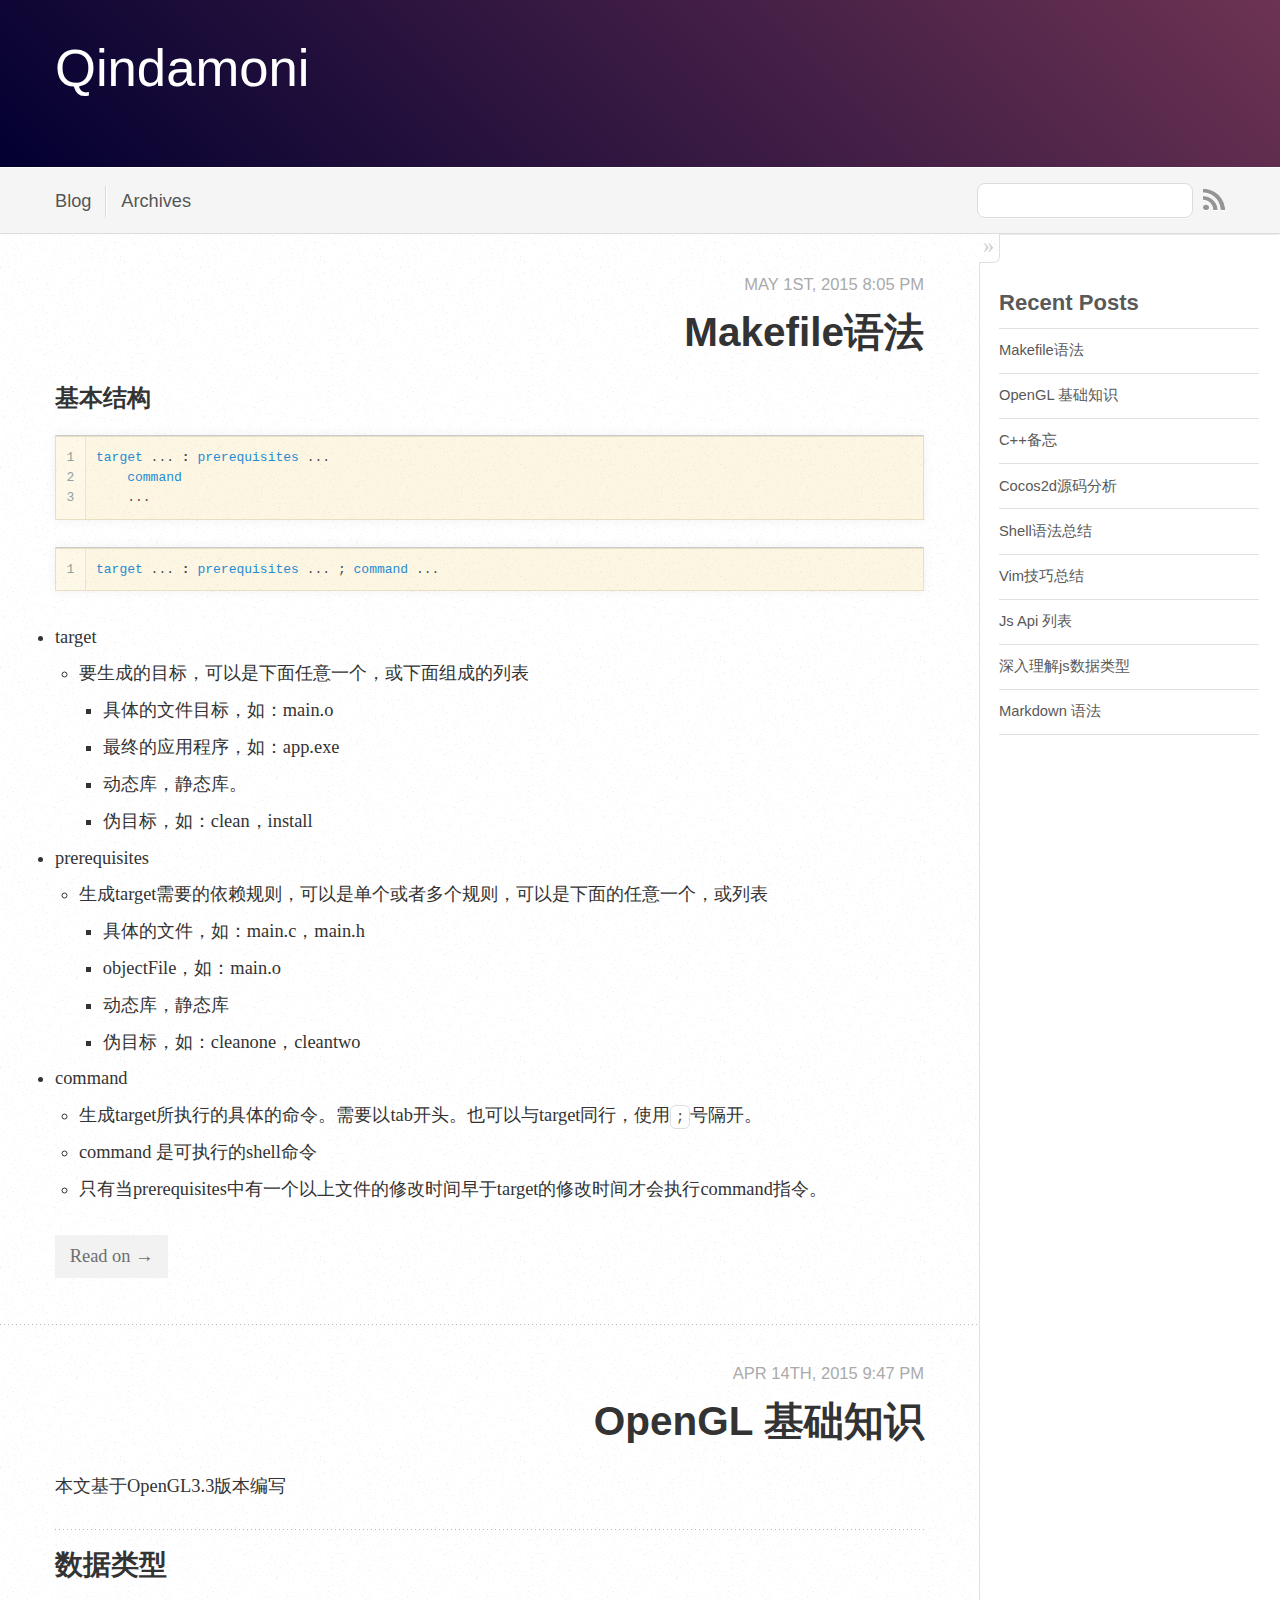
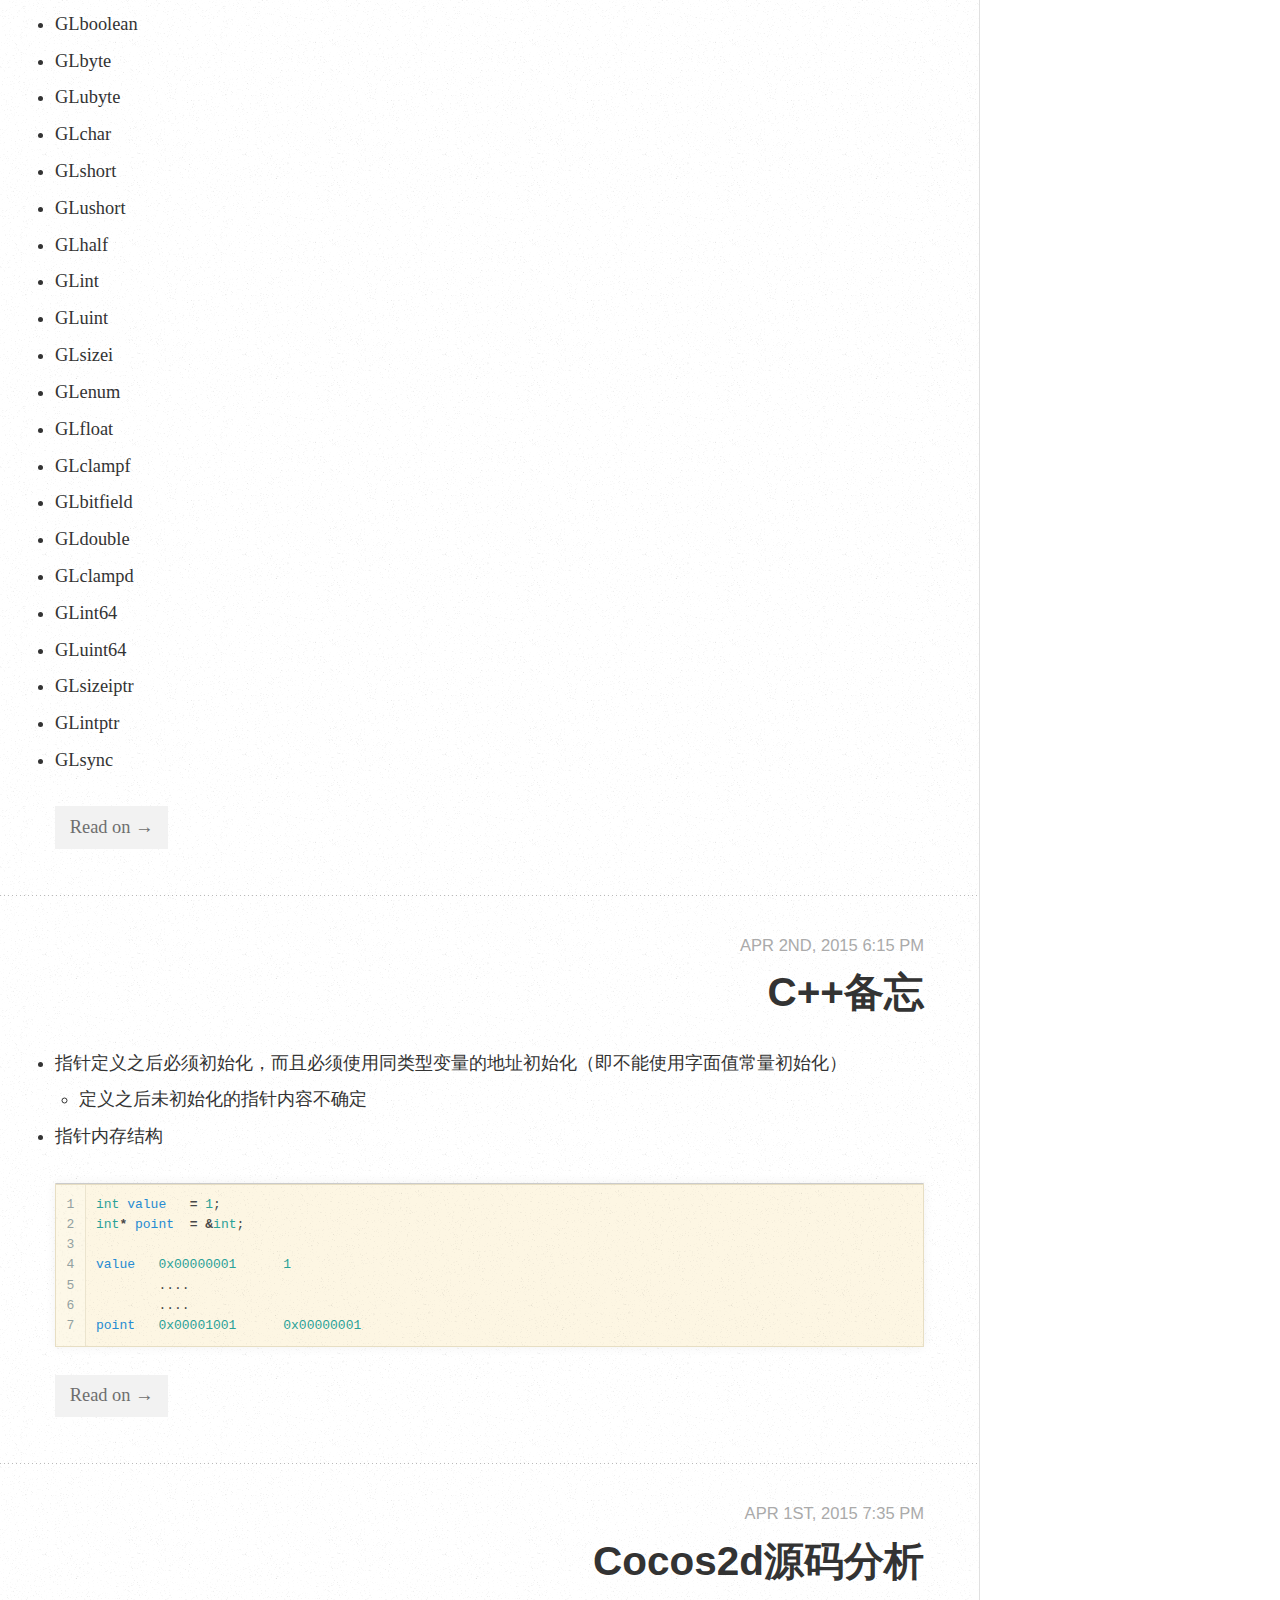
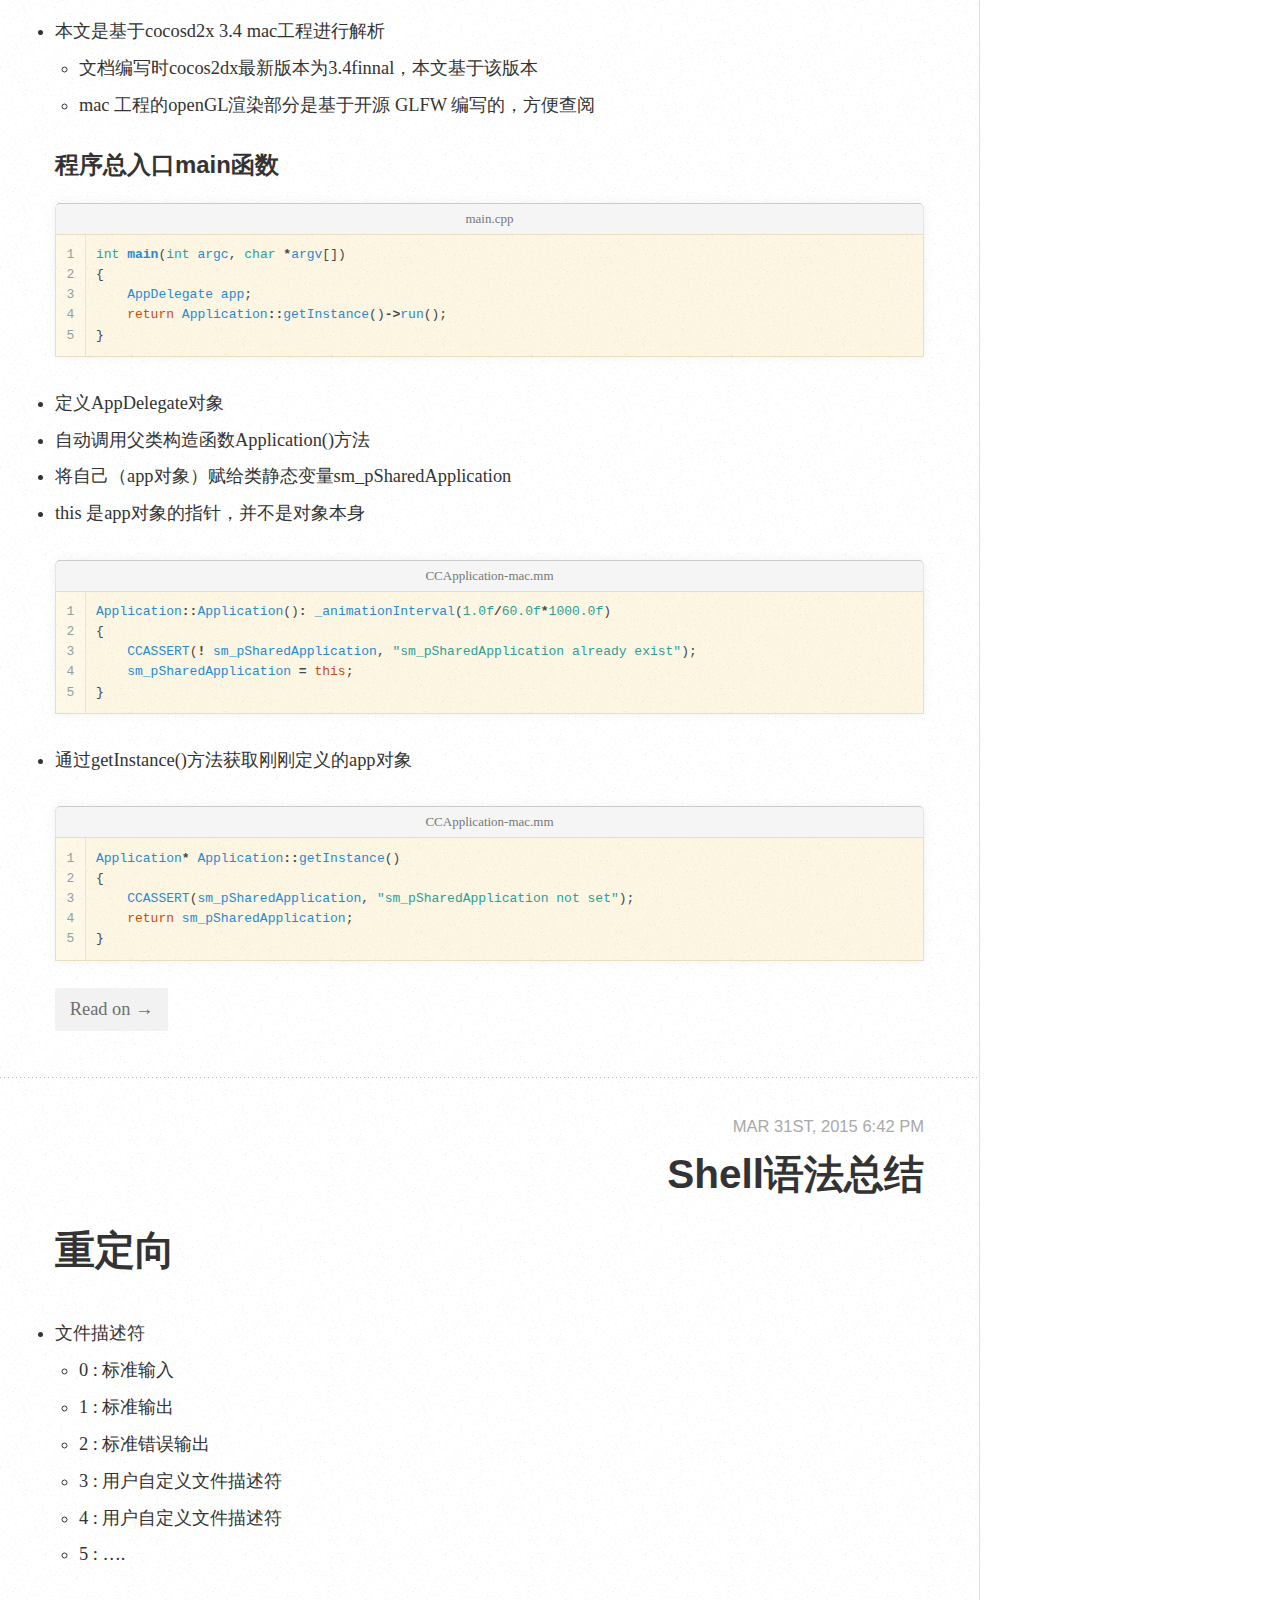
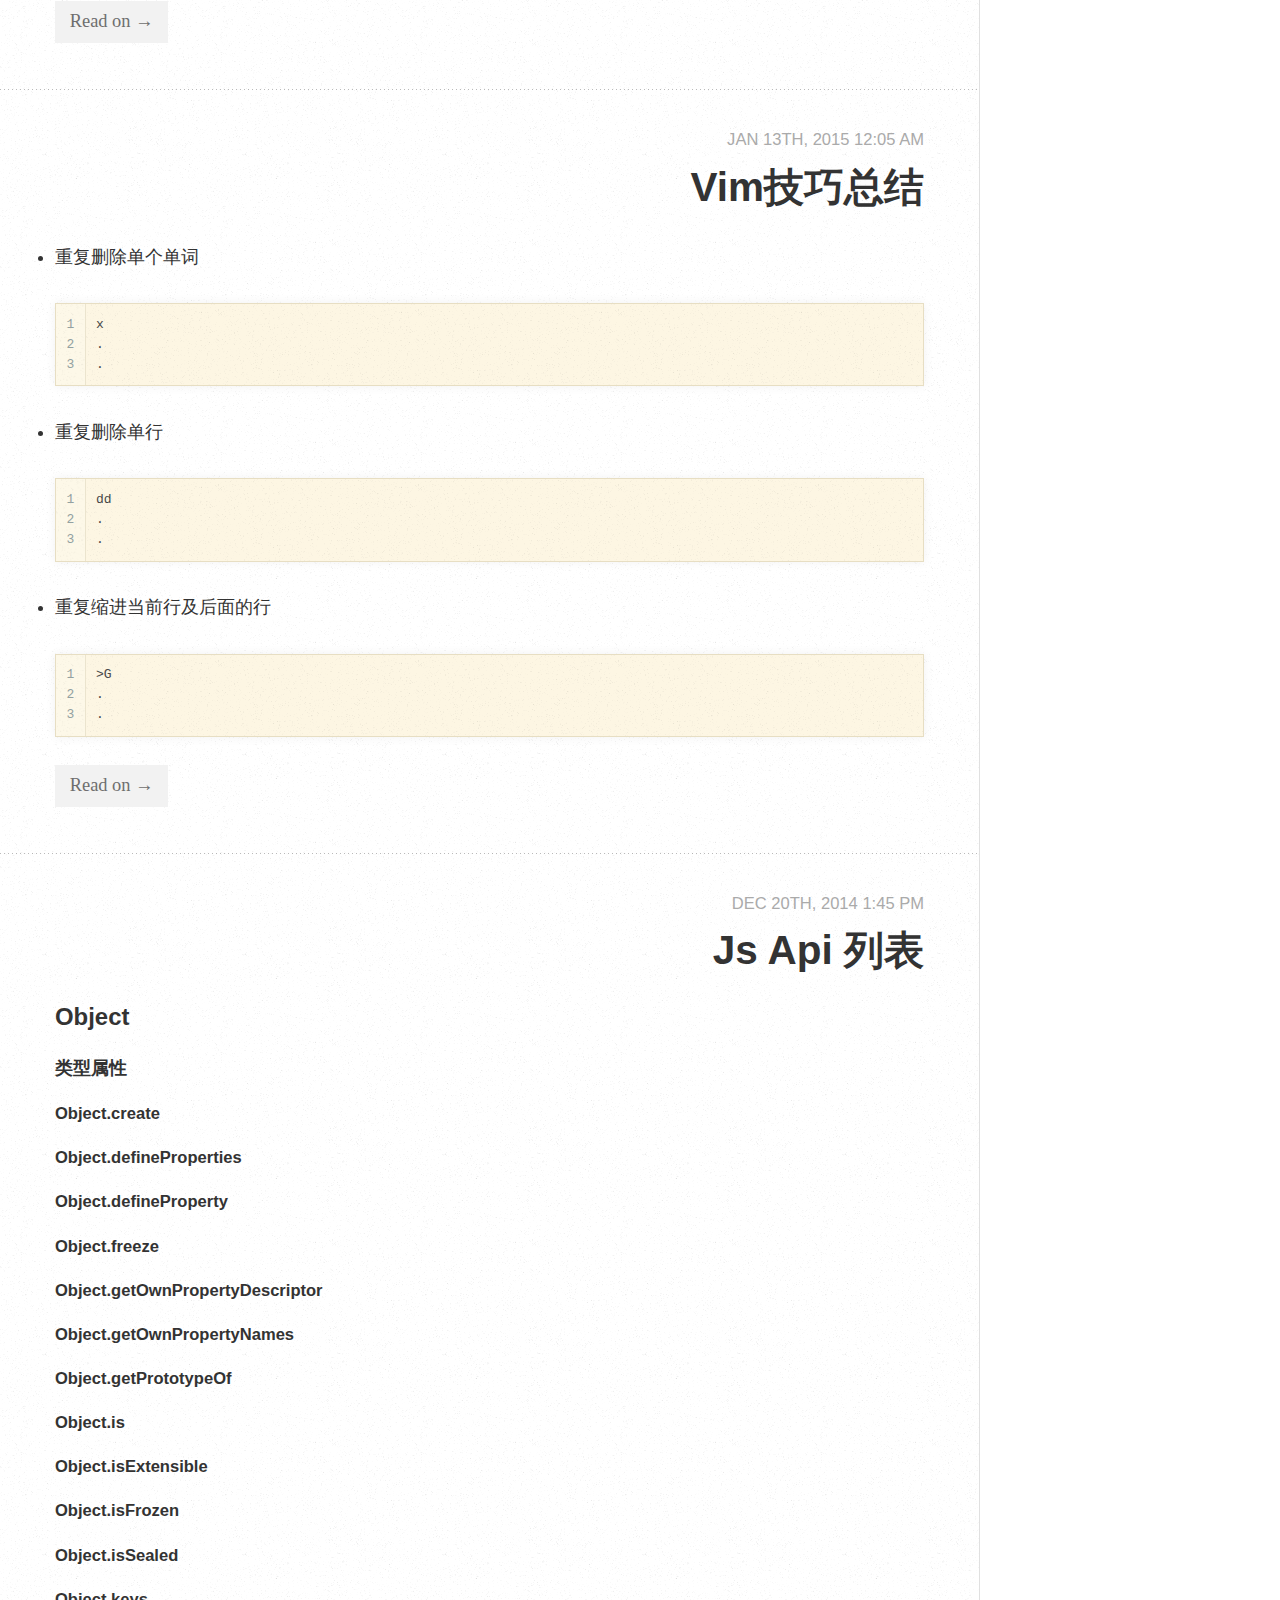
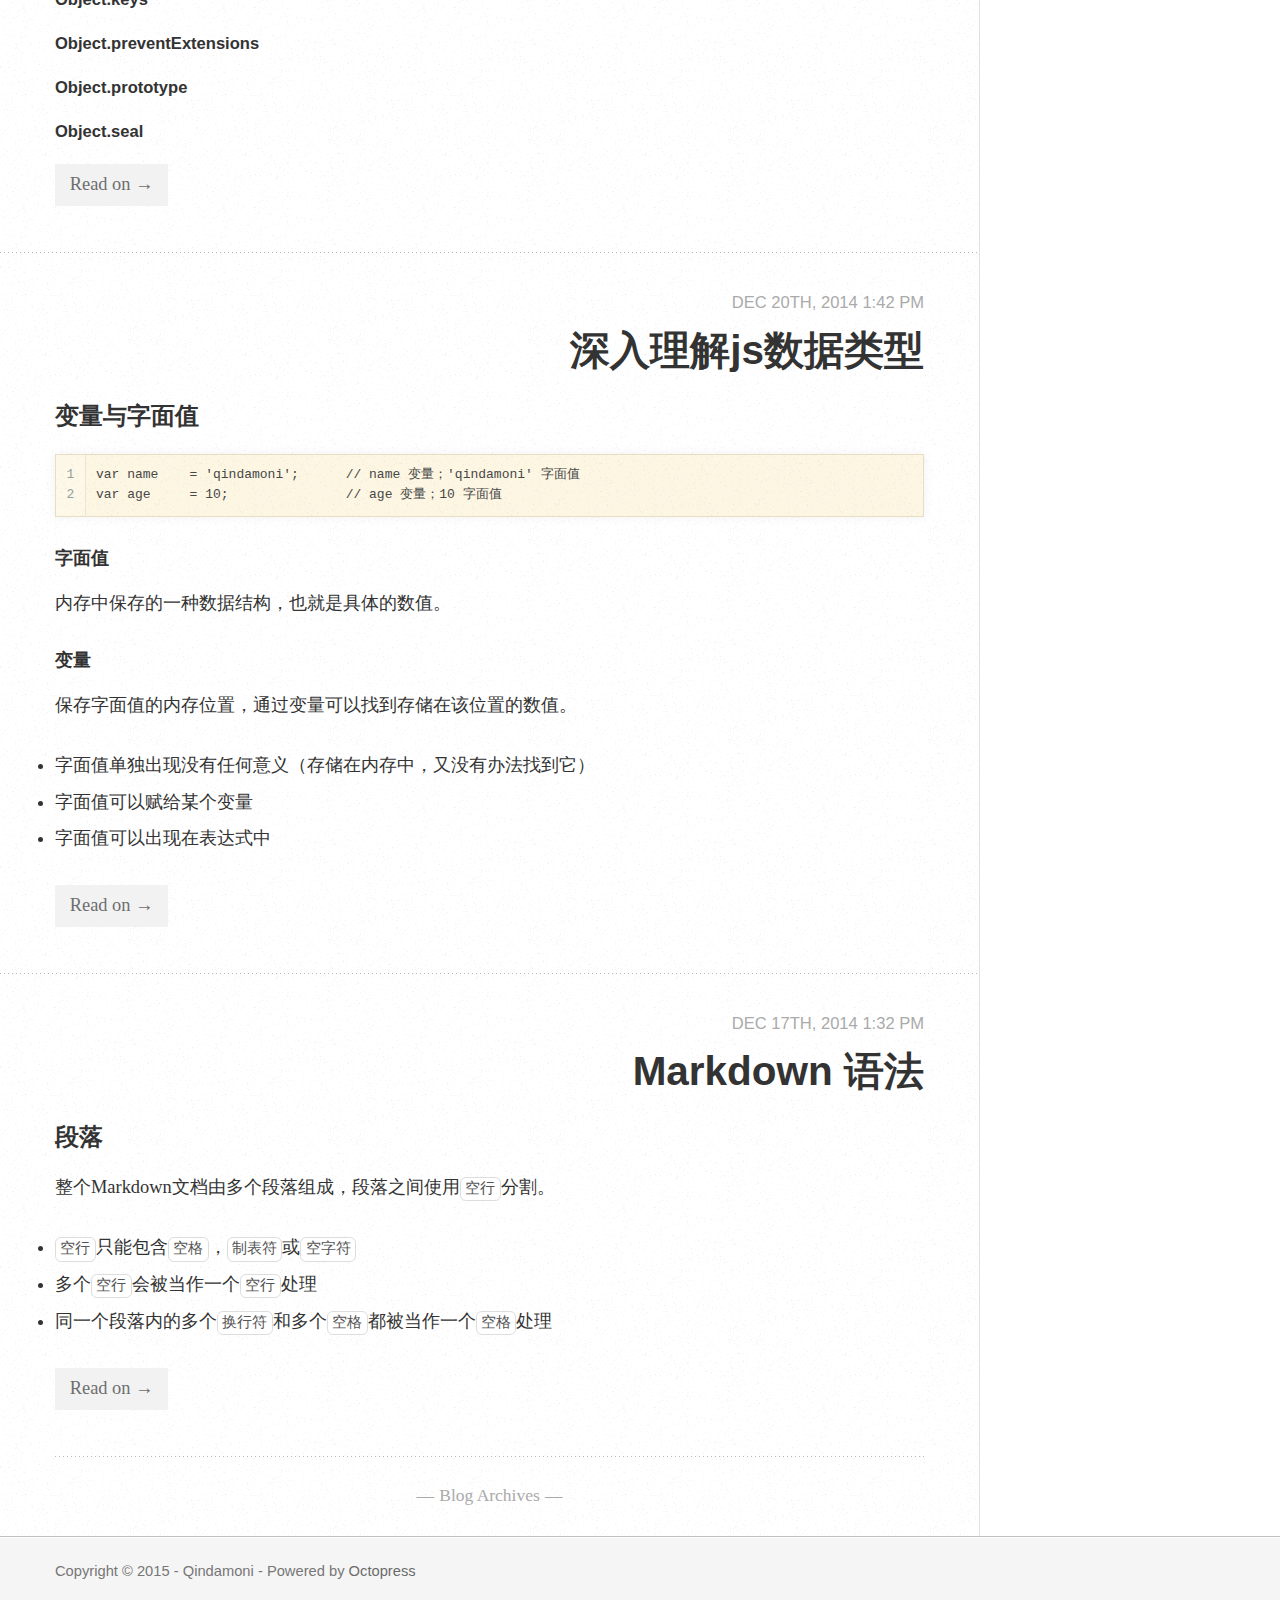
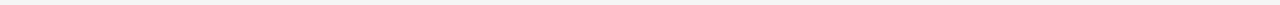
<file: index.html>
<!DOCTYPE html>
<!--[if IEMobile 7 ]><html class="no-js iem7"><![endif]-->
<!--[if lt IE 9]><html class="no-js lte-ie8"><![endif]-->
<!--[if (gt IE 8)|(gt IEMobile 7)|!(IEMobile)|!(IE)]><!--><html class="no-js" lang="en"><!--<![endif]-->
<head>
  <meta charset="utf-8">
  <title>Qindamoni</title>
  <meta name="author" content="Qindamoni">

  
  <meta name="description" content="基本结构 1
2
3
target ... : prerequisites ... command ... 1
target ... : prerequisites ... ; command ... target 要生成的目标，可以是下面任意一个，或下面组成的列表 具体的文件目标，如：main. &hellip;">
  

  <!-- http://t.co/dKP3o1e -->
  <meta name="HandheldFriendly" content="True">
  <meta name="MobileOptimized" content="320">
  <meta name="viewport" content="width=device-width, initial-scale=1">

  
  <link rel="canonical" href="http://qindamoni.com">
  <link href="/favicon.png" rel="icon">
  <link href="/stylesheets/screen.css" media="screen, projection" rel="stylesheet" type="text/css">
  <link href="/atom.xml" rel="alternate" title="Qindamoni" type="application/atom+xml">
  <script src="/javascripts/modernizr-2.0.js"></script>
  <!-- qindamoni script src="//ajax.googleapis.com/ajax/libs/jquery/1.9.1/jquery.min.js"></script-->
  <script src="/javascripts/libs/jquery.min.js"></script>
  <script src="/javascripts/octopress.js" type="text/javascript"></script>
  <!--Fonts from Google"s Web font directory at http://google.com/webfonts -->
<!--qindamoni link href="//fonts.googleapis.com/css?family=PT+Serif:regular,italic,bold,bolditalic" rel="stylesheet" type="text/css"-->
<!--qindamoni link href="//fonts.googleapis.com/css?family=PT+Sans:regular,italic,bold,bolditalic" rel="stylesheet" type="text/css"-->

  

</head>

<body   >
  <header role="banner"><hgroup>
  <h1><a href="/">Qindamoni</a></h1>
  
    <h2>&nbsp;</h2>
  
</hgroup>

</header>
  <nav role="navigation"><ul class="subscription" data-subscription="rss">
  <li><a href="/atom.xml" rel="subscribe-rss" title="subscribe via RSS">RSS</a></li>
  
</ul>
  
<form action="https://www.google.com/search" method="get">
  <fieldset role="search">
    <input type="hidden" name="q" value="site:qindamoni.com" />
    <input class="search" type="text" name="q" results="0"/>
  </fieldset>
</form>
  
<ul class="main-navigation">
  <li><a href="/">Blog</a></li>
  <li><a href="/blog/archives">Archives</a></li>
</ul>

</nav>
  <div id="main">
    <div id="content">
      <div class="blog-index">
  
  
  
    <article>
      
  <header>
    
      <h1 class="entry-title"><a href="/blog/2015/05/01/makefileyu-fa/">Makefile语法</a></h1>
    
    
      <p class="meta">
        




<time class='entry-date' datetime='2015-05-01T20:05:54+08:00'><span class='date'><span class='date-month'>May</span> <span class='date-day'>1</span><span class='date-suffix'>st</span>, <span class='date-year'>2015</span></span> <span class='time'>8:05 pm</span></time>
        
      </p>
    
  </header>


  <div class="entry-content"><h3>基本结构</h3>

<figure class='code'><figcaption><span></span></figcaption><div class="highlight"><table><tr><td class="gutter"><pre class="line-numbers"><span class='line-number'>1</span>
<span class='line-number'>2</span>
<span class='line-number'>3</span>
</pre></td><td class='code'><pre><code class='c'><span class='line'><span class="n">target</span> <span class="p">...</span> <span class="o">:</span> <span class="n">prerequisites</span> <span class="p">...</span>
</span><span class='line'>    <span class="n">command</span>
</span><span class='line'>    <span class="p">...</span>
</span></code></pre></td></tr></table></div></figure>


<figure class='code'><figcaption><span></span></figcaption><div class="highlight"><table><tr><td class="gutter"><pre class="line-numbers"><span class='line-number'>1</span>
</pre></td><td class='code'><pre><code class='c'><span class='line'><span class="n">target</span> <span class="p">...</span> <span class="o">:</span> <span class="n">prerequisites</span> <span class="p">...</span> <span class="p">;</span> <span class="n">command</span> <span class="p">...</span>
</span></code></pre></td></tr></table></div></figure>


<ul>
<li>target

<ul>
<li>要生成的目标，可以是下面任意一个，或下面组成的列表

<ul>
<li>具体的文件目标，如：main.o</li>
<li>最终的应用程序，如：app.exe</li>
<li>动态库，静态库。</li>
<li>伪目标，如：clean，install</li>
</ul>
</li>
</ul>
</li>
<li>prerequisites

<ul>
<li>生成target需要的依赖规则，可以是单个或者多个规则，可以是下面的任意一个，或列表

<ul>
<li>具体的文件，如：main.c，main.h</li>
<li>objectFile，如：main.o</li>
<li>动态库，静态库</li>
<li>伪目标，如：cleanone，cleantwo</li>
</ul>
</li>
</ul>
</li>
<li>command

<ul>
<li>生成target所执行的具体的命令。需要以tab开头。也可以与target同行，使用<code>;</code>号隔开。</li>
<li>command 是可执行的shell命令</li>
<li>只有当prerequisites中有一个以上文件的修改时间早于target的修改时间才会执行command指令。</li>
</ul>
</li>
</ul>


</div>
  
  
    <footer>
      <a rel="full-article" href="/blog/2015/05/01/makefileyu-fa/">Read on &rarr;</a>
    </footer>
  


    </article>
  
  
    <article>
      
  <header>
    
      <h1 class="entry-title"><a href="/blog/2015/04/14/opengl-ji-chu-zhi-shi/">OpenGL 基础知识</a></h1>
    
    
      <p class="meta">
        




<time class='entry-date' datetime='2015-04-14T21:47:28+08:00'><span class='date'><span class='date-month'>Apr</span> <span class='date-day'>14</span><span class='date-suffix'>th</span>, <span class='date-year'>2015</span></span> <span class='time'>9:47 pm</span></time>
        
      </p>
    
  </header>


  <div class="entry-content"><p>本文基于OpenGL3.3版本编写</p>

<h2>数据类型</h2>

<ul>
<li>GLboolean</li>
<li>GLbyte</li>
<li>GLubyte</li>
<li>GLchar</li>
<li>GLshort</li>
<li>GLushort</li>
<li>GLhalf</li>
<li>GLint</li>
<li>GLuint</li>
<li>GLsizei</li>
<li>GLenum</li>
<li>GLfloat</li>
<li>GLclampf</li>
<li>GLbitfield</li>
<li>GLdouble</li>
<li>GLclampd</li>
<li>GLint64</li>
<li>GLuint64</li>
<li>GLsizeiptr</li>
<li>GLintptr</li>
<li>GLsync</li>
</ul>


</div>
  
  
    <footer>
      <a rel="full-article" href="/blog/2015/04/14/opengl-ji-chu-zhi-shi/">Read on &rarr;</a>
    </footer>
  


    </article>
  
  
    <article>
      
  <header>
    
      <h1 class="entry-title"><a href="/blog/2015/04/02/c-plus-plus-bei-wang/">C++备忘</a></h1>
    
    
      <p class="meta">
        




<time class='entry-date' datetime='2015-04-02T18:15:36+08:00'><span class='date'><span class='date-month'>Apr</span> <span class='date-day'>2</span><span class='date-suffix'>nd</span>, <span class='date-year'>2015</span></span> <span class='time'>6:15 pm</span></time>
        
      </p>
    
  </header>


  <div class="entry-content"><ul>
<li>指针定义之后必须初始化，而且必须使用同类型变量的地址初始化（即不能使用字面值常量初始化）

<ul>
<li>定义之后未初始化的指针内容不确定</li>
</ul>
</li>
<li>指针内存结构</li>
</ul>


<figure class='code'><figcaption><span></span></figcaption><div class="highlight"><table><tr><td class="gutter"><pre class="line-numbers"><span class='line-number'>1</span>
<span class='line-number'>2</span>
<span class='line-number'>3</span>
<span class='line-number'>4</span>
<span class='line-number'>5</span>
<span class='line-number'>6</span>
<span class='line-number'>7</span>
</pre></td><td class='code'><pre><code class='cpp'><span class='line'><span class="kt">int</span> <span class="n">value</span>   <span class="o">=</span> <span class="mi">1</span><span class="p">;</span>
</span><span class='line'><span class="kt">int</span><span class="o">*</span> <span class="n">point</span>  <span class="o">=</span> <span class="o">&amp;</span><span class="kt">int</span><span class="p">;</span>
</span><span class='line'>
</span><span class='line'><span class="n">value</span>   <span class="mh">0x00000001</span>      <span class="mi">1</span>
</span><span class='line'>        <span class="p">....</span>
</span><span class='line'>        <span class="p">....</span>
</span><span class='line'><span class="n">point</span>   <span class="mh">0x00001001</span>      <span class="mh">0x00000001</span>
</span></code></pre></td></tr></table></div></figure>


</div>
  
  
    <footer>
      <a rel="full-article" href="/blog/2015/04/02/c-plus-plus-bei-wang/">Read on &rarr;</a>
    </footer>
  


    </article>
  
  
    <article>
      
  <header>
    
      <h1 class="entry-title"><a href="/blog/2015/04/01/cocos2dyuan-ma-fen-xi/">Cocos2d源码分析</a></h1>
    
    
      <p class="meta">
        




<time class='entry-date' datetime='2015-04-01T19:35:01+08:00'><span class='date'><span class='date-month'>Apr</span> <span class='date-day'>1</span><span class='date-suffix'>st</span>, <span class='date-year'>2015</span></span> <span class='time'>7:35 pm</span></time>
        
      </p>
    
  </header>


  <div class="entry-content"><ul>
<li>本文是基于cocosd2x 3.4 mac工程进行解析

<ul>
<li>文档编写时cocos2dx最新版本为3.4finnal，本文基于该版本</li>
<li>mac 工程的openGL渲染部分是基于开源 GLFW 编写的，方便查阅</li>
</ul>
</li>
</ul>


<h3>程序总入口main函数</h3>

<figure class='code'><figcaption><span>main.cpp</span></figcaption><div class="highlight"><table><tr><td class="gutter"><pre class="line-numbers"><span class='line-number'>1</span>
<span class='line-number'>2</span>
<span class='line-number'>3</span>
<span class='line-number'>4</span>
<span class='line-number'>5</span>
</pre></td><td class='code'><pre><code class='cpp'><span class='line'><span class="kt">int</span> <span class="nf">main</span><span class="p">(</span><span class="kt">int</span> <span class="n">argc</span><span class="p">,</span> <span class="kt">char</span> <span class="o">*</span><span class="n">argv</span><span class="p">[])</span>
</span><span class='line'><span class="p">{</span>
</span><span class='line'>    <span class="n">AppDelegate</span> <span class="n">app</span><span class="p">;</span>
</span><span class='line'>    <span class="k">return</span> <span class="n">Application</span><span class="o">::</span><span class="n">getInstance</span><span class="p">()</span><span class="o">-&gt;</span><span class="n">run</span><span class="p">();</span>
</span><span class='line'><span class="p">}</span>
</span></code></pre></td></tr></table></div></figure>


<ul>
<li>定义AppDelegate对象</li>
<li>自动调用父类构造函数Application()方法</li>
<li>将自己（app对象）赋给类静态变量sm_pSharedApplication</li>
<li>this 是app对象的指针，并不是对象本身</li>
</ul>


<figure class='code'><figcaption><span>CCApplication-mac.mm</span></figcaption><div class="highlight"><table><tr><td class="gutter"><pre class="line-numbers"><span class='line-number'>1</span>
<span class='line-number'>2</span>
<span class='line-number'>3</span>
<span class='line-number'>4</span>
<span class='line-number'>5</span>
</pre></td><td class='code'><pre><code class='cpp'><span class='line'><span class="n">Application</span><span class="o">::</span><span class="n">Application</span><span class="p">()</span><span class="o">:</span> <span class="n">_animationInterval</span><span class="p">(</span><span class="mf">1.0f</span><span class="o">/</span><span class="mf">60.0f</span><span class="o">*</span><span class="mf">1000.0f</span><span class="p">)</span>
</span><span class='line'><span class="p">{</span>
</span><span class='line'>    <span class="n">CCASSERT</span><span class="p">(</span><span class="o">!</span> <span class="n">sm_pSharedApplication</span><span class="p">,</span> <span class="s">&quot;sm_pSharedApplication already exist&quot;</span><span class="p">);</span>
</span><span class='line'>    <span class="n">sm_pSharedApplication</span> <span class="o">=</span> <span class="k">this</span><span class="p">;</span>
</span><span class='line'><span class="p">}</span>
</span></code></pre></td></tr></table></div></figure>


<ul>
<li>通过getInstance()方法获取刚刚定义的app对象</li>
</ul>


<figure class='code'><figcaption><span>CCApplication-mac.mm</span></figcaption><div class="highlight"><table><tr><td class="gutter"><pre class="line-numbers"><span class='line-number'>1</span>
<span class='line-number'>2</span>
<span class='line-number'>3</span>
<span class='line-number'>4</span>
<span class='line-number'>5</span>
</pre></td><td class='code'><pre><code class='cpp'><span class='line'><span class="n">Application</span><span class="o">*</span> <span class="n">Application</span><span class="o">::</span><span class="n">getInstance</span><span class="p">()</span>
</span><span class='line'><span class="p">{</span>
</span><span class='line'>    <span class="n">CCASSERT</span><span class="p">(</span><span class="n">sm_pSharedApplication</span><span class="p">,</span> <span class="s">&quot;sm_pSharedApplication not set&quot;</span><span class="p">);</span>
</span><span class='line'>    <span class="k">return</span> <span class="n">sm_pSharedApplication</span><span class="p">;</span>
</span><span class='line'><span class="p">}</span>
</span></code></pre></td></tr></table></div></figure>


</div>
  
  
    <footer>
      <a rel="full-article" href="/blog/2015/04/01/cocos2dyuan-ma-fen-xi/">Read on &rarr;</a>
    </footer>
  


    </article>
  
  
    <article>
      
  <header>
    
      <h1 class="entry-title"><a href="/blog/2015/03/31/shellyu-fa-zong-jie/">Shell语法总结</a></h1>
    
    
      <p class="meta">
        




<time class='entry-date' datetime='2015-03-31T18:42:47+08:00'><span class='date'><span class='date-month'>Mar</span> <span class='date-day'>31</span><span class='date-suffix'>st</span>, <span class='date-year'>2015</span></span> <span class='time'>6:42 pm</span></time>
        
      </p>
    
  </header>


  <div class="entry-content"><h1>重定向</h1>

<ul>
<li>文件描述符

<ul>
<li>0 : 标准输入</li>
<li>1 : 标准输出</li>
<li>2 : 标准错误输出</li>
<li>3 : 用户自定义文件描述符</li>
<li>4 : 用户自定义文件描述符</li>
<li>5 : &hellip;.</li>
</ul>
</li>
</ul>


</div>
  
  
    <footer>
      <a rel="full-article" href="/blog/2015/03/31/shellyu-fa-zong-jie/">Read on &rarr;</a>
    </footer>
  


    </article>
  
  
    <article>
      
  <header>
    
      <h1 class="entry-title"><a href="/blog/2015/01/13/vimji-qiao-zong-jie/">Vim技巧总结</a></h1>
    
    
      <p class="meta">
        




<time class='entry-date' datetime='2015-01-13T00:05:40+08:00'><span class='date'><span class='date-month'>Jan</span> <span class='date-day'>13</span><span class='date-suffix'>th</span>, <span class='date-year'>2015</span></span> <span class='time'>12:05 am</span></time>
        
      </p>
    
  </header>


  <div class="entry-content"><ul>
<li>重复删除单个单词</li>
</ul>


<figure class='code'><div class="highlight"><table><tr><td class="gutter"><pre class="line-numbers"><span class='line-number'>1</span>
<span class='line-number'>2</span>
<span class='line-number'>3</span>
</pre></td><td class='code'><pre><code class=''><span class='line'>x
</span><span class='line'>.
</span><span class='line'>.</span></code></pre></td></tr></table></div></figure>


<ul>
<li>重复删除单行</li>
</ul>


<figure class='code'><div class="highlight"><table><tr><td class="gutter"><pre class="line-numbers"><span class='line-number'>1</span>
<span class='line-number'>2</span>
<span class='line-number'>3</span>
</pre></td><td class='code'><pre><code class=''><span class='line'>dd
</span><span class='line'>.
</span><span class='line'>.</span></code></pre></td></tr></table></div></figure>


<ul>
<li>重复缩进当前行及后面的行</li>
</ul>


<figure class='code'><div class="highlight"><table><tr><td class="gutter"><pre class="line-numbers"><span class='line-number'>1</span>
<span class='line-number'>2</span>
<span class='line-number'>3</span>
</pre></td><td class='code'><pre><code class=''><span class='line'>&gt;G
</span><span class='line'>.
</span><span class='line'>.</span></code></pre></td></tr></table></div></figure>




</div>
  
  
    <footer>
      <a rel="full-article" href="/blog/2015/01/13/vimji-qiao-zong-jie/">Read on &rarr;</a>
    </footer>
  


    </article>
  
  
    <article>
      
  <header>
    
      <h1 class="entry-title"><a href="/blog/2014/12/20/js-api-lie-biao/">Js Api 列表</a></h1>
    
    
      <p class="meta">
        




<time class='entry-date' datetime='2014-12-20T13:45:21+08:00'><span class='date'><span class='date-month'>Dec</span> <span class='date-day'>20</span><span class='date-suffix'>th</span>, <span class='date-year'>2014</span></span> <span class='time'>1:45 pm</span></time>
        
      </p>
    
  </header>


  <div class="entry-content"><h3>Object</h3>

<h4>类型属性</h4>

<h5>Object.create</h5>

<h5>Object.defineProperties</h5>

<h5>Object.defineProperty</h5>

<h5>Object.freeze</h5>

<h5>Object.getOwnPropertyDescriptor</h5>

<h5>Object.getOwnPropertyNames</h5>

<h5>Object.getPrototypeOf</h5>

<h5>Object.is</h5>

<h5>Object.isExtensible</h5>

<h5>Object.isFrozen</h5>

<h5>Object.isSealed</h5>

<h5>Object.keys</h5>

<h5>Object.preventExtensions</h5>

<h5>Object.prototype</h5>

<h5>Object.seal</h5>

</div>
  
  
    <footer>
      <a rel="full-article" href="/blog/2014/12/20/js-api-lie-biao/">Read on &rarr;</a>
    </footer>
  


    </article>
  
  
    <article>
      
  <header>
    
      <h1 class="entry-title"><a href="/blog/2014/12/20/shen-ru-li-jie-jsshu-ju-lei-xing/">深入理解js数据类型</a></h1>
    
    
      <p class="meta">
        




<time class='entry-date' datetime='2014-12-20T13:42:36+08:00'><span class='date'><span class='date-month'>Dec</span> <span class='date-day'>20</span><span class='date-suffix'>th</span>, <span class='date-year'>2014</span></span> <span class='time'>1:42 pm</span></time>
        
      </p>
    
  </header>


  <div class="entry-content"><h3>变量与字面值</h3>

<figure class='code'><div class="highlight"><table><tr><td class="gutter"><pre class="line-numbers"><span class='line-number'>1</span>
<span class='line-number'>2</span>
</pre></td><td class='code'><pre><code class=''><span class='line'>var name    = 'qindamoni';      // name 变量；'qindamoni' 字面值
</span><span class='line'>var age     = 10;               // age 变量；10 字面值</span></code></pre></td></tr></table></div></figure>


<h4>字面值</h4>

<p>内存中保存的一种数据结构，也就是具体的数值。</p>

<h4>变量</h4>

<p>保存字面值的内存位置，通过变量可以找到存储在该位置的数值。</p>

<ul>
<li>字面值单独出现没有任何意义（存储在内存中，又没有办法找到它）</li>
<li>字面值可以赋给某个变量</li>
<li>字面值可以出现在表达式中</li>
</ul>


</div>
  
  
    <footer>
      <a rel="full-article" href="/blog/2014/12/20/shen-ru-li-jie-jsshu-ju-lei-xing/">Read on &rarr;</a>
    </footer>
  


    </article>
  
  
    <article>
      
  <header>
    
      <h1 class="entry-title"><a href="/blog/2014/12/17/markdown-yu-fa/">Markdown 语法</a></h1>
    
    
      <p class="meta">
        




<time class='entry-date' datetime='2014-12-17T13:32:39+08:00'><span class='date'><span class='date-month'>Dec</span> <span class='date-day'>17</span><span class='date-suffix'>th</span>, <span class='date-year'>2014</span></span> <span class='time'>1:32 pm</span></time>
        
      </p>
    
  </header>


  <div class="entry-content"><h3>段落</h3>

<p>整个Markdown文档由多个段落组成，段落之间使用<code>空行</code>分割。</p>

<ul>
<li><code>空行</code>只能包含<code>空格</code>，<code>制表符</code>或<code>空字符</code></li>
<li>多个<code>空行</code>会被当作一个<code>空行</code>处理</li>
<li>同一个段落内的多个<code>换行符</code>和多个<code>空格</code>都被当作一个<code>空格</code>处理</li>
</ul>


</div>
  
  
    <footer>
      <a rel="full-article" href="/blog/2014/12/17/markdown-yu-fa/">Read on &rarr;</a>
    </footer>
  


    </article>
  
  <div class="pagination">
    
    <a href="/blog/archives">Blog Archives</a>
    
  </div>
</div>
<aside class="sidebar">
  
    <section>
  <h1>Recent Posts</h1>
  <ul id="recent_posts">
    
      <li class="post">
        <a href="/blog/2015/05/01/makefileyu-fa/">Makefile语法</a>
      </li>
    
      <li class="post">
        <a href="/blog/2015/04/14/opengl-ji-chu-zhi-shi/">OpenGL 基础知识</a>
      </li>
    
      <li class="post">
        <a href="/blog/2015/04/02/c-plus-plus-bei-wang/">C++备忘</a>
      </li>
    
      <li class="post">
        <a href="/blog/2015/04/01/cocos2dyuan-ma-fen-xi/">Cocos2d源码分析</a>
      </li>
    
      <li class="post">
        <a href="/blog/2015/03/31/shellyu-fa-zong-jie/">Shell语法总结</a>
      </li>
    
      <li class="post">
        <a href="/blog/2015/01/13/vimji-qiao-zong-jie/">Vim技巧总结</a>
      </li>
    
      <li class="post">
        <a href="/blog/2014/12/20/js-api-lie-biao/">Js Api 列表</a>
      </li>
    
      <li class="post">
        <a href="/blog/2014/12/20/shen-ru-li-jie-jsshu-ju-lei-xing/">深入理解js数据类型</a>
      </li>
    
      <li class="post">
        <a href="/blog/2014/12/17/markdown-yu-fa/">Markdown 语法</a>
      </li>
    
  </ul>
</section>





  
</aside>

    </div>
  </div>
  <footer role="contentinfo"><p>
  Copyright &copy; 2015 - Qindamoni -
  <span class="credit">Powered by <a href="http://octopress.org">Octopress</a></span>
</p>

</footer>
  











</body>
</html>
</file>
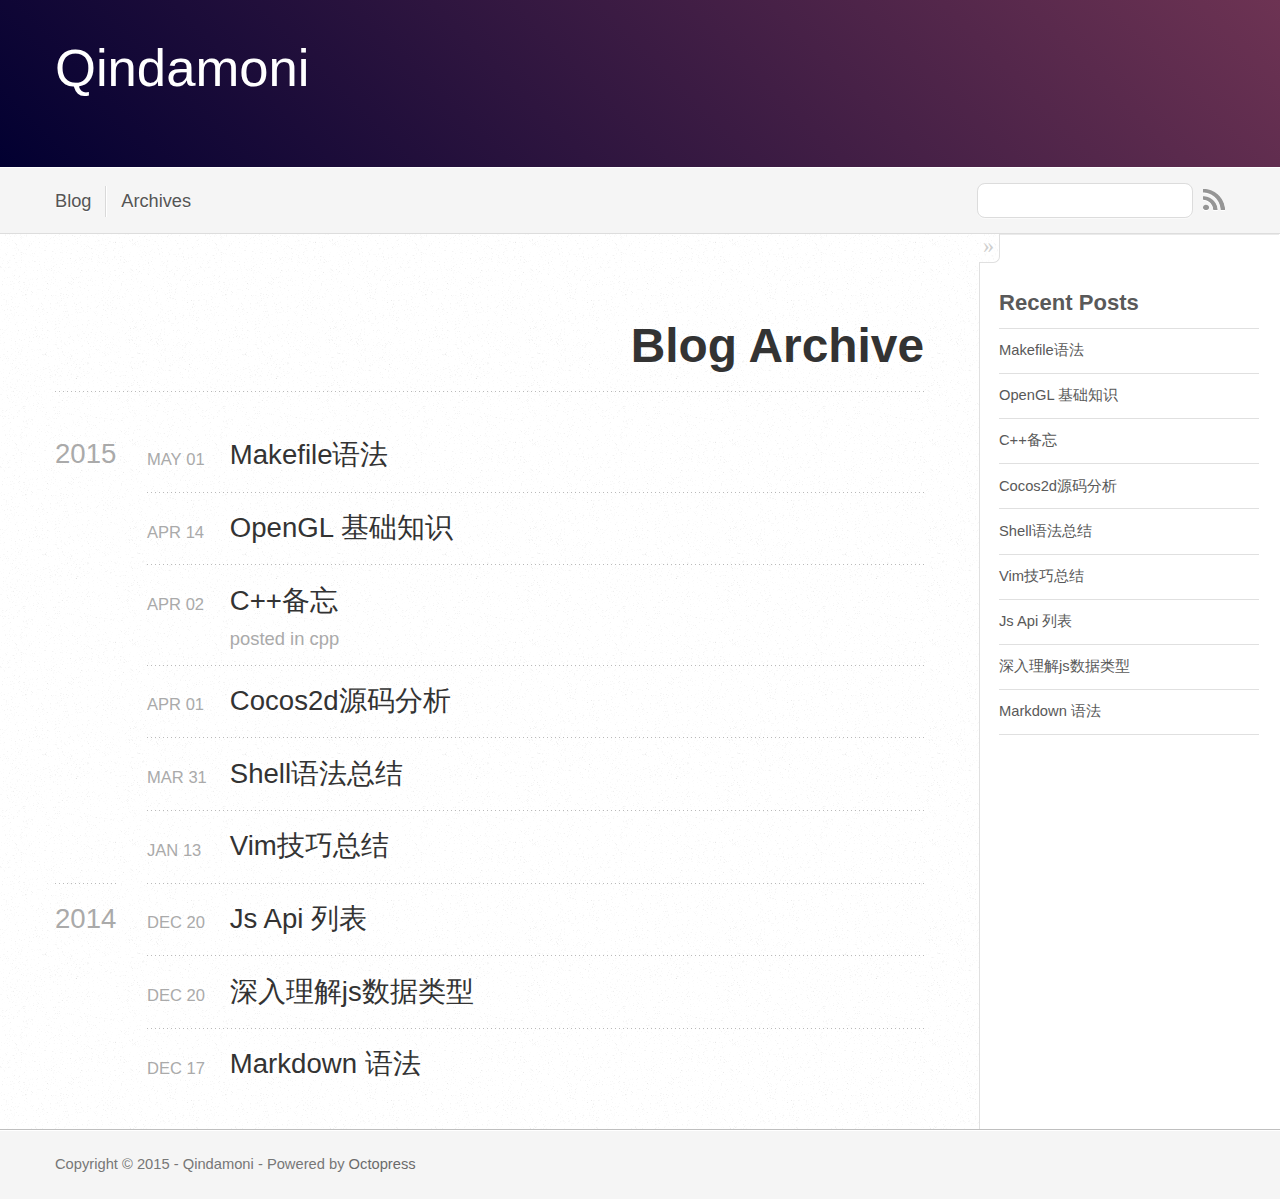
<file: blog/archives/index.html>
<!DOCTYPE html>
<!--[if IEMobile 7 ]><html class="no-js iem7"><![endif]-->
<!--[if lt IE 9]><html class="no-js lte-ie8"><![endif]-->
<!--[if (gt IE 8)|(gt IEMobile 7)|!(IEMobile)|!(IE)]><!--><html class="no-js" lang="en"><!--<![endif]-->
<head>
  <meta charset="utf-8">
  <title>Blog Archive - Qindamoni</title>
  <meta name="author" content="Qindamoni">

  
  <meta name="description" content="Blog Archive 2015 Makefile语法
May 01 2015 OpenGL 基础知识
Apr 14 2015 C++备忘
Apr 02 2015 posted in cpp Cocos2d源码分析
Apr 01 2015 Shell语法总结
Mar 31 2015 &hellip;">
  

  <!-- http://t.co/dKP3o1e -->
  <meta name="HandheldFriendly" content="True">
  <meta name="MobileOptimized" content="320">
  <meta name="viewport" content="width=device-width, initial-scale=1">

  
  <link rel="canonical" href="http://qindamoni.com/blog/archives">
  <link href="/favicon.png" rel="icon">
  <link href="/stylesheets/screen.css" media="screen, projection" rel="stylesheet" type="text/css">
  <link href="/atom.xml" rel="alternate" title="Qindamoni" type="application/atom+xml">
  <script src="/javascripts/modernizr-2.0.js"></script>
  <!-- qindamoni script src="//ajax.googleapis.com/ajax/libs/jquery/1.9.1/jquery.min.js"></script-->
  <script src="/javascripts/libs/jquery.min.js"></script>
  <script src="/javascripts/octopress.js" type="text/javascript"></script>
  <!--Fonts from Google"s Web font directory at http://google.com/webfonts -->
<!--qindamoni link href="//fonts.googleapis.com/css?family=PT+Serif:regular,italic,bold,bolditalic" rel="stylesheet" type="text/css"-->
<!--qindamoni link href="//fonts.googleapis.com/css?family=PT+Sans:regular,italic,bold,bolditalic" rel="stylesheet" type="text/css"-->

  

</head>

<body   >
  <header role="banner"><hgroup>
  <h1><a href="/">Qindamoni</a></h1>
  
    <h2>&nbsp;</h2>
  
</hgroup>

</header>
  <nav role="navigation"><ul class="subscription" data-subscription="rss">
  <li><a href="/atom.xml" rel="subscribe-rss" title="subscribe via RSS">RSS</a></li>
  
</ul>
  
<form action="https://www.google.com/search" method="get">
  <fieldset role="search">
    <input type="hidden" name="q" value="site:qindamoni.com" />
    <input class="search" type="text" name="q" results="0"/>
  </fieldset>
</form>
  
<ul class="main-navigation">
  <li><a href="/">Blog</a></li>
  <li><a href="/blog/archives">Archives</a></li>
</ul>

</nav>
  <div id="main">
    <div id="content">
      <div>
<article role="article">
  
  <header>
    <h1 class="entry-title">Blog Archive</h1>
    
  </header>
  
  <div id="blog-archives">



  
  <h2>2015</h2>

<article>
  
<h1><a href="/blog/2015/05/01/makefileyu-fa/">Makefile语法</a></h1>
<time datetime="2015-05-01T20:05:54+08:00" pubdate><span class='month'>May</span> <span class='day'>01</span> <span class='year'>2015</span></time>


</article>



<article>
  
<h1><a href="/blog/2015/04/14/opengl-ji-chu-zhi-shi/">OpenGL 基础知识</a></h1>
<time datetime="2015-04-14T21:47:28+08:00" pubdate><span class='month'>Apr</span> <span class='day'>14</span> <span class='year'>2015</span></time>


</article>



<article>
  
<h1><a href="/blog/2015/04/02/c-plus-plus-bei-wang/">C++备忘</a></h1>
<time datetime="2015-04-02T18:15:36+08:00" pubdate><span class='month'>Apr</span> <span class='day'>02</span> <span class='year'>2015</span></time>

<footer>
  <span class="categories">posted in <a class='category' href='/blog/categories/cpp/'>cpp</a></span>
</footer>


</article>



<article>
  
<h1><a href="/blog/2015/04/01/cocos2dyuan-ma-fen-xi/">Cocos2d源码分析</a></h1>
<time datetime="2015-04-01T19:35:01+08:00" pubdate><span class='month'>Apr</span> <span class='day'>01</span> <span class='year'>2015</span></time>


</article>



<article>
  
<h1><a href="/blog/2015/03/31/shellyu-fa-zong-jie/">Shell语法总结</a></h1>
<time datetime="2015-03-31T18:42:47+08:00" pubdate><span class='month'>Mar</span> <span class='day'>31</span> <span class='year'>2015</span></time>


</article>



<article>
  
<h1><a href="/blog/2015/01/13/vimji-qiao-zong-jie/">Vim技巧总结</a></h1>
<time datetime="2015-01-13T00:05:40+08:00" pubdate><span class='month'>Jan</span> <span class='day'>13</span> <span class='year'>2015</span></time>


</article>



  
  <h2>2014</h2>

<article>
  
<h1><a href="/blog/2014/12/20/js-api-lie-biao/">Js Api 列表</a></h1>
<time datetime="2014-12-20T13:45:21+08:00" pubdate><span class='month'>Dec</span> <span class='day'>20</span> <span class='year'>2014</span></time>


</article>



<article>
  
<h1><a href="/blog/2014/12/20/shen-ru-li-jie-jsshu-ju-lei-xing/">深入理解js数据类型</a></h1>
<time datetime="2014-12-20T13:42:36+08:00" pubdate><span class='month'>Dec</span> <span class='day'>20</span> <span class='year'>2014</span></time>


</article>



<article>
  
<h1><a href="/blog/2014/12/17/markdown-yu-fa/">Markdown 语法</a></h1>
<time datetime="2014-12-17T13:32:39+08:00" pubdate><span class='month'>Dec</span> <span class='day'>17</span> <span class='year'>2014</span></time>


</article>

</div>

  
</article>

</div>

<aside class="sidebar">
  
    <section>
  <h1>Recent Posts</h1>
  <ul id="recent_posts">
    
      <li class="post">
        <a href="/blog/2015/05/01/makefileyu-fa/">Makefile语法</a>
      </li>
    
      <li class="post">
        <a href="/blog/2015/04/14/opengl-ji-chu-zhi-shi/">OpenGL 基础知识</a>
      </li>
    
      <li class="post">
        <a href="/blog/2015/04/02/c-plus-plus-bei-wang/">C++备忘</a>
      </li>
    
      <li class="post">
        <a href="/blog/2015/04/01/cocos2dyuan-ma-fen-xi/">Cocos2d源码分析</a>
      </li>
    
      <li class="post">
        <a href="/blog/2015/03/31/shellyu-fa-zong-jie/">Shell语法总结</a>
      </li>
    
      <li class="post">
        <a href="/blog/2015/01/13/vimji-qiao-zong-jie/">Vim技巧总结</a>
      </li>
    
      <li class="post">
        <a href="/blog/2014/12/20/js-api-lie-biao/">Js Api 列表</a>
      </li>
    
      <li class="post">
        <a href="/blog/2014/12/20/shen-ru-li-jie-jsshu-ju-lei-xing/">深入理解js数据类型</a>
      </li>
    
      <li class="post">
        <a href="/blog/2014/12/17/markdown-yu-fa/">Markdown 语法</a>
      </li>
    
  </ul>
</section>





  
</aside>


    </div>
  </div>
  <footer role="contentinfo"><p>
  Copyright &copy; 2015 - Qindamoni -
  <span class="credit">Powered by <a href="http://octopress.org">Octopress</a></span>
</p>

</footer>
  











</body>
</html>
</file>
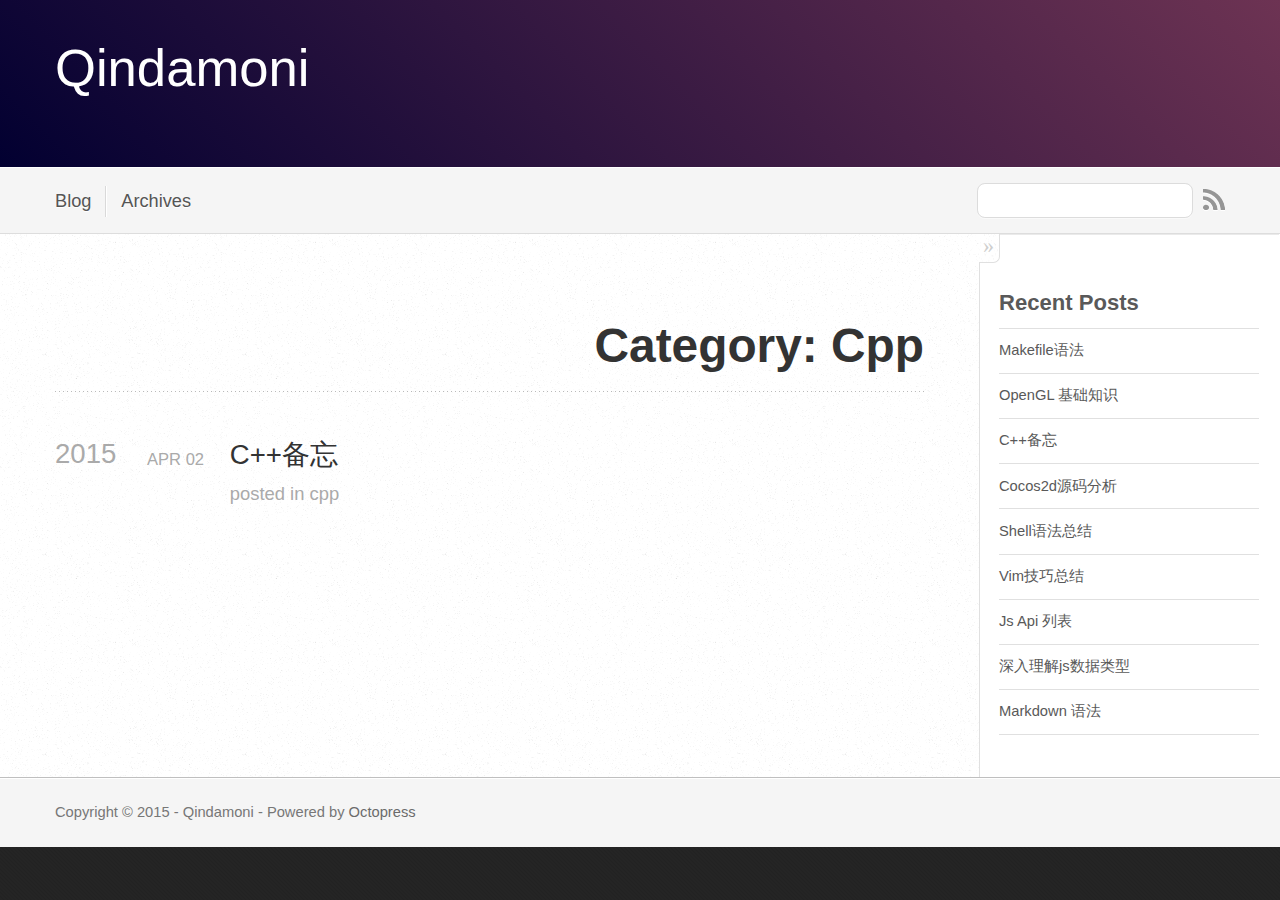
<file: blog/categories/cpp/index.html>
<!DOCTYPE html>
<!--[if IEMobile 7 ]><html class="no-js iem7"><![endif]-->
<!--[if lt IE 9]><html class="no-js lte-ie8"><![endif]-->
<!--[if (gt IE 8)|(gt IEMobile 7)|!(IEMobile)|!(IE)]><!--><html class="no-js" lang="en"><!--<![endif]-->
<head>
  <meta charset="utf-8">
  <title>Category: Cpp - Qindamoni</title>
  <meta name="author" content="Qindamoni">

  
  <meta name="description" content="Category: cpp">
  

  <!-- http://t.co/dKP3o1e -->
  <meta name="HandheldFriendly" content="True">
  <meta name="MobileOptimized" content="320">
  <meta name="viewport" content="width=device-width, initial-scale=1">

  
  <link rel="canonical" href="http://qindamoni.com/blog/categories/cpp">
  <link href="/favicon.png" rel="icon">
  <link href="/stylesheets/screen.css" media="screen, projection" rel="stylesheet" type="text/css">
  <link href="/atom.xml" rel="alternate" title="Qindamoni" type="application/atom+xml">
  <script src="/javascripts/modernizr-2.0.js"></script>
  <!-- qindamoni script src="//ajax.googleapis.com/ajax/libs/jquery/1.9.1/jquery.min.js"></script-->
  <script src="/javascripts/libs/jquery.min.js"></script>
  <script src="/javascripts/octopress.js" type="text/javascript"></script>
  <!--Fonts from Google"s Web font directory at http://google.com/webfonts -->
<!--qindamoni link href="//fonts.googleapis.com/css?family=PT+Serif:regular,italic,bold,bolditalic" rel="stylesheet" type="text/css"-->
<!--qindamoni link href="//fonts.googleapis.com/css?family=PT+Sans:regular,italic,bold,bolditalic" rel="stylesheet" type="text/css"-->

  

</head>

<body   >
  <header role="banner"><hgroup>
  <h1><a href="/">Qindamoni</a></h1>
  
    <h2>&nbsp;</h2>
  
</hgroup>

</header>
  <nav role="navigation"><ul class="subscription" data-subscription="rss">
  <li><a href="/atom.xml" rel="subscribe-rss" title="subscribe via RSS">RSS</a></li>
  
</ul>
  
<form action="https://www.google.com/search" method="get">
  <fieldset role="search">
    <input type="hidden" name="q" value="site:qindamoni.com" />
    <input class="search" type="text" name="q" results="0"/>
  </fieldset>
</form>
  
<ul class="main-navigation">
  <li><a href="/">Blog</a></li>
  <li><a href="/blog/archives">Archives</a></li>
</ul>

</nav>
  <div id="main">
    <div id="content">
      <div>
<article role="article">
  
  <header>
    <h1 class="entry-title">Category: Cpp</h1>
    
  </header>
  
  <div id="blog-archives" class="category">



  
  <h2>2015</h2>

<article>
  
<h1><a href="/blog/2015/04/02/c-plus-plus-bei-wang/">C++备忘</a></h1>
<time datetime="2015-04-02T18:15:36+08:00" pubdate><span class='month'>Apr</span> <span class='day'>02</span> <span class='year'>2015</span></time>

<footer>
  <span class="categories">posted in <a class='category' href='/blog/categories/cpp/'>cpp</a></span>
</footer>


</article>

</div>

  
</article>

</div>

<aside class="sidebar">
  
    <section>
  <h1>Recent Posts</h1>
  <ul id="recent_posts">
    
      <li class="post">
        <a href="/blog/2015/05/01/makefileyu-fa/">Makefile语法</a>
      </li>
    
      <li class="post">
        <a href="/blog/2015/04/14/opengl-ji-chu-zhi-shi/">OpenGL 基础知识</a>
      </li>
    
      <li class="post">
        <a href="/blog/2015/04/02/c-plus-plus-bei-wang/">C++备忘</a>
      </li>
    
      <li class="post">
        <a href="/blog/2015/04/01/cocos2dyuan-ma-fen-xi/">Cocos2d源码分析</a>
      </li>
    
      <li class="post">
        <a href="/blog/2015/03/31/shellyu-fa-zong-jie/">Shell语法总结</a>
      </li>
    
      <li class="post">
        <a href="/blog/2015/01/13/vimji-qiao-zong-jie/">Vim技巧总结</a>
      </li>
    
      <li class="post">
        <a href="/blog/2014/12/20/js-api-lie-biao/">Js Api 列表</a>
      </li>
    
      <li class="post">
        <a href="/blog/2014/12/20/shen-ru-li-jie-jsshu-ju-lei-xing/">深入理解js数据类型</a>
      </li>
    
      <li class="post">
        <a href="/blog/2014/12/17/markdown-yu-fa/">Markdown 语法</a>
      </li>
    
  </ul>
</section>





  
</aside>


    </div>
  </div>
  <footer role="contentinfo"><p>
  Copyright &copy; 2015 - Qindamoni -
  <span class="credit">Powered by <a href="http://octopress.org">Octopress</a></span>
</p>

</footer>
  











</body>
</html>
</file>
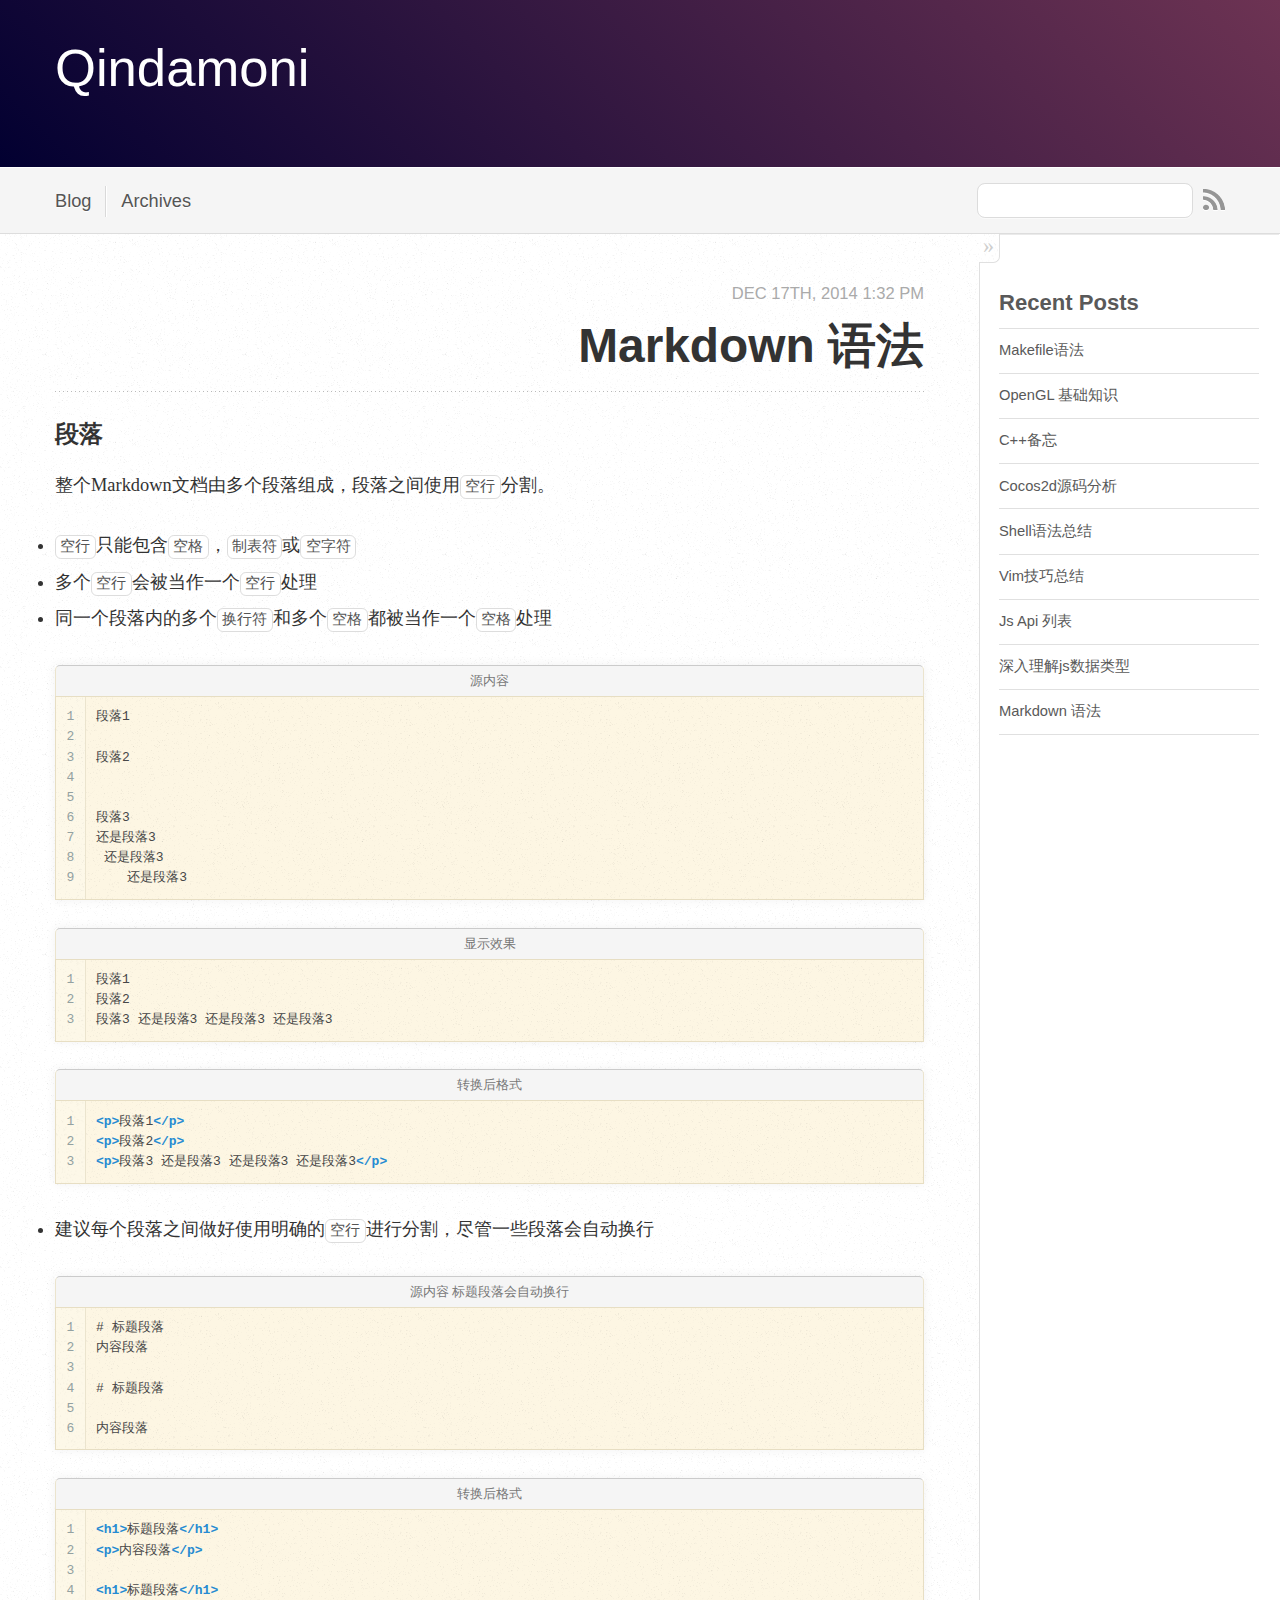
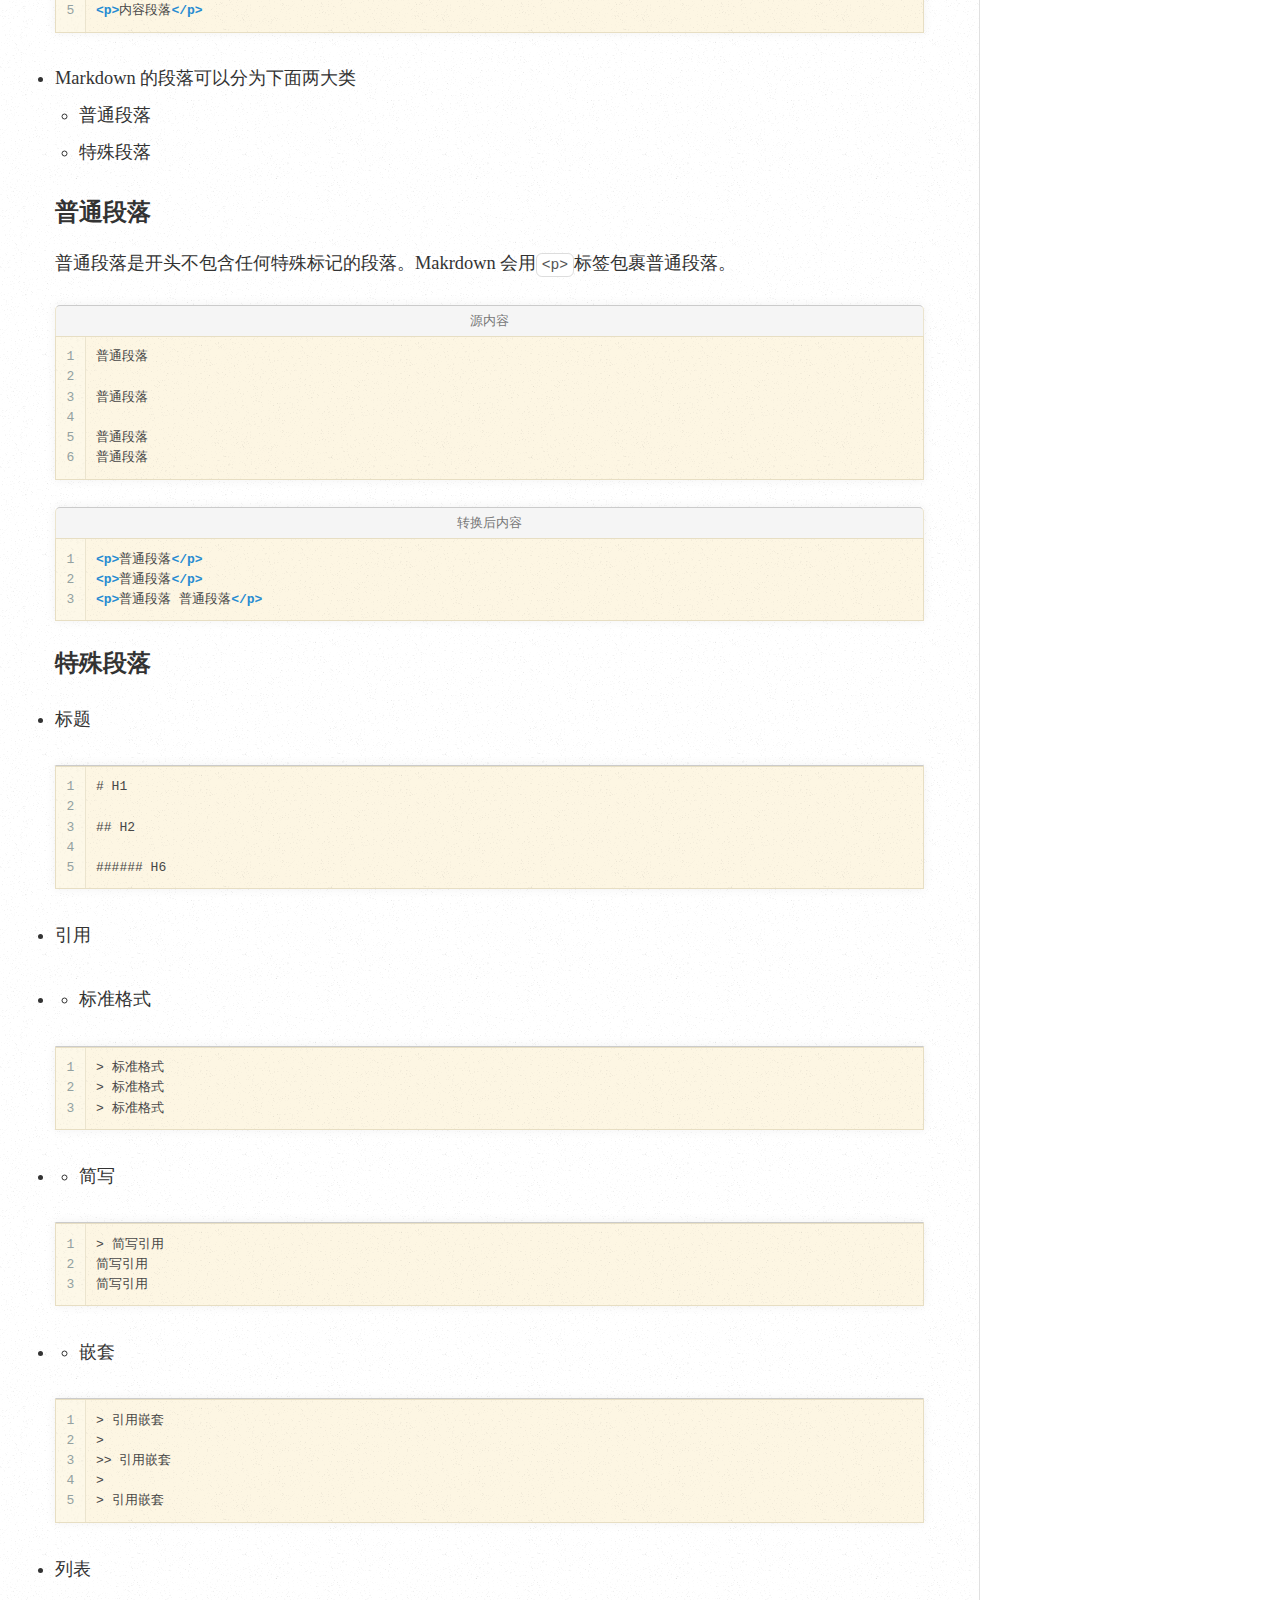
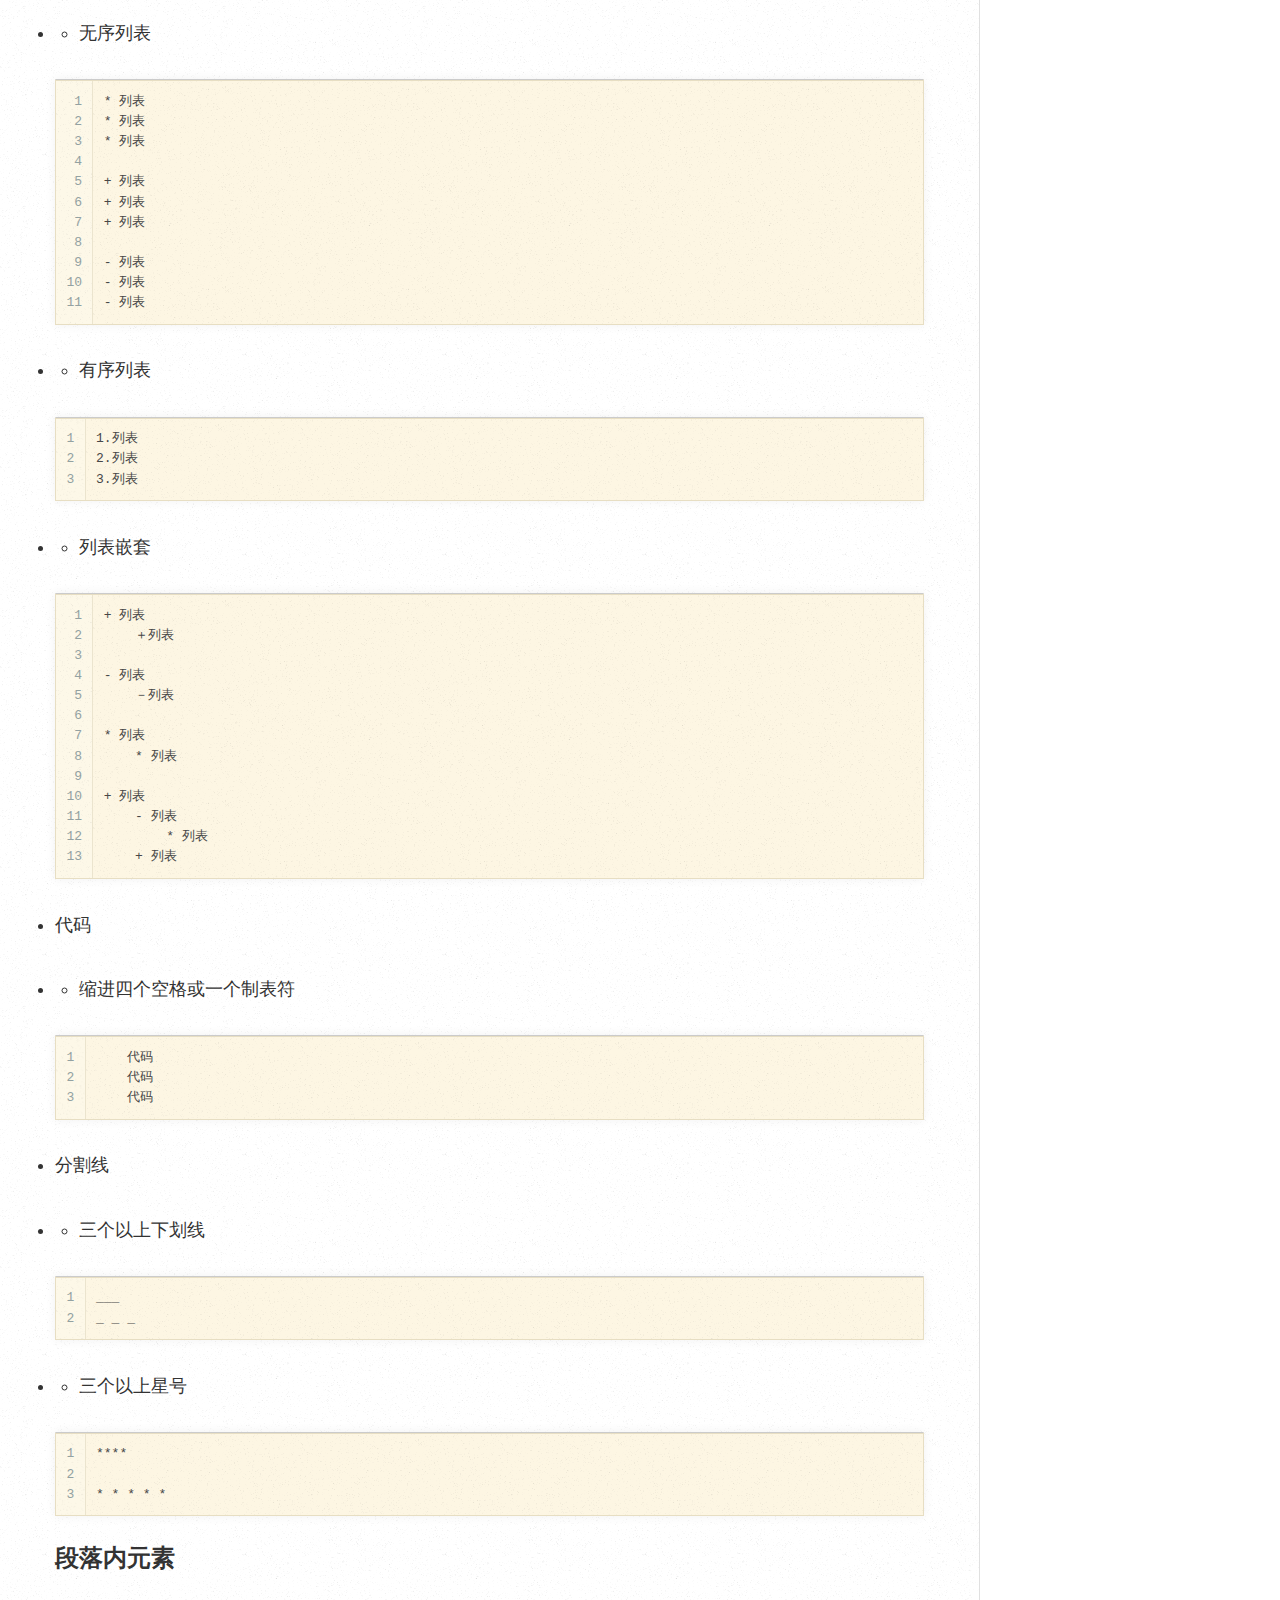
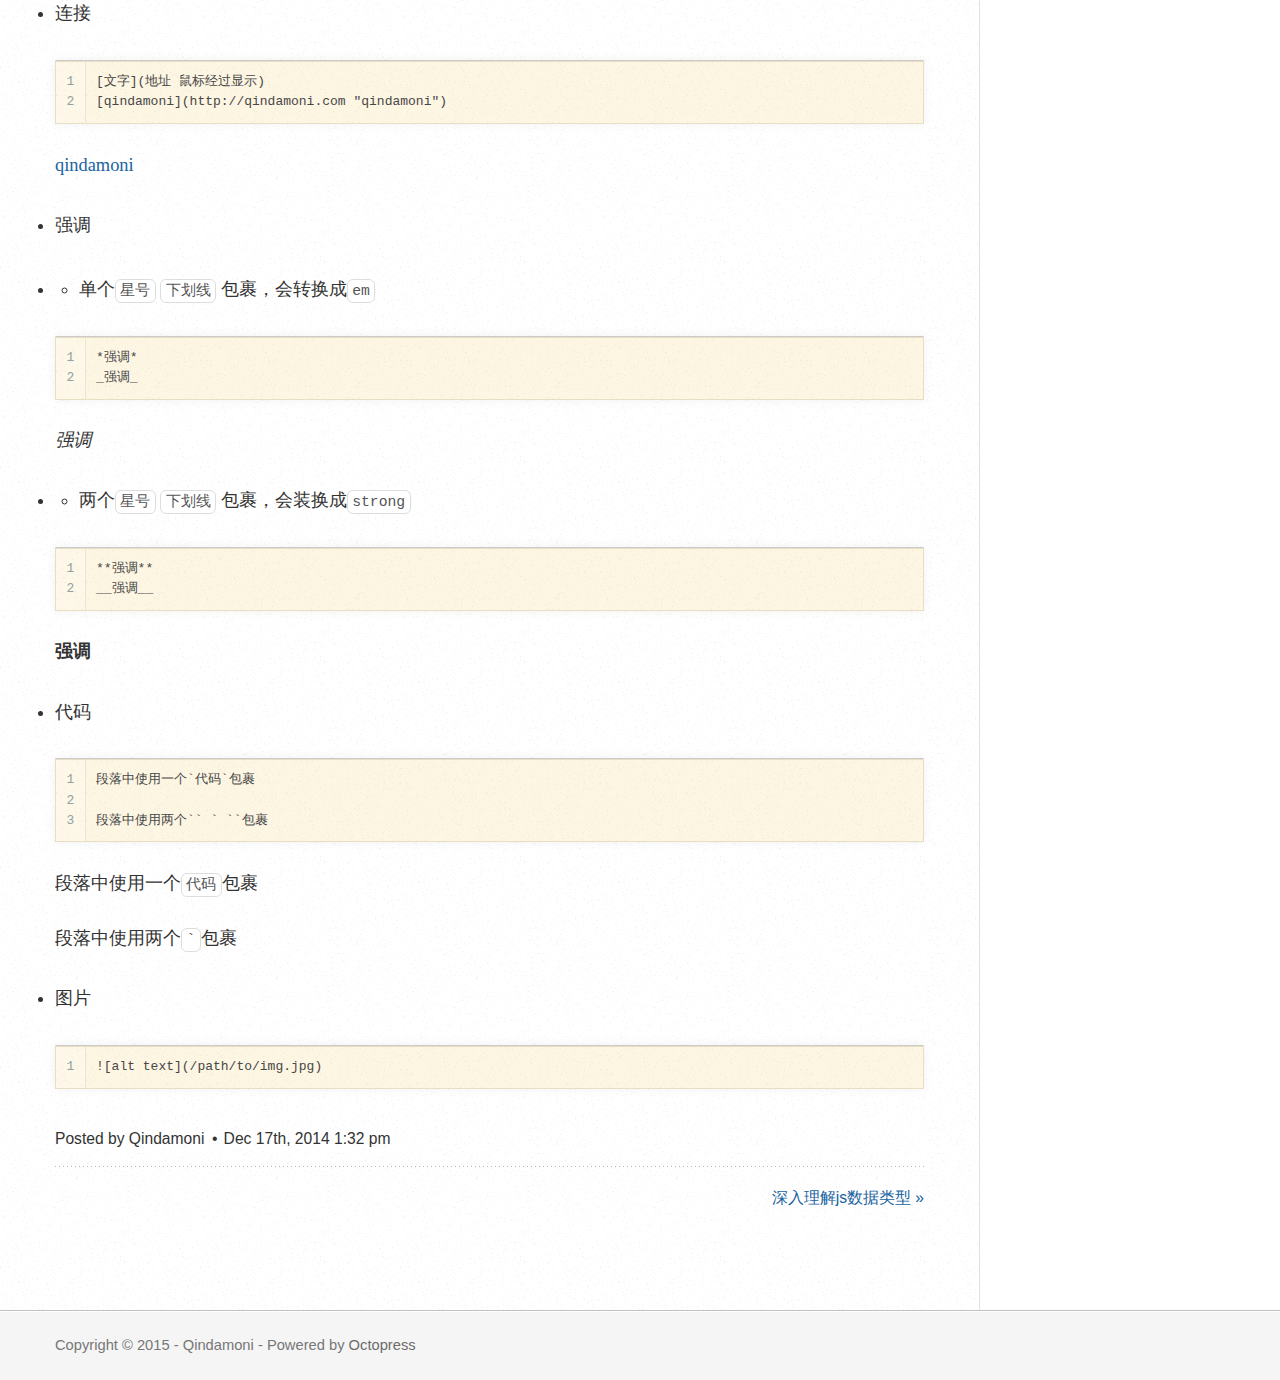
<file: blog/2014/12/17/markdown-yu-fa/index.html>
<!DOCTYPE html>
<!--[if IEMobile 7 ]><html class="no-js iem7"><![endif]-->
<!--[if lt IE 9]><html class="no-js lte-ie8"><![endif]-->
<!--[if (gt IE 8)|(gt IEMobile 7)|!(IEMobile)|!(IE)]><!--><html class="no-js" lang="en"><!--<![endif]-->
<head>
  <meta charset="utf-8">
  <title>Markdown 语法 - Qindamoni</title>
  <meta name="author" content="Qindamoni">

  
  <meta name="description" content="段落 整个Markdown文档由多个段落组成，段落之间使用空行分割。 空行只能包含空格，制表符或空字符
多个空行会被当作一个空行处理
同一个段落内的多个换行符和多个空格都被当作一个空格处理 源内容1
2
3
4
5
6
7
8
9
段落1 段落2 段落3
还是段落3 还是段落3 还是段落3 &hellip;">
  

  <!-- http://t.co/dKP3o1e -->
  <meta name="HandheldFriendly" content="True">
  <meta name="MobileOptimized" content="320">
  <meta name="viewport" content="width=device-width, initial-scale=1">

  
  <link rel="canonical" href="http://qindamoni.com/blog/2014/12/17/markdown-yu-fa">
  <link href="/favicon.png" rel="icon">
  <link href="/stylesheets/screen.css" media="screen, projection" rel="stylesheet" type="text/css">
  <link href="/atom.xml" rel="alternate" title="Qindamoni" type="application/atom+xml">
  <script src="/javascripts/modernizr-2.0.js"></script>
  <!-- qindamoni script src="//ajax.googleapis.com/ajax/libs/jquery/1.9.1/jquery.min.js"></script-->
  <script src="/javascripts/libs/jquery.min.js"></script>
  <script src="/javascripts/octopress.js" type="text/javascript"></script>
  <!--Fonts from Google"s Web font directory at http://google.com/webfonts -->
<!--qindamoni link href="//fonts.googleapis.com/css?family=PT+Serif:regular,italic,bold,bolditalic" rel="stylesheet" type="text/css"-->
<!--qindamoni link href="//fonts.googleapis.com/css?family=PT+Sans:regular,italic,bold,bolditalic" rel="stylesheet" type="text/css"-->

  

</head>

<body   >
  <header role="banner"><hgroup>
  <h1><a href="/">Qindamoni</a></h1>
  
    <h2>&nbsp;</h2>
  
</hgroup>

</header>
  <nav role="navigation"><ul class="subscription" data-subscription="rss">
  <li><a href="/atom.xml" rel="subscribe-rss" title="subscribe via RSS">RSS</a></li>
  
</ul>
  
<form action="https://www.google.com/search" method="get">
  <fieldset role="search">
    <input type="hidden" name="q" value="site:qindamoni.com" />
    <input class="search" type="text" name="q" results="0"/>
  </fieldset>
</form>
  
<ul class="main-navigation">
  <li><a href="/">Blog</a></li>
  <li><a href="/blog/archives">Archives</a></li>
</ul>

</nav>
  <div id="main">
    <div id="content">
      <div>
<article class="hentry" role="article">
  
  <header>
    
      <h1 class="entry-title">Markdown 语法</h1>
    
    
      <p class="meta">
        




<time class='entry-date' datetime='2014-12-17T13:32:39+08:00'><span class='date'><span class='date-month'>Dec</span> <span class='date-day'>17</span><span class='date-suffix'>th</span>, <span class='date-year'>2014</span></span> <span class='time'>1:32 pm</span></time>
        
      </p>
    
  </header>


<div class="entry-content"><h3>段落</h3>

<p>整个Markdown文档由多个段落组成，段落之间使用<code>空行</code>分割。</p>

<ul>
<li><code>空行</code>只能包含<code>空格</code>，<code>制表符</code>或<code>空字符</code></li>
<li>多个<code>空行</code>会被当作一个<code>空行</code>处理</li>
<li>同一个段落内的多个<code>换行符</code>和多个<code>空格</code>都被当作一个<code>空格</code>处理</li>
</ul>


<!-- more -->


<figure class='code'><figcaption><span>源内容</span></figcaption><div class="highlight"><table><tr><td class="gutter"><pre class="line-numbers"><span class='line-number'>1</span>
<span class='line-number'>2</span>
<span class='line-number'>3</span>
<span class='line-number'>4</span>
<span class='line-number'>5</span>
<span class='line-number'>6</span>
<span class='line-number'>7</span>
<span class='line-number'>8</span>
<span class='line-number'>9</span>
</pre></td><td class='code'><pre><code class='html'><span class='line'>段落1
</span><span class='line'>
</span><span class='line'>段落2
</span><span class='line'>
</span><span class='line'>
</span><span class='line'>段落3
</span><span class='line'>还是段落3
</span><span class='line'> 还是段落3
</span><span class='line'>    还是段落3
</span></code></pre></td></tr></table></div></figure>




<figure class='code'><figcaption><span>显示效果</span></figcaption><div class="highlight"><table><tr><td class="gutter"><pre class="line-numbers"><span class='line-number'>1</span>
<span class='line-number'>2</span>
<span class='line-number'>3</span>
</pre></td><td class='code'><pre><code class='html'><span class='line'>段落1
</span><span class='line'>段落2
</span><span class='line'>段落3 还是段落3 还是段落3 还是段落3
</span></code></pre></td></tr></table></div></figure>




<figure class='code'><figcaption><span>转换后格式</span></figcaption><div class="highlight"><table><tr><td class="gutter"><pre class="line-numbers"><span class='line-number'>1</span>
<span class='line-number'>2</span>
<span class='line-number'>3</span>
</pre></td><td class='code'><pre><code class='html'><span class='line'><span class="nt">&lt;p&gt;</span>段落1<span class="nt">&lt;/p&gt;</span>
</span><span class='line'><span class="nt">&lt;p&gt;</span>段落2<span class="nt">&lt;/p&gt;</span>
</span><span class='line'><span class="nt">&lt;p&gt;</span>段落3 还是段落3 还是段落3 还是段落3<span class="nt">&lt;/p&gt;</span>
</span></code></pre></td></tr></table></div></figure>


<ul>
<li>建议每个段落之间做好使用明确的<code>空行</code>进行分割，尽管一些段落会自动换行</li>
</ul>


<figure class='code'><figcaption><span>源内容 标题段落会自动换行</span></figcaption><div class="highlight"><table><tr><td class="gutter"><pre class="line-numbers"><span class='line-number'>1</span>
<span class='line-number'>2</span>
<span class='line-number'>3</span>
<span class='line-number'>4</span>
<span class='line-number'>5</span>
<span class='line-number'>6</span>
</pre></td><td class='code'><pre><code class='html'><span class='line'># 标题段落
</span><span class='line'>内容段落
</span><span class='line'>
</span><span class='line'># 标题段落
</span><span class='line'>
</span><span class='line'>内容段落
</span></code></pre></td></tr></table></div></figure>




<figure class='code'><figcaption><span>转换后格式</span></figcaption><div class="highlight"><table><tr><td class="gutter"><pre class="line-numbers"><span class='line-number'>1</span>
<span class='line-number'>2</span>
<span class='line-number'>3</span>
<span class='line-number'>4</span>
<span class='line-number'>5</span>
</pre></td><td class='code'><pre><code class='html'><span class='line'><span class="nt">&lt;h1&gt;</span>标题段落<span class="nt">&lt;/h1&gt;</span>
</span><span class='line'><span class="nt">&lt;p&gt;</span>内容段落<span class="nt">&lt;/p&gt;</span>
</span><span class='line'>
</span><span class='line'><span class="nt">&lt;h1&gt;</span>标题段落<span class="nt">&lt;/h1&gt;</span>
</span><span class='line'><span class="nt">&lt;p&gt;</span>内容段落<span class="nt">&lt;/p&gt;</span>
</span></code></pre></td></tr></table></div></figure>


<ul>
<li>Markdown 的段落可以分为下面两大类

<ul>
<li>普通段落</li>
<li>特殊段落</li>
</ul>
</li>
</ul>


<h3>普通段落</h3>

<p>普通段落是开头不包含任何特殊标记的段落。Makrdown 会用<code>&lt;p&gt;</code>标签包裹普通段落。</p>

<figure class='code'><figcaption><span>源内容</span></figcaption><div class="highlight"><table><tr><td class="gutter"><pre class="line-numbers"><span class='line-number'>1</span>
<span class='line-number'>2</span>
<span class='line-number'>3</span>
<span class='line-number'>4</span>
<span class='line-number'>5</span>
<span class='line-number'>6</span>
</pre></td><td class='code'><pre><code class='html'><span class='line'>普通段落
</span><span class='line'>
</span><span class='line'>普通段落
</span><span class='line'>
</span><span class='line'>普通段落
</span><span class='line'>普通段落
</span></code></pre></td></tr></table></div></figure>




<figure class='code'><figcaption><span>转换后内容</span></figcaption><div class="highlight"><table><tr><td class="gutter"><pre class="line-numbers"><span class='line-number'>1</span>
<span class='line-number'>2</span>
<span class='line-number'>3</span>
</pre></td><td class='code'><pre><code class='html'><span class='line'><span class="nt">&lt;p&gt;</span>普通段落<span class="nt">&lt;/p&gt;</span>
</span><span class='line'><span class="nt">&lt;p&gt;</span>普通段落<span class="nt">&lt;/p&gt;</span>
</span><span class='line'><span class="nt">&lt;p&gt;</span>普通段落 普通段落<span class="nt">&lt;/p&gt;</span>
</span></code></pre></td></tr></table></div></figure>


<h3>特殊段落</h3>

<ul>
<li>标题</li>
</ul>


<figure class='code'><figcaption><span></span></figcaption><div class="highlight"><table><tr><td class="gutter"><pre class="line-numbers"><span class='line-number'>1</span>
<span class='line-number'>2</span>
<span class='line-number'>3</span>
<span class='line-number'>4</span>
<span class='line-number'>5</span>
</pre></td><td class='code'><pre><code class='html'><span class='line'># H1
</span><span class='line'>
</span><span class='line'>## H2
</span><span class='line'>
</span><span class='line'>###### H6
</span></code></pre></td></tr></table></div></figure>


<ul>
<li><p>引用</p></li>
<li><ul>
<li>标准格式</li>
</ul>
</li>
</ul>


<figure class='code'><figcaption><span></span></figcaption><div class="highlight"><table><tr><td class="gutter"><pre class="line-numbers"><span class='line-number'>1</span>
<span class='line-number'>2</span>
<span class='line-number'>3</span>
</pre></td><td class='code'><pre><code class='html'><span class='line'>&gt; 标准格式
</span><span class='line'>&gt; 标准格式
</span><span class='line'>&gt; 标准格式
</span></code></pre></td></tr></table></div></figure>


<ul>
<li><ul>
<li>简写</li>
</ul>
</li>
</ul>


<figure class='code'><figcaption><span></span></figcaption><div class="highlight"><table><tr><td class="gutter"><pre class="line-numbers"><span class='line-number'>1</span>
<span class='line-number'>2</span>
<span class='line-number'>3</span>
</pre></td><td class='code'><pre><code class='html'><span class='line'>&gt; 简写引用
</span><span class='line'>简写引用
</span><span class='line'>简写引用
</span></code></pre></td></tr></table></div></figure>


<ul>
<li><ul>
<li>嵌套</li>
</ul>
</li>
</ul>


<figure class='code'><figcaption><span></span></figcaption><div class="highlight"><table><tr><td class="gutter"><pre class="line-numbers"><span class='line-number'>1</span>
<span class='line-number'>2</span>
<span class='line-number'>3</span>
<span class='line-number'>4</span>
<span class='line-number'>5</span>
</pre></td><td class='code'><pre><code class='html'><span class='line'>&gt; 引用嵌套
</span><span class='line'>&gt;
</span><span class='line'>&gt;&gt; 引用嵌套
</span><span class='line'>&gt;
</span><span class='line'>&gt; 引用嵌套
</span></code></pre></td></tr></table></div></figure>


<ul>
<li><p>列表</p></li>
<li><ul>
<li>无序列表</li>
</ul>
</li>
</ul>


<figure class='code'><figcaption><span></span></figcaption><div class="highlight"><table><tr><td class="gutter"><pre class="line-numbers"><span class='line-number'>1</span>
<span class='line-number'>2</span>
<span class='line-number'>3</span>
<span class='line-number'>4</span>
<span class='line-number'>5</span>
<span class='line-number'>6</span>
<span class='line-number'>7</span>
<span class='line-number'>8</span>
<span class='line-number'>9</span>
<span class='line-number'>10</span>
<span class='line-number'>11</span>
</pre></td><td class='code'><pre><code class='html'><span class='line'>* 列表
</span><span class='line'>* 列表
</span><span class='line'>* 列表
</span><span class='line'>
</span><span class='line'>+ 列表
</span><span class='line'>+ 列表
</span><span class='line'>+ 列表
</span><span class='line'>
</span><span class='line'>- 列表
</span><span class='line'>- 列表
</span><span class='line'>- 列表
</span></code></pre></td></tr></table></div></figure>


<ul>
<li><ul>
<li>有序列表</li>
</ul>
</li>
</ul>


<figure class='code'><figcaption><span></span></figcaption><div class="highlight"><table><tr><td class="gutter"><pre class="line-numbers"><span class='line-number'>1</span>
<span class='line-number'>2</span>
<span class='line-number'>3</span>
</pre></td><td class='code'><pre><code class='html'><span class='line'>1.列表
</span><span class='line'>2.列表
</span><span class='line'>3.列表
</span></code></pre></td></tr></table></div></figure>


<ul>
<li><ul>
<li>列表嵌套</li>
</ul>
</li>
</ul>


<figure class='code'><figcaption><span></span></figcaption><div class="highlight"><table><tr><td class="gutter"><pre class="line-numbers"><span class='line-number'>1</span>
<span class='line-number'>2</span>
<span class='line-number'>3</span>
<span class='line-number'>4</span>
<span class='line-number'>5</span>
<span class='line-number'>6</span>
<span class='line-number'>7</span>
<span class='line-number'>8</span>
<span class='line-number'>9</span>
<span class='line-number'>10</span>
<span class='line-number'>11</span>
<span class='line-number'>12</span>
<span class='line-number'>13</span>
</pre></td><td class='code'><pre><code class='html'><span class='line'>+ 列表
</span><span class='line'>    ＋列表
</span><span class='line'>
</span><span class='line'>- 列表
</span><span class='line'>    －列表
</span><span class='line'>
</span><span class='line'>* 列表
</span><span class='line'>    * 列表
</span><span class='line'>
</span><span class='line'>+ 列表
</span><span class='line'>    - 列表
</span><span class='line'>        * 列表
</span><span class='line'>    + 列表
</span></code></pre></td></tr></table></div></figure>


<ul>
<li><p>代码</p></li>
<li><ul>
<li>缩进四个空格或一个制表符</li>
</ul>
</li>
</ul>


<figure class='code'><figcaption><span></span></figcaption><div class="highlight"><table><tr><td class="gutter"><pre class="line-numbers"><span class='line-number'>1</span>
<span class='line-number'>2</span>
<span class='line-number'>3</span>
</pre></td><td class='code'><pre><code class='html'><span class='line'>    代码
</span><span class='line'>    代码
</span><span class='line'>    代码
</span></code></pre></td></tr></table></div></figure>


<ul>
<li><p>分割线</p></li>
<li><ul>
<li>三个以上下划线</li>
</ul>
</li>
</ul>


<figure class='code'><figcaption><span></span></figcaption><div class="highlight"><table><tr><td class="gutter"><pre class="line-numbers"><span class='line-number'>1</span>
<span class='line-number'>2</span>
</pre></td><td class='code'><pre><code class='html'><span class='line'>___
</span><span class='line'>_ _ _
</span></code></pre></td></tr></table></div></figure>


<ul>
<li><ul>
<li>三个以上星号</li>
</ul>
</li>
</ul>


<figure class='code'><figcaption><span></span></figcaption><div class="highlight"><table><tr><td class="gutter"><pre class="line-numbers"><span class='line-number'>1</span>
<span class='line-number'>2</span>
<span class='line-number'>3</span>
</pre></td><td class='code'><pre><code class='html'><span class='line'>****
</span><span class='line'>
</span><span class='line'>* * * * *
</span></code></pre></td></tr></table></div></figure>


<h3>段落内元素</h3>

<ul>
<li>连接</li>
</ul>


<figure class='code'><figcaption><span></span></figcaption><div class="highlight"><table><tr><td class="gutter"><pre class="line-numbers"><span class='line-number'>1</span>
<span class='line-number'>2</span>
</pre></td><td class='code'><pre><code class='html'><span class='line'>[文字](地址 鼠标经过显示)
</span><span class='line'>[qindamoni](http://qindamoni.com &quot;qindamoni&quot;)
</span></code></pre></td></tr></table></div></figure>


<p><a href="http://qindamoni.com" title="qindamoni">qindamoni</a></p>

<ul>
<li><p>强调</p></li>
<li><ul>
<li>单个<code>星号</code> <code>下划线</code> 包裹，会转换成<code>em</code></li>
</ul>
</li>
</ul>


<figure class='code'><figcaption><span></span></figcaption><div class="highlight"><table><tr><td class="gutter"><pre class="line-numbers"><span class='line-number'>1</span>
<span class='line-number'>2</span>
</pre></td><td class='code'><pre><code class='html'><span class='line'>*强调*
</span><span class='line'>_强调_
</span></code></pre></td></tr></table></div></figure>


<p><em>强调</em></p>

<ul>
<li><ul>
<li>两个<code>星号</code> <code>下划线</code> 包裹，会装换成<code>strong</code></li>
</ul>
</li>
</ul>


<figure class='code'><figcaption><span></span></figcaption><div class="highlight"><table><tr><td class="gutter"><pre class="line-numbers"><span class='line-number'>1</span>
<span class='line-number'>2</span>
</pre></td><td class='code'><pre><code class='html'><span class='line'>**强调**
</span><span class='line'>__强调__
</span></code></pre></td></tr></table></div></figure>


<p><strong>强调</strong></p>

<ul>
<li>代码</li>
</ul>


<figure class='code'><figcaption><span></span></figcaption><div class="highlight"><table><tr><td class="gutter"><pre class="line-numbers"><span class='line-number'>1</span>
<span class='line-number'>2</span>
<span class='line-number'>3</span>
</pre></td><td class='code'><pre><code class='html'><span class='line'>段落中使用一个`代码`包裹
</span><span class='line'>
</span><span class='line'>段落中使用两个`` ` ``包裹
</span></code></pre></td></tr></table></div></figure>


<p>段落中使用一个<code>代码</code>包裹</p>

<p>段落中使用两个<code>`</code>包裹</p>

<ul>
<li>图片</li>
</ul>


<figure class='code'><figcaption><span></span></figcaption><div class="highlight"><table><tr><td class="gutter"><pre class="line-numbers"><span class='line-number'>1</span>
</pre></td><td class='code'><pre><code class='html'><span class='line'>![alt text](/path/to/img.jpg)
</span></code></pre></td></tr></table></div></figure>

</div>


  <footer>
    <p class="meta">
      
  

<span class="byline author vcard">Posted by <span class="fn">Qindamoni</span></span>

      




<time class='entry-date' datetime='2014-12-17T13:32:39+08:00'><span class='date'><span class='date-month'>Dec</span> <span class='date-day'>17</span><span class='date-suffix'>th</span>, <span class='date-year'>2014</span></span> <span class='time'>1:32 pm</span></time>
      


    </p>
    
      <div class="sharing">
  
  
  
</div>

    
    <p class="meta">
      
      
        <a class="basic-alignment right" href="/blog/2014/12/20/shen-ru-li-jie-jsshu-ju-lei-xing/" title="Next Post: 深入理解js数据类型">深入理解js数据类型 &raquo;</a>
      
    </p>
  </footer>
</article>

</div>

<aside class="sidebar">
  
    <section>
  <h1>Recent Posts</h1>
  <ul id="recent_posts">
    
      <li class="post">
        <a href="/blog/2015/05/01/makefileyu-fa/">Makefile语法</a>
      </li>
    
      <li class="post">
        <a href="/blog/2015/04/14/opengl-ji-chu-zhi-shi/">OpenGL 基础知识</a>
      </li>
    
      <li class="post">
        <a href="/blog/2015/04/02/c-plus-plus-bei-wang/">C++备忘</a>
      </li>
    
      <li class="post">
        <a href="/blog/2015/04/01/cocos2dyuan-ma-fen-xi/">Cocos2d源码分析</a>
      </li>
    
      <li class="post">
        <a href="/blog/2015/03/31/shellyu-fa-zong-jie/">Shell语法总结</a>
      </li>
    
      <li class="post">
        <a href="/blog/2015/01/13/vimji-qiao-zong-jie/">Vim技巧总结</a>
      </li>
    
      <li class="post">
        <a href="/blog/2014/12/20/js-api-lie-biao/">Js Api 列表</a>
      </li>
    
      <li class="post">
        <a href="/blog/2014/12/20/shen-ru-li-jie-jsshu-ju-lei-xing/">深入理解js数据类型</a>
      </li>
    
      <li class="post">
        <a href="/blog/2014/12/17/markdown-yu-fa/">Markdown 语法</a>
      </li>
    
  </ul>
</section>





  
</aside>


    </div>
  </div>
  <footer role="contentinfo"><p>
  Copyright &copy; 2015 - Qindamoni -
  <span class="credit">Powered by <a href="http://octopress.org">Octopress</a></span>
</p>

</footer>
  











</body>
</html>
</file>
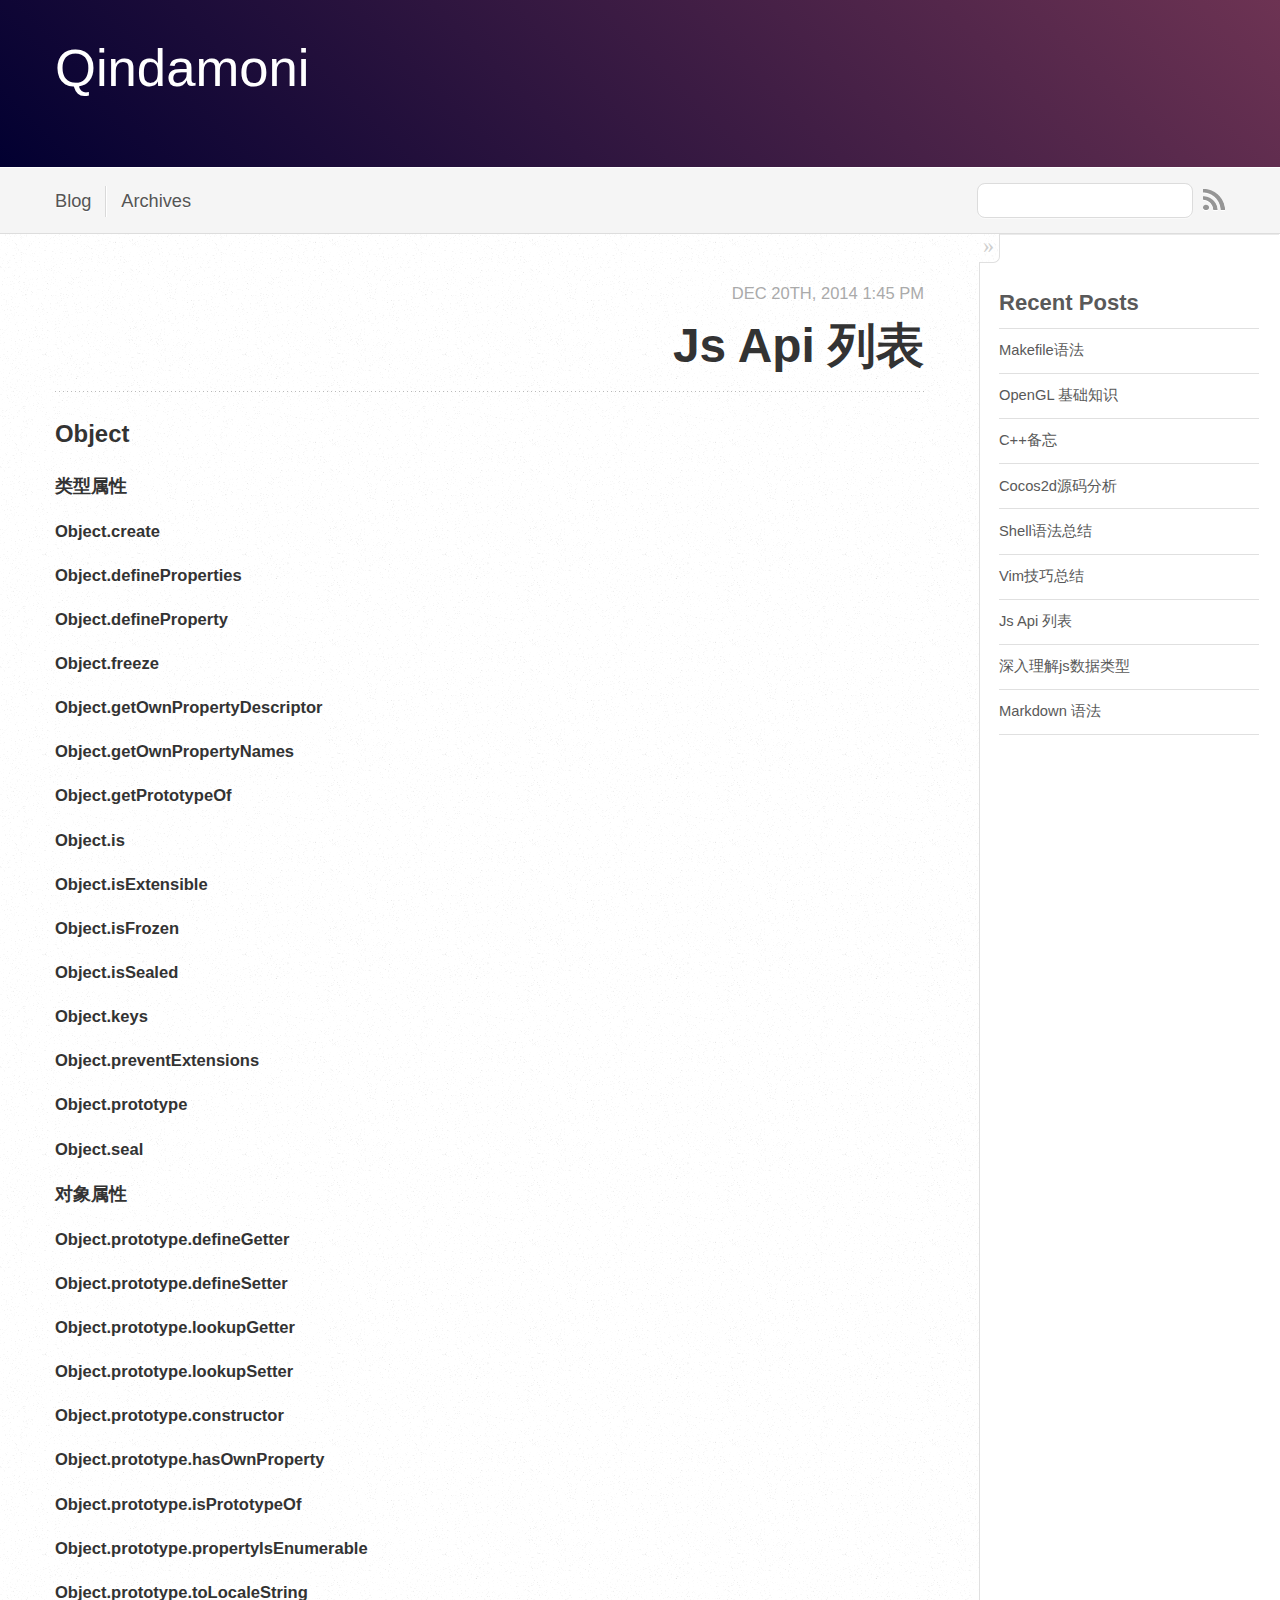
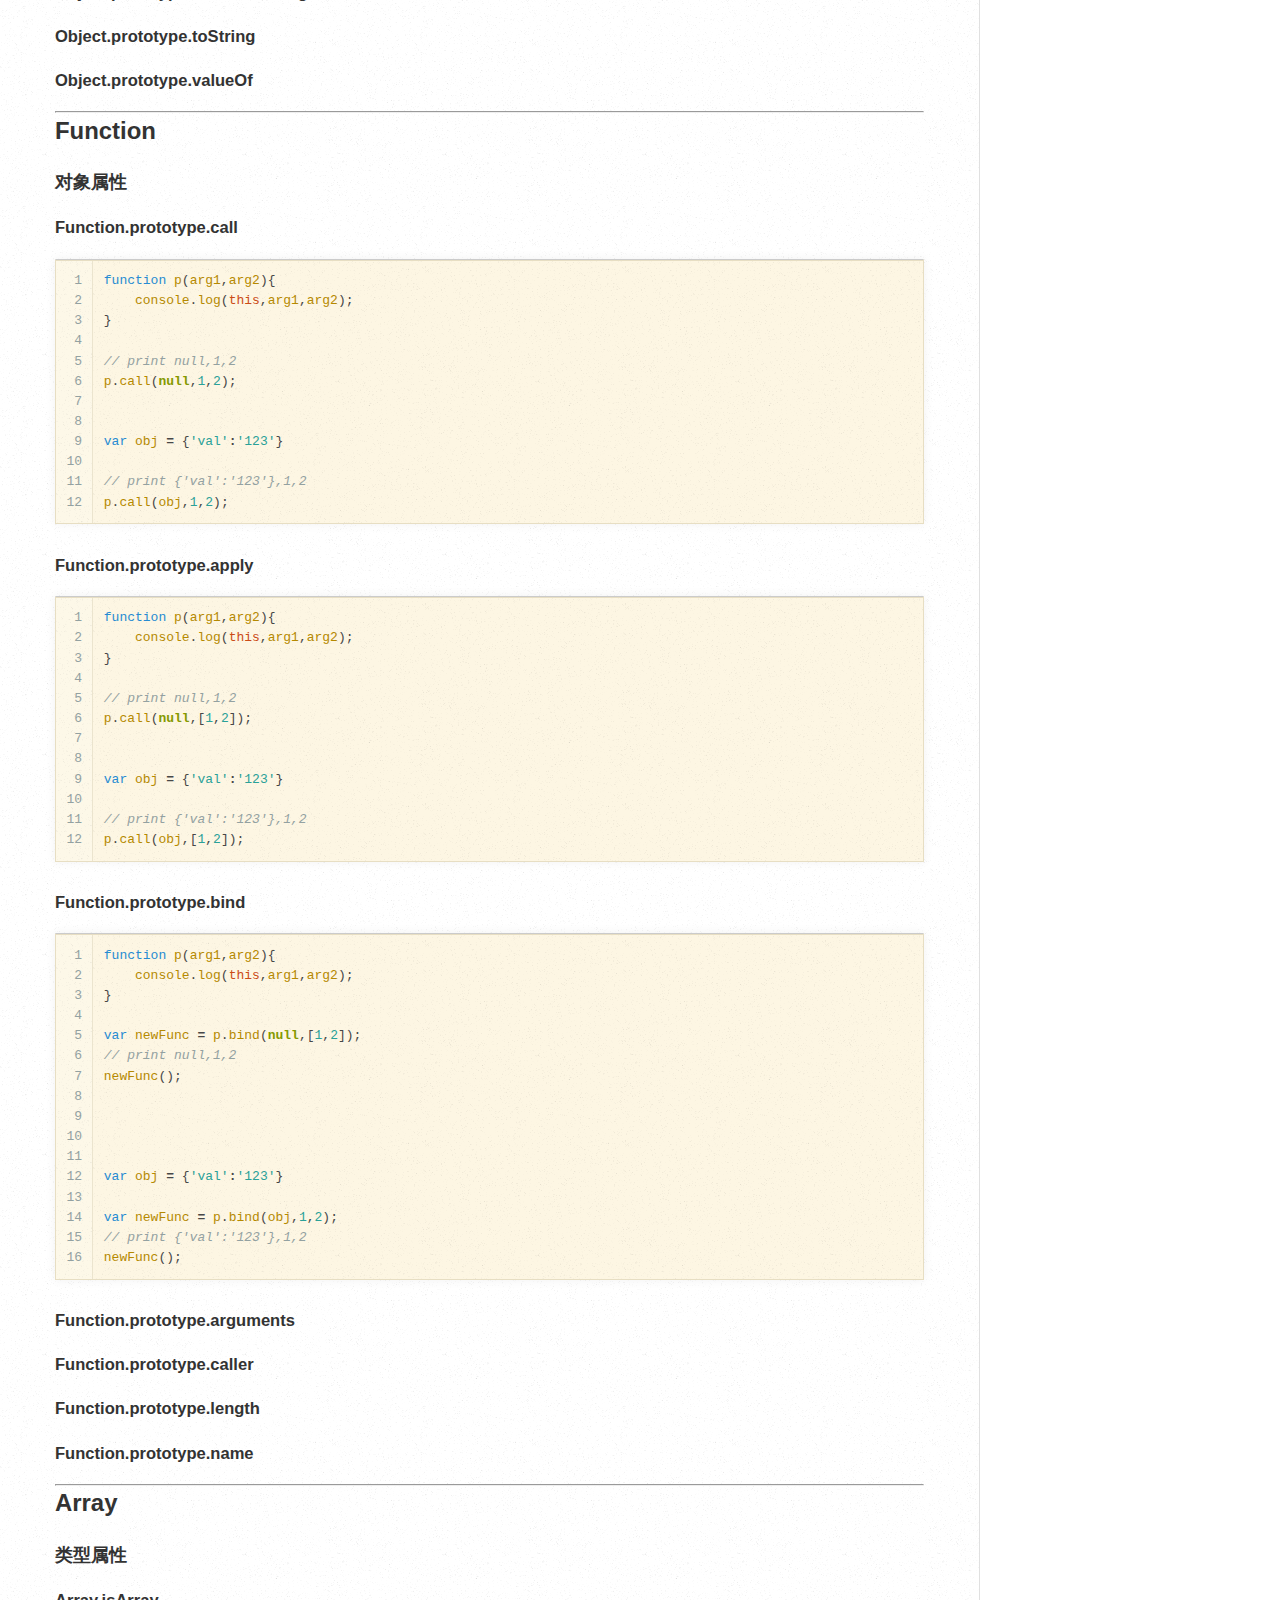
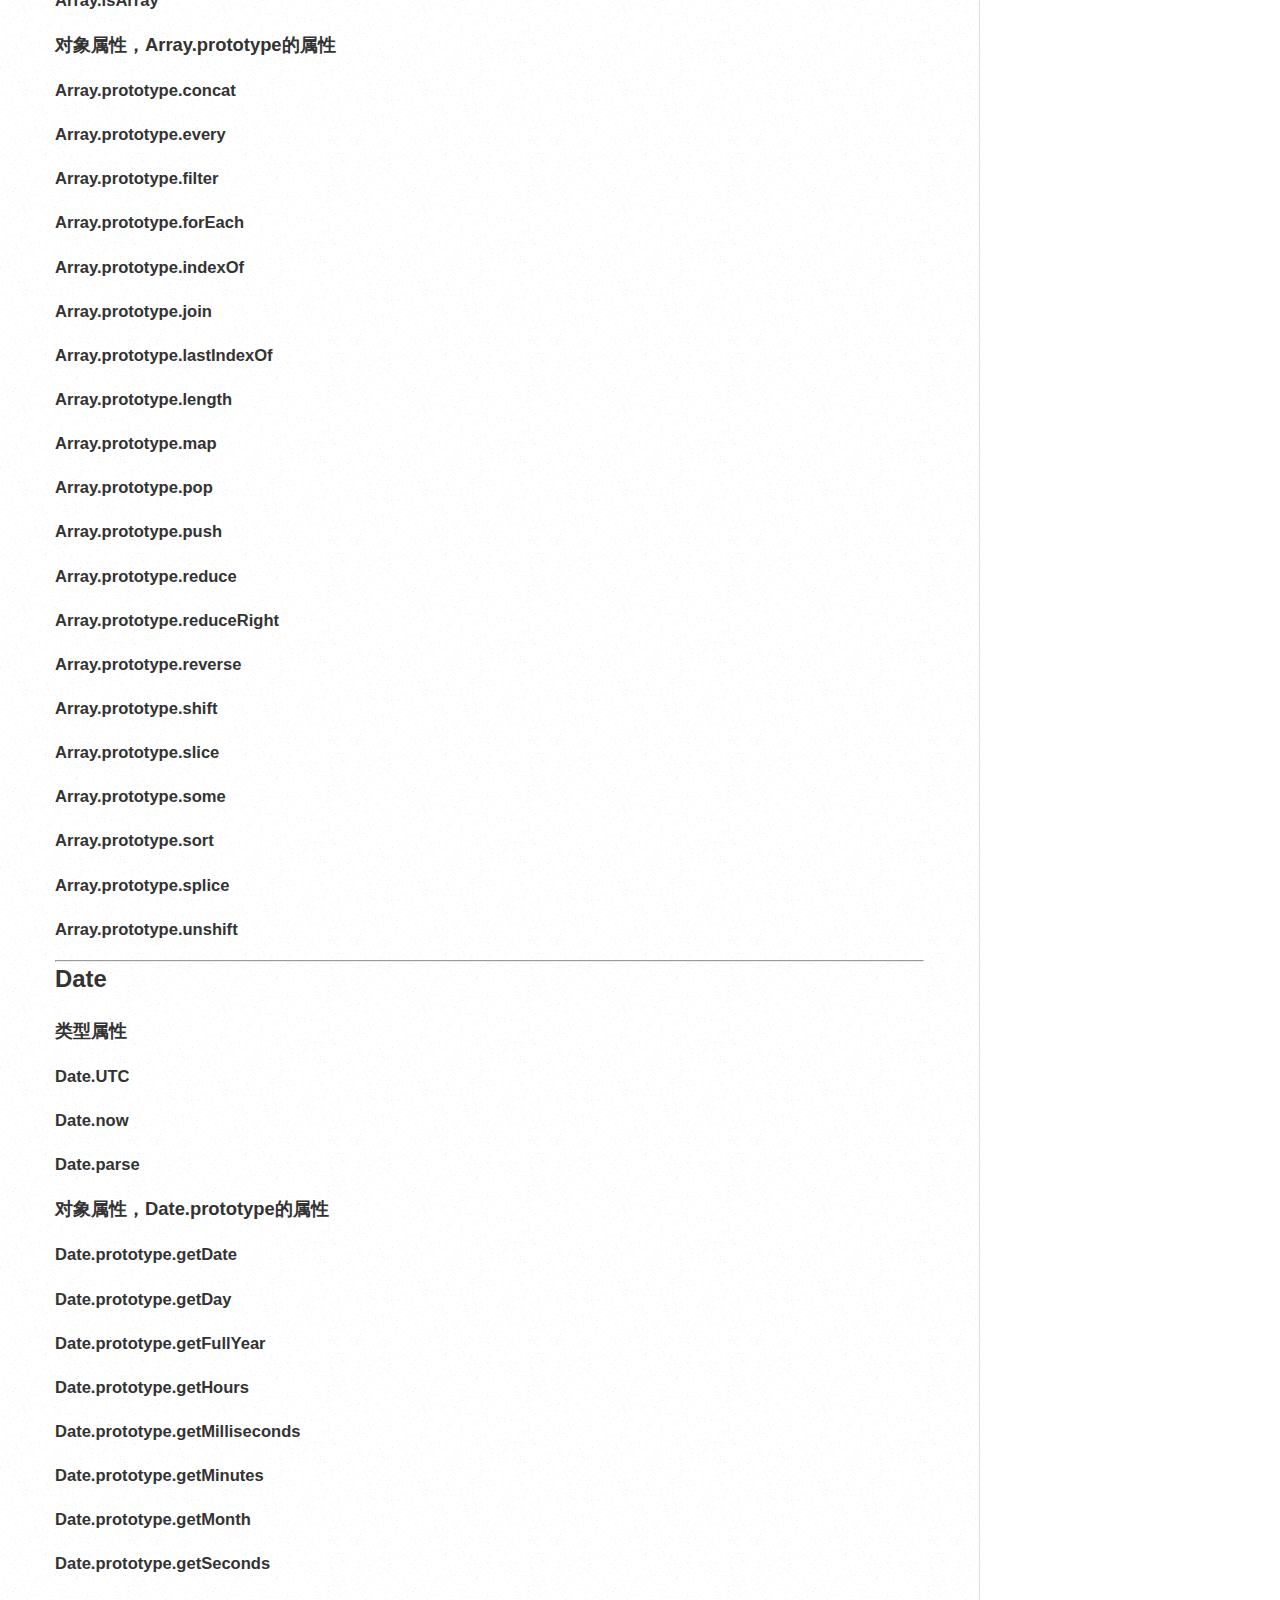
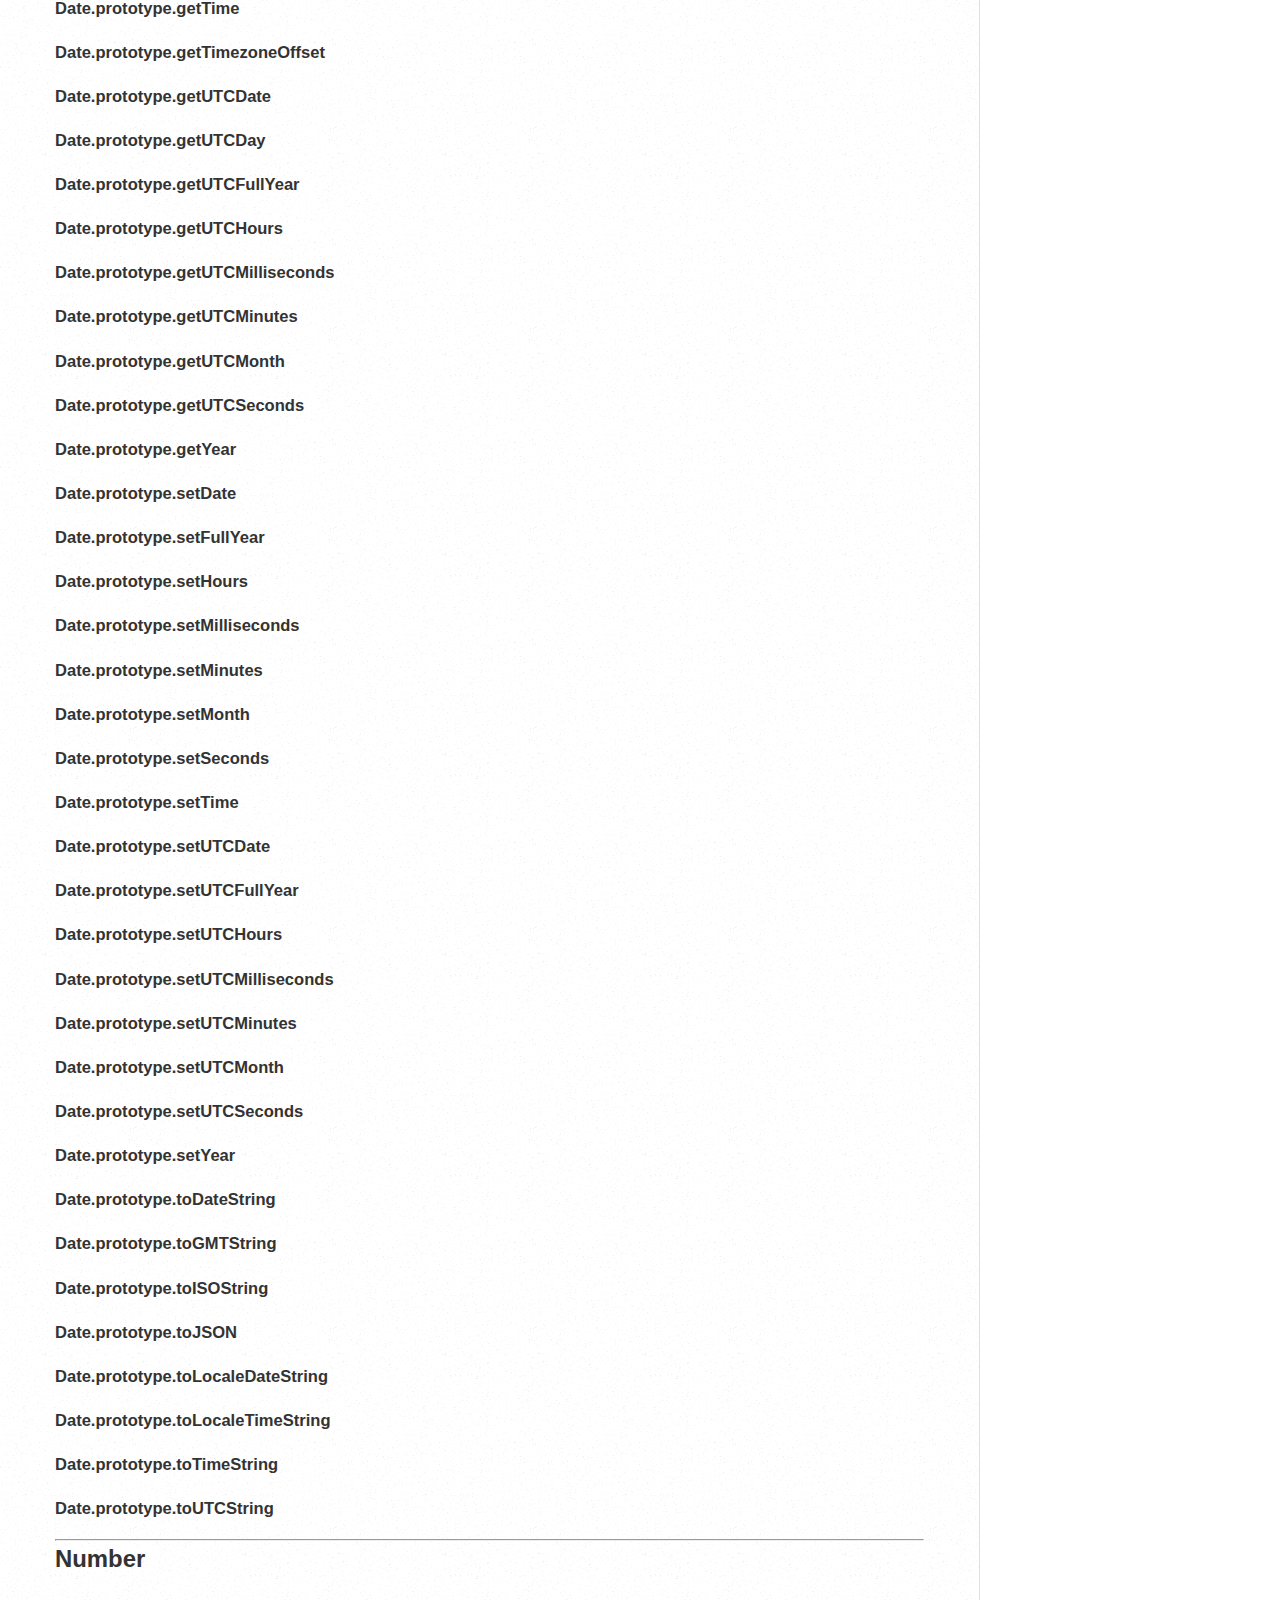
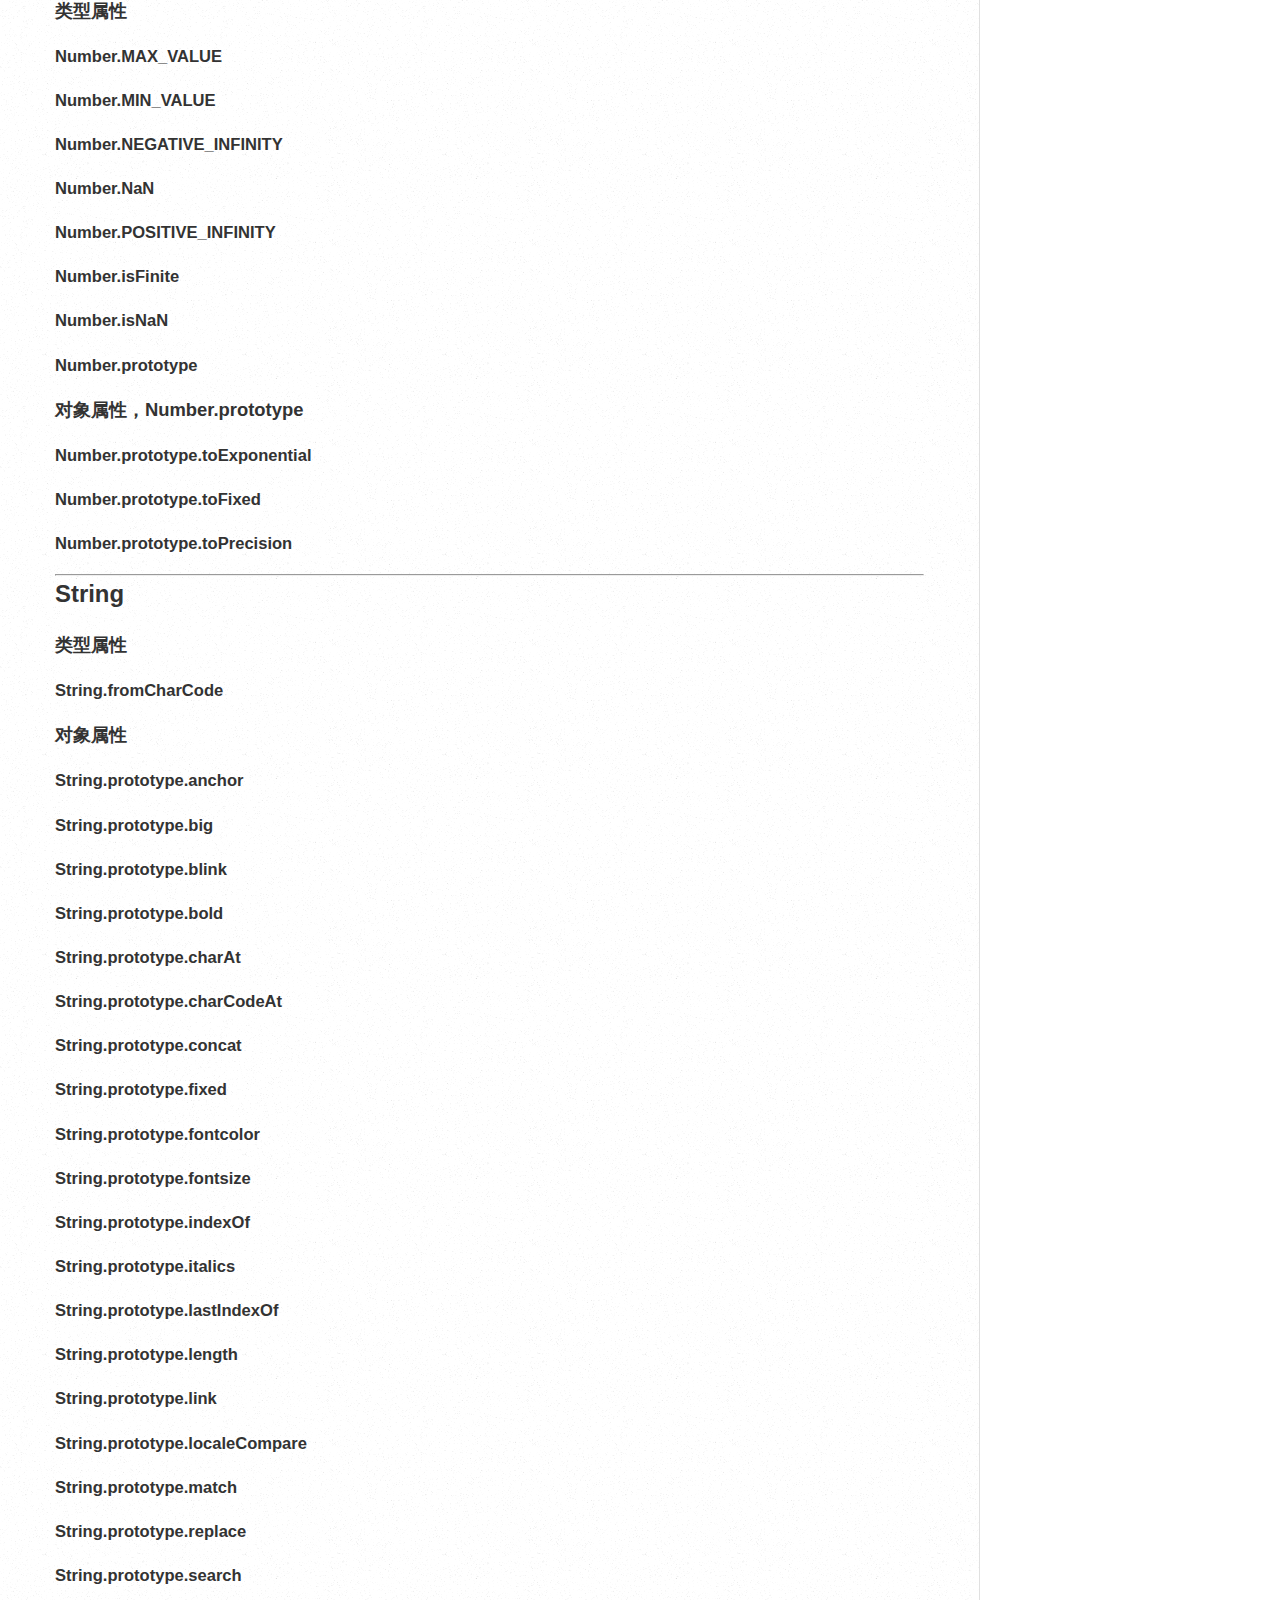
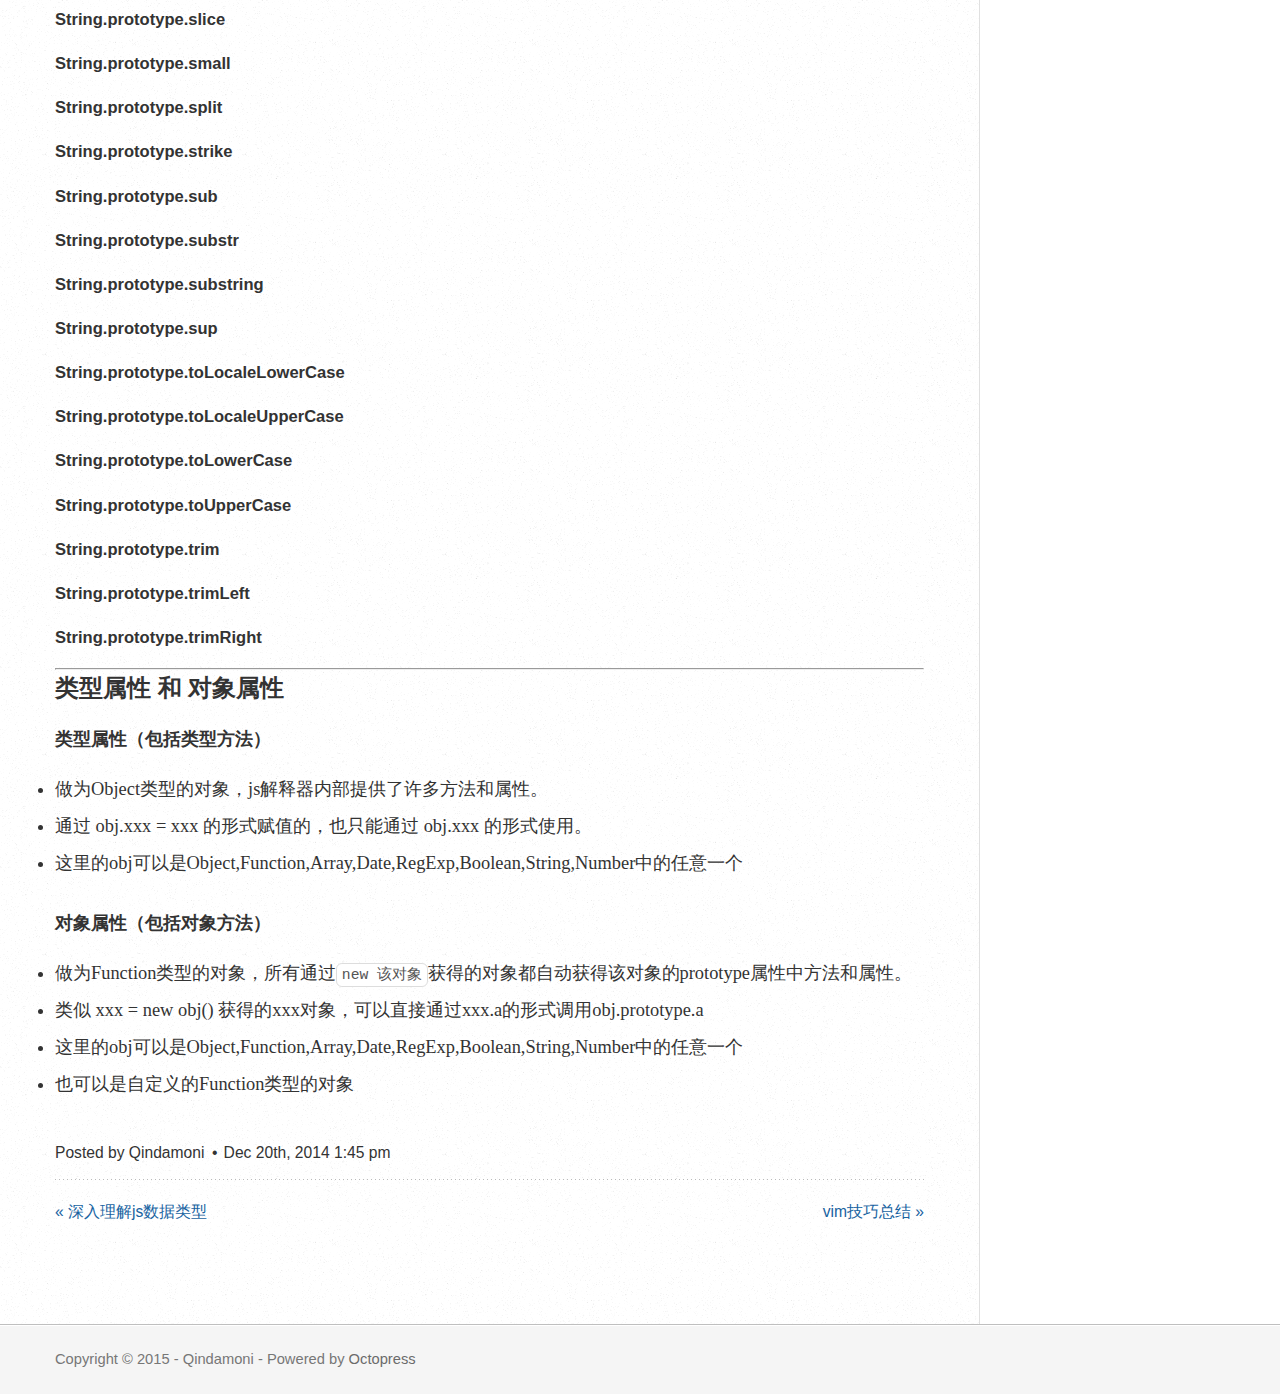
<file: blog/2014/12/20/js-api-lie-biao/index.html>
<!DOCTYPE html>
<!--[if IEMobile 7 ]><html class="no-js iem7"><![endif]-->
<!--[if lt IE 9]><html class="no-js lte-ie8"><![endif]-->
<!--[if (gt IE 8)|(gt IEMobile 7)|!(IEMobile)|!(IE)]><!--><html class="no-js" lang="en"><!--<![endif]-->
<head>
  <meta charset="utf-8">
  <title>Js Api 列表 - Qindamoni</title>
  <meta name="author" content="Qindamoni">

  
  <meta name="description" content="Object 类型属性 Object.create Object.defineProperties Object.defineProperty Object.freeze Object.getOwnPropertyDescriptor Object.getOwnPropertyNames &hellip;">
  

  <!-- http://t.co/dKP3o1e -->
  <meta name="HandheldFriendly" content="True">
  <meta name="MobileOptimized" content="320">
  <meta name="viewport" content="width=device-width, initial-scale=1">

  
  <link rel="canonical" href="http://qindamoni.com/blog/2014/12/20/js-api-lie-biao">
  <link href="/favicon.png" rel="icon">
  <link href="/stylesheets/screen.css" media="screen, projection" rel="stylesheet" type="text/css">
  <link href="/atom.xml" rel="alternate" title="Qindamoni" type="application/atom+xml">
  <script src="/javascripts/modernizr-2.0.js"></script>
  <!-- qindamoni script src="//ajax.googleapis.com/ajax/libs/jquery/1.9.1/jquery.min.js"></script-->
  <script src="/javascripts/libs/jquery.min.js"></script>
  <script src="/javascripts/octopress.js" type="text/javascript"></script>
  <!--Fonts from Google"s Web font directory at http://google.com/webfonts -->
<!--qindamoni link href="//fonts.googleapis.com/css?family=PT+Serif:regular,italic,bold,bolditalic" rel="stylesheet" type="text/css"-->
<!--qindamoni link href="//fonts.googleapis.com/css?family=PT+Sans:regular,italic,bold,bolditalic" rel="stylesheet" type="text/css"-->

  

</head>

<body   >
  <header role="banner"><hgroup>
  <h1><a href="/">Qindamoni</a></h1>
  
    <h2>&nbsp;</h2>
  
</hgroup>

</header>
  <nav role="navigation"><ul class="subscription" data-subscription="rss">
  <li><a href="/atom.xml" rel="subscribe-rss" title="subscribe via RSS">RSS</a></li>
  
</ul>
  
<form action="https://www.google.com/search" method="get">
  <fieldset role="search">
    <input type="hidden" name="q" value="site:qindamoni.com" />
    <input class="search" type="text" name="q" results="0"/>
  </fieldset>
</form>
  
<ul class="main-navigation">
  <li><a href="/">Blog</a></li>
  <li><a href="/blog/archives">Archives</a></li>
</ul>

</nav>
  <div id="main">
    <div id="content">
      <div>
<article class="hentry" role="article">
  
  <header>
    
      <h1 class="entry-title">Js Api 列表</h1>
    
    
      <p class="meta">
        




<time class='entry-date' datetime='2014-12-20T13:45:21+08:00'><span class='date'><span class='date-month'>Dec</span> <span class='date-day'>20</span><span class='date-suffix'>th</span>, <span class='date-year'>2014</span></span> <span class='time'>1:45 pm</span></time>
        
      </p>
    
  </header>


<div class="entry-content"><h3>Object</h3>

<h4>类型属性</h4>

<h5>Object.create</h5>

<h5>Object.defineProperties</h5>

<h5>Object.defineProperty</h5>

<h5>Object.freeze</h5>

<h5>Object.getOwnPropertyDescriptor</h5>

<h5>Object.getOwnPropertyNames</h5>

<h5>Object.getPrototypeOf</h5>

<h5>Object.is</h5>

<h5>Object.isExtensible</h5>

<h5>Object.isFrozen</h5>

<h5>Object.isSealed</h5>

<h5>Object.keys</h5>

<h5>Object.preventExtensions</h5>

<h5>Object.prototype</h5>

<h5>Object.seal</h5>

<!--more-->


<h4>对象属性</h4>

<h5>Object.prototype.<strong>defineGetter</strong></h5>

<h5>Object.prototype.<strong>defineSetter</strong></h5>

<h5>Object.prototype.<strong>lookupGetter</strong></h5>

<h5>Object.prototype.<strong>lookupSetter</strong></h5>

<h5>Object.prototype.constructor</h5>

<h5>Object.prototype.hasOwnProperty</h5>

<h5>Object.prototype.isPrototypeOf</h5>

<h5>Object.prototype.propertyIsEnumerable</h5>

<h5>Object.prototype.toLocaleString</h5>

<h5>Object.prototype.toString</h5>

<h5>Object.prototype.valueOf</h5>

<hr />

<h3>Function</h3>

<h4>对象属性</h4>

<h5>Function.prototype.call</h5>

<figure class='code'><figcaption><span></span></figcaption><div class="highlight"><table><tr><td class="gutter"><pre class="line-numbers"><span class='line-number'>1</span>
<span class='line-number'>2</span>
<span class='line-number'>3</span>
<span class='line-number'>4</span>
<span class='line-number'>5</span>
<span class='line-number'>6</span>
<span class='line-number'>7</span>
<span class='line-number'>8</span>
<span class='line-number'>9</span>
<span class='line-number'>10</span>
<span class='line-number'>11</span>
<span class='line-number'>12</span>
</pre></td><td class='code'><pre><code class='js'><span class='line'><span class="kd">function</span> <span class="nx">p</span><span class="p">(</span><span class="nx">arg1</span><span class="p">,</span><span class="nx">arg2</span><span class="p">){</span>
</span><span class='line'>    <span class="nx">console</span><span class="p">.</span><span class="nx">log</span><span class="p">(</span><span class="k">this</span><span class="p">,</span><span class="nx">arg1</span><span class="p">,</span><span class="nx">arg2</span><span class="p">);</span>
</span><span class='line'><span class="p">}</span>
</span><span class='line'>
</span><span class='line'><span class="c1">// print null,1,2</span>
</span><span class='line'><span class="nx">p</span><span class="p">.</span><span class="nx">call</span><span class="p">(</span><span class="kc">null</span><span class="p">,</span><span class="mi">1</span><span class="p">,</span><span class="mi">2</span><span class="p">);</span>
</span><span class='line'>
</span><span class='line'>
</span><span class='line'><span class="kd">var</span> <span class="nx">obj</span> <span class="o">=</span> <span class="p">{</span><span class="s1">&#39;val&#39;</span><span class="o">:</span><span class="s1">&#39;123&#39;</span><span class="p">}</span>
</span><span class='line'>
</span><span class='line'><span class="c1">// print {&#39;val&#39;:&#39;123&#39;},1,2</span>
</span><span class='line'><span class="nx">p</span><span class="p">.</span><span class="nx">call</span><span class="p">(</span><span class="nx">obj</span><span class="p">,</span><span class="mi">1</span><span class="p">,</span><span class="mi">2</span><span class="p">);</span>
</span></code></pre></td></tr></table></div></figure>


<h5>Function.prototype.apply</h5>

<figure class='code'><figcaption><span></span></figcaption><div class="highlight"><table><tr><td class="gutter"><pre class="line-numbers"><span class='line-number'>1</span>
<span class='line-number'>2</span>
<span class='line-number'>3</span>
<span class='line-number'>4</span>
<span class='line-number'>5</span>
<span class='line-number'>6</span>
<span class='line-number'>7</span>
<span class='line-number'>8</span>
<span class='line-number'>9</span>
<span class='line-number'>10</span>
<span class='line-number'>11</span>
<span class='line-number'>12</span>
</pre></td><td class='code'><pre><code class='js'><span class='line'><span class="kd">function</span> <span class="nx">p</span><span class="p">(</span><span class="nx">arg1</span><span class="p">,</span><span class="nx">arg2</span><span class="p">){</span>
</span><span class='line'>    <span class="nx">console</span><span class="p">.</span><span class="nx">log</span><span class="p">(</span><span class="k">this</span><span class="p">,</span><span class="nx">arg1</span><span class="p">,</span><span class="nx">arg2</span><span class="p">);</span>
</span><span class='line'><span class="p">}</span>
</span><span class='line'>
</span><span class='line'><span class="c1">// print null,1,2</span>
</span><span class='line'><span class="nx">p</span><span class="p">.</span><span class="nx">call</span><span class="p">(</span><span class="kc">null</span><span class="p">,[</span><span class="mi">1</span><span class="p">,</span><span class="mi">2</span><span class="p">]);</span>
</span><span class='line'>
</span><span class='line'>
</span><span class='line'><span class="kd">var</span> <span class="nx">obj</span> <span class="o">=</span> <span class="p">{</span><span class="s1">&#39;val&#39;</span><span class="o">:</span><span class="s1">&#39;123&#39;</span><span class="p">}</span>
</span><span class='line'>
</span><span class='line'><span class="c1">// print {&#39;val&#39;:&#39;123&#39;},1,2</span>
</span><span class='line'><span class="nx">p</span><span class="p">.</span><span class="nx">call</span><span class="p">(</span><span class="nx">obj</span><span class="p">,[</span><span class="mi">1</span><span class="p">,</span><span class="mi">2</span><span class="p">]);</span>
</span></code></pre></td></tr></table></div></figure>


<h5>Function.prototype.bind</h5>

<figure class='code'><figcaption><span></span></figcaption><div class="highlight"><table><tr><td class="gutter"><pre class="line-numbers"><span class='line-number'>1</span>
<span class='line-number'>2</span>
<span class='line-number'>3</span>
<span class='line-number'>4</span>
<span class='line-number'>5</span>
<span class='line-number'>6</span>
<span class='line-number'>7</span>
<span class='line-number'>8</span>
<span class='line-number'>9</span>
<span class='line-number'>10</span>
<span class='line-number'>11</span>
<span class='line-number'>12</span>
<span class='line-number'>13</span>
<span class='line-number'>14</span>
<span class='line-number'>15</span>
<span class='line-number'>16</span>
</pre></td><td class='code'><pre><code class='js'><span class='line'><span class="kd">function</span> <span class="nx">p</span><span class="p">(</span><span class="nx">arg1</span><span class="p">,</span><span class="nx">arg2</span><span class="p">){</span>
</span><span class='line'>    <span class="nx">console</span><span class="p">.</span><span class="nx">log</span><span class="p">(</span><span class="k">this</span><span class="p">,</span><span class="nx">arg1</span><span class="p">,</span><span class="nx">arg2</span><span class="p">);</span>
</span><span class='line'><span class="p">}</span>
</span><span class='line'>
</span><span class='line'><span class="kd">var</span> <span class="nx">newFunc</span> <span class="o">=</span> <span class="nx">p</span><span class="p">.</span><span class="nx">bind</span><span class="p">(</span><span class="kc">null</span><span class="p">,[</span><span class="mi">1</span><span class="p">,</span><span class="mi">2</span><span class="p">]);</span>
</span><span class='line'><span class="c1">// print null,1,2</span>
</span><span class='line'><span class="nx">newFunc</span><span class="p">();</span>
</span><span class='line'>
</span><span class='line'>
</span><span class='line'>
</span><span class='line'>
</span><span class='line'><span class="kd">var</span> <span class="nx">obj</span> <span class="o">=</span> <span class="p">{</span><span class="s1">&#39;val&#39;</span><span class="o">:</span><span class="s1">&#39;123&#39;</span><span class="p">}</span>
</span><span class='line'>
</span><span class='line'><span class="kd">var</span> <span class="nx">newFunc</span> <span class="o">=</span> <span class="nx">p</span><span class="p">.</span><span class="nx">bind</span><span class="p">(</span><span class="nx">obj</span><span class="p">,</span><span class="mi">1</span><span class="p">,</span><span class="mi">2</span><span class="p">);</span>
</span><span class='line'><span class="c1">// print {&#39;val&#39;:&#39;123&#39;},1,2</span>
</span><span class='line'><span class="nx">newFunc</span><span class="p">();</span>
</span></code></pre></td></tr></table></div></figure>


<h5>Function.prototype.arguments</h5>

<h5>Function.prototype.caller</h5>

<h5>Function.prototype.length</h5>

<h5>Function.prototype.name</h5>

<hr />

<h3>Array</h3>

<h4>类型属性</h4>

<h5>Array.isArray</h5>

<h4>对象属性，Array.prototype的属性</h4>

<h5>Array.prototype.concat</h5>

<h5>Array.prototype.every</h5>

<h5>Array.prototype.filter</h5>

<h5>Array.prototype.forEach</h5>

<h5>Array.prototype.indexOf</h5>

<h5>Array.prototype.join</h5>

<h5>Array.prototype.lastIndexOf</h5>

<h5>Array.prototype.length</h5>

<h5>Array.prototype.map</h5>

<h5>Array.prototype.pop</h5>

<h5>Array.prototype.push</h5>

<h5>Array.prototype.reduce</h5>

<h5>Array.prototype.reduceRight</h5>

<h5>Array.prototype.reverse</h5>

<h5>Array.prototype.shift</h5>

<h5>Array.prototype.slice</h5>

<h5>Array.prototype.some</h5>

<h5>Array.prototype.sort</h5>

<h5>Array.prototype.splice</h5>

<h5>Array.prototype.unshift</h5>

<hr />

<h3>Date</h3>

<h4>类型属性</h4>

<h5>Date.UTC</h5>

<h5>Date.now</h5>

<h5>Date.parse</h5>

<h4>对象属性，Date.prototype的属性</h4>

<h5>Date.prototype.getDate</h5>

<h5>Date.prototype.getDay</h5>

<h5>Date.prototype.getFullYear</h5>

<h5>Date.prototype.getHours</h5>

<h5>Date.prototype.getMilliseconds</h5>

<h5>Date.prototype.getMinutes</h5>

<h5>Date.prototype.getMonth</h5>

<h5>Date.prototype.getSeconds</h5>

<h5>Date.prototype.getTime</h5>

<h5>Date.prototype.getTimezoneOffset</h5>

<h5>Date.prototype.getUTCDate</h5>

<h5>Date.prototype.getUTCDay</h5>

<h5>Date.prototype.getUTCFullYear</h5>

<h5>Date.prototype.getUTCHours</h5>

<h5>Date.prototype.getUTCMilliseconds</h5>

<h5>Date.prototype.getUTCMinutes</h5>

<h5>Date.prototype.getUTCMonth</h5>

<h5>Date.prototype.getUTCSeconds</h5>

<h5>Date.prototype.getYear</h5>

<h5>Date.prototype.setDate</h5>

<h5>Date.prototype.setFullYear</h5>

<h5>Date.prototype.setHours</h5>

<h5>Date.prototype.setMilliseconds</h5>

<h5>Date.prototype.setMinutes</h5>

<h5>Date.prototype.setMonth</h5>

<h5>Date.prototype.setSeconds</h5>

<h5>Date.prototype.setTime</h5>

<h5>Date.prototype.setUTCDate</h5>

<h5>Date.prototype.setUTCFullYear</h5>

<h5>Date.prototype.setUTCHours</h5>

<h5>Date.prototype.setUTCMilliseconds</h5>

<h5>Date.prototype.setUTCMinutes</h5>

<h5>Date.prototype.setUTCMonth</h5>

<h5>Date.prototype.setUTCSeconds</h5>

<h5>Date.prototype.setYear</h5>

<h5>Date.prototype.toDateString</h5>

<h5>Date.prototype.toGMTString</h5>

<h5>Date.prototype.toISOString</h5>

<h5>Date.prototype.toJSON</h5>

<h5>Date.prototype.toLocaleDateString</h5>

<h5>Date.prototype.toLocaleTimeString</h5>

<h5>Date.prototype.toTimeString</h5>

<h5>Date.prototype.toUTCString</h5>

<hr />

<h3>Number</h3>

<h4>类型属性</h4>

<h5>Number.MAX_VALUE</h5>

<h5>Number.MIN_VALUE</h5>

<h5>Number.NEGATIVE_INFINITY</h5>

<h5>Number.NaN</h5>

<h5>Number.POSITIVE_INFINITY</h5>

<h5>Number.isFinite</h5>

<h5>Number.isNaN</h5>

<h5>Number.prototype</h5>

<h4>对象属性，Number.prototype</h4>

<h5>Number.prototype.toExponential</h5>

<h5>Number.prototype.toFixed</h5>

<h5>Number.prototype.toPrecision</h5>

<hr />

<h3>String</h3>

<h4>类型属性</h4>

<h5>String.fromCharCode</h5>

<h4>对象属性</h4>

<h5>String.prototype.anchor</h5>

<h5>String.prototype.big</h5>

<h5>String.prototype.blink</h5>

<h5>String.prototype.bold</h5>

<h5>String.prototype.charAt</h5>

<h5>String.prototype.charCodeAt</h5>

<h5>String.prototype.concat</h5>

<h5>String.prototype.fixed</h5>

<h5>String.prototype.fontcolor</h5>

<h5>String.prototype.fontsize</h5>

<h5>String.prototype.indexOf</h5>

<h5>String.prototype.italics</h5>

<h5>String.prototype.lastIndexOf</h5>

<h5>String.prototype.length</h5>

<h5>String.prototype.link</h5>

<h5>String.prototype.localeCompare</h5>

<h5>String.prototype.match</h5>

<h5>String.prototype.replace</h5>

<h5>String.prototype.search</h5>

<h5>String.prototype.slice</h5>

<h5>String.prototype.small</h5>

<h5>String.prototype.split</h5>

<h5>String.prototype.strike</h5>

<h5>String.prototype.sub</h5>

<h5>String.prototype.substr</h5>

<h5>String.prototype.substring</h5>

<h5>String.prototype.sup</h5>

<h5>String.prototype.toLocaleLowerCase</h5>

<h5>String.prototype.toLocaleUpperCase</h5>

<h5>String.prototype.toLowerCase</h5>

<h5>String.prototype.toUpperCase</h5>

<h5>String.prototype.trim</h5>

<h5>String.prototype.trimLeft</h5>

<h5>String.prototype.trimRight</h5>

<hr />

<h3>类型属性 和 对象属性</h3>

<h4>类型属性（包括类型方法）</h4>

<ul>
<li>做为Object类型的对象，js解释器内部提供了许多方法和属性。</li>
<li>通过 obj.xxx = xxx 的形式赋值的，也只能通过 obj.xxx 的形式使用。</li>
<li>这里的obj可以是Object,Function,Array,Date,RegExp,Boolean,String,Number中的任意一个</li>
</ul>


<h4>对象属性（包括对象方法）</h4>

<ul>
<li>做为Function类型的对象，所有通过<code>new 该对象</code>获得的对象都自动获得该对象的prototype属性中方法和属性。</li>
<li>类似 xxx = new obj() 获得的xxx对象，可以直接通过xxx.a的形式调用obj.prototype.a</li>
<li>这里的obj可以是Object,Function,Array,Date,RegExp,Boolean,String,Number中的任意一个</li>
<li>也可以是自定义的Function类型的对象</li>
</ul>

</div>


  <footer>
    <p class="meta">
      
  

<span class="byline author vcard">Posted by <span class="fn">Qindamoni</span></span>

      




<time class='entry-date' datetime='2014-12-20T13:45:21+08:00'><span class='date'><span class='date-month'>Dec</span> <span class='date-day'>20</span><span class='date-suffix'>th</span>, <span class='date-year'>2014</span></span> <span class='time'>1:45 pm</span></time>
      


    </p>
    
      <div class="sharing">
  
  
  
</div>

    
    <p class="meta">
      
        <a class="basic-alignment left" href="/blog/2014/12/20/shen-ru-li-jie-jsshu-ju-lei-xing/" title="Previous Post: 深入理解js数据类型">&laquo; 深入理解js数据类型</a>
      
      
        <a class="basic-alignment right" href="/blog/2015/01/13/vimji-qiao-zong-jie/" title="Next Post: vim技巧总结">vim技巧总结 &raquo;</a>
      
    </p>
  </footer>
</article>

</div>

<aside class="sidebar">
  
    <section>
  <h1>Recent Posts</h1>
  <ul id="recent_posts">
    
      <li class="post">
        <a href="/blog/2015/05/01/makefileyu-fa/">Makefile语法</a>
      </li>
    
      <li class="post">
        <a href="/blog/2015/04/14/opengl-ji-chu-zhi-shi/">OpenGL 基础知识</a>
      </li>
    
      <li class="post">
        <a href="/blog/2015/04/02/c-plus-plus-bei-wang/">C++备忘</a>
      </li>
    
      <li class="post">
        <a href="/blog/2015/04/01/cocos2dyuan-ma-fen-xi/">Cocos2d源码分析</a>
      </li>
    
      <li class="post">
        <a href="/blog/2015/03/31/shellyu-fa-zong-jie/">Shell语法总结</a>
      </li>
    
      <li class="post">
        <a href="/blog/2015/01/13/vimji-qiao-zong-jie/">Vim技巧总结</a>
      </li>
    
      <li class="post">
        <a href="/blog/2014/12/20/js-api-lie-biao/">Js Api 列表</a>
      </li>
    
      <li class="post">
        <a href="/blog/2014/12/20/shen-ru-li-jie-jsshu-ju-lei-xing/">深入理解js数据类型</a>
      </li>
    
      <li class="post">
        <a href="/blog/2014/12/17/markdown-yu-fa/">Markdown 语法</a>
      </li>
    
  </ul>
</section>





  
</aside>


    </div>
  </div>
  <footer role="contentinfo"><p>
  Copyright &copy; 2015 - Qindamoni -
  <span class="credit">Powered by <a href="http://octopress.org">Octopress</a></span>
</p>

</footer>
  











</body>
</html>
</file>
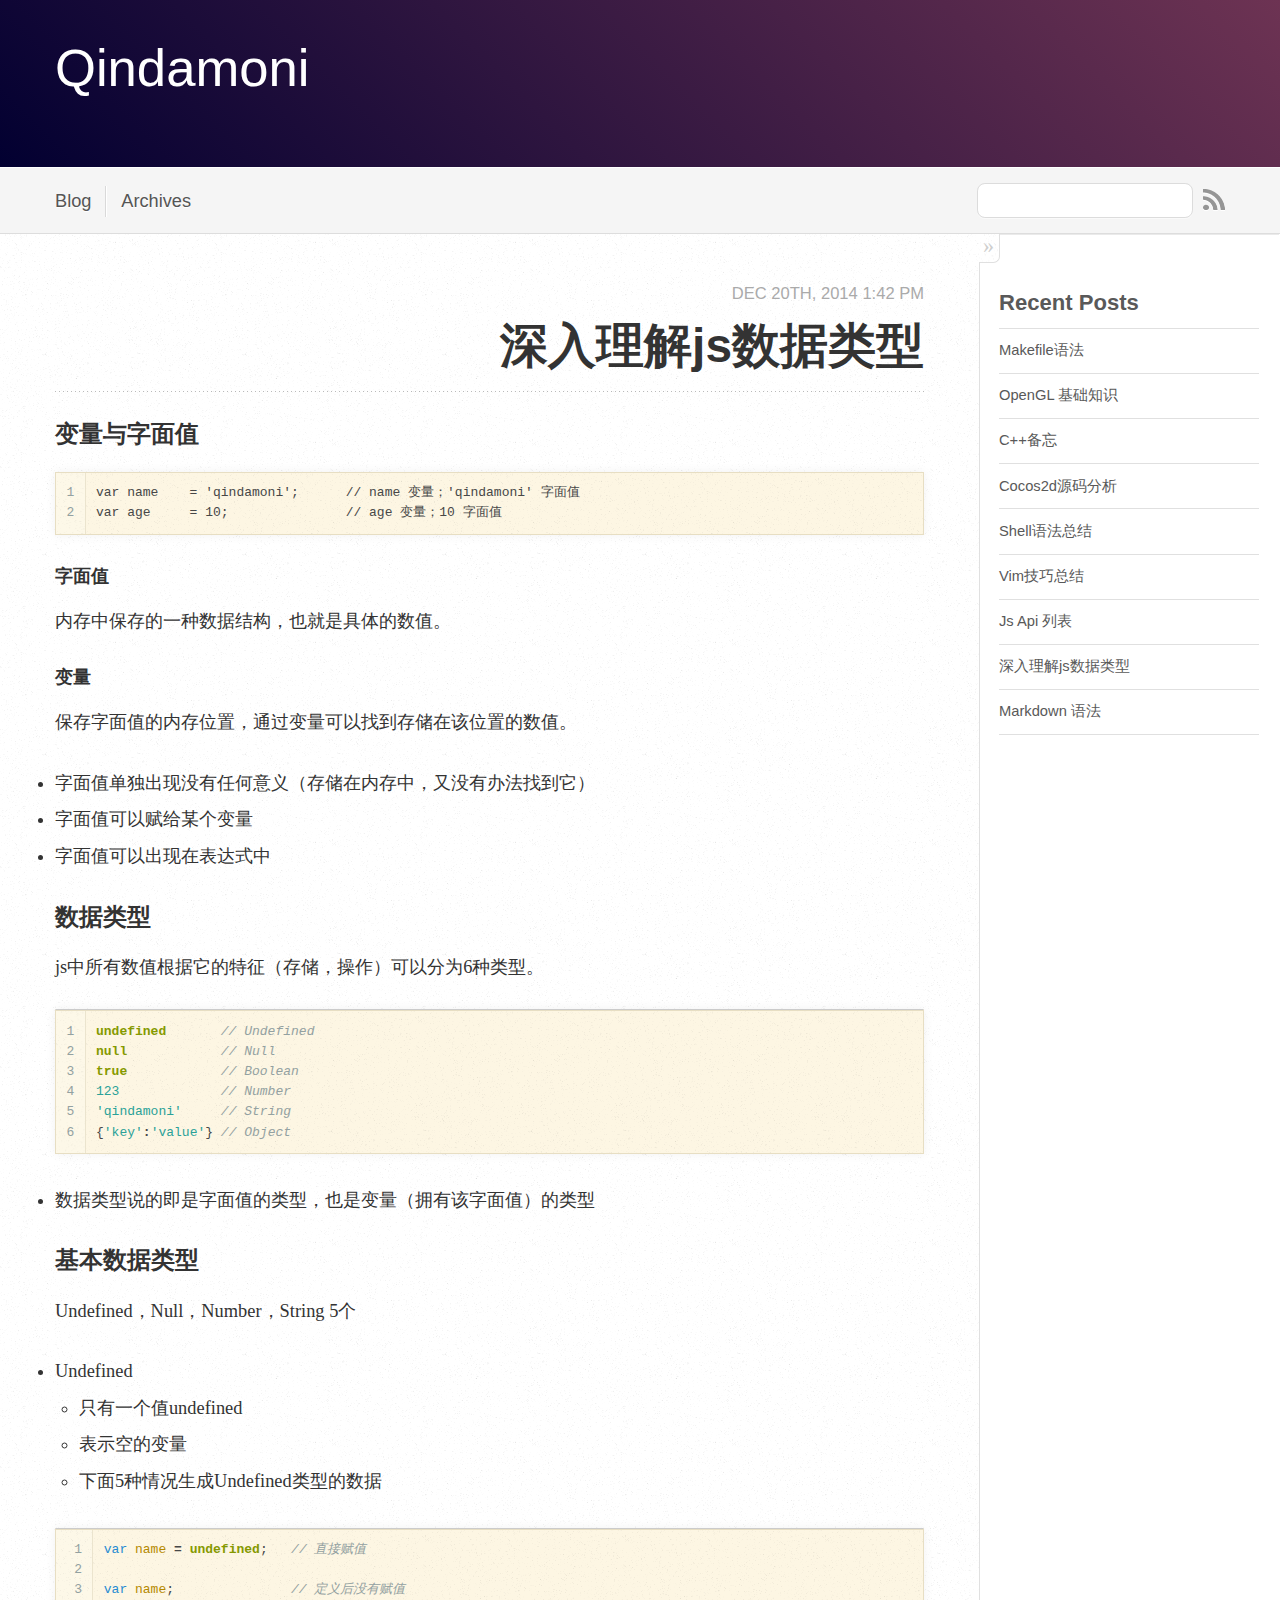
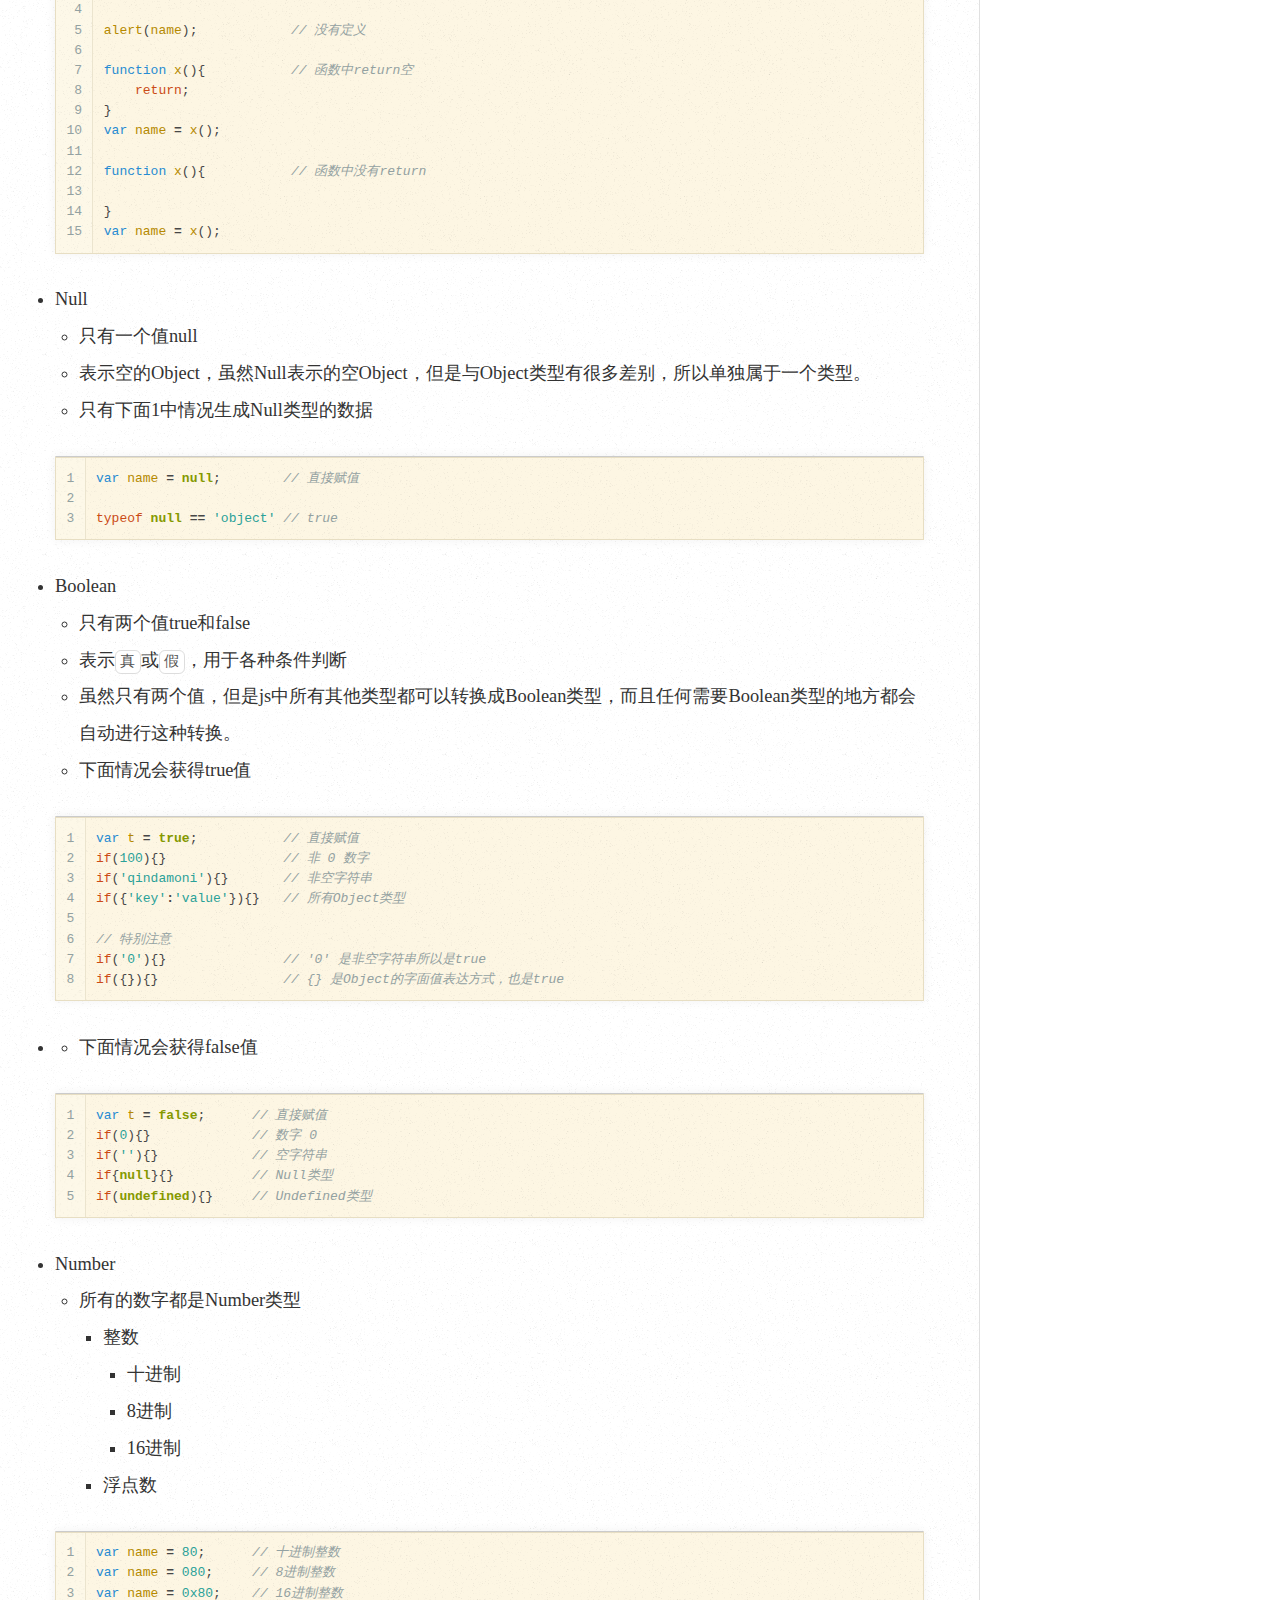
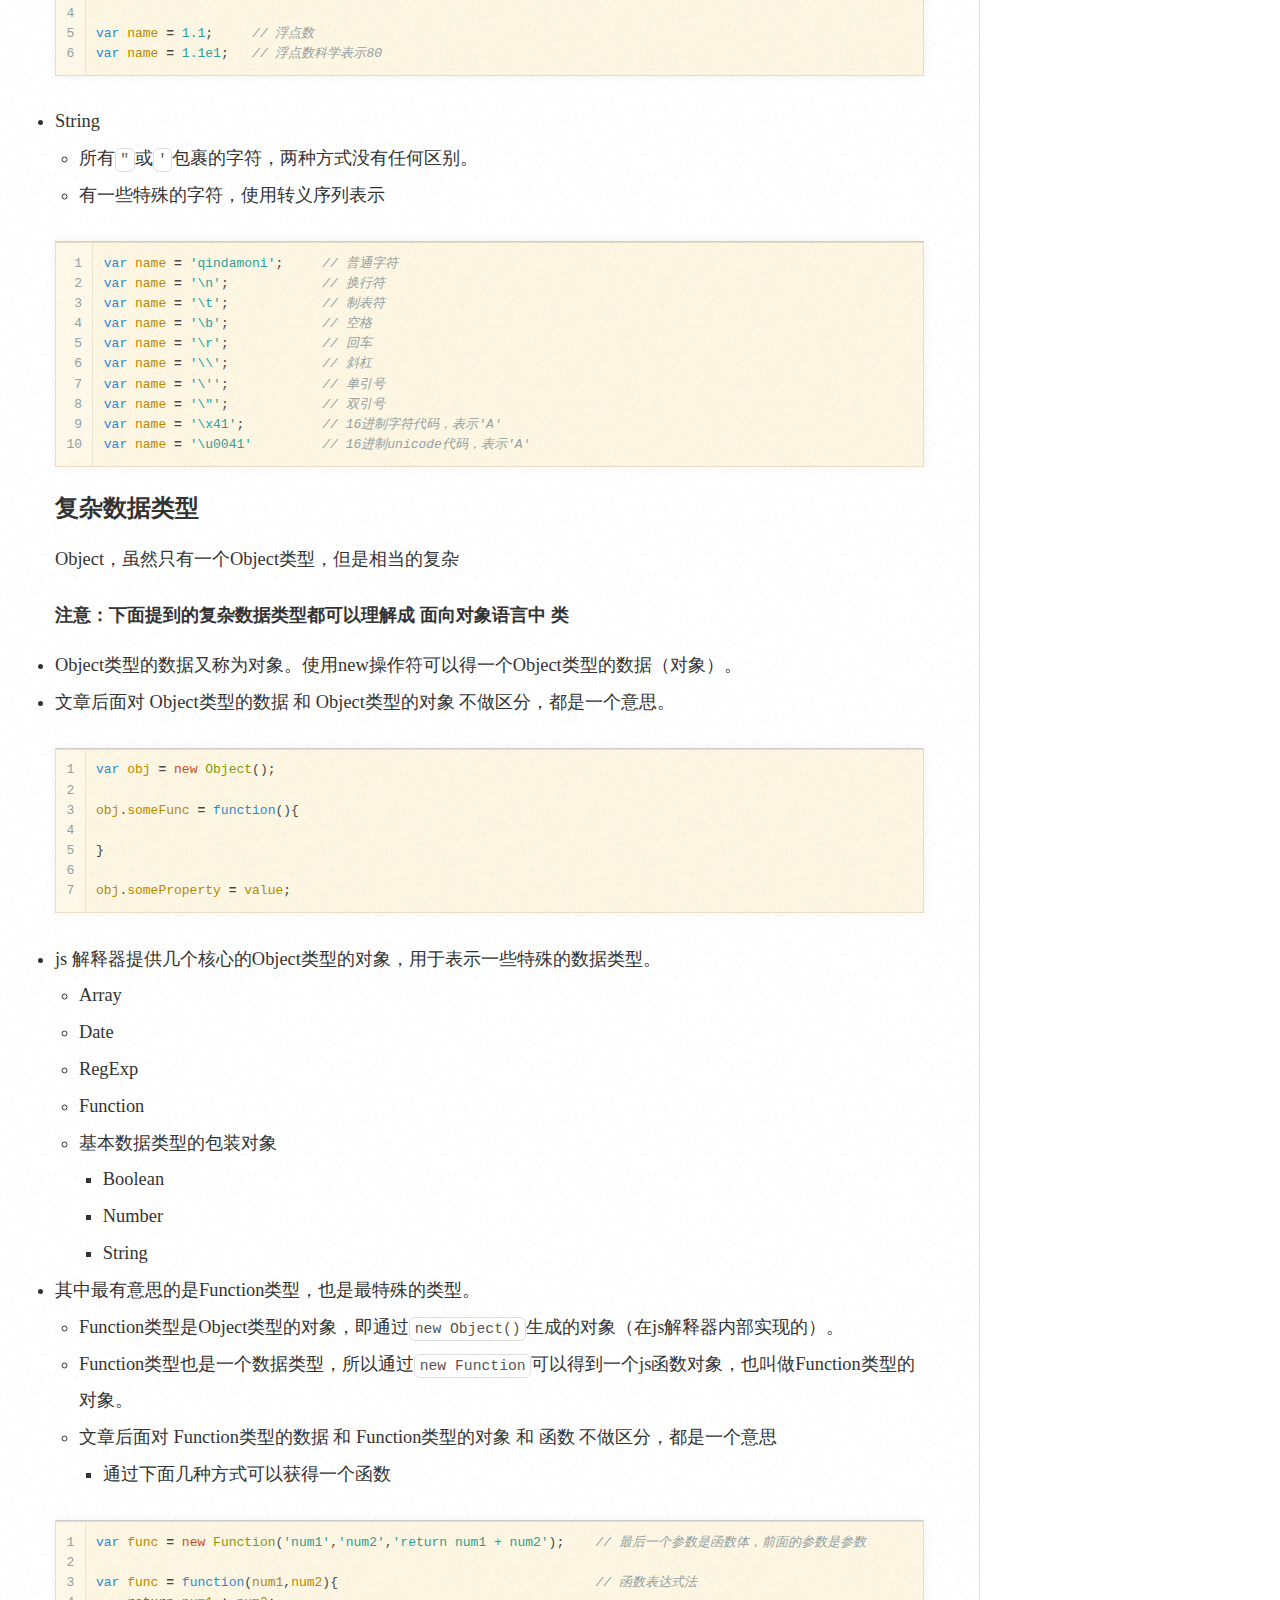
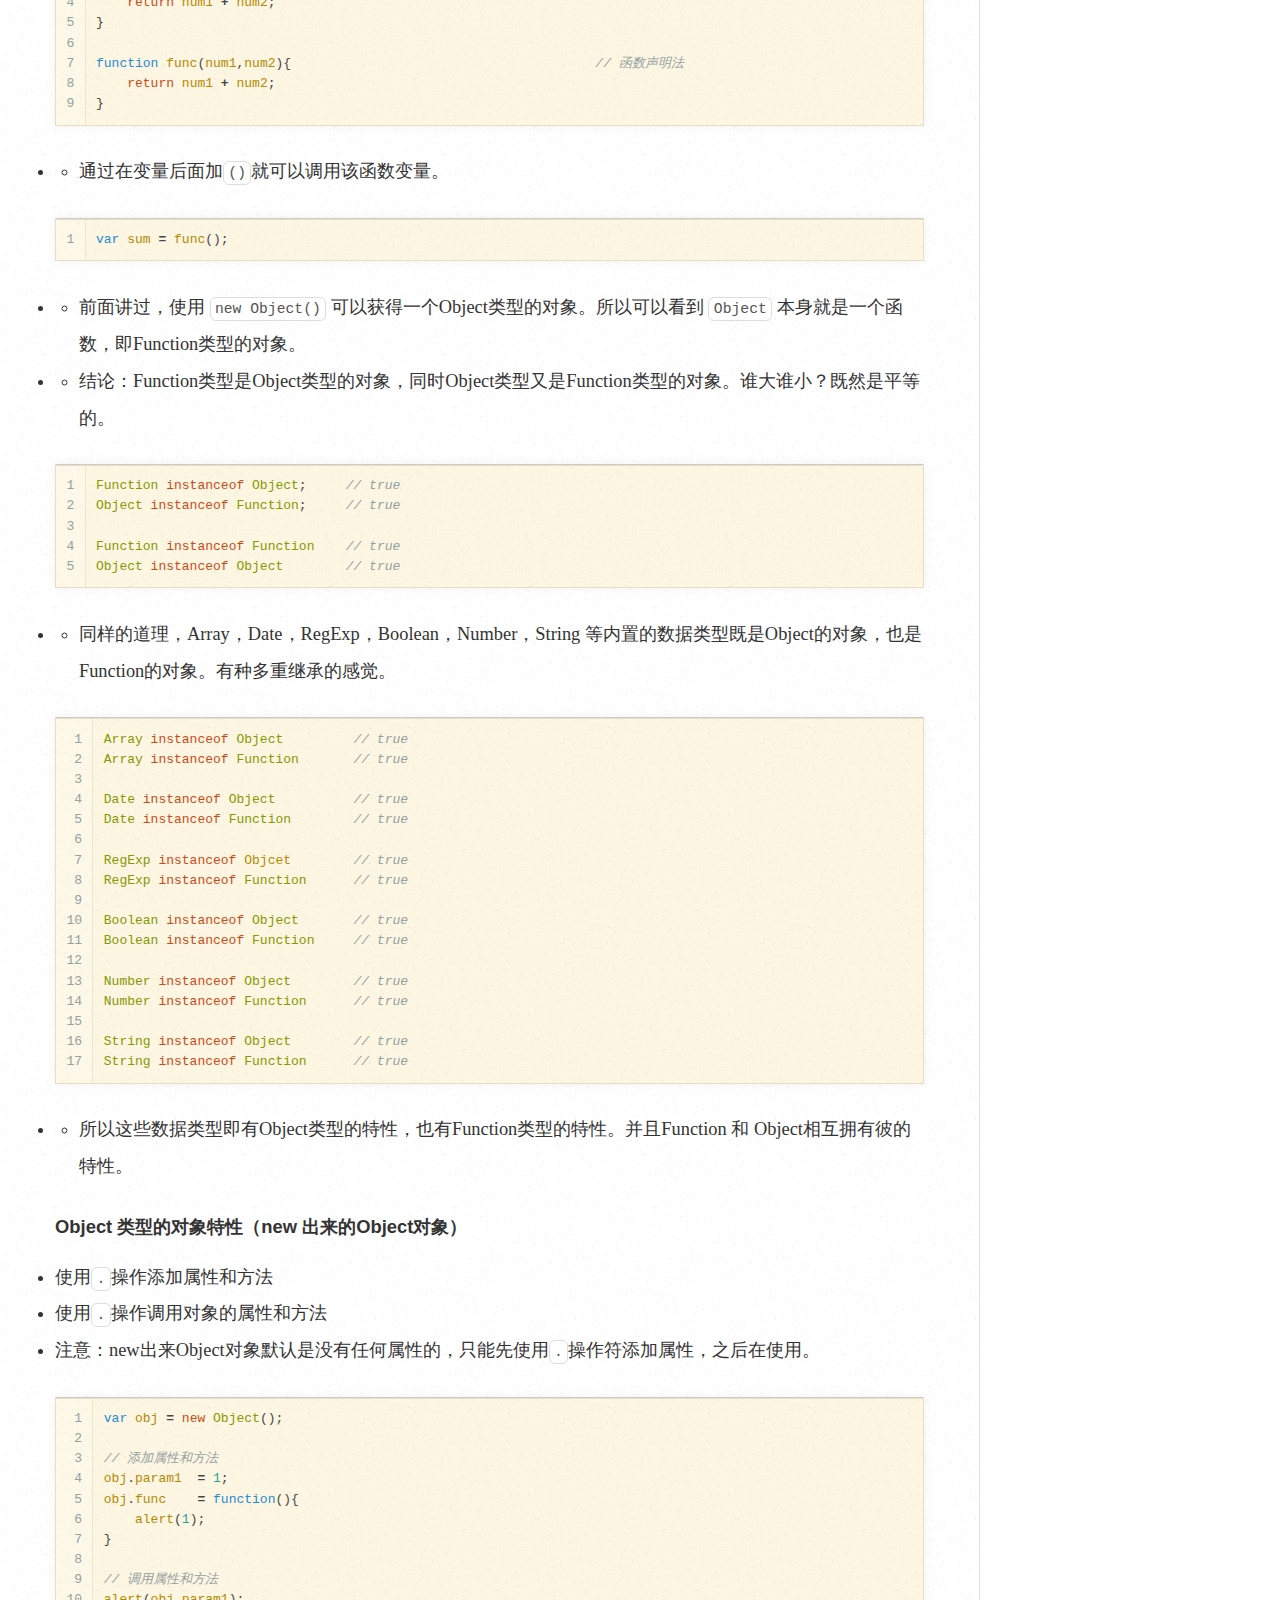
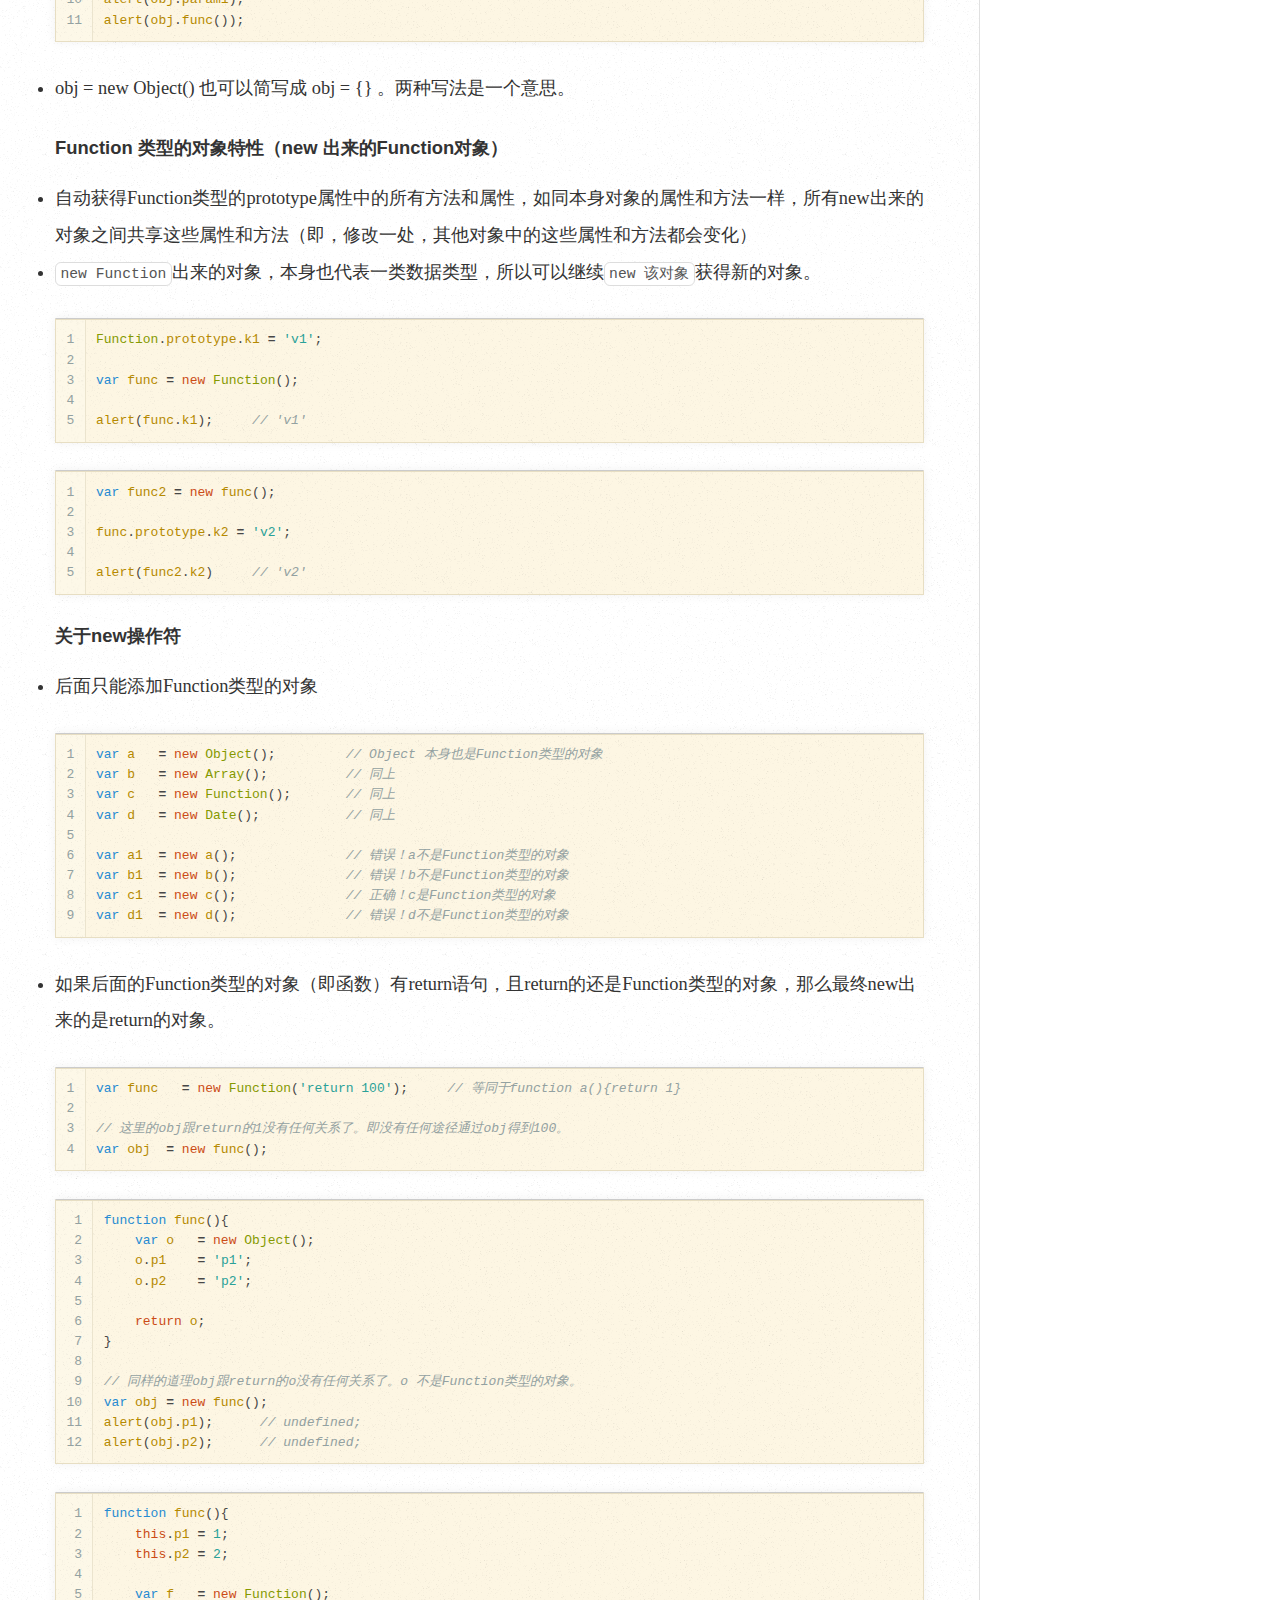
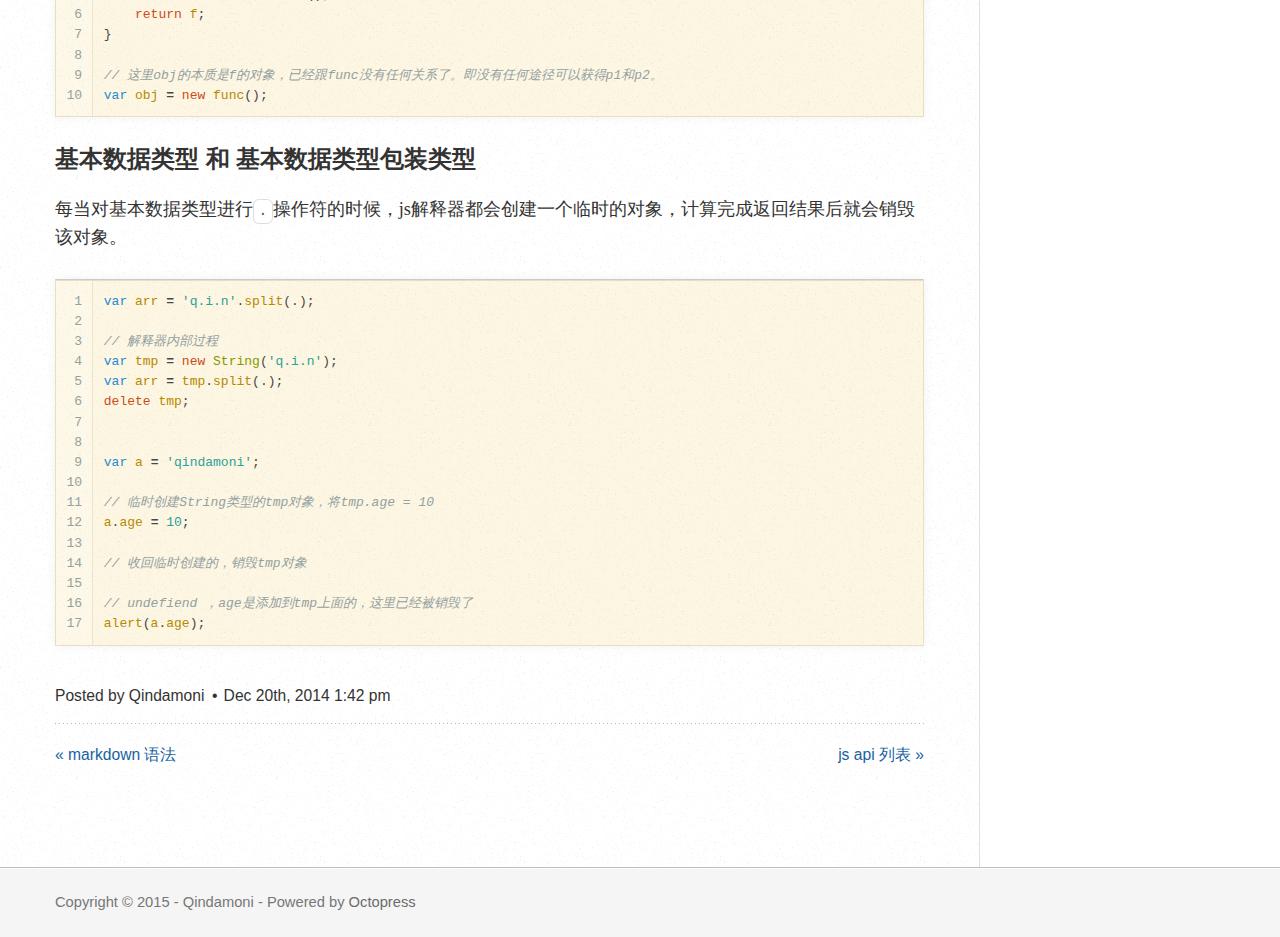
<file: blog/2014/12/20/shen-ru-li-jie-jsshu-ju-lei-xing/index.html>
<!DOCTYPE html>
<!--[if IEMobile 7 ]><html class="no-js iem7"><![endif]-->
<!--[if lt IE 9]><html class="no-js lte-ie8"><![endif]-->
<!--[if (gt IE 8)|(gt IEMobile 7)|!(IEMobile)|!(IE)]><!--><html class="no-js" lang="en"><!--<![endif]-->
<head>
  <meta charset="utf-8">
  <title>深入理解js数据类型 - Qindamoni</title>
  <meta name="author" content="Qindamoni">

  
  <meta name="description" content="变量与字面值 1
2
var name = 'qindamoni'; // name 变量；'qindamoni' 字面值
var age = 10; // age 变量；10 字面值 字面值 内存中保存的一种数据结构，也就是具体的数值。 变量 保存字面值的内存位置， &hellip;">
  

  <!-- http://t.co/dKP3o1e -->
  <meta name="HandheldFriendly" content="True">
  <meta name="MobileOptimized" content="320">
  <meta name="viewport" content="width=device-width, initial-scale=1">

  
  <link rel="canonical" href="http://qindamoni.com/blog/2014/12/20/shen-ru-li-jie-jsshu-ju-lei-xing">
  <link href="/favicon.png" rel="icon">
  <link href="/stylesheets/screen.css" media="screen, projection" rel="stylesheet" type="text/css">
  <link href="/atom.xml" rel="alternate" title="Qindamoni" type="application/atom+xml">
  <script src="/javascripts/modernizr-2.0.js"></script>
  <!-- qindamoni script src="//ajax.googleapis.com/ajax/libs/jquery/1.9.1/jquery.min.js"></script-->
  <script src="/javascripts/libs/jquery.min.js"></script>
  <script src="/javascripts/octopress.js" type="text/javascript"></script>
  <!--Fonts from Google"s Web font directory at http://google.com/webfonts -->
<!--qindamoni link href="//fonts.googleapis.com/css?family=PT+Serif:regular,italic,bold,bolditalic" rel="stylesheet" type="text/css"-->
<!--qindamoni link href="//fonts.googleapis.com/css?family=PT+Sans:regular,italic,bold,bolditalic" rel="stylesheet" type="text/css"-->

  

</head>

<body   >
  <header role="banner"><hgroup>
  <h1><a href="/">Qindamoni</a></h1>
  
    <h2>&nbsp;</h2>
  
</hgroup>

</header>
  <nav role="navigation"><ul class="subscription" data-subscription="rss">
  <li><a href="/atom.xml" rel="subscribe-rss" title="subscribe via RSS">RSS</a></li>
  
</ul>
  
<form action="https://www.google.com/search" method="get">
  <fieldset role="search">
    <input type="hidden" name="q" value="site:qindamoni.com" />
    <input class="search" type="text" name="q" results="0"/>
  </fieldset>
</form>
  
<ul class="main-navigation">
  <li><a href="/">Blog</a></li>
  <li><a href="/blog/archives">Archives</a></li>
</ul>

</nav>
  <div id="main">
    <div id="content">
      <div>
<article class="hentry" role="article">
  
  <header>
    
      <h1 class="entry-title">深入理解js数据类型</h1>
    
    
      <p class="meta">
        




<time class='entry-date' datetime='2014-12-20T13:42:36+08:00'><span class='date'><span class='date-month'>Dec</span> <span class='date-day'>20</span><span class='date-suffix'>th</span>, <span class='date-year'>2014</span></span> <span class='time'>1:42 pm</span></time>
        
      </p>
    
  </header>


<div class="entry-content"><h3>变量与字面值</h3>

<figure class='code'><div class="highlight"><table><tr><td class="gutter"><pre class="line-numbers"><span class='line-number'>1</span>
<span class='line-number'>2</span>
</pre></td><td class='code'><pre><code class=''><span class='line'>var name    = 'qindamoni';      // name 变量；'qindamoni' 字面值
</span><span class='line'>var age     = 10;               // age 变量；10 字面值</span></code></pre></td></tr></table></div></figure>


<h4>字面值</h4>

<p>内存中保存的一种数据结构，也就是具体的数值。</p>

<h4>变量</h4>

<p>保存字面值的内存位置，通过变量可以找到存储在该位置的数值。</p>

<ul>
<li>字面值单独出现没有任何意义（存储在内存中，又没有办法找到它）</li>
<li>字面值可以赋给某个变量</li>
<li>字面值可以出现在表达式中</li>
</ul>


<!--more-->


<h3>数据类型</h3>

<p>js中所有数值根据它的特征（存储，操作）可以分为6种类型。</p>

<figure class='code'><figcaption><span></span></figcaption><div class="highlight"><table><tr><td class="gutter"><pre class="line-numbers"><span class='line-number'>1</span>
<span class='line-number'>2</span>
<span class='line-number'>3</span>
<span class='line-number'>4</span>
<span class='line-number'>5</span>
<span class='line-number'>6</span>
</pre></td><td class='code'><pre><code class='javascript'><span class='line'><span class="kc">undefined</span>       <span class="c1">// Undefined</span>
</span><span class='line'><span class="kc">null</span>            <span class="c1">// Null</span>
</span><span class='line'><span class="kc">true</span>            <span class="c1">// Boolean</span>
</span><span class='line'><span class="mi">123</span>             <span class="c1">// Number</span>
</span><span class='line'><span class="s1">&#39;qindamoni&#39;</span>     <span class="c1">// String</span>
</span><span class='line'><span class="p">{</span><span class="s1">&#39;key&#39;</span><span class="o">:</span><span class="s1">&#39;value&#39;</span><span class="p">}</span> <span class="c1">// Object</span>
</span></code></pre></td></tr></table></div></figure>


<ul>
<li>数据类型说的即是字面值的类型，也是变量（拥有该字面值）的类型</li>
</ul>


<h3>基本数据类型</h3>

<p>Undefined，Null，Number，String 5个</p>

<ul>
<li>Undefined

<ul>
<li>只有一个值undefined</li>
<li>表示空的变量</li>
<li>下面5种情况生成Undefined类型的数据</li>
</ul>
</li>
</ul>


<figure class='code'><figcaption><span></span></figcaption><div class="highlight"><table><tr><td class="gutter"><pre class="line-numbers"><span class='line-number'>1</span>
<span class='line-number'>2</span>
<span class='line-number'>3</span>
<span class='line-number'>4</span>
<span class='line-number'>5</span>
<span class='line-number'>6</span>
<span class='line-number'>7</span>
<span class='line-number'>8</span>
<span class='line-number'>9</span>
<span class='line-number'>10</span>
<span class='line-number'>11</span>
<span class='line-number'>12</span>
<span class='line-number'>13</span>
<span class='line-number'>14</span>
<span class='line-number'>15</span>
</pre></td><td class='code'><pre><code class='javascript'><span class='line'><span class="kd">var</span> <span class="nx">name</span> <span class="o">=</span> <span class="kc">undefined</span><span class="p">;</span>   <span class="c1">// 直接赋值</span>
</span><span class='line'>
</span><span class='line'><span class="kd">var</span> <span class="nx">name</span><span class="p">;</span>               <span class="c1">// 定义后没有赋值</span>
</span><span class='line'>
</span><span class='line'><span class="nx">alert</span><span class="p">(</span><span class="nx">name</span><span class="p">);</span>            <span class="c1">// 没有定义</span>
</span><span class='line'>
</span><span class='line'><span class="kd">function</span> <span class="nx">x</span><span class="p">(){</span>           <span class="c1">// 函数中return空</span>
</span><span class='line'>    <span class="k">return</span><span class="p">;</span>
</span><span class='line'><span class="p">}</span>
</span><span class='line'><span class="kd">var</span> <span class="nx">name</span> <span class="o">=</span> <span class="nx">x</span><span class="p">();</span>
</span><span class='line'>
</span><span class='line'><span class="kd">function</span> <span class="nx">x</span><span class="p">(){</span>           <span class="c1">// 函数中没有return</span>
</span><span class='line'>
</span><span class='line'><span class="p">}</span>
</span><span class='line'><span class="kd">var</span> <span class="nx">name</span> <span class="o">=</span> <span class="nx">x</span><span class="p">();</span>
</span></code></pre></td></tr></table></div></figure>


<ul>
<li>Null

<ul>
<li>只有一个值null</li>
<li>表示空的Object，虽然Null表示的空Object，但是与Object类型有很多差别，所以单独属于一个类型。</li>
<li>只有下面1中情况生成Null类型的数据</li>
</ul>
</li>
</ul>


<figure class='code'><figcaption><span></span></figcaption><div class="highlight"><table><tr><td class="gutter"><pre class="line-numbers"><span class='line-number'>1</span>
<span class='line-number'>2</span>
<span class='line-number'>3</span>
</pre></td><td class='code'><pre><code class='javascript'><span class='line'><span class="kd">var</span> <span class="nx">name</span> <span class="o">=</span> <span class="kc">null</span><span class="p">;</span>        <span class="c1">// 直接赋值        </span>
</span><span class='line'>
</span><span class='line'><span class="k">typeof</span> <span class="kc">null</span> <span class="o">==</span> <span class="s1">&#39;object&#39;</span> <span class="c1">// true</span>
</span></code></pre></td></tr></table></div></figure>


<ul>
<li>Boolean

<ul>
<li>只有两个值true和false</li>
<li>表示<code>真</code>或<code>假</code>，用于各种条件判断</li>
<li>虽然只有两个值，但是js中所有其他类型都可以转换成Boolean类型，而且任何需要Boolean类型的地方都会自动进行这种转换。</li>
<li>下面情况会获得true值</li>
</ul>
</li>
</ul>


<figure class='code'><figcaption><span></span></figcaption><div class="highlight"><table><tr><td class="gutter"><pre class="line-numbers"><span class='line-number'>1</span>
<span class='line-number'>2</span>
<span class='line-number'>3</span>
<span class='line-number'>4</span>
<span class='line-number'>5</span>
<span class='line-number'>6</span>
<span class='line-number'>7</span>
<span class='line-number'>8</span>
</pre></td><td class='code'><pre><code class='javascript'><span class='line'><span class="kd">var</span> <span class="nx">t</span> <span class="o">=</span> <span class="kc">true</span><span class="p">;</span>           <span class="c1">// 直接赋值</span>
</span><span class='line'><span class="k">if</span><span class="p">(</span><span class="mi">100</span><span class="p">){}</span>               <span class="c1">// 非 0 数字</span>
</span><span class='line'><span class="k">if</span><span class="p">(</span><span class="s1">&#39;qindamoni&#39;</span><span class="p">){}</span>       <span class="c1">// 非空字符串</span>
</span><span class='line'><span class="k">if</span><span class="p">({</span><span class="s1">&#39;key&#39;</span><span class="o">:</span><span class="s1">&#39;value&#39;</span><span class="p">}){}</span>   <span class="c1">// 所有Object类型</span>
</span><span class='line'>
</span><span class='line'><span class="c1">// 特别注意</span>
</span><span class='line'><span class="k">if</span><span class="p">(</span><span class="s1">&#39;0&#39;</span><span class="p">){}</span>               <span class="c1">// &#39;0&#39; 是非空字符串所以是true</span>
</span><span class='line'><span class="k">if</span><span class="p">({}){}</span>                <span class="c1">// {} 是Object的字面值表达方式，也是true</span>
</span></code></pre></td></tr></table></div></figure>


<ul>
<li><ul>
<li>下面情况会获得false值</li>
</ul>
</li>
</ul>


<figure class='code'><figcaption><span></span></figcaption><div class="highlight"><table><tr><td class="gutter"><pre class="line-numbers"><span class='line-number'>1</span>
<span class='line-number'>2</span>
<span class='line-number'>3</span>
<span class='line-number'>4</span>
<span class='line-number'>5</span>
</pre></td><td class='code'><pre><code class='javascript'><span class='line'><span class="kd">var</span> <span class="nx">t</span> <span class="o">=</span> <span class="kc">false</span><span class="p">;</span>      <span class="c1">// 直接赋值</span>
</span><span class='line'><span class="k">if</span><span class="p">(</span><span class="mi">0</span><span class="p">){}</span>             <span class="c1">// 数字 0</span>
</span><span class='line'><span class="k">if</span><span class="p">(</span><span class="s1">&#39;&#39;</span><span class="p">){}</span>            <span class="c1">// 空字符串</span>
</span><span class='line'><span class="k">if</span><span class="p">{</span><span class="kc">null</span><span class="p">}{}</span>          <span class="c1">// Null类型</span>
</span><span class='line'><span class="k">if</span><span class="p">(</span><span class="kc">undefined</span><span class="p">){}</span>     <span class="c1">// Undefined类型</span>
</span></code></pre></td></tr></table></div></figure>


<ul>
<li>Number

<ul>
<li>所有的数字都是Number类型

<ul>
<li>整数

<ul>
<li>十进制</li>
<li>8进制</li>
<li>16进制</li>
</ul>
</li>
<li>浮点数</li>
</ul>
</li>
</ul>
</li>
</ul>


<figure class='code'><figcaption><span></span></figcaption><div class="highlight"><table><tr><td class="gutter"><pre class="line-numbers"><span class='line-number'>1</span>
<span class='line-number'>2</span>
<span class='line-number'>3</span>
<span class='line-number'>4</span>
<span class='line-number'>5</span>
<span class='line-number'>6</span>
</pre></td><td class='code'><pre><code class='javascript'><span class='line'><span class="kd">var</span> <span class="nx">name</span> <span class="o">=</span> <span class="mi">80</span><span class="p">;</span>      <span class="c1">// 十进制整数</span>
</span><span class='line'><span class="kd">var</span> <span class="nx">name</span> <span class="o">=</span> <span class="mi">080</span><span class="p">;</span>     <span class="c1">// 8进制整数</span>
</span><span class='line'><span class="kd">var</span> <span class="nx">name</span> <span class="o">=</span> <span class="mh">0x80</span><span class="p">;</span>    <span class="c1">// 16进制整数</span>
</span><span class='line'>
</span><span class='line'><span class="kd">var</span> <span class="nx">name</span> <span class="o">=</span> <span class="mf">1.1</span><span class="p">;</span>     <span class="c1">// 浮点数</span>
</span><span class='line'><span class="kd">var</span> <span class="nx">name</span> <span class="o">=</span> <span class="mf">1.1e1</span><span class="p">;</span>   <span class="c1">// 浮点数科学表示80</span>
</span></code></pre></td></tr></table></div></figure>


<ul>
<li>String

<ul>
<li>所有<code>"</code>或<code>'</code>包裹的字符，两种方式没有任何区别。</li>
<li>有一些特殊的字符，使用转义序列表示</li>
</ul>
</li>
</ul>


<figure class='code'><figcaption><span></span></figcaption><div class="highlight"><table><tr><td class="gutter"><pre class="line-numbers"><span class='line-number'>1</span>
<span class='line-number'>2</span>
<span class='line-number'>3</span>
<span class='line-number'>4</span>
<span class='line-number'>5</span>
<span class='line-number'>6</span>
<span class='line-number'>7</span>
<span class='line-number'>8</span>
<span class='line-number'>9</span>
<span class='line-number'>10</span>
</pre></td><td class='code'><pre><code class='javascript'><span class='line'><span class="kd">var</span> <span class="nx">name</span> <span class="o">=</span> <span class="s1">&#39;qindamoni&#39;</span><span class="p">;</span>     <span class="c1">// 普通字符</span>
</span><span class='line'><span class="kd">var</span> <span class="nx">name</span> <span class="o">=</span> <span class="s1">&#39;\n&#39;</span><span class="p">;</span>            <span class="c1">// 换行符</span>
</span><span class='line'><span class="kd">var</span> <span class="nx">name</span> <span class="o">=</span> <span class="s1">&#39;\t&#39;</span><span class="p">;</span>            <span class="c1">// 制表符</span>
</span><span class='line'><span class="kd">var</span> <span class="nx">name</span> <span class="o">=</span> <span class="s1">&#39;\b&#39;</span><span class="p">;</span>            <span class="c1">// 空格</span>
</span><span class='line'><span class="kd">var</span> <span class="nx">name</span> <span class="o">=</span> <span class="s1">&#39;\r&#39;</span><span class="p">;</span>            <span class="c1">// 回车</span>
</span><span class='line'><span class="kd">var</span> <span class="nx">name</span> <span class="o">=</span> <span class="s1">&#39;\\&#39;</span><span class="p">;</span>            <span class="c1">// 斜杠</span>
</span><span class='line'><span class="kd">var</span> <span class="nx">name</span> <span class="o">=</span> <span class="s1">&#39;\&#39;&#39;</span><span class="p">;</span>            <span class="c1">// 单引号</span>
</span><span class='line'><span class="kd">var</span> <span class="nx">name</span> <span class="o">=</span> <span class="s1">&#39;\&quot;&#39;</span><span class="p">;</span>            <span class="c1">// 双引号</span>
</span><span class='line'><span class="kd">var</span> <span class="nx">name</span> <span class="o">=</span> <span class="s1">&#39;\x41&#39;</span><span class="p">;</span>          <span class="c1">// 16进制字符代码，表示&#39;A&#39;</span>
</span><span class='line'><span class="kd">var</span> <span class="nx">name</span> <span class="o">=</span> <span class="s1">&#39;\u0041&#39;</span>         <span class="c1">// 16进制unicode代码，表示&#39;A&#39;</span>
</span></code></pre></td></tr></table></div></figure>


<h3>复杂数据类型</h3>

<p>Object，虽然只有一个Object类型，但是相当的复杂</p>

<h4>注意：下面提到的复杂数据类型都可以理解成 面向对象语言中 类</h4>

<ul>
<li>Object类型的数据又称为对象。使用new操作符可以得一个Object类型的数据（对象）。</li>
<li>文章后面对 Object类型的数据 和 Object类型的对象 不做区分，都是一个意思。</li>
</ul>


<figure class='code'><figcaption><span></span></figcaption><div class="highlight"><table><tr><td class="gutter"><pre class="line-numbers"><span class='line-number'>1</span>
<span class='line-number'>2</span>
<span class='line-number'>3</span>
<span class='line-number'>4</span>
<span class='line-number'>5</span>
<span class='line-number'>6</span>
<span class='line-number'>7</span>
</pre></td><td class='code'><pre><code class='javascript'><span class='line'><span class="kd">var</span> <span class="nx">obj</span> <span class="o">=</span> <span class="k">new</span> <span class="nb">Object</span><span class="p">();</span>
</span><span class='line'>
</span><span class='line'><span class="nx">obj</span><span class="p">.</span><span class="nx">someFunc</span> <span class="o">=</span> <span class="kd">function</span><span class="p">(){</span>
</span><span class='line'>
</span><span class='line'><span class="p">}</span>
</span><span class='line'>
</span><span class='line'><span class="nx">obj</span><span class="p">.</span><span class="nx">someProperty</span> <span class="o">=</span> <span class="nx">value</span><span class="p">;</span>
</span></code></pre></td></tr></table></div></figure>


<ul>
<li>js 解释器提供几个核心的Object类型的对象，用于表示一些特殊的数据类型。

<ul>
<li>Array</li>
<li>Date</li>
<li>RegExp</li>
<li>Function</li>
<li>基本数据类型的包装对象

<ul>
<li>Boolean</li>
<li>Number</li>
<li>String</li>
</ul>
</li>
</ul>
</li>
<li>其中最有意思的是Function类型，也是最特殊的类型。

<ul>
<li>Function类型是Object类型的对象，即通过<code>new Object()</code>生成的对象（在js解释器内部实现的）。</li>
<li>Function类型也是一个数据类型，所以通过<code>new Function</code>可以得到一个js函数对象，也叫做Function类型的对象。</li>
<li>文章后面对 Function类型的数据 和 Function类型的对象 和 函数 不做区分，都是一个意思

<ul>
<li>通过下面几种方式可以获得一个函数</li>
</ul>
</li>
</ul>
</li>
</ul>


<figure class='code'><figcaption><span></span></figcaption><div class="highlight"><table><tr><td class="gutter"><pre class="line-numbers"><span class='line-number'>1</span>
<span class='line-number'>2</span>
<span class='line-number'>3</span>
<span class='line-number'>4</span>
<span class='line-number'>5</span>
<span class='line-number'>6</span>
<span class='line-number'>7</span>
<span class='line-number'>8</span>
<span class='line-number'>9</span>
</pre></td><td class='code'><pre><code class='javascript'><span class='line'><span class="kd">var</span> <span class="nx">func</span> <span class="o">=</span> <span class="k">new</span> <span class="nb">Function</span><span class="p">(</span><span class="s1">&#39;num1&#39;</span><span class="p">,</span><span class="s1">&#39;num2&#39;</span><span class="p">,</span><span class="s1">&#39;return num1 + num2&#39;</span><span class="p">);</span>    <span class="c1">// 最后一个参数是函数体，前面的参数是参数</span>
</span><span class='line'>
</span><span class='line'><span class="kd">var</span> <span class="nx">func</span> <span class="o">=</span> <span class="kd">function</span><span class="p">(</span><span class="nx">num1</span><span class="p">,</span><span class="nx">num2</span><span class="p">){</span>                                 <span class="c1">// 函数表达式法 </span>
</span><span class='line'>    <span class="k">return</span> <span class="nx">num1</span> <span class="o">+</span> <span class="nx">num2</span><span class="p">;</span>
</span><span class='line'><span class="p">}</span>
</span><span class='line'>
</span><span class='line'><span class="kd">function</span> <span class="nx">func</span><span class="p">(</span><span class="nx">num1</span><span class="p">,</span><span class="nx">num2</span><span class="p">){</span>                                       <span class="c1">// 函数声明法</span>
</span><span class='line'>    <span class="k">return</span> <span class="nx">num1</span> <span class="o">+</span> <span class="nx">num2</span><span class="p">;</span>
</span><span class='line'><span class="p">}</span>
</span></code></pre></td></tr></table></div></figure>


<ul>
<li><ul>
<li>通过在变量后面加<code>()</code>就可以调用该函数变量。</li>
</ul>
</li>
</ul>


<figure class='code'><figcaption><span></span></figcaption><div class="highlight"><table><tr><td class="gutter"><pre class="line-numbers"><span class='line-number'>1</span>
</pre></td><td class='code'><pre><code class='javascript'><span class='line'><span class="kd">var</span> <span class="nx">sum</span> <span class="o">=</span> <span class="nx">func</span><span class="p">();</span>
</span></code></pre></td></tr></table></div></figure>


<ul>
<li><ul>
<li>前面讲过，使用 <code>new Object()</code> 可以获得一个Object类型的对象。所以可以看到 <code>Object</code> 本身就是一个函数，即Function类型的对象。</li>
</ul>
</li>
<li><ul>
<li>结论：Function类型是Object类型的对象，同时Object类型又是Function类型的对象。谁大谁小？既然是平等的。</li>
</ul>
</li>
</ul>


<figure class='code'><figcaption><span></span></figcaption><div class="highlight"><table><tr><td class="gutter"><pre class="line-numbers"><span class='line-number'>1</span>
<span class='line-number'>2</span>
<span class='line-number'>3</span>
<span class='line-number'>4</span>
<span class='line-number'>5</span>
</pre></td><td class='code'><pre><code class='javascript'><span class='line'><span class="nb">Function</span> <span class="k">instanceof</span> <span class="nb">Object</span><span class="p">;</span>     <span class="c1">// true</span>
</span><span class='line'><span class="nb">Object</span> <span class="k">instanceof</span> <span class="nb">Function</span><span class="p">;</span>     <span class="c1">// true</span>
</span><span class='line'>
</span><span class='line'><span class="nb">Function</span> <span class="k">instanceof</span> <span class="nb">Function</span>    <span class="c1">// true</span>
</span><span class='line'><span class="nb">Object</span> <span class="k">instanceof</span> <span class="nb">Object</span>        <span class="c1">// true</span>
</span></code></pre></td></tr></table></div></figure>


<ul>
<li><ul>
<li>同样的道理，Array，Date，RegExp，Boolean，Number，String 等内置的数据类型既是Object的对象，也是Function的对象。有种多重继承的感觉。</li>
</ul>
</li>
</ul>


<figure class='code'><figcaption><span></span></figcaption><div class="highlight"><table><tr><td class="gutter"><pre class="line-numbers"><span class='line-number'>1</span>
<span class='line-number'>2</span>
<span class='line-number'>3</span>
<span class='line-number'>4</span>
<span class='line-number'>5</span>
<span class='line-number'>6</span>
<span class='line-number'>7</span>
<span class='line-number'>8</span>
<span class='line-number'>9</span>
<span class='line-number'>10</span>
<span class='line-number'>11</span>
<span class='line-number'>12</span>
<span class='line-number'>13</span>
<span class='line-number'>14</span>
<span class='line-number'>15</span>
<span class='line-number'>16</span>
<span class='line-number'>17</span>
</pre></td><td class='code'><pre><code class='javascript'><span class='line'><span class="nb">Array</span> <span class="k">instanceof</span> <span class="nb">Object</span>         <span class="c1">// true</span>
</span><span class='line'><span class="nb">Array</span> <span class="k">instanceof</span> <span class="nb">Function</span>       <span class="c1">// true</span>
</span><span class='line'>
</span><span class='line'><span class="nb">Date</span> <span class="k">instanceof</span> <span class="nb">Object</span>          <span class="c1">// true</span>
</span><span class='line'><span class="nb">Date</span> <span class="k">instanceof</span> <span class="nb">Function</span>        <span class="c1">// true</span>
</span><span class='line'>
</span><span class='line'><span class="nb">RegExp</span> <span class="k">instanceof</span> <span class="nx">Objcet</span>        <span class="c1">// true</span>
</span><span class='line'><span class="nb">RegExp</span> <span class="k">instanceof</span> <span class="nb">Function</span>      <span class="c1">// true</span>
</span><span class='line'>
</span><span class='line'><span class="nb">Boolean</span> <span class="k">instanceof</span> <span class="nb">Object</span>       <span class="c1">// true</span>
</span><span class='line'><span class="nb">Boolean</span> <span class="k">instanceof</span> <span class="nb">Function</span>     <span class="c1">// true</span>
</span><span class='line'>
</span><span class='line'><span class="nb">Number</span> <span class="k">instanceof</span> <span class="nb">Object</span>        <span class="c1">// true</span>
</span><span class='line'><span class="nb">Number</span> <span class="k">instanceof</span> <span class="nb">Function</span>      <span class="c1">// true</span>
</span><span class='line'>
</span><span class='line'><span class="nb">String</span> <span class="k">instanceof</span> <span class="nb">Object</span>        <span class="c1">// true</span>
</span><span class='line'><span class="nb">String</span> <span class="k">instanceof</span> <span class="nb">Function</span>      <span class="c1">// true</span>
</span></code></pre></td></tr></table></div></figure>


<ul>
<li><ul>
<li>所以这些数据类型即有Object类型的特性，也有Function类型的特性。并且Function 和 Object相互拥有彼的特性。</li>
</ul>
</li>
</ul>


<h4>Object 类型的对象特性（new 出来的Object对象）</h4>

<ul>
<li>使用<code>.</code>操作添加属性和方法</li>
<li>使用<code>.</code>操作调用对象的属性和方法</li>
<li>注意：new出来Object对象默认是没有任何属性的，只能先使用<code>.</code>操作符添加属性，之后在使用。</li>
</ul>


<figure class='code'><figcaption><span></span></figcaption><div class="highlight"><table><tr><td class="gutter"><pre class="line-numbers"><span class='line-number'>1</span>
<span class='line-number'>2</span>
<span class='line-number'>3</span>
<span class='line-number'>4</span>
<span class='line-number'>5</span>
<span class='line-number'>6</span>
<span class='line-number'>7</span>
<span class='line-number'>8</span>
<span class='line-number'>9</span>
<span class='line-number'>10</span>
<span class='line-number'>11</span>
</pre></td><td class='code'><pre><code class='javascript'><span class='line'><span class="kd">var</span> <span class="nx">obj</span> <span class="o">=</span> <span class="k">new</span> <span class="nb">Object</span><span class="p">();</span>
</span><span class='line'>
</span><span class='line'><span class="c1">// 添加属性和方法</span>
</span><span class='line'><span class="nx">obj</span><span class="p">.</span><span class="nx">param1</span>  <span class="o">=</span> <span class="mi">1</span><span class="p">;</span>
</span><span class='line'><span class="nx">obj</span><span class="p">.</span><span class="nx">func</span>    <span class="o">=</span> <span class="kd">function</span><span class="p">(){</span>
</span><span class='line'>    <span class="nx">alert</span><span class="p">(</span><span class="mi">1</span><span class="p">);</span>
</span><span class='line'><span class="p">}</span>
</span><span class='line'>
</span><span class='line'><span class="c1">// 调用属性和方法</span>
</span><span class='line'><span class="nx">alert</span><span class="p">(</span><span class="nx">obj</span><span class="p">.</span><span class="nx">param1</span><span class="p">);</span>
</span><span class='line'><span class="nx">alert</span><span class="p">(</span><span class="nx">obj</span><span class="p">.</span><span class="nx">func</span><span class="p">());</span>
</span></code></pre></td></tr></table></div></figure>


<ul>
<li>obj = new Object() 也可以简写成 obj = {} 。两种写法是一个意思。</li>
</ul>


<h4>Function 类型的对象特性（new 出来的Function对象）</h4>

<ul>
<li>自动获得Function类型的prototype属性中的所有方法和属性，如同本身对象的属性和方法一样，所有new出来的对象之间共享这些属性和方法（即，修改一处，其他对象中的这些属性和方法都会变化）</li>
<li><code>new Function</code>出来的对象，本身也代表一类数据类型，所以可以继续<code>new 该对象</code>获得新的对象。</li>
</ul>


<figure class='code'><figcaption><span></span></figcaption><div class="highlight"><table><tr><td class="gutter"><pre class="line-numbers"><span class='line-number'>1</span>
<span class='line-number'>2</span>
<span class='line-number'>3</span>
<span class='line-number'>4</span>
<span class='line-number'>5</span>
</pre></td><td class='code'><pre><code class='javascript'><span class='line'><span class="nb">Function</span><span class="p">.</span><span class="nx">prototype</span><span class="p">.</span><span class="nx">k1</span> <span class="o">=</span> <span class="s1">&#39;v1&#39;</span><span class="p">;</span>
</span><span class='line'>
</span><span class='line'><span class="kd">var</span> <span class="nx">func</span> <span class="o">=</span> <span class="k">new</span> <span class="nb">Function</span><span class="p">();</span>
</span><span class='line'>
</span><span class='line'><span class="nx">alert</span><span class="p">(</span><span class="nx">func</span><span class="p">.</span><span class="nx">k1</span><span class="p">);</span>     <span class="c1">// &#39;v1&#39;</span>
</span></code></pre></td></tr></table></div></figure>




<figure class='code'><figcaption><span></span></figcaption><div class="highlight"><table><tr><td class="gutter"><pre class="line-numbers"><span class='line-number'>1</span>
<span class='line-number'>2</span>
<span class='line-number'>3</span>
<span class='line-number'>4</span>
<span class='line-number'>5</span>
</pre></td><td class='code'><pre><code class='javascript'><span class='line'><span class="kd">var</span> <span class="nx">func2</span> <span class="o">=</span> <span class="k">new</span> <span class="nx">func</span><span class="p">();</span>
</span><span class='line'>
</span><span class='line'><span class="nx">func</span><span class="p">.</span><span class="nx">prototype</span><span class="p">.</span><span class="nx">k2</span> <span class="o">=</span> <span class="s1">&#39;v2&#39;</span><span class="p">;</span>
</span><span class='line'>
</span><span class='line'><span class="nx">alert</span><span class="p">(</span><span class="nx">func2</span><span class="p">.</span><span class="nx">k2</span><span class="p">)</span>     <span class="c1">// &#39;v2&#39;</span>
</span></code></pre></td></tr></table></div></figure>


<h4>关于new操作符</h4>

<ul>
<li>后面只能添加Function类型的对象</li>
</ul>


<figure class='code'><figcaption><span></span></figcaption><div class="highlight"><table><tr><td class="gutter"><pre class="line-numbers"><span class='line-number'>1</span>
<span class='line-number'>2</span>
<span class='line-number'>3</span>
<span class='line-number'>4</span>
<span class='line-number'>5</span>
<span class='line-number'>6</span>
<span class='line-number'>7</span>
<span class='line-number'>8</span>
<span class='line-number'>9</span>
</pre></td><td class='code'><pre><code class='javascript'><span class='line'><span class="kd">var</span> <span class="nx">a</span>   <span class="o">=</span> <span class="k">new</span> <span class="nb">Object</span><span class="p">();</span>         <span class="c1">// Object 本身也是Function类型的对象</span>
</span><span class='line'><span class="kd">var</span> <span class="nx">b</span>   <span class="o">=</span> <span class="k">new</span> <span class="nb">Array</span><span class="p">();</span>          <span class="c1">// 同上</span>
</span><span class='line'><span class="kd">var</span> <span class="nx">c</span>   <span class="o">=</span> <span class="k">new</span> <span class="nb">Function</span><span class="p">();</span>       <span class="c1">// 同上</span>
</span><span class='line'><span class="kd">var</span> <span class="nx">d</span>   <span class="o">=</span> <span class="k">new</span> <span class="nb">Date</span><span class="p">();</span>           <span class="c1">// 同上</span>
</span><span class='line'>
</span><span class='line'><span class="kd">var</span> <span class="nx">a1</span>  <span class="o">=</span> <span class="k">new</span> <span class="nx">a</span><span class="p">();</span>              <span class="c1">// 错误！a不是Function类型的对象</span>
</span><span class='line'><span class="kd">var</span> <span class="nx">b1</span>  <span class="o">=</span> <span class="k">new</span> <span class="nx">b</span><span class="p">();</span>              <span class="c1">// 错误！b不是Function类型的对象</span>
</span><span class='line'><span class="kd">var</span> <span class="nx">c1</span>  <span class="o">=</span> <span class="k">new</span> <span class="nx">c</span><span class="p">();</span>              <span class="c1">// 正确！c是Function类型的对象</span>
</span><span class='line'><span class="kd">var</span> <span class="nx">d1</span>  <span class="o">=</span> <span class="k">new</span> <span class="nx">d</span><span class="p">();</span>              <span class="c1">// 错误！d不是Function类型的对象</span>
</span></code></pre></td></tr></table></div></figure>


<ul>
<li>如果后面的Function类型的对象（即函数）有return语句，且return的还是Function类型的对象，那么最终new出来的是return的对象。</li>
</ul>


<figure class='code'><figcaption><span></span></figcaption><div class="highlight"><table><tr><td class="gutter"><pre class="line-numbers"><span class='line-number'>1</span>
<span class='line-number'>2</span>
<span class='line-number'>3</span>
<span class='line-number'>4</span>
</pre></td><td class='code'><pre><code class='javascript'><span class='line'><span class="kd">var</span> <span class="nx">func</span>   <span class="o">=</span> <span class="k">new</span> <span class="nb">Function</span><span class="p">(</span><span class="s1">&#39;return 100&#39;</span><span class="p">);</span>     <span class="c1">// 等同于function a(){return 1}</span>
</span><span class='line'>
</span><span class='line'><span class="c1">// 这里的obj跟return的1没有任何关系了。即没有任何途径通过obj得到100。</span>
</span><span class='line'><span class="kd">var</span> <span class="nx">obj</span>  <span class="o">=</span> <span class="k">new</span> <span class="nx">func</span><span class="p">();</span>
</span></code></pre></td></tr></table></div></figure>




<figure class='code'><figcaption><span></span></figcaption><div class="highlight"><table><tr><td class="gutter"><pre class="line-numbers"><span class='line-number'>1</span>
<span class='line-number'>2</span>
<span class='line-number'>3</span>
<span class='line-number'>4</span>
<span class='line-number'>5</span>
<span class='line-number'>6</span>
<span class='line-number'>7</span>
<span class='line-number'>8</span>
<span class='line-number'>9</span>
<span class='line-number'>10</span>
<span class='line-number'>11</span>
<span class='line-number'>12</span>
</pre></td><td class='code'><pre><code class='javascript'><span class='line'><span class="kd">function</span> <span class="nx">func</span><span class="p">(){</span>
</span><span class='line'>    <span class="kd">var</span> <span class="nx">o</span>   <span class="o">=</span> <span class="k">new</span> <span class="nb">Object</span><span class="p">();</span>
</span><span class='line'>    <span class="nx">o</span><span class="p">.</span><span class="nx">p1</span>    <span class="o">=</span> <span class="s1">&#39;p1&#39;</span><span class="p">;</span>
</span><span class='line'>    <span class="nx">o</span><span class="p">.</span><span class="nx">p2</span>    <span class="o">=</span> <span class="s1">&#39;p2&#39;</span><span class="p">;</span>
</span><span class='line'>
</span><span class='line'>    <span class="k">return</span> <span class="nx">o</span><span class="p">;</span>
</span><span class='line'><span class="p">}</span>
</span><span class='line'>
</span><span class='line'><span class="c1">// 同样的道理obj跟return的o没有任何关系了。o 不是Function类型的对象。</span>
</span><span class='line'><span class="kd">var</span> <span class="nx">obj</span> <span class="o">=</span> <span class="k">new</span> <span class="nx">func</span><span class="p">();</span>
</span><span class='line'><span class="nx">alert</span><span class="p">(</span><span class="nx">obj</span><span class="p">.</span><span class="nx">p1</span><span class="p">);</span>      <span class="c1">// undefined;</span>
</span><span class='line'><span class="nx">alert</span><span class="p">(</span><span class="nx">obj</span><span class="p">.</span><span class="nx">p2</span><span class="p">);</span>      <span class="c1">// undefined;</span>
</span></code></pre></td></tr></table></div></figure>




<figure class='code'><figcaption><span></span></figcaption><div class="highlight"><table><tr><td class="gutter"><pre class="line-numbers"><span class='line-number'>1</span>
<span class='line-number'>2</span>
<span class='line-number'>3</span>
<span class='line-number'>4</span>
<span class='line-number'>5</span>
<span class='line-number'>6</span>
<span class='line-number'>7</span>
<span class='line-number'>8</span>
<span class='line-number'>9</span>
<span class='line-number'>10</span>
</pre></td><td class='code'><pre><code class='javascript'><span class='line'><span class="kd">function</span> <span class="nx">func</span><span class="p">(){</span>
</span><span class='line'>    <span class="k">this</span><span class="p">.</span><span class="nx">p1</span> <span class="o">=</span> <span class="mi">1</span><span class="p">;</span>
</span><span class='line'>    <span class="k">this</span><span class="p">.</span><span class="nx">p2</span> <span class="o">=</span> <span class="mi">2</span><span class="p">;</span>
</span><span class='line'>
</span><span class='line'>    <span class="kd">var</span> <span class="nx">f</span>   <span class="o">=</span> <span class="k">new</span> <span class="nb">Function</span><span class="p">();</span>
</span><span class='line'>    <span class="k">return</span> <span class="nx">f</span><span class="p">;</span>
</span><span class='line'><span class="p">}</span>
</span><span class='line'>
</span><span class='line'><span class="c1">// 这里obj的本质是f的对象，已经跟func没有任何关系了。即没有任何途径可以获得p1和p2。</span>
</span><span class='line'><span class="kd">var</span> <span class="nx">obj</span> <span class="o">=</span> <span class="k">new</span> <span class="nx">func</span><span class="p">();</span>
</span></code></pre></td></tr></table></div></figure>


<h3>基本数据类型 和 基本数据类型包装类型</h3>

<p>每当对基本数据类型进行<code>.</code>操作符的时候，js解释器都会创建一个临时的对象，计算完成返回结果后就会销毁该对象。</p>

<figure class='code'><figcaption><span></span></figcaption><div class="highlight"><table><tr><td class="gutter"><pre class="line-numbers"><span class='line-number'>1</span>
<span class='line-number'>2</span>
<span class='line-number'>3</span>
<span class='line-number'>4</span>
<span class='line-number'>5</span>
<span class='line-number'>6</span>
<span class='line-number'>7</span>
<span class='line-number'>8</span>
<span class='line-number'>9</span>
<span class='line-number'>10</span>
<span class='line-number'>11</span>
<span class='line-number'>12</span>
<span class='line-number'>13</span>
<span class='line-number'>14</span>
<span class='line-number'>15</span>
<span class='line-number'>16</span>
<span class='line-number'>17</span>
</pre></td><td class='code'><pre><code class='javascript'><span class='line'><span class="kd">var</span> <span class="nx">arr</span> <span class="o">=</span> <span class="s1">&#39;q.i.n&#39;</span><span class="p">.</span><span class="nx">split</span><span class="p">(.);</span>
</span><span class='line'>
</span><span class='line'><span class="c1">// 解释器内部过程</span>
</span><span class='line'><span class="kd">var</span> <span class="nx">tmp</span> <span class="o">=</span> <span class="k">new</span> <span class="nb">String</span><span class="p">(</span><span class="s1">&#39;q.i.n&#39;</span><span class="p">);</span>
</span><span class='line'><span class="kd">var</span> <span class="nx">arr</span> <span class="o">=</span> <span class="nx">tmp</span><span class="p">.</span><span class="nx">split</span><span class="p">(.);</span>
</span><span class='line'><span class="k">delete</span> <span class="nx">tmp</span><span class="p">;</span>
</span><span class='line'>
</span><span class='line'>
</span><span class='line'><span class="kd">var</span> <span class="nx">a</span> <span class="o">=</span> <span class="s1">&#39;qindamoni&#39;</span><span class="p">;</span>
</span><span class='line'>
</span><span class='line'><span class="c1">// 临时创建String类型的tmp对象，将tmp.age = 10</span>
</span><span class='line'><span class="nx">a</span><span class="p">.</span><span class="nx">age</span> <span class="o">=</span> <span class="mi">10</span><span class="p">;</span>
</span><span class='line'>
</span><span class='line'><span class="c1">// 收回临时创建的，销毁tmp对象</span>
</span><span class='line'>
</span><span class='line'><span class="c1">// undefiend ，age是添加到tmp上面的，这里已经被销毁了</span>
</span><span class='line'><span class="nx">alert</span><span class="p">(</span><span class="nx">a</span><span class="p">.</span><span class="nx">age</span><span class="p">);</span>
</span></code></pre></td></tr></table></div></figure>

</div>


  <footer>
    <p class="meta">
      
  

<span class="byline author vcard">Posted by <span class="fn">Qindamoni</span></span>

      




<time class='entry-date' datetime='2014-12-20T13:42:36+08:00'><span class='date'><span class='date-month'>Dec</span> <span class='date-day'>20</span><span class='date-suffix'>th</span>, <span class='date-year'>2014</span></span> <span class='time'>1:42 pm</span></time>
      


    </p>
    
      <div class="sharing">
  
  
  
</div>

    
    <p class="meta">
      
        <a class="basic-alignment left" href="/blog/2014/12/17/markdown-yu-fa/" title="Previous Post: markdown 语法">&laquo; markdown 语法</a>
      
      
        <a class="basic-alignment right" href="/blog/2014/12/20/js-api-lie-biao/" title="Next Post: js api 列表">js api 列表 &raquo;</a>
      
    </p>
  </footer>
</article>

</div>

<aside class="sidebar">
  
    <section>
  <h1>Recent Posts</h1>
  <ul id="recent_posts">
    
      <li class="post">
        <a href="/blog/2015/05/01/makefileyu-fa/">Makefile语法</a>
      </li>
    
      <li class="post">
        <a href="/blog/2015/04/14/opengl-ji-chu-zhi-shi/">OpenGL 基础知识</a>
      </li>
    
      <li class="post">
        <a href="/blog/2015/04/02/c-plus-plus-bei-wang/">C++备忘</a>
      </li>
    
      <li class="post">
        <a href="/blog/2015/04/01/cocos2dyuan-ma-fen-xi/">Cocos2d源码分析</a>
      </li>
    
      <li class="post">
        <a href="/blog/2015/03/31/shellyu-fa-zong-jie/">Shell语法总结</a>
      </li>
    
      <li class="post">
        <a href="/blog/2015/01/13/vimji-qiao-zong-jie/">Vim技巧总结</a>
      </li>
    
      <li class="post">
        <a href="/blog/2014/12/20/js-api-lie-biao/">Js Api 列表</a>
      </li>
    
      <li class="post">
        <a href="/blog/2014/12/20/shen-ru-li-jie-jsshu-ju-lei-xing/">深入理解js数据类型</a>
      </li>
    
      <li class="post">
        <a href="/blog/2014/12/17/markdown-yu-fa/">Markdown 语法</a>
      </li>
    
  </ul>
</section>





  
</aside>


    </div>
  </div>
  <footer role="contentinfo"><p>
  Copyright &copy; 2015 - Qindamoni -
  <span class="credit">Powered by <a href="http://octopress.org">Octopress</a></span>
</p>

</footer>
  











</body>
</html>
</file>
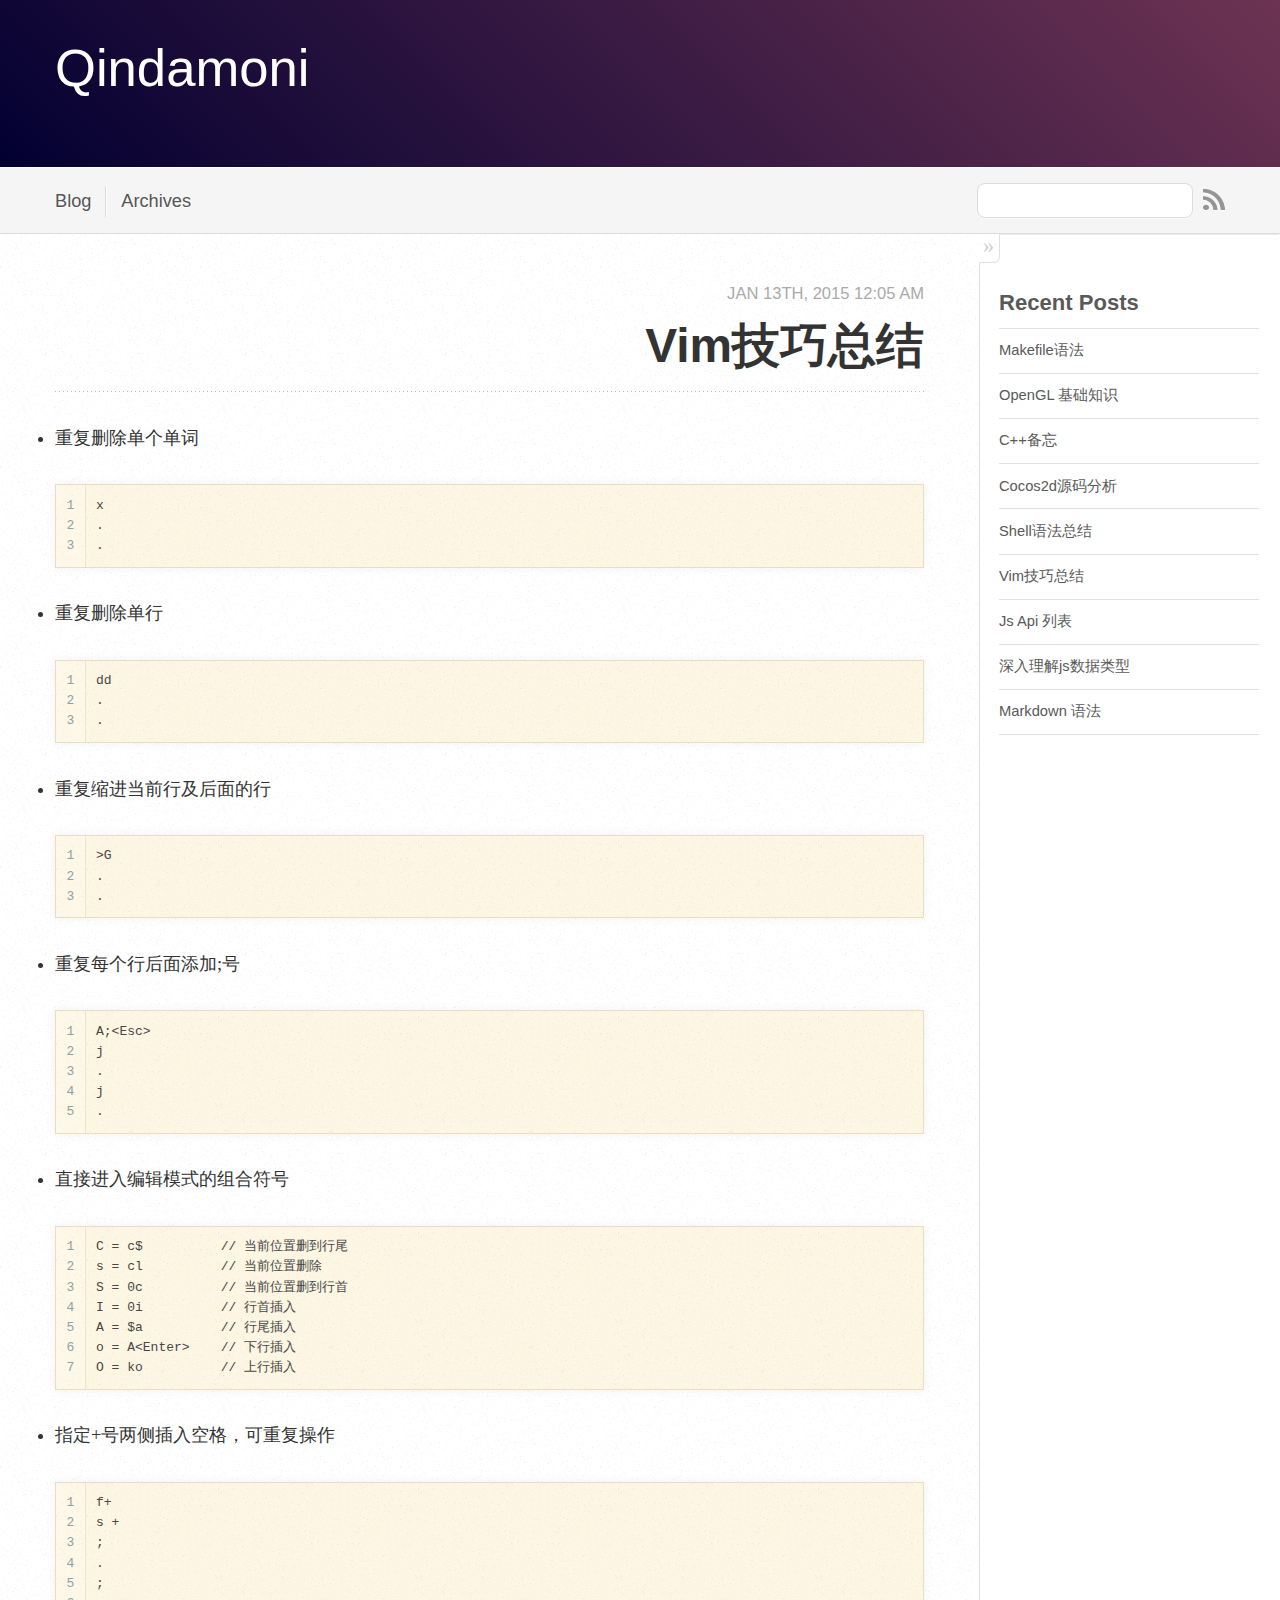
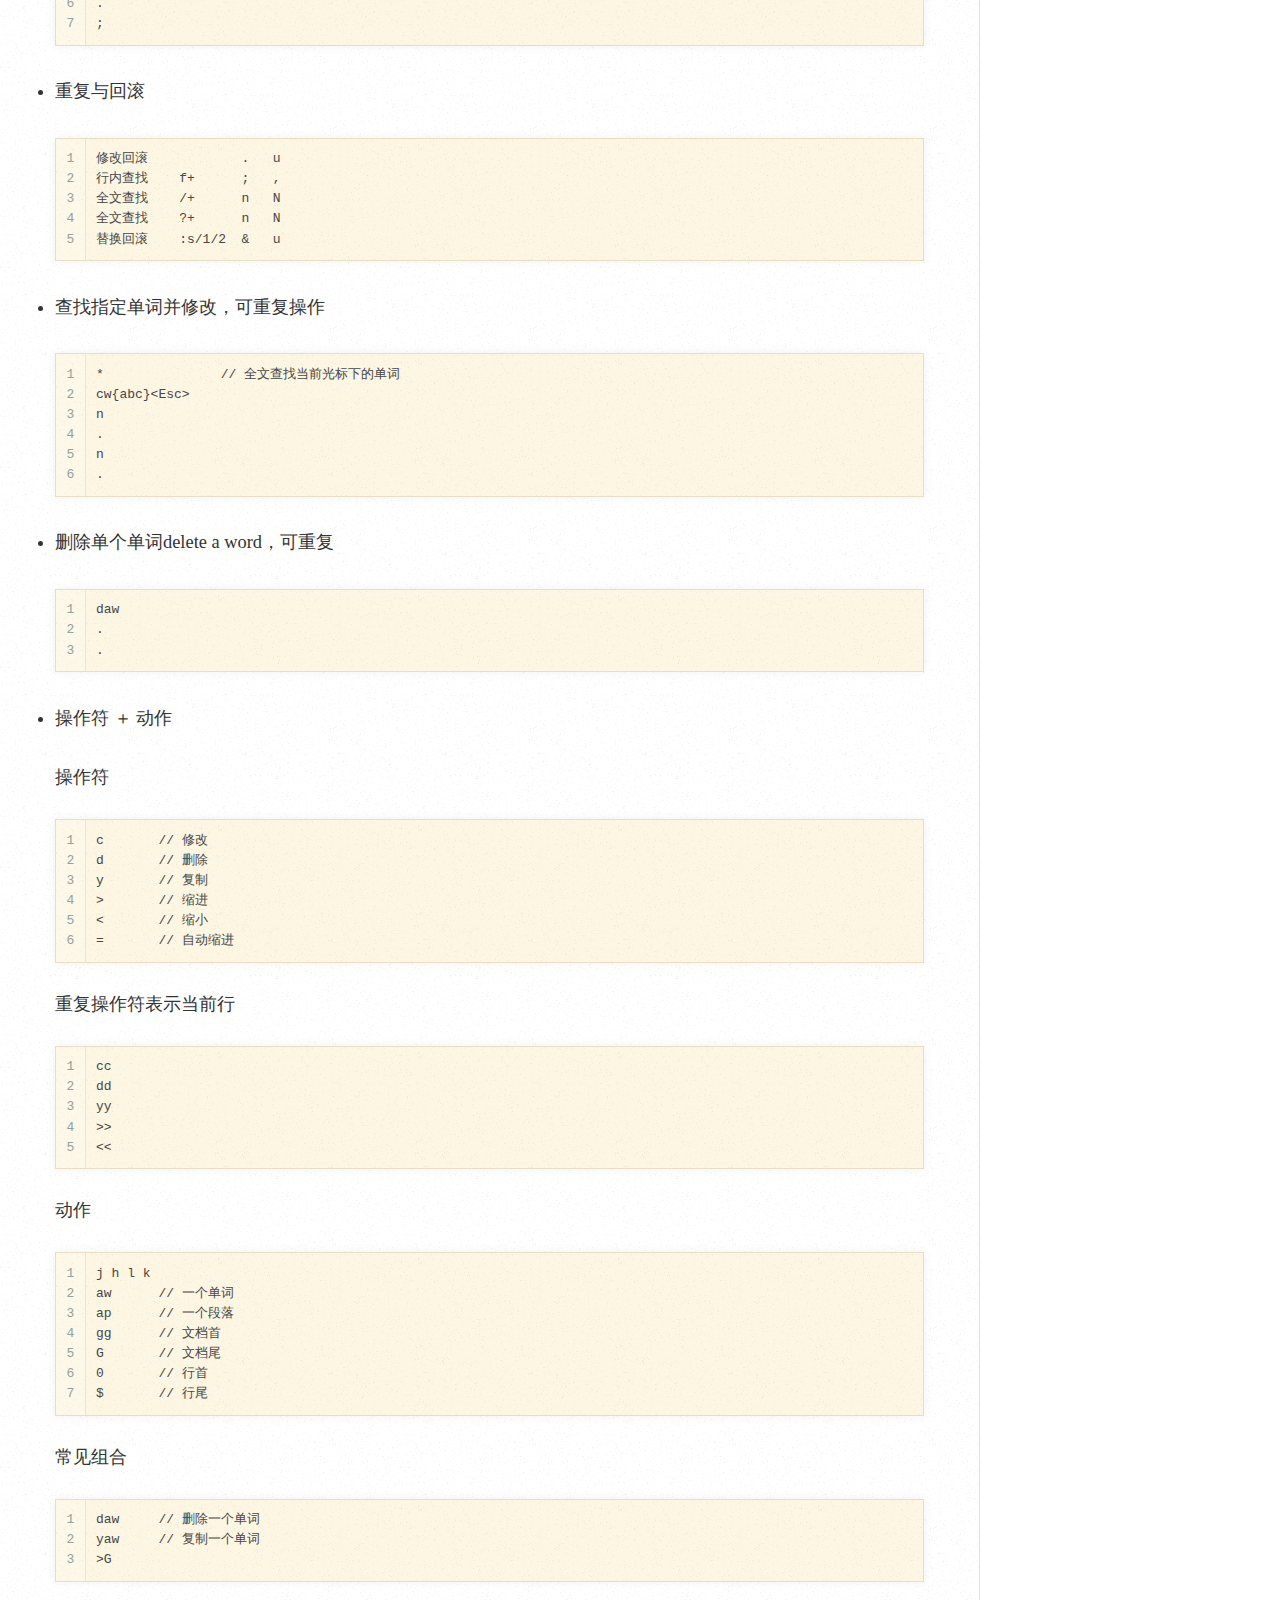
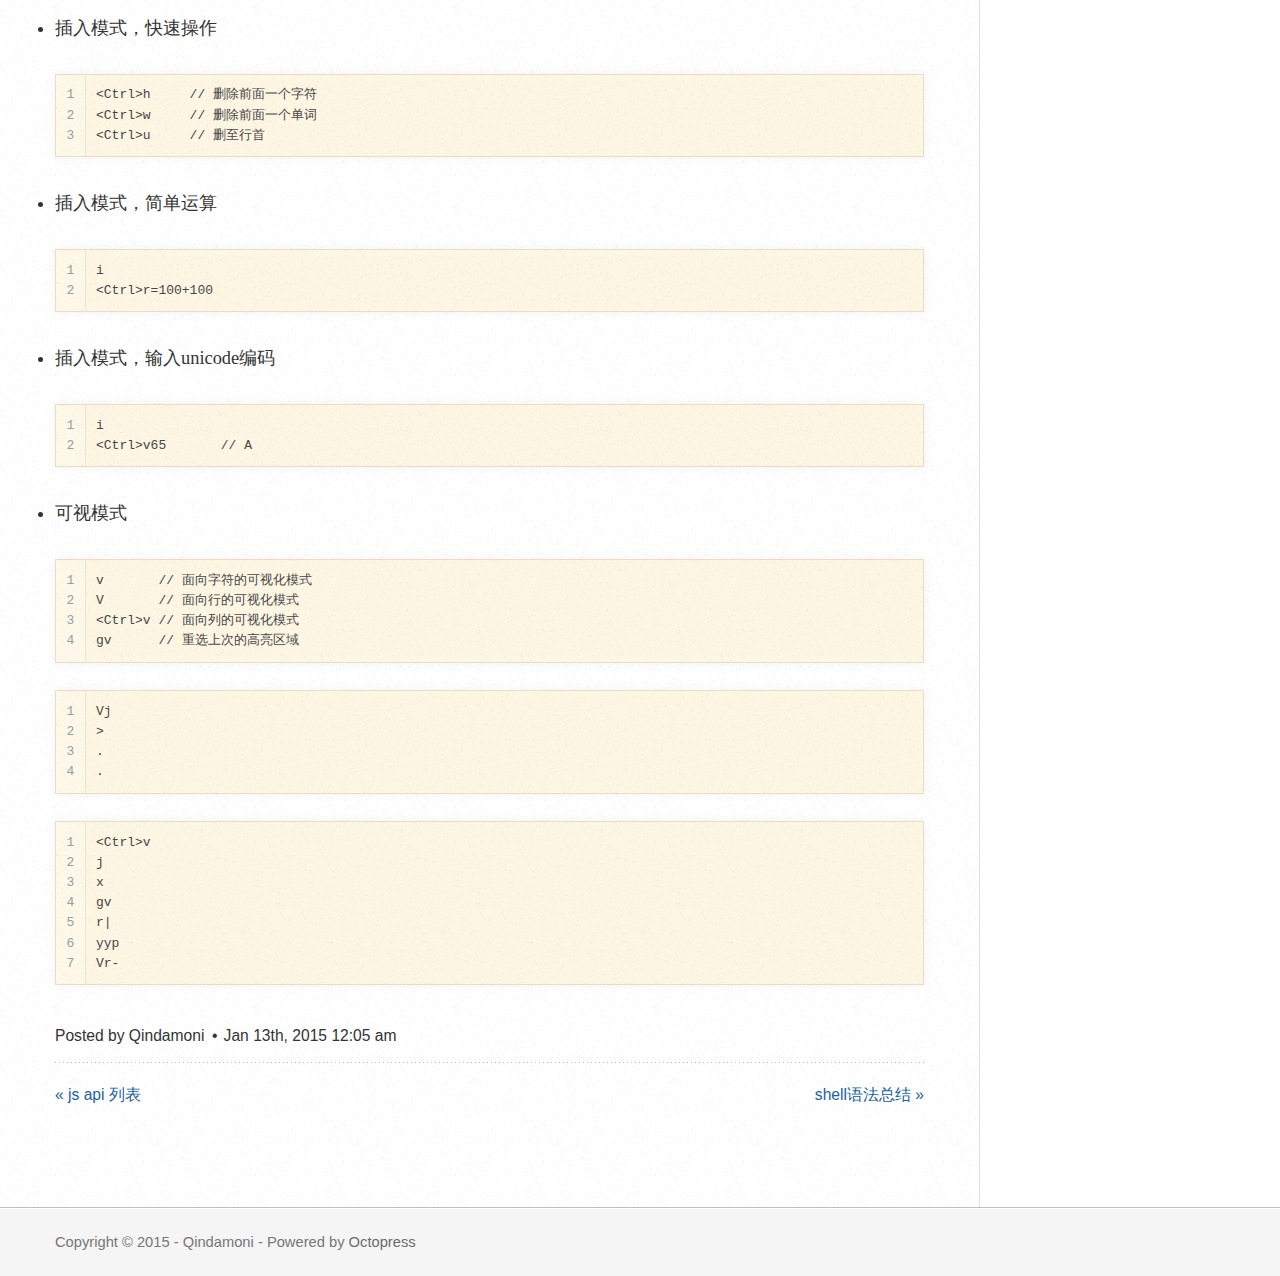
<file: blog/2015/01/13/vimji-qiao-zong-jie/index.html>
<!DOCTYPE html>
<!--[if IEMobile 7 ]><html class="no-js iem7"><![endif]-->
<!--[if lt IE 9]><html class="no-js lte-ie8"><![endif]-->
<!--[if (gt IE 8)|(gt IEMobile 7)|!(IEMobile)|!(IE)]><!--><html class="no-js" lang="en"><!--<![endif]-->
<head>
  <meta charset="utf-8">
  <title>Vim技巧总结 - Qindamoni</title>
  <meta name="author" content="Qindamoni">

  
  <meta name="description" content="重复删除单个单词 1
2
3
x
.
. 重复删除单行 1
2
3
dd
.
. 重复缩进当前行及后面的行 1
2
3
&gt;G
.
. 重复每个行后面添加;号 1
2
3
4
5
A;&lt;Esc&gt;
j
.
j
. 直接进入编辑模式的组合符号 1
2
3
4
5
6
7
C = c &hellip;">
  

  <!-- http://t.co/dKP3o1e -->
  <meta name="HandheldFriendly" content="True">
  <meta name="MobileOptimized" content="320">
  <meta name="viewport" content="width=device-width, initial-scale=1">

  
  <link rel="canonical" href="http://qindamoni.com/blog/2015/01/13/vimji-qiao-zong-jie">
  <link href="/favicon.png" rel="icon">
  <link href="/stylesheets/screen.css" media="screen, projection" rel="stylesheet" type="text/css">
  <link href="/atom.xml" rel="alternate" title="Qindamoni" type="application/atom+xml">
  <script src="/javascripts/modernizr-2.0.js"></script>
  <!-- qindamoni script src="//ajax.googleapis.com/ajax/libs/jquery/1.9.1/jquery.min.js"></script-->
  <script src="/javascripts/libs/jquery.min.js"></script>
  <script src="/javascripts/octopress.js" type="text/javascript"></script>
  <!--Fonts from Google"s Web font directory at http://google.com/webfonts -->
<!--qindamoni link href="//fonts.googleapis.com/css?family=PT+Serif:regular,italic,bold,bolditalic" rel="stylesheet" type="text/css"-->
<!--qindamoni link href="//fonts.googleapis.com/css?family=PT+Sans:regular,italic,bold,bolditalic" rel="stylesheet" type="text/css"-->

  

</head>

<body   >
  <header role="banner"><hgroup>
  <h1><a href="/">Qindamoni</a></h1>
  
    <h2>&nbsp;</h2>
  
</hgroup>

</header>
  <nav role="navigation"><ul class="subscription" data-subscription="rss">
  <li><a href="/atom.xml" rel="subscribe-rss" title="subscribe via RSS">RSS</a></li>
  
</ul>
  
<form action="https://www.google.com/search" method="get">
  <fieldset role="search">
    <input type="hidden" name="q" value="site:qindamoni.com" />
    <input class="search" type="text" name="q" results="0"/>
  </fieldset>
</form>
  
<ul class="main-navigation">
  <li><a href="/">Blog</a></li>
  <li><a href="/blog/archives">Archives</a></li>
</ul>

</nav>
  <div id="main">
    <div id="content">
      <div>
<article class="hentry" role="article">
  
  <header>
    
      <h1 class="entry-title">Vim技巧总结</h1>
    
    
      <p class="meta">
        




<time class='entry-date' datetime='2015-01-13T00:05:40+08:00'><span class='date'><span class='date-month'>Jan</span> <span class='date-day'>13</span><span class='date-suffix'>th</span>, <span class='date-year'>2015</span></span> <span class='time'>12:05 am</span></time>
        
      </p>
    
  </header>


<div class="entry-content"><ul>
<li>重复删除单个单词</li>
</ul>


<figure class='code'><div class="highlight"><table><tr><td class="gutter"><pre class="line-numbers"><span class='line-number'>1</span>
<span class='line-number'>2</span>
<span class='line-number'>3</span>
</pre></td><td class='code'><pre><code class=''><span class='line'>x
</span><span class='line'>.
</span><span class='line'>.</span></code></pre></td></tr></table></div></figure>


<ul>
<li>重复删除单行</li>
</ul>


<figure class='code'><div class="highlight"><table><tr><td class="gutter"><pre class="line-numbers"><span class='line-number'>1</span>
<span class='line-number'>2</span>
<span class='line-number'>3</span>
</pre></td><td class='code'><pre><code class=''><span class='line'>dd
</span><span class='line'>.
</span><span class='line'>.</span></code></pre></td></tr></table></div></figure>


<ul>
<li>重复缩进当前行及后面的行</li>
</ul>


<figure class='code'><div class="highlight"><table><tr><td class="gutter"><pre class="line-numbers"><span class='line-number'>1</span>
<span class='line-number'>2</span>
<span class='line-number'>3</span>
</pre></td><td class='code'><pre><code class=''><span class='line'>&gt;G
</span><span class='line'>.
</span><span class='line'>.</span></code></pre></td></tr></table></div></figure>




<!-- more -->


<ul>
<li>重复每个行后面添加;号</li>
</ul>


<figure class='code'><div class="highlight"><table><tr><td class="gutter"><pre class="line-numbers"><span class='line-number'>1</span>
<span class='line-number'>2</span>
<span class='line-number'>3</span>
<span class='line-number'>4</span>
<span class='line-number'>5</span>
</pre></td><td class='code'><pre><code class=''><span class='line'>A;&lt;Esc&gt;
</span><span class='line'>j
</span><span class='line'>.
</span><span class='line'>j
</span><span class='line'>.</span></code></pre></td></tr></table></div></figure>


<ul>
<li>直接进入编辑模式的组合符号</li>
</ul>


<figure class='code'><div class="highlight"><table><tr><td class="gutter"><pre class="line-numbers"><span class='line-number'>1</span>
<span class='line-number'>2</span>
<span class='line-number'>3</span>
<span class='line-number'>4</span>
<span class='line-number'>5</span>
<span class='line-number'>6</span>
<span class='line-number'>7</span>
</pre></td><td class='code'><pre><code class=''><span class='line'>C = c$          // 当前位置删到行尾 
</span><span class='line'>s = cl          // 当前位置删除
</span><span class='line'>S = 0c          // 当前位置删到行首
</span><span class='line'>I = 0i          // 行首插入
</span><span class='line'>A = $a          // 行尾插入
</span><span class='line'>o = A&lt;Enter&gt;    // 下行插入
</span><span class='line'>O = ko          // 上行插入</span></code></pre></td></tr></table></div></figure>


<ul>
<li>指定+号两侧插入空格，可重复操作</li>
</ul>


<figure class='code'><div class="highlight"><table><tr><td class="gutter"><pre class="line-numbers"><span class='line-number'>1</span>
<span class='line-number'>2</span>
<span class='line-number'>3</span>
<span class='line-number'>4</span>
<span class='line-number'>5</span>
<span class='line-number'>6</span>
<span class='line-number'>7</span>
</pre></td><td class='code'><pre><code class=''><span class='line'>f+
</span><span class='line'>s + 
</span><span class='line'>;
</span><span class='line'>.
</span><span class='line'>;
</span><span class='line'>.
</span><span class='line'>;</span></code></pre></td></tr></table></div></figure>


<ul>
<li>重复与回滚</li>
</ul>


<figure class='code'><div class="highlight"><table><tr><td class="gutter"><pre class="line-numbers"><span class='line-number'>1</span>
<span class='line-number'>2</span>
<span class='line-number'>3</span>
<span class='line-number'>4</span>
<span class='line-number'>5</span>
</pre></td><td class='code'><pre><code class=''><span class='line'>修改回滚            .   u
</span><span class='line'>行内查找    f+      ;   ,
</span><span class='line'>全文查找    /+      n   N
</span><span class='line'>全文查找    ?+      n   N
</span><span class='line'>替换回滚    :s/1/2  &   u</span></code></pre></td></tr></table></div></figure>


<ul>
<li>查找指定单词并修改，可重复操作</li>
</ul>


<figure class='code'><div class="highlight"><table><tr><td class="gutter"><pre class="line-numbers"><span class='line-number'>1</span>
<span class='line-number'>2</span>
<span class='line-number'>3</span>
<span class='line-number'>4</span>
<span class='line-number'>5</span>
<span class='line-number'>6</span>
</pre></td><td class='code'><pre><code class=''><span class='line'>*               // 全文查找当前光标下的单词
</span><span class='line'>cw{abc}&lt;Esc&gt;
</span><span class='line'>n
</span><span class='line'>.
</span><span class='line'>n
</span><span class='line'>.</span></code></pre></td></tr></table></div></figure>


<ul>
<li>删除单个单词delete a word，可重复</li>
</ul>


<figure class='code'><div class="highlight"><table><tr><td class="gutter"><pre class="line-numbers"><span class='line-number'>1</span>
<span class='line-number'>2</span>
<span class='line-number'>3</span>
</pre></td><td class='code'><pre><code class=''><span class='line'>daw
</span><span class='line'>.
</span><span class='line'>.</span></code></pre></td></tr></table></div></figure>


<ul>
<li>操作符 ＋ 动作</li>
</ul>


<p>操作符</p>

<figure class='code'><div class="highlight"><table><tr><td class="gutter"><pre class="line-numbers"><span class='line-number'>1</span>
<span class='line-number'>2</span>
<span class='line-number'>3</span>
<span class='line-number'>4</span>
<span class='line-number'>5</span>
<span class='line-number'>6</span>
</pre></td><td class='code'><pre><code class=''><span class='line'>c       // 修改
</span><span class='line'>d       // 删除
</span><span class='line'>y       // 复制
</span><span class='line'>&gt;       // 缩进
</span><span class='line'>&lt;       // 缩小
</span><span class='line'>=       // 自动缩进</span></code></pre></td></tr></table></div></figure>


<p>重复操作符表示当前行</p>

<figure class='code'><div class="highlight"><table><tr><td class="gutter"><pre class="line-numbers"><span class='line-number'>1</span>
<span class='line-number'>2</span>
<span class='line-number'>3</span>
<span class='line-number'>4</span>
<span class='line-number'>5</span>
</pre></td><td class='code'><pre><code class=''><span class='line'>cc
</span><span class='line'>dd
</span><span class='line'>yy
</span><span class='line'>&gt;&gt;
</span><span class='line'>&lt;&lt;</span></code></pre></td></tr></table></div></figure>


<p>动作</p>

<figure class='code'><div class="highlight"><table><tr><td class="gutter"><pre class="line-numbers"><span class='line-number'>1</span>
<span class='line-number'>2</span>
<span class='line-number'>3</span>
<span class='line-number'>4</span>
<span class='line-number'>5</span>
<span class='line-number'>6</span>
<span class='line-number'>7</span>
</pre></td><td class='code'><pre><code class=''><span class='line'>j h l k
</span><span class='line'>aw      // 一个单词
</span><span class='line'>ap      // 一个段落
</span><span class='line'>gg      // 文档首
</span><span class='line'>G       // 文档尾
</span><span class='line'>0       // 行首
</span><span class='line'>$       // 行尾</span></code></pre></td></tr></table></div></figure>


<p>常见组合</p>

<figure class='code'><div class="highlight"><table><tr><td class="gutter"><pre class="line-numbers"><span class='line-number'>1</span>
<span class='line-number'>2</span>
<span class='line-number'>3</span>
</pre></td><td class='code'><pre><code class=''><span class='line'>daw     // 删除一个单词
</span><span class='line'>yaw     // 复制一个单词
</span><span class='line'>&gt;G</span></code></pre></td></tr></table></div></figure>


<ul>
<li>插入模式，快速操作</li>
</ul>


<figure class='code'><div class="highlight"><table><tr><td class="gutter"><pre class="line-numbers"><span class='line-number'>1</span>
<span class='line-number'>2</span>
<span class='line-number'>3</span>
</pre></td><td class='code'><pre><code class=''><span class='line'>&lt;Ctrl&gt;h     // 删除前面一个字符
</span><span class='line'>&lt;Ctrl&gt;w     // 删除前面一个单词
</span><span class='line'>&lt;Ctrl&gt;u     // 删至行首</span></code></pre></td></tr></table></div></figure>


<ul>
<li>插入模式，简单运算</li>
</ul>


<figure class='code'><div class="highlight"><table><tr><td class="gutter"><pre class="line-numbers"><span class='line-number'>1</span>
<span class='line-number'>2</span>
</pre></td><td class='code'><pre><code class=''><span class='line'>i
</span><span class='line'>&lt;Ctrl&gt;r=100+100</span></code></pre></td></tr></table></div></figure>


<ul>
<li>插入模式，输入unicode编码</li>
</ul>


<figure class='code'><div class="highlight"><table><tr><td class="gutter"><pre class="line-numbers"><span class='line-number'>1</span>
<span class='line-number'>2</span>
</pre></td><td class='code'><pre><code class=''><span class='line'>i
</span><span class='line'>&lt;Ctrl&gt;v65       // A</span></code></pre></td></tr></table></div></figure>


<ul>
<li>可视模式</li>
</ul>


<figure class='code'><div class="highlight"><table><tr><td class="gutter"><pre class="line-numbers"><span class='line-number'>1</span>
<span class='line-number'>2</span>
<span class='line-number'>3</span>
<span class='line-number'>4</span>
</pre></td><td class='code'><pre><code class=''><span class='line'>v       // 面向字符的可视化模式
</span><span class='line'>V       // 面向行的可视化模式
</span><span class='line'>&lt;Ctrl&gt;v // 面向列的可视化模式
</span><span class='line'>gv      // 重选上次的高亮区域</span></code></pre></td></tr></table></div></figure>




<figure class='code'><div class="highlight"><table><tr><td class="gutter"><pre class="line-numbers"><span class='line-number'>1</span>
<span class='line-number'>2</span>
<span class='line-number'>3</span>
<span class='line-number'>4</span>
</pre></td><td class='code'><pre><code class=''><span class='line'>Vj
</span><span class='line'>&gt;
</span><span class='line'>.
</span><span class='line'>.</span></code></pre></td></tr></table></div></figure>




<figure class='code'><div class="highlight"><table><tr><td class="gutter"><pre class="line-numbers"><span class='line-number'>1</span>
<span class='line-number'>2</span>
<span class='line-number'>3</span>
<span class='line-number'>4</span>
<span class='line-number'>5</span>
<span class='line-number'>6</span>
<span class='line-number'>7</span>
</pre></td><td class='code'><pre><code class=''><span class='line'>&lt;Ctrl&gt;v
</span><span class='line'>j
</span><span class='line'>x 
</span><span class='line'>gv
</span><span class='line'>r|
</span><span class='line'>yyp
</span><span class='line'>Vr-</span></code></pre></td></tr></table></div></figure>

</div>


  <footer>
    <p class="meta">
      
  

<span class="byline author vcard">Posted by <span class="fn">Qindamoni</span></span>

      




<time class='entry-date' datetime='2015-01-13T00:05:40+08:00'><span class='date'><span class='date-month'>Jan</span> <span class='date-day'>13</span><span class='date-suffix'>th</span>, <span class='date-year'>2015</span></span> <span class='time'>12:05 am</span></time>
      


    </p>
    
      <div class="sharing">
  
  
  
</div>

    
    <p class="meta">
      
        <a class="basic-alignment left" href="/blog/2014/12/20/js-api-lie-biao/" title="Previous Post: js api 列表">&laquo; js api 列表</a>
      
      
        <a class="basic-alignment right" href="/blog/2015/03/31/shellyu-fa-zong-jie/" title="Next Post: shell语法总结">shell语法总结 &raquo;</a>
      
    </p>
  </footer>
</article>

</div>

<aside class="sidebar">
  
    <section>
  <h1>Recent Posts</h1>
  <ul id="recent_posts">
    
      <li class="post">
        <a href="/blog/2015/05/01/makefileyu-fa/">Makefile语法</a>
      </li>
    
      <li class="post">
        <a href="/blog/2015/04/14/opengl-ji-chu-zhi-shi/">OpenGL 基础知识</a>
      </li>
    
      <li class="post">
        <a href="/blog/2015/04/02/c-plus-plus-bei-wang/">C++备忘</a>
      </li>
    
      <li class="post">
        <a href="/blog/2015/04/01/cocos2dyuan-ma-fen-xi/">Cocos2d源码分析</a>
      </li>
    
      <li class="post">
        <a href="/blog/2015/03/31/shellyu-fa-zong-jie/">Shell语法总结</a>
      </li>
    
      <li class="post">
        <a href="/blog/2015/01/13/vimji-qiao-zong-jie/">Vim技巧总结</a>
      </li>
    
      <li class="post">
        <a href="/blog/2014/12/20/js-api-lie-biao/">Js Api 列表</a>
      </li>
    
      <li class="post">
        <a href="/blog/2014/12/20/shen-ru-li-jie-jsshu-ju-lei-xing/">深入理解js数据类型</a>
      </li>
    
      <li class="post">
        <a href="/blog/2014/12/17/markdown-yu-fa/">Markdown 语法</a>
      </li>
    
  </ul>
</section>





  
</aside>


    </div>
  </div>
  <footer role="contentinfo"><p>
  Copyright &copy; 2015 - Qindamoni -
  <span class="credit">Powered by <a href="http://octopress.org">Octopress</a></span>
</p>

</footer>
  











</body>
</html>
</file>
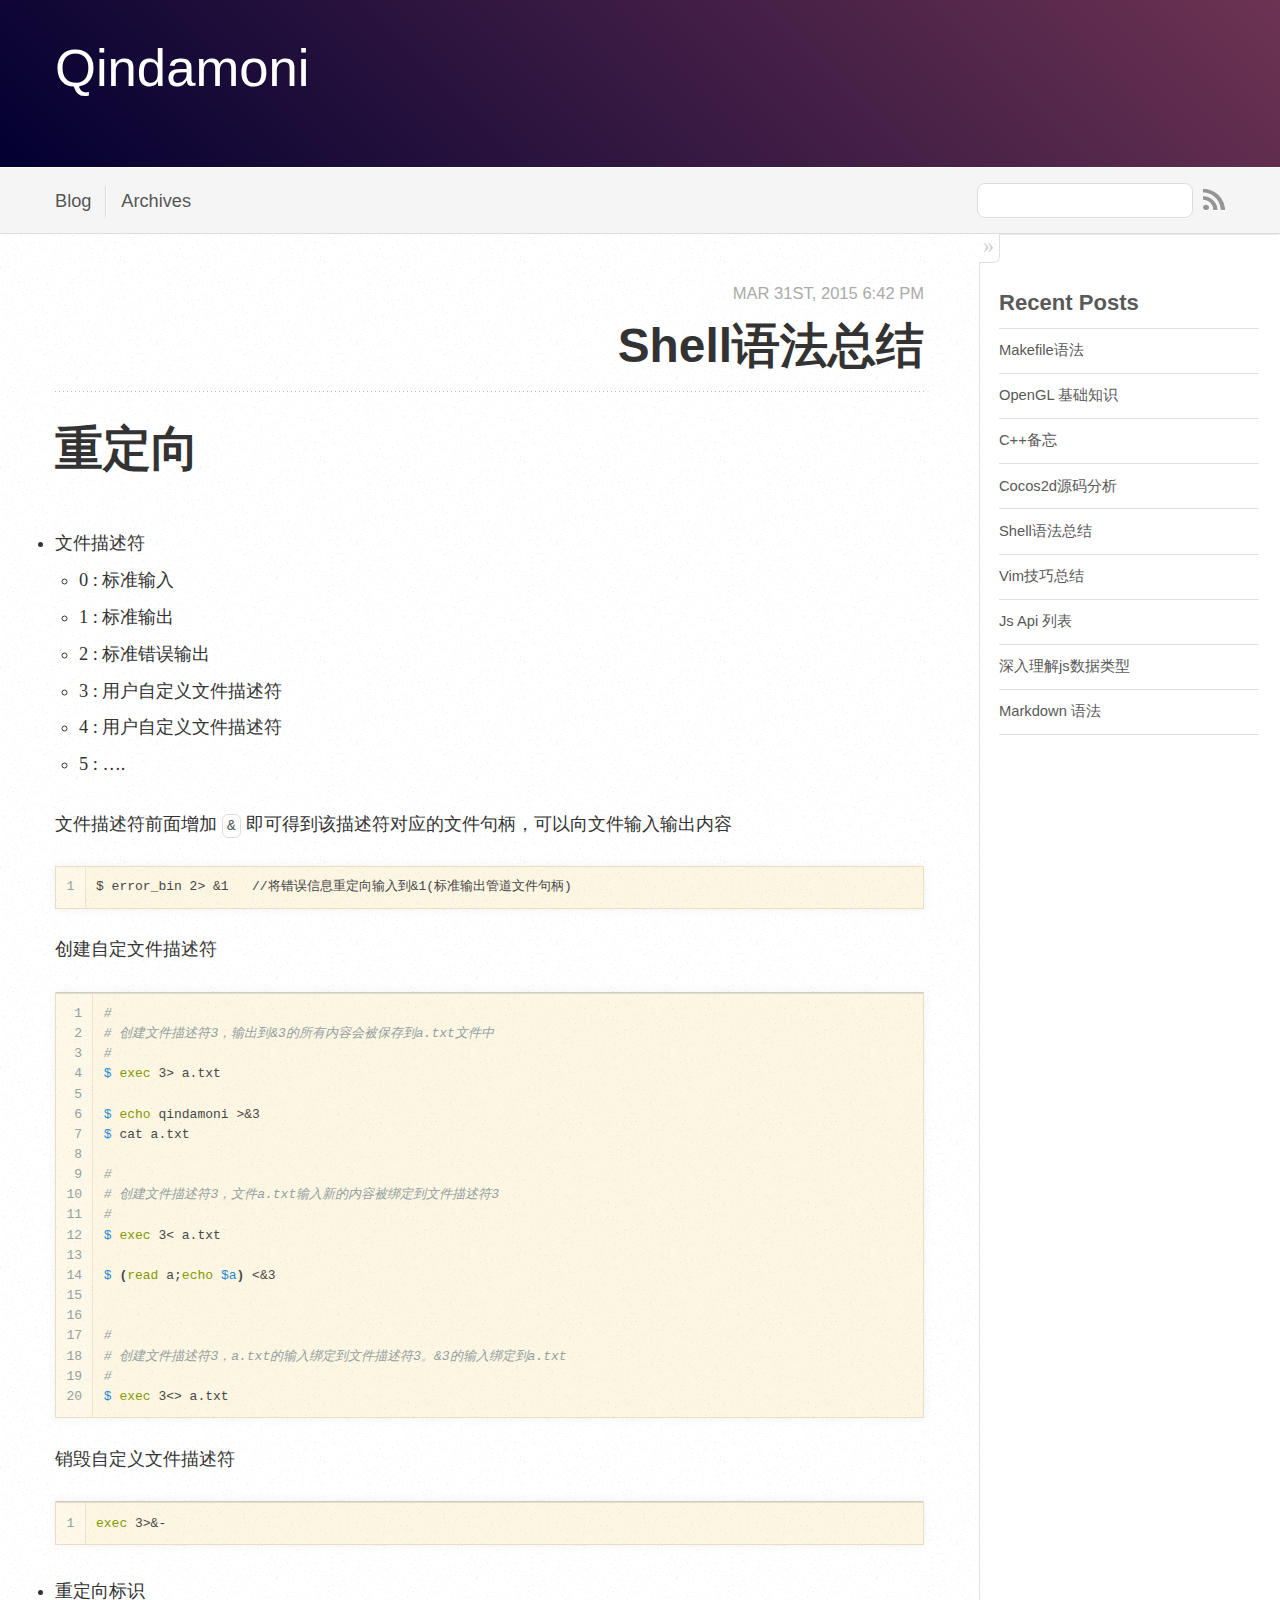
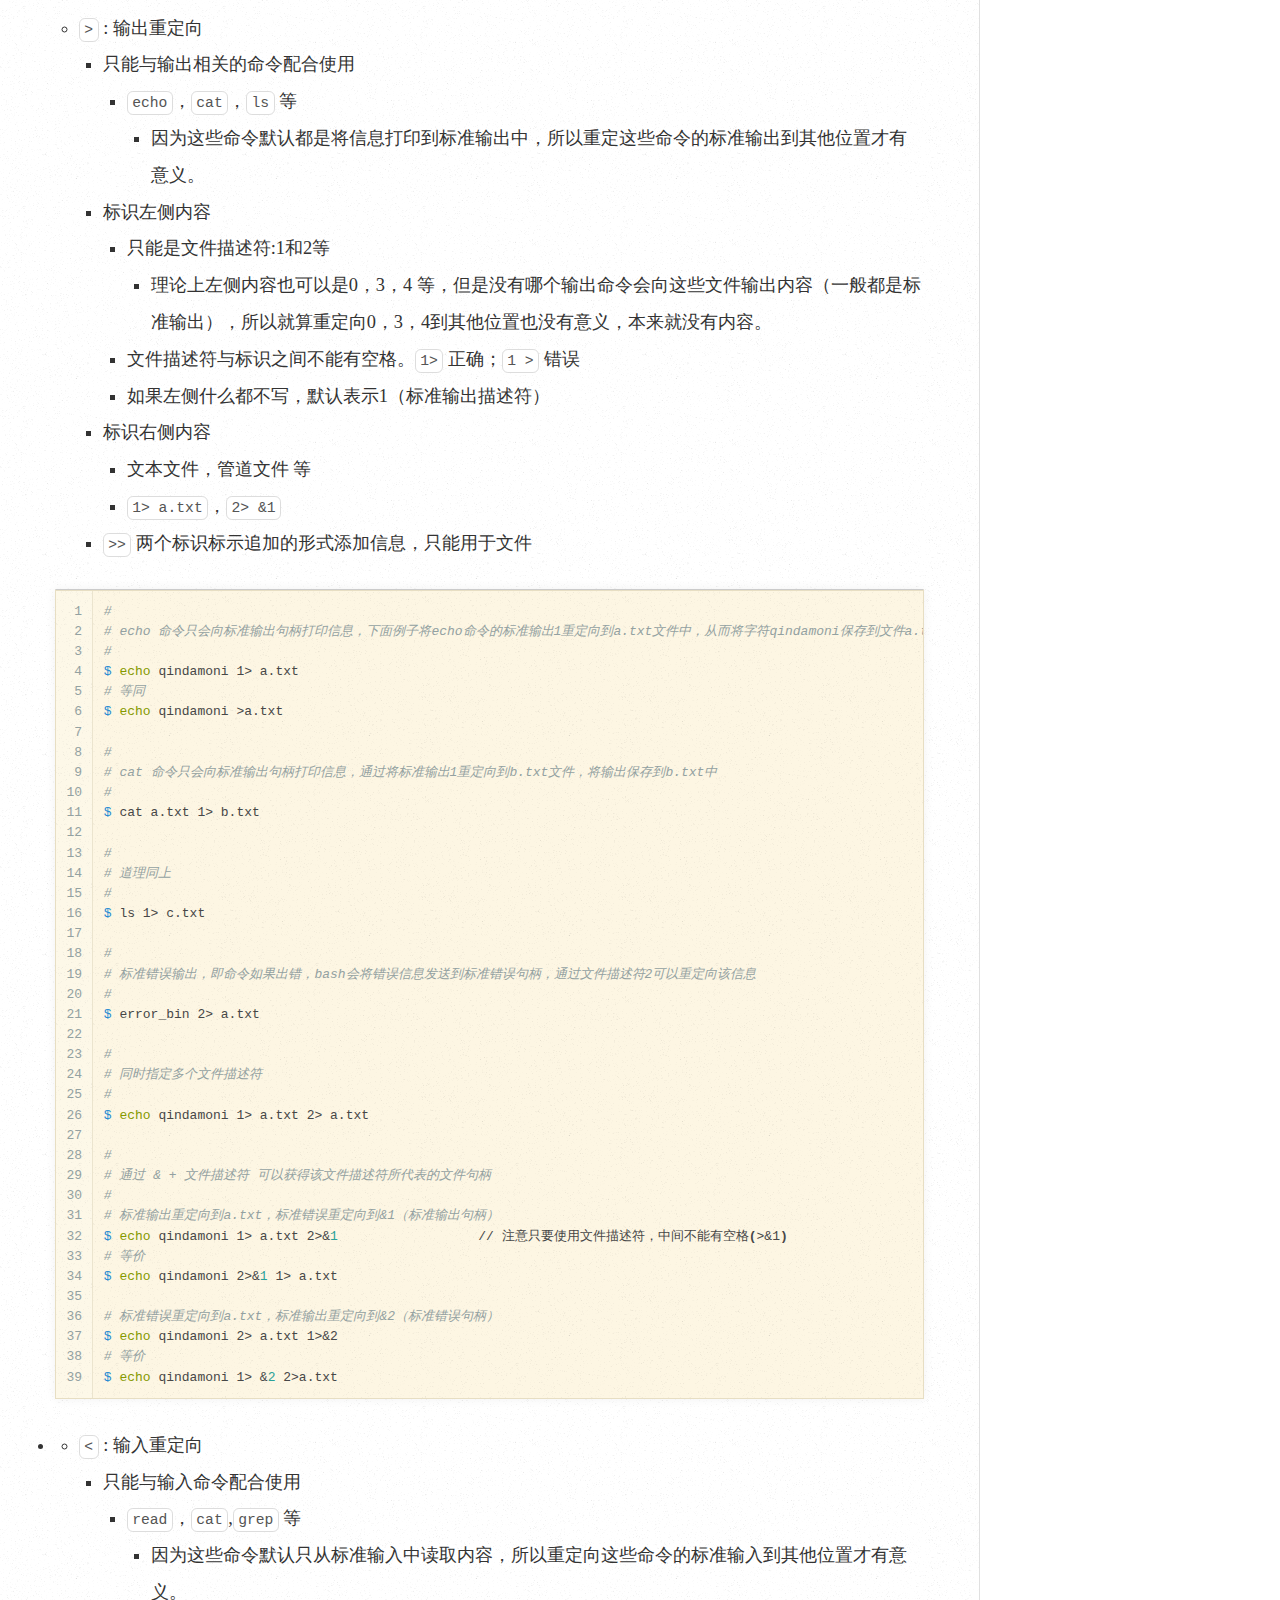
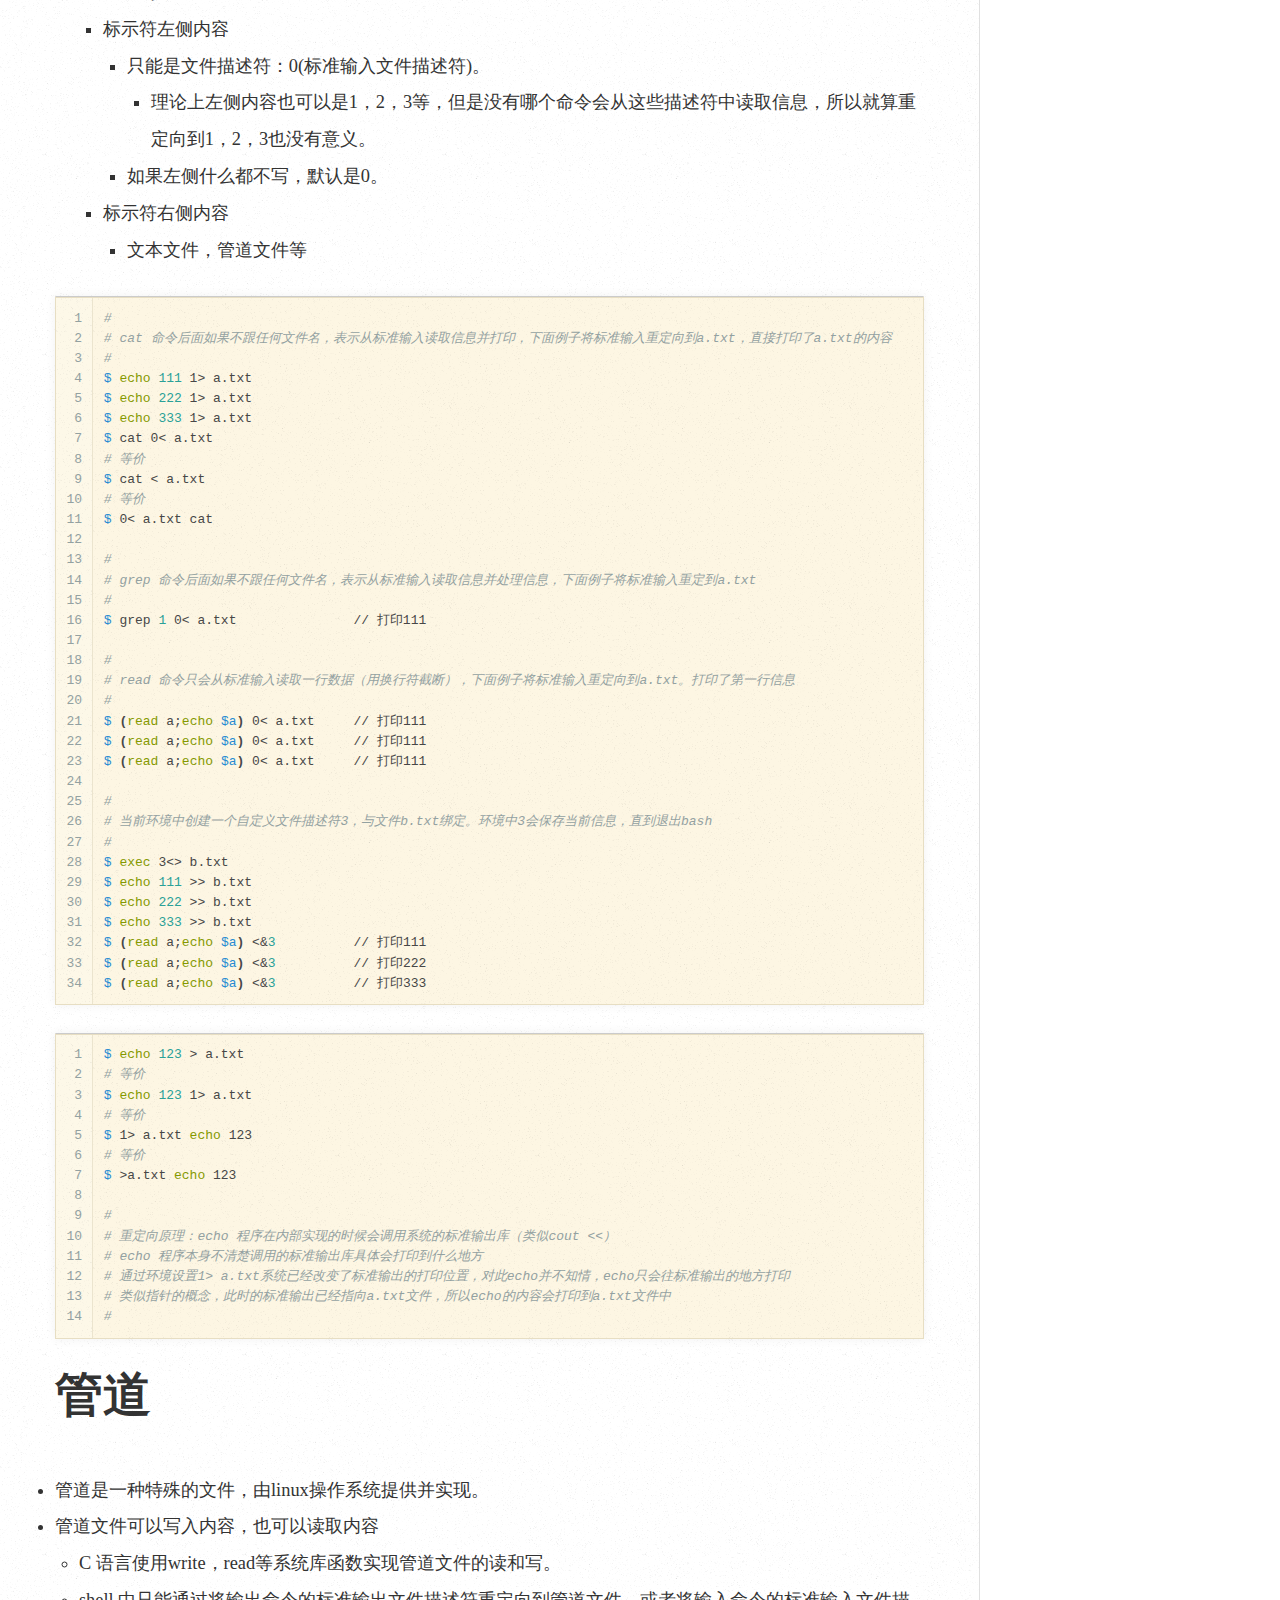
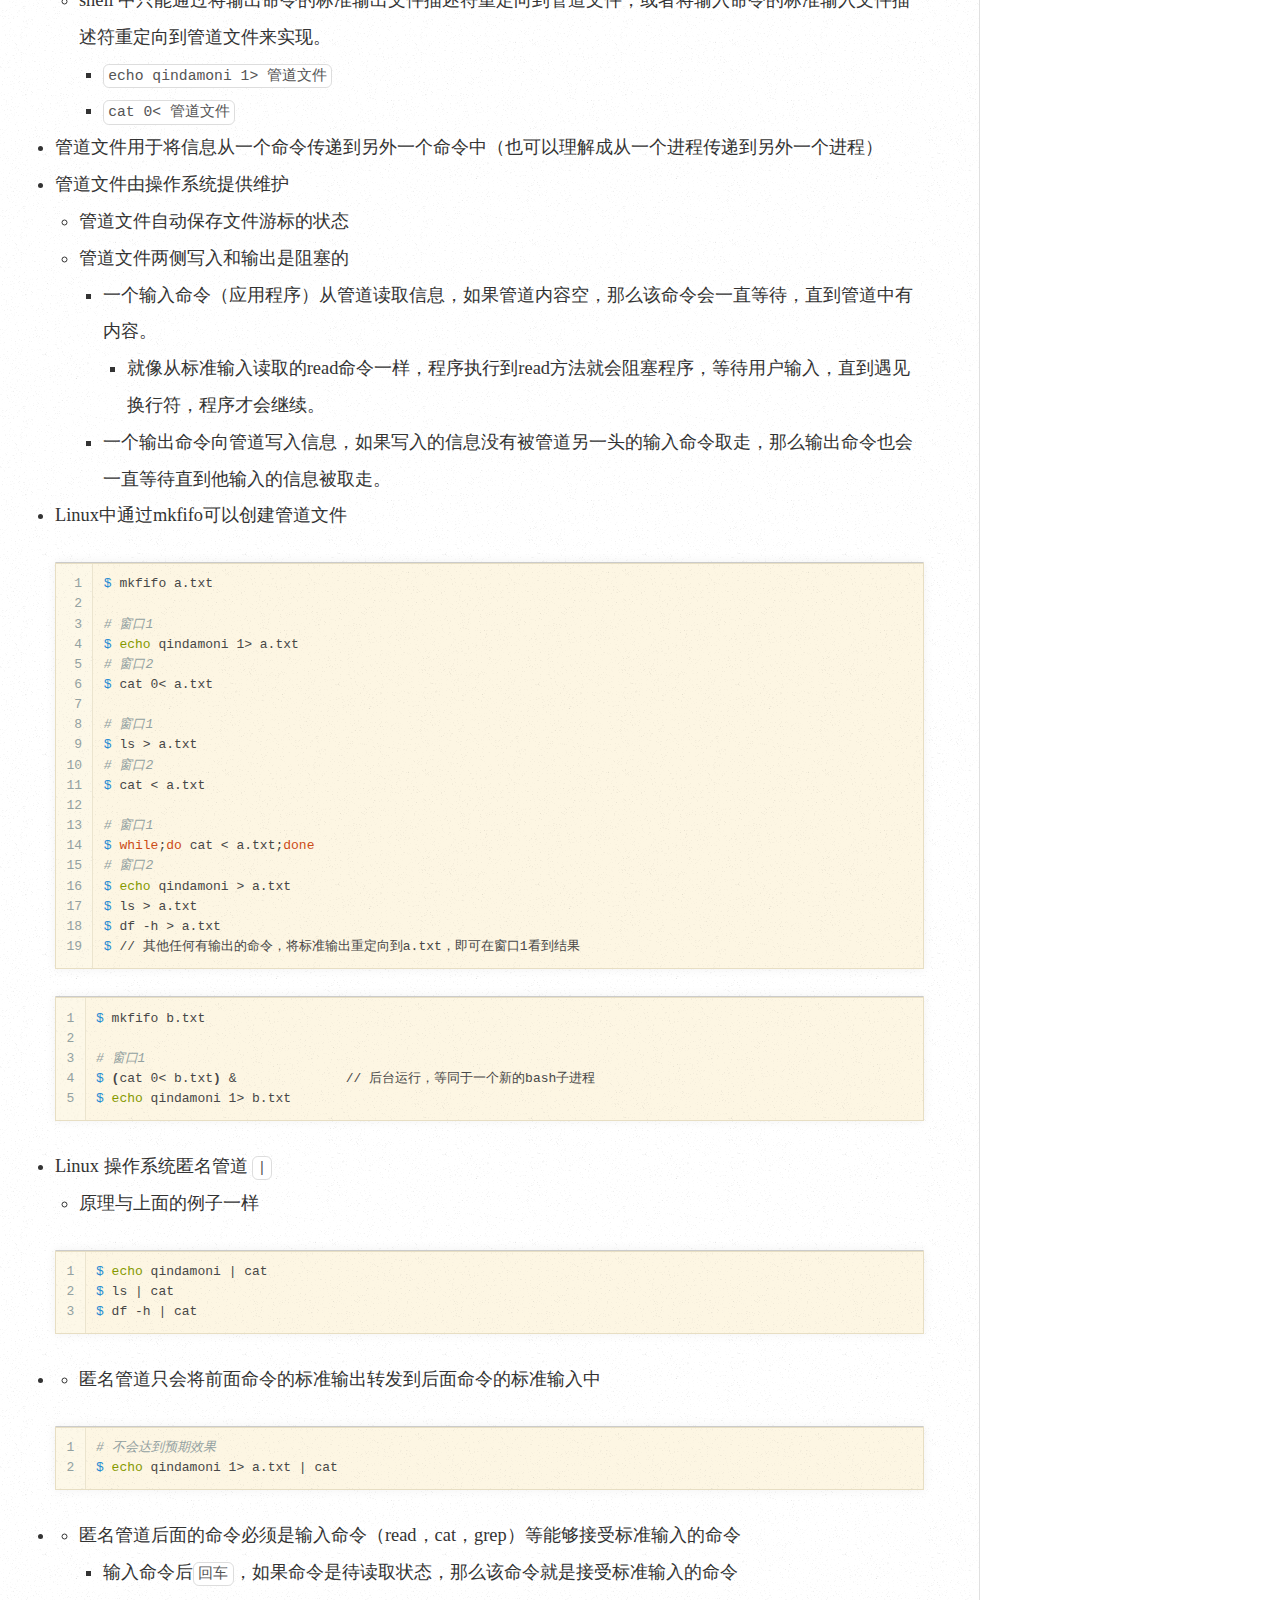
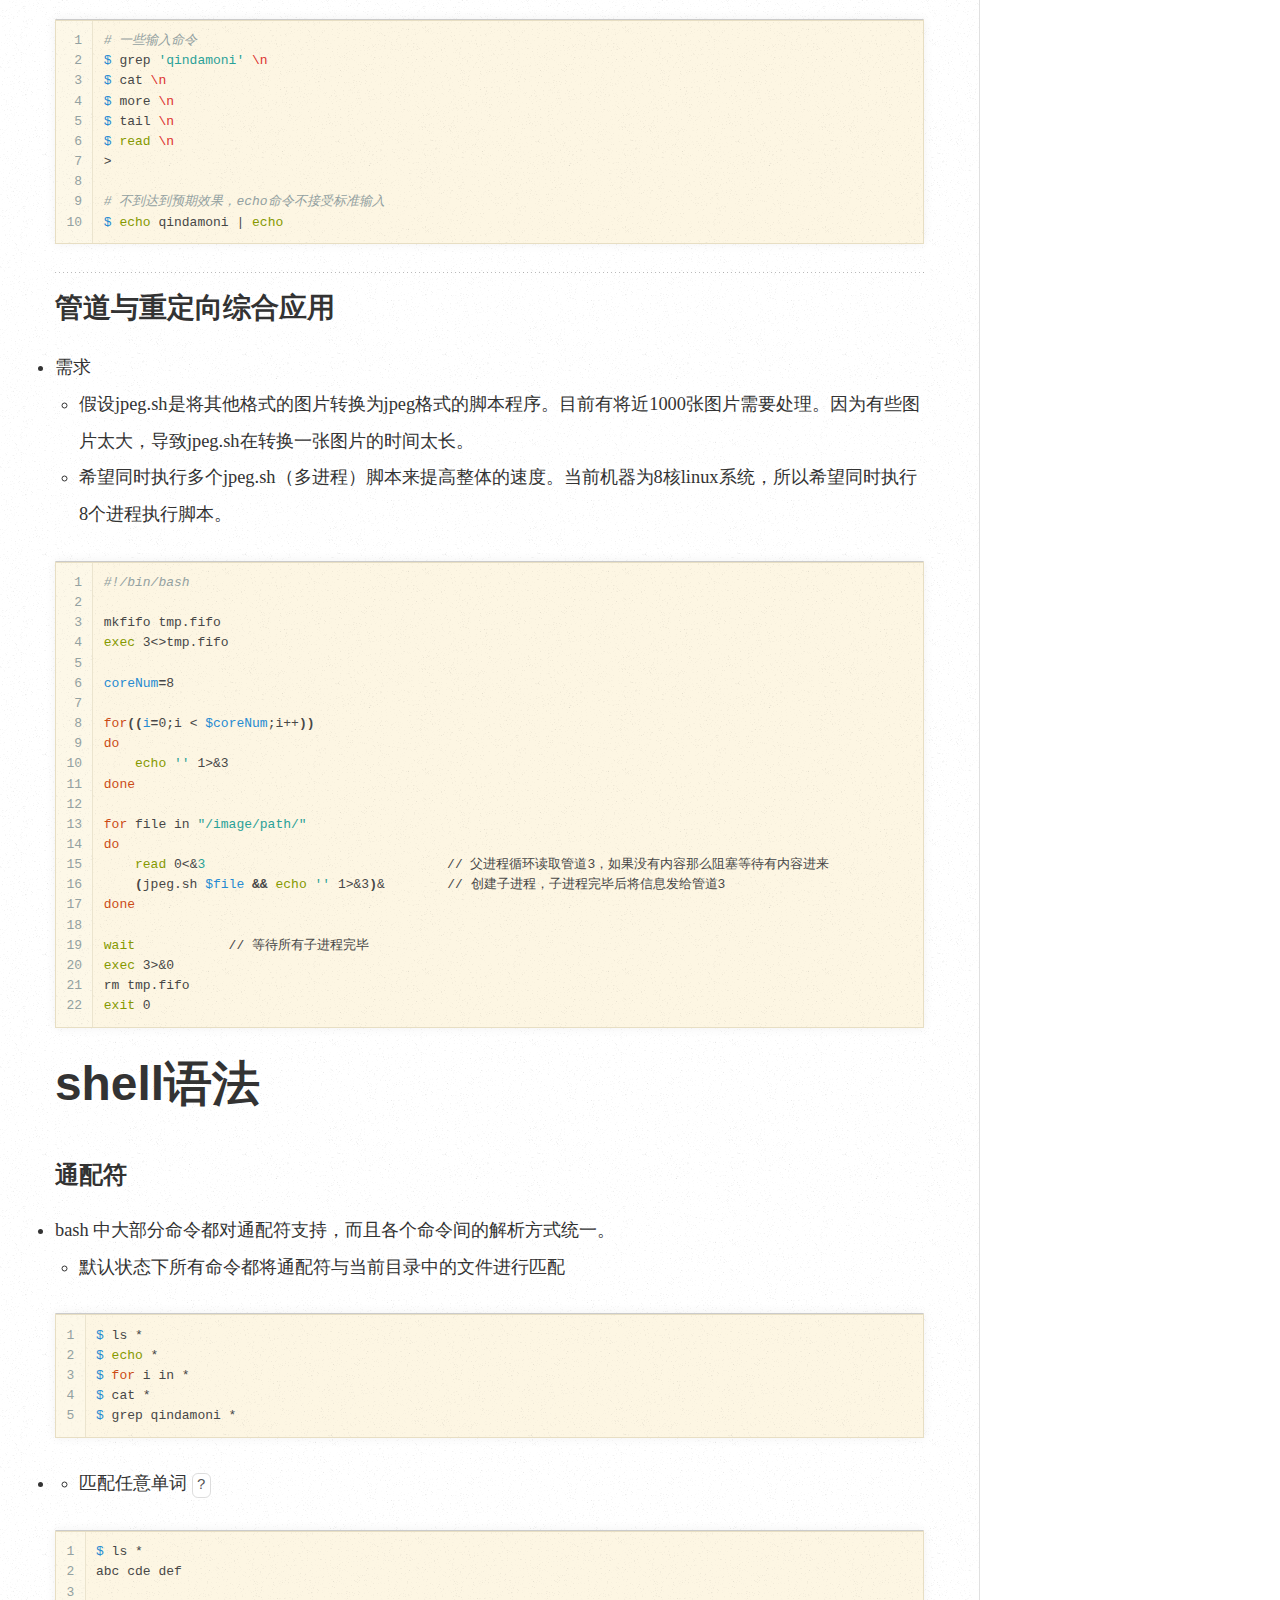
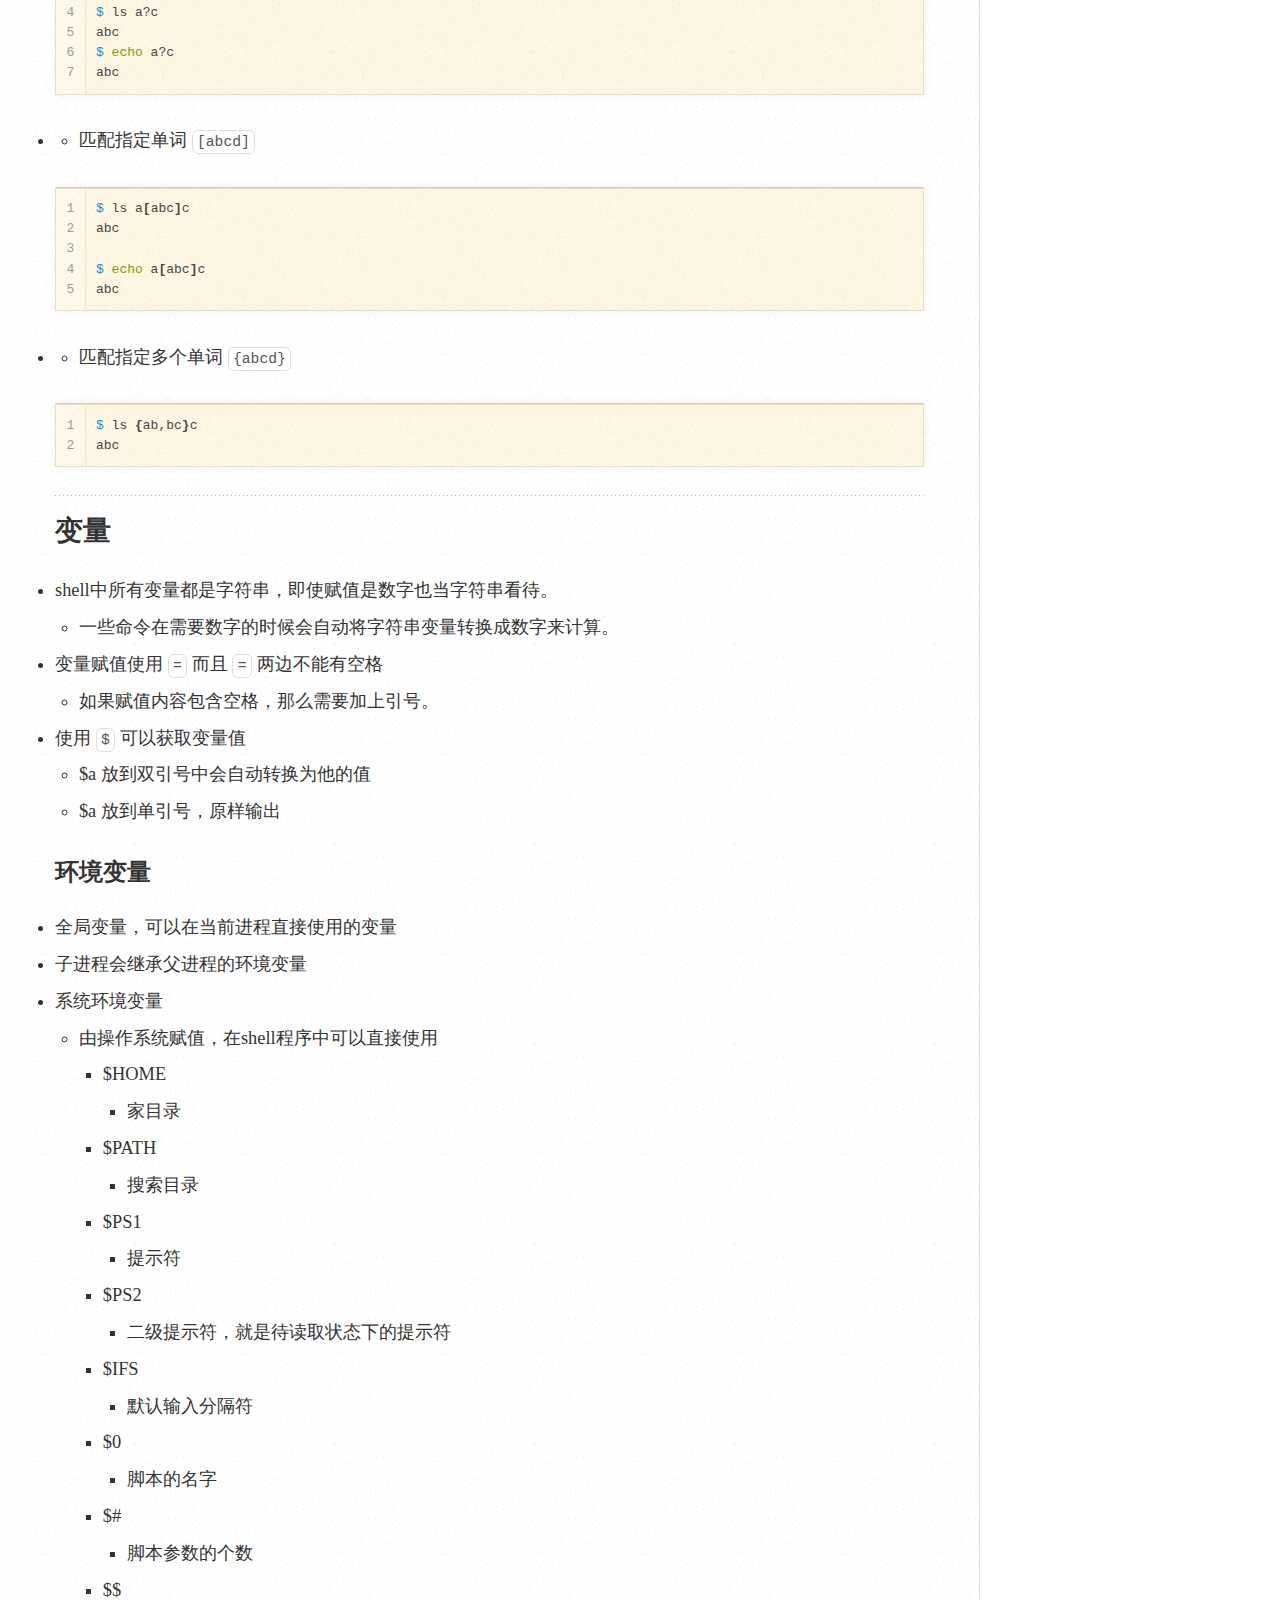
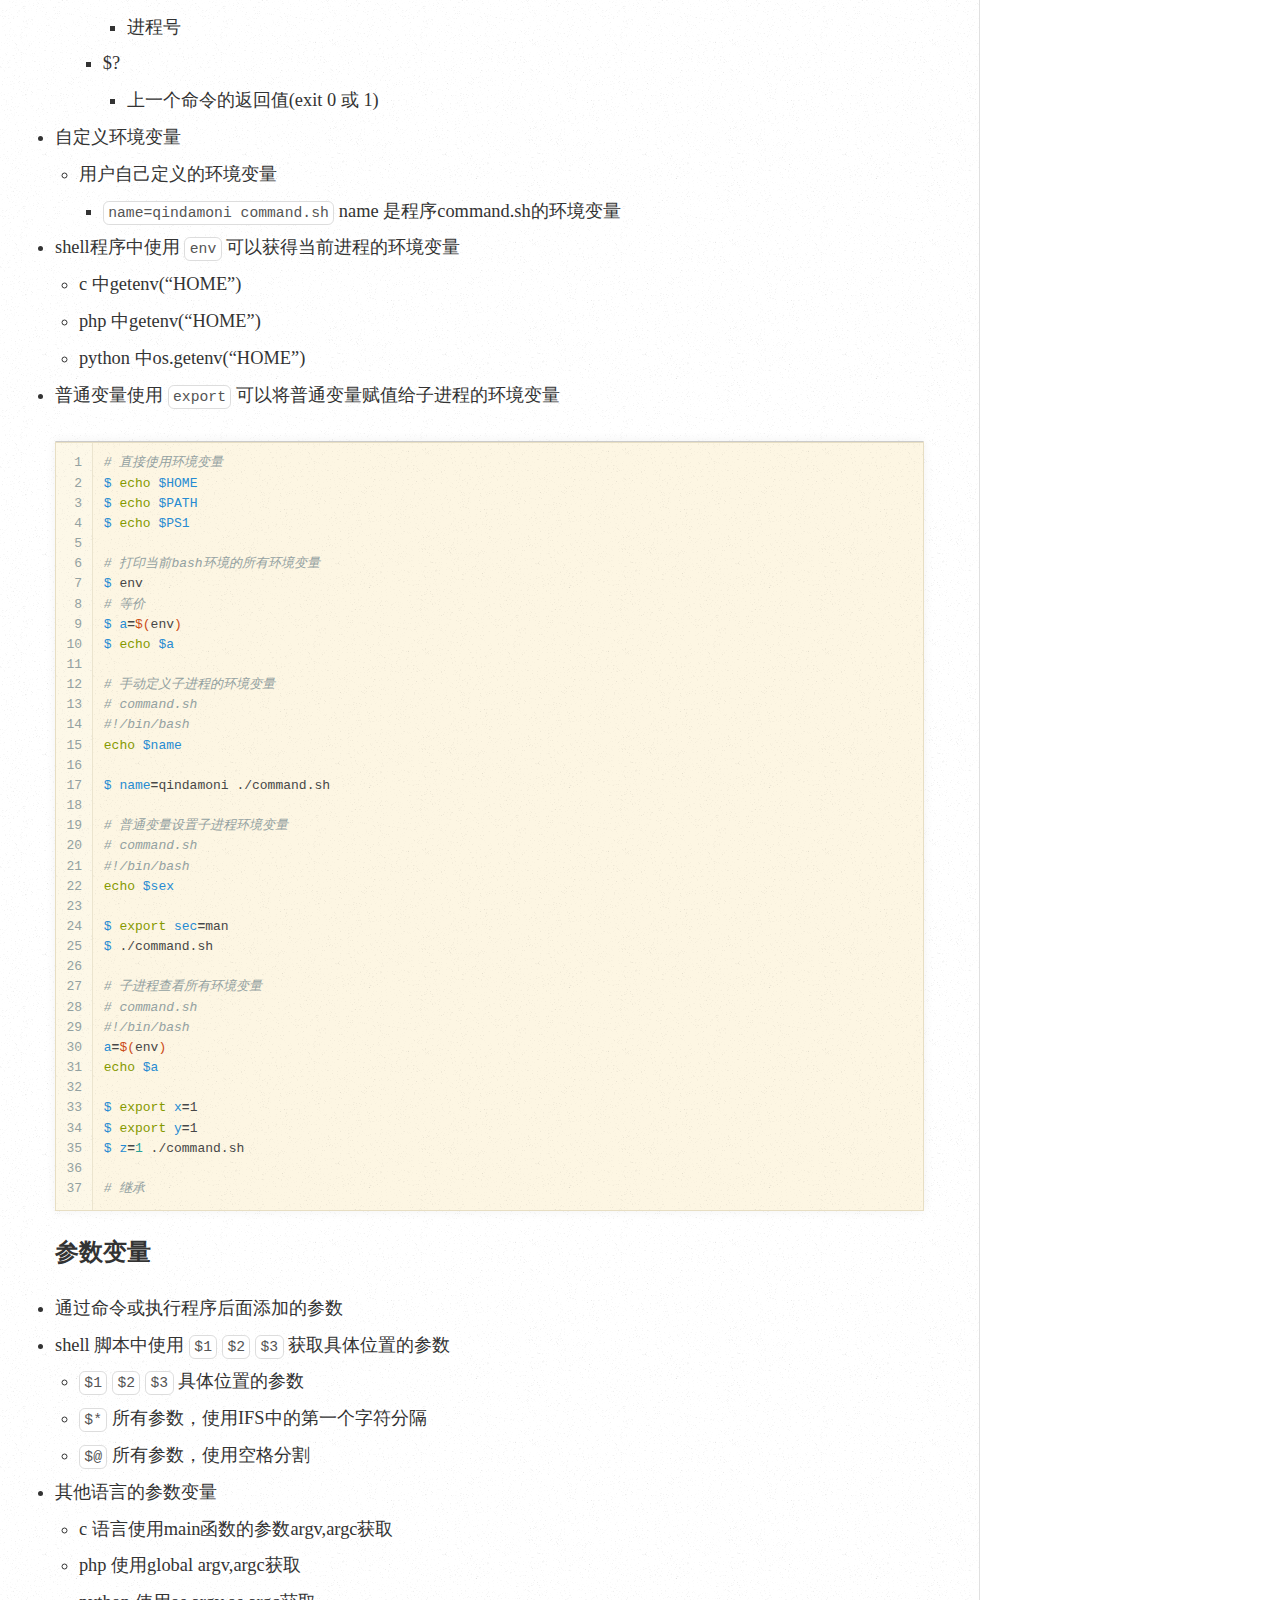
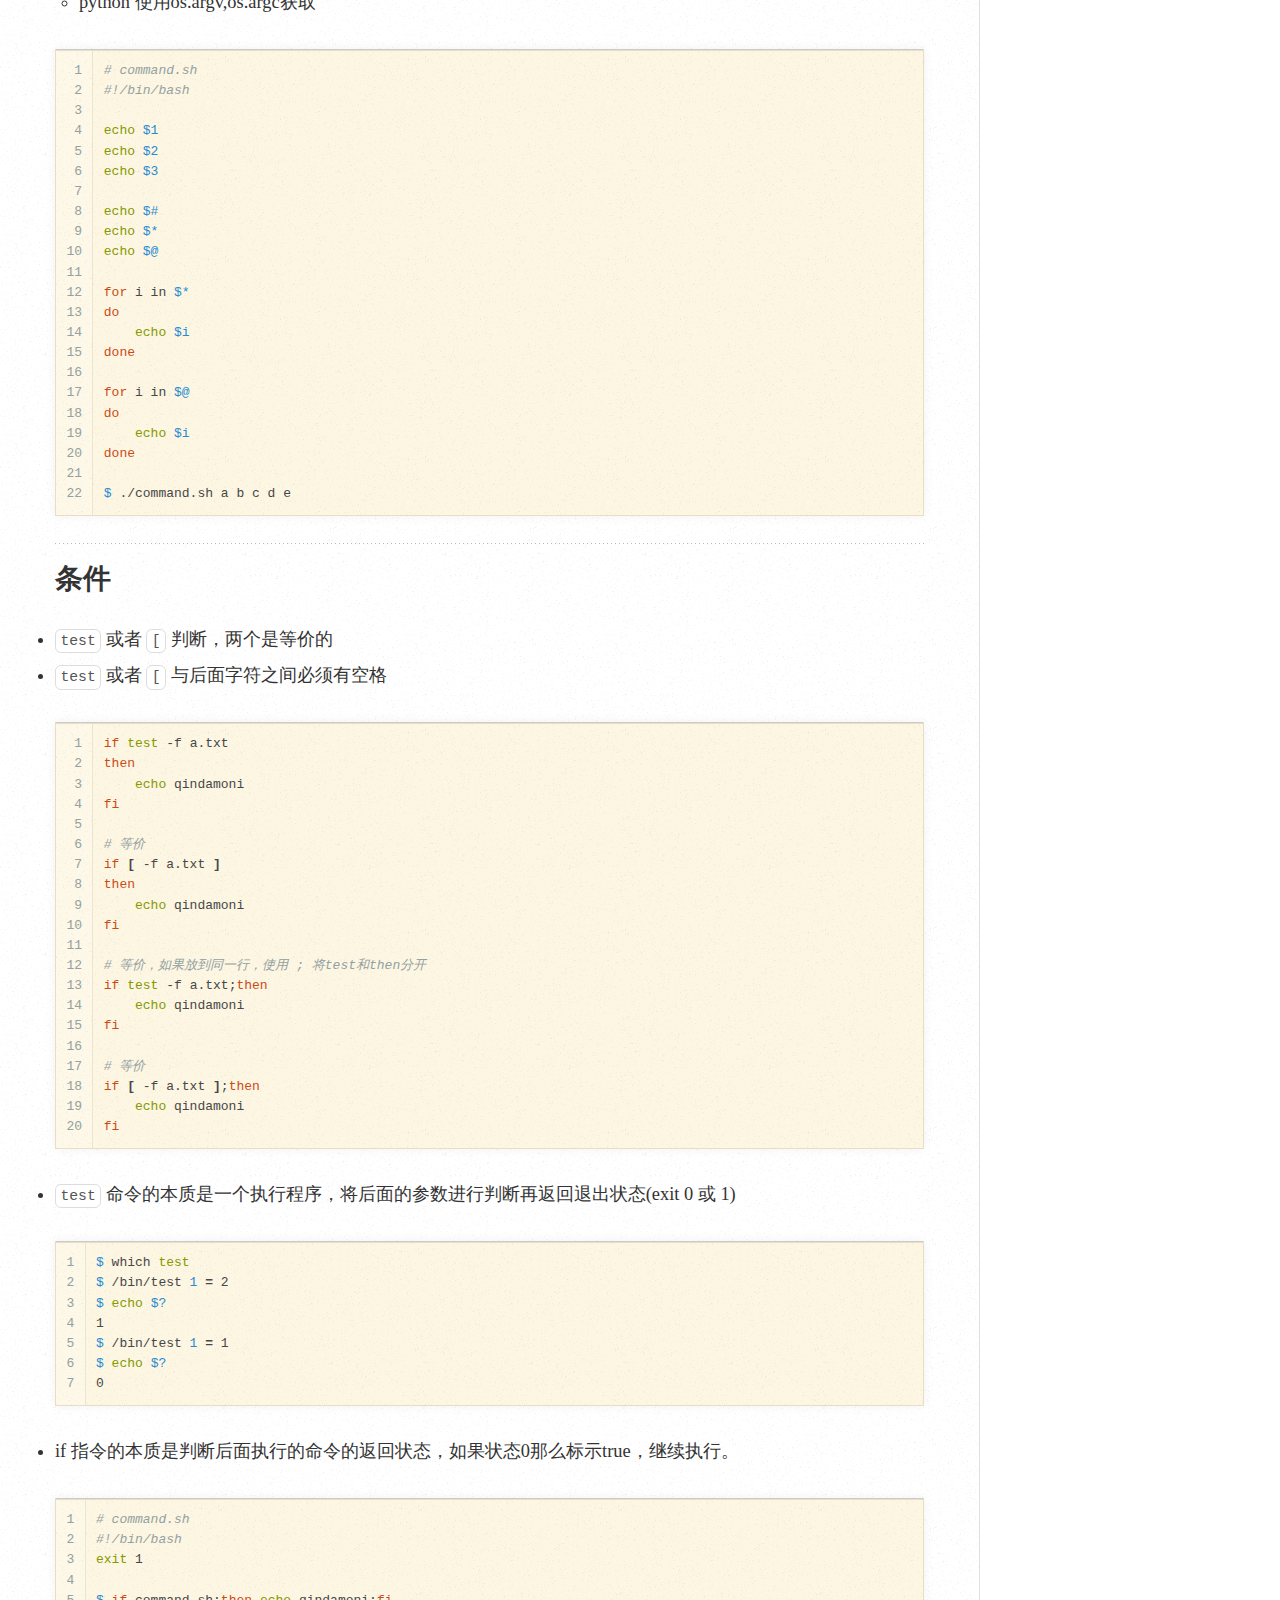
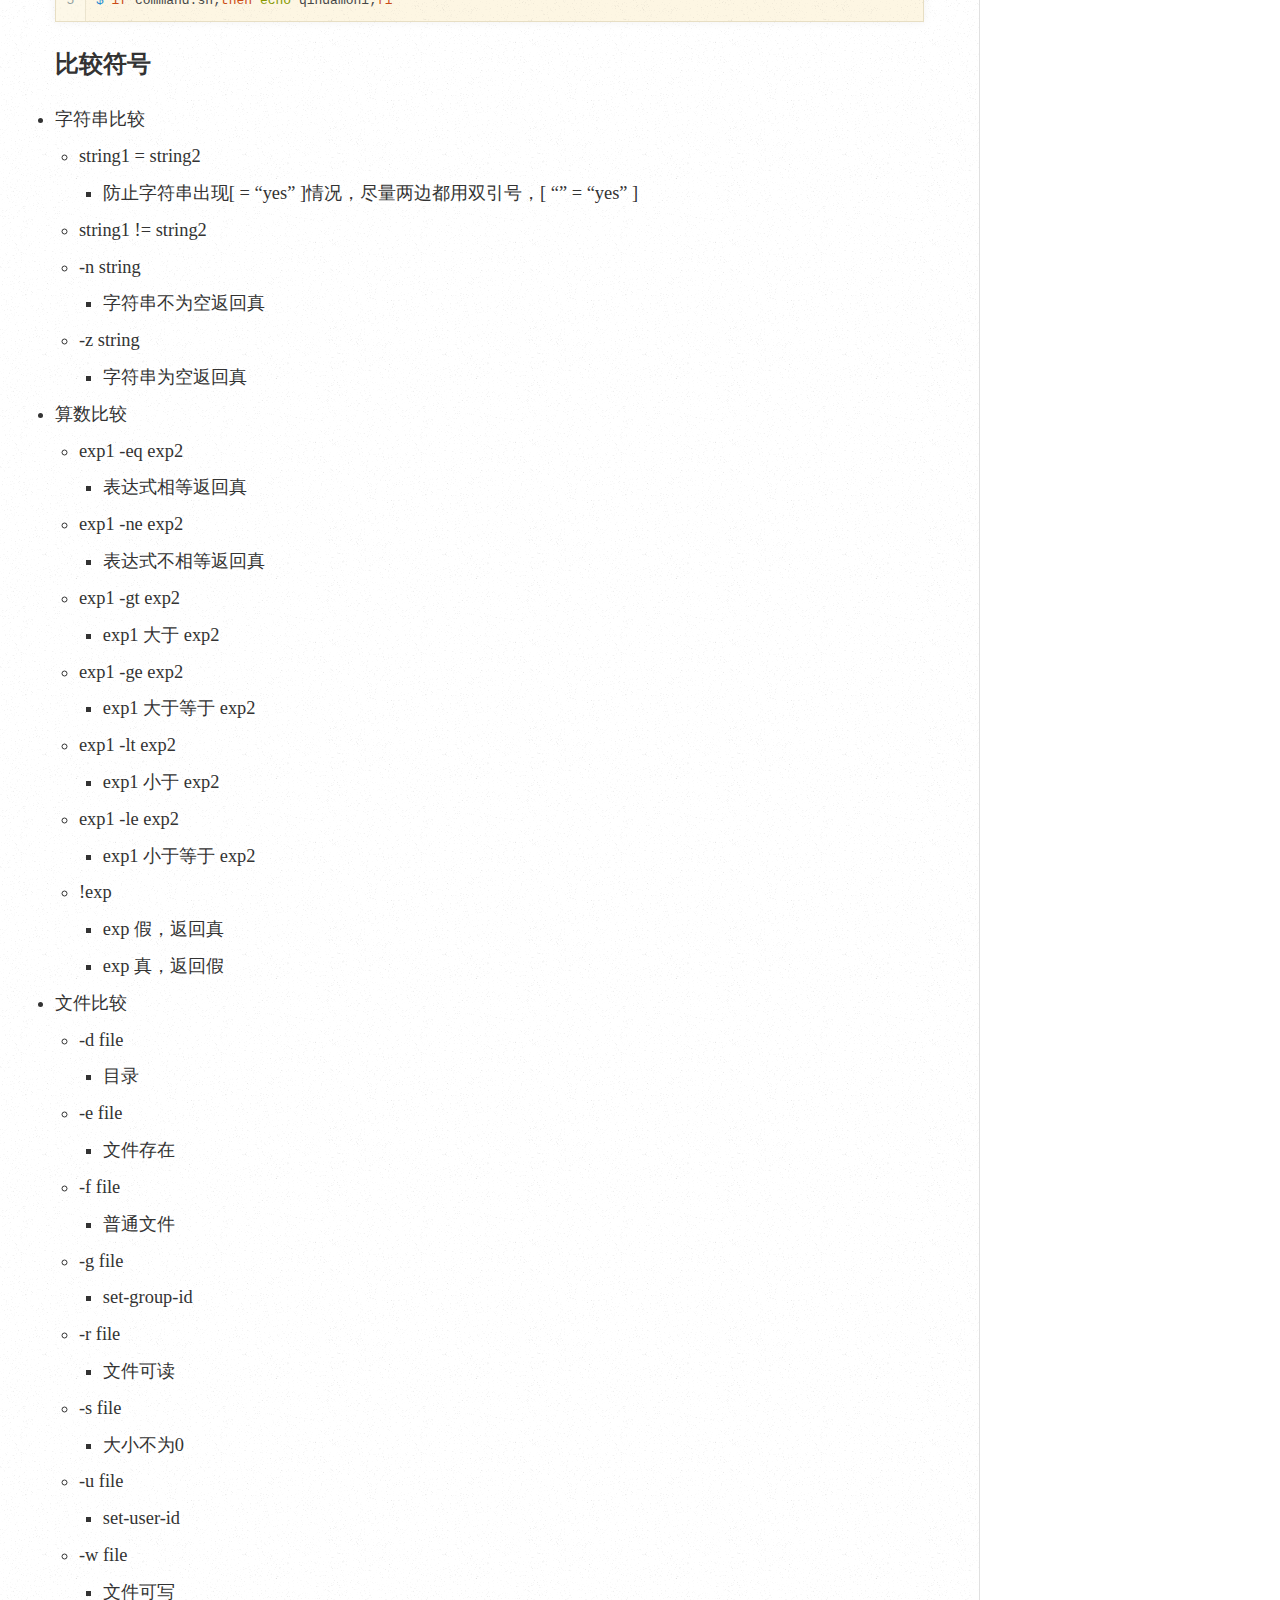
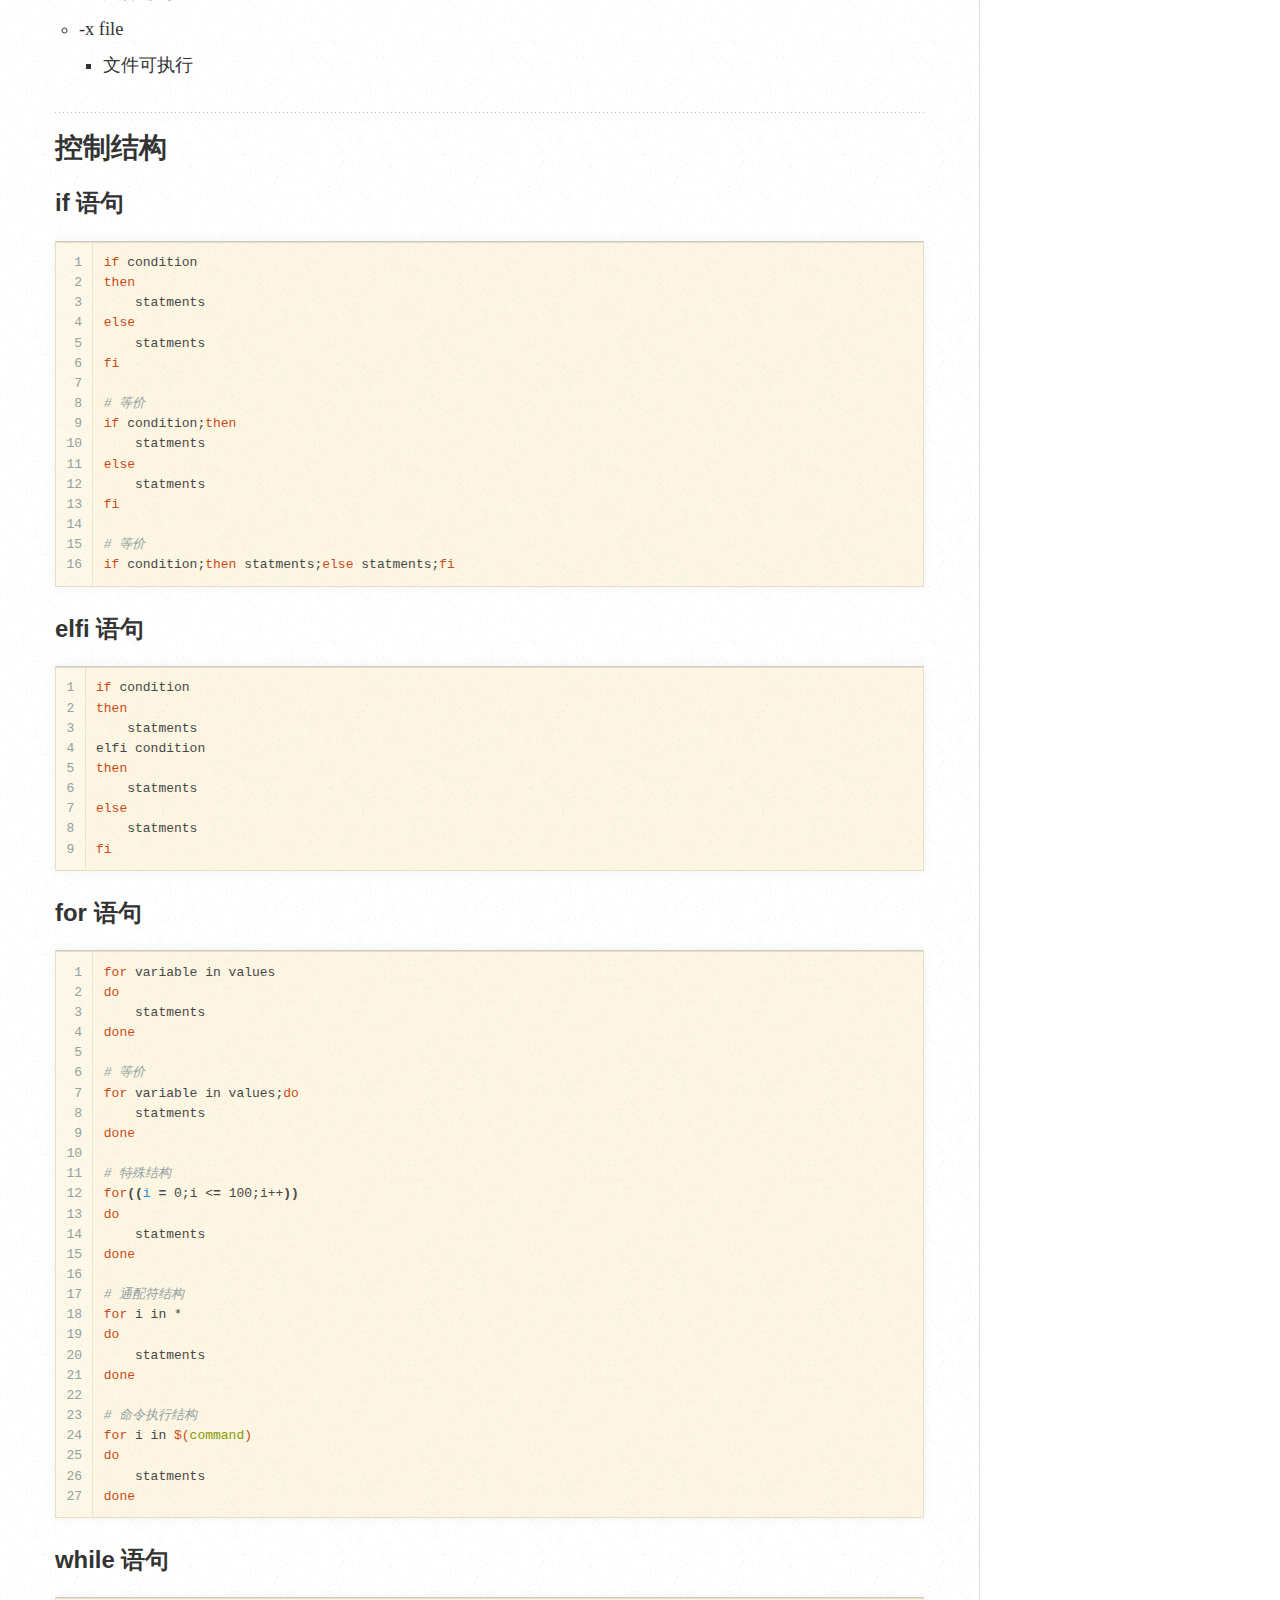
<file: blog/2015/03/31/shellyu-fa-zong-jie/index.html>
<!DOCTYPE html>
<!--[if IEMobile 7 ]><html class="no-js iem7"><![endif]-->
<!--[if lt IE 9]><html class="no-js lte-ie8"><![endif]-->
<!--[if (gt IE 8)|(gt IEMobile 7)|!(IEMobile)|!(IE)]><!--><html class="no-js" lang="en"><!--<![endif]-->
<head>
  <meta charset="utf-8">
  <title>Shell语法总结 - Qindamoni</title>
  <meta name="author" content="Qindamoni">

  
  <meta name="description" content="重定向 文件描述符 0 : 标准输入
1 : 标准输出
2 : 标准错误输出
3 : 用户自定义文件描述符
4 : 用户自定义文件描述符
5 : &hellip;. 文件描述符前面增加 &amp; 即可得到该描述符对应的文件句柄，可以向文件输入输出内容 1
$ error_bin 2&gt; &1 &hellip;">
  

  <!-- http://t.co/dKP3o1e -->
  <meta name="HandheldFriendly" content="True">
  <meta name="MobileOptimized" content="320">
  <meta name="viewport" content="width=device-width, initial-scale=1">

  
  <link rel="canonical" href="http://qindamoni.com/blog/2015/03/31/shellyu-fa-zong-jie">
  <link href="/favicon.png" rel="icon">
  <link href="/stylesheets/screen.css" media="screen, projection" rel="stylesheet" type="text/css">
  <link href="/atom.xml" rel="alternate" title="Qindamoni" type="application/atom+xml">
  <script src="/javascripts/modernizr-2.0.js"></script>
  <!-- qindamoni script src="//ajax.googleapis.com/ajax/libs/jquery/1.9.1/jquery.min.js"></script-->
  <script src="/javascripts/libs/jquery.min.js"></script>
  <script src="/javascripts/octopress.js" type="text/javascript"></script>
  <!--Fonts from Google"s Web font directory at http://google.com/webfonts -->
<!--qindamoni link href="//fonts.googleapis.com/css?family=PT+Serif:regular,italic,bold,bolditalic" rel="stylesheet" type="text/css"-->
<!--qindamoni link href="//fonts.googleapis.com/css?family=PT+Sans:regular,italic,bold,bolditalic" rel="stylesheet" type="text/css"-->

  

</head>

<body   >
  <header role="banner"><hgroup>
  <h1><a href="/">Qindamoni</a></h1>
  
    <h2>&nbsp;</h2>
  
</hgroup>

</header>
  <nav role="navigation"><ul class="subscription" data-subscription="rss">
  <li><a href="/atom.xml" rel="subscribe-rss" title="subscribe via RSS">RSS</a></li>
  
</ul>
  
<form action="https://www.google.com/search" method="get">
  <fieldset role="search">
    <input type="hidden" name="q" value="site:qindamoni.com" />
    <input class="search" type="text" name="q" results="0"/>
  </fieldset>
</form>
  
<ul class="main-navigation">
  <li><a href="/">Blog</a></li>
  <li><a href="/blog/archives">Archives</a></li>
</ul>

</nav>
  <div id="main">
    <div id="content">
      <div>
<article class="hentry" role="article">
  
  <header>
    
      <h1 class="entry-title">Shell语法总结</h1>
    
    
      <p class="meta">
        




<time class='entry-date' datetime='2015-03-31T18:42:47+08:00'><span class='date'><span class='date-month'>Mar</span> <span class='date-day'>31</span><span class='date-suffix'>st</span>, <span class='date-year'>2015</span></span> <span class='time'>6:42 pm</span></time>
        
      </p>
    
  </header>


<div class="entry-content"><h1>重定向</h1>

<ul>
<li>文件描述符

<ul>
<li>0 : 标准输入</li>
<li>1 : 标准输出</li>
<li>2 : 标准错误输出</li>
<li>3 : 用户自定义文件描述符</li>
<li>4 : 用户自定义文件描述符</li>
<li>5 : &hellip;.</li>
</ul>
</li>
</ul>


<!--more-->


<p>文件描述符前面增加 <code>&amp;</code> 即可得到该描述符对应的文件句柄，可以向文件输入输出内容</p>

<figure class='code'><div class="highlight"><table><tr><td class="gutter"><pre class="line-numbers"><span class='line-number'>1</span>
</pre></td><td class='code'><pre><code class=''><span class='line'>$ error_bin 2&gt; &1   //将错误信息重定向输入到&1(标准输出管道文件句柄)</span></code></pre></td></tr></table></div></figure>


<p>创建自定文件描述符</p>

<figure class='code'><figcaption><span></span></figcaption><div class="highlight"><table><tr><td class="gutter"><pre class="line-numbers"><span class='line-number'>1</span>
<span class='line-number'>2</span>
<span class='line-number'>3</span>
<span class='line-number'>4</span>
<span class='line-number'>5</span>
<span class='line-number'>6</span>
<span class='line-number'>7</span>
<span class='line-number'>8</span>
<span class='line-number'>9</span>
<span class='line-number'>10</span>
<span class='line-number'>11</span>
<span class='line-number'>12</span>
<span class='line-number'>13</span>
<span class='line-number'>14</span>
<span class='line-number'>15</span>
<span class='line-number'>16</span>
<span class='line-number'>17</span>
<span class='line-number'>18</span>
<span class='line-number'>19</span>
<span class='line-number'>20</span>
</pre></td><td class='code'><pre><code class='bash'><span class='line'><span class="c">#</span>
</span><span class='line'><span class="c"># 创建文件描述符3，输出到&amp;3的所有内容会被保存到a.txt文件中</span>
</span><span class='line'><span class="c">#</span>
</span><span class='line'><span class="nv">$ </span><span class="nb">exec </span>3&gt; a.txt
</span><span class='line'>
</span><span class='line'><span class="nv">$ </span><span class="nb">echo </span>qindamoni &gt;<span class="p">&amp;</span>3
</span><span class='line'><span class="nv">$ </span>cat a.txt
</span><span class='line'>
</span><span class='line'><span class="c">#</span>
</span><span class='line'><span class="c"># 创建文件描述符3，文件a.txt输入新的内容被绑定到文件描述符3</span>
</span><span class='line'><span class="c">#</span>
</span><span class='line'><span class="nv">$ </span><span class="nb">exec </span>3&lt; a.txt
</span><span class='line'>
</span><span class='line'><span class="nv">$ </span><span class="o">(</span><span class="nb">read </span>a<span class="p">;</span><span class="nb">echo</span> <span class="nv">$a</span><span class="o">)</span> &lt;<span class="p">&amp;</span>3
</span><span class='line'>
</span><span class='line'>
</span><span class='line'><span class="c">#</span>
</span><span class='line'><span class="c"># 创建文件描述符3，a.txt的输入绑定到文件描述符3。&amp;3的输入绑定到a.txt</span>
</span><span class='line'><span class="c">#</span>
</span><span class='line'><span class="nv">$ </span><span class="nb">exec </span>3&lt;&gt; a.txt
</span></code></pre></td></tr></table></div></figure>


<p>销毁自定义文件描述符</p>

<figure class='code'><figcaption><span></span></figcaption><div class="highlight"><table><tr><td class="gutter"><pre class="line-numbers"><span class='line-number'>1</span>
</pre></td><td class='code'><pre><code class='bash'><span class='line'><span class="nb">exec </span>3&gt;<span class="p">&amp;</span>-
</span></code></pre></td></tr></table></div></figure>


<ul>
<li>重定向标识

<ul>
<li><code>&gt;</code> : 输出重定向

<ul>
<li>只能与输出相关的命令配合使用

<ul>
<li><code>echo</code>，<code>cat</code>，<code>ls</code> 等

<ul>
<li>因为这些命令默认都是将信息打印到标准输出中，所以重定这些命令的标准输出到其他位置才有意义。</li>
</ul>
</li>
</ul>
</li>
<li>标识左侧内容

<ul>
<li>只能是文件描述符:1和2等

<ul>
<li>理论上左侧内容也可以是0，3，4 等，但是没有哪个输出命令会向这些文件输出内容（一般都是标准输出），所以就算重定向0，3，4到其他位置也没有意义，本来就没有内容。</li>
</ul>
</li>
<li>文件描述符与标识之间不能有空格。<code>1&gt;</code> 正确；<code>1 &gt;</code> 错误</li>
<li>如果左侧什么都不写，默认表示1（标准输出描述符）</li>
</ul>
</li>
<li>标识右侧内容

<ul>
<li>文本文件，管道文件 等</li>
<li><code>1&gt; a.txt</code>，<code>2&gt; &amp;1</code></li>
</ul>
</li>
<li><code>&gt;&gt;</code> 两个标识标示追加的形式添加信息，只能用于文件</li>
</ul>
</li>
</ul>
</li>
</ul>


<figure class='code'><figcaption><span></span></figcaption><div class="highlight"><table><tr><td class="gutter"><pre class="line-numbers"><span class='line-number'>1</span>
<span class='line-number'>2</span>
<span class='line-number'>3</span>
<span class='line-number'>4</span>
<span class='line-number'>5</span>
<span class='line-number'>6</span>
<span class='line-number'>7</span>
<span class='line-number'>8</span>
<span class='line-number'>9</span>
<span class='line-number'>10</span>
<span class='line-number'>11</span>
<span class='line-number'>12</span>
<span class='line-number'>13</span>
<span class='line-number'>14</span>
<span class='line-number'>15</span>
<span class='line-number'>16</span>
<span class='line-number'>17</span>
<span class='line-number'>18</span>
<span class='line-number'>19</span>
<span class='line-number'>20</span>
<span class='line-number'>21</span>
<span class='line-number'>22</span>
<span class='line-number'>23</span>
<span class='line-number'>24</span>
<span class='line-number'>25</span>
<span class='line-number'>26</span>
<span class='line-number'>27</span>
<span class='line-number'>28</span>
<span class='line-number'>29</span>
<span class='line-number'>30</span>
<span class='line-number'>31</span>
<span class='line-number'>32</span>
<span class='line-number'>33</span>
<span class='line-number'>34</span>
<span class='line-number'>35</span>
<span class='line-number'>36</span>
<span class='line-number'>37</span>
<span class='line-number'>38</span>
<span class='line-number'>39</span>
</pre></td><td class='code'><pre><code class='bash'><span class='line'><span class="c"># </span>
</span><span class='line'><span class="c"># echo 命令只会向标准输出句柄打印信息，下面例子将echo命令的标准输出1重定向到a.txt文件中，从而将字符qindamoni保存到文件a.txt中</span>
</span><span class='line'><span class="c">#</span>
</span><span class='line'><span class="nv">$ </span><span class="nb">echo </span>qindamoni 1&gt; a.txt
</span><span class='line'><span class="c"># 等同</span>
</span><span class='line'><span class="nv">$ </span><span class="nb">echo </span>qindamoni &gt;a.txt
</span><span class='line'>
</span><span class='line'><span class="c">#</span>
</span><span class='line'><span class="c"># cat 命令只会向标准输出句柄打印信息，通过将标准输出1重定向到b.txt文件，将输出保存到b.txt中</span>
</span><span class='line'><span class="c">#</span>
</span><span class='line'><span class="nv">$ </span>cat a.txt 1&gt; b.txt
</span><span class='line'>
</span><span class='line'><span class="c">#</span>
</span><span class='line'><span class="c"># 道理同上</span>
</span><span class='line'><span class="c">#</span>
</span><span class='line'><span class="nv">$ </span>ls 1&gt; c.txt
</span><span class='line'>
</span><span class='line'><span class="c">#</span>
</span><span class='line'><span class="c"># 标准错误输出，即命令如果出错，bash会将错误信息发送到标准错误句柄，通过文件描述符2可以重定向该信息</span>
</span><span class='line'><span class="c">#</span>
</span><span class='line'><span class="nv">$ </span>error_bin 2&gt; a.txt
</span><span class='line'>
</span><span class='line'><span class="c">#</span>
</span><span class='line'><span class="c"># 同时指定多个文件描述符</span>
</span><span class='line'><span class="c">#</span>
</span><span class='line'><span class="nv">$ </span><span class="nb">echo </span>qindamoni 1&gt; a.txt 2&gt; a.txt
</span><span class='line'>
</span><span class='line'><span class="c">#</span>
</span><span class='line'><span class="c"># 通过 &amp; + 文件描述符 可以获得该文件描述符所代表的文件句柄</span>
</span><span class='line'><span class="c">#</span>
</span><span class='line'><span class="c"># 标准输出重定向到a.txt，标准错误重定向到&amp;1（标准输出句柄）</span>
</span><span class='line'><span class="nv">$ </span><span class="nb">echo </span>qindamoni 1&gt; a.txt 2&gt;<span class="p">&amp;</span><span class="m">1</span>                  // 注意只要使用文件描述符，中间不能有空格<span class="o">(</span>&gt;<span class="p">&amp;</span>1<span class="o">)</span>
</span><span class='line'><span class="c"># 等价</span>
</span><span class='line'><span class="nv">$ </span><span class="nb">echo </span>qindamoni 2&gt;<span class="p">&amp;</span><span class="m">1</span> 1&gt; a.txt
</span><span class='line'>
</span><span class='line'><span class="c"># 标准错误重定向到a.txt，标准输出重定向到&amp;2（标准错误句柄）</span>
</span><span class='line'><span class="nv">$ </span><span class="nb">echo </span>qindamoni 2&gt; a.txt 1&gt;<span class="p">&amp;</span>2
</span><span class='line'><span class="c"># 等价</span>
</span><span class='line'><span class="nv">$ </span><span class="nb">echo </span>qindamoni 1&gt; <span class="p">&amp;</span><span class="m">2</span> 2&gt;a.txt
</span></code></pre></td></tr></table></div></figure>


<ul>
<li><ul>
<li><code>&lt;</code> : 输入重定向

<ul>
<li>只能与输入命令配合使用

<ul>
<li><code>read</code>，<code>cat</code>,<code>grep</code> 等

<ul>
<li>因为这些命令默认只从标准输入中读取内容，所以重定向这些命令的标准输入到其他位置才有意义。</li>
</ul>
</li>
</ul>
</li>
<li>标示符左侧内容

<ul>
<li>只能是文件描述符：0(标准输入文件描述符)。

<ul>
<li>理论上左侧内容也可以是1，2，3等，但是没有哪个命令会从这些描述符中读取信息，所以就算重定向到1，2，3也没有意义。</li>
</ul>
</li>
<li>如果左侧什么都不写，默认是0。</li>
</ul>
</li>
<li>标示符右侧内容

<ul>
<li>文本文件，管道文件等</li>
</ul>
</li>
</ul>
</li>
</ul>
</li>
</ul>


<figure class='code'><figcaption><span></span></figcaption><div class="highlight"><table><tr><td class="gutter"><pre class="line-numbers"><span class='line-number'>1</span>
<span class='line-number'>2</span>
<span class='line-number'>3</span>
<span class='line-number'>4</span>
<span class='line-number'>5</span>
<span class='line-number'>6</span>
<span class='line-number'>7</span>
<span class='line-number'>8</span>
<span class='line-number'>9</span>
<span class='line-number'>10</span>
<span class='line-number'>11</span>
<span class='line-number'>12</span>
<span class='line-number'>13</span>
<span class='line-number'>14</span>
<span class='line-number'>15</span>
<span class='line-number'>16</span>
<span class='line-number'>17</span>
<span class='line-number'>18</span>
<span class='line-number'>19</span>
<span class='line-number'>20</span>
<span class='line-number'>21</span>
<span class='line-number'>22</span>
<span class='line-number'>23</span>
<span class='line-number'>24</span>
<span class='line-number'>25</span>
<span class='line-number'>26</span>
<span class='line-number'>27</span>
<span class='line-number'>28</span>
<span class='line-number'>29</span>
<span class='line-number'>30</span>
<span class='line-number'>31</span>
<span class='line-number'>32</span>
<span class='line-number'>33</span>
<span class='line-number'>34</span>
</pre></td><td class='code'><pre><code class='bash'><span class='line'><span class="c">#</span>
</span><span class='line'><span class="c"># cat 命令后面如果不跟任何文件名，表示从标准输入读取信息并打印，下面例子将标准输入重定向到a.txt，直接打印了a.txt的内容</span>
</span><span class='line'><span class="c">#</span>
</span><span class='line'><span class="nv">$ </span><span class="nb">echo </span><span class="m">111</span> 1&gt; a.txt
</span><span class='line'><span class="nv">$ </span><span class="nb">echo </span><span class="m">222</span> 1&gt; a.txt
</span><span class='line'><span class="nv">$ </span><span class="nb">echo </span><span class="m">333</span> 1&gt; a.txt
</span><span class='line'><span class="nv">$ </span>cat 0&lt; a.txt
</span><span class='line'><span class="c"># 等价</span>
</span><span class='line'><span class="nv">$ </span>cat &lt; a.txt
</span><span class='line'><span class="c"># 等价</span>
</span><span class='line'><span class="nv">$ </span>0&lt; a.txt cat
</span><span class='line'>
</span><span class='line'><span class="c">#</span>
</span><span class='line'><span class="c"># grep 命令后面如果不跟任何文件名，表示从标准输入读取信息并处理信息，下面例子将标准输入重定到a.txt</span>
</span><span class='line'><span class="c">#</span>
</span><span class='line'><span class="nv">$ </span>grep <span class="m">1</span> 0&lt; a.txt               // 打印111
</span><span class='line'>
</span><span class='line'><span class="c">#</span>
</span><span class='line'><span class="c"># read 命令只会从标准输入读取一行数据（用换行符截断），下面例子将标准输入重定向到a.txt。打印了第一行信息</span>
</span><span class='line'><span class="c">#</span>
</span><span class='line'><span class="nv">$ </span><span class="o">(</span><span class="nb">read </span>a<span class="p">;</span><span class="nb">echo</span> <span class="nv">$a</span><span class="o">)</span> 0&lt; a.txt     // 打印111
</span><span class='line'><span class="nv">$ </span><span class="o">(</span><span class="nb">read </span>a<span class="p">;</span><span class="nb">echo</span> <span class="nv">$a</span><span class="o">)</span> 0&lt; a.txt     // 打印111
</span><span class='line'><span class="nv">$ </span><span class="o">(</span><span class="nb">read </span>a<span class="p">;</span><span class="nb">echo</span> <span class="nv">$a</span><span class="o">)</span> 0&lt; a.txt     // 打印111
</span><span class='line'>
</span><span class='line'><span class="c">#</span>
</span><span class='line'><span class="c"># 当前环境中创建一个自定义文件描述符3，与文件b.txt绑定。环境中3会保存当前信息，直到退出bash</span>
</span><span class='line'><span class="c">#</span>
</span><span class='line'><span class="nv">$ </span><span class="nb">exec </span>3&lt;&gt; b.txt
</span><span class='line'><span class="nv">$ </span><span class="nb">echo </span><span class="m">111</span> &gt;&gt; b.txt
</span><span class='line'><span class="nv">$ </span><span class="nb">echo </span><span class="m">222</span> &gt;&gt; b.txt
</span><span class='line'><span class="nv">$ </span><span class="nb">echo </span><span class="m">333</span> &gt;&gt; b.txt
</span><span class='line'><span class="nv">$ </span><span class="o">(</span><span class="nb">read </span>a<span class="p">;</span><span class="nb">echo</span> <span class="nv">$a</span><span class="o">)</span> &lt;<span class="p">&amp;</span><span class="m">3</span>          // 打印111
</span><span class='line'><span class="nv">$ </span><span class="o">(</span><span class="nb">read </span>a<span class="p">;</span><span class="nb">echo</span> <span class="nv">$a</span><span class="o">)</span> &lt;<span class="p">&amp;</span><span class="m">3</span>          // 打印222
</span><span class='line'><span class="nv">$ </span><span class="o">(</span><span class="nb">read </span>a<span class="p">;</span><span class="nb">echo</span> <span class="nv">$a</span><span class="o">)</span> &lt;<span class="p">&amp;</span><span class="m">3</span>          // 打印333
</span></code></pre></td></tr></table></div></figure>




<figure class='code'><figcaption><span></span></figcaption><div class="highlight"><table><tr><td class="gutter"><pre class="line-numbers"><span class='line-number'>1</span>
<span class='line-number'>2</span>
<span class='line-number'>3</span>
<span class='line-number'>4</span>
<span class='line-number'>5</span>
<span class='line-number'>6</span>
<span class='line-number'>7</span>
<span class='line-number'>8</span>
<span class='line-number'>9</span>
<span class='line-number'>10</span>
<span class='line-number'>11</span>
<span class='line-number'>12</span>
<span class='line-number'>13</span>
<span class='line-number'>14</span>
</pre></td><td class='code'><pre><code class='bash'><span class='line'><span class="nv">$ </span><span class="nb">echo </span><span class="m">123</span> &gt; a.txt
</span><span class='line'><span class="c"># 等价</span>
</span><span class='line'><span class="nv">$ </span><span class="nb">echo </span><span class="m">123</span> 1&gt; a.txt
</span><span class='line'><span class="c"># 等价</span>
</span><span class='line'><span class="nv">$ </span>1&gt; a.txt <span class="nb">echo </span>123
</span><span class='line'><span class="c"># 等价</span>
</span><span class='line'><span class="nv">$ </span>&gt;a.txt <span class="nb">echo </span>123
</span><span class='line'>
</span><span class='line'><span class="c">#</span>
</span><span class='line'><span class="c"># 重定向原理：echo 程序在内部实现的时候会调用系统的标准输出库（类似cout &lt;&lt;）</span>
</span><span class='line'><span class="c"># echo 程序本身不清楚调用的标准输出库具体会打印到什么地方</span>
</span><span class='line'><span class="c"># 通过环境设置1&gt; a.txt系统已经改变了标准输出的打印位置，对此echo并不知情，echo只会往标准输出的地方打印</span>
</span><span class='line'><span class="c"># 类似指针的概念，此时的标准输出已经指向a.txt文件，所以echo的内容会打印到a.txt文件中</span>
</span><span class='line'><span class="c">#</span>
</span></code></pre></td></tr></table></div></figure>


<h1>管道</h1>

<ul>
<li>管道是一种特殊的文件，由linux操作系统提供并实现。</li>
<li>管道文件可以写入内容，也可以读取内容

<ul>
<li>C 语言使用write，read等系统库函数实现管道文件的读和写。</li>
<li>shell 中只能通过将输出命令的标准输出文件描述符重定向到管道文件，或者将输入命令的标准输入文件描述符重定向到管道文件来实现。

<ul>
<li><code>echo qindamoni 1&gt; 管道文件</code></li>
<li><code>cat 0&lt; 管道文件</code></li>
</ul>
</li>
</ul>
</li>
<li>管道文件用于将信息从一个命令传递到另外一个命令中（也可以理解成从一个进程传递到另外一个进程）</li>
<li>管道文件由操作系统提供维护

<ul>
<li>管道文件自动保存文件游标的状态</li>
<li>管道文件两侧写入和输出是阻塞的

<ul>
<li>一个输入命令（应用程序）从管道读取信息，如果管道内容空，那么该命令会一直等待，直到管道中有内容。

<ul>
<li>就像从标准输入读取的read命令一样，程序执行到read方法就会阻塞程序，等待用户输入，直到遇见换行符，程序才会继续。</li>
</ul>
</li>
<li>一个输出命令向管道写入信息，如果写入的信息没有被管道另一头的输入命令取走，那么输出命令也会一直等待直到他输入的信息被取走。</li>
</ul>
</li>
</ul>
</li>
<li>Linux中通过mkfifo可以创建管道文件</li>
</ul>


<figure class='code'><figcaption><span></span></figcaption><div class="highlight"><table><tr><td class="gutter"><pre class="line-numbers"><span class='line-number'>1</span>
<span class='line-number'>2</span>
<span class='line-number'>3</span>
<span class='line-number'>4</span>
<span class='line-number'>5</span>
<span class='line-number'>6</span>
<span class='line-number'>7</span>
<span class='line-number'>8</span>
<span class='line-number'>9</span>
<span class='line-number'>10</span>
<span class='line-number'>11</span>
<span class='line-number'>12</span>
<span class='line-number'>13</span>
<span class='line-number'>14</span>
<span class='line-number'>15</span>
<span class='line-number'>16</span>
<span class='line-number'>17</span>
<span class='line-number'>18</span>
<span class='line-number'>19</span>
</pre></td><td class='code'><pre><code class='bash'><span class='line'><span class="nv">$ </span>mkfifo a.txt
</span><span class='line'>
</span><span class='line'><span class="c"># 窗口1</span>
</span><span class='line'><span class="nv">$ </span><span class="nb">echo </span>qindamoni 1&gt; a.txt
</span><span class='line'><span class="c"># 窗口2</span>
</span><span class='line'><span class="nv">$ </span>cat 0&lt; a.txt
</span><span class='line'>
</span><span class='line'><span class="c"># 窗口1</span>
</span><span class='line'><span class="nv">$ </span>ls &gt; a.txt
</span><span class='line'><span class="c"># 窗口2</span>
</span><span class='line'><span class="nv">$ </span>cat &lt; a.txt
</span><span class='line'>
</span><span class='line'><span class="c"># 窗口1</span>
</span><span class='line'><span class="nv">$ </span><span class="k">while</span><span class="p">;</span><span class="k">do</span> cat &lt; a.txt<span class="p">;</span><span class="k">done</span>
</span><span class='line'><span class="c"># 窗口2</span>
</span><span class='line'><span class="nv">$ </span><span class="nb">echo </span>qindamoni &gt; a.txt
</span><span class='line'><span class="nv">$ </span>ls &gt; a.txt
</span><span class='line'><span class="nv">$ </span>df -h &gt; a.txt
</span><span class='line'><span class="nv">$ </span>// 其他任何有输出的命令，将标准输出重定向到a.txt，即可在窗口1看到结果
</span></code></pre></td></tr></table></div></figure>




<figure class='code'><figcaption><span></span></figcaption><div class="highlight"><table><tr><td class="gutter"><pre class="line-numbers"><span class='line-number'>1</span>
<span class='line-number'>2</span>
<span class='line-number'>3</span>
<span class='line-number'>4</span>
<span class='line-number'>5</span>
</pre></td><td class='code'><pre><code class='bash'><span class='line'><span class="nv">$ </span>mkfifo b.txt
</span><span class='line'>
</span><span class='line'><span class="c"># 窗口1</span>
</span><span class='line'><span class="nv">$ </span><span class="o">(</span>cat 0&lt; b.txt<span class="o">)</span> <span class="p">&amp;</span>              // 后台运行，等同于一个新的bash子进程
</span><span class='line'><span class="nv">$ </span><span class="nb">echo </span>qindamoni 1&gt; b.txt
</span></code></pre></td></tr></table></div></figure>


<ul>
<li>Linux 操作系统匿名管道 <code>|</code>

<ul>
<li>原理与上面的例子一样</li>
</ul>
</li>
</ul>


<figure class='code'><figcaption><span></span></figcaption><div class="highlight"><table><tr><td class="gutter"><pre class="line-numbers"><span class='line-number'>1</span>
<span class='line-number'>2</span>
<span class='line-number'>3</span>
</pre></td><td class='code'><pre><code class='bash'><span class='line'><span class="nv">$ </span><span class="nb">echo </span>qindamoni <span class="p">|</span> cat
</span><span class='line'><span class="nv">$ </span>ls <span class="p">|</span> cat
</span><span class='line'><span class="nv">$ </span>df -h <span class="p">|</span> cat
</span></code></pre></td></tr></table></div></figure>


<ul>
<li><ul>
<li>匿名管道只会将前面命令的标准输出转发到后面命令的标准输入中</li>
</ul>
</li>
</ul>


<figure class='code'><figcaption><span></span></figcaption><div class="highlight"><table><tr><td class="gutter"><pre class="line-numbers"><span class='line-number'>1</span>
<span class='line-number'>2</span>
</pre></td><td class='code'><pre><code class='bash'><span class='line'><span class="c"># 不会达到预期效果</span>
</span><span class='line'><span class="nv">$ </span><span class="nb">echo </span>qindamoni 1&gt; a.txt <span class="p">|</span> cat
</span></code></pre></td></tr></table></div></figure>


<ul>
<li><ul>
<li>匿名管道后面的命令必须是输入命令（read，cat，grep）等能够接受标准输入的命令

<ul>
<li>输入命令后<code>回车</code>，如果命令是待读取状态，那么该命令就是接受标准输入的命令</li>
</ul>
</li>
</ul>
</li>
</ul>


<figure class='code'><figcaption><span></span></figcaption><div class="highlight"><table><tr><td class="gutter"><pre class="line-numbers"><span class='line-number'>1</span>
<span class='line-number'>2</span>
<span class='line-number'>3</span>
<span class='line-number'>4</span>
<span class='line-number'>5</span>
<span class='line-number'>6</span>
<span class='line-number'>7</span>
<span class='line-number'>8</span>
<span class='line-number'>9</span>
<span class='line-number'>10</span>
</pre></td><td class='code'><pre><code class='bash'><span class='line'><span class="c"># 一些输入命令</span>
</span><span class='line'><span class="nv">$ </span>grep <span class="s1">&#39;qindamoni&#39;</span> <span class="se">\n</span>
</span><span class='line'><span class="nv">$ </span>cat <span class="se">\n</span>
</span><span class='line'><span class="nv">$ </span>more <span class="se">\n</span>
</span><span class='line'><span class="nv">$ </span>tail <span class="se">\n</span>
</span><span class='line'><span class="nv">$ </span><span class="nb">read</span> <span class="se">\n</span>
</span><span class='line'>&gt;
</span><span class='line'>
</span><span class='line'><span class="c"># 不到达到预期效果，echo命令不接受标准输入</span>
</span><span class='line'><span class="nv">$ </span><span class="nb">echo </span>qindamoni <span class="p">|</span> <span class="nb">echo</span>
</span></code></pre></td></tr></table></div></figure>


<h2>管道与重定向综合应用</h2>

<ul>
<li>需求

<ul>
<li>假设jpeg.sh是将其他格式的图片转换为jpeg格式的脚本程序。目前有将近1000张图片需要处理。因为有些图片太大，导致jpeg.sh在转换一张图片的时间太长。</li>
<li>希望同时执行多个jpeg.sh（多进程）脚本来提高整体的速度。当前机器为8核linux系统，所以希望同时执行8个进程执行脚本。</li>
</ul>
</li>
</ul>


<figure class='code'><figcaption><span></span></figcaption><div class="highlight"><table><tr><td class="gutter"><pre class="line-numbers"><span class='line-number'>1</span>
<span class='line-number'>2</span>
<span class='line-number'>3</span>
<span class='line-number'>4</span>
<span class='line-number'>5</span>
<span class='line-number'>6</span>
<span class='line-number'>7</span>
<span class='line-number'>8</span>
<span class='line-number'>9</span>
<span class='line-number'>10</span>
<span class='line-number'>11</span>
<span class='line-number'>12</span>
<span class='line-number'>13</span>
<span class='line-number'>14</span>
<span class='line-number'>15</span>
<span class='line-number'>16</span>
<span class='line-number'>17</span>
<span class='line-number'>18</span>
<span class='line-number'>19</span>
<span class='line-number'>20</span>
<span class='line-number'>21</span>
<span class='line-number'>22</span>
</pre></td><td class='code'><pre><code class='bash'><span class='line'><span class="c">#!/bin/bash</span>
</span><span class='line'>
</span><span class='line'>mkfifo tmp.fifo
</span><span class='line'><span class="nb">exec </span>3&lt;&gt;tmp.fifo
</span><span class='line'>
</span><span class='line'><span class="nv">coreNum</span><span class="o">=</span>8
</span><span class='line'>
</span><span class='line'><span class="k">for</span><span class="o">((</span><span class="nv">i</span><span class="o">=</span>0<span class="p">;</span>i &lt; <span class="nv">$coreNum</span><span class="p">;</span>i++<span class="o">))</span>
</span><span class='line'><span class="k">do</span>
</span><span class='line'>    <span class="nb">echo</span> <span class="s1">&#39;&#39;</span> 1&gt;<span class="p">&amp;</span>3
</span><span class='line'><span class="k">done</span>
</span><span class='line'>
</span><span class='line'><span class="k">for</span> file in <span class="s2">&quot;/image/path/&quot;</span>
</span><span class='line'><span class="k">do</span>
</span><span class='line'>    <span class="nb">read </span>0&lt;<span class="p">&amp;</span><span class="m">3</span>                               // 父进程循环读取管道3，如果没有内容那么阻塞等待有内容进来
</span><span class='line'>    <span class="o">(</span>jpeg.sh <span class="nv">$file</span> <span class="o">&amp;&amp;</span> <span class="nb">echo</span> <span class="s1">&#39;&#39;</span> 1&gt;<span class="p">&amp;</span>3<span class="o">)</span><span class="p">&amp;</span>        // 创建子进程，子进程完毕后将信息发给管道3
</span><span class='line'><span class="k">done</span>
</span><span class='line'>
</span><span class='line'><span class="nb">wait</span>            // 等待所有子进程完毕
</span><span class='line'><span class="nb">exec </span>3&gt;<span class="p">&amp;</span>0
</span><span class='line'>rm tmp.fifo
</span><span class='line'><span class="nb">exit </span>0
</span></code></pre></td></tr></table></div></figure>


<h1>shell语法</h1>

<h3>通配符</h3>

<ul>
<li>bash 中大部分命令都对通配符支持，而且各个命令间的解析方式统一。

<ul>
<li>默认状态下所有命令都将通配符与当前目录中的文件进行匹配</li>
</ul>
</li>
</ul>


<figure class='code'><figcaption><span></span></figcaption><div class="highlight"><table><tr><td class="gutter"><pre class="line-numbers"><span class='line-number'>1</span>
<span class='line-number'>2</span>
<span class='line-number'>3</span>
<span class='line-number'>4</span>
<span class='line-number'>5</span>
</pre></td><td class='code'><pre><code class='bash'><span class='line'><span class="nv">$ </span>ls *
</span><span class='line'><span class="nv">$ </span><span class="nb">echo</span> *
</span><span class='line'><span class="nv">$ </span><span class="k">for</span> i in *
</span><span class='line'><span class="nv">$ </span>cat *
</span><span class='line'><span class="nv">$ </span>grep qindamoni *
</span></code></pre></td></tr></table></div></figure>


<ul>
<li><ul>
<li>匹配任意单词 <code>?</code></li>
</ul>
</li>
</ul>


<figure class='code'><figcaption><span></span></figcaption><div class="highlight"><table><tr><td class="gutter"><pre class="line-numbers"><span class='line-number'>1</span>
<span class='line-number'>2</span>
<span class='line-number'>3</span>
<span class='line-number'>4</span>
<span class='line-number'>5</span>
<span class='line-number'>6</span>
<span class='line-number'>7</span>
</pre></td><td class='code'><pre><code class='bash'><span class='line'><span class="nv">$ </span>ls *
</span><span class='line'>abc cde def
</span><span class='line'>
</span><span class='line'><span class="nv">$ </span>ls a?c
</span><span class='line'>abc
</span><span class='line'><span class="nv">$ </span><span class="nb">echo </span>a?c
</span><span class='line'>abc
</span></code></pre></td></tr></table></div></figure>


<ul>
<li><ul>
<li>匹配指定单词 <code>[abcd]</code></li>
</ul>
</li>
</ul>


<figure class='code'><figcaption><span></span></figcaption><div class="highlight"><table><tr><td class="gutter"><pre class="line-numbers"><span class='line-number'>1</span>
<span class='line-number'>2</span>
<span class='line-number'>3</span>
<span class='line-number'>4</span>
<span class='line-number'>5</span>
</pre></td><td class='code'><pre><code class='bash'><span class='line'><span class="nv">$ </span>ls a<span class="o">[</span>abc<span class="o">]</span>c
</span><span class='line'>abc
</span><span class='line'>
</span><span class='line'><span class="nv">$ </span><span class="nb">echo </span>a<span class="o">[</span>abc<span class="o">]</span>c
</span><span class='line'>abc
</span></code></pre></td></tr></table></div></figure>


<ul>
<li><ul>
<li>匹配指定多个单词  <code>{abcd}</code></li>
</ul>
</li>
</ul>


<figure class='code'><figcaption><span></span></figcaption><div class="highlight"><table><tr><td class="gutter"><pre class="line-numbers"><span class='line-number'>1</span>
<span class='line-number'>2</span>
</pre></td><td class='code'><pre><code class='bash'><span class='line'><span class="nv">$ </span>ls <span class="o">{</span>ab,bc<span class="o">}</span>c
</span><span class='line'>abc
</span></code></pre></td></tr></table></div></figure>


<h2>变量</h2>

<ul>
<li>shell中所有变量都是字符串，即使赋值是数字也当字符串看待。

<ul>
<li>一些命令在需要数字的时候会自动将字符串变量转换成数字来计算。</li>
</ul>
</li>
<li>变量赋值使用 <code>=</code> 而且 <code>=</code> 两边不能有空格

<ul>
<li>如果赋值内容包含空格，那么需要加上引号。</li>
</ul>
</li>
<li>使用 <code>$</code> 可以获取变量值

<ul>
<li>$a 放到双引号中会自动转换为他的值</li>
<li>$a 放到单引号，原样输出</li>
</ul>
</li>
</ul>


<h3>环境变量</h3>

<ul>
<li>全局变量，可以在当前进程直接使用的变量</li>
<li>子进程会继承父进程的环境变量</li>
<li>系统环境变量

<ul>
<li>由操作系统赋值，在shell程序中可以直接使用

<ul>
<li>$HOME

<ul>
<li>家目录</li>
</ul>
</li>
<li>$PATH

<ul>
<li>搜索目录</li>
</ul>
</li>
<li>$PS1

<ul>
<li>提示符</li>
</ul>
</li>
<li>$PS2

<ul>
<li>二级提示符，就是待读取状态下的提示符</li>
</ul>
</li>
<li>$IFS

<ul>
<li>默认输入分隔符</li>
</ul>
</li>
<li>$0

<ul>
<li>脚本的名字</li>
</ul>
</li>
<li>$#

<ul>
<li>脚本参数的个数</li>
</ul>
</li>
<li>$$

<ul>
<li>进程号</li>
</ul>
</li>
<li>$?

<ul>
<li>上一个命令的返回值(exit 0 或 1)</li>
</ul>
</li>
</ul>
</li>
</ul>
</li>
<li>自定义环境变量

<ul>
<li>用户自己定义的环境变量

<ul>
<li><code>name=qindamoni command.sh</code> name 是程序command.sh的环境变量</li>
</ul>
</li>
</ul>
</li>
<li>shell程序中使用 <code>env</code> 可以获得当前进程的环境变量

<ul>
<li>c 中getenv(&ldquo;HOME&rdquo;)</li>
<li>php 中getenv(&ldquo;HOME&rdquo;)</li>
<li>python 中os.getenv(&ldquo;HOME&rdquo;)</li>
</ul>
</li>
<li>普通变量使用 <code>export</code> 可以将普通变量赋值给子进程的环境变量</li>
</ul>


<figure class='code'><figcaption><span></span></figcaption><div class="highlight"><table><tr><td class="gutter"><pre class="line-numbers"><span class='line-number'>1</span>
<span class='line-number'>2</span>
<span class='line-number'>3</span>
<span class='line-number'>4</span>
<span class='line-number'>5</span>
<span class='line-number'>6</span>
<span class='line-number'>7</span>
<span class='line-number'>8</span>
<span class='line-number'>9</span>
<span class='line-number'>10</span>
<span class='line-number'>11</span>
<span class='line-number'>12</span>
<span class='line-number'>13</span>
<span class='line-number'>14</span>
<span class='line-number'>15</span>
<span class='line-number'>16</span>
<span class='line-number'>17</span>
<span class='line-number'>18</span>
<span class='line-number'>19</span>
<span class='line-number'>20</span>
<span class='line-number'>21</span>
<span class='line-number'>22</span>
<span class='line-number'>23</span>
<span class='line-number'>24</span>
<span class='line-number'>25</span>
<span class='line-number'>26</span>
<span class='line-number'>27</span>
<span class='line-number'>28</span>
<span class='line-number'>29</span>
<span class='line-number'>30</span>
<span class='line-number'>31</span>
<span class='line-number'>32</span>
<span class='line-number'>33</span>
<span class='line-number'>34</span>
<span class='line-number'>35</span>
<span class='line-number'>36</span>
<span class='line-number'>37</span>
</pre></td><td class='code'><pre><code class='bash'><span class='line'><span class="c"># 直接使用环境变量</span>
</span><span class='line'><span class="nv">$ </span><span class="nb">echo</span> <span class="nv">$HOME</span>
</span><span class='line'><span class="nv">$ </span><span class="nb">echo</span> <span class="nv">$PATH</span>
</span><span class='line'><span class="nv">$ </span><span class="nb">echo</span> <span class="nv">$PS1</span>
</span><span class='line'>
</span><span class='line'><span class="c"># 打印当前bash环境的所有环境变量</span>
</span><span class='line'><span class="nv">$ </span>env
</span><span class='line'><span class="c"># 等价</span>
</span><span class='line'><span class="nv">$ a</span><span class="o">=</span><span class="k">$(</span>env<span class="k">)</span>
</span><span class='line'><span class="nv">$ </span><span class="nb">echo</span> <span class="nv">$a</span>
</span><span class='line'>
</span><span class='line'><span class="c"># 手动定义子进程的环境变量</span>
</span><span class='line'><span class="c"># command.sh</span>
</span><span class='line'><span class="c">#!/bin/bash</span>
</span><span class='line'><span class="nb">echo</span> <span class="nv">$name</span>
</span><span class='line'>
</span><span class='line'><span class="nv">$ name</span><span class="o">=</span>qindamoni ./command.sh
</span><span class='line'>
</span><span class='line'><span class="c"># 普通变量设置子进程环境变量</span>
</span><span class='line'><span class="c"># command.sh</span>
</span><span class='line'><span class="c">#!/bin/bash</span>
</span><span class='line'><span class="nb">echo</span> <span class="nv">$sex</span>
</span><span class='line'>
</span><span class='line'><span class="nv">$ </span><span class="nb">export </span><span class="nv">sec</span><span class="o">=</span>man
</span><span class='line'><span class="nv">$ </span>./command.sh
</span><span class='line'>
</span><span class='line'><span class="c"># 子进程查看所有环境变量</span>
</span><span class='line'><span class="c"># command.sh</span>
</span><span class='line'><span class="c">#!/bin/bash</span>
</span><span class='line'><span class="nv">a</span><span class="o">=</span><span class="k">$(</span>env<span class="k">)</span>
</span><span class='line'><span class="nb">echo</span> <span class="nv">$a</span>
</span><span class='line'>
</span><span class='line'><span class="nv">$ </span><span class="nb">export </span><span class="nv">x</span><span class="o">=</span>1
</span><span class='line'><span class="nv">$ </span><span class="nb">export </span><span class="nv">y</span><span class="o">=</span>1
</span><span class='line'><span class="nv">$ z</span><span class="o">=</span><span class="m">1</span> ./command.sh
</span><span class='line'>
</span><span class='line'><span class="c"># 继承</span>
</span></code></pre></td></tr></table></div></figure>


<h3>参数变量</h3>

<ul>
<li>通过命令或执行程序后面添加的参数</li>
<li>shell 脚本中使用 <code>$1</code> <code>$2</code> <code>$3</code> 获取具体位置的参数

<ul>
<li><code>$1</code> <code>$2</code> <code>$3</code> 具体位置的参数</li>
<li><code>$*</code> 所有参数，使用IFS中的第一个字符分隔</li>
<li><code>$@</code> 所有参数，使用空格分割</li>
</ul>
</li>
<li>其他语言的参数变量

<ul>
<li>c 语言使用main函数的参数argv,argc获取</li>
<li>php 使用global argv,argc获取</li>
<li>python 使用os.argv,os.argc获取</li>
</ul>
</li>
</ul>


<figure class='code'><figcaption><span></span></figcaption><div class="highlight"><table><tr><td class="gutter"><pre class="line-numbers"><span class='line-number'>1</span>
<span class='line-number'>2</span>
<span class='line-number'>3</span>
<span class='line-number'>4</span>
<span class='line-number'>5</span>
<span class='line-number'>6</span>
<span class='line-number'>7</span>
<span class='line-number'>8</span>
<span class='line-number'>9</span>
<span class='line-number'>10</span>
<span class='line-number'>11</span>
<span class='line-number'>12</span>
<span class='line-number'>13</span>
<span class='line-number'>14</span>
<span class='line-number'>15</span>
<span class='line-number'>16</span>
<span class='line-number'>17</span>
<span class='line-number'>18</span>
<span class='line-number'>19</span>
<span class='line-number'>20</span>
<span class='line-number'>21</span>
<span class='line-number'>22</span>
</pre></td><td class='code'><pre><code class='bash'><span class='line'><span class="c"># command.sh</span>
</span><span class='line'><span class="c">#!/bin/bash</span>
</span><span class='line'>
</span><span class='line'><span class="nb">echo</span> <span class="nv">$1</span>
</span><span class='line'><span class="nb">echo</span> <span class="nv">$2</span>
</span><span class='line'><span class="nb">echo</span> <span class="nv">$3</span>
</span><span class='line'>
</span><span class='line'><span class="nb">echo</span> <span class="nv">$#</span>
</span><span class='line'><span class="nb">echo</span> <span class="nv">$*</span>
</span><span class='line'><span class="nb">echo</span> <span class="nv">$@</span>
</span><span class='line'>
</span><span class='line'><span class="k">for</span> i in <span class="nv">$*</span>
</span><span class='line'><span class="k">do</span>
</span><span class='line'>    <span class="nb">echo</span> <span class="nv">$i</span>
</span><span class='line'><span class="k">done</span>
</span><span class='line'>
</span><span class='line'><span class="k">for</span> i in <span class="nv">$@</span>
</span><span class='line'><span class="k">do</span>
</span><span class='line'>    <span class="nb">echo</span> <span class="nv">$i</span>
</span><span class='line'><span class="k">done</span>
</span><span class='line'>
</span><span class='line'><span class="nv">$ </span>./command.sh a b c d e
</span></code></pre></td></tr></table></div></figure>


<h2>条件</h2>

<ul>
<li><code>test</code> 或者 <code>[</code> 判断，两个是等价的</li>
<li><code>test</code> 或者 <code>[</code> 与后面字符之间必须有空格</li>
</ul>


<figure class='code'><figcaption><span></span></figcaption><div class="highlight"><table><tr><td class="gutter"><pre class="line-numbers"><span class='line-number'>1</span>
<span class='line-number'>2</span>
<span class='line-number'>3</span>
<span class='line-number'>4</span>
<span class='line-number'>5</span>
<span class='line-number'>6</span>
<span class='line-number'>7</span>
<span class='line-number'>8</span>
<span class='line-number'>9</span>
<span class='line-number'>10</span>
<span class='line-number'>11</span>
<span class='line-number'>12</span>
<span class='line-number'>13</span>
<span class='line-number'>14</span>
<span class='line-number'>15</span>
<span class='line-number'>16</span>
<span class='line-number'>17</span>
<span class='line-number'>18</span>
<span class='line-number'>19</span>
<span class='line-number'>20</span>
</pre></td><td class='code'><pre><code class='bash'><span class='line'><span class="k">if</span> <span class="nb">test</span> -f a.txt
</span><span class='line'><span class="k">then</span>
</span><span class='line'>    <span class="nb">echo </span>qindamoni
</span><span class='line'><span class="k">fi</span>
</span><span class='line'>
</span><span class='line'><span class="c"># 等价</span>
</span><span class='line'><span class="k">if</span> <span class="o">[</span> -f a.txt <span class="o">]</span>
</span><span class='line'><span class="k">then</span>
</span><span class='line'>    <span class="nb">echo </span>qindamoni
</span><span class='line'><span class="k">fi</span>
</span><span class='line'>
</span><span class='line'><span class="c"># 等价，如果放到同一行，使用 ; 将test和then分开</span>
</span><span class='line'><span class="k">if</span> <span class="nb">test</span> -f a.txt<span class="p">;</span><span class="k">then</span>
</span><span class='line'>    <span class="nb">echo </span>qindamoni
</span><span class='line'><span class="k">fi</span>
</span><span class='line'>
</span><span class='line'><span class="c"># 等价</span>
</span><span class='line'><span class="k">if</span> <span class="o">[</span> -f a.txt <span class="o">]</span><span class="p">;</span><span class="k">then</span>
</span><span class='line'>    <span class="nb">echo </span>qindamoni
</span><span class='line'><span class="k">fi</span>
</span></code></pre></td></tr></table></div></figure>


<ul>
<li><code>test</code> 命令的本质是一个执行程序，将后面的参数进行判断再返回退出状态(exit 0 或 1)</li>
</ul>


<figure class='code'><figcaption><span></span></figcaption><div class="highlight"><table><tr><td class="gutter"><pre class="line-numbers"><span class='line-number'>1</span>
<span class='line-number'>2</span>
<span class='line-number'>3</span>
<span class='line-number'>4</span>
<span class='line-number'>5</span>
<span class='line-number'>6</span>
<span class='line-number'>7</span>
</pre></td><td class='code'><pre><code class='bash'><span class='line'><span class="nv">$ </span>which <span class="nb">test</span>
</span><span class='line'><span class="nv">$ </span>/bin/test <span class="nv">1</span> <span class="o">=</span> 2
</span><span class='line'><span class="nv">$ </span><span class="nb">echo</span> <span class="nv">$?</span>
</span><span class='line'>1
</span><span class='line'><span class="nv">$ </span>/bin/test <span class="nv">1</span> <span class="o">=</span> 1
</span><span class='line'><span class="nv">$ </span><span class="nb">echo</span> <span class="nv">$?</span>
</span><span class='line'>0
</span></code></pre></td></tr></table></div></figure>


<ul>
<li>if 指令的本质是判断后面执行的命令的返回状态，如果状态0那么标示true，继续执行。</li>
</ul>


<figure class='code'><figcaption><span></span></figcaption><div class="highlight"><table><tr><td class="gutter"><pre class="line-numbers"><span class='line-number'>1</span>
<span class='line-number'>2</span>
<span class='line-number'>3</span>
<span class='line-number'>4</span>
<span class='line-number'>5</span>
</pre></td><td class='code'><pre><code class='bash'><span class='line'><span class="c"># command.sh</span>
</span><span class='line'><span class="c">#!/bin/bash</span>
</span><span class='line'><span class="nb">exit </span>1
</span><span class='line'>
</span><span class='line'><span class="nv">$ </span><span class="k">if</span> command.sh<span class="p">;</span><span class="k">then</span> <span class="nb">echo </span>qindamoni<span class="p">;</span><span class="k">fi</span>
</span></code></pre></td></tr></table></div></figure>


<h3>比较符号</h3>

<ul>
<li>字符串比较

<ul>
<li>string1 = string2

<ul>
<li>防止字符串出现[ = &ldquo;yes&rdquo; ]情况，尽量两边都用双引号，[ &ldquo;&rdquo; = &ldquo;yes&rdquo; ]</li>
</ul>
</li>
<li>string1 != string2</li>
<li>-n string

<ul>
<li>字符串不为空返回真</li>
</ul>
</li>
<li>-z string

<ul>
<li>字符串为空返回真</li>
</ul>
</li>
</ul>
</li>
<li>算数比较

<ul>
<li>exp1 -eq exp2

<ul>
<li>表达式相等返回真</li>
</ul>
</li>
<li>exp1 -ne exp2

<ul>
<li>表达式不相等返回真</li>
</ul>
</li>
<li>exp1 -gt exp2

<ul>
<li>exp1 大于 exp2</li>
</ul>
</li>
<li>exp1 -ge exp2

<ul>
<li>exp1 大于等于 exp2</li>
</ul>
</li>
<li>exp1 -lt exp2

<ul>
<li>exp1 小于 exp2</li>
</ul>
</li>
<li>exp1 -le exp2

<ul>
<li>exp1 小于等于 exp2</li>
</ul>
</li>
<li>!exp

<ul>
<li>exp 假，返回真</li>
<li>exp 真，返回假</li>
</ul>
</li>
</ul>
</li>
<li>文件比较

<ul>
<li>-d file

<ul>
<li>目录</li>
</ul>
</li>
<li>-e file

<ul>
<li>文件存在</li>
</ul>
</li>
<li>-f file

<ul>
<li>普通文件</li>
</ul>
</li>
<li>-g file

<ul>
<li>set-group-id</li>
</ul>
</li>
<li>-r file

<ul>
<li>文件可读</li>
</ul>
</li>
<li>-s file

<ul>
<li>大小不为0</li>
</ul>
</li>
<li>-u file

<ul>
<li>set-user-id</li>
</ul>
</li>
<li>-w file

<ul>
<li>文件可写</li>
</ul>
</li>
<li>-x file

<ul>
<li>文件可执行</li>
</ul>
</li>
</ul>
</li>
</ul>


<h2>控制结构</h2>

<h3>if 语句</h3>

<figure class='code'><figcaption><span></span></figcaption><div class="highlight"><table><tr><td class="gutter"><pre class="line-numbers"><span class='line-number'>1</span>
<span class='line-number'>2</span>
<span class='line-number'>3</span>
<span class='line-number'>4</span>
<span class='line-number'>5</span>
<span class='line-number'>6</span>
<span class='line-number'>7</span>
<span class='line-number'>8</span>
<span class='line-number'>9</span>
<span class='line-number'>10</span>
<span class='line-number'>11</span>
<span class='line-number'>12</span>
<span class='line-number'>13</span>
<span class='line-number'>14</span>
<span class='line-number'>15</span>
<span class='line-number'>16</span>
</pre></td><td class='code'><pre><code class='bash'><span class='line'><span class="k">if</span> condition
</span><span class='line'><span class="k">then</span>
</span><span class='line'>    statments
</span><span class='line'><span class="k">else</span>
</span><span class='line'>    statments
</span><span class='line'><span class="k">fi</span>
</span><span class='line'>
</span><span class='line'><span class="c"># 等价</span>
</span><span class='line'><span class="k">if</span> condition<span class="p">;</span><span class="k">then</span>
</span><span class='line'>    statments
</span><span class='line'><span class="k">else</span>
</span><span class='line'>    statments
</span><span class='line'><span class="k">fi</span>
</span><span class='line'>
</span><span class='line'><span class="c"># 等价</span>
</span><span class='line'><span class="k">if</span> condition<span class="p">;</span><span class="k">then</span> statments<span class="p">;</span><span class="k">else</span> statments<span class="p">;</span><span class="k">fi</span>
</span></code></pre></td></tr></table></div></figure>


<h3>elfi 语句</h3>

<figure class='code'><figcaption><span></span></figcaption><div class="highlight"><table><tr><td class="gutter"><pre class="line-numbers"><span class='line-number'>1</span>
<span class='line-number'>2</span>
<span class='line-number'>3</span>
<span class='line-number'>4</span>
<span class='line-number'>5</span>
<span class='line-number'>6</span>
<span class='line-number'>7</span>
<span class='line-number'>8</span>
<span class='line-number'>9</span>
</pre></td><td class='code'><pre><code class='bash'><span class='line'><span class="k">if</span> condition
</span><span class='line'><span class="k">then</span>
</span><span class='line'>    statments
</span><span class='line'>elfi condition
</span><span class='line'><span class="k">then</span>
</span><span class='line'>    statments
</span><span class='line'><span class="k">else</span>
</span><span class='line'>    statments
</span><span class='line'><span class="k">fi</span>
</span></code></pre></td></tr></table></div></figure>


<h3>for 语句</h3>

<figure class='code'><figcaption><span></span></figcaption><div class="highlight"><table><tr><td class="gutter"><pre class="line-numbers"><span class='line-number'>1</span>
<span class='line-number'>2</span>
<span class='line-number'>3</span>
<span class='line-number'>4</span>
<span class='line-number'>5</span>
<span class='line-number'>6</span>
<span class='line-number'>7</span>
<span class='line-number'>8</span>
<span class='line-number'>9</span>
<span class='line-number'>10</span>
<span class='line-number'>11</span>
<span class='line-number'>12</span>
<span class='line-number'>13</span>
<span class='line-number'>14</span>
<span class='line-number'>15</span>
<span class='line-number'>16</span>
<span class='line-number'>17</span>
<span class='line-number'>18</span>
<span class='line-number'>19</span>
<span class='line-number'>20</span>
<span class='line-number'>21</span>
<span class='line-number'>22</span>
<span class='line-number'>23</span>
<span class='line-number'>24</span>
<span class='line-number'>25</span>
<span class='line-number'>26</span>
<span class='line-number'>27</span>
</pre></td><td class='code'><pre><code class='bash'><span class='line'><span class="k">for</span> variable in values
</span><span class='line'><span class="k">do</span>
</span><span class='line'>    statments
</span><span class='line'><span class="k">done</span>
</span><span class='line'>
</span><span class='line'><span class="c"># 等价</span>
</span><span class='line'><span class="k">for</span> variable in values<span class="p">;</span><span class="k">do</span>
</span><span class='line'>    statments
</span><span class='line'><span class="k">done</span>
</span><span class='line'>
</span><span class='line'><span class="c"># 特殊结构</span>
</span><span class='line'><span class="k">for</span><span class="o">((</span><span class="nv">i</span> <span class="o">=</span> 0<span class="p">;</span>i &lt;<span class="o">=</span> 100<span class="p">;</span>i++<span class="o">))</span>
</span><span class='line'><span class="k">do</span>
</span><span class='line'>    statments
</span><span class='line'><span class="k">done</span>
</span><span class='line'>
</span><span class='line'><span class="c"># 通配符结构</span>
</span><span class='line'><span class="k">for</span> i in *
</span><span class='line'><span class="k">do</span>
</span><span class='line'>    statments
</span><span class='line'><span class="k">done</span>
</span><span class='line'>
</span><span class='line'><span class="c"># 命令执行结构</span>
</span><span class='line'><span class="k">for</span> i in <span class="k">$(</span><span class="nb">command</span><span class="k">)</span>
</span><span class='line'><span class="k">do</span>
</span><span class='line'>    statments
</span><span class='line'><span class="k">done</span>
</span></code></pre></td></tr></table></div></figure>


<h3>while 语句</h3>

<figure class='code'><figcaption><span></span></figcaption><div class="highlight"><table><tr><td class="gutter"><pre class="line-numbers"><span class='line-number'>1</span>
<span class='line-number'>2</span>
<span class='line-number'>3</span>
<span class='line-number'>4</span>
<span class='line-number'>5</span>
<span class='line-number'>6</span>
<span class='line-number'>7</span>
<span class='line-number'>8</span>
<span class='line-number'>9</span>
<span class='line-number'>10</span>
<span class='line-number'>11</span>
<span class='line-number'>12</span>
<span class='line-number'>13</span>
<span class='line-number'>14</span>
<span class='line-number'>15</span>
<span class='line-number'>16</span>
<span class='line-number'>17</span>
<span class='line-number'>18</span>
</pre></td><td class='code'><pre><code class='bash'><span class='line'><span class="k">while</span> condition
</span><span class='line'><span class="k">do</span>
</span><span class='line'>    statments
</span><span class='line'><span class="k">done</span>
</span><span class='line'>
</span><span class='line'><span class="c"># 等价</span>
</span><span class='line'><span class="k">while</span> condition<span class="p">;</span><span class="k">do</span>
</span><span class='line'>    statments
</span><span class='line'><span class="k">done</span>
</span><span class='line'>
</span><span class='line'><span class="c"># 如</span>
</span><span class='line'><span class="k">while</span> <span class="nb">test</span> -f a.txt<span class="p">;</span><span class="k">do</span>
</span><span class='line'>    statments
</span><span class='line'><span class="k">done</span>
</span><span class='line'>
</span><span class='line'><span class="k">while</span> <span class="nb">test </span><span class="nv">a</span> <span class="o">=</span> b<span class="p">;</span><span class="k">do</span>
</span><span class='line'>    statments
</span><span class='line'><span class="k">done</span>
</span></code></pre></td></tr></table></div></figure>


<h3>until语句</h3>

<figure class='code'><figcaption><span></span></figcaption><div class="highlight"><table><tr><td class="gutter"><pre class="line-numbers"><span class='line-number'>1</span>
<span class='line-number'>2</span>
<span class='line-number'>3</span>
<span class='line-number'>4</span>
<span class='line-number'>5</span>
<span class='line-number'>6</span>
<span class='line-number'>7</span>
<span class='line-number'>8</span>
<span class='line-number'>9</span>
</pre></td><td class='code'><pre><code class='bash'><span class='line'><span class="k">until</span> condition
</span><span class='line'><span class="k">do</span>
</span><span class='line'>    statments
</span><span class='line'><span class="k">done</span>
</span><span class='line'>
</span><span class='line'><span class="c"># 等价</span>
</span><span class='line'><span class="k">until</span> condition<span class="p">;</span><span class="k">do</span>
</span><span class='line'>    statments
</span><span class='line'>doen
</span></code></pre></td></tr></table></div></figure>


<h3>case语句</h3>

<figure class='code'><figcaption><span></span></figcaption><div class="highlight"><table><tr><td class="gutter"><pre class="line-numbers"><span class='line-number'>1</span>
<span class='line-number'>2</span>
<span class='line-number'>3</span>
<span class='line-number'>4</span>
<span class='line-number'>5</span>
<span class='line-number'>6</span>
<span class='line-number'>7</span>
<span class='line-number'>8</span>
<span class='line-number'>9</span>
<span class='line-number'>10</span>
<span class='line-number'>11</span>
<span class='line-number'>12</span>
<span class='line-number'>13</span>
<span class='line-number'>14</span>
<span class='line-number'>15</span>
<span class='line-number'>16</span>
</pre></td><td class='code'><pre><code class='bash'><span class='line'><span class="k">case</span> variable in
</span><span class='line'>    pattern <span class="o">[</span> <span class="p">|</span> parttern <span class="o">]</span> <span class="o">)</span> statmetns<span class="p">;;</span>
</span><span class='line'>    pattern <span class="o">[</span> <span class="p">|</span> parttern <span class="o">]</span> <span class="o">)</span> statmetns<span class="p">;;</span>
</span><span class='line'><span class="k">esac</span>
</span><span class='line'>
</span><span class='line'><span class="c"># 例子</span>
</span><span class='line'><span class="c"># 判断是严格按照顺序执行的，如果yes满足不会在进入下面y分支</span>
</span><span class='line'><span class="c"># 必须使用;;结束当前判断</span>
</span><span class='line'><span class="nb">read </span>a
</span><span class='line'>
</span><span class='line'><span class="k">case</span> <span class="s2">&quot;$a&quot;</span> in
</span><span class='line'>    yes <span class="o">)</span> <span class="nb">echo </span>1<span class="p">;;</span>
</span><span class='line'>    no <span class="o">)</span> <span class="nb">echo </span>2<span class="p">;;</span>
</span><span class='line'>    y <span class="o">)</span> <span class="nb">echo </span>3<span class="p">;;</span>
</span><span class='line'>    n <span class="o">)</span> <span class="nb">echo </span>4<span class="p">;;</span>
</span><span class='line'>    * <span class="o">)</span> <span class="nb">echo</span> <span class="s2">&quot;all&quot;</span><span class="p">;;</span>
</span></code></pre></td></tr></table></div></figure>




<figure class='code'><figcaption><span></span></figcaption><div class="highlight"><table><tr><td class="gutter"><pre class="line-numbers"><span class='line-number'>1</span>
<span class='line-number'>2</span>
<span class='line-number'>3</span>
<span class='line-number'>4</span>
<span class='line-number'>5</span>
<span class='line-number'>6</span>
<span class='line-number'>7</span>
</pre></td><td class='code'><pre><code class='bash'><span class='line'><span class="nb">read </span>a
</span><span class='line'>
</span><span class='line'><span class="k">case</span> <span class="s2">&quot;$a&quot;</span> in
</span><span class='line'>    yes <span class="p">|</span> y <span class="p">|</span> Yes <span class="p">|</span> YES <span class="o">)</span> <span class="nb">echo </span>1<span class="p">;;</span>
</span><span class='line'>    n* <span class="p">|</span> N* <span class="o">)</span> <span class="nb">echo </span>2<span class="p">;;</span>
</span><span class='line'>    * <span class="o">)</span>
</span><span class='line'>ease
</span></code></pre></td></tr></table></div></figure>




<figure class='code'><figcaption><span></span></figcaption><div class="highlight"><table><tr><td class="gutter"><pre class="line-numbers"><span class='line-number'>1</span>
<span class='line-number'>2</span>
<span class='line-number'>3</span>
<span class='line-number'>4</span>
<span class='line-number'>5</span>
<span class='line-number'>6</span>
<span class='line-number'>7</span>
</pre></td><td class='code'><pre><code class='bash'><span class='line'><span class="nb">read </span>a
</span><span class='line'>
</span><span class='line'><span class="k">case</span> <span class="s2">&quot;$a&quot;</span> in
</span><span class='line'>    <span class="o">[</span>yY<span class="o">]</span>* <span class="o">)</span> <span class="nb">echo </span>1<span class="p">;;</span>
</span><span class='line'>    <span class="o">[</span>nN<span class="o">]</span>* <span class="p">|</span> <span class="o">[</span>a<span class="o">]</span>*<span class="o">)</span> <span class="nb">echo </span>2<span class="p">;;</span>
</span><span class='line'>    * <span class="o">)</span> <span class="nb">echo </span>3<span class="p">;;</span>
</span><span class='line'><span class="k">esac</span>
</span></code></pre></td></tr></table></div></figure>


<h3>命令列表</h3>

<ul>
<li>AND 列表</li>
</ul>


<figure class='code'><figcaption><span></span></figcaption><div class="highlight"><table><tr><td class="gutter"><pre class="line-numbers"><span class='line-number'>1</span>
<span class='line-number'>2</span>
</pre></td><td class='code'><pre><code class='bash'><span class='line'><span class="c"># 如果每个都是true那么最终结果就是true</span>
</span><span class='line'>statment1 <span class="o">&amp;&amp;</span> statment2 <span class="o">&amp;&amp;</span> statment3
</span></code></pre></td></tr></table></div></figure>


<ul>
<li>OR 列表</li>
</ul>


<figure class='code'><figcaption><span></span></figcaption><div class="highlight"><table><tr><td class="gutter"><pre class="line-numbers"><span class='line-number'>1</span>
<span class='line-number'>2</span>
</pre></td><td class='code'><pre><code class='bash'><span class='line'><span class="c"># 如果有一个是true那么最终结果就是true</span>
</span><span class='line'>statment1 <span class="o">||</span> statment2 <span class="o">||</span> statment3
</span></code></pre></td></tr></table></div></figure>

</div>


  <footer>
    <p class="meta">
      
  

<span class="byline author vcard">Posted by <span class="fn">Qindamoni</span></span>

      




<time class='entry-date' datetime='2015-03-31T18:42:47+08:00'><span class='date'><span class='date-month'>Mar</span> <span class='date-day'>31</span><span class='date-suffix'>st</span>, <span class='date-year'>2015</span></span> <span class='time'>6:42 pm</span></time>
      


    </p>
    
      <div class="sharing">
  
  
  
</div>

    
    <p class="meta">
      
        <a class="basic-alignment left" href="/blog/2015/01/13/vimji-qiao-zong-jie/" title="Previous Post: vim技巧总结">&laquo; vim技巧总结</a>
      
      
        <a class="basic-alignment right" href="/blog/2015/04/01/cocos2dyuan-ma-fen-xi/" title="Next Post: cocos2d源码分析">cocos2d源码分析 &raquo;</a>
      
    </p>
  </footer>
</article>

</div>

<aside class="sidebar">
  
    <section>
  <h1>Recent Posts</h1>
  <ul id="recent_posts">
    
      <li class="post">
        <a href="/blog/2015/05/01/makefileyu-fa/">Makefile语法</a>
      </li>
    
      <li class="post">
        <a href="/blog/2015/04/14/opengl-ji-chu-zhi-shi/">OpenGL 基础知识</a>
      </li>
    
      <li class="post">
        <a href="/blog/2015/04/02/c-plus-plus-bei-wang/">C++备忘</a>
      </li>
    
      <li class="post">
        <a href="/blog/2015/04/01/cocos2dyuan-ma-fen-xi/">Cocos2d源码分析</a>
      </li>
    
      <li class="post">
        <a href="/blog/2015/03/31/shellyu-fa-zong-jie/">Shell语法总结</a>
      </li>
    
      <li class="post">
        <a href="/blog/2015/01/13/vimji-qiao-zong-jie/">Vim技巧总结</a>
      </li>
    
      <li class="post">
        <a href="/blog/2014/12/20/js-api-lie-biao/">Js Api 列表</a>
      </li>
    
      <li class="post">
        <a href="/blog/2014/12/20/shen-ru-li-jie-jsshu-ju-lei-xing/">深入理解js数据类型</a>
      </li>
    
      <li class="post">
        <a href="/blog/2014/12/17/markdown-yu-fa/">Markdown 语法</a>
      </li>
    
  </ul>
</section>





  
</aside>


    </div>
  </div>
  <footer role="contentinfo"><p>
  Copyright &copy; 2015 - Qindamoni -
  <span class="credit">Powered by <a href="http://octopress.org">Octopress</a></span>
</p>

</footer>
  











</body>
</html>
</file>
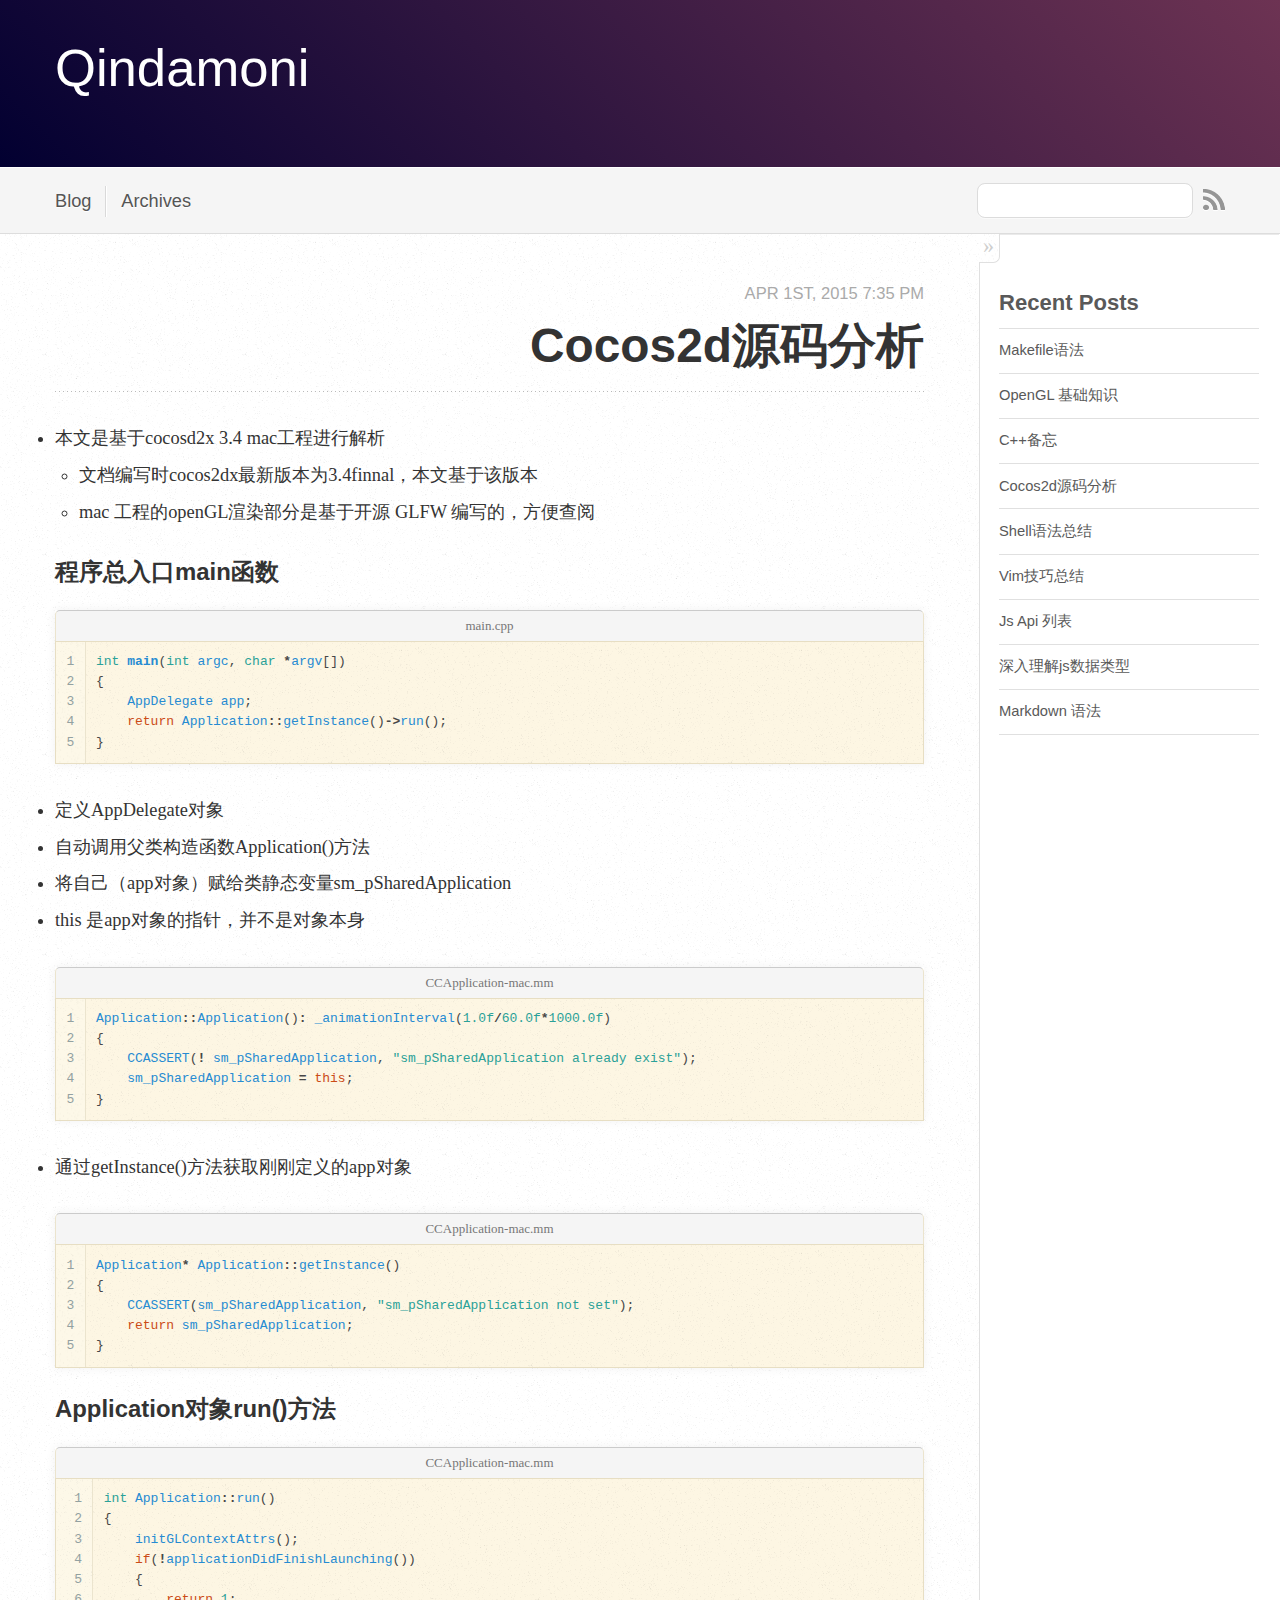
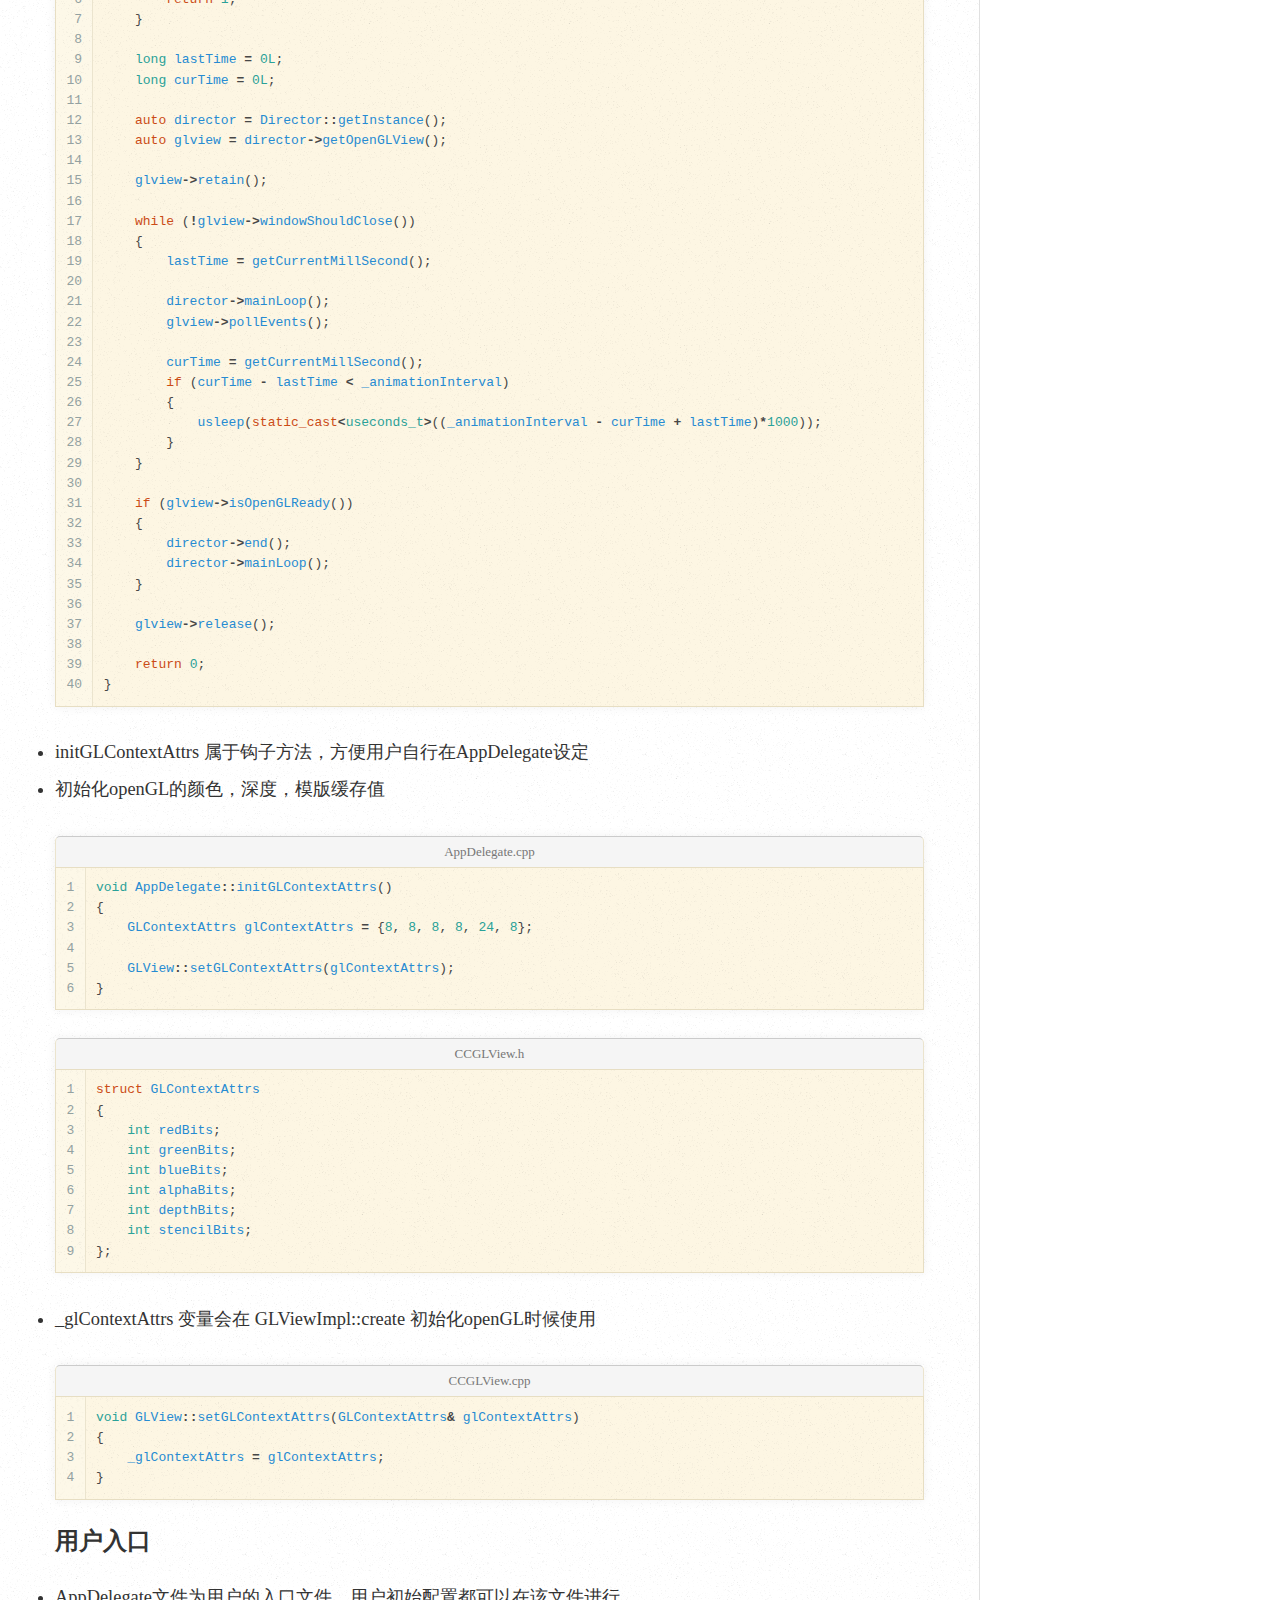
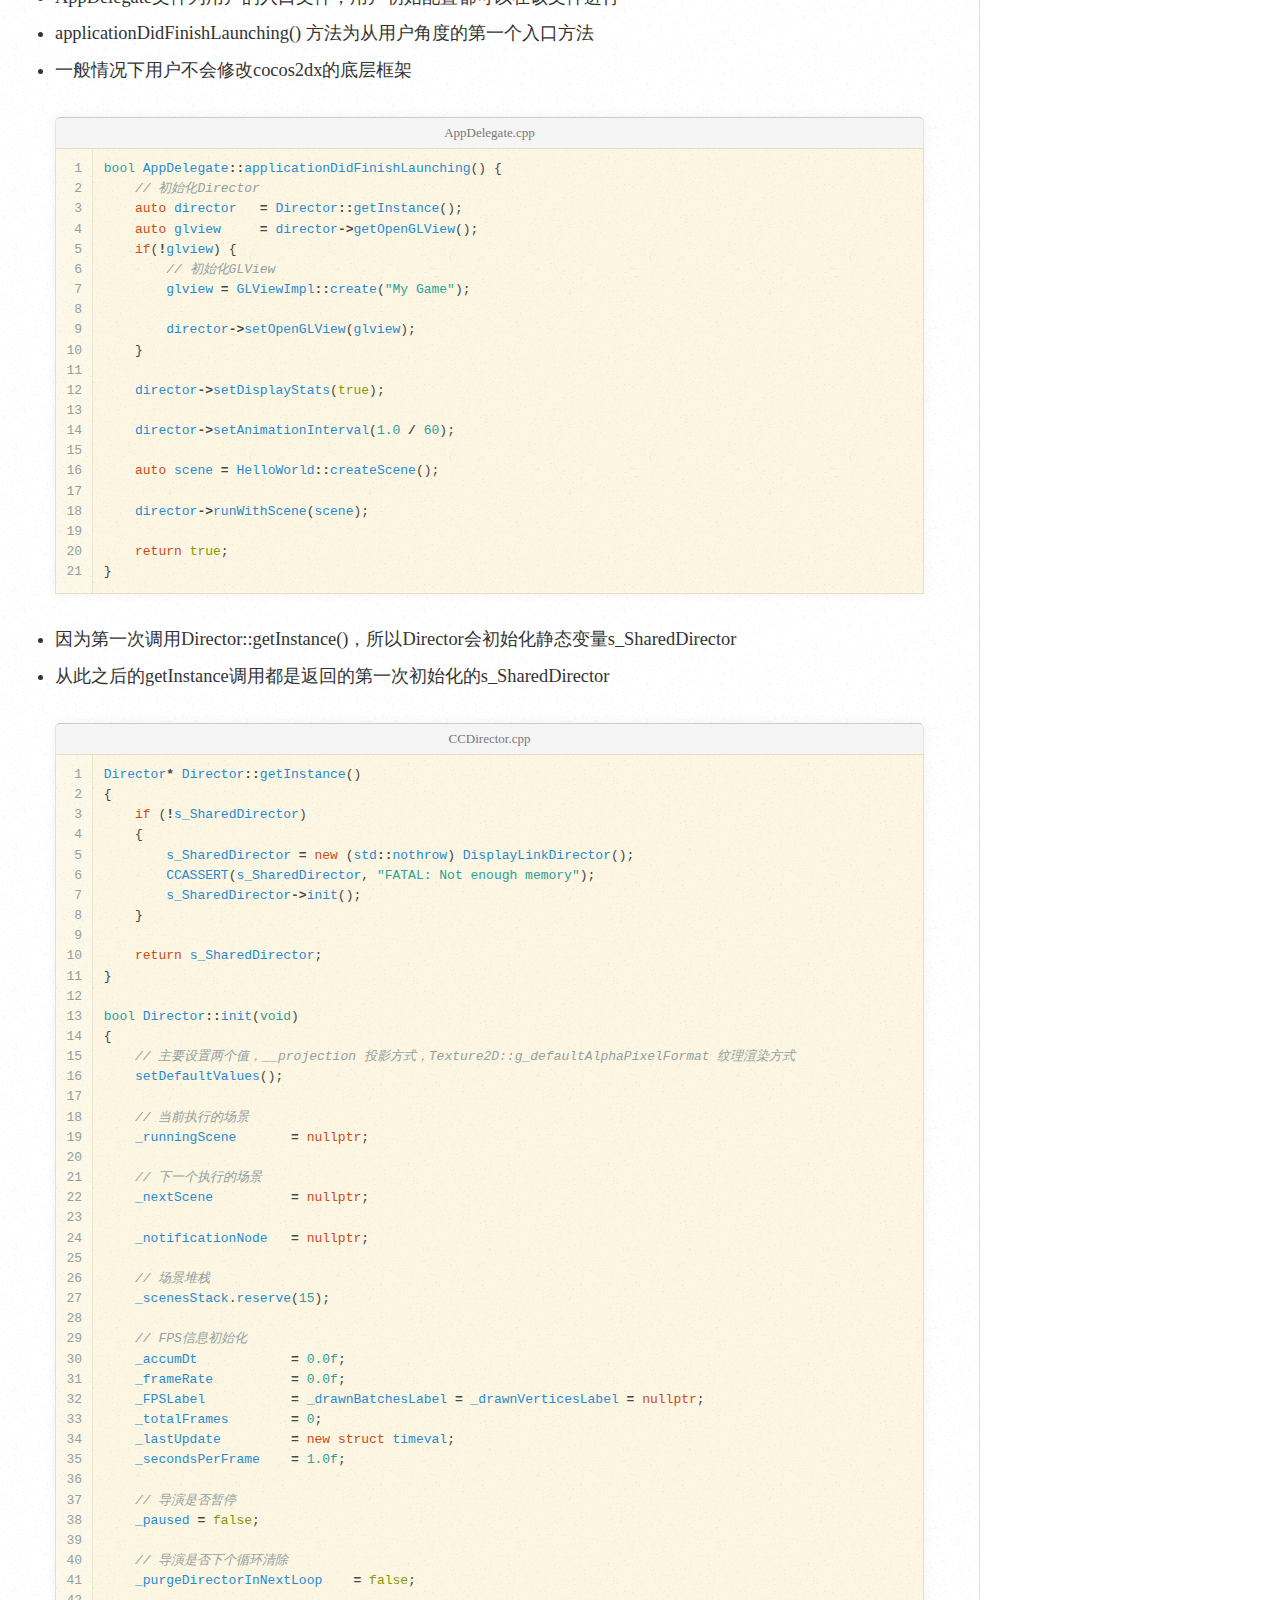
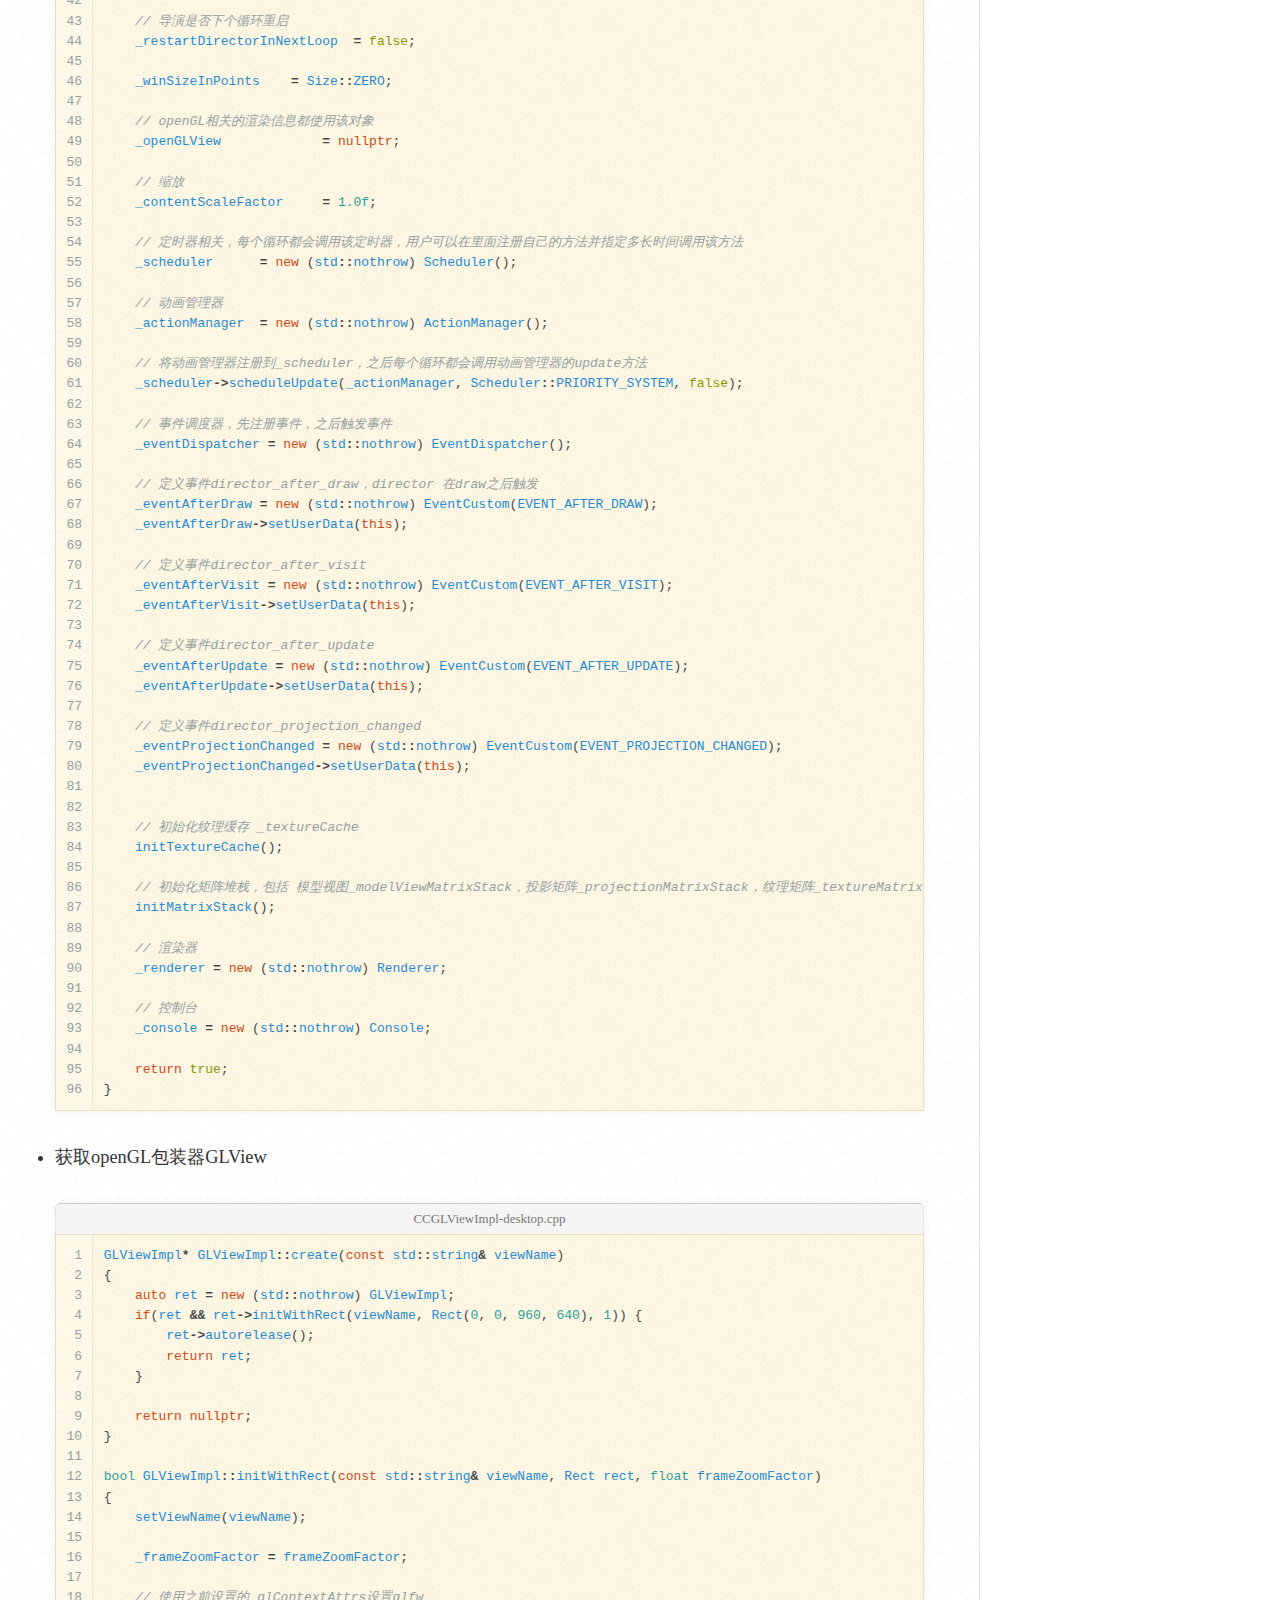
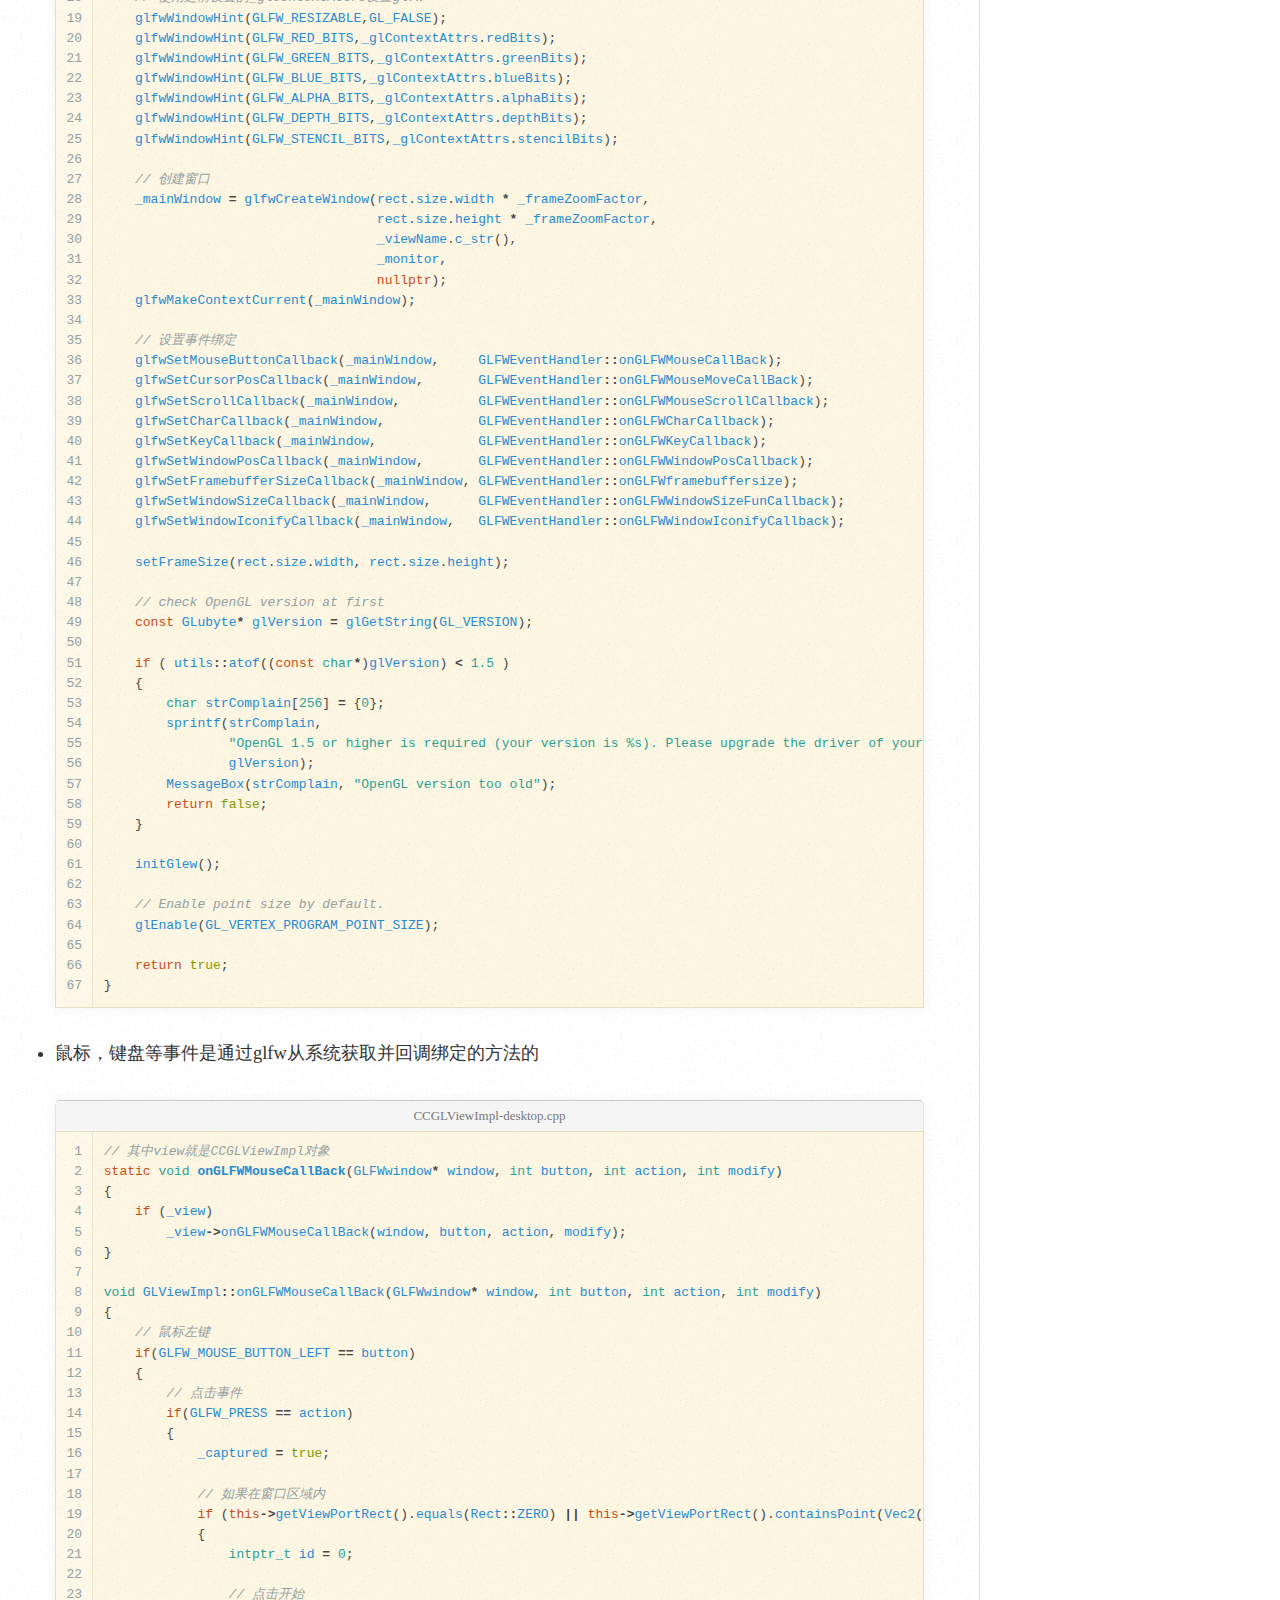
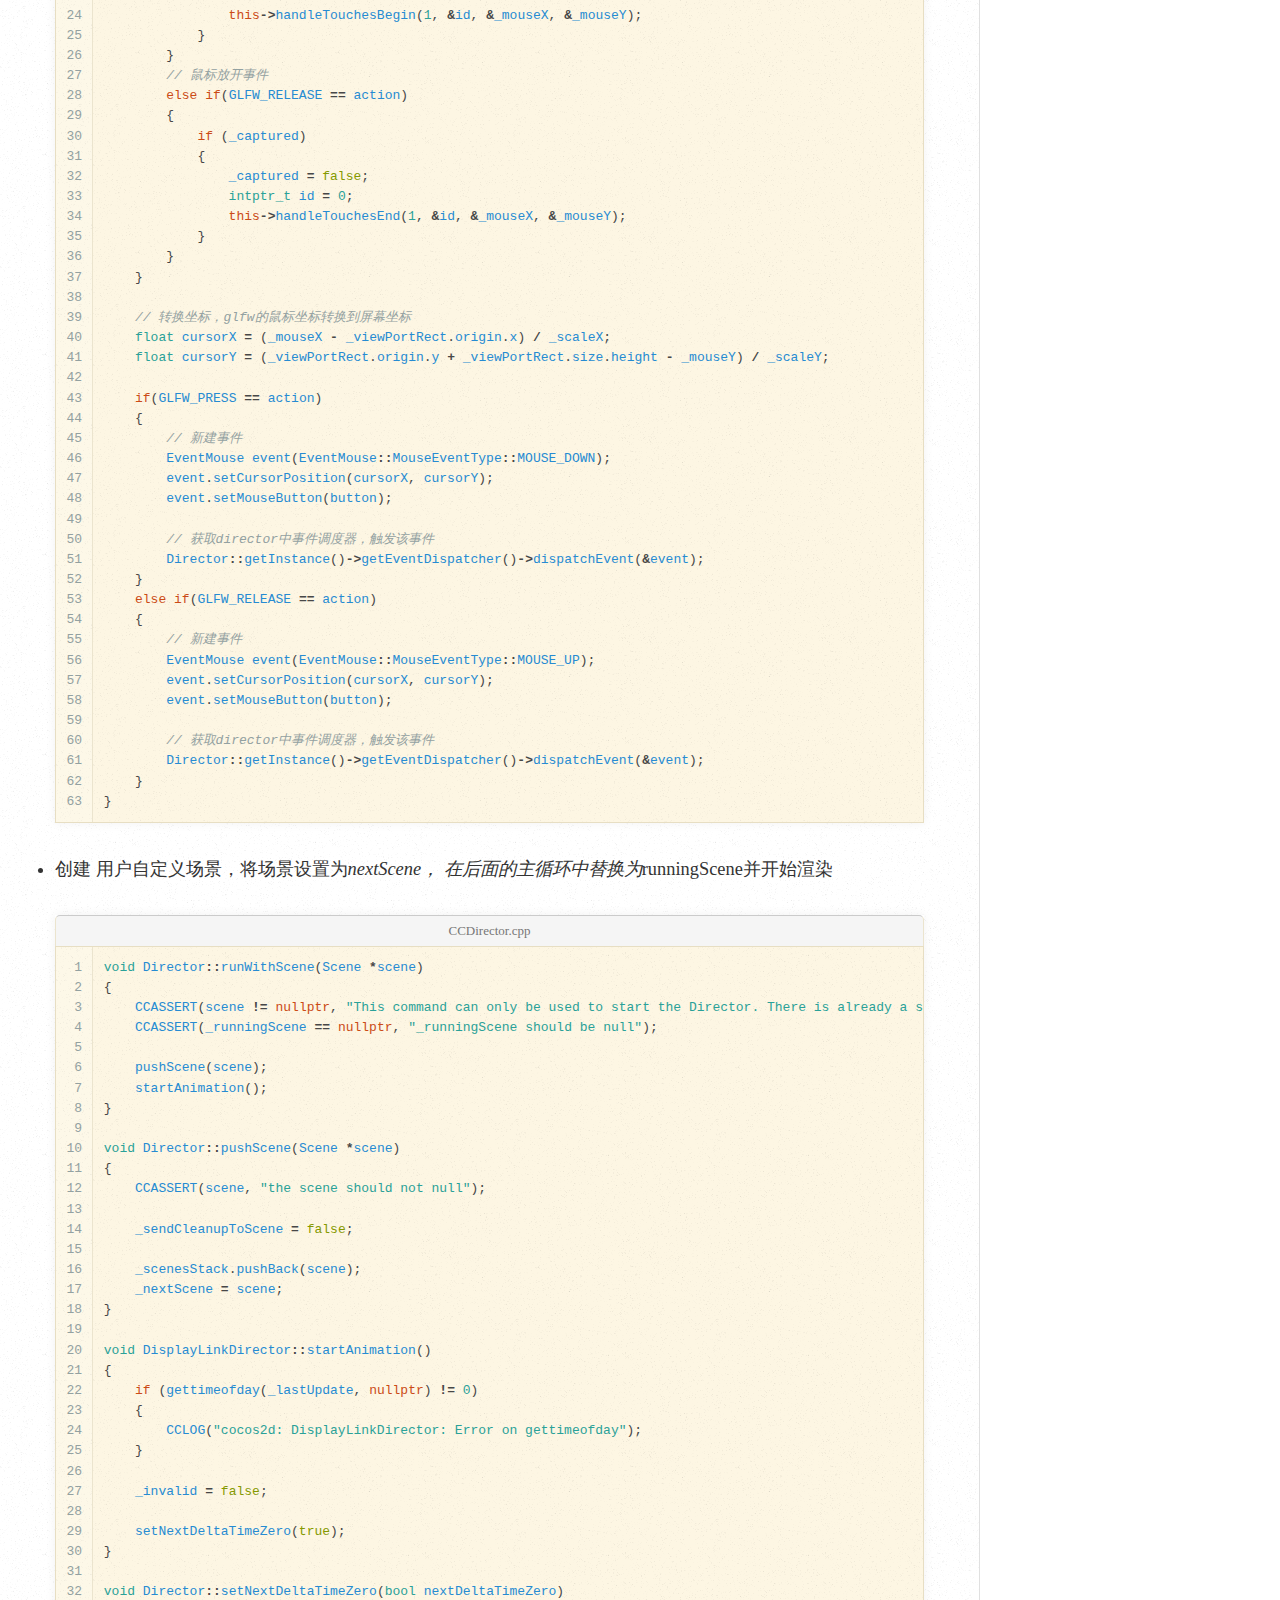
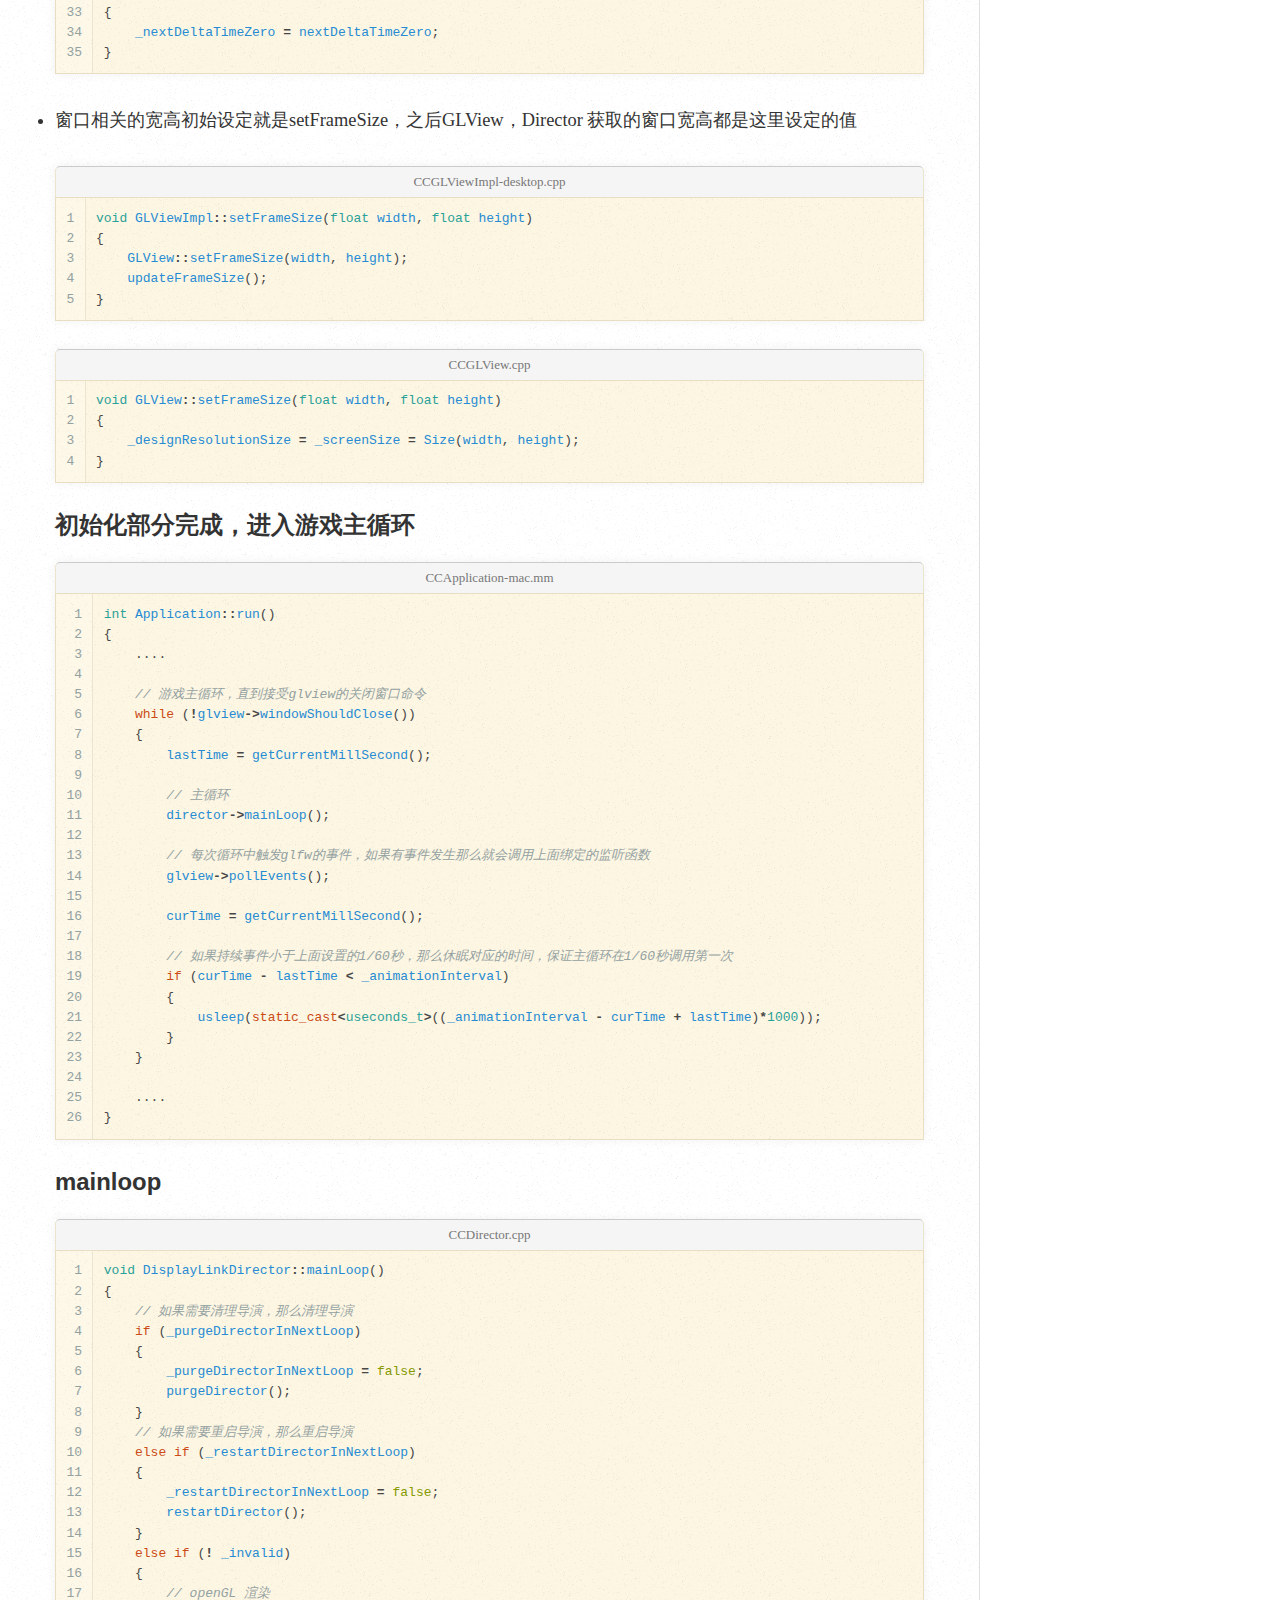
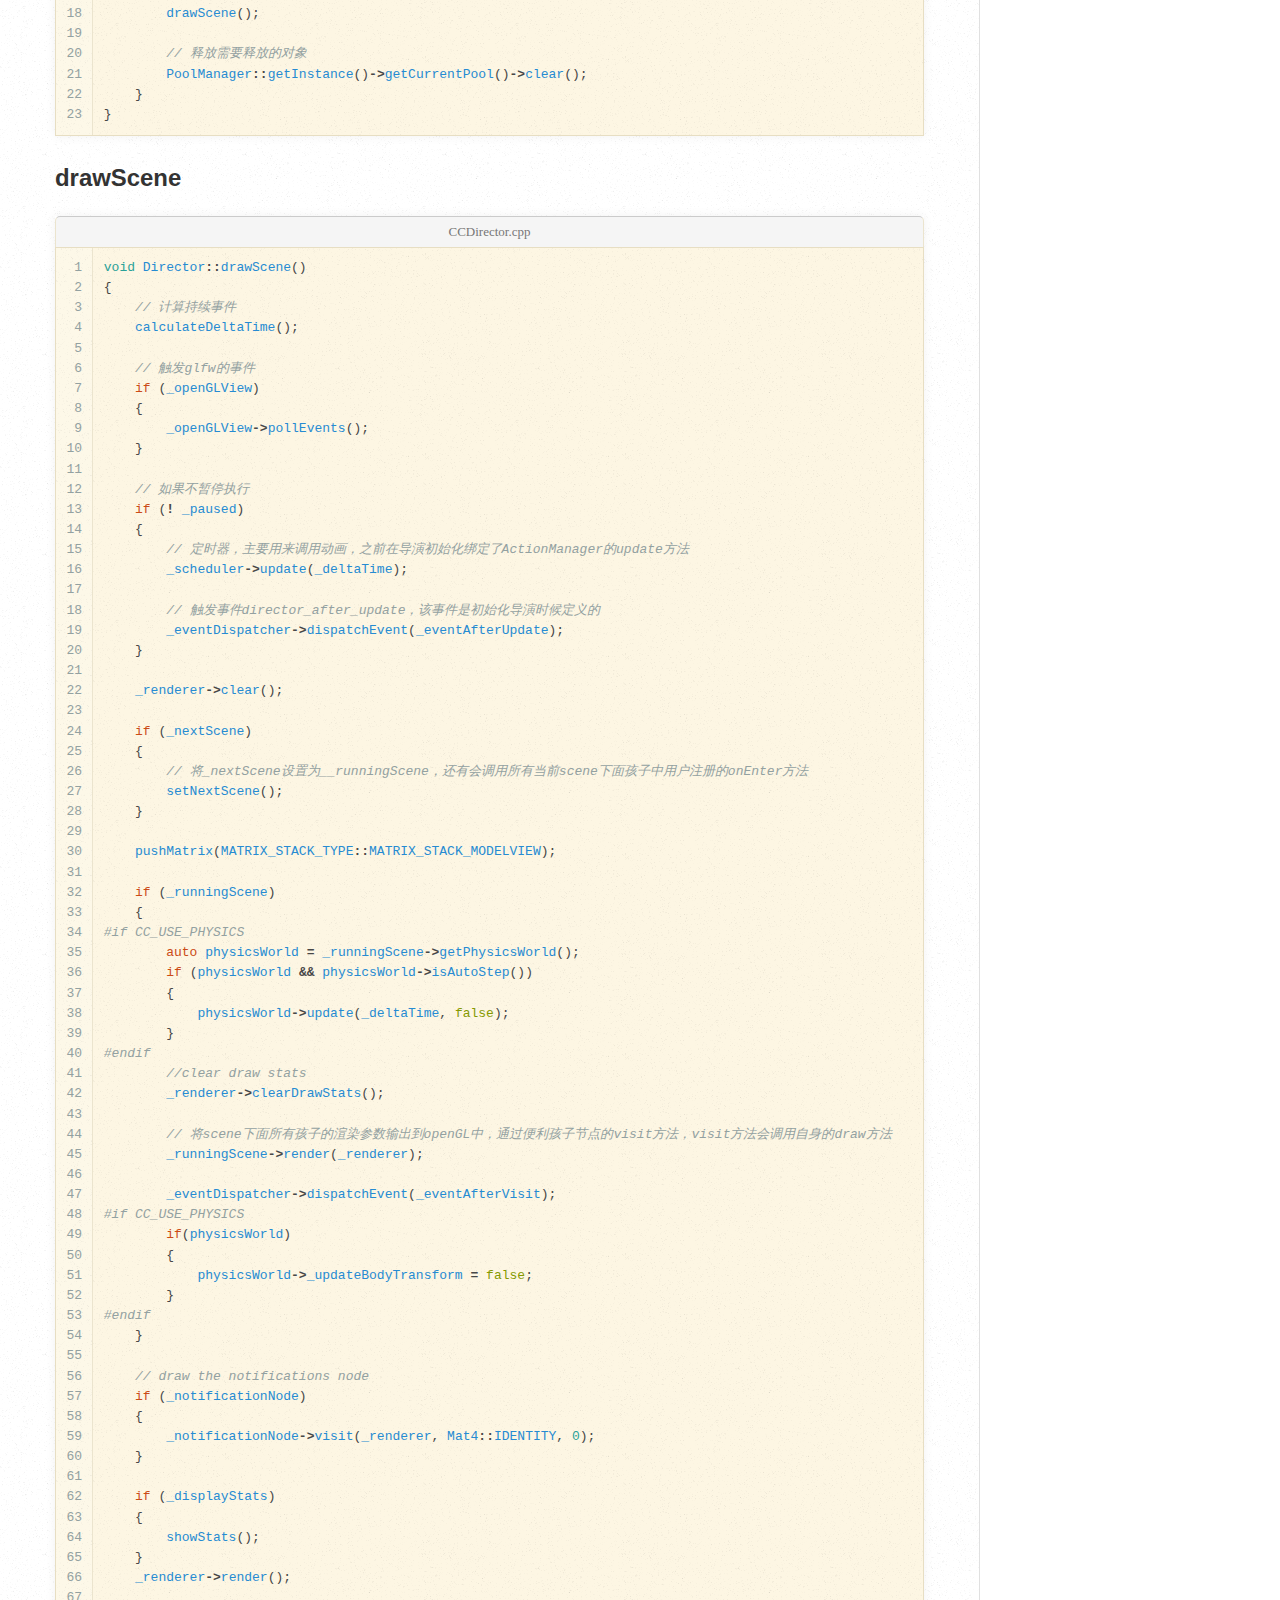
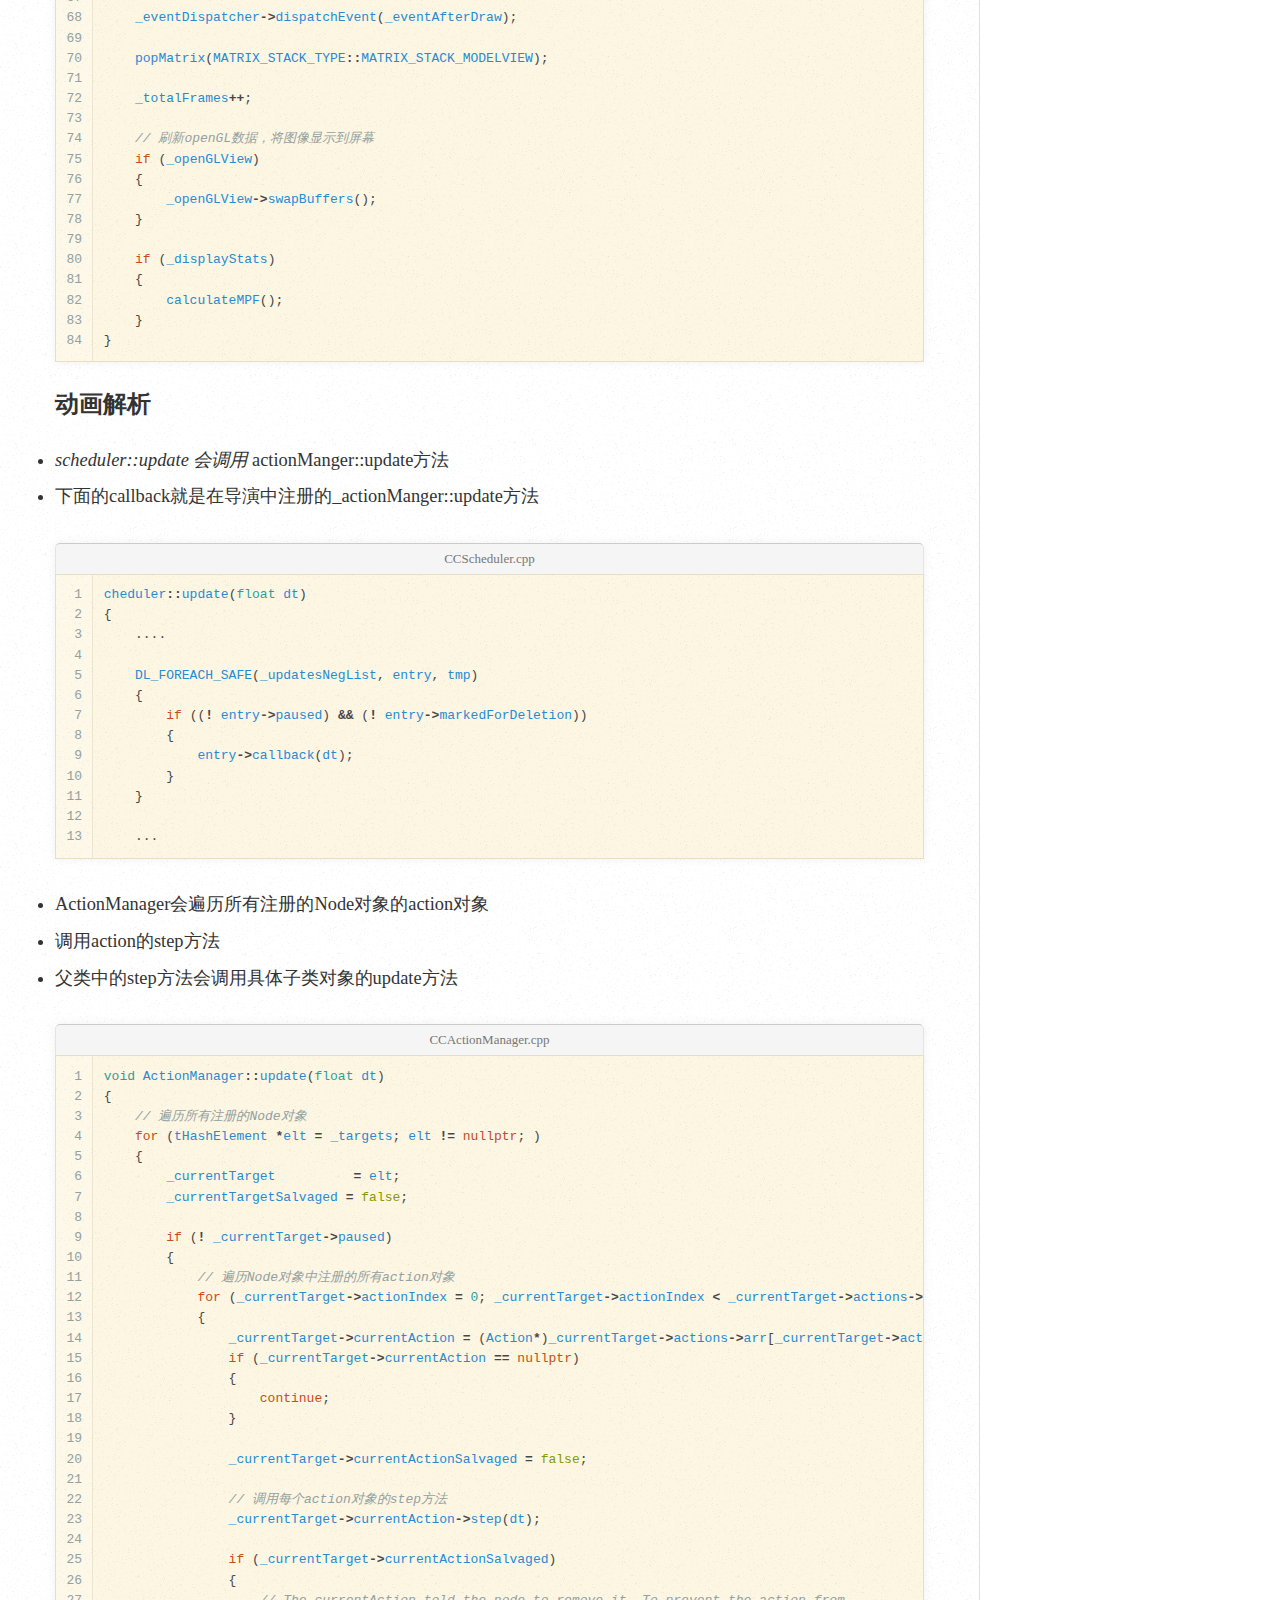
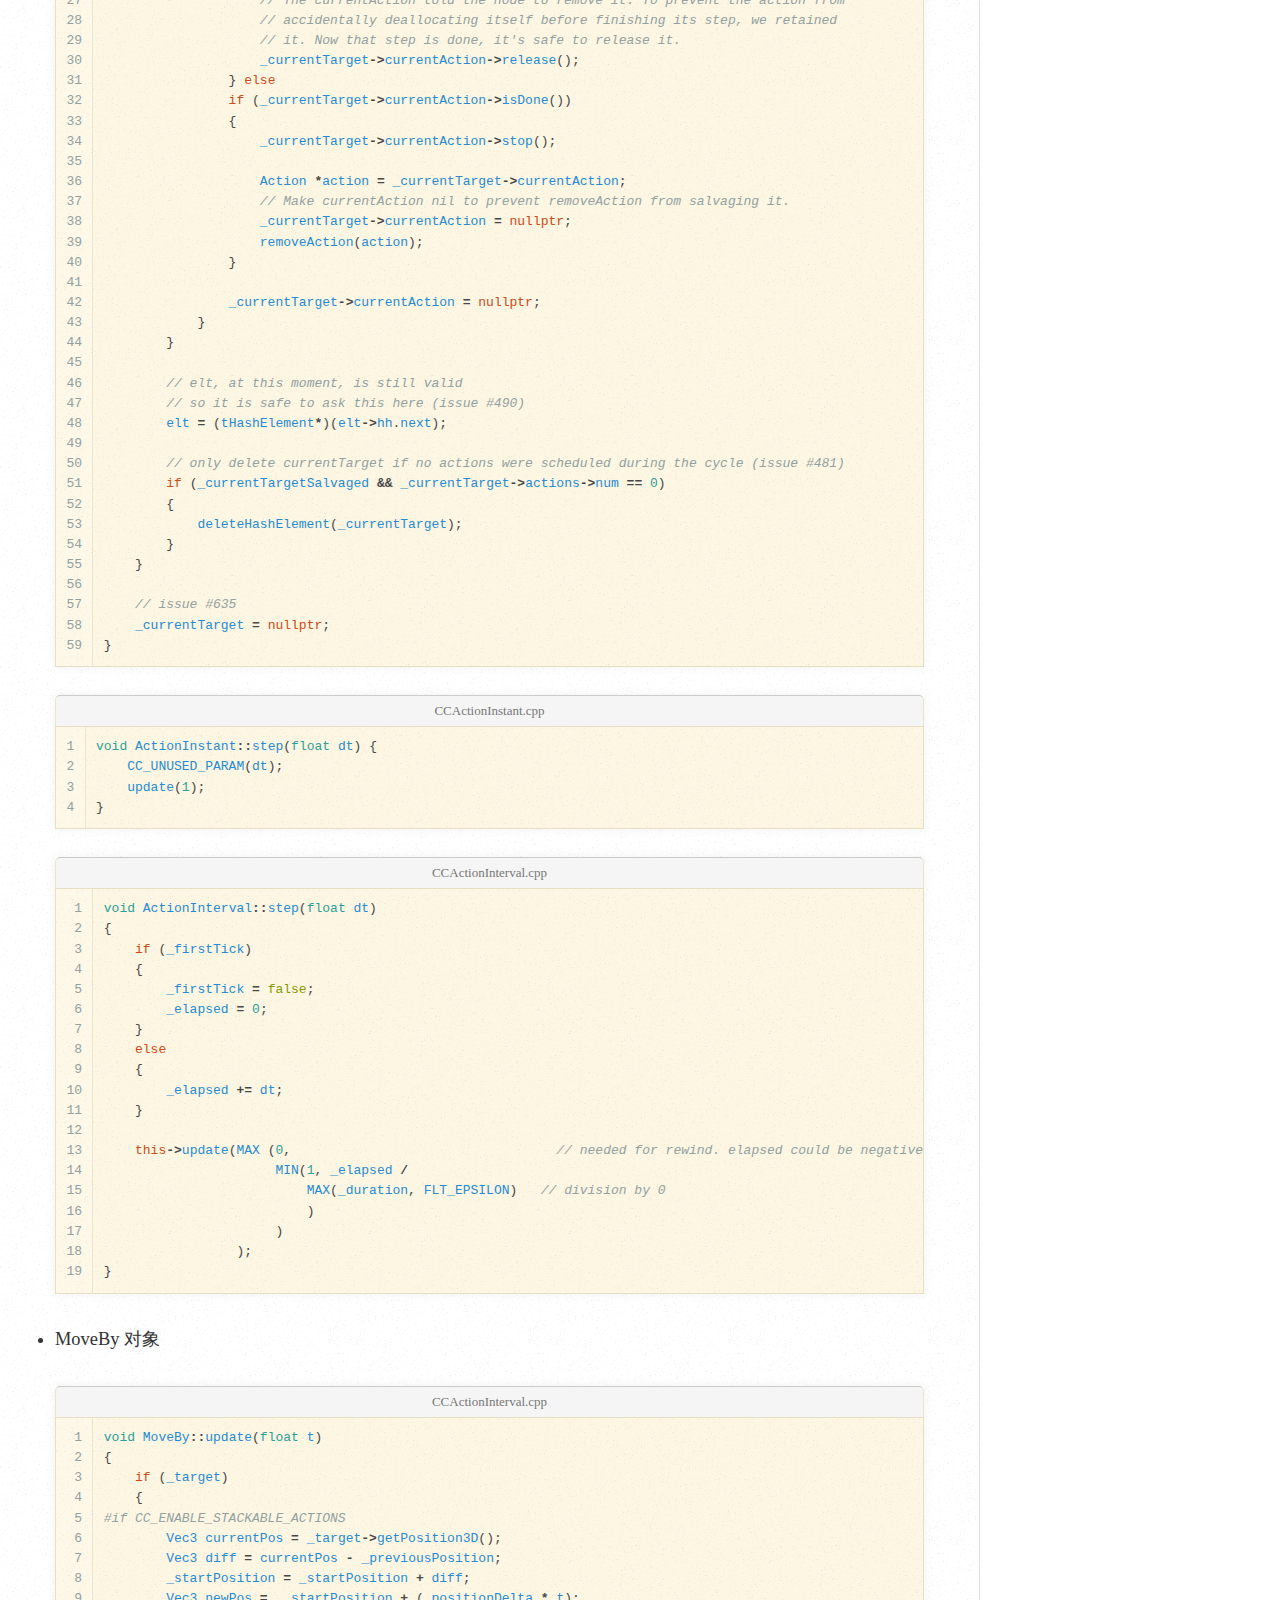
<file: blog/2015/04/01/cocos2dyuan-ma-fen-xi/index.html>
<!DOCTYPE html>
<!--[if IEMobile 7 ]><html class="no-js iem7"><![endif]-->
<!--[if lt IE 9]><html class="no-js lte-ie8"><![endif]-->
<!--[if (gt IE 8)|(gt IEMobile 7)|!(IEMobile)|!(IE)]><!--><html class="no-js" lang="en"><!--<![endif]-->
<head>
  <meta charset="utf-8">
  <title>Cocos2d源码分析 - Qindamoni</title>
  <meta name="author" content="Qindamoni">

  
  <meta name="description" content="本文是基于cocosd2x 3.4 mac工程进行解析 文档编写时cocos2dx最新版本为3.4finnal，本文基于该版本
mac 工程的openGL渲染部分是基于开源 GLFW 编写的，方便查阅 程序总入口main函数 main.cpp1
2
3
4
5
int main(int argc &hellip;">
  

  <!-- http://t.co/dKP3o1e -->
  <meta name="HandheldFriendly" content="True">
  <meta name="MobileOptimized" content="320">
  <meta name="viewport" content="width=device-width, initial-scale=1">

  
  <link rel="canonical" href="http://qindamoni.com/blog/2015/04/01/cocos2dyuan-ma-fen-xi">
  <link href="/favicon.png" rel="icon">
  <link href="/stylesheets/screen.css" media="screen, projection" rel="stylesheet" type="text/css">
  <link href="/atom.xml" rel="alternate" title="Qindamoni" type="application/atom+xml">
  <script src="/javascripts/modernizr-2.0.js"></script>
  <!-- qindamoni script src="//ajax.googleapis.com/ajax/libs/jquery/1.9.1/jquery.min.js"></script-->
  <script src="/javascripts/libs/jquery.min.js"></script>
  <script src="/javascripts/octopress.js" type="text/javascript"></script>
  <!--Fonts from Google"s Web font directory at http://google.com/webfonts -->
<!--qindamoni link href="//fonts.googleapis.com/css?family=PT+Serif:regular,italic,bold,bolditalic" rel="stylesheet" type="text/css"-->
<!--qindamoni link href="//fonts.googleapis.com/css?family=PT+Sans:regular,italic,bold,bolditalic" rel="stylesheet" type="text/css"-->

  

</head>

<body   >
  <header role="banner"><hgroup>
  <h1><a href="/">Qindamoni</a></h1>
  
    <h2>&nbsp;</h2>
  
</hgroup>

</header>
  <nav role="navigation"><ul class="subscription" data-subscription="rss">
  <li><a href="/atom.xml" rel="subscribe-rss" title="subscribe via RSS">RSS</a></li>
  
</ul>
  
<form action="https://www.google.com/search" method="get">
  <fieldset role="search">
    <input type="hidden" name="q" value="site:qindamoni.com" />
    <input class="search" type="text" name="q" results="0"/>
  </fieldset>
</form>
  
<ul class="main-navigation">
  <li><a href="/">Blog</a></li>
  <li><a href="/blog/archives">Archives</a></li>
</ul>

</nav>
  <div id="main">
    <div id="content">
      <div>
<article class="hentry" role="article">
  
  <header>
    
      <h1 class="entry-title">Cocos2d源码分析</h1>
    
    
      <p class="meta">
        




<time class='entry-date' datetime='2015-04-01T19:35:01+08:00'><span class='date'><span class='date-month'>Apr</span> <span class='date-day'>1</span><span class='date-suffix'>st</span>, <span class='date-year'>2015</span></span> <span class='time'>7:35 pm</span></time>
        
      </p>
    
  </header>


<div class="entry-content"><ul>
<li>本文是基于cocosd2x 3.4 mac工程进行解析

<ul>
<li>文档编写时cocos2dx最新版本为3.4finnal，本文基于该版本</li>
<li>mac 工程的openGL渲染部分是基于开源 GLFW 编写的，方便查阅</li>
</ul>
</li>
</ul>


<h3>程序总入口main函数</h3>

<figure class='code'><figcaption><span>main.cpp</span></figcaption><div class="highlight"><table><tr><td class="gutter"><pre class="line-numbers"><span class='line-number'>1</span>
<span class='line-number'>2</span>
<span class='line-number'>3</span>
<span class='line-number'>4</span>
<span class='line-number'>5</span>
</pre></td><td class='code'><pre><code class='cpp'><span class='line'><span class="kt">int</span> <span class="nf">main</span><span class="p">(</span><span class="kt">int</span> <span class="n">argc</span><span class="p">,</span> <span class="kt">char</span> <span class="o">*</span><span class="n">argv</span><span class="p">[])</span>
</span><span class='line'><span class="p">{</span>
</span><span class='line'>    <span class="n">AppDelegate</span> <span class="n">app</span><span class="p">;</span>
</span><span class='line'>    <span class="k">return</span> <span class="n">Application</span><span class="o">::</span><span class="n">getInstance</span><span class="p">()</span><span class="o">-&gt;</span><span class="n">run</span><span class="p">();</span>
</span><span class='line'><span class="p">}</span>
</span></code></pre></td></tr></table></div></figure>


<ul>
<li>定义AppDelegate对象</li>
<li>自动调用父类构造函数Application()方法</li>
<li>将自己（app对象）赋给类静态变量sm_pSharedApplication</li>
<li>this 是app对象的指针，并不是对象本身</li>
</ul>


<figure class='code'><figcaption><span>CCApplication-mac.mm</span></figcaption><div class="highlight"><table><tr><td class="gutter"><pre class="line-numbers"><span class='line-number'>1</span>
<span class='line-number'>2</span>
<span class='line-number'>3</span>
<span class='line-number'>4</span>
<span class='line-number'>5</span>
</pre></td><td class='code'><pre><code class='cpp'><span class='line'><span class="n">Application</span><span class="o">::</span><span class="n">Application</span><span class="p">()</span><span class="o">:</span> <span class="n">_animationInterval</span><span class="p">(</span><span class="mf">1.0f</span><span class="o">/</span><span class="mf">60.0f</span><span class="o">*</span><span class="mf">1000.0f</span><span class="p">)</span>
</span><span class='line'><span class="p">{</span>
</span><span class='line'>    <span class="n">CCASSERT</span><span class="p">(</span><span class="o">!</span> <span class="n">sm_pSharedApplication</span><span class="p">,</span> <span class="s">&quot;sm_pSharedApplication already exist&quot;</span><span class="p">);</span>
</span><span class='line'>    <span class="n">sm_pSharedApplication</span> <span class="o">=</span> <span class="k">this</span><span class="p">;</span>
</span><span class='line'><span class="p">}</span>
</span></code></pre></td></tr></table></div></figure>


<ul>
<li>通过getInstance()方法获取刚刚定义的app对象</li>
</ul>


<figure class='code'><figcaption><span>CCApplication-mac.mm</span></figcaption><div class="highlight"><table><tr><td class="gutter"><pre class="line-numbers"><span class='line-number'>1</span>
<span class='line-number'>2</span>
<span class='line-number'>3</span>
<span class='line-number'>4</span>
<span class='line-number'>5</span>
</pre></td><td class='code'><pre><code class='cpp'><span class='line'><span class="n">Application</span><span class="o">*</span> <span class="n">Application</span><span class="o">::</span><span class="n">getInstance</span><span class="p">()</span>
</span><span class='line'><span class="p">{</span>
</span><span class='line'>    <span class="n">CCASSERT</span><span class="p">(</span><span class="n">sm_pSharedApplication</span><span class="p">,</span> <span class="s">&quot;sm_pSharedApplication not set&quot;</span><span class="p">);</span>
</span><span class='line'>    <span class="k">return</span> <span class="n">sm_pSharedApplication</span><span class="p">;</span>
</span><span class='line'><span class="p">}</span>
</span></code></pre></td></tr></table></div></figure>


<!--more-->


<h3>Application对象run()方法</h3>

<figure class='code'><figcaption><span>CCApplication-mac.mm</span></figcaption><div class="highlight"><table><tr><td class="gutter"><pre class="line-numbers"><span class='line-number'>1</span>
<span class='line-number'>2</span>
<span class='line-number'>3</span>
<span class='line-number'>4</span>
<span class='line-number'>5</span>
<span class='line-number'>6</span>
<span class='line-number'>7</span>
<span class='line-number'>8</span>
<span class='line-number'>9</span>
<span class='line-number'>10</span>
<span class='line-number'>11</span>
<span class='line-number'>12</span>
<span class='line-number'>13</span>
<span class='line-number'>14</span>
<span class='line-number'>15</span>
<span class='line-number'>16</span>
<span class='line-number'>17</span>
<span class='line-number'>18</span>
<span class='line-number'>19</span>
<span class='line-number'>20</span>
<span class='line-number'>21</span>
<span class='line-number'>22</span>
<span class='line-number'>23</span>
<span class='line-number'>24</span>
<span class='line-number'>25</span>
<span class='line-number'>26</span>
<span class='line-number'>27</span>
<span class='line-number'>28</span>
<span class='line-number'>29</span>
<span class='line-number'>30</span>
<span class='line-number'>31</span>
<span class='line-number'>32</span>
<span class='line-number'>33</span>
<span class='line-number'>34</span>
<span class='line-number'>35</span>
<span class='line-number'>36</span>
<span class='line-number'>37</span>
<span class='line-number'>38</span>
<span class='line-number'>39</span>
<span class='line-number'>40</span>
</pre></td><td class='code'><pre><code class='cpp'><span class='line'><span class="kt">int</span> <span class="n">Application</span><span class="o">::</span><span class="n">run</span><span class="p">()</span>
</span><span class='line'><span class="p">{</span>
</span><span class='line'>    <span class="n">initGLContextAttrs</span><span class="p">();</span>
</span><span class='line'>    <span class="k">if</span><span class="p">(</span><span class="o">!</span><span class="n">applicationDidFinishLaunching</span><span class="p">())</span>
</span><span class='line'>    <span class="p">{</span>
</span><span class='line'>        <span class="k">return</span> <span class="mi">1</span><span class="p">;</span>
</span><span class='line'>    <span class="p">}</span>
</span><span class='line'>
</span><span class='line'>    <span class="kt">long</span> <span class="n">lastTime</span> <span class="o">=</span> <span class="mi">0L</span><span class="p">;</span>
</span><span class='line'>    <span class="kt">long</span> <span class="n">curTime</span> <span class="o">=</span> <span class="mi">0L</span><span class="p">;</span>
</span><span class='line'>
</span><span class='line'>    <span class="k">auto</span> <span class="n">director</span> <span class="o">=</span> <span class="n">Director</span><span class="o">::</span><span class="n">getInstance</span><span class="p">();</span>
</span><span class='line'>    <span class="k">auto</span> <span class="n">glview</span> <span class="o">=</span> <span class="n">director</span><span class="o">-&gt;</span><span class="n">getOpenGLView</span><span class="p">();</span>
</span><span class='line'>
</span><span class='line'>    <span class="n">glview</span><span class="o">-&gt;</span><span class="n">retain</span><span class="p">();</span>
</span><span class='line'>
</span><span class='line'>    <span class="k">while</span> <span class="p">(</span><span class="o">!</span><span class="n">glview</span><span class="o">-&gt;</span><span class="n">windowShouldClose</span><span class="p">())</span>
</span><span class='line'>    <span class="p">{</span>
</span><span class='line'>        <span class="n">lastTime</span> <span class="o">=</span> <span class="n">getCurrentMillSecond</span><span class="p">();</span>
</span><span class='line'>
</span><span class='line'>        <span class="n">director</span><span class="o">-&gt;</span><span class="n">mainLoop</span><span class="p">();</span>
</span><span class='line'>        <span class="n">glview</span><span class="o">-&gt;</span><span class="n">pollEvents</span><span class="p">();</span>
</span><span class='line'>
</span><span class='line'>        <span class="n">curTime</span> <span class="o">=</span> <span class="n">getCurrentMillSecond</span><span class="p">();</span>
</span><span class='line'>        <span class="k">if</span> <span class="p">(</span><span class="n">curTime</span> <span class="o">-</span> <span class="n">lastTime</span> <span class="o">&lt;</span> <span class="n">_animationInterval</span><span class="p">)</span>
</span><span class='line'>        <span class="p">{</span>
</span><span class='line'>            <span class="n">usleep</span><span class="p">(</span><span class="k">static_cast</span><span class="o">&lt;</span><span class="kt">useconds_t</span><span class="o">&gt;</span><span class="p">((</span><span class="n">_animationInterval</span> <span class="o">-</span> <span class="n">curTime</span> <span class="o">+</span> <span class="n">lastTime</span><span class="p">)</span><span class="o">*</span><span class="mi">1000</span><span class="p">));</span>
</span><span class='line'>        <span class="p">}</span>
</span><span class='line'>    <span class="p">}</span>
</span><span class='line'>
</span><span class='line'>    <span class="k">if</span> <span class="p">(</span><span class="n">glview</span><span class="o">-&gt;</span><span class="n">isOpenGLReady</span><span class="p">())</span>
</span><span class='line'>    <span class="p">{</span>
</span><span class='line'>        <span class="n">director</span><span class="o">-&gt;</span><span class="n">end</span><span class="p">();</span>
</span><span class='line'>        <span class="n">director</span><span class="o">-&gt;</span><span class="n">mainLoop</span><span class="p">();</span>
</span><span class='line'>    <span class="p">}</span>
</span><span class='line'>
</span><span class='line'>    <span class="n">glview</span><span class="o">-&gt;</span><span class="n">release</span><span class="p">();</span>
</span><span class='line'>
</span><span class='line'>    <span class="k">return</span> <span class="mi">0</span><span class="p">;</span>
</span><span class='line'><span class="p">}</span>
</span></code></pre></td></tr></table></div></figure>


<ul>
<li>initGLContextAttrs 属于钩子方法，方便用户自行在AppDelegate设定</li>
<li>初始化openGL的颜色，深度，模版缓存值</li>
</ul>


<figure class='code'><figcaption><span>AppDelegate.cpp</span></figcaption><div class="highlight"><table><tr><td class="gutter"><pre class="line-numbers"><span class='line-number'>1</span>
<span class='line-number'>2</span>
<span class='line-number'>3</span>
<span class='line-number'>4</span>
<span class='line-number'>5</span>
<span class='line-number'>6</span>
</pre></td><td class='code'><pre><code class='cpp'><span class='line'><span class="kt">void</span> <span class="n">AppDelegate</span><span class="o">::</span><span class="n">initGLContextAttrs</span><span class="p">()</span>
</span><span class='line'><span class="p">{</span>
</span><span class='line'>    <span class="n">GLContextAttrs</span> <span class="n">glContextAttrs</span> <span class="o">=</span> <span class="p">{</span><span class="mi">8</span><span class="p">,</span> <span class="mi">8</span><span class="p">,</span> <span class="mi">8</span><span class="p">,</span> <span class="mi">8</span><span class="p">,</span> <span class="mi">24</span><span class="p">,</span> <span class="mi">8</span><span class="p">};</span>
</span><span class='line'>
</span><span class='line'>    <span class="n">GLView</span><span class="o">::</span><span class="n">setGLContextAttrs</span><span class="p">(</span><span class="n">glContextAttrs</span><span class="p">);</span>
</span><span class='line'><span class="p">}</span>
</span></code></pre></td></tr></table></div></figure>


<figure class='code'><figcaption><span>CCGLView.h</span></figcaption><div class="highlight"><table><tr><td class="gutter"><pre class="line-numbers"><span class='line-number'>1</span>
<span class='line-number'>2</span>
<span class='line-number'>3</span>
<span class='line-number'>4</span>
<span class='line-number'>5</span>
<span class='line-number'>6</span>
<span class='line-number'>7</span>
<span class='line-number'>8</span>
<span class='line-number'>9</span>
</pre></td><td class='code'><pre><code class='cpp'><span class='line'><span class="k">struct</span> <span class="n">GLContextAttrs</span>
</span><span class='line'><span class="p">{</span>
</span><span class='line'>    <span class="kt">int</span> <span class="n">redBits</span><span class="p">;</span>
</span><span class='line'>    <span class="kt">int</span> <span class="n">greenBits</span><span class="p">;</span>
</span><span class='line'>    <span class="kt">int</span> <span class="n">blueBits</span><span class="p">;</span>
</span><span class='line'>    <span class="kt">int</span> <span class="n">alphaBits</span><span class="p">;</span>
</span><span class='line'>    <span class="kt">int</span> <span class="n">depthBits</span><span class="p">;</span>
</span><span class='line'>    <span class="kt">int</span> <span class="n">stencilBits</span><span class="p">;</span>
</span><span class='line'><span class="p">};</span>
</span></code></pre></td></tr></table></div></figure>


<ul>
<li>_glContextAttrs 变量会在 GLViewImpl::create 初始化openGL时候使用</li>
</ul>


<figure class='code'><figcaption><span>CCGLView.cpp</span></figcaption><div class="highlight"><table><tr><td class="gutter"><pre class="line-numbers"><span class='line-number'>1</span>
<span class='line-number'>2</span>
<span class='line-number'>3</span>
<span class='line-number'>4</span>
</pre></td><td class='code'><pre><code class='cpp'><span class='line'><span class="kt">void</span> <span class="n">GLView</span><span class="o">::</span><span class="n">setGLContextAttrs</span><span class="p">(</span><span class="n">GLContextAttrs</span><span class="o">&amp;</span> <span class="n">glContextAttrs</span><span class="p">)</span>
</span><span class='line'><span class="p">{</span>
</span><span class='line'>    <span class="n">_glContextAttrs</span> <span class="o">=</span> <span class="n">glContextAttrs</span><span class="p">;</span>
</span><span class='line'><span class="p">}</span>
</span></code></pre></td></tr></table></div></figure>


<h3>用户入口</h3>

<ul>
<li>AppDelegate文件为用户的入口文件，用户初始配置都可以在该文件进行</li>
<li>applicationDidFinishLaunching() 方法为从用户角度的第一个入口方法</li>
<li>一般情况下用户不会修改cocos2dx的底层框架</li>
</ul>


<figure class='code'><figcaption><span>AppDelegate.cpp</span></figcaption><div class="highlight"><table><tr><td class="gutter"><pre class="line-numbers"><span class='line-number'>1</span>
<span class='line-number'>2</span>
<span class='line-number'>3</span>
<span class='line-number'>4</span>
<span class='line-number'>5</span>
<span class='line-number'>6</span>
<span class='line-number'>7</span>
<span class='line-number'>8</span>
<span class='line-number'>9</span>
<span class='line-number'>10</span>
<span class='line-number'>11</span>
<span class='line-number'>12</span>
<span class='line-number'>13</span>
<span class='line-number'>14</span>
<span class='line-number'>15</span>
<span class='line-number'>16</span>
<span class='line-number'>17</span>
<span class='line-number'>18</span>
<span class='line-number'>19</span>
<span class='line-number'>20</span>
<span class='line-number'>21</span>
</pre></td><td class='code'><pre><code class='cpp'><span class='line'><span class="kt">bool</span> <span class="n">AppDelegate</span><span class="o">::</span><span class="n">applicationDidFinishLaunching</span><span class="p">()</span> <span class="p">{</span>
</span><span class='line'>    <span class="c1">// 初始化Director</span>
</span><span class='line'>    <span class="k">auto</span> <span class="n">director</span>   <span class="o">=</span> <span class="n">Director</span><span class="o">::</span><span class="n">getInstance</span><span class="p">();</span>
</span><span class='line'>    <span class="k">auto</span> <span class="n">glview</span>     <span class="o">=</span> <span class="n">director</span><span class="o">-&gt;</span><span class="n">getOpenGLView</span><span class="p">();</span>
</span><span class='line'>    <span class="k">if</span><span class="p">(</span><span class="o">!</span><span class="n">glview</span><span class="p">)</span> <span class="p">{</span>
</span><span class='line'>        <span class="c1">// 初始化GLView</span>
</span><span class='line'>        <span class="n">glview</span> <span class="o">=</span> <span class="n">GLViewImpl</span><span class="o">::</span><span class="n">create</span><span class="p">(</span><span class="s">&quot;My Game&quot;</span><span class="p">);</span>
</span><span class='line'>
</span><span class='line'>        <span class="n">director</span><span class="o">-&gt;</span><span class="n">setOpenGLView</span><span class="p">(</span><span class="n">glview</span><span class="p">);</span>
</span><span class='line'>    <span class="p">}</span>
</span><span class='line'>
</span><span class='line'>    <span class="n">director</span><span class="o">-&gt;</span><span class="n">setDisplayStats</span><span class="p">(</span><span class="nb">true</span><span class="p">);</span>
</span><span class='line'>
</span><span class='line'>    <span class="n">director</span><span class="o">-&gt;</span><span class="n">setAnimationInterval</span><span class="p">(</span><span class="mf">1.0</span> <span class="o">/</span> <span class="mi">60</span><span class="p">);</span>
</span><span class='line'>
</span><span class='line'>    <span class="k">auto</span> <span class="n">scene</span> <span class="o">=</span> <span class="n">HelloWorld</span><span class="o">::</span><span class="n">createScene</span><span class="p">();</span>
</span><span class='line'>
</span><span class='line'>    <span class="n">director</span><span class="o">-&gt;</span><span class="n">runWithScene</span><span class="p">(</span><span class="n">scene</span><span class="p">);</span>
</span><span class='line'>
</span><span class='line'>    <span class="k">return</span> <span class="nb">true</span><span class="p">;</span>
</span><span class='line'><span class="p">}</span>
</span></code></pre></td></tr></table></div></figure>


<ul>
<li>因为第一次调用Director::getInstance()，所以Director会初始化静态变量s_SharedDirector</li>
<li>从此之后的getInstance调用都是返回的第一次初始化的s_SharedDirector</li>
</ul>


<figure class='code'><figcaption><span>CCDirector.cpp</span></figcaption><div class="highlight"><table><tr><td class="gutter"><pre class="line-numbers"><span class='line-number'>1</span>
<span class='line-number'>2</span>
<span class='line-number'>3</span>
<span class='line-number'>4</span>
<span class='line-number'>5</span>
<span class='line-number'>6</span>
<span class='line-number'>7</span>
<span class='line-number'>8</span>
<span class='line-number'>9</span>
<span class='line-number'>10</span>
<span class='line-number'>11</span>
<span class='line-number'>12</span>
<span class='line-number'>13</span>
<span class='line-number'>14</span>
<span class='line-number'>15</span>
<span class='line-number'>16</span>
<span class='line-number'>17</span>
<span class='line-number'>18</span>
<span class='line-number'>19</span>
<span class='line-number'>20</span>
<span class='line-number'>21</span>
<span class='line-number'>22</span>
<span class='line-number'>23</span>
<span class='line-number'>24</span>
<span class='line-number'>25</span>
<span class='line-number'>26</span>
<span class='line-number'>27</span>
<span class='line-number'>28</span>
<span class='line-number'>29</span>
<span class='line-number'>30</span>
<span class='line-number'>31</span>
<span class='line-number'>32</span>
<span class='line-number'>33</span>
<span class='line-number'>34</span>
<span class='line-number'>35</span>
<span class='line-number'>36</span>
<span class='line-number'>37</span>
<span class='line-number'>38</span>
<span class='line-number'>39</span>
<span class='line-number'>40</span>
<span class='line-number'>41</span>
<span class='line-number'>42</span>
<span class='line-number'>43</span>
<span class='line-number'>44</span>
<span class='line-number'>45</span>
<span class='line-number'>46</span>
<span class='line-number'>47</span>
<span class='line-number'>48</span>
<span class='line-number'>49</span>
<span class='line-number'>50</span>
<span class='line-number'>51</span>
<span class='line-number'>52</span>
<span class='line-number'>53</span>
<span class='line-number'>54</span>
<span class='line-number'>55</span>
<span class='line-number'>56</span>
<span class='line-number'>57</span>
<span class='line-number'>58</span>
<span class='line-number'>59</span>
<span class='line-number'>60</span>
<span class='line-number'>61</span>
<span class='line-number'>62</span>
<span class='line-number'>63</span>
<span class='line-number'>64</span>
<span class='line-number'>65</span>
<span class='line-number'>66</span>
<span class='line-number'>67</span>
<span class='line-number'>68</span>
<span class='line-number'>69</span>
<span class='line-number'>70</span>
<span class='line-number'>71</span>
<span class='line-number'>72</span>
<span class='line-number'>73</span>
<span class='line-number'>74</span>
<span class='line-number'>75</span>
<span class='line-number'>76</span>
<span class='line-number'>77</span>
<span class='line-number'>78</span>
<span class='line-number'>79</span>
<span class='line-number'>80</span>
<span class='line-number'>81</span>
<span class='line-number'>82</span>
<span class='line-number'>83</span>
<span class='line-number'>84</span>
<span class='line-number'>85</span>
<span class='line-number'>86</span>
<span class='line-number'>87</span>
<span class='line-number'>88</span>
<span class='line-number'>89</span>
<span class='line-number'>90</span>
<span class='line-number'>91</span>
<span class='line-number'>92</span>
<span class='line-number'>93</span>
<span class='line-number'>94</span>
<span class='line-number'>95</span>
<span class='line-number'>96</span>
</pre></td><td class='code'><pre><code class='cpp'><span class='line'><span class="n">Director</span><span class="o">*</span> <span class="n">Director</span><span class="o">::</span><span class="n">getInstance</span><span class="p">()</span>
</span><span class='line'><span class="p">{</span>
</span><span class='line'>    <span class="k">if</span> <span class="p">(</span><span class="o">!</span><span class="n">s_SharedDirector</span><span class="p">)</span>
</span><span class='line'>    <span class="p">{</span>
</span><span class='line'>        <span class="n">s_SharedDirector</span> <span class="o">=</span> <span class="k">new</span> <span class="p">(</span><span class="n">std</span><span class="o">::</span><span class="n">nothrow</span><span class="p">)</span> <span class="n">DisplayLinkDirector</span><span class="p">();</span>
</span><span class='line'>        <span class="n">CCASSERT</span><span class="p">(</span><span class="n">s_SharedDirector</span><span class="p">,</span> <span class="s">&quot;FATAL: Not enough memory&quot;</span><span class="p">);</span>
</span><span class='line'>        <span class="n">s_SharedDirector</span><span class="o">-&gt;</span><span class="n">init</span><span class="p">();</span>
</span><span class='line'>    <span class="p">}</span>
</span><span class='line'>
</span><span class='line'>    <span class="k">return</span> <span class="n">s_SharedDirector</span><span class="p">;</span>
</span><span class='line'><span class="p">}</span>
</span><span class='line'>
</span><span class='line'><span class="kt">bool</span> <span class="n">Director</span><span class="o">::</span><span class="n">init</span><span class="p">(</span><span class="kt">void</span><span class="p">)</span>
</span><span class='line'><span class="p">{</span>
</span><span class='line'>    <span class="c1">// 主要设置两个值，__projection 投影方式，Texture2D::g_defaultAlphaPixelFormat 纹理渲染方式</span>
</span><span class='line'>    <span class="n">setDefaultValues</span><span class="p">();</span>
</span><span class='line'>
</span><span class='line'>    <span class="c1">// 当前执行的场景</span>
</span><span class='line'>    <span class="n">_runningScene</span>       <span class="o">=</span> <span class="k">nullptr</span><span class="p">;</span>
</span><span class='line'>
</span><span class='line'>    <span class="c1">// 下一个执行的场景</span>
</span><span class='line'>    <span class="n">_nextScene</span>          <span class="o">=</span> <span class="k">nullptr</span><span class="p">;</span>
</span><span class='line'>
</span><span class='line'>    <span class="n">_notificationNode</span>   <span class="o">=</span> <span class="k">nullptr</span><span class="p">;</span>
</span><span class='line'>
</span><span class='line'>    <span class="c1">// 场景堆栈</span>
</span><span class='line'>    <span class="n">_scenesStack</span><span class="p">.</span><span class="n">reserve</span><span class="p">(</span><span class="mi">15</span><span class="p">);</span>
</span><span class='line'>
</span><span class='line'>    <span class="c1">// FPS信息初始化</span>
</span><span class='line'>    <span class="n">_accumDt</span>            <span class="o">=</span> <span class="mf">0.0f</span><span class="p">;</span>
</span><span class='line'>    <span class="n">_frameRate</span>          <span class="o">=</span> <span class="mf">0.0f</span><span class="p">;</span>
</span><span class='line'>    <span class="n">_FPSLabel</span>           <span class="o">=</span> <span class="n">_drawnBatchesLabel</span> <span class="o">=</span> <span class="n">_drawnVerticesLabel</span> <span class="o">=</span> <span class="k">nullptr</span><span class="p">;</span>
</span><span class='line'>    <span class="n">_totalFrames</span>        <span class="o">=</span> <span class="mi">0</span><span class="p">;</span>
</span><span class='line'>    <span class="n">_lastUpdate</span>         <span class="o">=</span> <span class="k">new</span> <span class="k">struct</span> <span class="n">timeval</span><span class="p">;</span>
</span><span class='line'>    <span class="n">_secondsPerFrame</span>    <span class="o">=</span> <span class="mf">1.0f</span><span class="p">;</span>
</span><span class='line'>
</span><span class='line'>    <span class="c1">// 导演是否暂停</span>
</span><span class='line'>    <span class="n">_paused</span> <span class="o">=</span> <span class="nb">false</span><span class="p">;</span>
</span><span class='line'>
</span><span class='line'>    <span class="c1">// 导演是否下个循环清除</span>
</span><span class='line'>    <span class="n">_purgeDirectorInNextLoop</span>    <span class="o">=</span> <span class="nb">false</span><span class="p">;</span>
</span><span class='line'>
</span><span class='line'>    <span class="c1">// 导演是否下个循环重启</span>
</span><span class='line'>    <span class="n">_restartDirectorInNextLoop</span>  <span class="o">=</span> <span class="nb">false</span><span class="p">;</span>
</span><span class='line'>
</span><span class='line'>    <span class="n">_winSizeInPoints</span>    <span class="o">=</span> <span class="n">Size</span><span class="o">::</span><span class="n">ZERO</span><span class="p">;</span>
</span><span class='line'>
</span><span class='line'>    <span class="c1">// openGL相关的渲染信息都使用该对象</span>
</span><span class='line'>    <span class="n">_openGLView</span>             <span class="o">=</span> <span class="k">nullptr</span><span class="p">;</span>
</span><span class='line'>
</span><span class='line'>    <span class="c1">// 缩放</span>
</span><span class='line'>    <span class="n">_contentScaleFactor</span>     <span class="o">=</span> <span class="mf">1.0f</span><span class="p">;</span>
</span><span class='line'>
</span><span class='line'>    <span class="c1">// 定时器相关，每个循环都会调用该定时器，用户可以在里面注册自己的方法并指定多长时间调用该方法</span>
</span><span class='line'>    <span class="n">_scheduler</span>      <span class="o">=</span> <span class="k">new</span> <span class="p">(</span><span class="n">std</span><span class="o">::</span><span class="n">nothrow</span><span class="p">)</span> <span class="n">Scheduler</span><span class="p">();</span>
</span><span class='line'>
</span><span class='line'>    <span class="c1">// 动画管理器</span>
</span><span class='line'>    <span class="n">_actionManager</span>  <span class="o">=</span> <span class="k">new</span> <span class="p">(</span><span class="n">std</span><span class="o">::</span><span class="n">nothrow</span><span class="p">)</span> <span class="n">ActionManager</span><span class="p">();</span>
</span><span class='line'>
</span><span class='line'>    <span class="c1">// 将动画管理器注册到_scheduler，之后每个循环都会调用动画管理器的update方法</span>
</span><span class='line'>    <span class="n">_scheduler</span><span class="o">-&gt;</span><span class="n">scheduleUpdate</span><span class="p">(</span><span class="n">_actionManager</span><span class="p">,</span> <span class="n">Scheduler</span><span class="o">::</span><span class="n">PRIORITY_SYSTEM</span><span class="p">,</span> <span class="nb">false</span><span class="p">);</span>
</span><span class='line'>
</span><span class='line'>    <span class="c1">// 事件调度器，先注册事件，之后触发事件</span>
</span><span class='line'>    <span class="n">_eventDispatcher</span> <span class="o">=</span> <span class="k">new</span> <span class="p">(</span><span class="n">std</span><span class="o">::</span><span class="n">nothrow</span><span class="p">)</span> <span class="n">EventDispatcher</span><span class="p">();</span>
</span><span class='line'>
</span><span class='line'>    <span class="c1">// 定义事件director_after_draw，director 在draw之后触发</span>
</span><span class='line'>    <span class="n">_eventAfterDraw</span> <span class="o">=</span> <span class="k">new</span> <span class="p">(</span><span class="n">std</span><span class="o">::</span><span class="n">nothrow</span><span class="p">)</span> <span class="n">EventCustom</span><span class="p">(</span><span class="n">EVENT_AFTER_DRAW</span><span class="p">);</span>
</span><span class='line'>    <span class="n">_eventAfterDraw</span><span class="o">-&gt;</span><span class="n">setUserData</span><span class="p">(</span><span class="k">this</span><span class="p">);</span>
</span><span class='line'>
</span><span class='line'>    <span class="c1">// 定义事件director_after_visit</span>
</span><span class='line'>    <span class="n">_eventAfterVisit</span> <span class="o">=</span> <span class="k">new</span> <span class="p">(</span><span class="n">std</span><span class="o">::</span><span class="n">nothrow</span><span class="p">)</span> <span class="n">EventCustom</span><span class="p">(</span><span class="n">EVENT_AFTER_VISIT</span><span class="p">);</span>
</span><span class='line'>    <span class="n">_eventAfterVisit</span><span class="o">-&gt;</span><span class="n">setUserData</span><span class="p">(</span><span class="k">this</span><span class="p">);</span>
</span><span class='line'>
</span><span class='line'>    <span class="c1">// 定义事件director_after_update</span>
</span><span class='line'>    <span class="n">_eventAfterUpdate</span> <span class="o">=</span> <span class="k">new</span> <span class="p">(</span><span class="n">std</span><span class="o">::</span><span class="n">nothrow</span><span class="p">)</span> <span class="n">EventCustom</span><span class="p">(</span><span class="n">EVENT_AFTER_UPDATE</span><span class="p">);</span>
</span><span class='line'>    <span class="n">_eventAfterUpdate</span><span class="o">-&gt;</span><span class="n">setUserData</span><span class="p">(</span><span class="k">this</span><span class="p">);</span>
</span><span class='line'>
</span><span class='line'>    <span class="c1">// 定义事件director_projection_changed</span>
</span><span class='line'>    <span class="n">_eventProjectionChanged</span> <span class="o">=</span> <span class="k">new</span> <span class="p">(</span><span class="n">std</span><span class="o">::</span><span class="n">nothrow</span><span class="p">)</span> <span class="n">EventCustom</span><span class="p">(</span><span class="n">EVENT_PROJECTION_CHANGED</span><span class="p">);</span>
</span><span class='line'>    <span class="n">_eventProjectionChanged</span><span class="o">-&gt;</span><span class="n">setUserData</span><span class="p">(</span><span class="k">this</span><span class="p">);</span>
</span><span class='line'>
</span><span class='line'>
</span><span class='line'>    <span class="c1">// 初始化纹理缓存 _textureCache</span>
</span><span class='line'>    <span class="n">initTextureCache</span><span class="p">();</span>
</span><span class='line'>
</span><span class='line'>    <span class="c1">// 初始化矩阵堆栈，包括 模型视图_modelViewMatrixStack，投影矩阵_projectionMatrixStack，纹理矩阵_textureMatrixStack</span>
</span><span class='line'>    <span class="n">initMatrixStack</span><span class="p">();</span>
</span><span class='line'>
</span><span class='line'>    <span class="c1">// 渲染器</span>
</span><span class='line'>    <span class="n">_renderer</span> <span class="o">=</span> <span class="k">new</span> <span class="p">(</span><span class="n">std</span><span class="o">::</span><span class="n">nothrow</span><span class="p">)</span> <span class="n">Renderer</span><span class="p">;</span>
</span><span class='line'>
</span><span class='line'>    <span class="c1">// 控制台</span>
</span><span class='line'>    <span class="n">_console</span> <span class="o">=</span> <span class="k">new</span> <span class="p">(</span><span class="n">std</span><span class="o">::</span><span class="n">nothrow</span><span class="p">)</span> <span class="n">Console</span><span class="p">;</span>
</span><span class='line'>
</span><span class='line'>    <span class="k">return</span> <span class="nb">true</span><span class="p">;</span>
</span><span class='line'><span class="p">}</span>
</span></code></pre></td></tr></table></div></figure>


<ul>
<li>获取openGL包装器GLView</li>
</ul>


<figure class='code'><figcaption><span>CCGLViewImpl-desktop.cpp</span></figcaption><div class="highlight"><table><tr><td class="gutter"><pre class="line-numbers"><span class='line-number'>1</span>
<span class='line-number'>2</span>
<span class='line-number'>3</span>
<span class='line-number'>4</span>
<span class='line-number'>5</span>
<span class='line-number'>6</span>
<span class='line-number'>7</span>
<span class='line-number'>8</span>
<span class='line-number'>9</span>
<span class='line-number'>10</span>
<span class='line-number'>11</span>
<span class='line-number'>12</span>
<span class='line-number'>13</span>
<span class='line-number'>14</span>
<span class='line-number'>15</span>
<span class='line-number'>16</span>
<span class='line-number'>17</span>
<span class='line-number'>18</span>
<span class='line-number'>19</span>
<span class='line-number'>20</span>
<span class='line-number'>21</span>
<span class='line-number'>22</span>
<span class='line-number'>23</span>
<span class='line-number'>24</span>
<span class='line-number'>25</span>
<span class='line-number'>26</span>
<span class='line-number'>27</span>
<span class='line-number'>28</span>
<span class='line-number'>29</span>
<span class='line-number'>30</span>
<span class='line-number'>31</span>
<span class='line-number'>32</span>
<span class='line-number'>33</span>
<span class='line-number'>34</span>
<span class='line-number'>35</span>
<span class='line-number'>36</span>
<span class='line-number'>37</span>
<span class='line-number'>38</span>
<span class='line-number'>39</span>
<span class='line-number'>40</span>
<span class='line-number'>41</span>
<span class='line-number'>42</span>
<span class='line-number'>43</span>
<span class='line-number'>44</span>
<span class='line-number'>45</span>
<span class='line-number'>46</span>
<span class='line-number'>47</span>
<span class='line-number'>48</span>
<span class='line-number'>49</span>
<span class='line-number'>50</span>
<span class='line-number'>51</span>
<span class='line-number'>52</span>
<span class='line-number'>53</span>
<span class='line-number'>54</span>
<span class='line-number'>55</span>
<span class='line-number'>56</span>
<span class='line-number'>57</span>
<span class='line-number'>58</span>
<span class='line-number'>59</span>
<span class='line-number'>60</span>
<span class='line-number'>61</span>
<span class='line-number'>62</span>
<span class='line-number'>63</span>
<span class='line-number'>64</span>
<span class='line-number'>65</span>
<span class='line-number'>66</span>
<span class='line-number'>67</span>
</pre></td><td class='code'><pre><code class='cpp'><span class='line'><span class="n">GLViewImpl</span><span class="o">*</span> <span class="n">GLViewImpl</span><span class="o">::</span><span class="n">create</span><span class="p">(</span><span class="k">const</span> <span class="n">std</span><span class="o">::</span><span class="n">string</span><span class="o">&amp;</span> <span class="n">viewName</span><span class="p">)</span>
</span><span class='line'><span class="p">{</span>
</span><span class='line'>    <span class="k">auto</span> <span class="n">ret</span> <span class="o">=</span> <span class="k">new</span> <span class="p">(</span><span class="n">std</span><span class="o">::</span><span class="n">nothrow</span><span class="p">)</span> <span class="n">GLViewImpl</span><span class="p">;</span>
</span><span class='line'>    <span class="k">if</span><span class="p">(</span><span class="n">ret</span> <span class="o">&amp;&amp;</span> <span class="n">ret</span><span class="o">-&gt;</span><span class="n">initWithRect</span><span class="p">(</span><span class="n">viewName</span><span class="p">,</span> <span class="n">Rect</span><span class="p">(</span><span class="mi">0</span><span class="p">,</span> <span class="mi">0</span><span class="p">,</span> <span class="mi">960</span><span class="p">,</span> <span class="mi">640</span><span class="p">),</span> <span class="mi">1</span><span class="p">))</span> <span class="p">{</span>
</span><span class='line'>        <span class="n">ret</span><span class="o">-&gt;</span><span class="n">autorelease</span><span class="p">();</span>
</span><span class='line'>        <span class="k">return</span> <span class="n">ret</span><span class="p">;</span>
</span><span class='line'>    <span class="p">}</span>
</span><span class='line'>
</span><span class='line'>    <span class="k">return</span> <span class="k">nullptr</span><span class="p">;</span>
</span><span class='line'><span class="p">}</span>
</span><span class='line'>
</span><span class='line'><span class="kt">bool</span> <span class="n">GLViewImpl</span><span class="o">::</span><span class="n">initWithRect</span><span class="p">(</span><span class="k">const</span> <span class="n">std</span><span class="o">::</span><span class="n">string</span><span class="o">&amp;</span> <span class="n">viewName</span><span class="p">,</span> <span class="n">Rect</span> <span class="n">rect</span><span class="p">,</span> <span class="kt">float</span> <span class="n">frameZoomFactor</span><span class="p">)</span>
</span><span class='line'><span class="p">{</span>
</span><span class='line'>    <span class="n">setViewName</span><span class="p">(</span><span class="n">viewName</span><span class="p">);</span>
</span><span class='line'>
</span><span class='line'>    <span class="n">_frameZoomFactor</span> <span class="o">=</span> <span class="n">frameZoomFactor</span><span class="p">;</span>
</span><span class='line'>
</span><span class='line'>    <span class="c1">// 使用之前设置的_glContextAttrs设置glfw</span>
</span><span class='line'>    <span class="n">glfwWindowHint</span><span class="p">(</span><span class="n">GLFW_RESIZABLE</span><span class="p">,</span><span class="n">GL_FALSE</span><span class="p">);</span>
</span><span class='line'>    <span class="n">glfwWindowHint</span><span class="p">(</span><span class="n">GLFW_RED_BITS</span><span class="p">,</span><span class="n">_glContextAttrs</span><span class="p">.</span><span class="n">redBits</span><span class="p">);</span>
</span><span class='line'>    <span class="n">glfwWindowHint</span><span class="p">(</span><span class="n">GLFW_GREEN_BITS</span><span class="p">,</span><span class="n">_glContextAttrs</span><span class="p">.</span><span class="n">greenBits</span><span class="p">);</span>
</span><span class='line'>    <span class="n">glfwWindowHint</span><span class="p">(</span><span class="n">GLFW_BLUE_BITS</span><span class="p">,</span><span class="n">_glContextAttrs</span><span class="p">.</span><span class="n">blueBits</span><span class="p">);</span>
</span><span class='line'>    <span class="n">glfwWindowHint</span><span class="p">(</span><span class="n">GLFW_ALPHA_BITS</span><span class="p">,</span><span class="n">_glContextAttrs</span><span class="p">.</span><span class="n">alphaBits</span><span class="p">);</span>
</span><span class='line'>    <span class="n">glfwWindowHint</span><span class="p">(</span><span class="n">GLFW_DEPTH_BITS</span><span class="p">,</span><span class="n">_glContextAttrs</span><span class="p">.</span><span class="n">depthBits</span><span class="p">);</span>
</span><span class='line'>    <span class="n">glfwWindowHint</span><span class="p">(</span><span class="n">GLFW_STENCIL_BITS</span><span class="p">,</span><span class="n">_glContextAttrs</span><span class="p">.</span><span class="n">stencilBits</span><span class="p">);</span>
</span><span class='line'>
</span><span class='line'>    <span class="c1">// 创建窗口</span>
</span><span class='line'>    <span class="n">_mainWindow</span> <span class="o">=</span> <span class="n">glfwCreateWindow</span><span class="p">(</span><span class="n">rect</span><span class="p">.</span><span class="n">size</span><span class="p">.</span><span class="n">width</span> <span class="o">*</span> <span class="n">_frameZoomFactor</span><span class="p">,</span>
</span><span class='line'>                                   <span class="n">rect</span><span class="p">.</span><span class="n">size</span><span class="p">.</span><span class="n">height</span> <span class="o">*</span> <span class="n">_frameZoomFactor</span><span class="p">,</span>
</span><span class='line'>                                   <span class="n">_viewName</span><span class="p">.</span><span class="n">c_str</span><span class="p">(),</span>
</span><span class='line'>                                   <span class="n">_monitor</span><span class="p">,</span>
</span><span class='line'>                                   <span class="k">nullptr</span><span class="p">);</span>
</span><span class='line'>    <span class="n">glfwMakeContextCurrent</span><span class="p">(</span><span class="n">_mainWindow</span><span class="p">);</span>
</span><span class='line'>
</span><span class='line'>    <span class="c1">// 设置事件绑定</span>
</span><span class='line'>    <span class="n">glfwSetMouseButtonCallback</span><span class="p">(</span><span class="n">_mainWindow</span><span class="p">,</span>     <span class="n">GLFWEventHandler</span><span class="o">::</span><span class="n">onGLFWMouseCallBack</span><span class="p">);</span>
</span><span class='line'>    <span class="n">glfwSetCursorPosCallback</span><span class="p">(</span><span class="n">_mainWindow</span><span class="p">,</span>       <span class="n">GLFWEventHandler</span><span class="o">::</span><span class="n">onGLFWMouseMoveCallBack</span><span class="p">);</span>
</span><span class='line'>    <span class="n">glfwSetScrollCallback</span><span class="p">(</span><span class="n">_mainWindow</span><span class="p">,</span>          <span class="n">GLFWEventHandler</span><span class="o">::</span><span class="n">onGLFWMouseScrollCallback</span><span class="p">);</span>
</span><span class='line'>    <span class="n">glfwSetCharCallback</span><span class="p">(</span><span class="n">_mainWindow</span><span class="p">,</span>            <span class="n">GLFWEventHandler</span><span class="o">::</span><span class="n">onGLFWCharCallback</span><span class="p">);</span>
</span><span class='line'>    <span class="n">glfwSetKeyCallback</span><span class="p">(</span><span class="n">_mainWindow</span><span class="p">,</span>             <span class="n">GLFWEventHandler</span><span class="o">::</span><span class="n">onGLFWKeyCallback</span><span class="p">);</span>
</span><span class='line'>    <span class="n">glfwSetWindowPosCallback</span><span class="p">(</span><span class="n">_mainWindow</span><span class="p">,</span>       <span class="n">GLFWEventHandler</span><span class="o">::</span><span class="n">onGLFWWindowPosCallback</span><span class="p">);</span>
</span><span class='line'>    <span class="n">glfwSetFramebufferSizeCallback</span><span class="p">(</span><span class="n">_mainWindow</span><span class="p">,</span> <span class="n">GLFWEventHandler</span><span class="o">::</span><span class="n">onGLFWframebuffersize</span><span class="p">);</span>
</span><span class='line'>    <span class="n">glfwSetWindowSizeCallback</span><span class="p">(</span><span class="n">_mainWindow</span><span class="p">,</span>      <span class="n">GLFWEventHandler</span><span class="o">::</span><span class="n">onGLFWWindowSizeFunCallback</span><span class="p">);</span>
</span><span class='line'>    <span class="n">glfwSetWindowIconifyCallback</span><span class="p">(</span><span class="n">_mainWindow</span><span class="p">,</span>   <span class="n">GLFWEventHandler</span><span class="o">::</span><span class="n">onGLFWWindowIconifyCallback</span><span class="p">);</span>
</span><span class='line'>
</span><span class='line'>    <span class="n">setFrameSize</span><span class="p">(</span><span class="n">rect</span><span class="p">.</span><span class="n">size</span><span class="p">.</span><span class="n">width</span><span class="p">,</span> <span class="n">rect</span><span class="p">.</span><span class="n">size</span><span class="p">.</span><span class="n">height</span><span class="p">);</span>
</span><span class='line'>
</span><span class='line'>    <span class="c1">// check OpenGL version at first</span>
</span><span class='line'>    <span class="k">const</span> <span class="n">GLubyte</span><span class="o">*</span> <span class="n">glVersion</span> <span class="o">=</span> <span class="n">glGetString</span><span class="p">(</span><span class="n">GL_VERSION</span><span class="p">);</span>
</span><span class='line'>
</span><span class='line'>    <span class="k">if</span> <span class="p">(</span> <span class="n">utils</span><span class="o">::</span><span class="n">atof</span><span class="p">((</span><span class="k">const</span> <span class="kt">char</span><span class="o">*</span><span class="p">)</span><span class="n">glVersion</span><span class="p">)</span> <span class="o">&lt;</span> <span class="mf">1.5</span> <span class="p">)</span>
</span><span class='line'>    <span class="p">{</span>
</span><span class='line'>        <span class="kt">char</span> <span class="n">strComplain</span><span class="p">[</span><span class="mi">256</span><span class="p">]</span> <span class="o">=</span> <span class="p">{</span><span class="mi">0</span><span class="p">};</span>
</span><span class='line'>        <span class="n">sprintf</span><span class="p">(</span><span class="n">strComplain</span><span class="p">,</span>
</span><span class='line'>                <span class="s">&quot;OpenGL 1.5 or higher is required (your version is %s). Please upgrade the driver of your video card.&quot;</span><span class="p">,</span>
</span><span class='line'>                <span class="n">glVersion</span><span class="p">);</span>
</span><span class='line'>        <span class="n">MessageBox</span><span class="p">(</span><span class="n">strComplain</span><span class="p">,</span> <span class="s">&quot;OpenGL version too old&quot;</span><span class="p">);</span>
</span><span class='line'>        <span class="k">return</span> <span class="nb">false</span><span class="p">;</span>
</span><span class='line'>    <span class="p">}</span>
</span><span class='line'>
</span><span class='line'>    <span class="n">initGlew</span><span class="p">();</span>
</span><span class='line'>
</span><span class='line'>    <span class="c1">// Enable point size by default.</span>
</span><span class='line'>    <span class="n">glEnable</span><span class="p">(</span><span class="n">GL_VERTEX_PROGRAM_POINT_SIZE</span><span class="p">);</span>
</span><span class='line'>
</span><span class='line'>    <span class="k">return</span> <span class="nb">true</span><span class="p">;</span>
</span><span class='line'><span class="p">}</span>
</span></code></pre></td></tr></table></div></figure>


<ul>
<li>鼠标，键盘等事件是通过glfw从系统获取并回调绑定的方法的</li>
</ul>


<figure class='code'><figcaption><span>CCGLViewImpl-desktop.cpp</span></figcaption><div class="highlight"><table><tr><td class="gutter"><pre class="line-numbers"><span class='line-number'>1</span>
<span class='line-number'>2</span>
<span class='line-number'>3</span>
<span class='line-number'>4</span>
<span class='line-number'>5</span>
<span class='line-number'>6</span>
<span class='line-number'>7</span>
<span class='line-number'>8</span>
<span class='line-number'>9</span>
<span class='line-number'>10</span>
<span class='line-number'>11</span>
<span class='line-number'>12</span>
<span class='line-number'>13</span>
<span class='line-number'>14</span>
<span class='line-number'>15</span>
<span class='line-number'>16</span>
<span class='line-number'>17</span>
<span class='line-number'>18</span>
<span class='line-number'>19</span>
<span class='line-number'>20</span>
<span class='line-number'>21</span>
<span class='line-number'>22</span>
<span class='line-number'>23</span>
<span class='line-number'>24</span>
<span class='line-number'>25</span>
<span class='line-number'>26</span>
<span class='line-number'>27</span>
<span class='line-number'>28</span>
<span class='line-number'>29</span>
<span class='line-number'>30</span>
<span class='line-number'>31</span>
<span class='line-number'>32</span>
<span class='line-number'>33</span>
<span class='line-number'>34</span>
<span class='line-number'>35</span>
<span class='line-number'>36</span>
<span class='line-number'>37</span>
<span class='line-number'>38</span>
<span class='line-number'>39</span>
<span class='line-number'>40</span>
<span class='line-number'>41</span>
<span class='line-number'>42</span>
<span class='line-number'>43</span>
<span class='line-number'>44</span>
<span class='line-number'>45</span>
<span class='line-number'>46</span>
<span class='line-number'>47</span>
<span class='line-number'>48</span>
<span class='line-number'>49</span>
<span class='line-number'>50</span>
<span class='line-number'>51</span>
<span class='line-number'>52</span>
<span class='line-number'>53</span>
<span class='line-number'>54</span>
<span class='line-number'>55</span>
<span class='line-number'>56</span>
<span class='line-number'>57</span>
<span class='line-number'>58</span>
<span class='line-number'>59</span>
<span class='line-number'>60</span>
<span class='line-number'>61</span>
<span class='line-number'>62</span>
<span class='line-number'>63</span>
</pre></td><td class='code'><pre><code class='cpp'><span class='line'><span class="c1">// 其中view就是CCGLViewImpl对象</span>
</span><span class='line'><span class="k">static</span> <span class="kt">void</span> <span class="nf">onGLFWMouseCallBack</span><span class="p">(</span><span class="n">GLFWwindow</span><span class="o">*</span> <span class="n">window</span><span class="p">,</span> <span class="kt">int</span> <span class="n">button</span><span class="p">,</span> <span class="kt">int</span> <span class="n">action</span><span class="p">,</span> <span class="kt">int</span> <span class="n">modify</span><span class="p">)</span>
</span><span class='line'><span class="p">{</span>
</span><span class='line'>    <span class="k">if</span> <span class="p">(</span><span class="n">_view</span><span class="p">)</span>
</span><span class='line'>        <span class="n">_view</span><span class="o">-&gt;</span><span class="n">onGLFWMouseCallBack</span><span class="p">(</span><span class="n">window</span><span class="p">,</span> <span class="n">button</span><span class="p">,</span> <span class="n">action</span><span class="p">,</span> <span class="n">modify</span><span class="p">);</span>
</span><span class='line'><span class="p">}</span>
</span><span class='line'>
</span><span class='line'><span class="kt">void</span> <span class="n">GLViewImpl</span><span class="o">::</span><span class="n">onGLFWMouseCallBack</span><span class="p">(</span><span class="n">GLFWwindow</span><span class="o">*</span> <span class="n">window</span><span class="p">,</span> <span class="kt">int</span> <span class="n">button</span><span class="p">,</span> <span class="kt">int</span> <span class="n">action</span><span class="p">,</span> <span class="kt">int</span> <span class="n">modify</span><span class="p">)</span>
</span><span class='line'><span class="p">{</span>
</span><span class='line'>    <span class="c1">// 鼠标左键</span>
</span><span class='line'>    <span class="k">if</span><span class="p">(</span><span class="n">GLFW_MOUSE_BUTTON_LEFT</span> <span class="o">==</span> <span class="n">button</span><span class="p">)</span>
</span><span class='line'>    <span class="p">{</span>
</span><span class='line'>        <span class="c1">// 点击事件</span>
</span><span class='line'>        <span class="k">if</span><span class="p">(</span><span class="n">GLFW_PRESS</span> <span class="o">==</span> <span class="n">action</span><span class="p">)</span>
</span><span class='line'>        <span class="p">{</span>
</span><span class='line'>            <span class="n">_captured</span> <span class="o">=</span> <span class="nb">true</span><span class="p">;</span>
</span><span class='line'>
</span><span class='line'>            <span class="c1">// 如果在窗口区域内</span>
</span><span class='line'>            <span class="k">if</span> <span class="p">(</span><span class="k">this</span><span class="o">-&gt;</span><span class="n">getViewPortRect</span><span class="p">().</span><span class="n">equals</span><span class="p">(</span><span class="n">Rect</span><span class="o">::</span><span class="n">ZERO</span><span class="p">)</span> <span class="o">||</span> <span class="k">this</span><span class="o">-&gt;</span><span class="n">getViewPortRect</span><span class="p">().</span><span class="n">containsPoint</span><span class="p">(</span><span class="n">Vec2</span><span class="p">(</span><span class="n">_mouseX</span><span class="p">,</span><span class="n">_mouseY</span><span class="p">)))</span>
</span><span class='line'>            <span class="p">{</span>
</span><span class='line'>                <span class="kt">intptr_t</span> <span class="n">id</span> <span class="o">=</span> <span class="mi">0</span><span class="p">;</span>
</span><span class='line'>
</span><span class='line'>                <span class="c1">// 点击开始</span>
</span><span class='line'>                <span class="k">this</span><span class="o">-&gt;</span><span class="n">handleTouchesBegin</span><span class="p">(</span><span class="mi">1</span><span class="p">,</span> <span class="o">&amp;</span><span class="n">id</span><span class="p">,</span> <span class="o">&amp;</span><span class="n">_mouseX</span><span class="p">,</span> <span class="o">&amp;</span><span class="n">_mouseY</span><span class="p">);</span>
</span><span class='line'>            <span class="p">}</span>
</span><span class='line'>        <span class="p">}</span>
</span><span class='line'>        <span class="c1">// 鼠标放开事件</span>
</span><span class='line'>        <span class="k">else</span> <span class="k">if</span><span class="p">(</span><span class="n">GLFW_RELEASE</span> <span class="o">==</span> <span class="n">action</span><span class="p">)</span>
</span><span class='line'>        <span class="p">{</span>
</span><span class='line'>            <span class="k">if</span> <span class="p">(</span><span class="n">_captured</span><span class="p">)</span>
</span><span class='line'>            <span class="p">{</span>
</span><span class='line'>                <span class="n">_captured</span> <span class="o">=</span> <span class="nb">false</span><span class="p">;</span>
</span><span class='line'>                <span class="kt">intptr_t</span> <span class="n">id</span> <span class="o">=</span> <span class="mi">0</span><span class="p">;</span>
</span><span class='line'>                <span class="k">this</span><span class="o">-&gt;</span><span class="n">handleTouchesEnd</span><span class="p">(</span><span class="mi">1</span><span class="p">,</span> <span class="o">&amp;</span><span class="n">id</span><span class="p">,</span> <span class="o">&amp;</span><span class="n">_mouseX</span><span class="p">,</span> <span class="o">&amp;</span><span class="n">_mouseY</span><span class="p">);</span>
</span><span class='line'>            <span class="p">}</span>
</span><span class='line'>        <span class="p">}</span>
</span><span class='line'>    <span class="p">}</span>
</span><span class='line'>
</span><span class='line'>    <span class="c1">// 转换坐标，glfw的鼠标坐标转换到屏幕坐标</span>
</span><span class='line'>    <span class="kt">float</span> <span class="n">cursorX</span> <span class="o">=</span> <span class="p">(</span><span class="n">_mouseX</span> <span class="o">-</span> <span class="n">_viewPortRect</span><span class="p">.</span><span class="n">origin</span><span class="p">.</span><span class="n">x</span><span class="p">)</span> <span class="o">/</span> <span class="n">_scaleX</span><span class="p">;</span>
</span><span class='line'>    <span class="kt">float</span> <span class="n">cursorY</span> <span class="o">=</span> <span class="p">(</span><span class="n">_viewPortRect</span><span class="p">.</span><span class="n">origin</span><span class="p">.</span><span class="n">y</span> <span class="o">+</span> <span class="n">_viewPortRect</span><span class="p">.</span><span class="n">size</span><span class="p">.</span><span class="n">height</span> <span class="o">-</span> <span class="n">_mouseY</span><span class="p">)</span> <span class="o">/</span> <span class="n">_scaleY</span><span class="p">;</span>
</span><span class='line'>
</span><span class='line'>    <span class="k">if</span><span class="p">(</span><span class="n">GLFW_PRESS</span> <span class="o">==</span> <span class="n">action</span><span class="p">)</span>
</span><span class='line'>    <span class="p">{</span>
</span><span class='line'>        <span class="c1">// 新建事件</span>
</span><span class='line'>        <span class="n">EventMouse</span> <span class="n">event</span><span class="p">(</span><span class="n">EventMouse</span><span class="o">::</span><span class="n">MouseEventType</span><span class="o">::</span><span class="n">MOUSE_DOWN</span><span class="p">);</span>
</span><span class='line'>        <span class="n">event</span><span class="p">.</span><span class="n">setCursorPosition</span><span class="p">(</span><span class="n">cursorX</span><span class="p">,</span> <span class="n">cursorY</span><span class="p">);</span>
</span><span class='line'>        <span class="n">event</span><span class="p">.</span><span class="n">setMouseButton</span><span class="p">(</span><span class="n">button</span><span class="p">);</span>
</span><span class='line'>
</span><span class='line'>        <span class="c1">// 获取director中事件调度器，触发该事件</span>
</span><span class='line'>        <span class="n">Director</span><span class="o">::</span><span class="n">getInstance</span><span class="p">()</span><span class="o">-&gt;</span><span class="n">getEventDispatcher</span><span class="p">()</span><span class="o">-&gt;</span><span class="n">dispatchEvent</span><span class="p">(</span><span class="o">&amp;</span><span class="n">event</span><span class="p">);</span>
</span><span class='line'>    <span class="p">}</span>
</span><span class='line'>    <span class="k">else</span> <span class="k">if</span><span class="p">(</span><span class="n">GLFW_RELEASE</span> <span class="o">==</span> <span class="n">action</span><span class="p">)</span>
</span><span class='line'>    <span class="p">{</span>
</span><span class='line'>        <span class="c1">// 新建事件</span>
</span><span class='line'>        <span class="n">EventMouse</span> <span class="n">event</span><span class="p">(</span><span class="n">EventMouse</span><span class="o">::</span><span class="n">MouseEventType</span><span class="o">::</span><span class="n">MOUSE_UP</span><span class="p">);</span>
</span><span class='line'>        <span class="n">event</span><span class="p">.</span><span class="n">setCursorPosition</span><span class="p">(</span><span class="n">cursorX</span><span class="p">,</span> <span class="n">cursorY</span><span class="p">);</span>
</span><span class='line'>        <span class="n">event</span><span class="p">.</span><span class="n">setMouseButton</span><span class="p">(</span><span class="n">button</span><span class="p">);</span>
</span><span class='line'>
</span><span class='line'>        <span class="c1">// 获取director中事件调度器，触发该事件</span>
</span><span class='line'>        <span class="n">Director</span><span class="o">::</span><span class="n">getInstance</span><span class="p">()</span><span class="o">-&gt;</span><span class="n">getEventDispatcher</span><span class="p">()</span><span class="o">-&gt;</span><span class="n">dispatchEvent</span><span class="p">(</span><span class="o">&amp;</span><span class="n">event</span><span class="p">);</span>
</span><span class='line'>    <span class="p">}</span>
</span><span class='line'><span class="p">}</span>
</span></code></pre></td></tr></table></div></figure>


<ul>
<li>创建 用户自定义场景，将场景设置为<em>nextScene， 在后面的主循环中替换为</em>runningScene并开始渲染</li>
</ul>


<figure class='code'><figcaption><span>CCDirector.cpp</span></figcaption><div class="highlight"><table><tr><td class="gutter"><pre class="line-numbers"><span class='line-number'>1</span>
<span class='line-number'>2</span>
<span class='line-number'>3</span>
<span class='line-number'>4</span>
<span class='line-number'>5</span>
<span class='line-number'>6</span>
<span class='line-number'>7</span>
<span class='line-number'>8</span>
<span class='line-number'>9</span>
<span class='line-number'>10</span>
<span class='line-number'>11</span>
<span class='line-number'>12</span>
<span class='line-number'>13</span>
<span class='line-number'>14</span>
<span class='line-number'>15</span>
<span class='line-number'>16</span>
<span class='line-number'>17</span>
<span class='line-number'>18</span>
<span class='line-number'>19</span>
<span class='line-number'>20</span>
<span class='line-number'>21</span>
<span class='line-number'>22</span>
<span class='line-number'>23</span>
<span class='line-number'>24</span>
<span class='line-number'>25</span>
<span class='line-number'>26</span>
<span class='line-number'>27</span>
<span class='line-number'>28</span>
<span class='line-number'>29</span>
<span class='line-number'>30</span>
<span class='line-number'>31</span>
<span class='line-number'>32</span>
<span class='line-number'>33</span>
<span class='line-number'>34</span>
<span class='line-number'>35</span>
</pre></td><td class='code'><pre><code class='cpp'><span class='line'><span class="kt">void</span> <span class="n">Director</span><span class="o">::</span><span class="n">runWithScene</span><span class="p">(</span><span class="n">Scene</span> <span class="o">*</span><span class="n">scene</span><span class="p">)</span>
</span><span class='line'><span class="p">{</span>
</span><span class='line'>    <span class="n">CCASSERT</span><span class="p">(</span><span class="n">scene</span> <span class="o">!=</span> <span class="k">nullptr</span><span class="p">,</span> <span class="s">&quot;This command can only be used to start the Director. There is already a scene present.&quot;</span><span class="p">);</span>
</span><span class='line'>    <span class="n">CCASSERT</span><span class="p">(</span><span class="n">_runningScene</span> <span class="o">==</span> <span class="k">nullptr</span><span class="p">,</span> <span class="s">&quot;_runningScene should be null&quot;</span><span class="p">);</span>
</span><span class='line'>
</span><span class='line'>    <span class="n">pushScene</span><span class="p">(</span><span class="n">scene</span><span class="p">);</span>
</span><span class='line'>    <span class="n">startAnimation</span><span class="p">();</span>
</span><span class='line'><span class="p">}</span>
</span><span class='line'>
</span><span class='line'><span class="kt">void</span> <span class="n">Director</span><span class="o">::</span><span class="n">pushScene</span><span class="p">(</span><span class="n">Scene</span> <span class="o">*</span><span class="n">scene</span><span class="p">)</span>
</span><span class='line'><span class="p">{</span>
</span><span class='line'>    <span class="n">CCASSERT</span><span class="p">(</span><span class="n">scene</span><span class="p">,</span> <span class="s">&quot;the scene should not null&quot;</span><span class="p">);</span>
</span><span class='line'>
</span><span class='line'>    <span class="n">_sendCleanupToScene</span> <span class="o">=</span> <span class="nb">false</span><span class="p">;</span>
</span><span class='line'>
</span><span class='line'>    <span class="n">_scenesStack</span><span class="p">.</span><span class="n">pushBack</span><span class="p">(</span><span class="n">scene</span><span class="p">);</span>
</span><span class='line'>    <span class="n">_nextScene</span> <span class="o">=</span> <span class="n">scene</span><span class="p">;</span>
</span><span class='line'><span class="p">}</span>
</span><span class='line'>
</span><span class='line'><span class="kt">void</span> <span class="n">DisplayLinkDirector</span><span class="o">::</span><span class="n">startAnimation</span><span class="p">()</span>
</span><span class='line'><span class="p">{</span>
</span><span class='line'>    <span class="k">if</span> <span class="p">(</span><span class="n">gettimeofday</span><span class="p">(</span><span class="n">_lastUpdate</span><span class="p">,</span> <span class="k">nullptr</span><span class="p">)</span> <span class="o">!=</span> <span class="mi">0</span><span class="p">)</span>
</span><span class='line'>    <span class="p">{</span>
</span><span class='line'>        <span class="n">CCLOG</span><span class="p">(</span><span class="s">&quot;cocos2d: DisplayLinkDirector: Error on gettimeofday&quot;</span><span class="p">);</span>
</span><span class='line'>    <span class="p">}</span>
</span><span class='line'>
</span><span class='line'>    <span class="n">_invalid</span> <span class="o">=</span> <span class="nb">false</span><span class="p">;</span>
</span><span class='line'>
</span><span class='line'>    <span class="n">setNextDeltaTimeZero</span><span class="p">(</span><span class="nb">true</span><span class="p">);</span>
</span><span class='line'><span class="p">}</span>
</span><span class='line'>
</span><span class='line'><span class="kt">void</span> <span class="n">Director</span><span class="o">::</span><span class="n">setNextDeltaTimeZero</span><span class="p">(</span><span class="kt">bool</span> <span class="n">nextDeltaTimeZero</span><span class="p">)</span>
</span><span class='line'><span class="p">{</span>
</span><span class='line'>    <span class="n">_nextDeltaTimeZero</span> <span class="o">=</span> <span class="n">nextDeltaTimeZero</span><span class="p">;</span>
</span><span class='line'><span class="p">}</span>
</span></code></pre></td></tr></table></div></figure>


<ul>
<li>窗口相关的宽高初始设定就是setFrameSize，之后GLView，Director 获取的窗口宽高都是这里设定的值</li>
</ul>


<figure class='code'><figcaption><span>CCGLViewImpl-desktop.cpp</span></figcaption><div class="highlight"><table><tr><td class="gutter"><pre class="line-numbers"><span class='line-number'>1</span>
<span class='line-number'>2</span>
<span class='line-number'>3</span>
<span class='line-number'>4</span>
<span class='line-number'>5</span>
</pre></td><td class='code'><pre><code class='cpp'><span class='line'><span class="kt">void</span> <span class="n">GLViewImpl</span><span class="o">::</span><span class="n">setFrameSize</span><span class="p">(</span><span class="kt">float</span> <span class="n">width</span><span class="p">,</span> <span class="kt">float</span> <span class="n">height</span><span class="p">)</span>
</span><span class='line'><span class="p">{</span>
</span><span class='line'>    <span class="n">GLView</span><span class="o">::</span><span class="n">setFrameSize</span><span class="p">(</span><span class="n">width</span><span class="p">,</span> <span class="n">height</span><span class="p">);</span>
</span><span class='line'>    <span class="n">updateFrameSize</span><span class="p">();</span>
</span><span class='line'><span class="p">}</span>
</span></code></pre></td></tr></table></div></figure>




<figure class='code'><figcaption><span>CCGLView.cpp</span></figcaption><div class="highlight"><table><tr><td class="gutter"><pre class="line-numbers"><span class='line-number'>1</span>
<span class='line-number'>2</span>
<span class='line-number'>3</span>
<span class='line-number'>4</span>
</pre></td><td class='code'><pre><code class='cpp'><span class='line'><span class="kt">void</span> <span class="n">GLView</span><span class="o">::</span><span class="n">setFrameSize</span><span class="p">(</span><span class="kt">float</span> <span class="n">width</span><span class="p">,</span> <span class="kt">float</span> <span class="n">height</span><span class="p">)</span>
</span><span class='line'><span class="p">{</span>
</span><span class='line'>    <span class="n">_designResolutionSize</span> <span class="o">=</span> <span class="n">_screenSize</span> <span class="o">=</span> <span class="n">Size</span><span class="p">(</span><span class="n">width</span><span class="p">,</span> <span class="n">height</span><span class="p">);</span>
</span><span class='line'><span class="p">}</span>
</span></code></pre></td></tr></table></div></figure>


<h3>初始化部分完成，进入游戏主循环</h3>

<figure class='code'><figcaption><span>CCApplication-mac.mm </span></figcaption><div class="highlight"><table><tr><td class="gutter"><pre class="line-numbers"><span class='line-number'>1</span>
<span class='line-number'>2</span>
<span class='line-number'>3</span>
<span class='line-number'>4</span>
<span class='line-number'>5</span>
<span class='line-number'>6</span>
<span class='line-number'>7</span>
<span class='line-number'>8</span>
<span class='line-number'>9</span>
<span class='line-number'>10</span>
<span class='line-number'>11</span>
<span class='line-number'>12</span>
<span class='line-number'>13</span>
<span class='line-number'>14</span>
<span class='line-number'>15</span>
<span class='line-number'>16</span>
<span class='line-number'>17</span>
<span class='line-number'>18</span>
<span class='line-number'>19</span>
<span class='line-number'>20</span>
<span class='line-number'>21</span>
<span class='line-number'>22</span>
<span class='line-number'>23</span>
<span class='line-number'>24</span>
<span class='line-number'>25</span>
<span class='line-number'>26</span>
</pre></td><td class='code'><pre><code class='cpp'><span class='line'><span class="kt">int</span> <span class="n">Application</span><span class="o">::</span><span class="n">run</span><span class="p">()</span>
</span><span class='line'><span class="p">{</span>
</span><span class='line'>    <span class="p">....</span>
</span><span class='line'>
</span><span class='line'>    <span class="c1">// 游戏主循环，直到接受glview的关闭窗口命令</span>
</span><span class='line'>    <span class="k">while</span> <span class="p">(</span><span class="o">!</span><span class="n">glview</span><span class="o">-&gt;</span><span class="n">windowShouldClose</span><span class="p">())</span>
</span><span class='line'>    <span class="p">{</span>
</span><span class='line'>        <span class="n">lastTime</span> <span class="o">=</span> <span class="n">getCurrentMillSecond</span><span class="p">();</span>
</span><span class='line'>
</span><span class='line'>        <span class="c1">// 主循环</span>
</span><span class='line'>        <span class="n">director</span><span class="o">-&gt;</span><span class="n">mainLoop</span><span class="p">();</span>
</span><span class='line'>
</span><span class='line'>        <span class="c1">// 每次循环中触发glfw的事件，如果有事件发生那么就会调用上面绑定的监听函数</span>
</span><span class='line'>        <span class="n">glview</span><span class="o">-&gt;</span><span class="n">pollEvents</span><span class="p">();</span>
</span><span class='line'>
</span><span class='line'>        <span class="n">curTime</span> <span class="o">=</span> <span class="n">getCurrentMillSecond</span><span class="p">();</span>
</span><span class='line'>
</span><span class='line'>        <span class="c1">// 如果持续事件小于上面设置的1/60秒，那么休眠对应的时间，保证主循环在1/60秒调用第一次</span>
</span><span class='line'>        <span class="k">if</span> <span class="p">(</span><span class="n">curTime</span> <span class="o">-</span> <span class="n">lastTime</span> <span class="o">&lt;</span> <span class="n">_animationInterval</span><span class="p">)</span>
</span><span class='line'>        <span class="p">{</span>
</span><span class='line'>            <span class="n">usleep</span><span class="p">(</span><span class="k">static_cast</span><span class="o">&lt;</span><span class="kt">useconds_t</span><span class="o">&gt;</span><span class="p">((</span><span class="n">_animationInterval</span> <span class="o">-</span> <span class="n">curTime</span> <span class="o">+</span> <span class="n">lastTime</span><span class="p">)</span><span class="o">*</span><span class="mi">1000</span><span class="p">));</span>
</span><span class='line'>        <span class="p">}</span>
</span><span class='line'>    <span class="p">}</span>
</span><span class='line'>
</span><span class='line'>    <span class="p">....</span>
</span><span class='line'><span class="p">}</span>
</span></code></pre></td></tr></table></div></figure>


<h3>mainloop</h3>

<figure class='code'><figcaption><span>CCDirector.cpp</span></figcaption><div class="highlight"><table><tr><td class="gutter"><pre class="line-numbers"><span class='line-number'>1</span>
<span class='line-number'>2</span>
<span class='line-number'>3</span>
<span class='line-number'>4</span>
<span class='line-number'>5</span>
<span class='line-number'>6</span>
<span class='line-number'>7</span>
<span class='line-number'>8</span>
<span class='line-number'>9</span>
<span class='line-number'>10</span>
<span class='line-number'>11</span>
<span class='line-number'>12</span>
<span class='line-number'>13</span>
<span class='line-number'>14</span>
<span class='line-number'>15</span>
<span class='line-number'>16</span>
<span class='line-number'>17</span>
<span class='line-number'>18</span>
<span class='line-number'>19</span>
<span class='line-number'>20</span>
<span class='line-number'>21</span>
<span class='line-number'>22</span>
<span class='line-number'>23</span>
</pre></td><td class='code'><pre><code class='cpp'><span class='line'><span class="kt">void</span> <span class="n">DisplayLinkDirector</span><span class="o">::</span><span class="n">mainLoop</span><span class="p">()</span>
</span><span class='line'><span class="p">{</span>
</span><span class='line'>    <span class="c1">// 如果需要清理导演，那么清理导演</span>
</span><span class='line'>    <span class="k">if</span> <span class="p">(</span><span class="n">_purgeDirectorInNextLoop</span><span class="p">)</span>
</span><span class='line'>    <span class="p">{</span>
</span><span class='line'>        <span class="n">_purgeDirectorInNextLoop</span> <span class="o">=</span> <span class="nb">false</span><span class="p">;</span>
</span><span class='line'>        <span class="n">purgeDirector</span><span class="p">();</span>
</span><span class='line'>    <span class="p">}</span>
</span><span class='line'>    <span class="c1">// 如果需要重启导演，那么重启导演</span>
</span><span class='line'>    <span class="k">else</span> <span class="k">if</span> <span class="p">(</span><span class="n">_restartDirectorInNextLoop</span><span class="p">)</span>
</span><span class='line'>    <span class="p">{</span>
</span><span class='line'>        <span class="n">_restartDirectorInNextLoop</span> <span class="o">=</span> <span class="nb">false</span><span class="p">;</span>
</span><span class='line'>        <span class="n">restartDirector</span><span class="p">();</span>
</span><span class='line'>    <span class="p">}</span>
</span><span class='line'>    <span class="k">else</span> <span class="k">if</span> <span class="p">(</span><span class="o">!</span> <span class="n">_invalid</span><span class="p">)</span>
</span><span class='line'>    <span class="p">{</span>
</span><span class='line'>        <span class="c1">// openGL 渲染</span>
</span><span class='line'>        <span class="n">drawScene</span><span class="p">();</span>
</span><span class='line'>
</span><span class='line'>        <span class="c1">// 释放需要释放的对象</span>
</span><span class='line'>        <span class="n">PoolManager</span><span class="o">::</span><span class="n">getInstance</span><span class="p">()</span><span class="o">-&gt;</span><span class="n">getCurrentPool</span><span class="p">()</span><span class="o">-&gt;</span><span class="n">clear</span><span class="p">();</span>
</span><span class='line'>    <span class="p">}</span>
</span><span class='line'><span class="p">}</span>
</span></code></pre></td></tr></table></div></figure>


<h3>drawScene</h3>

<figure class='code'><figcaption><span>CCDirector.cpp</span></figcaption><div class="highlight"><table><tr><td class="gutter"><pre class="line-numbers"><span class='line-number'>1</span>
<span class='line-number'>2</span>
<span class='line-number'>3</span>
<span class='line-number'>4</span>
<span class='line-number'>5</span>
<span class='line-number'>6</span>
<span class='line-number'>7</span>
<span class='line-number'>8</span>
<span class='line-number'>9</span>
<span class='line-number'>10</span>
<span class='line-number'>11</span>
<span class='line-number'>12</span>
<span class='line-number'>13</span>
<span class='line-number'>14</span>
<span class='line-number'>15</span>
<span class='line-number'>16</span>
<span class='line-number'>17</span>
<span class='line-number'>18</span>
<span class='line-number'>19</span>
<span class='line-number'>20</span>
<span class='line-number'>21</span>
<span class='line-number'>22</span>
<span class='line-number'>23</span>
<span class='line-number'>24</span>
<span class='line-number'>25</span>
<span class='line-number'>26</span>
<span class='line-number'>27</span>
<span class='line-number'>28</span>
<span class='line-number'>29</span>
<span class='line-number'>30</span>
<span class='line-number'>31</span>
<span class='line-number'>32</span>
<span class='line-number'>33</span>
<span class='line-number'>34</span>
<span class='line-number'>35</span>
<span class='line-number'>36</span>
<span class='line-number'>37</span>
<span class='line-number'>38</span>
<span class='line-number'>39</span>
<span class='line-number'>40</span>
<span class='line-number'>41</span>
<span class='line-number'>42</span>
<span class='line-number'>43</span>
<span class='line-number'>44</span>
<span class='line-number'>45</span>
<span class='line-number'>46</span>
<span class='line-number'>47</span>
<span class='line-number'>48</span>
<span class='line-number'>49</span>
<span class='line-number'>50</span>
<span class='line-number'>51</span>
<span class='line-number'>52</span>
<span class='line-number'>53</span>
<span class='line-number'>54</span>
<span class='line-number'>55</span>
<span class='line-number'>56</span>
<span class='line-number'>57</span>
<span class='line-number'>58</span>
<span class='line-number'>59</span>
<span class='line-number'>60</span>
<span class='line-number'>61</span>
<span class='line-number'>62</span>
<span class='line-number'>63</span>
<span class='line-number'>64</span>
<span class='line-number'>65</span>
<span class='line-number'>66</span>
<span class='line-number'>67</span>
<span class='line-number'>68</span>
<span class='line-number'>69</span>
<span class='line-number'>70</span>
<span class='line-number'>71</span>
<span class='line-number'>72</span>
<span class='line-number'>73</span>
<span class='line-number'>74</span>
<span class='line-number'>75</span>
<span class='line-number'>76</span>
<span class='line-number'>77</span>
<span class='line-number'>78</span>
<span class='line-number'>79</span>
<span class='line-number'>80</span>
<span class='line-number'>81</span>
<span class='line-number'>82</span>
<span class='line-number'>83</span>
<span class='line-number'>84</span>
</pre></td><td class='code'><pre><code class='cpp'><span class='line'><span class="kt">void</span> <span class="n">Director</span><span class="o">::</span><span class="n">drawScene</span><span class="p">()</span>
</span><span class='line'><span class="p">{</span>
</span><span class='line'>    <span class="c1">// 计算持续事件</span>
</span><span class='line'>    <span class="n">calculateDeltaTime</span><span class="p">();</span>
</span><span class='line'>
</span><span class='line'>    <span class="c1">// 触发glfw的事件</span>
</span><span class='line'>    <span class="k">if</span> <span class="p">(</span><span class="n">_openGLView</span><span class="p">)</span>
</span><span class='line'>    <span class="p">{</span>
</span><span class='line'>        <span class="n">_openGLView</span><span class="o">-&gt;</span><span class="n">pollEvents</span><span class="p">();</span>
</span><span class='line'>    <span class="p">}</span>
</span><span class='line'>
</span><span class='line'>    <span class="c1">// 如果不暂停执行</span>
</span><span class='line'>    <span class="k">if</span> <span class="p">(</span><span class="o">!</span> <span class="n">_paused</span><span class="p">)</span>
</span><span class='line'>    <span class="p">{</span>
</span><span class='line'>        <span class="c1">// 定时器，主要用来调用动画，之前在导演初始化绑定了ActionManager的update方法</span>
</span><span class='line'>        <span class="n">_scheduler</span><span class="o">-&gt;</span><span class="n">update</span><span class="p">(</span><span class="n">_deltaTime</span><span class="p">);</span>
</span><span class='line'>
</span><span class='line'>        <span class="c1">// 触发事件director_after_update，该事件是初始化导演时候定义的</span>
</span><span class='line'>        <span class="n">_eventDispatcher</span><span class="o">-&gt;</span><span class="n">dispatchEvent</span><span class="p">(</span><span class="n">_eventAfterUpdate</span><span class="p">);</span>
</span><span class='line'>    <span class="p">}</span>
</span><span class='line'>
</span><span class='line'>    <span class="n">_renderer</span><span class="o">-&gt;</span><span class="n">clear</span><span class="p">();</span>
</span><span class='line'>
</span><span class='line'>    <span class="k">if</span> <span class="p">(</span><span class="n">_nextScene</span><span class="p">)</span>
</span><span class='line'>    <span class="p">{</span>
</span><span class='line'>        <span class="c1">// 将_nextScene设置为__runningScene，还有会调用所有当前scene下面孩子中用户注册的onEnter方法</span>
</span><span class='line'>        <span class="n">setNextScene</span><span class="p">();</span>
</span><span class='line'>    <span class="p">}</span>
</span><span class='line'>
</span><span class='line'>    <span class="n">pushMatrix</span><span class="p">(</span><span class="n">MATRIX_STACK_TYPE</span><span class="o">::</span><span class="n">MATRIX_STACK_MODELVIEW</span><span class="p">);</span>
</span><span class='line'>
</span><span class='line'>    <span class="k">if</span> <span class="p">(</span><span class="n">_runningScene</span><span class="p">)</span>
</span><span class='line'>    <span class="p">{</span>
</span><span class='line'><span class="cp">#if CC_USE_PHYSICS</span>
</span><span class='line'>        <span class="k">auto</span> <span class="n">physicsWorld</span> <span class="o">=</span> <span class="n">_runningScene</span><span class="o">-&gt;</span><span class="n">getPhysicsWorld</span><span class="p">();</span>
</span><span class='line'>        <span class="k">if</span> <span class="p">(</span><span class="n">physicsWorld</span> <span class="o">&amp;&amp;</span> <span class="n">physicsWorld</span><span class="o">-&gt;</span><span class="n">isAutoStep</span><span class="p">())</span>
</span><span class='line'>        <span class="p">{</span>
</span><span class='line'>            <span class="n">physicsWorld</span><span class="o">-&gt;</span><span class="n">update</span><span class="p">(</span><span class="n">_deltaTime</span><span class="p">,</span> <span class="nb">false</span><span class="p">);</span>
</span><span class='line'>        <span class="p">}</span>
</span><span class='line'><span class="cp">#endif</span>
</span><span class='line'>        <span class="c1">//clear draw stats</span>
</span><span class='line'>        <span class="n">_renderer</span><span class="o">-&gt;</span><span class="n">clearDrawStats</span><span class="p">();</span>
</span><span class='line'>
</span><span class='line'>        <span class="c1">// 将scene下面所有孩子的渲染参数输出到openGL中，通过便利孩子节点的visit方法，visit方法会调用自身的draw方法</span>
</span><span class='line'>        <span class="n">_runningScene</span><span class="o">-&gt;</span><span class="n">render</span><span class="p">(</span><span class="n">_renderer</span><span class="p">);</span>
</span><span class='line'>
</span><span class='line'>        <span class="n">_eventDispatcher</span><span class="o">-&gt;</span><span class="n">dispatchEvent</span><span class="p">(</span><span class="n">_eventAfterVisit</span><span class="p">);</span>
</span><span class='line'><span class="cp">#if CC_USE_PHYSICS</span>
</span><span class='line'>        <span class="k">if</span><span class="p">(</span><span class="n">physicsWorld</span><span class="p">)</span>
</span><span class='line'>        <span class="p">{</span>
</span><span class='line'>            <span class="n">physicsWorld</span><span class="o">-&gt;</span><span class="n">_updateBodyTransform</span> <span class="o">=</span> <span class="nb">false</span><span class="p">;</span>
</span><span class='line'>        <span class="p">}</span>
</span><span class='line'><span class="cp">#endif</span>
</span><span class='line'>    <span class="p">}</span>
</span><span class='line'>
</span><span class='line'>    <span class="c1">// draw the notifications node</span>
</span><span class='line'>    <span class="k">if</span> <span class="p">(</span><span class="n">_notificationNode</span><span class="p">)</span>
</span><span class='line'>    <span class="p">{</span>
</span><span class='line'>        <span class="n">_notificationNode</span><span class="o">-&gt;</span><span class="n">visit</span><span class="p">(</span><span class="n">_renderer</span><span class="p">,</span> <span class="n">Mat4</span><span class="o">::</span><span class="n">IDENTITY</span><span class="p">,</span> <span class="mi">0</span><span class="p">);</span>
</span><span class='line'>    <span class="p">}</span>
</span><span class='line'>
</span><span class='line'>    <span class="k">if</span> <span class="p">(</span><span class="n">_displayStats</span><span class="p">)</span>
</span><span class='line'>    <span class="p">{</span>
</span><span class='line'>        <span class="n">showStats</span><span class="p">();</span>
</span><span class='line'>    <span class="p">}</span>
</span><span class='line'>    <span class="n">_renderer</span><span class="o">-&gt;</span><span class="n">render</span><span class="p">();</span>
</span><span class='line'>
</span><span class='line'>    <span class="n">_eventDispatcher</span><span class="o">-&gt;</span><span class="n">dispatchEvent</span><span class="p">(</span><span class="n">_eventAfterDraw</span><span class="p">);</span>
</span><span class='line'>
</span><span class='line'>    <span class="n">popMatrix</span><span class="p">(</span><span class="n">MATRIX_STACK_TYPE</span><span class="o">::</span><span class="n">MATRIX_STACK_MODELVIEW</span><span class="p">);</span>
</span><span class='line'>
</span><span class='line'>    <span class="n">_totalFrames</span><span class="o">++</span><span class="p">;</span>
</span><span class='line'>
</span><span class='line'>    <span class="c1">// 刷新openGL数据，将图像显示到屏幕</span>
</span><span class='line'>    <span class="k">if</span> <span class="p">(</span><span class="n">_openGLView</span><span class="p">)</span>
</span><span class='line'>    <span class="p">{</span>
</span><span class='line'>        <span class="n">_openGLView</span><span class="o">-&gt;</span><span class="n">swapBuffers</span><span class="p">();</span>
</span><span class='line'>    <span class="p">}</span>
</span><span class='line'>
</span><span class='line'>    <span class="k">if</span> <span class="p">(</span><span class="n">_displayStats</span><span class="p">)</span>
</span><span class='line'>    <span class="p">{</span>
</span><span class='line'>        <span class="n">calculateMPF</span><span class="p">();</span>
</span><span class='line'>    <span class="p">}</span>
</span><span class='line'><span class="p">}</span>
</span></code></pre></td></tr></table></div></figure>


<h3>动画解析</h3>

<ul>
<li><em>scheduler::update 会调用 </em>actionManger::update方法</li>
<li>下面的callback就是在导演中注册的_actionManger::update方法</li>
</ul>


<figure class='code'><figcaption><span>CCScheduler.cpp</span></figcaption><div class="highlight"><table><tr><td class="gutter"><pre class="line-numbers"><span class='line-number'>1</span>
<span class='line-number'>2</span>
<span class='line-number'>3</span>
<span class='line-number'>4</span>
<span class='line-number'>5</span>
<span class='line-number'>6</span>
<span class='line-number'>7</span>
<span class='line-number'>8</span>
<span class='line-number'>9</span>
<span class='line-number'>10</span>
<span class='line-number'>11</span>
<span class='line-number'>12</span>
<span class='line-number'>13</span>
</pre></td><td class='code'><pre><code class='cpp'><span class='line'><span class="n">cheduler</span><span class="o">::</span><span class="n">update</span><span class="p">(</span><span class="kt">float</span> <span class="n">dt</span><span class="p">)</span>
</span><span class='line'><span class="p">{</span>
</span><span class='line'>    <span class="p">....</span>
</span><span class='line'>
</span><span class='line'>    <span class="n">DL_FOREACH_SAFE</span><span class="p">(</span><span class="n">_updatesNegList</span><span class="p">,</span> <span class="n">entry</span><span class="p">,</span> <span class="n">tmp</span><span class="p">)</span>
</span><span class='line'>    <span class="p">{</span>
</span><span class='line'>        <span class="k">if</span> <span class="p">((</span><span class="o">!</span> <span class="n">entry</span><span class="o">-&gt;</span><span class="n">paused</span><span class="p">)</span> <span class="o">&amp;&amp;</span> <span class="p">(</span><span class="o">!</span> <span class="n">entry</span><span class="o">-&gt;</span><span class="n">markedForDeletion</span><span class="p">))</span>
</span><span class='line'>        <span class="p">{</span>
</span><span class='line'>            <span class="n">entry</span><span class="o">-&gt;</span><span class="n">callback</span><span class="p">(</span><span class="n">dt</span><span class="p">);</span>
</span><span class='line'>        <span class="p">}</span>
</span><span class='line'>    <span class="p">}</span>
</span><span class='line'>
</span><span class='line'>    <span class="p">...</span>
</span></code></pre></td></tr></table></div></figure>


<ul>
<li>ActionManager会遍历所有注册的Node对象的action对象</li>
<li>调用action的step方法</li>
<li>父类中的step方法会调用具体子类对象的update方法</li>
</ul>


<figure class='code'><figcaption><span>CCActionManager.cpp</span></figcaption><div class="highlight"><table><tr><td class="gutter"><pre class="line-numbers"><span class='line-number'>1</span>
<span class='line-number'>2</span>
<span class='line-number'>3</span>
<span class='line-number'>4</span>
<span class='line-number'>5</span>
<span class='line-number'>6</span>
<span class='line-number'>7</span>
<span class='line-number'>8</span>
<span class='line-number'>9</span>
<span class='line-number'>10</span>
<span class='line-number'>11</span>
<span class='line-number'>12</span>
<span class='line-number'>13</span>
<span class='line-number'>14</span>
<span class='line-number'>15</span>
<span class='line-number'>16</span>
<span class='line-number'>17</span>
<span class='line-number'>18</span>
<span class='line-number'>19</span>
<span class='line-number'>20</span>
<span class='line-number'>21</span>
<span class='line-number'>22</span>
<span class='line-number'>23</span>
<span class='line-number'>24</span>
<span class='line-number'>25</span>
<span class='line-number'>26</span>
<span class='line-number'>27</span>
<span class='line-number'>28</span>
<span class='line-number'>29</span>
<span class='line-number'>30</span>
<span class='line-number'>31</span>
<span class='line-number'>32</span>
<span class='line-number'>33</span>
<span class='line-number'>34</span>
<span class='line-number'>35</span>
<span class='line-number'>36</span>
<span class='line-number'>37</span>
<span class='line-number'>38</span>
<span class='line-number'>39</span>
<span class='line-number'>40</span>
<span class='line-number'>41</span>
<span class='line-number'>42</span>
<span class='line-number'>43</span>
<span class='line-number'>44</span>
<span class='line-number'>45</span>
<span class='line-number'>46</span>
<span class='line-number'>47</span>
<span class='line-number'>48</span>
<span class='line-number'>49</span>
<span class='line-number'>50</span>
<span class='line-number'>51</span>
<span class='line-number'>52</span>
<span class='line-number'>53</span>
<span class='line-number'>54</span>
<span class='line-number'>55</span>
<span class='line-number'>56</span>
<span class='line-number'>57</span>
<span class='line-number'>58</span>
<span class='line-number'>59</span>
</pre></td><td class='code'><pre><code class='cpp'><span class='line'><span class="kt">void</span> <span class="n">ActionManager</span><span class="o">::</span><span class="n">update</span><span class="p">(</span><span class="kt">float</span> <span class="n">dt</span><span class="p">)</span>
</span><span class='line'><span class="p">{</span>
</span><span class='line'>    <span class="c1">// 遍历所有注册的Node对象</span>
</span><span class='line'>    <span class="k">for</span> <span class="p">(</span><span class="n">tHashElement</span> <span class="o">*</span><span class="n">elt</span> <span class="o">=</span> <span class="n">_targets</span><span class="p">;</span> <span class="n">elt</span> <span class="o">!=</span> <span class="k">nullptr</span><span class="p">;</span> <span class="p">)</span>
</span><span class='line'>    <span class="p">{</span>
</span><span class='line'>        <span class="n">_currentTarget</span>          <span class="o">=</span> <span class="n">elt</span><span class="p">;</span>
</span><span class='line'>        <span class="n">_currentTargetSalvaged</span> <span class="o">=</span> <span class="nb">false</span><span class="p">;</span>
</span><span class='line'>
</span><span class='line'>        <span class="k">if</span> <span class="p">(</span><span class="o">!</span> <span class="n">_currentTarget</span><span class="o">-&gt;</span><span class="n">paused</span><span class="p">)</span>
</span><span class='line'>        <span class="p">{</span>
</span><span class='line'>            <span class="c1">// 遍历Node对象中注册的所有action对象</span>
</span><span class='line'>            <span class="k">for</span> <span class="p">(</span><span class="n">_currentTarget</span><span class="o">-&gt;</span><span class="n">actionIndex</span> <span class="o">=</span> <span class="mi">0</span><span class="p">;</span> <span class="n">_currentTarget</span><span class="o">-&gt;</span><span class="n">actionIndex</span> <span class="o">&lt;</span> <span class="n">_currentTarget</span><span class="o">-&gt;</span><span class="n">actions</span><span class="o">-&gt;</span><span class="n">num</span><span class="p">;</span><span class="n">_currentTarget</span><span class="o">-&gt;</span><span class="n">actionIndex</span><span class="o">++</span><span class="p">)</span>
</span><span class='line'>            <span class="p">{</span>
</span><span class='line'>                <span class="n">_currentTarget</span><span class="o">-&gt;</span><span class="n">currentAction</span> <span class="o">=</span> <span class="p">(</span><span class="n">Action</span><span class="o">*</span><span class="p">)</span><span class="n">_currentTarget</span><span class="o">-&gt;</span><span class="n">actions</span><span class="o">-&gt;</span><span class="n">arr</span><span class="p">[</span><span class="n">_currentTarget</span><span class="o">-&gt;</span><span class="n">actionIndex</span><span class="p">];</span>
</span><span class='line'>                <span class="k">if</span> <span class="p">(</span><span class="n">_currentTarget</span><span class="o">-&gt;</span><span class="n">currentAction</span> <span class="o">==</span> <span class="k">nullptr</span><span class="p">)</span>
</span><span class='line'>                <span class="p">{</span>
</span><span class='line'>                    <span class="k">continue</span><span class="p">;</span>
</span><span class='line'>                <span class="p">}</span>
</span><span class='line'>
</span><span class='line'>                <span class="n">_currentTarget</span><span class="o">-&gt;</span><span class="n">currentActionSalvaged</span> <span class="o">=</span> <span class="nb">false</span><span class="p">;</span>
</span><span class='line'>
</span><span class='line'>                <span class="c1">// 调用每个action对象的step方法</span>
</span><span class='line'>                <span class="n">_currentTarget</span><span class="o">-&gt;</span><span class="n">currentAction</span><span class="o">-&gt;</span><span class="n">step</span><span class="p">(</span><span class="n">dt</span><span class="p">);</span>
</span><span class='line'>
</span><span class='line'>                <span class="k">if</span> <span class="p">(</span><span class="n">_currentTarget</span><span class="o">-&gt;</span><span class="n">currentActionSalvaged</span><span class="p">)</span>
</span><span class='line'>                <span class="p">{</span>
</span><span class='line'>                    <span class="c1">// The currentAction told the node to remove it. To prevent the action from</span>
</span><span class='line'>                    <span class="c1">// accidentally deallocating itself before finishing its step, we retained</span>
</span><span class='line'>                    <span class="c1">// it. Now that step is done, it&#39;s safe to release it.</span>
</span><span class='line'>                    <span class="n">_currentTarget</span><span class="o">-&gt;</span><span class="n">currentAction</span><span class="o">-&gt;</span><span class="n">release</span><span class="p">();</span>
</span><span class='line'>                <span class="p">}</span> <span class="k">else</span>
</span><span class='line'>                <span class="k">if</span> <span class="p">(</span><span class="n">_currentTarget</span><span class="o">-&gt;</span><span class="n">currentAction</span><span class="o">-&gt;</span><span class="n">isDone</span><span class="p">())</span>
</span><span class='line'>                <span class="p">{</span>
</span><span class='line'>                    <span class="n">_currentTarget</span><span class="o">-&gt;</span><span class="n">currentAction</span><span class="o">-&gt;</span><span class="n">stop</span><span class="p">();</span>
</span><span class='line'>
</span><span class='line'>                    <span class="n">Action</span> <span class="o">*</span><span class="n">action</span> <span class="o">=</span> <span class="n">_currentTarget</span><span class="o">-&gt;</span><span class="n">currentAction</span><span class="p">;</span>
</span><span class='line'>                    <span class="c1">// Make currentAction nil to prevent removeAction from salvaging it.</span>
</span><span class='line'>                    <span class="n">_currentTarget</span><span class="o">-&gt;</span><span class="n">currentAction</span> <span class="o">=</span> <span class="k">nullptr</span><span class="p">;</span>
</span><span class='line'>                    <span class="n">removeAction</span><span class="p">(</span><span class="n">action</span><span class="p">);</span>
</span><span class='line'>                <span class="p">}</span>
</span><span class='line'>
</span><span class='line'>                <span class="n">_currentTarget</span><span class="o">-&gt;</span><span class="n">currentAction</span> <span class="o">=</span> <span class="k">nullptr</span><span class="p">;</span>
</span><span class='line'>            <span class="p">}</span>
</span><span class='line'>        <span class="p">}</span>
</span><span class='line'>
</span><span class='line'>        <span class="c1">// elt, at this moment, is still valid</span>
</span><span class='line'>        <span class="c1">// so it is safe to ask this here (issue #490)</span>
</span><span class='line'>        <span class="n">elt</span> <span class="o">=</span> <span class="p">(</span><span class="n">tHashElement</span><span class="o">*</span><span class="p">)(</span><span class="n">elt</span><span class="o">-&gt;</span><span class="n">hh</span><span class="p">.</span><span class="n">next</span><span class="p">);</span>
</span><span class='line'>
</span><span class='line'>        <span class="c1">// only delete currentTarget if no actions were scheduled during the cycle (issue #481)</span>
</span><span class='line'>        <span class="k">if</span> <span class="p">(</span><span class="n">_currentTargetSalvaged</span> <span class="o">&amp;&amp;</span> <span class="n">_currentTarget</span><span class="o">-&gt;</span><span class="n">actions</span><span class="o">-&gt;</span><span class="n">num</span> <span class="o">==</span> <span class="mi">0</span><span class="p">)</span>
</span><span class='line'>        <span class="p">{</span>
</span><span class='line'>            <span class="n">deleteHashElement</span><span class="p">(</span><span class="n">_currentTarget</span><span class="p">);</span>
</span><span class='line'>        <span class="p">}</span>
</span><span class='line'>    <span class="p">}</span>
</span><span class='line'>
</span><span class='line'>    <span class="c1">// issue #635</span>
</span><span class='line'>    <span class="n">_currentTarget</span> <span class="o">=</span> <span class="k">nullptr</span><span class="p">;</span>
</span><span class='line'><span class="p">}</span>
</span></code></pre></td></tr></table></div></figure>


<figure class='code'><figcaption><span>CCActionInstant.cpp</span></figcaption><div class="highlight"><table><tr><td class="gutter"><pre class="line-numbers"><span class='line-number'>1</span>
<span class='line-number'>2</span>
<span class='line-number'>3</span>
<span class='line-number'>4</span>
</pre></td><td class='code'><pre><code class='cpp'><span class='line'><span class="kt">void</span> <span class="n">ActionInstant</span><span class="o">::</span><span class="n">step</span><span class="p">(</span><span class="kt">float</span> <span class="n">dt</span><span class="p">)</span> <span class="p">{</span>
</span><span class='line'>    <span class="n">CC_UNUSED_PARAM</span><span class="p">(</span><span class="n">dt</span><span class="p">);</span>
</span><span class='line'>    <span class="n">update</span><span class="p">(</span><span class="mi">1</span><span class="p">);</span>
</span><span class='line'><span class="p">}</span>
</span></code></pre></td></tr></table></div></figure>


<figure class='code'><figcaption><span>CCActionInterval.cpp</span></figcaption><div class="highlight"><table><tr><td class="gutter"><pre class="line-numbers"><span class='line-number'>1</span>
<span class='line-number'>2</span>
<span class='line-number'>3</span>
<span class='line-number'>4</span>
<span class='line-number'>5</span>
<span class='line-number'>6</span>
<span class='line-number'>7</span>
<span class='line-number'>8</span>
<span class='line-number'>9</span>
<span class='line-number'>10</span>
<span class='line-number'>11</span>
<span class='line-number'>12</span>
<span class='line-number'>13</span>
<span class='line-number'>14</span>
<span class='line-number'>15</span>
<span class='line-number'>16</span>
<span class='line-number'>17</span>
<span class='line-number'>18</span>
<span class='line-number'>19</span>
</pre></td><td class='code'><pre><code class='cpp'><span class='line'><span class="kt">void</span> <span class="n">ActionInterval</span><span class="o">::</span><span class="n">step</span><span class="p">(</span><span class="kt">float</span> <span class="n">dt</span><span class="p">)</span>
</span><span class='line'><span class="p">{</span>
</span><span class='line'>    <span class="k">if</span> <span class="p">(</span><span class="n">_firstTick</span><span class="p">)</span>
</span><span class='line'>    <span class="p">{</span>
</span><span class='line'>        <span class="n">_firstTick</span> <span class="o">=</span> <span class="nb">false</span><span class="p">;</span>
</span><span class='line'>        <span class="n">_elapsed</span> <span class="o">=</span> <span class="mi">0</span><span class="p">;</span>
</span><span class='line'>    <span class="p">}</span>
</span><span class='line'>    <span class="k">else</span>
</span><span class='line'>    <span class="p">{</span>
</span><span class='line'>        <span class="n">_elapsed</span> <span class="o">+=</span> <span class="n">dt</span><span class="p">;</span>
</span><span class='line'>    <span class="p">}</span>
</span><span class='line'>
</span><span class='line'>    <span class="k">this</span><span class="o">-&gt;</span><span class="n">update</span><span class="p">(</span><span class="n">MAX</span> <span class="p">(</span><span class="mi">0</span><span class="p">,</span>                                  <span class="c1">// needed for rewind. elapsed could be negative</span>
</span><span class='line'>                      <span class="n">MIN</span><span class="p">(</span><span class="mi">1</span><span class="p">,</span> <span class="n">_elapsed</span> <span class="o">/</span>
</span><span class='line'>                          <span class="n">MAX</span><span class="p">(</span><span class="n">_duration</span><span class="p">,</span> <span class="n">FLT_EPSILON</span><span class="p">)</span>   <span class="c1">// division by 0</span>
</span><span class='line'>                          <span class="p">)</span>
</span><span class='line'>                      <span class="p">)</span>
</span><span class='line'>                 <span class="p">);</span>
</span><span class='line'><span class="p">}</span>
</span></code></pre></td></tr></table></div></figure>


<ul>
<li>MoveBy 对象</li>
</ul>


<figure class='code'><figcaption><span>CCActionInterval.cpp</span></figcaption><div class="highlight"><table><tr><td class="gutter"><pre class="line-numbers"><span class='line-number'>1</span>
<span class='line-number'>2</span>
<span class='line-number'>3</span>
<span class='line-number'>4</span>
<span class='line-number'>5</span>
<span class='line-number'>6</span>
<span class='line-number'>7</span>
<span class='line-number'>8</span>
<span class='line-number'>9</span>
<span class='line-number'>10</span>
<span class='line-number'>11</span>
<span class='line-number'>12</span>
<span class='line-number'>13</span>
<span class='line-number'>14</span>
<span class='line-number'>15</span>
<span class='line-number'>16</span>
</pre></td><td class='code'><pre><code class='cpp'><span class='line'><span class="kt">void</span> <span class="n">MoveBy</span><span class="o">::</span><span class="n">update</span><span class="p">(</span><span class="kt">float</span> <span class="n">t</span><span class="p">)</span>
</span><span class='line'><span class="p">{</span>
</span><span class='line'>    <span class="k">if</span> <span class="p">(</span><span class="n">_target</span><span class="p">)</span>
</span><span class='line'>    <span class="p">{</span>
</span><span class='line'><span class="cp">#if CC_ENABLE_STACKABLE_ACTIONS</span>
</span><span class='line'>        <span class="n">Vec3</span> <span class="n">currentPos</span> <span class="o">=</span> <span class="n">_target</span><span class="o">-&gt;</span><span class="n">getPosition3D</span><span class="p">();</span>
</span><span class='line'>        <span class="n">Vec3</span> <span class="n">diff</span> <span class="o">=</span> <span class="n">currentPos</span> <span class="o">-</span> <span class="n">_previousPosition</span><span class="p">;</span>
</span><span class='line'>        <span class="n">_startPosition</span> <span class="o">=</span> <span class="n">_startPosition</span> <span class="o">+</span> <span class="n">diff</span><span class="p">;</span>
</span><span class='line'>        <span class="n">Vec3</span> <span class="n">newPos</span> <span class="o">=</span>  <span class="n">_startPosition</span> <span class="o">+</span> <span class="p">(</span><span class="n">_positionDelta</span> <span class="o">*</span> <span class="n">t</span><span class="p">);</span>
</span><span class='line'>        <span class="n">_target</span><span class="o">-&gt;</span><span class="n">setPosition3D</span><span class="p">(</span><span class="n">newPos</span><span class="p">);</span>
</span><span class='line'>        <span class="n">_previousPosition</span> <span class="o">=</span> <span class="n">newPos</span><span class="p">;</span>
</span><span class='line'><span class="cp">#else</span>
</span><span class='line'>        <span class="n">_target</span><span class="o">-&gt;</span><span class="n">setPosition3D</span><span class="p">(</span><span class="n">_startPosition</span> <span class="o">+</span> <span class="n">_positionDelta</span> <span class="o">*</span> <span class="n">t</span><span class="p">);</span>
</span><span class='line'><span class="cp">#endif </span><span class="c1">// CC_ENABLE_STACKABLE_ACTIONS</span>
</span><span class='line'>    <span class="p">}</span>
</span><span class='line'><span class="p">}</span>
</span></code></pre></td></tr></table></div></figure>


<h3>渲染解析</h3>

<ul>
<li>主循环会调用当前运行中的 场景 的render方法</li>
<li>scene 中的render方法会调用自身的visit方法</li>
<li>visit方法会遍历自身孩子，调用孩子的visit方法</li>
</ul>


<figure class='code'><figcaption><span>CCScene</span></figcaption><div class="highlight"><table><tr><td class="gutter"><pre class="line-numbers"><span class='line-number'>1</span>
<span class='line-number'>2</span>
<span class='line-number'>3</span>
<span class='line-number'>4</span>
<span class='line-number'>5</span>
<span class='line-number'>6</span>
<span class='line-number'>7</span>
<span class='line-number'>8</span>
<span class='line-number'>9</span>
<span class='line-number'>10</span>
<span class='line-number'>11</span>
<span class='line-number'>12</span>
<span class='line-number'>13</span>
<span class='line-number'>14</span>
<span class='line-number'>15</span>
<span class='line-number'>16</span>
<span class='line-number'>17</span>
<span class='line-number'>18</span>
<span class='line-number'>19</span>
<span class='line-number'>20</span>
<span class='line-number'>21</span>
<span class='line-number'>22</span>
<span class='line-number'>23</span>
<span class='line-number'>24</span>
<span class='line-number'>25</span>
<span class='line-number'>26</span>
<span class='line-number'>27</span>
<span class='line-number'>28</span>
<span class='line-number'>29</span>
<span class='line-number'>30</span>
<span class='line-number'>31</span>
<span class='line-number'>32</span>
<span class='line-number'>33</span>
<span class='line-number'>34</span>
<span class='line-number'>35</span>
<span class='line-number'>36</span>
<span class='line-number'>37</span>
<span class='line-number'>38</span>
<span class='line-number'>39</span>
<span class='line-number'>40</span>
<span class='line-number'>41</span>
</pre></td><td class='code'><pre><code class='cpp'><span class='line'><span class="kt">void</span> <span class="n">Scene</span><span class="o">::</span><span class="n">render</span><span class="p">(</span><span class="n">Renderer</span><span class="o">*</span> <span class="n">renderer</span><span class="p">)</span>
</span><span class='line'><span class="p">{</span>
</span><span class='line'>    <span class="k">auto</span> <span class="n">director</span> <span class="o">=</span> <span class="n">Director</span><span class="o">::</span><span class="n">getInstance</span><span class="p">();</span>
</span><span class='line'>    <span class="n">Camera</span><span class="o">*</span> <span class="n">defaultCamera</span> <span class="o">=</span> <span class="k">nullptr</span><span class="p">;</span>
</span><span class='line'>    <span class="k">const</span> <span class="k">auto</span><span class="o">&amp;</span> <span class="n">transform</span> <span class="o">=</span> <span class="n">getNodeToParentTransform</span><span class="p">();</span>
</span><span class='line'>    <span class="k">for</span> <span class="p">(</span><span class="k">const</span> <span class="k">auto</span><span class="o">&amp;</span> <span class="nl">camera</span> <span class="p">:</span> <span class="n">_cameras</span><span class="p">)</span>
</span><span class='line'>    <span class="p">{</span>
</span><span class='line'>        <span class="k">if</span> <span class="p">(</span><span class="o">!</span><span class="n">camera</span><span class="o">-&gt;</span><span class="n">isVisible</span><span class="p">())</span>
</span><span class='line'>            <span class="k">continue</span><span class="p">;</span>
</span><span class='line'>
</span><span class='line'>        <span class="n">Camera</span><span class="o">::</span><span class="n">_visitingCamera</span> <span class="o">=</span> <span class="n">camera</span><span class="p">;</span>
</span><span class='line'>        <span class="k">if</span> <span class="p">(</span><span class="n">Camera</span><span class="o">::</span><span class="n">_visitingCamera</span><span class="o">-&gt;</span><span class="n">getCameraFlag</span><span class="p">()</span> <span class="o">==</span> <span class="n">CameraFlag</span><span class="o">::</span><span class="n">DEFAULT</span><span class="p">)</span>
</span><span class='line'>        <span class="p">{</span>
</span><span class='line'>            <span class="n">defaultCamera</span> <span class="o">=</span> <span class="n">Camera</span><span class="o">::</span><span class="n">_visitingCamera</span><span class="p">;</span>
</span><span class='line'>            <span class="k">continue</span><span class="p">;</span>
</span><span class='line'>        <span class="p">}</span>
</span><span class='line'>
</span><span class='line'>        <span class="n">director</span><span class="o">-&gt;</span><span class="n">pushMatrix</span><span class="p">(</span><span class="n">MATRIX_STACK_TYPE</span><span class="o">::</span><span class="n">MATRIX_STACK_PROJECTION</span><span class="p">);</span>
</span><span class='line'>        <span class="n">director</span><span class="o">-&gt;</span><span class="n">loadMatrix</span><span class="p">(</span><span class="n">MATRIX_STACK_TYPE</span><span class="o">::</span><span class="n">MATRIX_STACK_PROJECTION</span><span class="p">,</span> <span class="n">Camera</span><span class="o">::</span><span class="n">_visitingCamera</span><span class="o">-&gt;</span><span class="n">getViewProjectionMatrix</span><span class="p">());</span>
</span><span class='line'>
</span><span class='line'>        <span class="c1">//visit the scene</span>
</span><span class='line'>        <span class="n">visit</span><span class="p">(</span><span class="n">renderer</span><span class="p">,</span> <span class="n">transform</span><span class="p">,</span> <span class="mi">0</span><span class="p">);</span>
</span><span class='line'>        <span class="n">renderer</span><span class="o">-&gt;</span><span class="n">render</span><span class="p">();</span>
</span><span class='line'>
</span><span class='line'>        <span class="n">director</span><span class="o">-&gt;</span><span class="n">popMatrix</span><span class="p">(</span><span class="n">MATRIX_STACK_TYPE</span><span class="o">::</span><span class="n">MATRIX_STACK_PROJECTION</span><span class="p">);</span>
</span><span class='line'>    <span class="p">}</span>
</span><span class='line'>    <span class="c1">//draw with default camera</span>
</span><span class='line'>    <span class="k">if</span> <span class="p">(</span><span class="n">defaultCamera</span><span class="p">)</span>
</span><span class='line'>    <span class="p">{</span>
</span><span class='line'>        <span class="n">Camera</span><span class="o">::</span><span class="n">_visitingCamera</span> <span class="o">=</span> <span class="n">defaultCamera</span><span class="p">;</span>
</span><span class='line'>        <span class="n">director</span><span class="o">-&gt;</span><span class="n">pushMatrix</span><span class="p">(</span><span class="n">MATRIX_STACK_TYPE</span><span class="o">::</span><span class="n">MATRIX_STACK_PROJECTION</span><span class="p">);</span>
</span><span class='line'>        <span class="n">director</span><span class="o">-&gt;</span><span class="n">loadMatrix</span><span class="p">(</span><span class="n">MATRIX_STACK_TYPE</span><span class="o">::</span><span class="n">MATRIX_STACK_PROJECTION</span><span class="p">,</span> <span class="n">Camera</span><span class="o">::</span><span class="n">_visitingCamera</span><span class="o">-&gt;</span><span class="n">getViewProjectionMatrix</span><span class="p">());</span>
</span><span class='line'>
</span><span class='line'>        <span class="c1">//visit the scene</span>
</span><span class='line'>        <span class="n">visit</span><span class="p">(</span><span class="n">renderer</span><span class="p">,</span> <span class="n">transform</span><span class="p">,</span> <span class="mi">0</span><span class="p">);</span>
</span><span class='line'>        <span class="n">renderer</span><span class="o">-&gt;</span><span class="n">render</span><span class="p">();</span>
</span><span class='line'>
</span><span class='line'>        <span class="n">director</span><span class="o">-&gt;</span><span class="n">popMatrix</span><span class="p">(</span><span class="n">MATRIX_STACK_TYPE</span><span class="o">::</span><span class="n">MATRIX_STACK_PROJECTION</span><span class="p">);</span>
</span><span class='line'>    <span class="p">}</span>
</span><span class='line'>    <span class="n">Camera</span><span class="o">::</span><span class="n">_visitingCamera</span> <span class="o">=</span> <span class="k">nullptr</span><span class="p">;</span>
</span><span class='line'><span class="p">}</span>
</span></code></pre></td></tr></table></div></figure>


<ul>
<li>每个Node对象都会遍历自身的孩子对象，并调用draw方法</li>
</ul>


<figure class='code'><figcaption><span>CCNode.cpp</span></figcaption><div class="highlight"><table><tr><td class="gutter"><pre class="line-numbers"><span class='line-number'>1</span>
<span class='line-number'>2</span>
<span class='line-number'>3</span>
<span class='line-number'>4</span>
<span class='line-number'>5</span>
<span class='line-number'>6</span>
<span class='line-number'>7</span>
<span class='line-number'>8</span>
<span class='line-number'>9</span>
<span class='line-number'>10</span>
<span class='line-number'>11</span>
<span class='line-number'>12</span>
<span class='line-number'>13</span>
<span class='line-number'>14</span>
<span class='line-number'>15</span>
<span class='line-number'>16</span>
<span class='line-number'>17</span>
<span class='line-number'>18</span>
<span class='line-number'>19</span>
<span class='line-number'>20</span>
<span class='line-number'>21</span>
<span class='line-number'>22</span>
<span class='line-number'>23</span>
<span class='line-number'>24</span>
<span class='line-number'>25</span>
<span class='line-number'>26</span>
<span class='line-number'>27</span>
<span class='line-number'>28</span>
<span class='line-number'>29</span>
<span class='line-number'>30</span>
<span class='line-number'>31</span>
<span class='line-number'>32</span>
<span class='line-number'>33</span>
<span class='line-number'>34</span>
<span class='line-number'>35</span>
<span class='line-number'>36</span>
<span class='line-number'>37</span>
<span class='line-number'>38</span>
<span class='line-number'>39</span>
<span class='line-number'>40</span>
<span class='line-number'>41</span>
<span class='line-number'>42</span>
<span class='line-number'>43</span>
<span class='line-number'>44</span>
<span class='line-number'>45</span>
<span class='line-number'>46</span>
<span class='line-number'>47</span>
<span class='line-number'>48</span>
<span class='line-number'>49</span>
<span class='line-number'>50</span>
<span class='line-number'>51</span>
<span class='line-number'>52</span>
</pre></td><td class='code'><pre><code class='cpp'><span class='line'><span class="kt">void</span> <span class="n">Node</span><span class="o">::</span><span class="n">visit</span><span class="p">(</span><span class="n">Renderer</span><span class="o">*</span> <span class="n">renderer</span><span class="p">,</span> <span class="k">const</span> <span class="n">Mat4</span> <span class="o">&amp;</span><span class="n">parentTransform</span><span class="p">,</span> <span class="kt">uint32_t</span> <span class="n">parentFlags</span><span class="p">)</span>
</span><span class='line'><span class="p">{</span>
</span><span class='line'>    <span class="c1">// quick return if not visible. children won&#39;t be drawn.</span>
</span><span class='line'>    <span class="k">if</span> <span class="p">(</span><span class="o">!</span><span class="n">_visible</span><span class="p">)</span>
</span><span class='line'>    <span class="p">{</span>
</span><span class='line'>        <span class="k">return</span><span class="p">;</span>
</span><span class='line'>    <span class="p">}</span>
</span><span class='line'>
</span><span class='line'>    <span class="kt">uint32_t</span> <span class="n">flags</span> <span class="o">=</span> <span class="n">processParentFlags</span><span class="p">(</span><span class="n">parentTransform</span><span class="p">,</span> <span class="n">parentFlags</span><span class="p">);</span>
</span><span class='line'>
</span><span class='line'>    <span class="c1">// IMPORTANT:</span>
</span><span class='line'>    <span class="c1">// To ease the migration to v3.0, we still support the Mat4 stack,</span>
</span><span class='line'>    <span class="c1">// but it is deprecated and your code should not rely on it</span>
</span><span class='line'>    <span class="n">_director</span><span class="o">-&gt;</span><span class="n">pushMatrix</span><span class="p">(</span><span class="n">MATRIX_STACK_TYPE</span><span class="o">::</span><span class="n">MATRIX_STACK_MODELVIEW</span><span class="p">);</span>
</span><span class='line'>    <span class="n">_director</span><span class="o">-&gt;</span><span class="n">loadMatrix</span><span class="p">(</span><span class="n">MATRIX_STACK_TYPE</span><span class="o">::</span><span class="n">MATRIX_STACK_MODELVIEW</span><span class="p">,</span> <span class="n">_modelViewTransform</span><span class="p">);</span>
</span><span class='line'>
</span><span class='line'>    <span class="kt">bool</span> <span class="n">visibleByCamera</span> <span class="o">=</span> <span class="n">isVisitableByVisitingCamera</span><span class="p">();</span>
</span><span class='line'>
</span><span class='line'>    <span class="kt">int</span> <span class="n">i</span> <span class="o">=</span> <span class="mi">0</span><span class="p">;</span>
</span><span class='line'>
</span><span class='line'>    <span class="k">if</span><span class="p">(</span><span class="o">!</span><span class="n">_children</span><span class="p">.</span><span class="n">empty</span><span class="p">())</span>
</span><span class='line'>    <span class="p">{</span>
</span><span class='line'>        <span class="n">sortAllChildren</span><span class="p">();</span>
</span><span class='line'>        <span class="c1">// draw children zOrder &lt; 0</span>
</span><span class='line'>        <span class="k">for</span><span class="p">(</span> <span class="p">;</span> <span class="n">i</span> <span class="o">&lt;</span> <span class="n">_children</span><span class="p">.</span><span class="n">size</span><span class="p">();</span> <span class="n">i</span><span class="o">++</span> <span class="p">)</span>
</span><span class='line'>        <span class="p">{</span>
</span><span class='line'>            <span class="k">auto</span> <span class="n">node</span> <span class="o">=</span> <span class="n">_children</span><span class="p">.</span><span class="n">at</span><span class="p">(</span><span class="n">i</span><span class="p">);</span>
</span><span class='line'>
</span><span class='line'>            <span class="k">if</span> <span class="p">(</span><span class="n">node</span> <span class="o">&amp;&amp;</span> <span class="n">node</span><span class="o">-&gt;</span><span class="n">_localZOrder</span> <span class="o">&lt;</span> <span class="mi">0</span><span class="p">)</span>
</span><span class='line'>                <span class="n">node</span><span class="o">-&gt;</span><span class="n">visit</span><span class="p">(</span><span class="n">renderer</span><span class="p">,</span> <span class="n">_modelViewTransform</span><span class="p">,</span> <span class="n">flags</span><span class="p">);</span>
</span><span class='line'>            <span class="k">else</span>
</span><span class='line'>                <span class="k">break</span><span class="p">;</span>
</span><span class='line'>        <span class="p">}</span>
</span><span class='line'>        <span class="c1">// self draw</span>
</span><span class='line'>        <span class="k">if</span> <span class="p">(</span><span class="n">visibleByCamera</span><span class="p">)</span>
</span><span class='line'>            <span class="k">this</span><span class="o">-&gt;</span><span class="n">draw</span><span class="p">(</span><span class="n">renderer</span><span class="p">,</span> <span class="n">_modelViewTransform</span><span class="p">,</span> <span class="n">flags</span><span class="p">);</span>
</span><span class='line'>
</span><span class='line'>        <span class="k">for</span><span class="p">(</span><span class="k">auto</span> <span class="n">it</span><span class="o">=</span><span class="n">_children</span><span class="p">.</span><span class="n">cbegin</span><span class="p">()</span><span class="o">+</span><span class="n">i</span><span class="p">;</span> <span class="n">it</span> <span class="o">!=</span> <span class="n">_children</span><span class="p">.</span><span class="n">cend</span><span class="p">();</span> <span class="o">++</span><span class="n">it</span><span class="p">)</span>
</span><span class='line'>            <span class="p">(</span><span class="o">*</span><span class="n">it</span><span class="p">)</span><span class="o">-&gt;</span><span class="n">visit</span><span class="p">(</span><span class="n">renderer</span><span class="p">,</span> <span class="n">_modelViewTransform</span><span class="p">,</span> <span class="n">flags</span><span class="p">);</span>
</span><span class='line'>    <span class="p">}</span>
</span><span class='line'>    <span class="k">else</span> <span class="k">if</span> <span class="p">(</span><span class="n">visibleByCamera</span><span class="p">)</span>
</span><span class='line'>    <span class="p">{</span>
</span><span class='line'>        <span class="k">this</span><span class="o">-&gt;</span><span class="n">draw</span><span class="p">(</span><span class="n">renderer</span><span class="p">,</span> <span class="n">_modelViewTransform</span><span class="p">,</span> <span class="n">flags</span><span class="p">);</span>
</span><span class='line'>    <span class="p">}</span>
</span><span class='line'>
</span><span class='line'>    <span class="n">_director</span><span class="o">-&gt;</span><span class="n">popMatrix</span><span class="p">(</span><span class="n">MATRIX_STACK_TYPE</span><span class="o">::</span><span class="n">MATRIX_STACK_MODELVIEW</span><span class="p">);</span>
</span><span class='line'>
</span><span class='line'>    <span class="c1">// FIX ME: Why need to set _orderOfArrival to 0??</span>
</span><span class='line'>    <span class="c1">// Please refer to https://github.com/cocos2d/cocos2d-x/pull/6920</span>
</span><span class='line'>    <span class="c1">// reset for next frame</span>
</span><span class='line'>    <span class="c1">// _orderOfArrival = 0;</span>
</span><span class='line'><span class="p">}</span>
</span></code></pre></td></tr></table></div></figure>


<h3>主循环解析完毕，进入事件循环</h3>
</div>


  <footer>
    <p class="meta">
      
  

<span class="byline author vcard">Posted by <span class="fn">Qindamoni</span></span>

      




<time class='entry-date' datetime='2015-04-01T19:35:01+08:00'><span class='date'><span class='date-month'>Apr</span> <span class='date-day'>1</span><span class='date-suffix'>st</span>, <span class='date-year'>2015</span></span> <span class='time'>7:35 pm</span></time>
      


    </p>
    
      <div class="sharing">
  
  
  
</div>

    
    <p class="meta">
      
        <a class="basic-alignment left" href="/blog/2015/03/31/shellyu-fa-zong-jie/" title="Previous Post: shell语法总结">&laquo; shell语法总结</a>
      
      
        <a class="basic-alignment right" href="/blog/2015/04/02/c-plus-plus-bei-wang/" title="Next Post: c++备忘">c++备忘 &raquo;</a>
      
    </p>
  </footer>
</article>

</div>

<aside class="sidebar">
  
    <section>
  <h1>Recent Posts</h1>
  <ul id="recent_posts">
    
      <li class="post">
        <a href="/blog/2015/05/01/makefileyu-fa/">Makefile语法</a>
      </li>
    
      <li class="post">
        <a href="/blog/2015/04/14/opengl-ji-chu-zhi-shi/">OpenGL 基础知识</a>
      </li>
    
      <li class="post">
        <a href="/blog/2015/04/02/c-plus-plus-bei-wang/">C++备忘</a>
      </li>
    
      <li class="post">
        <a href="/blog/2015/04/01/cocos2dyuan-ma-fen-xi/">Cocos2d源码分析</a>
      </li>
    
      <li class="post">
        <a href="/blog/2015/03/31/shellyu-fa-zong-jie/">Shell语法总结</a>
      </li>
    
      <li class="post">
        <a href="/blog/2015/01/13/vimji-qiao-zong-jie/">Vim技巧总结</a>
      </li>
    
      <li class="post">
        <a href="/blog/2014/12/20/js-api-lie-biao/">Js Api 列表</a>
      </li>
    
      <li class="post">
        <a href="/blog/2014/12/20/shen-ru-li-jie-jsshu-ju-lei-xing/">深入理解js数据类型</a>
      </li>
    
      <li class="post">
        <a href="/blog/2014/12/17/markdown-yu-fa/">Markdown 语法</a>
      </li>
    
  </ul>
</section>





  
</aside>


    </div>
  </div>
  <footer role="contentinfo"><p>
  Copyright &copy; 2015 - Qindamoni -
  <span class="credit">Powered by <a href="http://octopress.org">Octopress</a></span>
</p>

</footer>
  











</body>
</html>
</file>
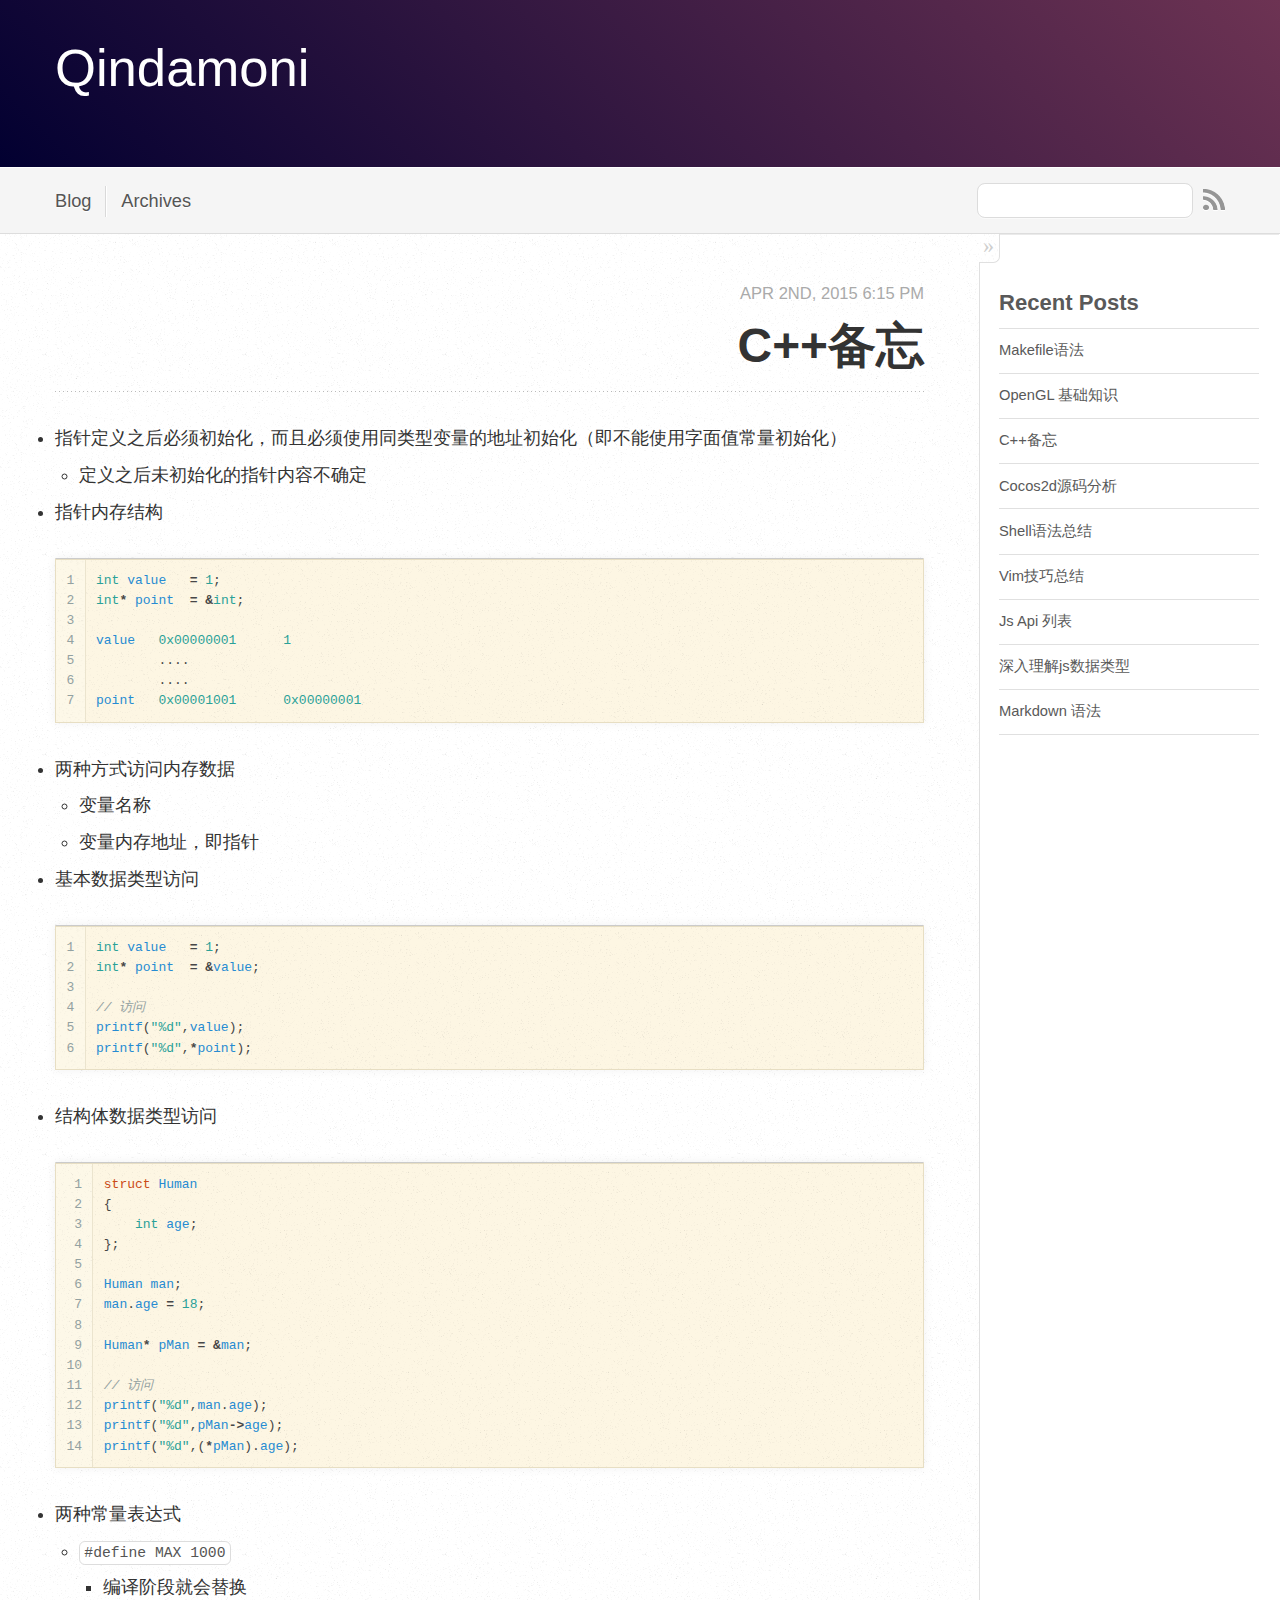
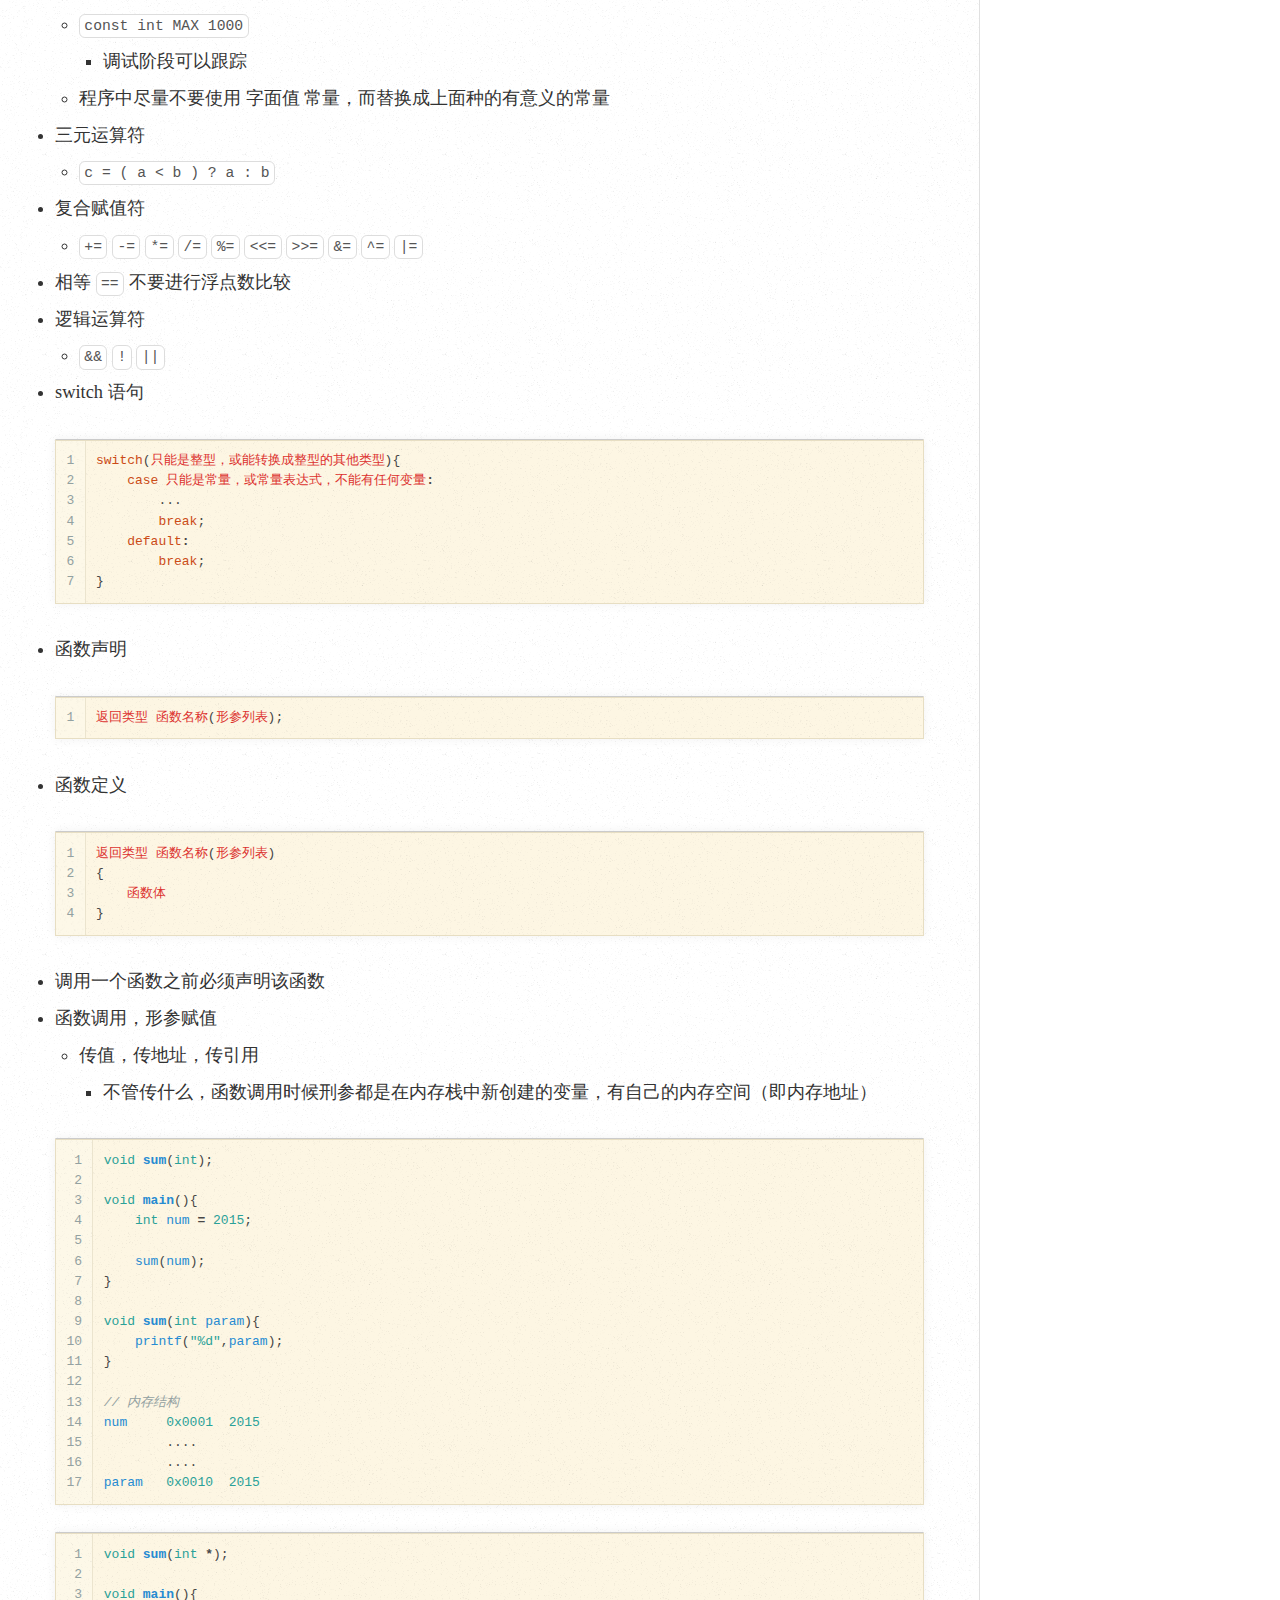
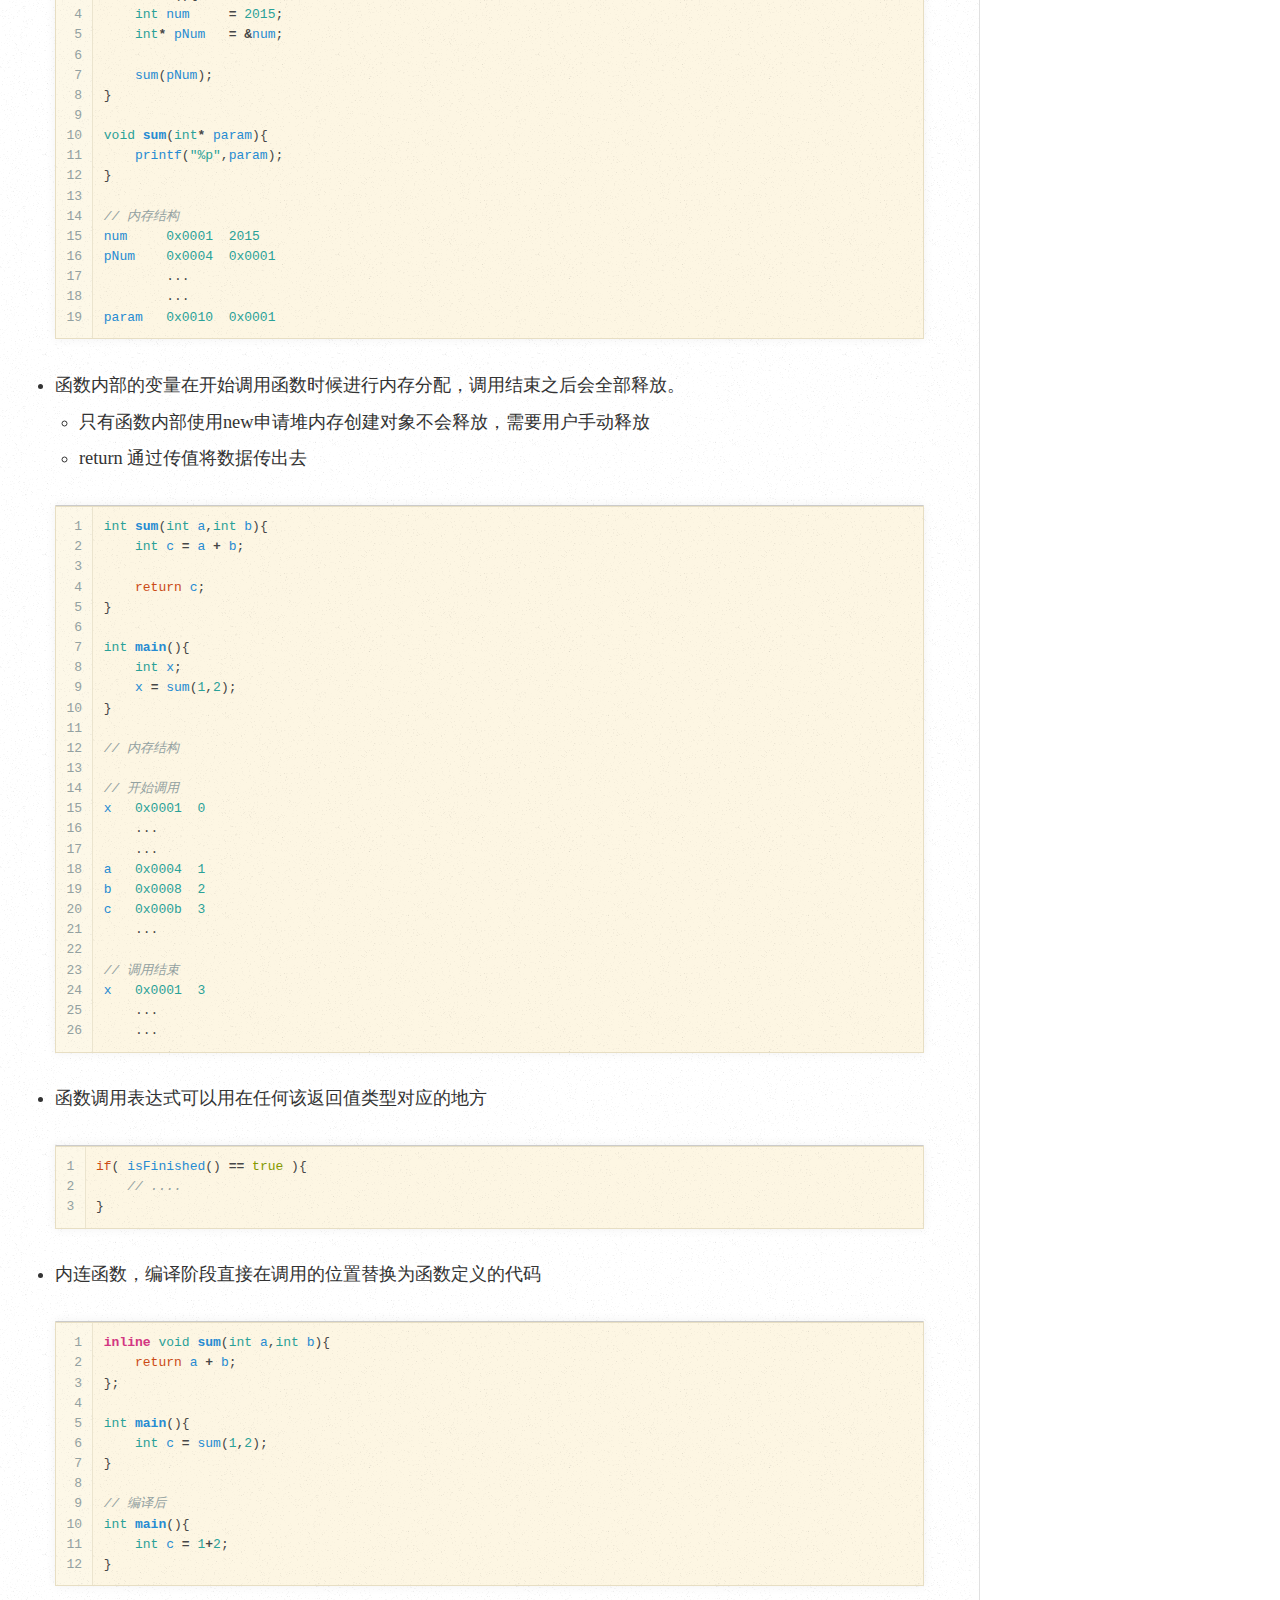
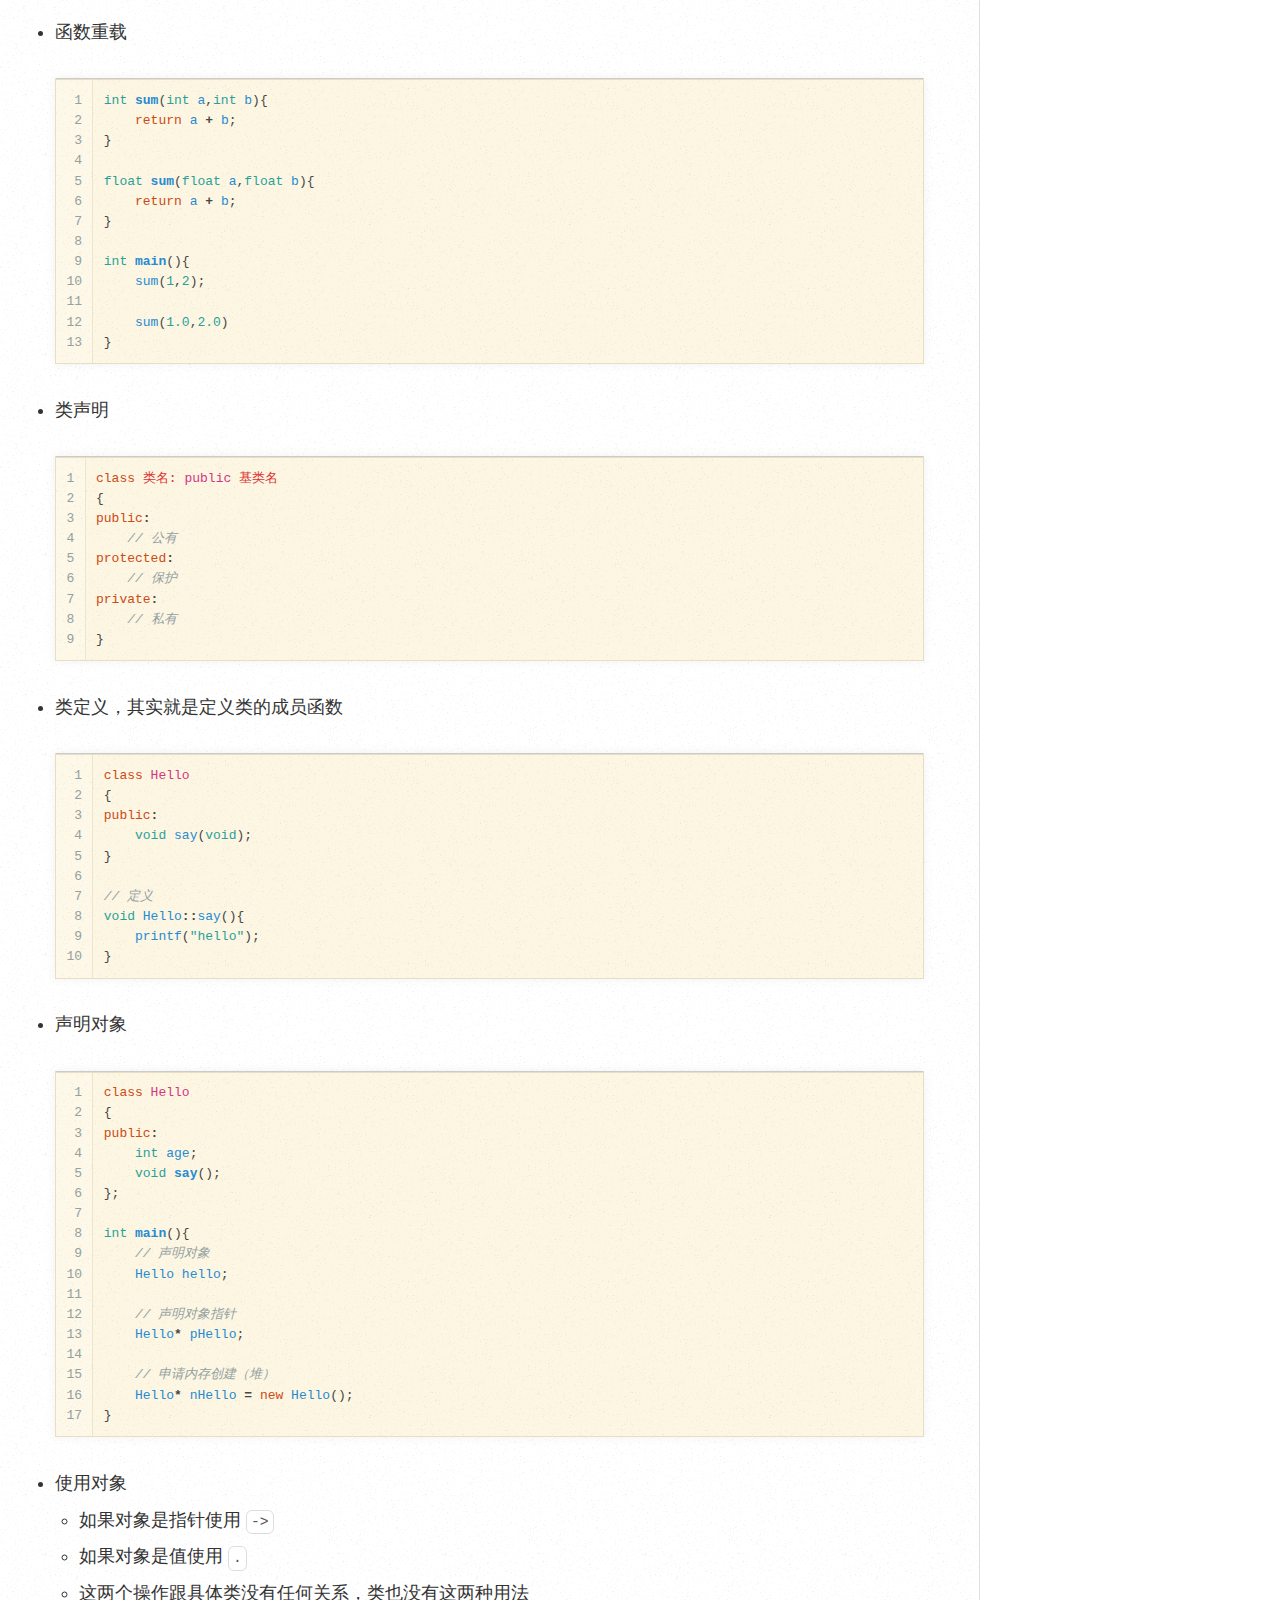
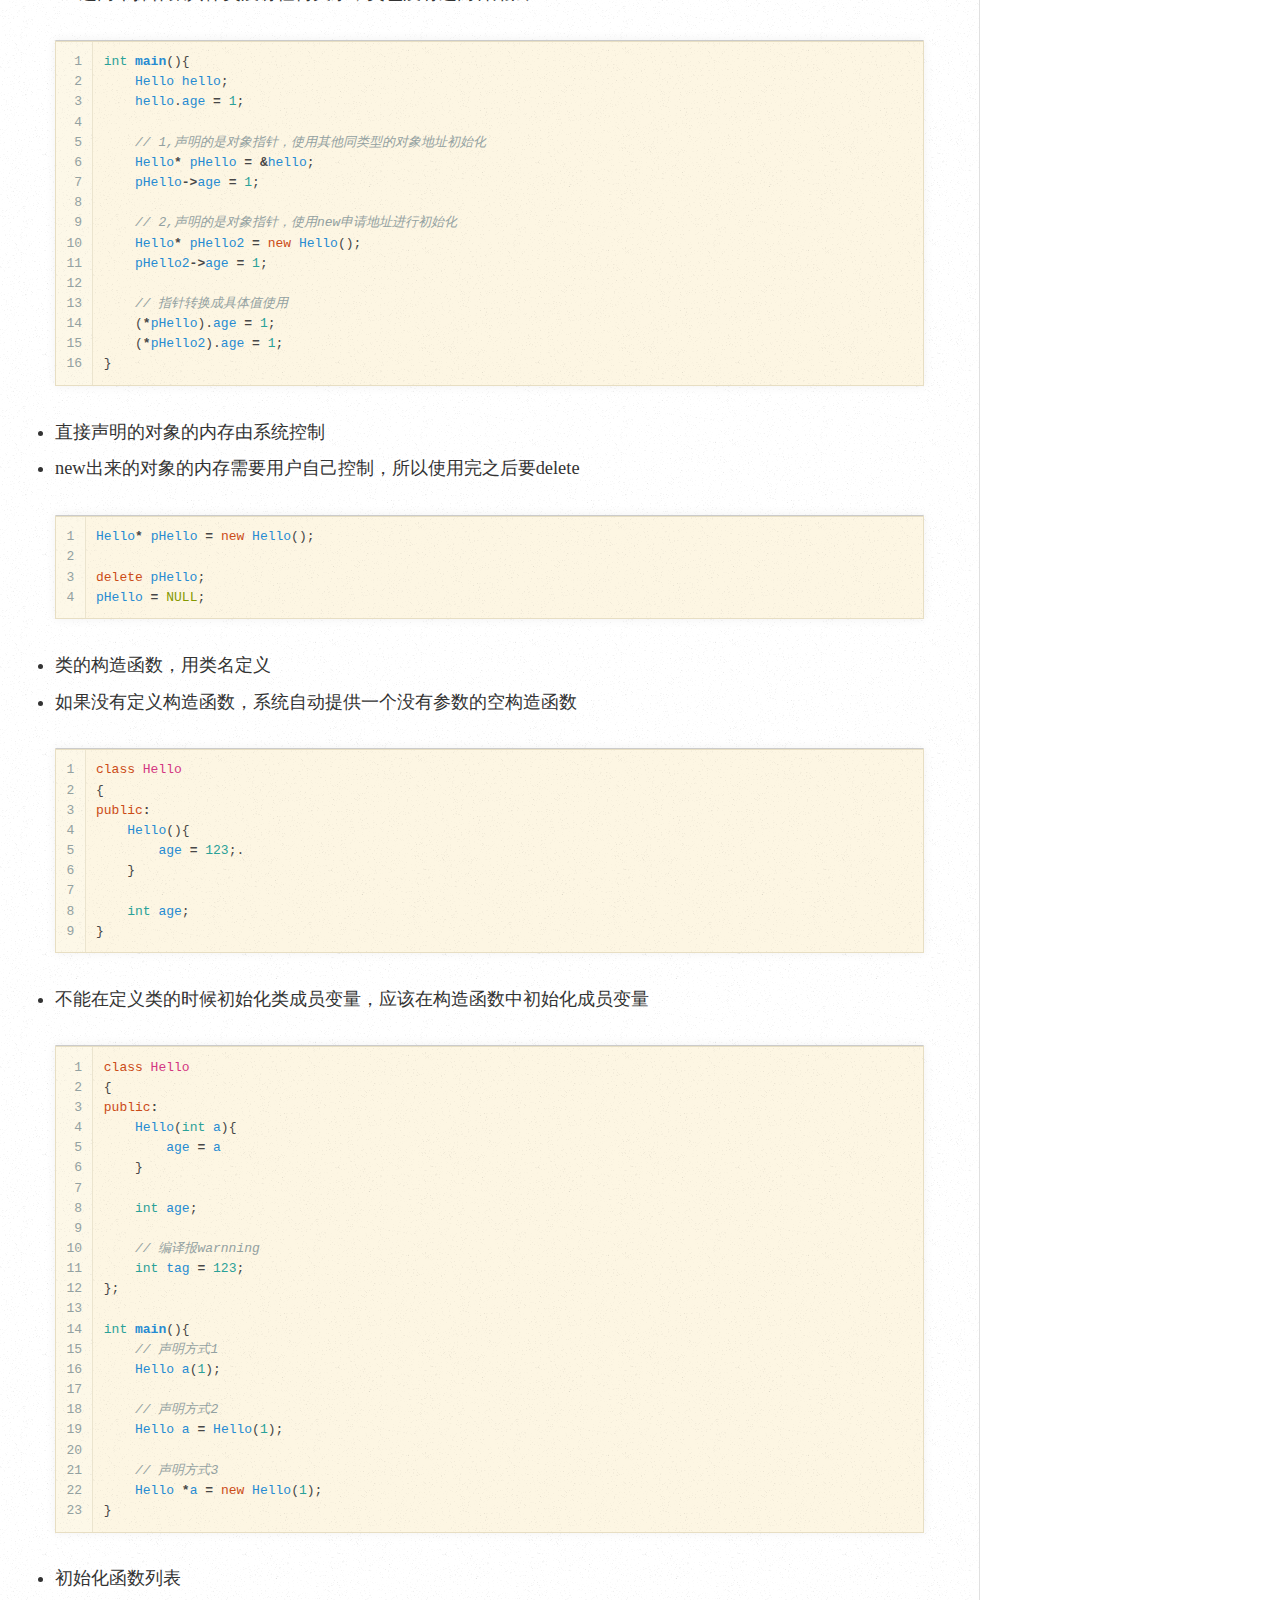
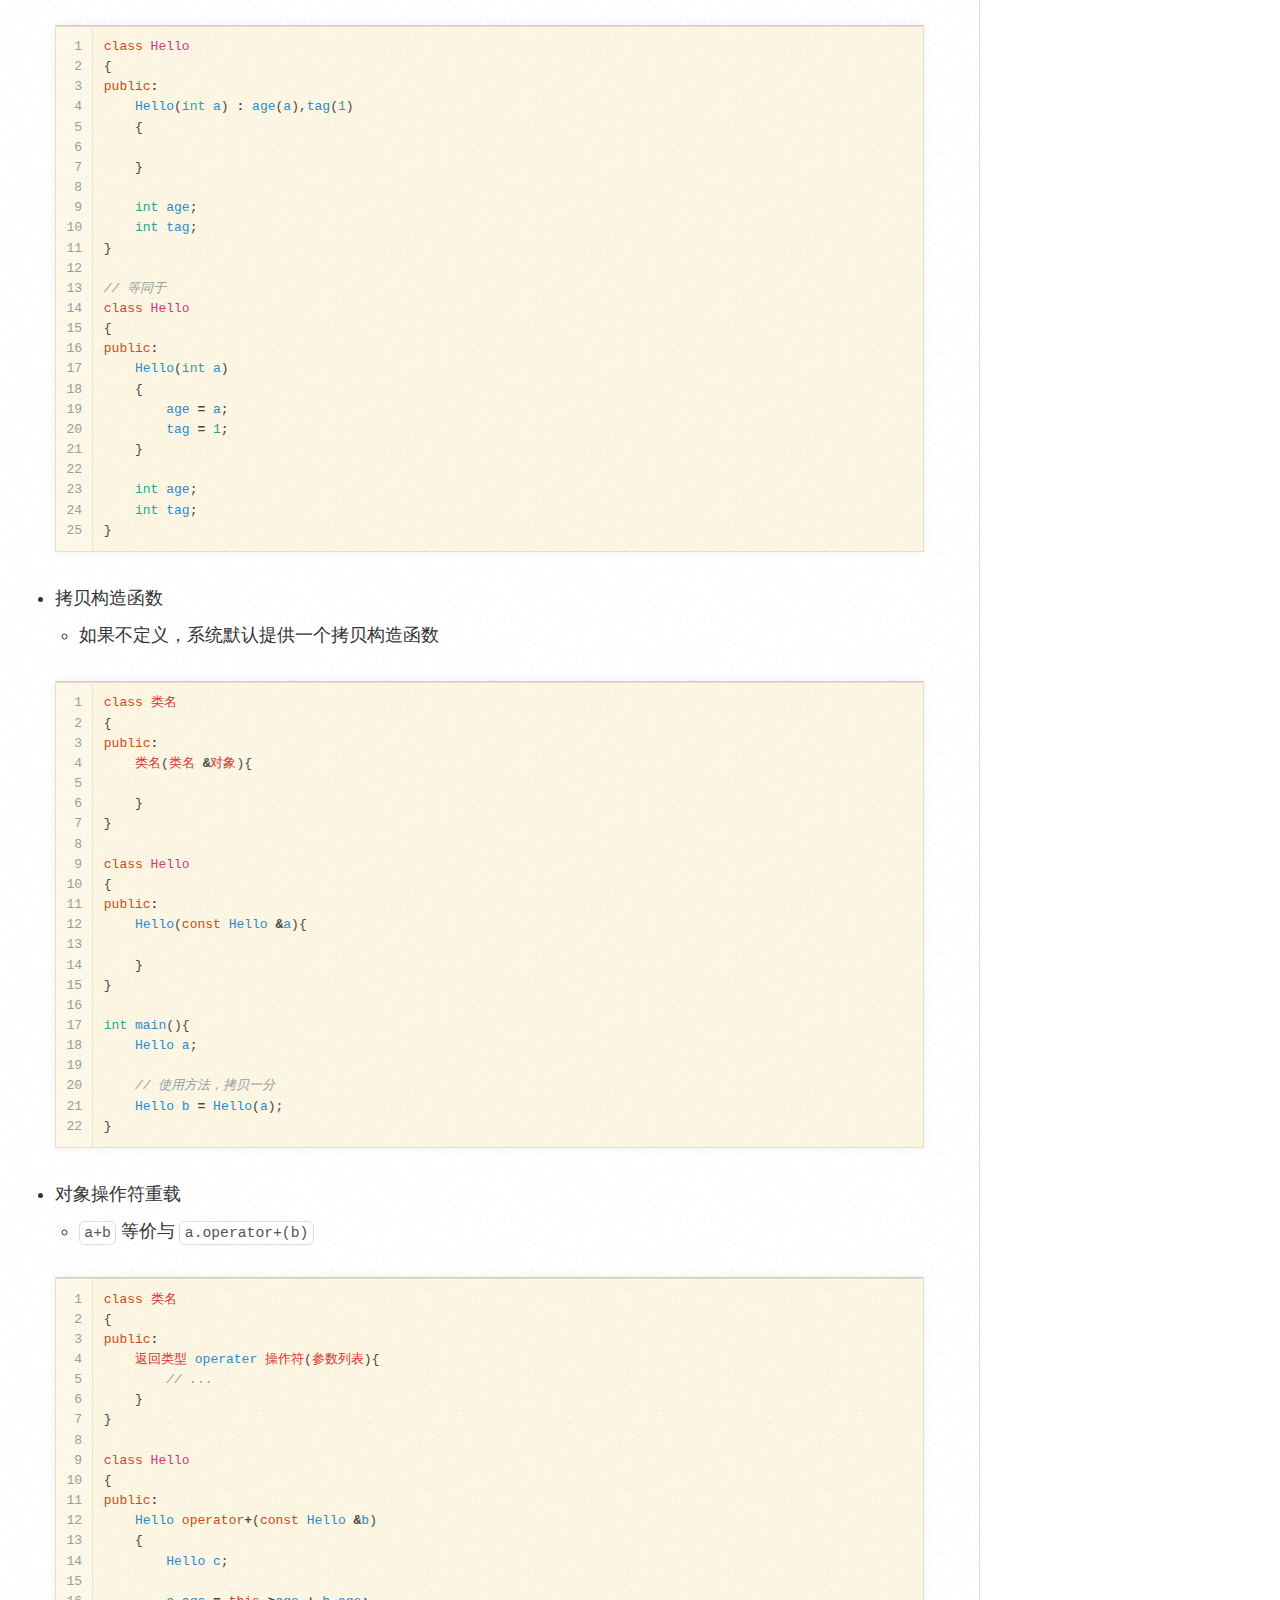
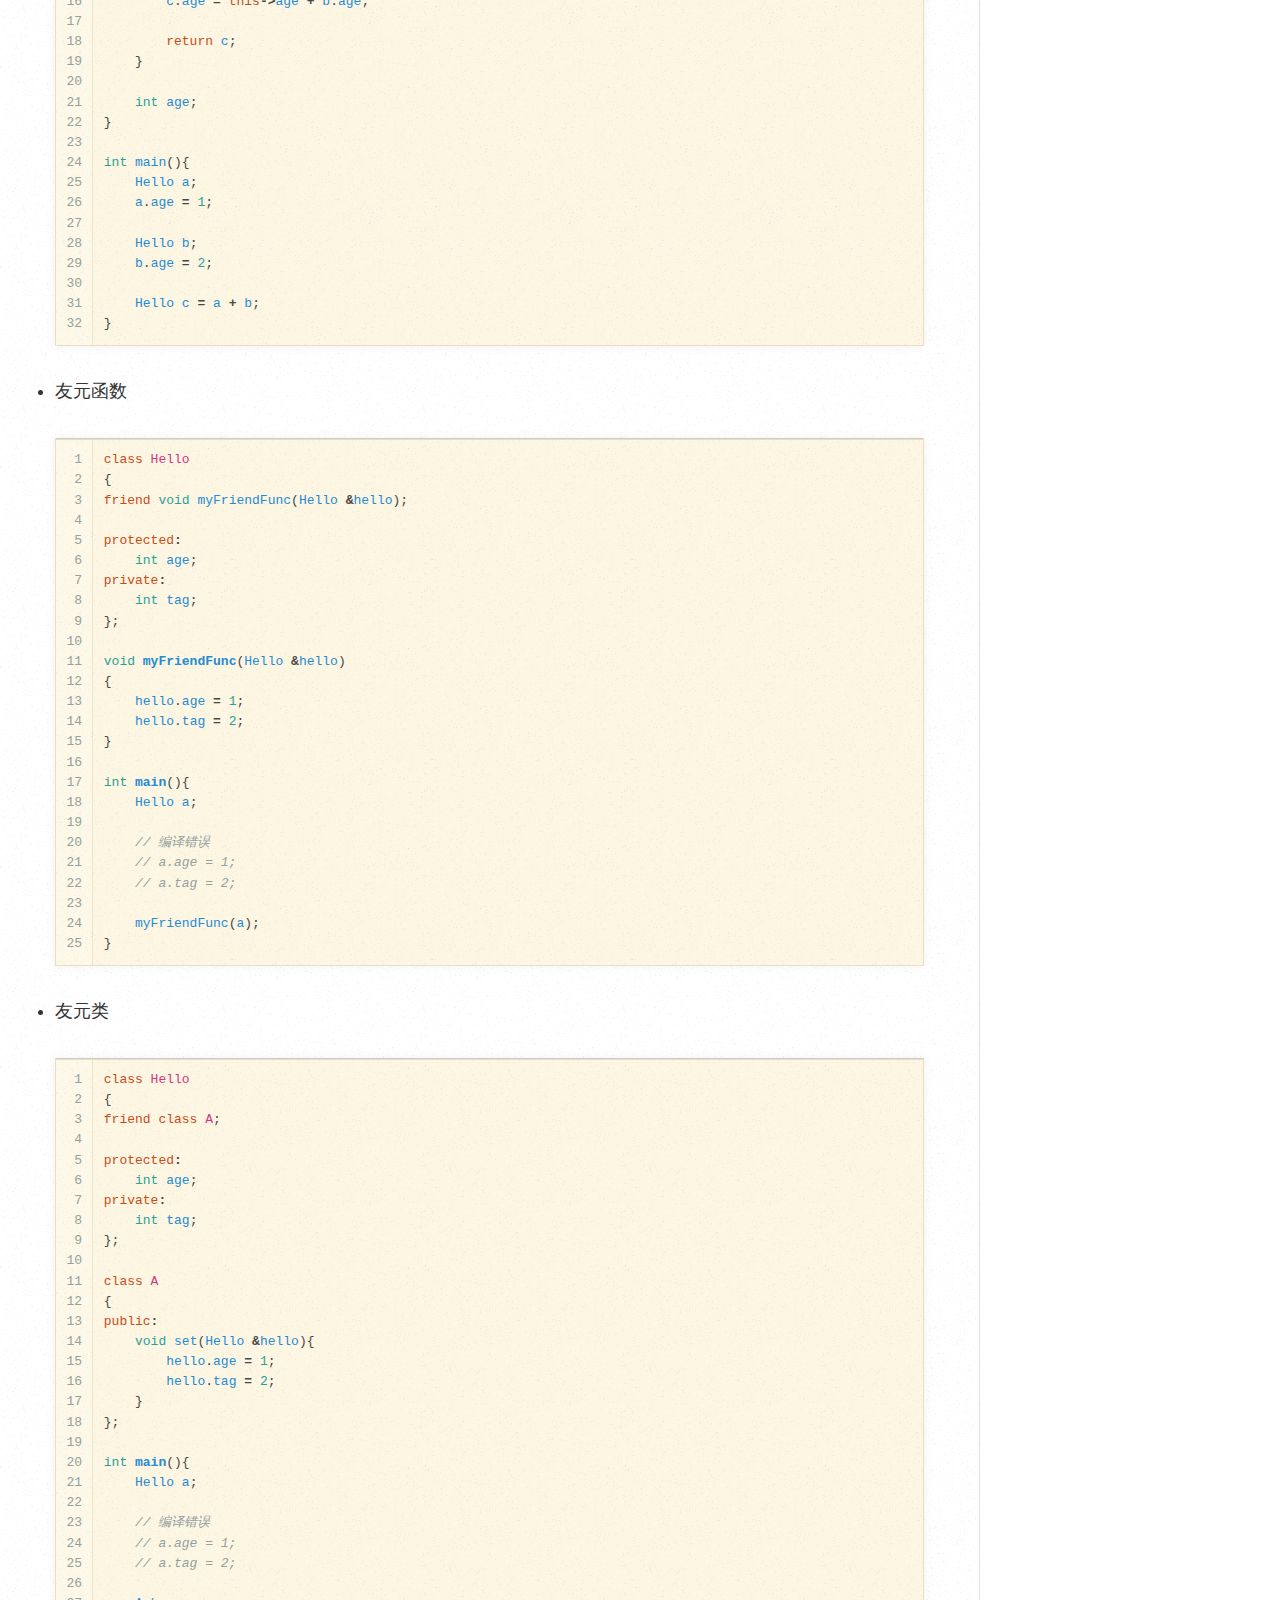
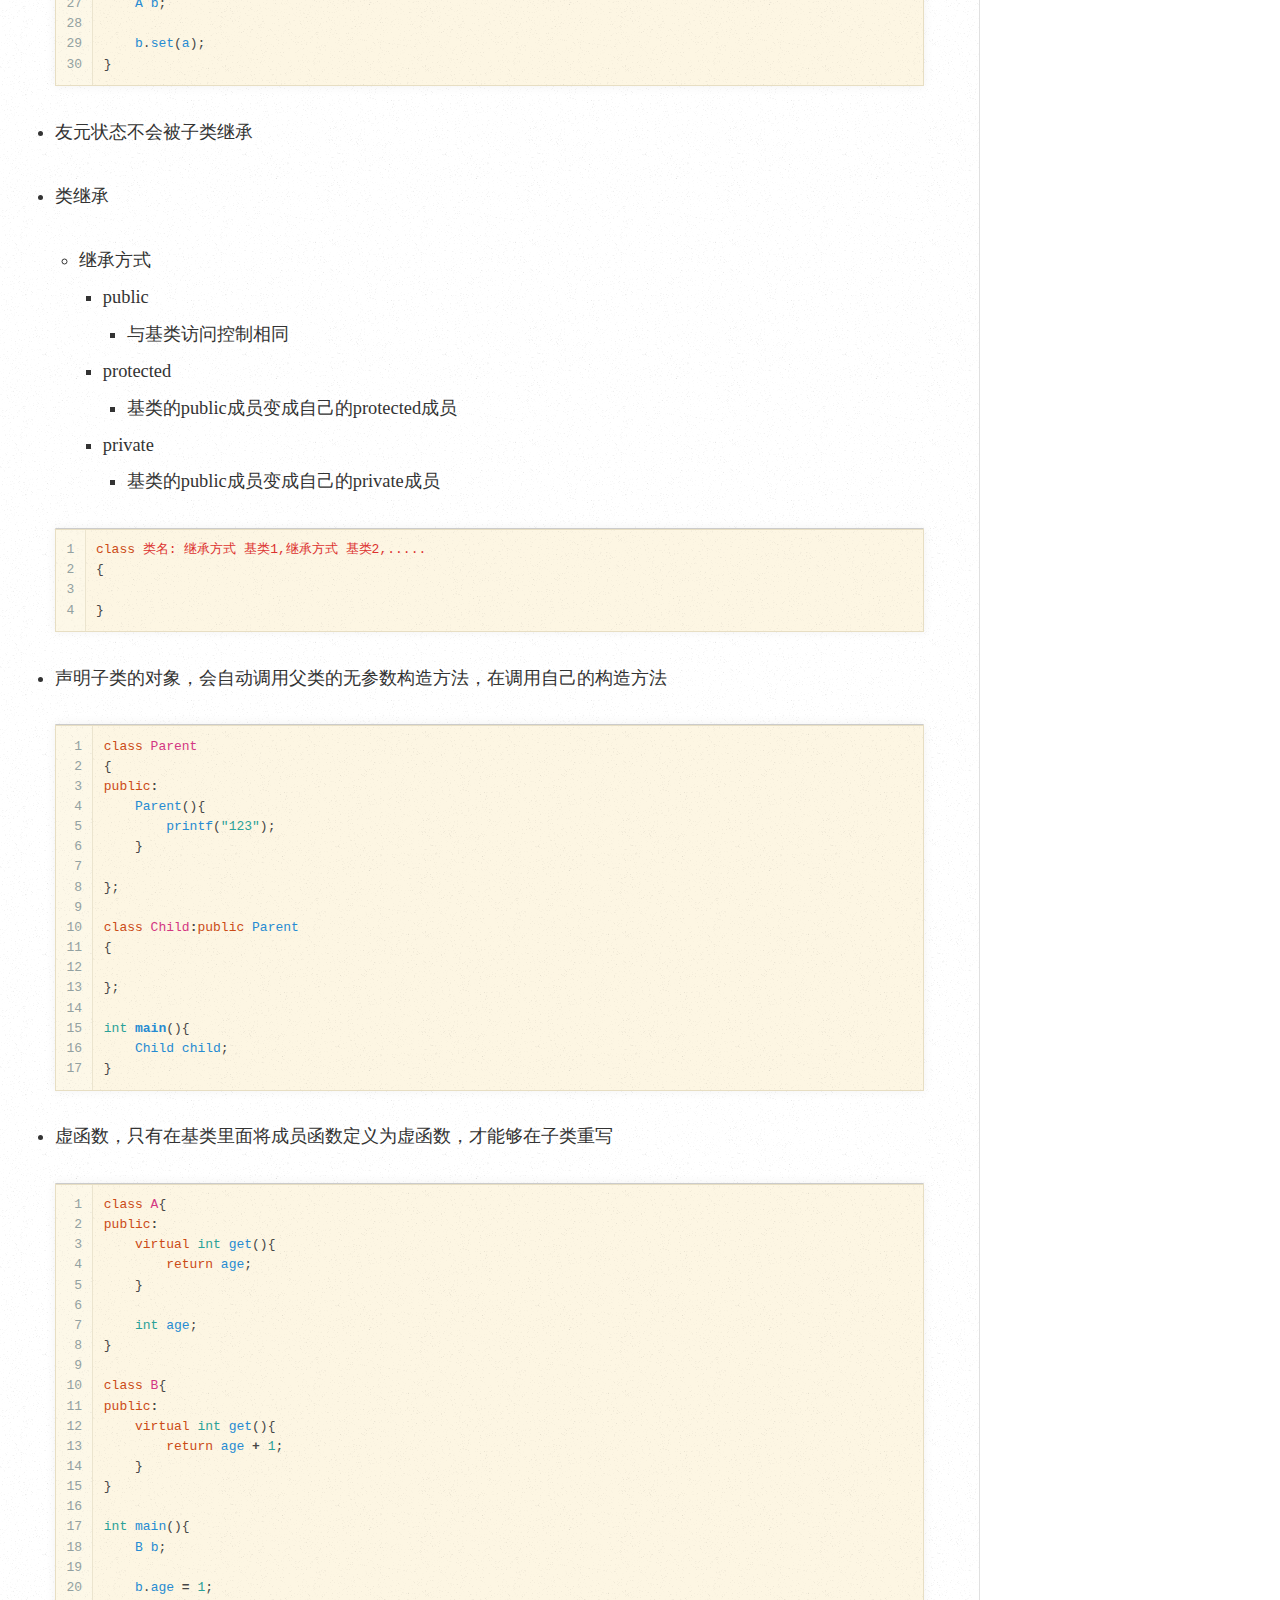
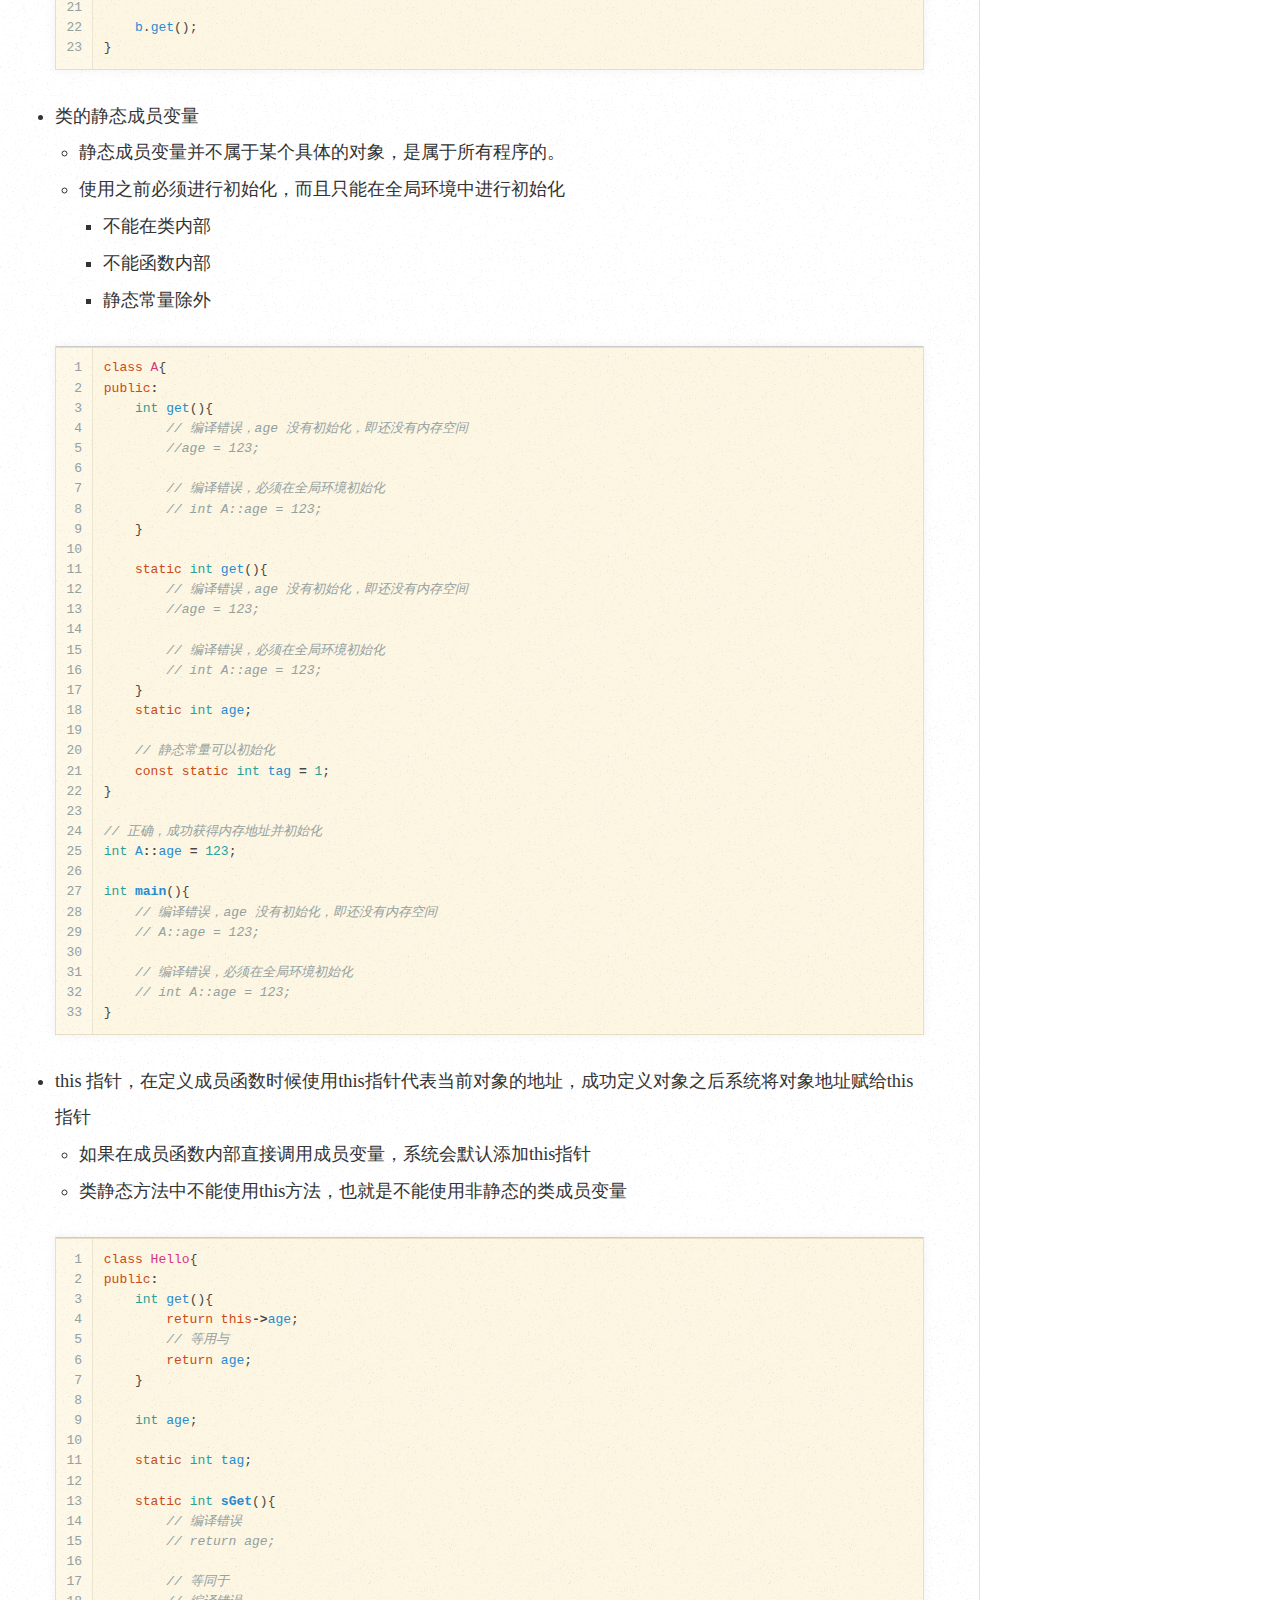
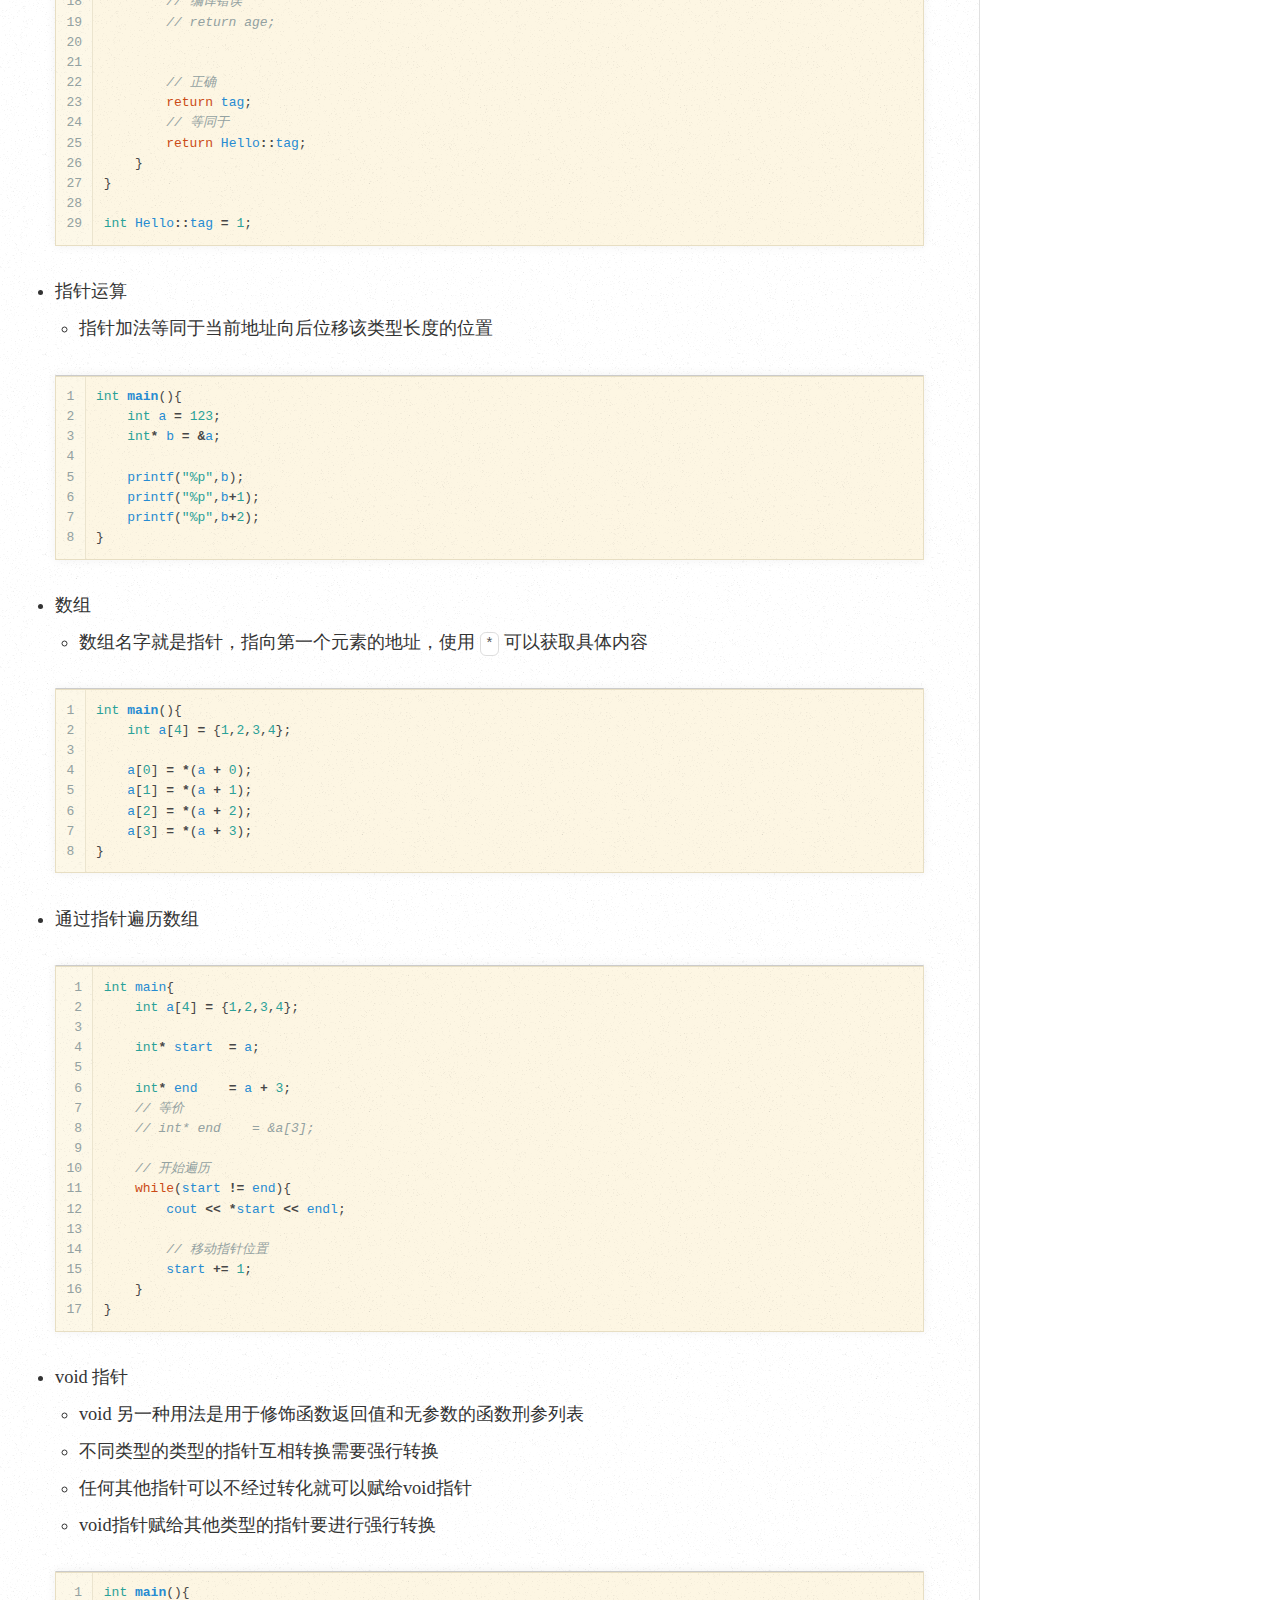
<file: blog/2015/04/02/c-plus-plus-bei-wang/index.html>
<!DOCTYPE html>
<!--[if IEMobile 7 ]><html class="no-js iem7"><![endif]-->
<!--[if lt IE 9]><html class="no-js lte-ie8"><![endif]-->
<!--[if (gt IE 8)|(gt IEMobile 7)|!(IEMobile)|!(IE)]><!--><html class="no-js" lang="en"><!--<![endif]-->
<head>
  <meta charset="utf-8">
  <title>C++备忘 - Qindamoni</title>
  <meta name="author" content="Qindamoni">

  
  <meta name="description" content="指针定义之后必须初始化，而且必须使用同类型变量的地址初始化（即不能使用字面值常量初始化） 定义之后未初始化的指针内容不确定 指针内存结构 1
2
3
4
5
6
7
int value = 1;
int* point = &amp;int; value 0x00000001 1 &hellip;">
  

  <!-- http://t.co/dKP3o1e -->
  <meta name="HandheldFriendly" content="True">
  <meta name="MobileOptimized" content="320">
  <meta name="viewport" content="width=device-width, initial-scale=1">

  
  <link rel="canonical" href="http://qindamoni.com/blog/2015/04/02/c-plus-plus-bei-wang">
  <link href="/favicon.png" rel="icon">
  <link href="/stylesheets/screen.css" media="screen, projection" rel="stylesheet" type="text/css">
  <link href="/atom.xml" rel="alternate" title="Qindamoni" type="application/atom+xml">
  <script src="/javascripts/modernizr-2.0.js"></script>
  <!-- qindamoni script src="//ajax.googleapis.com/ajax/libs/jquery/1.9.1/jquery.min.js"></script-->
  <script src="/javascripts/libs/jquery.min.js"></script>
  <script src="/javascripts/octopress.js" type="text/javascript"></script>
  <!--Fonts from Google"s Web font directory at http://google.com/webfonts -->
<!--qindamoni link href="//fonts.googleapis.com/css?family=PT+Serif:regular,italic,bold,bolditalic" rel="stylesheet" type="text/css"-->
<!--qindamoni link href="//fonts.googleapis.com/css?family=PT+Sans:regular,italic,bold,bolditalic" rel="stylesheet" type="text/css"-->

  

</head>

<body   >
  <header role="banner"><hgroup>
  <h1><a href="/">Qindamoni</a></h1>
  
    <h2>&nbsp;</h2>
  
</hgroup>

</header>
  <nav role="navigation"><ul class="subscription" data-subscription="rss">
  <li><a href="/atom.xml" rel="subscribe-rss" title="subscribe via RSS">RSS</a></li>
  
</ul>
  
<form action="https://www.google.com/search" method="get">
  <fieldset role="search">
    <input type="hidden" name="q" value="site:qindamoni.com" />
    <input class="search" type="text" name="q" results="0"/>
  </fieldset>
</form>
  
<ul class="main-navigation">
  <li><a href="/">Blog</a></li>
  <li><a href="/blog/archives">Archives</a></li>
</ul>

</nav>
  <div id="main">
    <div id="content">
      <div>
<article class="hentry" role="article">
  
  <header>
    
      <h1 class="entry-title">C++备忘</h1>
    
    
      <p class="meta">
        




<time class='entry-date' datetime='2015-04-02T18:15:36+08:00'><span class='date'><span class='date-month'>Apr</span> <span class='date-day'>2</span><span class='date-suffix'>nd</span>, <span class='date-year'>2015</span></span> <span class='time'>6:15 pm</span></time>
        
      </p>
    
  </header>


<div class="entry-content"><ul>
<li>指针定义之后必须初始化，而且必须使用同类型变量的地址初始化（即不能使用字面值常量初始化）

<ul>
<li>定义之后未初始化的指针内容不确定</li>
</ul>
</li>
<li>指针内存结构</li>
</ul>


<figure class='code'><figcaption><span></span></figcaption><div class="highlight"><table><tr><td class="gutter"><pre class="line-numbers"><span class='line-number'>1</span>
<span class='line-number'>2</span>
<span class='line-number'>3</span>
<span class='line-number'>4</span>
<span class='line-number'>5</span>
<span class='line-number'>6</span>
<span class='line-number'>7</span>
</pre></td><td class='code'><pre><code class='cpp'><span class='line'><span class="kt">int</span> <span class="n">value</span>   <span class="o">=</span> <span class="mi">1</span><span class="p">;</span>
</span><span class='line'><span class="kt">int</span><span class="o">*</span> <span class="n">point</span>  <span class="o">=</span> <span class="o">&amp;</span><span class="kt">int</span><span class="p">;</span>
</span><span class='line'>
</span><span class='line'><span class="n">value</span>   <span class="mh">0x00000001</span>      <span class="mi">1</span>
</span><span class='line'>        <span class="p">....</span>
</span><span class='line'>        <span class="p">....</span>
</span><span class='line'><span class="n">point</span>   <span class="mh">0x00001001</span>      <span class="mh">0x00000001</span>
</span></code></pre></td></tr></table></div></figure>


<!--more-->


<ul>
<li>两种方式访问内存数据

<ul>
<li>变量名称</li>
<li>变量内存地址，即指针</li>
</ul>
</li>
<li>基本数据类型访问</li>
</ul>


<figure class='code'><figcaption><span></span></figcaption><div class="highlight"><table><tr><td class="gutter"><pre class="line-numbers"><span class='line-number'>1</span>
<span class='line-number'>2</span>
<span class='line-number'>3</span>
<span class='line-number'>4</span>
<span class='line-number'>5</span>
<span class='line-number'>6</span>
</pre></td><td class='code'><pre><code class='cpp'><span class='line'><span class="kt">int</span> <span class="n">value</span>   <span class="o">=</span> <span class="mi">1</span><span class="p">;</span>
</span><span class='line'><span class="kt">int</span><span class="o">*</span> <span class="n">point</span>  <span class="o">=</span> <span class="o">&amp;</span><span class="n">value</span><span class="p">;</span>
</span><span class='line'>
</span><span class='line'><span class="c1">// 访问</span>
</span><span class='line'><span class="n">printf</span><span class="p">(</span><span class="s">&quot;%d&quot;</span><span class="p">,</span><span class="n">value</span><span class="p">);</span>
</span><span class='line'><span class="n">printf</span><span class="p">(</span><span class="s">&quot;%d&quot;</span><span class="p">,</span><span class="o">*</span><span class="n">point</span><span class="p">);</span>
</span></code></pre></td></tr></table></div></figure>


<ul>
<li>结构体数据类型访问</li>
</ul>


<figure class='code'><figcaption><span></span></figcaption><div class="highlight"><table><tr><td class="gutter"><pre class="line-numbers"><span class='line-number'>1</span>
<span class='line-number'>2</span>
<span class='line-number'>3</span>
<span class='line-number'>4</span>
<span class='line-number'>5</span>
<span class='line-number'>6</span>
<span class='line-number'>7</span>
<span class='line-number'>8</span>
<span class='line-number'>9</span>
<span class='line-number'>10</span>
<span class='line-number'>11</span>
<span class='line-number'>12</span>
<span class='line-number'>13</span>
<span class='line-number'>14</span>
</pre></td><td class='code'><pre><code class='cpp'><span class='line'><span class="k">struct</span> <span class="n">Human</span>
</span><span class='line'><span class="p">{</span>
</span><span class='line'>    <span class="kt">int</span> <span class="n">age</span><span class="p">;</span>
</span><span class='line'><span class="p">};</span>
</span><span class='line'>
</span><span class='line'><span class="n">Human</span> <span class="n">man</span><span class="p">;</span>
</span><span class='line'><span class="n">man</span><span class="p">.</span><span class="n">age</span> <span class="o">=</span> <span class="mi">18</span><span class="p">;</span>
</span><span class='line'>
</span><span class='line'><span class="n">Human</span><span class="o">*</span> <span class="n">pMan</span> <span class="o">=</span> <span class="o">&amp;</span><span class="n">man</span><span class="p">;</span>
</span><span class='line'>
</span><span class='line'><span class="c1">// 访问</span>
</span><span class='line'><span class="n">printf</span><span class="p">(</span><span class="s">&quot;%d&quot;</span><span class="p">,</span><span class="n">man</span><span class="p">.</span><span class="n">age</span><span class="p">);</span>
</span><span class='line'><span class="n">printf</span><span class="p">(</span><span class="s">&quot;%d&quot;</span><span class="p">,</span><span class="n">pMan</span><span class="o">-&gt;</span><span class="n">age</span><span class="p">);</span>
</span><span class='line'><span class="n">printf</span><span class="p">(</span><span class="s">&quot;%d&quot;</span><span class="p">,(</span><span class="o">*</span><span class="n">pMan</span><span class="p">).</span><span class="n">age</span><span class="p">);</span>
</span></code></pre></td></tr></table></div></figure>


<ul>
<li>两种常量表达式

<ul>
<li><code>#define MAX 1000</code>

<ul>
<li>编译阶段就会替换</li>
</ul>
</li>
<li><code>const int MAX 1000</code>

<ul>
<li>调试阶段可以跟踪</li>
</ul>
</li>
<li>程序中尽量不要使用 字面值 常量，而替换成上面种的有意义的常量</li>
</ul>
</li>
<li>三元运算符

<ul>
<li><code>c = ( a &lt; b ) ? a : b</code></li>
</ul>
</li>
<li>复合赋值符

<ul>
<li><code>+=</code> <code>-=</code> <code>*=</code> <code>/=</code> <code>%=</code> <code>&lt;&lt;=</code> <code>&gt;&gt;=</code> <code>&amp;=</code> <code>^=</code> <code>|=</code></li>
</ul>
</li>
<li>相等 <code>==</code> 不要进行浮点数比较</li>
<li>逻辑运算符

<ul>
<li><code>&amp;&amp;</code> <code>!</code> <code>||</code></li>
</ul>
</li>
<li>switch 语句</li>
</ul>


<figure class='code'><figcaption><span></span></figcaption><div class="highlight"><table><tr><td class="gutter"><pre class="line-numbers"><span class='line-number'>1</span>
<span class='line-number'>2</span>
<span class='line-number'>3</span>
<span class='line-number'>4</span>
<span class='line-number'>5</span>
<span class='line-number'>6</span>
<span class='line-number'>7</span>
</pre></td><td class='code'><pre><code class='cpp'><span class='line'><span class="k">switch</span><span class="p">(</span><span class="err">只能是整型，或能转换成整型的其他类型</span><span class="p">){</span>
</span><span class='line'>    <span class="k">case</span> <span class="err">只能是常量，或常量表达式，不能有任何变量</span><span class="o">:</span>
</span><span class='line'>        <span class="p">...</span>
</span><span class='line'>        <span class="k">break</span><span class="p">;</span>
</span><span class='line'>    <span class="k">default</span><span class="o">:</span>
</span><span class='line'>        <span class="k">break</span><span class="p">;</span>
</span><span class='line'><span class="p">}</span>
</span></code></pre></td></tr></table></div></figure>


<ul>
<li>函数声明</li>
</ul>


<figure class='code'><figcaption><span></span></figcaption><div class="highlight"><table><tr><td class="gutter"><pre class="line-numbers"><span class='line-number'>1</span>
</pre></td><td class='code'><pre><code class='cpp'><span class='line'><span class="err">返回类型</span> <span class="err">函数名称</span><span class="p">(</span><span class="err">形参列表</span><span class="p">);</span>
</span></code></pre></td></tr></table></div></figure>


<ul>
<li>函数定义</li>
</ul>


<figure class='code'><figcaption><span></span></figcaption><div class="highlight"><table><tr><td class="gutter"><pre class="line-numbers"><span class='line-number'>1</span>
<span class='line-number'>2</span>
<span class='line-number'>3</span>
<span class='line-number'>4</span>
</pre></td><td class='code'><pre><code class='cpp'><span class='line'><span class="err">返回类型</span> <span class="err">函数名称</span><span class="p">(</span><span class="err">形参列表</span><span class="p">)</span>
</span><span class='line'><span class="p">{</span>
</span><span class='line'>    <span class="err">函数体</span>
</span><span class='line'><span class="p">}</span>
</span></code></pre></td></tr></table></div></figure>


<ul>
<li>调用一个函数之前必须声明该函数</li>
<li>函数调用，形参赋值

<ul>
<li>传值，传地址，传引用

<ul>
<li>不管传什么，函数调用时候刑参都是在内存栈中新创建的变量，有自己的内存空间（即内存地址）</li>
</ul>
</li>
</ul>
</li>
</ul>


<figure class='code'><figcaption><span></span></figcaption><div class="highlight"><table><tr><td class="gutter"><pre class="line-numbers"><span class='line-number'>1</span>
<span class='line-number'>2</span>
<span class='line-number'>3</span>
<span class='line-number'>4</span>
<span class='line-number'>5</span>
<span class='line-number'>6</span>
<span class='line-number'>7</span>
<span class='line-number'>8</span>
<span class='line-number'>9</span>
<span class='line-number'>10</span>
<span class='line-number'>11</span>
<span class='line-number'>12</span>
<span class='line-number'>13</span>
<span class='line-number'>14</span>
<span class='line-number'>15</span>
<span class='line-number'>16</span>
<span class='line-number'>17</span>
</pre></td><td class='code'><pre><code class='cpp'><span class='line'><span class="kt">void</span> <span class="nf">sum</span><span class="p">(</span><span class="kt">int</span><span class="p">);</span>
</span><span class='line'>
</span><span class='line'><span class="kt">void</span> <span class="nf">main</span><span class="p">(){</span>
</span><span class='line'>    <span class="kt">int</span> <span class="n">num</span> <span class="o">=</span> <span class="mi">2015</span><span class="p">;</span>
</span><span class='line'>
</span><span class='line'>    <span class="n">sum</span><span class="p">(</span><span class="n">num</span><span class="p">);</span>
</span><span class='line'><span class="p">}</span>
</span><span class='line'>
</span><span class='line'><span class="kt">void</span> <span class="nf">sum</span><span class="p">(</span><span class="kt">int</span> <span class="n">param</span><span class="p">){</span>
</span><span class='line'>    <span class="n">printf</span><span class="p">(</span><span class="s">&quot;%d&quot;</span><span class="p">,</span><span class="n">param</span><span class="p">);</span>
</span><span class='line'><span class="p">}</span>
</span><span class='line'>
</span><span class='line'><span class="c1">// 内存结构</span>
</span><span class='line'><span class="n">num</span>     <span class="mh">0x0001</span>  <span class="mi">2015</span>
</span><span class='line'>        <span class="p">....</span>
</span><span class='line'>        <span class="p">....</span>
</span><span class='line'><span class="n">param</span>   <span class="mh">0x0010</span>  <span class="mi">2015</span>
</span></code></pre></td></tr></table></div></figure>




<figure class='code'><figcaption><span></span></figcaption><div class="highlight"><table><tr><td class="gutter"><pre class="line-numbers"><span class='line-number'>1</span>
<span class='line-number'>2</span>
<span class='line-number'>3</span>
<span class='line-number'>4</span>
<span class='line-number'>5</span>
<span class='line-number'>6</span>
<span class='line-number'>7</span>
<span class='line-number'>8</span>
<span class='line-number'>9</span>
<span class='line-number'>10</span>
<span class='line-number'>11</span>
<span class='line-number'>12</span>
<span class='line-number'>13</span>
<span class='line-number'>14</span>
<span class='line-number'>15</span>
<span class='line-number'>16</span>
<span class='line-number'>17</span>
<span class='line-number'>18</span>
<span class='line-number'>19</span>
</pre></td><td class='code'><pre><code class='cpp'><span class='line'><span class="kt">void</span> <span class="nf">sum</span><span class="p">(</span><span class="kt">int</span> <span class="o">*</span><span class="p">);</span>
</span><span class='line'>
</span><span class='line'><span class="kt">void</span> <span class="nf">main</span><span class="p">(){</span>
</span><span class='line'>    <span class="kt">int</span> <span class="n">num</span>     <span class="o">=</span> <span class="mi">2015</span><span class="p">;</span>
</span><span class='line'>    <span class="kt">int</span><span class="o">*</span> <span class="n">pNum</span>   <span class="o">=</span> <span class="o">&amp;</span><span class="n">num</span><span class="p">;</span>
</span><span class='line'>
</span><span class='line'>    <span class="n">sum</span><span class="p">(</span><span class="n">pNum</span><span class="p">);</span>
</span><span class='line'><span class="p">}</span>
</span><span class='line'>
</span><span class='line'><span class="kt">void</span> <span class="nf">sum</span><span class="p">(</span><span class="kt">int</span><span class="o">*</span> <span class="n">param</span><span class="p">){</span>
</span><span class='line'>    <span class="n">printf</span><span class="p">(</span><span class="s">&quot;%p&quot;</span><span class="p">,</span><span class="n">param</span><span class="p">);</span>
</span><span class='line'><span class="p">}</span>
</span><span class='line'>
</span><span class='line'><span class="c1">// 内存结构</span>
</span><span class='line'><span class="n">num</span>     <span class="mh">0x0001</span>  <span class="mi">2015</span>
</span><span class='line'><span class="n">pNum</span>    <span class="mh">0x0004</span>  <span class="mh">0x0001</span>
</span><span class='line'>        <span class="p">...</span>
</span><span class='line'>        <span class="p">...</span>
</span><span class='line'><span class="n">param</span>   <span class="mh">0x0010</span>  <span class="mh">0x0001</span>
</span></code></pre></td></tr></table></div></figure>


<ul>
<li>函数内部的变量在开始调用函数时候进行内存分配，调用结束之后会全部释放。

<ul>
<li>只有函数内部使用new申请堆内存创建对象不会释放，需要用户手动释放</li>
<li>return 通过传值将数据传出去</li>
</ul>
</li>
</ul>


<figure class='code'><figcaption><span></span></figcaption><div class="highlight"><table><tr><td class="gutter"><pre class="line-numbers"><span class='line-number'>1</span>
<span class='line-number'>2</span>
<span class='line-number'>3</span>
<span class='line-number'>4</span>
<span class='line-number'>5</span>
<span class='line-number'>6</span>
<span class='line-number'>7</span>
<span class='line-number'>8</span>
<span class='line-number'>9</span>
<span class='line-number'>10</span>
<span class='line-number'>11</span>
<span class='line-number'>12</span>
<span class='line-number'>13</span>
<span class='line-number'>14</span>
<span class='line-number'>15</span>
<span class='line-number'>16</span>
<span class='line-number'>17</span>
<span class='line-number'>18</span>
<span class='line-number'>19</span>
<span class='line-number'>20</span>
<span class='line-number'>21</span>
<span class='line-number'>22</span>
<span class='line-number'>23</span>
<span class='line-number'>24</span>
<span class='line-number'>25</span>
<span class='line-number'>26</span>
</pre></td><td class='code'><pre><code class='cpp'><span class='line'><span class="kt">int</span> <span class="nf">sum</span><span class="p">(</span><span class="kt">int</span> <span class="n">a</span><span class="p">,</span><span class="kt">int</span> <span class="n">b</span><span class="p">){</span>
</span><span class='line'>    <span class="kt">int</span> <span class="n">c</span> <span class="o">=</span> <span class="n">a</span> <span class="o">+</span> <span class="n">b</span><span class="p">;</span>
</span><span class='line'>
</span><span class='line'>    <span class="k">return</span> <span class="n">c</span><span class="p">;</span>
</span><span class='line'><span class="p">}</span>
</span><span class='line'>
</span><span class='line'><span class="kt">int</span> <span class="nf">main</span><span class="p">(){</span>
</span><span class='line'>    <span class="kt">int</span> <span class="n">x</span><span class="p">;</span>
</span><span class='line'>    <span class="n">x</span> <span class="o">=</span> <span class="n">sum</span><span class="p">(</span><span class="mi">1</span><span class="p">,</span><span class="mi">2</span><span class="p">);</span>
</span><span class='line'><span class="p">}</span>
</span><span class='line'>
</span><span class='line'><span class="c1">// 内存结构</span>
</span><span class='line'>
</span><span class='line'><span class="c1">// 开始调用</span>
</span><span class='line'><span class="n">x</span>   <span class="mh">0x0001</span>  <span class="mi">0</span>
</span><span class='line'>    <span class="p">...</span>
</span><span class='line'>    <span class="p">...</span>
</span><span class='line'><span class="n">a</span>   <span class="mh">0x0004</span>  <span class="mi">1</span>
</span><span class='line'><span class="n">b</span>   <span class="mh">0x0008</span>  <span class="mi">2</span>
</span><span class='line'><span class="n">c</span>   <span class="mh">0x000b</span>  <span class="mi">3</span>
</span><span class='line'>    <span class="p">...</span>
</span><span class='line'>
</span><span class='line'><span class="c1">// 调用结束</span>
</span><span class='line'><span class="n">x</span>   <span class="mh">0x0001</span>  <span class="mi">3</span>
</span><span class='line'>    <span class="p">...</span>
</span><span class='line'>    <span class="p">...</span>
</span></code></pre></td></tr></table></div></figure>


<ul>
<li>函数调用表达式可以用在任何该返回值类型对应的地方</li>
</ul>


<figure class='code'><figcaption><span></span></figcaption><div class="highlight"><table><tr><td class="gutter"><pre class="line-numbers"><span class='line-number'>1</span>
<span class='line-number'>2</span>
<span class='line-number'>3</span>
</pre></td><td class='code'><pre><code class='cpp'><span class='line'><span class="k">if</span><span class="p">(</span> <span class="n">isFinished</span><span class="p">()</span> <span class="o">==</span> <span class="nb">true</span> <span class="p">){</span>
</span><span class='line'>    <span class="c1">// ....</span>
</span><span class='line'><span class="p">}</span>
</span></code></pre></td></tr></table></div></figure>


<ul>
<li>内连函数，编译阶段直接在调用的位置替换为函数定义的代码</li>
</ul>


<figure class='code'><figcaption><span></span></figcaption><div class="highlight"><table><tr><td class="gutter"><pre class="line-numbers"><span class='line-number'>1</span>
<span class='line-number'>2</span>
<span class='line-number'>3</span>
<span class='line-number'>4</span>
<span class='line-number'>5</span>
<span class='line-number'>6</span>
<span class='line-number'>7</span>
<span class='line-number'>8</span>
<span class='line-number'>9</span>
<span class='line-number'>10</span>
<span class='line-number'>11</span>
<span class='line-number'>12</span>
</pre></td><td class='code'><pre><code class='cpp'><span class='line'><span class="kr">inline</span> <span class="kt">void</span> <span class="nf">sum</span><span class="p">(</span><span class="kt">int</span> <span class="n">a</span><span class="p">,</span><span class="kt">int</span> <span class="n">b</span><span class="p">){</span>
</span><span class='line'>    <span class="k">return</span> <span class="n">a</span> <span class="o">+</span> <span class="n">b</span><span class="p">;</span>
</span><span class='line'><span class="p">};</span>
</span><span class='line'>
</span><span class='line'><span class="kt">int</span> <span class="nf">main</span><span class="p">(){</span>
</span><span class='line'>    <span class="kt">int</span> <span class="n">c</span> <span class="o">=</span> <span class="n">sum</span><span class="p">(</span><span class="mi">1</span><span class="p">,</span><span class="mi">2</span><span class="p">);</span>
</span><span class='line'><span class="p">}</span>
</span><span class='line'>
</span><span class='line'><span class="c1">// 编译后</span>
</span><span class='line'><span class="kt">int</span> <span class="nf">main</span><span class="p">(){</span>
</span><span class='line'>    <span class="kt">int</span> <span class="n">c</span> <span class="o">=</span> <span class="mi">1</span><span class="o">+</span><span class="mi">2</span><span class="p">;</span>
</span><span class='line'><span class="p">}</span>
</span></code></pre></td></tr></table></div></figure>


<ul>
<li>函数重载</li>
</ul>


<figure class='code'><figcaption><span></span></figcaption><div class="highlight"><table><tr><td class="gutter"><pre class="line-numbers"><span class='line-number'>1</span>
<span class='line-number'>2</span>
<span class='line-number'>3</span>
<span class='line-number'>4</span>
<span class='line-number'>5</span>
<span class='line-number'>6</span>
<span class='line-number'>7</span>
<span class='line-number'>8</span>
<span class='line-number'>9</span>
<span class='line-number'>10</span>
<span class='line-number'>11</span>
<span class='line-number'>12</span>
<span class='line-number'>13</span>
</pre></td><td class='code'><pre><code class='cpp'><span class='line'><span class="kt">int</span> <span class="nf">sum</span><span class="p">(</span><span class="kt">int</span> <span class="n">a</span><span class="p">,</span><span class="kt">int</span> <span class="n">b</span><span class="p">){</span>
</span><span class='line'>    <span class="k">return</span> <span class="n">a</span> <span class="o">+</span> <span class="n">b</span><span class="p">;</span>
</span><span class='line'><span class="p">}</span>
</span><span class='line'>
</span><span class='line'><span class="kt">float</span> <span class="nf">sum</span><span class="p">(</span><span class="kt">float</span> <span class="n">a</span><span class="p">,</span><span class="kt">float</span> <span class="n">b</span><span class="p">){</span>
</span><span class='line'>    <span class="k">return</span> <span class="n">a</span> <span class="o">+</span> <span class="n">b</span><span class="p">;</span>
</span><span class='line'><span class="p">}</span>
</span><span class='line'>
</span><span class='line'><span class="kt">int</span> <span class="nf">main</span><span class="p">(){</span>
</span><span class='line'>    <span class="n">sum</span><span class="p">(</span><span class="mi">1</span><span class="p">,</span><span class="mi">2</span><span class="p">);</span>
</span><span class='line'>
</span><span class='line'>    <span class="n">sum</span><span class="p">(</span><span class="mf">1.0</span><span class="p">,</span><span class="mf">2.0</span><span class="p">)</span>
</span><span class='line'><span class="p">}</span>
</span></code></pre></td></tr></table></div></figure>


<ul>
<li>类声明</li>
</ul>


<figure class='code'><figcaption><span></span></figcaption><div class="highlight"><table><tr><td class="gutter"><pre class="line-numbers"><span class='line-number'>1</span>
<span class='line-number'>2</span>
<span class='line-number'>3</span>
<span class='line-number'>4</span>
<span class='line-number'>5</span>
<span class='line-number'>6</span>
<span class='line-number'>7</span>
<span class='line-number'>8</span>
<span class='line-number'>9</span>
</pre></td><td class='code'><pre><code class='cpp'><span class='line'><span class="k">class</span> <span class="err">类名: </span><span class="nc">public</span> <span class="err">基类名</span>
</span><span class='line'><span class="p">{</span>
</span><span class='line'><span class="k">public</span><span class="o">:</span>
</span><span class='line'>    <span class="c1">// 公有</span>
</span><span class='line'><span class="k">protected</span><span class="o">:</span>
</span><span class='line'>    <span class="c1">// 保护</span>
</span><span class='line'><span class="k">private</span><span class="o">:</span>
</span><span class='line'>    <span class="c1">// 私有</span>
</span><span class='line'><span class="p">}</span>
</span></code></pre></td></tr></table></div></figure>


<ul>
<li>类定义，其实就是定义类的成员函数</li>
</ul>


<figure class='code'><figcaption><span></span></figcaption><div class="highlight"><table><tr><td class="gutter"><pre class="line-numbers"><span class='line-number'>1</span>
<span class='line-number'>2</span>
<span class='line-number'>3</span>
<span class='line-number'>4</span>
<span class='line-number'>5</span>
<span class='line-number'>6</span>
<span class='line-number'>7</span>
<span class='line-number'>8</span>
<span class='line-number'>9</span>
<span class='line-number'>10</span>
</pre></td><td class='code'><pre><code class='cpp'><span class='line'><span class="k">class</span> <span class="nc">Hello</span>
</span><span class='line'><span class="p">{</span>
</span><span class='line'><span class="k">public</span><span class="o">:</span>
</span><span class='line'>    <span class="kt">void</span> <span class="n">say</span><span class="p">(</span><span class="kt">void</span><span class="p">);</span>
</span><span class='line'><span class="p">}</span>
</span><span class='line'>
</span><span class='line'><span class="c1">// 定义</span>
</span><span class='line'><span class="kt">void</span> <span class="n">Hello</span><span class="o">::</span><span class="n">say</span><span class="p">(){</span>
</span><span class='line'>    <span class="n">printf</span><span class="p">(</span><span class="s">&quot;hello&quot;</span><span class="p">);</span>
</span><span class='line'><span class="p">}</span>
</span></code></pre></td></tr></table></div></figure>


<ul>
<li>声明对象</li>
</ul>


<figure class='code'><figcaption><span></span></figcaption><div class="highlight"><table><tr><td class="gutter"><pre class="line-numbers"><span class='line-number'>1</span>
<span class='line-number'>2</span>
<span class='line-number'>3</span>
<span class='line-number'>4</span>
<span class='line-number'>5</span>
<span class='line-number'>6</span>
<span class='line-number'>7</span>
<span class='line-number'>8</span>
<span class='line-number'>9</span>
<span class='line-number'>10</span>
<span class='line-number'>11</span>
<span class='line-number'>12</span>
<span class='line-number'>13</span>
<span class='line-number'>14</span>
<span class='line-number'>15</span>
<span class='line-number'>16</span>
<span class='line-number'>17</span>
</pre></td><td class='code'><pre><code class='cpp'><span class='line'><span class="k">class</span> <span class="nc">Hello</span>
</span><span class='line'><span class="p">{</span>
</span><span class='line'><span class="k">public</span><span class="o">:</span>
</span><span class='line'>    <span class="kt">int</span> <span class="n">age</span><span class="p">;</span>
</span><span class='line'>    <span class="kt">void</span> <span class="nf">say</span><span class="p">();</span>
</span><span class='line'><span class="p">};</span>
</span><span class='line'>
</span><span class='line'><span class="kt">int</span> <span class="nf">main</span><span class="p">(){</span>
</span><span class='line'>    <span class="c1">// 声明对象</span>
</span><span class='line'>    <span class="n">Hello</span> <span class="n">hello</span><span class="p">;</span>
</span><span class='line'>
</span><span class='line'>    <span class="c1">// 声明对象指针</span>
</span><span class='line'>    <span class="n">Hello</span><span class="o">*</span> <span class="n">pHello</span><span class="p">;</span>
</span><span class='line'>
</span><span class='line'>    <span class="c1">// 申请内存创建（堆）</span>
</span><span class='line'>    <span class="n">Hello</span><span class="o">*</span> <span class="n">nHello</span> <span class="o">=</span> <span class="k">new</span> <span class="n">Hello</span><span class="p">();</span>
</span><span class='line'><span class="p">}</span>
</span></code></pre></td></tr></table></div></figure>


<ul>
<li>使用对象

<ul>
<li>如果对象是指针使用 <code>-&gt;</code></li>
<li>如果对象是值使用 <code>.</code></li>
<li>这两个操作跟具体类没有任何关系，类也没有这两种用法</li>
</ul>
</li>
</ul>


<figure class='code'><figcaption><span></span></figcaption><div class="highlight"><table><tr><td class="gutter"><pre class="line-numbers"><span class='line-number'>1</span>
<span class='line-number'>2</span>
<span class='line-number'>3</span>
<span class='line-number'>4</span>
<span class='line-number'>5</span>
<span class='line-number'>6</span>
<span class='line-number'>7</span>
<span class='line-number'>8</span>
<span class='line-number'>9</span>
<span class='line-number'>10</span>
<span class='line-number'>11</span>
<span class='line-number'>12</span>
<span class='line-number'>13</span>
<span class='line-number'>14</span>
<span class='line-number'>15</span>
<span class='line-number'>16</span>
</pre></td><td class='code'><pre><code class='cpp'><span class='line'><span class="kt">int</span> <span class="nf">main</span><span class="p">(){</span>
</span><span class='line'>    <span class="n">Hello</span> <span class="n">hello</span><span class="p">;</span>
</span><span class='line'>    <span class="n">hello</span><span class="p">.</span><span class="n">age</span> <span class="o">=</span> <span class="mi">1</span><span class="p">;</span>
</span><span class='line'>
</span><span class='line'>    <span class="c1">// 1,声明的是对象指针，使用其他同类型的对象地址初始化</span>
</span><span class='line'>    <span class="n">Hello</span><span class="o">*</span> <span class="n">pHello</span> <span class="o">=</span> <span class="o">&amp;</span><span class="n">hello</span><span class="p">;</span>
</span><span class='line'>    <span class="n">pHello</span><span class="o">-&gt;</span><span class="n">age</span> <span class="o">=</span> <span class="mi">1</span><span class="p">;</span>
</span><span class='line'>
</span><span class='line'>    <span class="c1">// 2,声明的是对象指针，使用new申请地址进行初始化</span>
</span><span class='line'>    <span class="n">Hello</span><span class="o">*</span> <span class="n">pHello2</span> <span class="o">=</span> <span class="k">new</span> <span class="n">Hello</span><span class="p">();</span>
</span><span class='line'>    <span class="n">pHello2</span><span class="o">-&gt;</span><span class="n">age</span> <span class="o">=</span> <span class="mi">1</span><span class="p">;</span>
</span><span class='line'>
</span><span class='line'>    <span class="c1">// 指针转换成具体值使用</span>
</span><span class='line'>    <span class="p">(</span><span class="o">*</span><span class="n">pHello</span><span class="p">).</span><span class="n">age</span> <span class="o">=</span> <span class="mi">1</span><span class="p">;</span>
</span><span class='line'>    <span class="p">(</span><span class="o">*</span><span class="n">pHello2</span><span class="p">).</span><span class="n">age</span> <span class="o">=</span> <span class="mi">1</span><span class="p">;</span>
</span><span class='line'><span class="p">}</span>
</span></code></pre></td></tr></table></div></figure>


<ul>
<li>直接声明的对象的内存由系统控制</li>
<li>new出来的对象的内存需要用户自己控制，所以使用完之后要delete</li>
</ul>


<figure class='code'><figcaption><span></span></figcaption><div class="highlight"><table><tr><td class="gutter"><pre class="line-numbers"><span class='line-number'>1</span>
<span class='line-number'>2</span>
<span class='line-number'>3</span>
<span class='line-number'>4</span>
</pre></td><td class='code'><pre><code class='cpp'><span class='line'><span class="n">Hello</span><span class="o">*</span> <span class="n">pHello</span> <span class="o">=</span> <span class="k">new</span> <span class="n">Hello</span><span class="p">();</span>
</span><span class='line'>
</span><span class='line'><span class="k">delete</span> <span class="n">pHello</span><span class="p">;</span>
</span><span class='line'><span class="n">pHello</span> <span class="o">=</span> <span class="nb">NULL</span><span class="p">;</span>
</span></code></pre></td></tr></table></div></figure>


<ul>
<li>类的构造函数，用类名定义</li>
<li>如果没有定义构造函数，系统自动提供一个没有参数的空构造函数</li>
</ul>


<figure class='code'><figcaption><span></span></figcaption><div class="highlight"><table><tr><td class="gutter"><pre class="line-numbers"><span class='line-number'>1</span>
<span class='line-number'>2</span>
<span class='line-number'>3</span>
<span class='line-number'>4</span>
<span class='line-number'>5</span>
<span class='line-number'>6</span>
<span class='line-number'>7</span>
<span class='line-number'>8</span>
<span class='line-number'>9</span>
</pre></td><td class='code'><pre><code class='cpp'><span class='line'><span class="k">class</span> <span class="nc">Hello</span>
</span><span class='line'><span class="p">{</span>
</span><span class='line'><span class="k">public</span><span class="o">:</span>
</span><span class='line'>    <span class="n">Hello</span><span class="p">(){</span>
</span><span class='line'>        <span class="n">age</span> <span class="o">=</span> <span class="mi">123</span><span class="p">;.</span>
</span><span class='line'>    <span class="p">}</span>
</span><span class='line'>
</span><span class='line'>    <span class="kt">int</span> <span class="n">age</span><span class="p">;</span>
</span><span class='line'><span class="p">}</span>
</span></code></pre></td></tr></table></div></figure>


<ul>
<li>不能在定义类的时候初始化类成员变量，应该在构造函数中初始化成员变量</li>
</ul>


<figure class='code'><figcaption><span></span></figcaption><div class="highlight"><table><tr><td class="gutter"><pre class="line-numbers"><span class='line-number'>1</span>
<span class='line-number'>2</span>
<span class='line-number'>3</span>
<span class='line-number'>4</span>
<span class='line-number'>5</span>
<span class='line-number'>6</span>
<span class='line-number'>7</span>
<span class='line-number'>8</span>
<span class='line-number'>9</span>
<span class='line-number'>10</span>
<span class='line-number'>11</span>
<span class='line-number'>12</span>
<span class='line-number'>13</span>
<span class='line-number'>14</span>
<span class='line-number'>15</span>
<span class='line-number'>16</span>
<span class='line-number'>17</span>
<span class='line-number'>18</span>
<span class='line-number'>19</span>
<span class='line-number'>20</span>
<span class='line-number'>21</span>
<span class='line-number'>22</span>
<span class='line-number'>23</span>
</pre></td><td class='code'><pre><code class='cpp'><span class='line'><span class="k">class</span> <span class="nc">Hello</span>
</span><span class='line'><span class="p">{</span>
</span><span class='line'><span class="k">public</span><span class="o">:</span>
</span><span class='line'>    <span class="n">Hello</span><span class="p">(</span><span class="kt">int</span> <span class="n">a</span><span class="p">){</span>
</span><span class='line'>        <span class="n">age</span> <span class="o">=</span> <span class="n">a</span>
</span><span class='line'>    <span class="p">}</span>
</span><span class='line'>
</span><span class='line'>    <span class="kt">int</span> <span class="n">age</span><span class="p">;</span>
</span><span class='line'>
</span><span class='line'>    <span class="c1">// 编译报warnning</span>
</span><span class='line'>    <span class="kt">int</span> <span class="n">tag</span> <span class="o">=</span> <span class="mi">123</span><span class="p">;</span>
</span><span class='line'><span class="p">};</span>
</span><span class='line'>
</span><span class='line'><span class="kt">int</span> <span class="nf">main</span><span class="p">(){</span>
</span><span class='line'>    <span class="c1">// 声明方式1</span>
</span><span class='line'>    <span class="n">Hello</span> <span class="n">a</span><span class="p">(</span><span class="mi">1</span><span class="p">);</span>
</span><span class='line'>
</span><span class='line'>    <span class="c1">// 声明方式2</span>
</span><span class='line'>    <span class="n">Hello</span> <span class="n">a</span> <span class="o">=</span> <span class="n">Hello</span><span class="p">(</span><span class="mi">1</span><span class="p">);</span>
</span><span class='line'>
</span><span class='line'>    <span class="c1">// 声明方式3</span>
</span><span class='line'>    <span class="n">Hello</span> <span class="o">*</span><span class="n">a</span> <span class="o">=</span> <span class="k">new</span> <span class="n">Hello</span><span class="p">(</span><span class="mi">1</span><span class="p">);</span>
</span><span class='line'><span class="p">}</span>
</span></code></pre></td></tr></table></div></figure>


<ul>
<li>初始化函数列表</li>
</ul>


<figure class='code'><figcaption><span></span></figcaption><div class="highlight"><table><tr><td class="gutter"><pre class="line-numbers"><span class='line-number'>1</span>
<span class='line-number'>2</span>
<span class='line-number'>3</span>
<span class='line-number'>4</span>
<span class='line-number'>5</span>
<span class='line-number'>6</span>
<span class='line-number'>7</span>
<span class='line-number'>8</span>
<span class='line-number'>9</span>
<span class='line-number'>10</span>
<span class='line-number'>11</span>
<span class='line-number'>12</span>
<span class='line-number'>13</span>
<span class='line-number'>14</span>
<span class='line-number'>15</span>
<span class='line-number'>16</span>
<span class='line-number'>17</span>
<span class='line-number'>18</span>
<span class='line-number'>19</span>
<span class='line-number'>20</span>
<span class='line-number'>21</span>
<span class='line-number'>22</span>
<span class='line-number'>23</span>
<span class='line-number'>24</span>
<span class='line-number'>25</span>
</pre></td><td class='code'><pre><code class='cpp'><span class='line'><span class="k">class</span> <span class="nc">Hello</span>
</span><span class='line'><span class="p">{</span>
</span><span class='line'><span class="k">public</span><span class="o">:</span>
</span><span class='line'>    <span class="n">Hello</span><span class="p">(</span><span class="kt">int</span> <span class="n">a</span><span class="p">)</span> <span class="o">:</span> <span class="n">age</span><span class="p">(</span><span class="n">a</span><span class="p">),</span><span class="n">tag</span><span class="p">(</span><span class="mi">1</span><span class="p">)</span>
</span><span class='line'>    <span class="p">{</span>
</span><span class='line'>
</span><span class='line'>    <span class="p">}</span>
</span><span class='line'>
</span><span class='line'>    <span class="kt">int</span> <span class="n">age</span><span class="p">;</span>
</span><span class='line'>    <span class="kt">int</span> <span class="n">tag</span><span class="p">;</span>
</span><span class='line'><span class="p">}</span>
</span><span class='line'>
</span><span class='line'><span class="c1">// 等同于</span>
</span><span class='line'><span class="k">class</span> <span class="nc">Hello</span>
</span><span class='line'><span class="p">{</span>
</span><span class='line'><span class="k">public</span><span class="o">:</span>
</span><span class='line'>    <span class="n">Hello</span><span class="p">(</span><span class="kt">int</span> <span class="n">a</span><span class="p">)</span>
</span><span class='line'>    <span class="p">{</span>
</span><span class='line'>        <span class="n">age</span> <span class="o">=</span> <span class="n">a</span><span class="p">;</span>
</span><span class='line'>        <span class="n">tag</span> <span class="o">=</span> <span class="mi">1</span><span class="p">;</span>
</span><span class='line'>    <span class="p">}</span>
</span><span class='line'>
</span><span class='line'>    <span class="kt">int</span> <span class="n">age</span><span class="p">;</span>
</span><span class='line'>    <span class="kt">int</span> <span class="n">tag</span><span class="p">;</span>
</span><span class='line'><span class="p">}</span>
</span></code></pre></td></tr></table></div></figure>


<ul>
<li>拷贝构造函数

<ul>
<li>如果不定义，系统默认提供一个拷贝构造函数</li>
</ul>
</li>
</ul>


<figure class='code'><figcaption><span></span></figcaption><div class="highlight"><table><tr><td class="gutter"><pre class="line-numbers"><span class='line-number'>1</span>
<span class='line-number'>2</span>
<span class='line-number'>3</span>
<span class='line-number'>4</span>
<span class='line-number'>5</span>
<span class='line-number'>6</span>
<span class='line-number'>7</span>
<span class='line-number'>8</span>
<span class='line-number'>9</span>
<span class='line-number'>10</span>
<span class='line-number'>11</span>
<span class='line-number'>12</span>
<span class='line-number'>13</span>
<span class='line-number'>14</span>
<span class='line-number'>15</span>
<span class='line-number'>16</span>
<span class='line-number'>17</span>
<span class='line-number'>18</span>
<span class='line-number'>19</span>
<span class='line-number'>20</span>
<span class='line-number'>21</span>
<span class='line-number'>22</span>
</pre></td><td class='code'><pre><code class='cpp'><span class='line'><span class="k">class</span> <span class="err">类名</span>
</span><span class='line'><span class="p">{</span>
</span><span class='line'><span class="k">public</span><span class="o">:</span>
</span><span class='line'>    <span class="err">类名</span><span class="p">(</span><span class="err">类名</span> <span class="o">&amp;</span><span class="err">对象</span><span class="p">){</span>
</span><span class='line'>
</span><span class='line'>    <span class="p">}</span>
</span><span class='line'><span class="p">}</span>
</span><span class='line'>
</span><span class='line'><span class="k">class</span> <span class="nc">Hello</span>
</span><span class='line'><span class="p">{</span>
</span><span class='line'><span class="k">public</span><span class="o">:</span>
</span><span class='line'>    <span class="n">Hello</span><span class="p">(</span><span class="k">const</span> <span class="n">Hello</span> <span class="o">&amp;</span><span class="n">a</span><span class="p">){</span>
</span><span class='line'>
</span><span class='line'>    <span class="p">}</span>
</span><span class='line'><span class="p">}</span>
</span><span class='line'>
</span><span class='line'><span class="kt">int</span> <span class="n">main</span><span class="p">(){</span>
</span><span class='line'>    <span class="n">Hello</span> <span class="n">a</span><span class="p">;</span>
</span><span class='line'>
</span><span class='line'>    <span class="c1">// 使用方法，拷贝一分</span>
</span><span class='line'>    <span class="n">Hello</span> <span class="n">b</span> <span class="o">=</span> <span class="n">Hello</span><span class="p">(</span><span class="n">a</span><span class="p">);</span>
</span><span class='line'><span class="p">}</span>
</span></code></pre></td></tr></table></div></figure>


<ul>
<li>对象操作符重载

<ul>
<li><code>a+b</code> 等价与 <code>a.operator+(b)</code></li>
</ul>
</li>
</ul>


<figure class='code'><figcaption><span></span></figcaption><div class="highlight"><table><tr><td class="gutter"><pre class="line-numbers"><span class='line-number'>1</span>
<span class='line-number'>2</span>
<span class='line-number'>3</span>
<span class='line-number'>4</span>
<span class='line-number'>5</span>
<span class='line-number'>6</span>
<span class='line-number'>7</span>
<span class='line-number'>8</span>
<span class='line-number'>9</span>
<span class='line-number'>10</span>
<span class='line-number'>11</span>
<span class='line-number'>12</span>
<span class='line-number'>13</span>
<span class='line-number'>14</span>
<span class='line-number'>15</span>
<span class='line-number'>16</span>
<span class='line-number'>17</span>
<span class='line-number'>18</span>
<span class='line-number'>19</span>
<span class='line-number'>20</span>
<span class='line-number'>21</span>
<span class='line-number'>22</span>
<span class='line-number'>23</span>
<span class='line-number'>24</span>
<span class='line-number'>25</span>
<span class='line-number'>26</span>
<span class='line-number'>27</span>
<span class='line-number'>28</span>
<span class='line-number'>29</span>
<span class='line-number'>30</span>
<span class='line-number'>31</span>
<span class='line-number'>32</span>
</pre></td><td class='code'><pre><code class='cpp'><span class='line'><span class="k">class</span> <span class="err">类名</span>
</span><span class='line'><span class="p">{</span>
</span><span class='line'><span class="k">public</span><span class="o">:</span>
</span><span class='line'>    <span class="err">返回类型</span> <span class="n">operater</span> <span class="err">操作符</span><span class="p">(</span><span class="err">参数列表</span><span class="p">){</span>
</span><span class='line'>        <span class="c1">// ...</span>
</span><span class='line'>    <span class="p">}</span>
</span><span class='line'><span class="p">}</span>
</span><span class='line'>
</span><span class='line'><span class="k">class</span> <span class="nc">Hello</span>
</span><span class='line'><span class="p">{</span>
</span><span class='line'><span class="k">public</span><span class="o">:</span>
</span><span class='line'>    <span class="n">Hello</span> <span class="k">operator</span><span class="o">+</span><span class="p">(</span><span class="k">const</span> <span class="n">Hello</span> <span class="o">&amp;</span><span class="n">b</span><span class="p">)</span>
</span><span class='line'>    <span class="p">{</span>
</span><span class='line'>        <span class="n">Hello</span> <span class="n">c</span><span class="p">;</span>
</span><span class='line'>
</span><span class='line'>        <span class="n">c</span><span class="p">.</span><span class="n">age</span> <span class="o">=</span> <span class="k">this</span><span class="o">-&gt;</span><span class="n">age</span> <span class="o">+</span> <span class="n">b</span><span class="p">.</span><span class="n">age</span><span class="p">;</span>
</span><span class='line'>
</span><span class='line'>        <span class="k">return</span> <span class="n">c</span><span class="p">;</span>
</span><span class='line'>    <span class="p">}</span>
</span><span class='line'>
</span><span class='line'>    <span class="kt">int</span> <span class="n">age</span><span class="p">;</span>
</span><span class='line'><span class="p">}</span>
</span><span class='line'>
</span><span class='line'><span class="kt">int</span> <span class="n">main</span><span class="p">(){</span>
</span><span class='line'>    <span class="n">Hello</span> <span class="n">a</span><span class="p">;</span>
</span><span class='line'>    <span class="n">a</span><span class="p">.</span><span class="n">age</span> <span class="o">=</span> <span class="mi">1</span><span class="p">;</span>
</span><span class='line'>
</span><span class='line'>    <span class="n">Hello</span> <span class="n">b</span><span class="p">;</span>
</span><span class='line'>    <span class="n">b</span><span class="p">.</span><span class="n">age</span> <span class="o">=</span> <span class="mi">2</span><span class="p">;</span>
</span><span class='line'>
</span><span class='line'>    <span class="n">Hello</span> <span class="n">c</span> <span class="o">=</span> <span class="n">a</span> <span class="o">+</span> <span class="n">b</span><span class="p">;</span>
</span><span class='line'><span class="p">}</span>
</span></code></pre></td></tr></table></div></figure>


<ul>
<li>友元函数</li>
</ul>


<figure class='code'><figcaption><span></span></figcaption><div class="highlight"><table><tr><td class="gutter"><pre class="line-numbers"><span class='line-number'>1</span>
<span class='line-number'>2</span>
<span class='line-number'>3</span>
<span class='line-number'>4</span>
<span class='line-number'>5</span>
<span class='line-number'>6</span>
<span class='line-number'>7</span>
<span class='line-number'>8</span>
<span class='line-number'>9</span>
<span class='line-number'>10</span>
<span class='line-number'>11</span>
<span class='line-number'>12</span>
<span class='line-number'>13</span>
<span class='line-number'>14</span>
<span class='line-number'>15</span>
<span class='line-number'>16</span>
<span class='line-number'>17</span>
<span class='line-number'>18</span>
<span class='line-number'>19</span>
<span class='line-number'>20</span>
<span class='line-number'>21</span>
<span class='line-number'>22</span>
<span class='line-number'>23</span>
<span class='line-number'>24</span>
<span class='line-number'>25</span>
</pre></td><td class='code'><pre><code class='cpp'><span class='line'><span class="k">class</span> <span class="nc">Hello</span>
</span><span class='line'><span class="p">{</span>
</span><span class='line'><span class="k">friend</span> <span class="kt">void</span> <span class="n">myFriendFunc</span><span class="p">(</span><span class="n">Hello</span> <span class="o">&amp;</span><span class="n">hello</span><span class="p">);</span>
</span><span class='line'>
</span><span class='line'><span class="k">protected</span><span class="o">:</span>
</span><span class='line'>    <span class="kt">int</span> <span class="n">age</span><span class="p">;</span>
</span><span class='line'><span class="k">private</span><span class="o">:</span>
</span><span class='line'>    <span class="kt">int</span> <span class="n">tag</span><span class="p">;</span>
</span><span class='line'><span class="p">};</span>
</span><span class='line'>
</span><span class='line'><span class="kt">void</span> <span class="nf">myFriendFunc</span><span class="p">(</span><span class="n">Hello</span> <span class="o">&amp;</span><span class="n">hello</span><span class="p">)</span>
</span><span class='line'><span class="p">{</span>
</span><span class='line'>    <span class="n">hello</span><span class="p">.</span><span class="n">age</span> <span class="o">=</span> <span class="mi">1</span><span class="p">;</span>
</span><span class='line'>    <span class="n">hello</span><span class="p">.</span><span class="n">tag</span> <span class="o">=</span> <span class="mi">2</span><span class="p">;</span>
</span><span class='line'><span class="p">}</span>
</span><span class='line'>
</span><span class='line'><span class="kt">int</span> <span class="nf">main</span><span class="p">(){</span>
</span><span class='line'>    <span class="n">Hello</span> <span class="n">a</span><span class="p">;</span>
</span><span class='line'>
</span><span class='line'>    <span class="c1">// 编译错误</span>
</span><span class='line'>    <span class="c1">// a.age = 1;</span>
</span><span class='line'>    <span class="c1">// a.tag = 2;</span>
</span><span class='line'>
</span><span class='line'>    <span class="n">myFriendFunc</span><span class="p">(</span><span class="n">a</span><span class="p">);</span>
</span><span class='line'><span class="p">}</span>
</span></code></pre></td></tr></table></div></figure>


<ul>
<li>友元类</li>
</ul>


<figure class='code'><figcaption><span></span></figcaption><div class="highlight"><table><tr><td class="gutter"><pre class="line-numbers"><span class='line-number'>1</span>
<span class='line-number'>2</span>
<span class='line-number'>3</span>
<span class='line-number'>4</span>
<span class='line-number'>5</span>
<span class='line-number'>6</span>
<span class='line-number'>7</span>
<span class='line-number'>8</span>
<span class='line-number'>9</span>
<span class='line-number'>10</span>
<span class='line-number'>11</span>
<span class='line-number'>12</span>
<span class='line-number'>13</span>
<span class='line-number'>14</span>
<span class='line-number'>15</span>
<span class='line-number'>16</span>
<span class='line-number'>17</span>
<span class='line-number'>18</span>
<span class='line-number'>19</span>
<span class='line-number'>20</span>
<span class='line-number'>21</span>
<span class='line-number'>22</span>
<span class='line-number'>23</span>
<span class='line-number'>24</span>
<span class='line-number'>25</span>
<span class='line-number'>26</span>
<span class='line-number'>27</span>
<span class='line-number'>28</span>
<span class='line-number'>29</span>
<span class='line-number'>30</span>
</pre></td><td class='code'><pre><code class='cpp'><span class='line'><span class="k">class</span> <span class="nc">Hello</span>
</span><span class='line'><span class="p">{</span>
</span><span class='line'><span class="k">friend</span> <span class="k">class</span> <span class="nc">A</span><span class="p">;</span>
</span><span class='line'>
</span><span class='line'><span class="k">protected</span><span class="o">:</span>
</span><span class='line'>    <span class="kt">int</span> <span class="n">age</span><span class="p">;</span>
</span><span class='line'><span class="k">private</span><span class="o">:</span>
</span><span class='line'>    <span class="kt">int</span> <span class="n">tag</span><span class="p">;</span>
</span><span class='line'><span class="p">};</span>
</span><span class='line'>
</span><span class='line'><span class="k">class</span> <span class="nc">A</span>
</span><span class='line'><span class="p">{</span>
</span><span class='line'><span class="k">public</span><span class="o">:</span>
</span><span class='line'>    <span class="kt">void</span> <span class="n">set</span><span class="p">(</span><span class="n">Hello</span> <span class="o">&amp;</span><span class="n">hello</span><span class="p">){</span>
</span><span class='line'>        <span class="n">hello</span><span class="p">.</span><span class="n">age</span> <span class="o">=</span> <span class="mi">1</span><span class="p">;</span>
</span><span class='line'>        <span class="n">hello</span><span class="p">.</span><span class="n">tag</span> <span class="o">=</span> <span class="mi">2</span><span class="p">;</span>
</span><span class='line'>    <span class="p">}</span>
</span><span class='line'><span class="p">};</span>
</span><span class='line'>
</span><span class='line'><span class="kt">int</span> <span class="nf">main</span><span class="p">(){</span>
</span><span class='line'>    <span class="n">Hello</span> <span class="n">a</span><span class="p">;</span>
</span><span class='line'>
</span><span class='line'>    <span class="c1">// 编译错误</span>
</span><span class='line'>    <span class="c1">// a.age = 1;</span>
</span><span class='line'>    <span class="c1">// a.tag = 2;</span>
</span><span class='line'>
</span><span class='line'>    <span class="n">A</span> <span class="n">b</span><span class="p">;</span>
</span><span class='line'>
</span><span class='line'>    <span class="n">b</span><span class="p">.</span><span class="n">set</span><span class="p">(</span><span class="n">a</span><span class="p">);</span>
</span><span class='line'><span class="p">}</span>
</span></code></pre></td></tr></table></div></figure>


<ul>
<li><p>友元状态不会被子类继承</p></li>
<li><p>类继承</p>

<ul>
<li>继承方式

<ul>
<li>public

<ul>
<li>与基类访问控制相同</li>
</ul>
</li>
<li>protected

<ul>
<li>基类的public成员变成自己的protected成员</li>
</ul>
</li>
<li>private

<ul>
<li>基类的public成员变成自己的private成员</li>
</ul>
</li>
</ul>
</li>
</ul>
</li>
</ul>


<figure class='code'><figcaption><span></span></figcaption><div class="highlight"><table><tr><td class="gutter"><pre class="line-numbers"><span class='line-number'>1</span>
<span class='line-number'>2</span>
<span class='line-number'>3</span>
<span class='line-number'>4</span>
</pre></td><td class='code'><pre><code class='cpp'><span class='line'><span class="k">class</span> <span class="err">类名: 继承方式 基类1,继承方式 基类2,.....</span>
</span><span class='line'><span class="p">{</span>
</span><span class='line'>
</span><span class='line'><span class="p">}</span>
</span></code></pre></td></tr></table></div></figure>


<ul>
<li>声明子类的对象，会自动调用父类的无参数构造方法，在调用自己的构造方法</li>
</ul>


<figure class='code'><figcaption><span></span></figcaption><div class="highlight"><table><tr><td class="gutter"><pre class="line-numbers"><span class='line-number'>1</span>
<span class='line-number'>2</span>
<span class='line-number'>3</span>
<span class='line-number'>4</span>
<span class='line-number'>5</span>
<span class='line-number'>6</span>
<span class='line-number'>7</span>
<span class='line-number'>8</span>
<span class='line-number'>9</span>
<span class='line-number'>10</span>
<span class='line-number'>11</span>
<span class='line-number'>12</span>
<span class='line-number'>13</span>
<span class='line-number'>14</span>
<span class='line-number'>15</span>
<span class='line-number'>16</span>
<span class='line-number'>17</span>
</pre></td><td class='code'><pre><code class='cpp'><span class='line'><span class="k">class</span> <span class="nc">Parent</span>
</span><span class='line'><span class="p">{</span>
</span><span class='line'><span class="k">public</span><span class="o">:</span>
</span><span class='line'>    <span class="n">Parent</span><span class="p">(){</span>
</span><span class='line'>        <span class="n">printf</span><span class="p">(</span><span class="s">&quot;123&quot;</span><span class="p">);</span>
</span><span class='line'>    <span class="p">}</span>
</span><span class='line'>
</span><span class='line'><span class="p">};</span>
</span><span class='line'>
</span><span class='line'><span class="k">class</span> <span class="nc">Child</span><span class="o">:</span><span class="k">public</span> <span class="n">Parent</span>
</span><span class='line'><span class="p">{</span>
</span><span class='line'>
</span><span class='line'><span class="p">};</span>
</span><span class='line'>
</span><span class='line'><span class="kt">int</span> <span class="nf">main</span><span class="p">(){</span>
</span><span class='line'>    <span class="n">Child</span> <span class="n">child</span><span class="p">;</span>
</span><span class='line'><span class="p">}</span>
</span></code></pre></td></tr></table></div></figure>


<ul>
<li>虚函数，只有在基类里面将成员函数定义为虚函数，才能够在子类重写</li>
</ul>


<figure class='code'><figcaption><span></span></figcaption><div class="highlight"><table><tr><td class="gutter"><pre class="line-numbers"><span class='line-number'>1</span>
<span class='line-number'>2</span>
<span class='line-number'>3</span>
<span class='line-number'>4</span>
<span class='line-number'>5</span>
<span class='line-number'>6</span>
<span class='line-number'>7</span>
<span class='line-number'>8</span>
<span class='line-number'>9</span>
<span class='line-number'>10</span>
<span class='line-number'>11</span>
<span class='line-number'>12</span>
<span class='line-number'>13</span>
<span class='line-number'>14</span>
<span class='line-number'>15</span>
<span class='line-number'>16</span>
<span class='line-number'>17</span>
<span class='line-number'>18</span>
<span class='line-number'>19</span>
<span class='line-number'>20</span>
<span class='line-number'>21</span>
<span class='line-number'>22</span>
<span class='line-number'>23</span>
</pre></td><td class='code'><pre><code class='cpp'><span class='line'><span class="k">class</span> <span class="nc">A</span><span class="p">{</span>
</span><span class='line'><span class="k">public</span><span class="o">:</span>
</span><span class='line'>    <span class="k">virtual</span> <span class="kt">int</span> <span class="n">get</span><span class="p">(){</span>
</span><span class='line'>        <span class="k">return</span> <span class="n">age</span><span class="p">;</span>
</span><span class='line'>    <span class="p">}</span>
</span><span class='line'>
</span><span class='line'>    <span class="kt">int</span> <span class="n">age</span><span class="p">;</span>
</span><span class='line'><span class="p">}</span>
</span><span class='line'>
</span><span class='line'><span class="k">class</span> <span class="nc">B</span><span class="p">{</span>
</span><span class='line'><span class="k">public</span><span class="o">:</span>
</span><span class='line'>    <span class="k">virtual</span> <span class="kt">int</span> <span class="n">get</span><span class="p">(){</span>
</span><span class='line'>        <span class="k">return</span> <span class="n">age</span> <span class="o">+</span> <span class="mi">1</span><span class="p">;</span>
</span><span class='line'>    <span class="p">}</span>
</span><span class='line'><span class="p">}</span>
</span><span class='line'>
</span><span class='line'><span class="kt">int</span> <span class="n">main</span><span class="p">(){</span>
</span><span class='line'>    <span class="n">B</span> <span class="n">b</span><span class="p">;</span>
</span><span class='line'>
</span><span class='line'>    <span class="n">b</span><span class="p">.</span><span class="n">age</span> <span class="o">=</span> <span class="mi">1</span><span class="p">;</span>
</span><span class='line'>
</span><span class='line'>    <span class="n">b</span><span class="p">.</span><span class="n">get</span><span class="p">();</span>
</span><span class='line'><span class="p">}</span>
</span></code></pre></td></tr></table></div></figure>


<ul>
<li>类的静态成员变量

<ul>
<li>静态成员变量并不属于某个具体的对象，是属于所有程序的。</li>
<li>使用之前必须进行初始化，而且只能在全局环境中进行初始化

<ul>
<li>不能在类内部</li>
<li>不能函数内部</li>
<li>静态常量除外</li>
</ul>
</li>
</ul>
</li>
</ul>


<figure class='code'><figcaption><span></span></figcaption><div class="highlight"><table><tr><td class="gutter"><pre class="line-numbers"><span class='line-number'>1</span>
<span class='line-number'>2</span>
<span class='line-number'>3</span>
<span class='line-number'>4</span>
<span class='line-number'>5</span>
<span class='line-number'>6</span>
<span class='line-number'>7</span>
<span class='line-number'>8</span>
<span class='line-number'>9</span>
<span class='line-number'>10</span>
<span class='line-number'>11</span>
<span class='line-number'>12</span>
<span class='line-number'>13</span>
<span class='line-number'>14</span>
<span class='line-number'>15</span>
<span class='line-number'>16</span>
<span class='line-number'>17</span>
<span class='line-number'>18</span>
<span class='line-number'>19</span>
<span class='line-number'>20</span>
<span class='line-number'>21</span>
<span class='line-number'>22</span>
<span class='line-number'>23</span>
<span class='line-number'>24</span>
<span class='line-number'>25</span>
<span class='line-number'>26</span>
<span class='line-number'>27</span>
<span class='line-number'>28</span>
<span class='line-number'>29</span>
<span class='line-number'>30</span>
<span class='line-number'>31</span>
<span class='line-number'>32</span>
<span class='line-number'>33</span>
</pre></td><td class='code'><pre><code class='cpp'><span class='line'><span class="k">class</span> <span class="nc">A</span><span class="p">{</span>
</span><span class='line'><span class="k">public</span><span class="o">:</span>
</span><span class='line'>    <span class="kt">int</span> <span class="n">get</span><span class="p">(){</span>
</span><span class='line'>        <span class="c1">// 编译错误，age 没有初始化，即还没有内存空间</span>
</span><span class='line'>        <span class="c1">//age = 123;</span>
</span><span class='line'>
</span><span class='line'>        <span class="c1">// 编译错误，必须在全局环境初始化</span>
</span><span class='line'>        <span class="c1">// int A::age = 123;</span>
</span><span class='line'>    <span class="p">}</span>
</span><span class='line'>
</span><span class='line'>    <span class="k">static</span> <span class="kt">int</span> <span class="n">get</span><span class="p">(){</span>
</span><span class='line'>        <span class="c1">// 编译错误，age 没有初始化，即还没有内存空间</span>
</span><span class='line'>        <span class="c1">//age = 123;</span>
</span><span class='line'>
</span><span class='line'>        <span class="c1">// 编译错误，必须在全局环境初始化</span>
</span><span class='line'>        <span class="c1">// int A::age = 123;</span>
</span><span class='line'>    <span class="p">}</span>
</span><span class='line'>    <span class="k">static</span> <span class="kt">int</span> <span class="n">age</span><span class="p">;</span>
</span><span class='line'>
</span><span class='line'>    <span class="c1">// 静态常量可以初始化</span>
</span><span class='line'>    <span class="k">const</span> <span class="k">static</span> <span class="kt">int</span> <span class="n">tag</span> <span class="o">=</span> <span class="mi">1</span><span class="p">;</span>
</span><span class='line'><span class="p">}</span>
</span><span class='line'>
</span><span class='line'><span class="c1">// 正确，成功获得内存地址并初始化</span>
</span><span class='line'><span class="kt">int</span> <span class="n">A</span><span class="o">::</span><span class="n">age</span> <span class="o">=</span> <span class="mi">123</span><span class="p">;</span>
</span><span class='line'>
</span><span class='line'><span class="kt">int</span> <span class="nf">main</span><span class="p">(){</span>
</span><span class='line'>    <span class="c1">// 编译错误，age 没有初始化，即还没有内存空间</span>
</span><span class='line'>    <span class="c1">// A::age = 123;</span>
</span><span class='line'>
</span><span class='line'>    <span class="c1">// 编译错误，必须在全局环境初始化</span>
</span><span class='line'>    <span class="c1">// int A::age = 123;</span>
</span><span class='line'><span class="p">}</span>
</span></code></pre></td></tr></table></div></figure>


<ul>
<li>this 指针，在定义成员函数时候使用this指针代表当前对象的地址，成功定义对象之后系统将对象地址赋给this指针

<ul>
<li>如果在成员函数内部直接调用成员变量，系统会默认添加this指针</li>
<li>类静态方法中不能使用this方法，也就是不能使用非静态的类成员变量</li>
</ul>
</li>
</ul>


<figure class='code'><figcaption><span></span></figcaption><div class="highlight"><table><tr><td class="gutter"><pre class="line-numbers"><span class='line-number'>1</span>
<span class='line-number'>2</span>
<span class='line-number'>3</span>
<span class='line-number'>4</span>
<span class='line-number'>5</span>
<span class='line-number'>6</span>
<span class='line-number'>7</span>
<span class='line-number'>8</span>
<span class='line-number'>9</span>
<span class='line-number'>10</span>
<span class='line-number'>11</span>
<span class='line-number'>12</span>
<span class='line-number'>13</span>
<span class='line-number'>14</span>
<span class='line-number'>15</span>
<span class='line-number'>16</span>
<span class='line-number'>17</span>
<span class='line-number'>18</span>
<span class='line-number'>19</span>
<span class='line-number'>20</span>
<span class='line-number'>21</span>
<span class='line-number'>22</span>
<span class='line-number'>23</span>
<span class='line-number'>24</span>
<span class='line-number'>25</span>
<span class='line-number'>26</span>
<span class='line-number'>27</span>
<span class='line-number'>28</span>
<span class='line-number'>29</span>
</pre></td><td class='code'><pre><code class='cpp'><span class='line'><span class="k">class</span> <span class="nc">Hello</span><span class="p">{</span>
</span><span class='line'><span class="k">public</span><span class="o">:</span>
</span><span class='line'>    <span class="kt">int</span> <span class="n">get</span><span class="p">(){</span>
</span><span class='line'>        <span class="k">return</span> <span class="k">this</span><span class="o">-&gt;</span><span class="n">age</span><span class="p">;</span>
</span><span class='line'>        <span class="c1">// 等用与</span>
</span><span class='line'>        <span class="k">return</span> <span class="n">age</span><span class="p">;</span>
</span><span class='line'>    <span class="p">}</span>
</span><span class='line'>
</span><span class='line'>    <span class="kt">int</span> <span class="n">age</span><span class="p">;</span>
</span><span class='line'>
</span><span class='line'>    <span class="k">static</span> <span class="kt">int</span> <span class="n">tag</span><span class="p">;</span>
</span><span class='line'>
</span><span class='line'>    <span class="k">static</span> <span class="kt">int</span> <span class="nf">sGet</span><span class="p">(){</span>
</span><span class='line'>        <span class="c1">// 编译错误</span>
</span><span class='line'>        <span class="c1">// return age;</span>
</span><span class='line'>
</span><span class='line'>        <span class="c1">// 等同于</span>
</span><span class='line'>        <span class="c1">// 编译错误</span>
</span><span class='line'>        <span class="c1">// return age;</span>
</span><span class='line'>
</span><span class='line'>
</span><span class='line'>        <span class="c1">// 正确</span>
</span><span class='line'>        <span class="k">return</span> <span class="n">tag</span><span class="p">;</span>
</span><span class='line'>        <span class="c1">// 等同于</span>
</span><span class='line'>        <span class="k">return</span> <span class="n">Hello</span><span class="o">::</span><span class="n">tag</span><span class="p">;</span>
</span><span class='line'>    <span class="p">}</span>
</span><span class='line'><span class="p">}</span>
</span><span class='line'>
</span><span class='line'><span class="kt">int</span> <span class="n">Hello</span><span class="o">::</span><span class="n">tag</span> <span class="o">=</span> <span class="mi">1</span><span class="p">;</span>
</span></code></pre></td></tr></table></div></figure>


<ul>
<li>指针运算

<ul>
<li>指针加法等同于当前地址向后位移该类型长度的位置</li>
</ul>
</li>
</ul>


<figure class='code'><figcaption><span></span></figcaption><div class="highlight"><table><tr><td class="gutter"><pre class="line-numbers"><span class='line-number'>1</span>
<span class='line-number'>2</span>
<span class='line-number'>3</span>
<span class='line-number'>4</span>
<span class='line-number'>5</span>
<span class='line-number'>6</span>
<span class='line-number'>7</span>
<span class='line-number'>8</span>
</pre></td><td class='code'><pre><code class='cpp'><span class='line'><span class="kt">int</span> <span class="nf">main</span><span class="p">(){</span>
</span><span class='line'>    <span class="kt">int</span> <span class="n">a</span> <span class="o">=</span> <span class="mi">123</span><span class="p">;</span>
</span><span class='line'>    <span class="kt">int</span><span class="o">*</span> <span class="n">b</span> <span class="o">=</span> <span class="o">&amp;</span><span class="n">a</span><span class="p">;</span>
</span><span class='line'>
</span><span class='line'>    <span class="n">printf</span><span class="p">(</span><span class="s">&quot;%p&quot;</span><span class="p">,</span><span class="n">b</span><span class="p">);</span>
</span><span class='line'>    <span class="n">printf</span><span class="p">(</span><span class="s">&quot;%p&quot;</span><span class="p">,</span><span class="n">b</span><span class="o">+</span><span class="mi">1</span><span class="p">);</span>
</span><span class='line'>    <span class="n">printf</span><span class="p">(</span><span class="s">&quot;%p&quot;</span><span class="p">,</span><span class="n">b</span><span class="o">+</span><span class="mi">2</span><span class="p">);</span>
</span><span class='line'><span class="p">}</span>
</span></code></pre></td></tr></table></div></figure>


<ul>
<li>数组

<ul>
<li>数组名字就是指针，指向第一个元素的地址，使用 <code>*</code> 可以获取具体内容</li>
</ul>
</li>
</ul>


<figure class='code'><figcaption><span></span></figcaption><div class="highlight"><table><tr><td class="gutter"><pre class="line-numbers"><span class='line-number'>1</span>
<span class='line-number'>2</span>
<span class='line-number'>3</span>
<span class='line-number'>4</span>
<span class='line-number'>5</span>
<span class='line-number'>6</span>
<span class='line-number'>7</span>
<span class='line-number'>8</span>
</pre></td><td class='code'><pre><code class='cpp'><span class='line'><span class="kt">int</span> <span class="nf">main</span><span class="p">(){</span>
</span><span class='line'>    <span class="kt">int</span> <span class="n">a</span><span class="p">[</span><span class="mi">4</span><span class="p">]</span> <span class="o">=</span> <span class="p">{</span><span class="mi">1</span><span class="p">,</span><span class="mi">2</span><span class="p">,</span><span class="mi">3</span><span class="p">,</span><span class="mi">4</span><span class="p">};</span>
</span><span class='line'>
</span><span class='line'>    <span class="n">a</span><span class="p">[</span><span class="mi">0</span><span class="p">]</span> <span class="o">=</span> <span class="o">*</span><span class="p">(</span><span class="n">a</span> <span class="o">+</span> <span class="mi">0</span><span class="p">);</span>
</span><span class='line'>    <span class="n">a</span><span class="p">[</span><span class="mi">1</span><span class="p">]</span> <span class="o">=</span> <span class="o">*</span><span class="p">(</span><span class="n">a</span> <span class="o">+</span> <span class="mi">1</span><span class="p">);</span>
</span><span class='line'>    <span class="n">a</span><span class="p">[</span><span class="mi">2</span><span class="p">]</span> <span class="o">=</span> <span class="o">*</span><span class="p">(</span><span class="n">a</span> <span class="o">+</span> <span class="mi">2</span><span class="p">);</span>
</span><span class='line'>    <span class="n">a</span><span class="p">[</span><span class="mi">3</span><span class="p">]</span> <span class="o">=</span> <span class="o">*</span><span class="p">(</span><span class="n">a</span> <span class="o">+</span> <span class="mi">3</span><span class="p">);</span>
</span><span class='line'><span class="p">}</span>
</span></code></pre></td></tr></table></div></figure>


<ul>
<li>通过指针遍历数组</li>
</ul>


<figure class='code'><figcaption><span></span></figcaption><div class="highlight"><table><tr><td class="gutter"><pre class="line-numbers"><span class='line-number'>1</span>
<span class='line-number'>2</span>
<span class='line-number'>3</span>
<span class='line-number'>4</span>
<span class='line-number'>5</span>
<span class='line-number'>6</span>
<span class='line-number'>7</span>
<span class='line-number'>8</span>
<span class='line-number'>9</span>
<span class='line-number'>10</span>
<span class='line-number'>11</span>
<span class='line-number'>12</span>
<span class='line-number'>13</span>
<span class='line-number'>14</span>
<span class='line-number'>15</span>
<span class='line-number'>16</span>
<span class='line-number'>17</span>
</pre></td><td class='code'><pre><code class='cpp'><span class='line'><span class="kt">int</span> <span class="n">main</span><span class="p">{</span>
</span><span class='line'>    <span class="kt">int</span> <span class="n">a</span><span class="p">[</span><span class="mi">4</span><span class="p">]</span> <span class="o">=</span> <span class="p">{</span><span class="mi">1</span><span class="p">,</span><span class="mi">2</span><span class="p">,</span><span class="mi">3</span><span class="p">,</span><span class="mi">4</span><span class="p">};</span>
</span><span class='line'>
</span><span class='line'>    <span class="kt">int</span><span class="o">*</span> <span class="n">start</span>  <span class="o">=</span> <span class="n">a</span><span class="p">;</span>
</span><span class='line'>
</span><span class='line'>    <span class="kt">int</span><span class="o">*</span> <span class="n">end</span>    <span class="o">=</span> <span class="n">a</span> <span class="o">+</span> <span class="mi">3</span><span class="p">;</span>
</span><span class='line'>    <span class="c1">// 等价</span>
</span><span class='line'>    <span class="c1">// int* end    = &amp;a[3];</span>
</span><span class='line'>
</span><span class='line'>    <span class="c1">// 开始遍历</span>
</span><span class='line'>    <span class="k">while</span><span class="p">(</span><span class="n">start</span> <span class="o">!=</span> <span class="n">end</span><span class="p">){</span>
</span><span class='line'>        <span class="n">cout</span> <span class="o">&lt;&lt;</span> <span class="o">*</span><span class="n">start</span> <span class="o">&lt;&lt;</span> <span class="n">endl</span><span class="p">;</span>
</span><span class='line'>
</span><span class='line'>        <span class="c1">// 移动指针位置</span>
</span><span class='line'>        <span class="n">start</span> <span class="o">+=</span> <span class="mi">1</span><span class="p">;</span>
</span><span class='line'>    <span class="p">}</span>
</span><span class='line'><span class="p">}</span>
</span></code></pre></td></tr></table></div></figure>


<ul>
<li>void 指针

<ul>
<li>void 另一种用法是用于修饰函数返回值和无参数的函数刑参列表</li>
<li>不同类型的类型的指针互相转换需要强行转换</li>
<li>任何其他指针可以不经过转化就可以赋给void指针</li>
<li>void指针赋给其他类型的指针要进行强行转换</li>
</ul>
</li>
</ul>


<figure class='code'><figcaption><span></span></figcaption><div class="highlight"><table><tr><td class="gutter"><pre class="line-numbers"><span class='line-number'>1</span>
<span class='line-number'>2</span>
<span class='line-number'>3</span>
<span class='line-number'>4</span>
<span class='line-number'>5</span>
<span class='line-number'>6</span>
<span class='line-number'>7</span>
<span class='line-number'>8</span>
<span class='line-number'>9</span>
<span class='line-number'>10</span>
<span class='line-number'>11</span>
<span class='line-number'>12</span>
<span class='line-number'>13</span>
<span class='line-number'>14</span>
<span class='line-number'>15</span>
<span class='line-number'>16</span>
</pre></td><td class='code'><pre><code class='cpp'><span class='line'><span class="kt">int</span> <span class="nf">main</span><span class="p">(){</span>
</span><span class='line'>    <span class="kt">int</span><span class="o">*</span> <span class="n">pInt</span><span class="p">;</span>
</span><span class='line'>    <span class="kt">float</span><span class="o">*</span> <span class="n">pFloat</span><span class="p">;</span>
</span><span class='line'>    <span class="kt">void</span><span class="o">*</span> <span class="n">pVoid</span><span class="p">;</span>
</span><span class='line'>
</span><span class='line'>    <span class="c1">// 需要强行转换</span>
</span><span class='line'>    <span class="n">pInt</span> <span class="o">=</span> <span class="p">(</span><span class="kt">int</span> <span class="o">*</span><span class="p">)</span><span class="n">pFloat</span><span class="p">;</span>
</span><span class='line'>
</span><span class='line'>    <span class="c1">// 直接赋值</span>
</span><span class='line'>    <span class="n">pVoid</span> <span class="o">=</span> <span class="n">pInt</span><span class="p">;</span>
</span><span class='line'>    <span class="n">pVoid</span> <span class="o">=</span> <span class="n">pFloat</span><span class="p">;</span>
</span><span class='line'>
</span><span class='line'>    <span class="c1">// 需要强行转换</span>
</span><span class='line'>    <span class="n">pInt</span> <span class="o">=</span> <span class="p">(</span><span class="kt">int</span> <span class="o">*</span><span class="p">)</span><span class="n">pVoid</span><span class="p">;</span>
</span><span class='line'>    <span class="n">pFloat</span> <span class="o">=</span> <span class="p">(</span><span class="kt">float</span> <span class="o">*</span><span class="p">)</span><span class="n">pVoid</span><span class="p">;</span>
</span><span class='line'><span class="p">}</span>
</span></code></pre></td></tr></table></div></figure>


<ul>
<li>新的c++强转符号 <code>static_cast</code>

<ul>
<li><code>static_cast&lt;数据类型&gt;(数据)</code></li>
</ul>
</li>
</ul>


<figure class='code'><figcaption><span></span></figcaption><div class="highlight"><table><tr><td class="gutter"><pre class="line-numbers"><span class='line-number'>1</span>
<span class='line-number'>2</span>
<span class='line-number'>3</span>
<span class='line-number'>4</span>
<span class='line-number'>5</span>
<span class='line-number'>6</span>
<span class='line-number'>7</span>
<span class='line-number'>8</span>
<span class='line-number'>9</span>
<span class='line-number'>10</span>
</pre></td><td class='code'><pre><code class='cpp'><span class='line'><span class="kt">int</span> <span class="nf">main</span><span class="p">(){</span>
</span><span class='line'>    <span class="kt">int</span><span class="o">*</span> <span class="n">pInt</span><span class="p">;</span>
</span><span class='line'>    <span class="kt">float</span><span class="o">*</span> <span class="n">pFloat</span><span class="p">;</span>
</span><span class='line'>
</span><span class='line'>    <span class="c1">// C 写法</span>
</span><span class='line'>    <span class="n">pInt</span> <span class="o">=</span> <span class="p">(</span><span class="kt">int</span> <span class="o">*</span><span class="p">)</span><span class="n">pFloat</span><span class="p">;</span>
</span><span class='line'>
</span><span class='line'>    <span class="c1">// c++ 写法</span>
</span><span class='line'>    <span class="n">pInt</span> <span class="o">=</span> <span class="n">static_case</span><span class="o">&lt;</span><span class="kt">int</span> <span class="o">*&gt;</span><span class="p">(</span><span class="n">pFloat</span><span class="p">)</span>
</span><span class='line'><span class="p">}</span>
</span></code></pre></td></tr></table></div></figure>


<ul>
<li>指针的指针</li>
</ul>


<figure class='code'><figcaption><span></span></figcaption><div class="highlight"><table><tr><td class="gutter"><pre class="line-numbers"><span class='line-number'>1</span>
<span class='line-number'>2</span>
<span class='line-number'>3</span>
<span class='line-number'>4</span>
<span class='line-number'>5</span>
<span class='line-number'>6</span>
<span class='line-number'>7</span>
<span class='line-number'>8</span>
</pre></td><td class='code'><pre><code class='cpp'><span class='line'><span class="kt">int</span>     <span class="n">a</span> <span class="o">=</span> <span class="mi">1</span><span class="p">;</span>
</span><span class='line'><span class="kt">int</span><span class="o">*</span>    <span class="n">b</span> <span class="o">=</span> <span class="o">&amp;</span><span class="n">a</span><span class="p">;</span>
</span><span class='line'><span class="kt">int</span><span class="o">**</span>   <span class="n">c</span> <span class="o">=</span> <span class="o">&amp;</span><span class="n">b</span><span class="p">;</span>
</span><span class='line'>
</span><span class='line'><span class="c1">// 内存结构</span>
</span><span class='line'><span class="n">a</span>   <span class="mh">0x0001</span>  <span class="mi">1</span>
</span><span class='line'><span class="n">b</span>   <span class="mh">0x0004</span>  <span class="mh">0x0001</span>
</span><span class='line'><span class="n">c</span>   <span class="mh">0x0008</span>  <span class="mh">0x0004</span>
</span></code></pre></td></tr></table></div></figure>


<ul>
<li>一般用户多维数组，数组成员也是指针的情况</li>
</ul>


<figure class='code'><figcaption><span></span></figcaption><div class="highlight"><table><tr><td class="gutter"><pre class="line-numbers"><span class='line-number'>1</span>
</pre></td><td class='code'><pre><code class='cpp'><span class='line'><span class="kt">char</span><span class="o">*</span> <span class="n">names</span><span class="p">[]</span> <span class="o">=</span> <span class="p">{</span><span class="s">&quot;qindamoni&quot;</span><span class="p">,</span><span class="s">&quot;amuri&quot;</span><span class="p">}</span>
</span></code></pre></td></tr></table></div></figure>


<ul>
<li>指针做为函数参数</li>
</ul>


<figure class='code'><figcaption><span></span></figcaption><div class="highlight"><table><tr><td class="gutter"><pre class="line-numbers"><span class='line-number'>1</span>
<span class='line-number'>2</span>
<span class='line-number'>3</span>
<span class='line-number'>4</span>
<span class='line-number'>5</span>
<span class='line-number'>6</span>
<span class='line-number'>7</span>
<span class='line-number'>8</span>
<span class='line-number'>9</span>
<span class='line-number'>10</span>
<span class='line-number'>11</span>
<span class='line-number'>12</span>
</pre></td><td class='code'><pre><code class='cpp'><span class='line'><span class="kt">void</span> <span class="nf">SumArray</span><span class="p">(</span><span class="kt">int</span><span class="o">*</span> <span class="n">pArray</span><span class="p">,</span> <span class="kt">int</span> <span class="n">nArrayCount</span><span class="p">,</span> <span class="kt">int</span><span class="o">*</span> <span class="n">nSum</span> <span class="p">){</span>
</span><span class='line'>    <span class="o">*</span><span class="n">nSum</span> <span class="o">=</span> <span class="mi">0</span><span class="p">;</span>
</span><span class='line'>
</span><span class='line'>    <span class="k">for</span><span class="p">(</span> <span class="kt">int</span> <span class="n">i</span> <span class="o">=</span> <span class="mi">0</span><span class="p">;</span> <span class="n">i</span> <span class="o">&lt;</span> <span class="n">nArrayCount</span><span class="p">;</span> <span class="o">++</span><span class="n">i</span>  <span class="p">)</span>
</span><span class='line'>    <span class="p">{</span>
</span><span class='line'>        <span class="c1">// 将结果保存到nArraySum中，传出结果        </span>
</span><span class='line'>        <span class="o">*</span><span class="n">nSum</span> <span class="o">+=</span> <span class="o">*</span><span class="n">pArray</span><span class="p">;</span>
</span><span class='line'>
</span><span class='line'>        <span class="c1">// 指针加运算，访问数组中的下一个元素     </span>
</span><span class='line'>        <span class="n">pArray</span><span class="o">++</span><span class="p">;</span>
</span><span class='line'>    <span class="p">}</span>
</span><span class='line'><span class="p">}</span>
</span></code></pre></td></tr></table></div></figure>


<ul>
<li>指针做为函数返回值

<ul>
<li>不能把一个指向局部变量的指针返回</li>
<li>可以返回new出来的变量</li>
</ul>
</li>
</ul>


<figure class='code'><figcaption><span></span></figcaption><div class="highlight"><table><tr><td class="gutter"><pre class="line-numbers"><span class='line-number'>1</span>
<span class='line-number'>2</span>
<span class='line-number'>3</span>
<span class='line-number'>4</span>
<span class='line-number'>5</span>
<span class='line-number'>6</span>
<span class='line-number'>7</span>
<span class='line-number'>8</span>
<span class='line-number'>9</span>
<span class='line-number'>10</span>
<span class='line-number'>11</span>
<span class='line-number'>12</span>
<span class='line-number'>13</span>
<span class='line-number'>14</span>
</pre></td><td class='code'><pre><code class='cpp'><span class='line'><span class="kt">int</span><span class="o">*</span> <span class="nf">get</span><span class="p">(){</span>
</span><span class='line'>    <span class="kt">int</span> <span class="n">a</span>   <span class="o">=</span> <span class="mi">1</span><span class="p">;</span>
</span><span class='line'>    <span class="kt">int</span><span class="o">*</span> <span class="n">b</span>  <span class="o">=</span> <span class="o">&amp;</span><span class="n">a</span><span class="p">;</span>
</span><span class='line'>
</span><span class='line'>    <span class="c1">// 错误，因为函数执行完之后会系统会释放变量a</span>
</span><span class='line'>    <span class="k">return</span> <span class="n">b</span><span class="p">;</span>
</span><span class='line'><span class="p">}</span>
</span><span class='line'>
</span><span class='line'><span class="kt">int</span><span class="o">*</span> <span class="nf">get</span><span class="p">(){</span>
</span><span class='line'>    <span class="kt">int</span><span class="o">*</span> <span class="n">b</span> <span class="o">=</span> <span class="k">new</span> <span class="kt">int</span><span class="p">(</span><span class="mi">1</span><span class="p">);</span>
</span><span class='line'>
</span><span class='line'>    <span class="c1">// 正确，因为new的变量的内存由用户自行控制</span>
</span><span class='line'>    <span class="k">return</span> <span class="n">b</span><span class="p">;</span>
</span><span class='line'><span class="p">}</span>
</span></code></pre></td></tr></table></div></figure>


<ul>
<li><p>引用</p>

<ul>
<li>就是变量的别名，操作引用等同与操作该变量</li>
<li>引用必须声明时候就初始化</li>
<li>引用一旦定义就不能在修改</li>
</ul>
</li>
<li><p>函数参数尽量使用引用</p>

<ul>
<li>传值效率低，每次拷贝的是具体的数据，如果数据大，会很慢且浪费</li>
<li>传指针不安全</li>
</ul>
</li>
<li><p>命名空间</p></li>
</ul>


<figure class='code'><figcaption><span></span></figcaption><div class="highlight"><table><tr><td class="gutter"><pre class="line-numbers"><span class='line-number'>1</span>
<span class='line-number'>2</span>
<span class='line-number'>3</span>
<span class='line-number'>4</span>
<span class='line-number'>5</span>
<span class='line-number'>6</span>
<span class='line-number'>7</span>
<span class='line-number'>8</span>
<span class='line-number'>9</span>
<span class='line-number'>10</span>
<span class='line-number'>11</span>
<span class='line-number'>12</span>
<span class='line-number'>13</span>
<span class='line-number'>14</span>
<span class='line-number'>15</span>
<span class='line-number'>16</span>
<span class='line-number'>17</span>
<span class='line-number'>18</span>
<span class='line-number'>19</span>
<span class='line-number'>20</span>
<span class='line-number'>21</span>
</pre></td><td class='code'><pre><code class='cpp'><span class='line'><span class="k">namespace</span> <span class="err">空间名</span>
</span><span class='line'><span class="p">{</span>
</span><span class='line'>    <span class="c1">// 空间内的声明和定义</span>
</span><span class='line'><span class="p">}</span>
</span><span class='line'>
</span><span class='line'><span class="k">namespace</span> <span class="n">Space1</span>
</span><span class='line'><span class="p">{</span>
</span><span class='line'>    <span class="k">class</span> <span class="nc">A</span><span class="p">{</span>
</span><span class='line'>
</span><span class='line'>    <span class="p">}</span>
</span><span class='line'><span class="p">}</span>
</span><span class='line'>
</span><span class='line'><span class="k">namespace</span> <span class="n">Space2</span>
</span><span class='line'><span class="p">{</span>
</span><span class='line'>    <span class="k">class</span> <span class="nc">A</span><span class="p">{</span>
</span><span class='line'>
</span><span class='line'>    <span class="p">}</span>
</span><span class='line'><span class="p">}</span>
</span><span class='line'>
</span><span class='line'><span class="n">Space1</span><span class="o">::</span><span class="n">A</span> <span class="n">a1</span><span class="p">;</span>
</span><span class='line'><span class="n">Space2</span><span class="o">::</span><span class="n">A</span> <span class="n">a2</span><span class="p">;</span>
</span></code></pre></td></tr></table></div></figure>


<ul>
<li><p>一般情况下没有使用<code>::</code>表示全局命名空间，也就是匿名空间，使用空调<code>::</code>可以显示的制定匿名空间</p></li>
<li><p>作用域</p>

<ul>
<li>局部作用域

<ul>
<li> <code>{}</code> 内部定义的变量和函数</li>
<li>从变量定义开始到 <code>{}</code> 结束</li>
</ul>
</li>
<li>全局作用域

<ul>
<li>不再任何 <code>{}</code> 里定义的变量</li>
<li>从当前cpp文件中 定义变量开始到文件结束</li>
</ul>
</li>
<li>如果要在文件A中使用文件B中定义的变量和方法

<ul>
<li>需要在A中重新使用extren声明B文件中的变量和方法

<ul>
<li>编译器就自动从其他文件（B）中寻找该变量</li>
</ul>
</li>
</ul>
</li>
</ul>
</li>
<li><p>typeof</p>

<ul>
<li>定义指针变量</li>
<li>定义函数指针</li>
</ul>
</li>
</ul>


<figure class='code'><figcaption><span></span></figcaption><div class="highlight"><table><tr><td class="gutter"><pre class="line-numbers"><span class='line-number'>1</span>
<span class='line-number'>2</span>
<span class='line-number'>3</span>
<span class='line-number'>4</span>
<span class='line-number'>5</span>
<span class='line-number'>6</span>
<span class='line-number'>7</span>
<span class='line-number'>8</span>
<span class='line-number'>9</span>
<span class='line-number'>10</span>
<span class='line-number'>11</span>
<span class='line-number'>12</span>
</pre></td><td class='code'><pre><code class='cpp'><span class='line'><span class="c1">// 错误</span>
</span><span class='line'><span class="kt">int</span><span class="o">*</span> <span class="n">a</span><span class="p">,</span><span class="n">b</span><span class="p">,</span><span class="n">c</span><span class="p">;</span>
</span><span class='line'><span class="c1">// 正确</span>
</span><span class='line'><span class="kt">int</span><span class="o">*</span> <span class="n">a</span><span class="p">,</span><span class="o">*</span><span class="n">b</span><span class="p">,</span><span class="o">*</span><span class="n">c</span><span class="p">;</span>
</span><span class='line'>
</span><span class='line'><span class="c1">// 正确</span>
</span><span class='line'><span class="n">typeof</span> <span class="o">*</span><span class="kt">int</span> <span class="n">PINT</span><span class="p">;</span>
</span><span class='line'><span class="n">PINT</span> <span class="n">a</span><span class="p">,</span><span class="n">b</span><span class="p">,</span><span class="n">c</span><span class="p">;</span>
</span><span class='line'>
</span><span class='line'><span class="c1">// 函数指针</span>
</span><span class='line'><span class="n">typeof</span> <span class="nf">int</span> <span class="p">(</span><span class="o">*</span><span class="n">FUNC</span><span class="p">)(</span><span class="kt">int</span><span class="p">);</span>
</span><span class='line'><span class="n">FUNC</span> <span class="n">func1</span><span class="p">,</span><span class="n">func2</span><span class="p">;</span>
</span></code></pre></td></tr></table></div></figure>


<ul>
<li>const</li>
</ul>


<figure class='code'><figcaption><span></span></figcaption><div class="highlight"><table><tr><td class="gutter"><pre class="line-numbers"><span class='line-number'>1</span>
<span class='line-number'>2</span>
<span class='line-number'>3</span>
<span class='line-number'>4</span>
<span class='line-number'>5</span>
<span class='line-number'>6</span>
<span class='line-number'>7</span>
<span class='line-number'>8</span>
<span class='line-number'>9</span>
<span class='line-number'>10</span>
<span class='line-number'>11</span>
<span class='line-number'>12</span>
<span class='line-number'>13</span>
<span class='line-number'>14</span>
<span class='line-number'>15</span>
<span class='line-number'>16</span>
<span class='line-number'>17</span>
<span class='line-number'>18</span>
<span class='line-number'>19</span>
</pre></td><td class='code'><pre><code class='cpp'><span class='line'><span class="c1">// 整型常量，必须初始化</span>
</span><span class='line'><span class="k">const</span> <span class="kt">int</span> <span class="n">a</span> <span class="o">=</span> <span class="mi">1</span><span class="p">;</span>
</span><span class='line'>
</span><span class='line'><span class="c1">// 对象常量</span>
</span><span class='line'><span class="k">const</span> <span class="n">CLASS</span> <span class="n">a</span><span class="p">;</span>
</span><span class='line'>
</span><span class='line'><span class="c1">// 整型常量指针，即*a不能变，a能变</span>
</span><span class='line'><span class="k">const</span> <span class="kt">int</span> <span class="o">*</span> <span class="n">a</span><span class="p">;</span>
</span><span class='line'><span class="c1">// 等同于</span>
</span><span class='line'><span class="kt">int</span> <span class="k">const</span> <span class="o">*</span> <span class="n">a</span><span class="p">;</span>
</span><span class='line'>
</span><span class='line'><span class="c1">// 常量整型指针，即*a能变，a不能变</span>
</span><span class='line'><span class="kt">int</span> <span class="o">*</span> <span class="k">const</span> <span class="n">a</span><span class="p">;</span>
</span><span class='line'>
</span><span class='line'><span class="c1">// 各种不能变</span>
</span><span class='line'><span class="k">const</span> <span class="kt">int</span> <span class="o">*</span> <span class="k">const</span> <span class="n">a</span><span class="p">;</span>
</span><span class='line'>
</span><span class='line'><span class="c1">// 常量引用，a不能变</span>
</span><span class='line'><span class="k">const</span> <span class="kt">int</span> <span class="o">&amp;</span> <span class="n">a</span><span class="p">;</span>
</span></code></pre></td></tr></table></div></figure>


<ul>
<li><p>STL 标准模版库 = 算法 ＋ 容器 ＋ 迭代器</p></li>
<li><p>函数模版</p>

<ul>
<li><code>标示符</code> 就是将要被替换的类型</li>
<li>调用函数模版时候 <code>标示符</code> 会自动替换对应的类型</li>
</ul>
</li>
</ul>


<figure class='code'><figcaption><span></span></figcaption><div class="highlight"><table><tr><td class="gutter"><pre class="line-numbers"><span class='line-number'>1</span>
<span class='line-number'>2</span>
<span class='line-number'>3</span>
<span class='line-number'>4</span>
<span class='line-number'>5</span>
<span class='line-number'>6</span>
<span class='line-number'>7</span>
<span class='line-number'>8</span>
<span class='line-number'>9</span>
<span class='line-number'>10</span>
<span class='line-number'>11</span>
<span class='line-number'>12</span>
<span class='line-number'>13</span>
<span class='line-number'>14</span>
<span class='line-number'>15</span>
<span class='line-number'>16</span>
<span class='line-number'>17</span>
<span class='line-number'>18</span>
</pre></td><td class='code'><pre><code class='cpp'><span class='line'><span class="k">template</span> <span class="o">&lt;</span><span class="k">typename</span> <span class="err">标示符</span><span class="o">&gt;</span>
</span><span class='line'><span class="err">返回值类型</span> <span class="err">函数名称</span><span class="p">(</span><span class="err">刑参列表</span><span class="p">)</span>
</span><span class='line'><span class="p">{</span>
</span><span class='line'>    <span class="err">函数体</span>
</span><span class='line'><span class="p">}</span>
</span><span class='line'>
</span><span class='line'><span class="k">template</span> <span class="o">&lt;</span><span class="k">typename</span> <span class="n">T</span><span class="o">&gt;</span>
</span><span class='line'><span class="n">T</span> <span class="n">max</span><span class="p">(</span><span class="k">const</span> <span class="n">T</span> <span class="n">a</span><span class="p">,</span><span class="k">const</span> <span class="n">T</span> <span class="n">b</span><span class="p">){</span>
</span><span class='line'>    <span class="k">return</span> <span class="n">a</span> <span class="o">&gt;</span> <span class="n">b</span> <span class="o">?</span> <span class="nl">a</span> <span class="p">:</span> <span class="n">b</span><span class="p">;</span>
</span><span class='line'><span class="p">}</span>
</span><span class='line'>
</span><span class='line'><span class="kt">int</span> <span class="n">main</span><span class="p">(){</span>
</span><span class='line'>    <span class="kt">int</span> <span class="n">a</span> <span class="o">=</span> <span class="mi">1</span><span class="p">;</span>
</span><span class='line'>    <span class="kt">int</span> <span class="n">b</span> <span class="o">=</span> <span class="mi">2</span><span class="p">;</span>
</span><span class='line'>
</span><span class='line'>    <span class="c1">// max 中T将自动替换为int</span>
</span><span class='line'>    <span class="kt">int</span> <span class="n">c</span> <span class="o">=</span> <span class="n">max</span><span class="p">(</span><span class="mi">1</span><span class="p">,</span><span class="mi">2</span><span class="p">);</span>
</span><span class='line'><span class="p">}</span>
</span></code></pre></td></tr></table></div></figure>


<ul>
<li><p>函数模版原理</p>

<ul>
<li>在编译阶段，编译第一碰到T为int时候生成一个int版本的函数，并替换后生成的代码放到模版后面。</li>
</ul>
</li>
<li><p>类模版</p>

<ul>
<li>typename 可以用class代替</li>
</ul>
</li>
</ul>


<figure class='code'><figcaption><span></span></figcaption><div class="highlight"><table><tr><td class="gutter"><pre class="line-numbers"><span class='line-number'>1</span>
<span class='line-number'>2</span>
<span class='line-number'>3</span>
<span class='line-number'>4</span>
<span class='line-number'>5</span>
<span class='line-number'>6</span>
<span class='line-number'>7</span>
<span class='line-number'>8</span>
<span class='line-number'>9</span>
<span class='line-number'>10</span>
<span class='line-number'>11</span>
<span class='line-number'>12</span>
<span class='line-number'>13</span>
<span class='line-number'>14</span>
<span class='line-number'>15</span>
<span class='line-number'>16</span>
<span class='line-number'>17</span>
<span class='line-number'>18</span>
<span class='line-number'>19</span>
<span class='line-number'>20</span>
<span class='line-number'>21</span>
<span class='line-number'>22</span>
<span class='line-number'>23</span>
<span class='line-number'>24</span>
<span class='line-number'>25</span>
<span class='line-number'>26</span>
<span class='line-number'>27</span>
<span class='line-number'>28</span>
<span class='line-number'>29</span>
<span class='line-number'>30</span>
<span class='line-number'>31</span>
<span class='line-number'>32</span>
<span class='line-number'>33</span>
</pre></td><td class='code'><pre><code class='cpp'><span class='line'><span class="k">template</span> <span class="o">&lt;</span><span class="k">typename</span> <span class="err">标示符</span><span class="o">&gt;</span>
</span><span class='line'><span class="k">class</span> <span class="err">类名</span>
</span><span class='line'><span class="p">{</span>
</span><span class='line'>    <span class="err">类定义</span>
</span><span class='line'><span class="p">}</span>
</span><span class='line'>
</span><span class='line'><span class="k">template</span> <span class="o">&lt;</span><span class="k">typename</span> <span class="n">T</span><span class="o">&gt;</span>
</span><span class='line'><span class="k">class</span> <span class="nc">A</span>
</span><span class='line'><span class="p">{</span>
</span><span class='line'><span class="k">public</span><span class="o">:</span>
</span><span class='line'>    <span class="n">T</span> <span class="n">sum</span><span class="p">(</span><span class="n">T</span> <span class="n">c</span><span class="p">){</span>
</span><span class='line'>        <span class="k">return</span> <span class="n">a</span> <span class="o">+</span> <span class="n">b</span><span class="p">;</span>
</span><span class='line'>    <span class="p">}</span>
</span><span class='line'>
</span><span class='line'>    <span class="n">T</span> <span class="n">get</span><span class="p">();</span>
</span><span class='line'>
</span><span class='line'>    <span class="n">T</span> <span class="n">a</span><span class="p">;</span>
</span><span class='line'>
</span><span class='line'>    <span class="n">T</span> <span class="n">b</span><span class="p">;</span>
</span><span class='line'><span class="p">}</span>
</span><span class='line'>
</span><span class='line'><span class="n">T</span> <span class="n">A</span><span class="o">&lt;</span><span class="n">T</span><span class="o">&gt;::</span><span class="n">get</span><span class="p">(){</span>
</span><span class='line'>    <span class="k">return</span> <span class="k">this</span><span class="o">-&gt;</span><span class="n">a</span><span class="p">;</span>
</span><span class='line'><span class="p">}</span>
</span><span class='line'>
</span><span class='line'><span class="kt">int</span> <span class="n">main</span><span class="p">(){</span>
</span><span class='line'>    <span class="n">A</span><span class="o">&lt;</span><span class="kt">int</span><span class="o">&gt;</span> <span class="n">obj</span><span class="p">;</span>
</span><span class='line'>
</span><span class='line'>    <span class="n">obj</span><span class="p">.</span><span class="n">a</span> <span class="o">=</span> <span class="mi">1</span><span class="p">;</span>
</span><span class='line'>    <span class="n">obj</span><span class="p">.</span><span class="n">b</span> <span class="o">=</span> <span class="mi">1</span>
</span><span class='line'>
</span><span class='line'>    <span class="kt">int</span> <span class="n">b</span> <span class="o">=</span> <span class="n">obj</span><span class="p">.</span><span class="n">sum</span><span class="p">(</span><span class="mi">1</span><span class="p">);</span>
</span><span class='line'><span class="p">}</span>
</span></code></pre></td></tr></table></div></figure>


<ul>
<li><p>类模版原理</p>

<ul>
<li>与函数模版原理相似。系统会自动声明替换后的代码</li>
<li>如果模版文件和声明不再统一文件，可以使用显示声明</li>
</ul>
</li>
<li><p>类模版实践</p></li>
</ul>


<figure class='code'><figcaption><span></span></figcaption><div class="highlight"><table><tr><td class="gutter"><pre class="line-numbers"><span class='line-number'>1</span>
<span class='line-number'>2</span>
<span class='line-number'>3</span>
<span class='line-number'>4</span>
<span class='line-number'>5</span>
<span class='line-number'>6</span>
<span class='line-number'>7</span>
<span class='line-number'>8</span>
<span class='line-number'>9</span>
<span class='line-number'>10</span>
<span class='line-number'>11</span>
<span class='line-number'>12</span>
<span class='line-number'>13</span>
<span class='line-number'>14</span>
<span class='line-number'>15</span>
<span class='line-number'>16</span>
<span class='line-number'>17</span>
<span class='line-number'>18</span>
<span class='line-number'>19</span>
<span class='line-number'>20</span>
<span class='line-number'>21</span>
<span class='line-number'>22</span>
<span class='line-number'>23</span>
<span class='line-number'>24</span>
<span class='line-number'>25</span>
<span class='line-number'>26</span>
<span class='line-number'>27</span>
<span class='line-number'>28</span>
<span class='line-number'>29</span>
<span class='line-number'>30</span>
<span class='line-number'>31</span>
<span class='line-number'>32</span>
<span class='line-number'>33</span>
<span class='line-number'>34</span>
<span class='line-number'>35</span>
<span class='line-number'>36</span>
<span class='line-number'>37</span>
<span class='line-number'>38</span>
<span class='line-number'>39</span>
<span class='line-number'>40</span>
<span class='line-number'>41</span>
<span class='line-number'>42</span>
<span class='line-number'>43</span>
<span class='line-number'>44</span>
<span class='line-number'>45</span>
<span class='line-number'>46</span>
<span class='line-number'>47</span>
<span class='line-number'>48</span>
<span class='line-number'>49</span>
<span class='line-number'>50</span>
<span class='line-number'>51</span>
<span class='line-number'>52</span>
<span class='line-number'>53</span>
<span class='line-number'>54</span>
<span class='line-number'>55</span>
<span class='line-number'>56</span>
<span class='line-number'>57</span>
<span class='line-number'>58</span>
<span class='line-number'>59</span>
<span class='line-number'>60</span>
<span class='line-number'>61</span>
<span class='line-number'>62</span>
<span class='line-number'>63</span>
<span class='line-number'>64</span>
<span class='line-number'>65</span>
<span class='line-number'>66</span>
<span class='line-number'>67</span>
<span class='line-number'>68</span>
<span class='line-number'>69</span>
<span class='line-number'>70</span>
<span class='line-number'>71</span>
<span class='line-number'>72</span>
<span class='line-number'>73</span>
<span class='line-number'>74</span>
<span class='line-number'>75</span>
<span class='line-number'>76</span>
<span class='line-number'>77</span>
<span class='line-number'>78</span>
</pre></td><td class='code'><pre><code class='cpp'><span class='line'><span class="n">emplate</span> <span class="o">&lt;</span><span class="k">class</span> <span class="nc">T</span><span class="o">&gt;</span>
</span><span class='line'><span class="k">class</span> <span class="nc">ActionContainer</span>
</span><span class='line'><span class="p">{</span>
</span><span class='line'><span class="k">public</span><span class="o">:</span>
</span><span class='line'>    <span class="n">ActionContainer</span><span class="p">(){</span>
</span><span class='line'>        <span class="n">redoPos</span> <span class="o">=</span> <span class="mi">0</span><span class="p">;</span>
</span><span class='line'>        <span class="n">undoPos</span> <span class="o">=</span> <span class="mi">0</span><span class="p">;</span>
</span><span class='line'>    <span class="p">}</span>
</span><span class='line'>
</span><span class='line'>    <span class="kt">void</span> <span class="n">add</span> <span class="p">(</span><span class="n">T</span> <span class="n">value</span><span class="p">);</span>
</span><span class='line'>
</span><span class='line'>    <span class="n">T</span> <span class="nf">redo</span><span class="p">();</span>
</span><span class='line'>    <span class="n">T</span> <span class="nf">undo</span><span class="p">();</span>
</span><span class='line'><span class="k">private</span><span class="o">:</span>
</span><span class='line'>    <span class="kt">int</span> <span class="n">redoPos</span><span class="p">;</span>
</span><span class='line'>    <span class="kt">int</span> <span class="n">undoPos</span><span class="p">;</span>
</span><span class='line'>
</span><span class='line'>    <span class="k">const</span> <span class="k">static</span> <span class="kt">int</span> <span class="n">SIZE</span> <span class="o">=</span> <span class="mi">5</span><span class="p">;</span>
</span><span class='line'>
</span><span class='line'>    <span class="n">T</span> <span class="n">redoAction</span><span class="p">[</span><span class="n">SIZE</span><span class="p">];</span>
</span><span class='line'>    <span class="n">T</span> <span class="n">undoAction</span><span class="p">[</span><span class="n">SIZE</span><span class="p">];</span>
</span><span class='line'><span class="p">};</span>
</span><span class='line'>
</span><span class='line'><span class="k">template</span> <span class="o">&lt;</span><span class="k">class</span> <span class="nc">T</span><span class="o">&gt;</span>
</span><span class='line'><span class="kt">void</span> <span class="n">ActionContainer</span><span class="o">&lt;</span><span class="n">T</span><span class="o">&gt;::</span><span class="n">add</span><span class="p">(</span><span class="n">T</span> <span class="n">value</span><span class="p">)</span>
</span><span class='line'><span class="p">{</span>
</span><span class='line'>    <span class="k">if</span><span class="p">(</span><span class="n">undoPos</span> <span class="o">&gt;=</span> <span class="n">SIZE</span><span class="p">){</span>
</span><span class='line'>        <span class="n">undoPos</span> <span class="o">=</span> <span class="n">SIZE</span> <span class="o">-</span> <span class="mi">1</span><span class="p">;</span>
</span><span class='line'>
</span><span class='line'>        <span class="k">for</span><span class="p">(</span><span class="kt">int</span> <span class="n">i</span> <span class="o">=</span> <span class="mi">0</span><span class="p">;</span><span class="n">i</span> <span class="o">&lt;</span> <span class="n">SIZE</span><span class="p">;</span><span class="n">i</span> <span class="o">++</span><span class="p">){</span>
</span><span class='line'>            <span class="n">undoAction</span><span class="p">[</span><span class="n">i</span><span class="p">]</span> <span class="o">=</span> <span class="n">undoAction</span><span class="p">[</span><span class="n">i</span> <span class="o">+</span> <span class="mi">1</span><span class="p">];</span>
</span><span class='line'>        <span class="p">}</span>
</span><span class='line'>    <span class="p">}</span>
</span><span class='line'>
</span><span class='line'>    <span class="n">undoAction</span><span class="p">[</span><span class="n">undoPos</span><span class="o">++</span><span class="p">]</span> <span class="o">=</span> <span class="n">value</span><span class="p">;</span>
</span><span class='line'><span class="p">}</span>
</span><span class='line'>
</span><span class='line'><span class="k">template</span> <span class="o">&lt;</span><span class="k">class</span> <span class="nc">T</span><span class="o">&gt;</span>
</span><span class='line'><span class="n">T</span> <span class="n">ActionContainer</span><span class="o">&lt;</span><span class="n">T</span><span class="o">&gt;::</span><span class="n">undo</span><span class="p">()</span>
</span><span class='line'><span class="p">{</span>
</span><span class='line'>    <span class="n">redoAction</span><span class="p">[</span><span class="n">redoPos</span><span class="o">++</span><span class="p">]</span> <span class="o">=</span> <span class="n">undoAction</span><span class="p">[</span><span class="o">--</span><span class="n">undoPos</span><span class="p">];</span>
</span><span class='line'>
</span><span class='line'>    <span class="k">return</span> <span class="n">undoAction</span><span class="p">[</span><span class="n">undoPos</span><span class="p">];</span>
</span><span class='line'><span class="p">}</span>
</span><span class='line'>
</span><span class='line'><span class="k">template</span> <span class="o">&lt;</span><span class="k">class</span> <span class="nc">T</span><span class="o">&gt;</span>
</span><span class='line'><span class="n">T</span> <span class="n">ActionContainer</span><span class="o">&lt;</span><span class="n">T</span><span class="o">&gt;::</span><span class="n">redo</span><span class="p">()</span>
</span><span class='line'><span class="p">{</span>
</span><span class='line'>    <span class="n">undoAction</span><span class="p">[</span><span class="n">undoPos</span><span class="o">++</span><span class="p">]</span> <span class="o">=</span> <span class="n">redoAction</span><span class="p">[</span><span class="o">--</span><span class="n">redoPos</span><span class="p">];</span>
</span><span class='line'>
</span><span class='line'>    <span class="k">return</span> <span class="n">redoAction</span><span class="p">[</span><span class="n">redoPos</span><span class="p">];</span>
</span><span class='line'><span class="p">}</span>
</span><span class='line'>
</span><span class='line'><span class="kt">int</span> <span class="n">main</span><span class="p">(){</span>
</span><span class='line'>    <span class="n">ActionContainer</span><span class="o">&lt;</span><span class="kt">int</span><span class="o">&gt;</span> <span class="n">action</span><span class="p">;</span>
</span><span class='line'>    <span class="n">action</span><span class="p">.</span><span class="n">add</span><span class="p">(</span><span class="mi">1</span><span class="p">);</span>
</span><span class='line'>    <span class="n">action</span><span class="p">.</span><span class="n">add</span><span class="p">(</span><span class="mi">2</span><span class="p">);</span>
</span><span class='line'>    <span class="n">action</span><span class="p">.</span><span class="n">add</span><span class="p">(</span><span class="mi">3</span><span class="p">);</span>
</span><span class='line'>    <span class="n">action</span><span class="p">.</span><span class="n">add</span><span class="p">(</span><span class="mi">4</span><span class="p">);</span>
</span><span class='line'>
</span><span class='line'>    <span class="kt">int</span> <span class="n">nUndo</span> <span class="o">=</span> <span class="n">action</span><span class="p">.</span><span class="n">undo</span><span class="p">();</span>
</span><span class='line'>
</span><span class='line'>    <span class="n">printf</span><span class="p">(</span><span class="s">&quot;%d </span><span class="se">\n</span><span class="s">&quot;</span><span class="p">,</span><span class="n">nUndo</span><span class="p">);</span>
</span><span class='line'>
</span><span class='line'>    <span class="n">nUndo</span> <span class="o">=</span> <span class="n">action</span><span class="p">.</span><span class="n">undo</span><span class="p">();</span>
</span><span class='line'>
</span><span class='line'>    <span class="n">printf</span><span class="p">(</span><span class="s">&quot;%d </span><span class="se">\n</span><span class="s">&quot;</span><span class="p">,</span><span class="n">nUndo</span><span class="p">);</span>
</span><span class='line'>
</span><span class='line'>    <span class="kt">int</span> <span class="n">nRedo</span> <span class="o">=</span> <span class="n">action</span><span class="p">.</span><span class="n">redo</span><span class="p">();</span>
</span><span class='line'>
</span><span class='line'>    <span class="n">printf</span><span class="p">(</span><span class="s">&quot;%d </span><span class="se">\n</span><span class="s">&quot;</span><span class="p">,</span><span class="n">nRedo</span><span class="p">);</span>
</span><span class='line'>
</span><span class='line'>    <span class="n">nRedo</span> <span class="o">=</span> <span class="n">action</span><span class="p">.</span><span class="n">redo</span><span class="p">();</span>
</span><span class='line'>
</span><span class='line'>    <span class="n">printf</span><span class="p">(</span><span class="s">&quot;%d </span><span class="se">\n</span><span class="s">&quot;</span><span class="p">,</span><span class="n">nRedo</span><span class="p">);</span>
</span><span class='line'>
</span><span class='line'>    <span class="k">return</span> <span class="mi">0</span><span class="p">;</span>
</span><span class='line'><span class="p">}</span>
</span></code></pre></td></tr></table></div></figure>

</div>


  <footer>
    <p class="meta">
      
  

<span class="byline author vcard">Posted by <span class="fn">Qindamoni</span></span>

      




<time class='entry-date' datetime='2015-04-02T18:15:36+08:00'><span class='date'><span class='date-month'>Apr</span> <span class='date-day'>2</span><span class='date-suffix'>nd</span>, <span class='date-year'>2015</span></span> <span class='time'>6:15 pm</span></time>
      

<span class="categories">
  
    <a class='category' href='/blog/categories/cpp/'>cpp</a>
  
</span>


    </p>
    
      <div class="sharing">
  
  
  
</div>

    
    <p class="meta">
      
        <a class="basic-alignment left" href="/blog/2015/04/01/cocos2dyuan-ma-fen-xi/" title="Previous Post: cocos2d源码分析">&laquo; cocos2d源码分析</a>
      
      
        <a class="basic-alignment right" href="/blog/2015/04/14/opengl-ji-chu-zhi-shi/" title="Next Post: OpenGL 基础知识">OpenGL 基础知识 &raquo;</a>
      
    </p>
  </footer>
</article>

</div>

<aside class="sidebar">
  
    <section>
  <h1>Recent Posts</h1>
  <ul id="recent_posts">
    
      <li class="post">
        <a href="/blog/2015/05/01/makefileyu-fa/">Makefile语法</a>
      </li>
    
      <li class="post">
        <a href="/blog/2015/04/14/opengl-ji-chu-zhi-shi/">OpenGL 基础知识</a>
      </li>
    
      <li class="post">
        <a href="/blog/2015/04/02/c-plus-plus-bei-wang/">C++备忘</a>
      </li>
    
      <li class="post">
        <a href="/blog/2015/04/01/cocos2dyuan-ma-fen-xi/">Cocos2d源码分析</a>
      </li>
    
      <li class="post">
        <a href="/blog/2015/03/31/shellyu-fa-zong-jie/">Shell语法总结</a>
      </li>
    
      <li class="post">
        <a href="/blog/2015/01/13/vimji-qiao-zong-jie/">Vim技巧总结</a>
      </li>
    
      <li class="post">
        <a href="/blog/2014/12/20/js-api-lie-biao/">Js Api 列表</a>
      </li>
    
      <li class="post">
        <a href="/blog/2014/12/20/shen-ru-li-jie-jsshu-ju-lei-xing/">深入理解js数据类型</a>
      </li>
    
      <li class="post">
        <a href="/blog/2014/12/17/markdown-yu-fa/">Markdown 语法</a>
      </li>
    
  </ul>
</section>





  
</aside>


    </div>
  </div>
  <footer role="contentinfo"><p>
  Copyright &copy; 2015 - Qindamoni -
  <span class="credit">Powered by <a href="http://octopress.org">Octopress</a></span>
</p>

</footer>
  











</body>
</html>
</file>
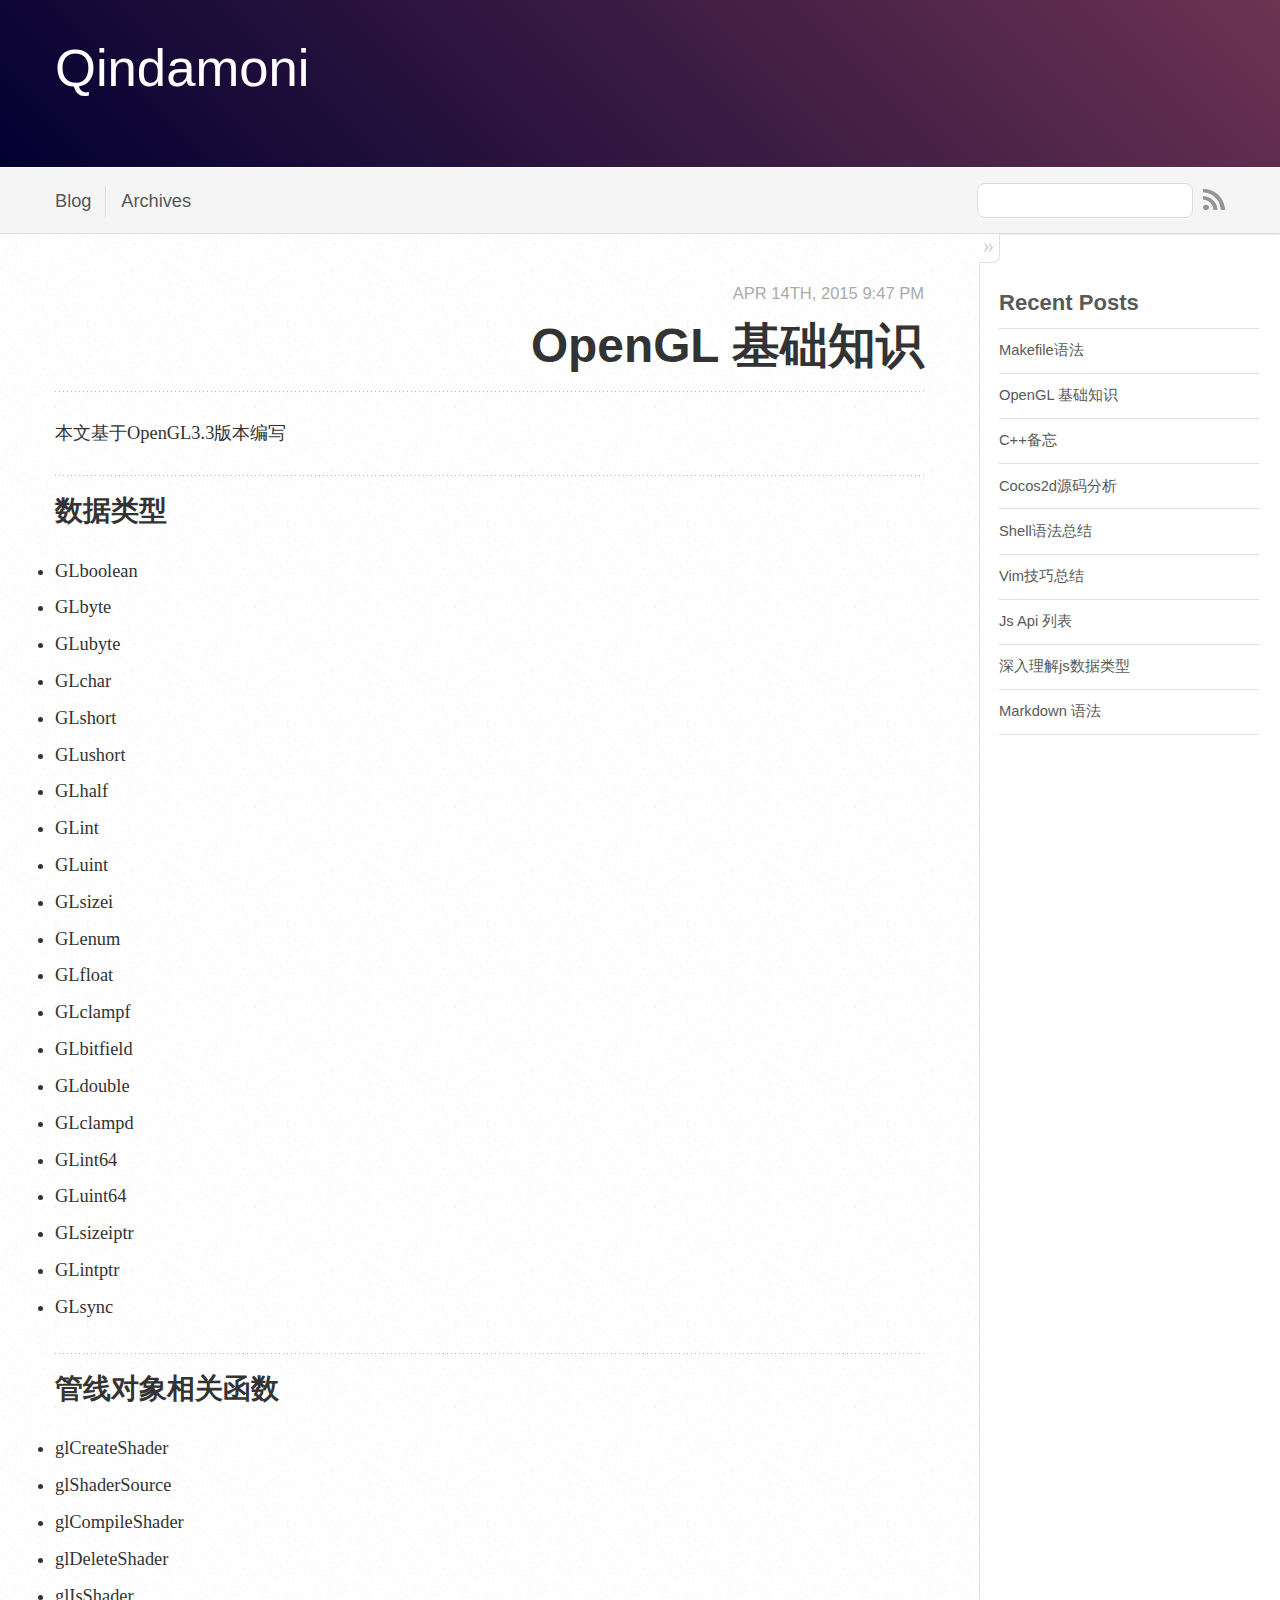
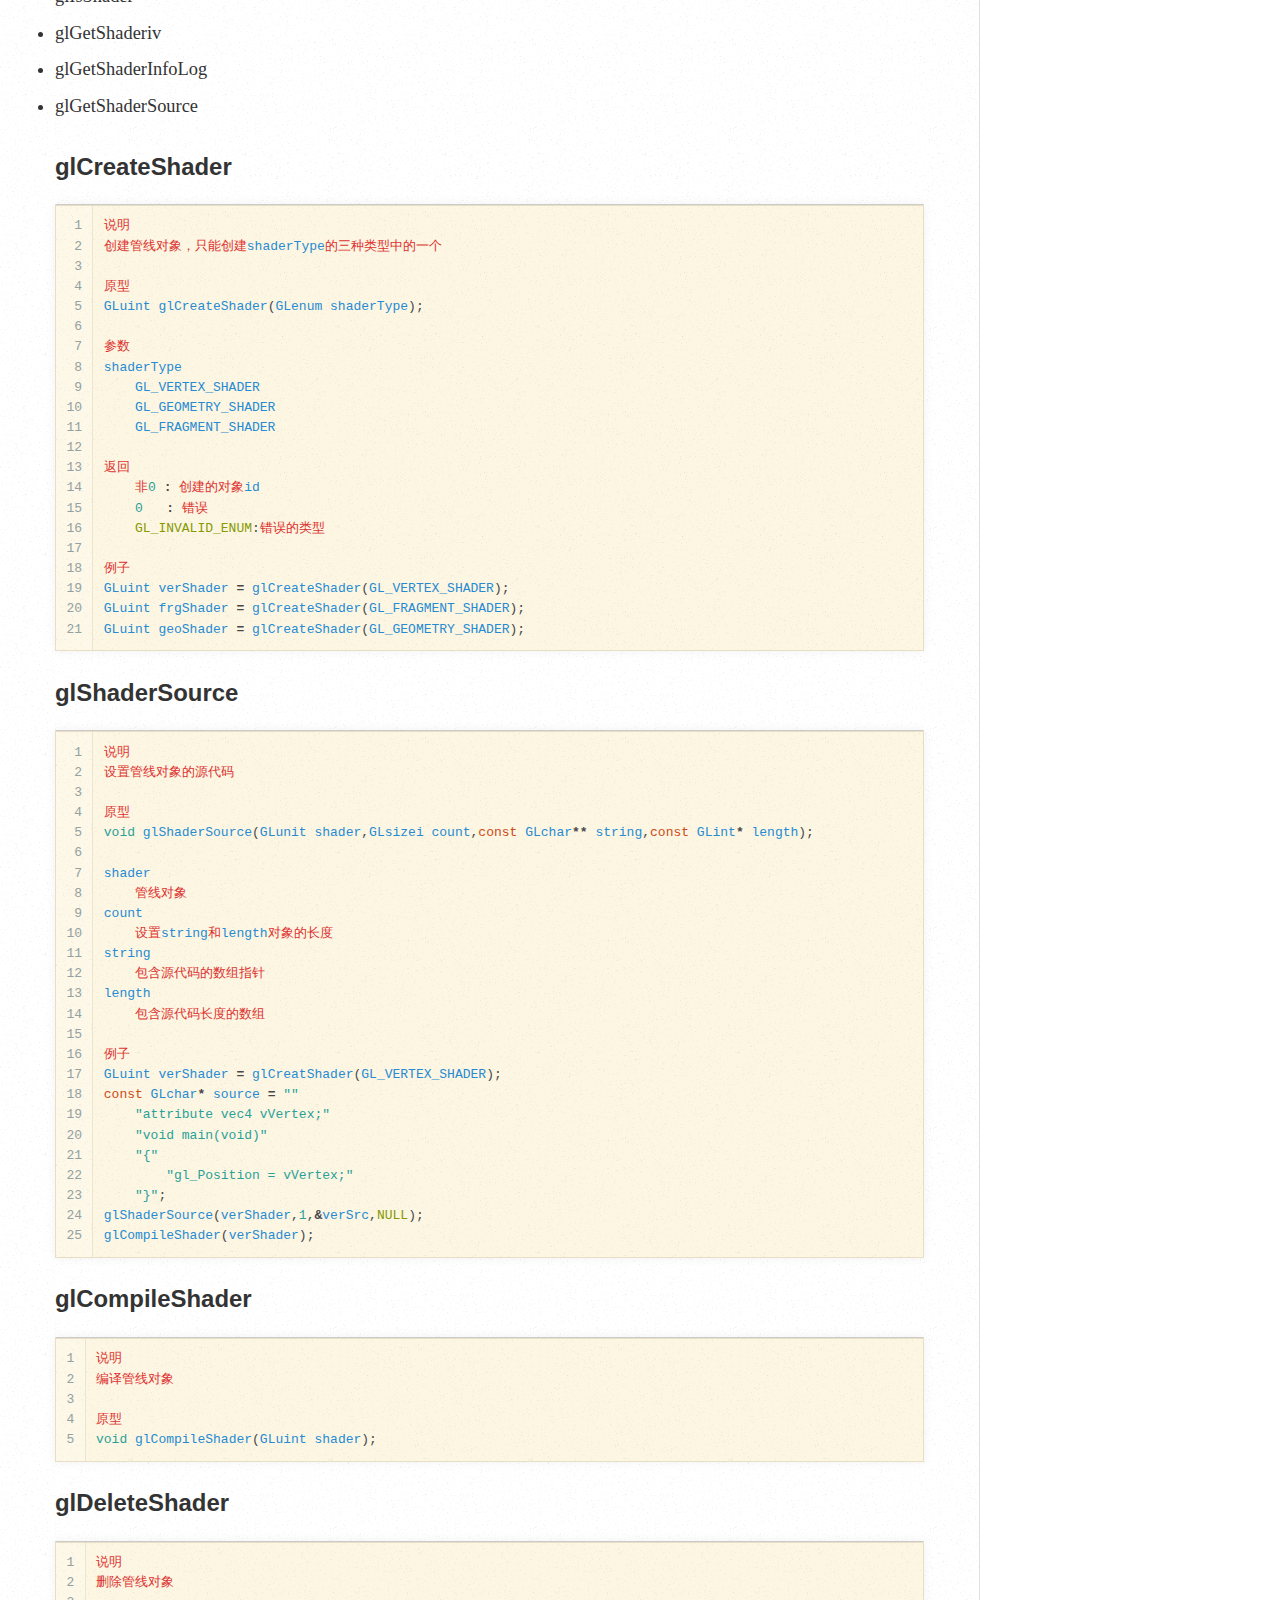
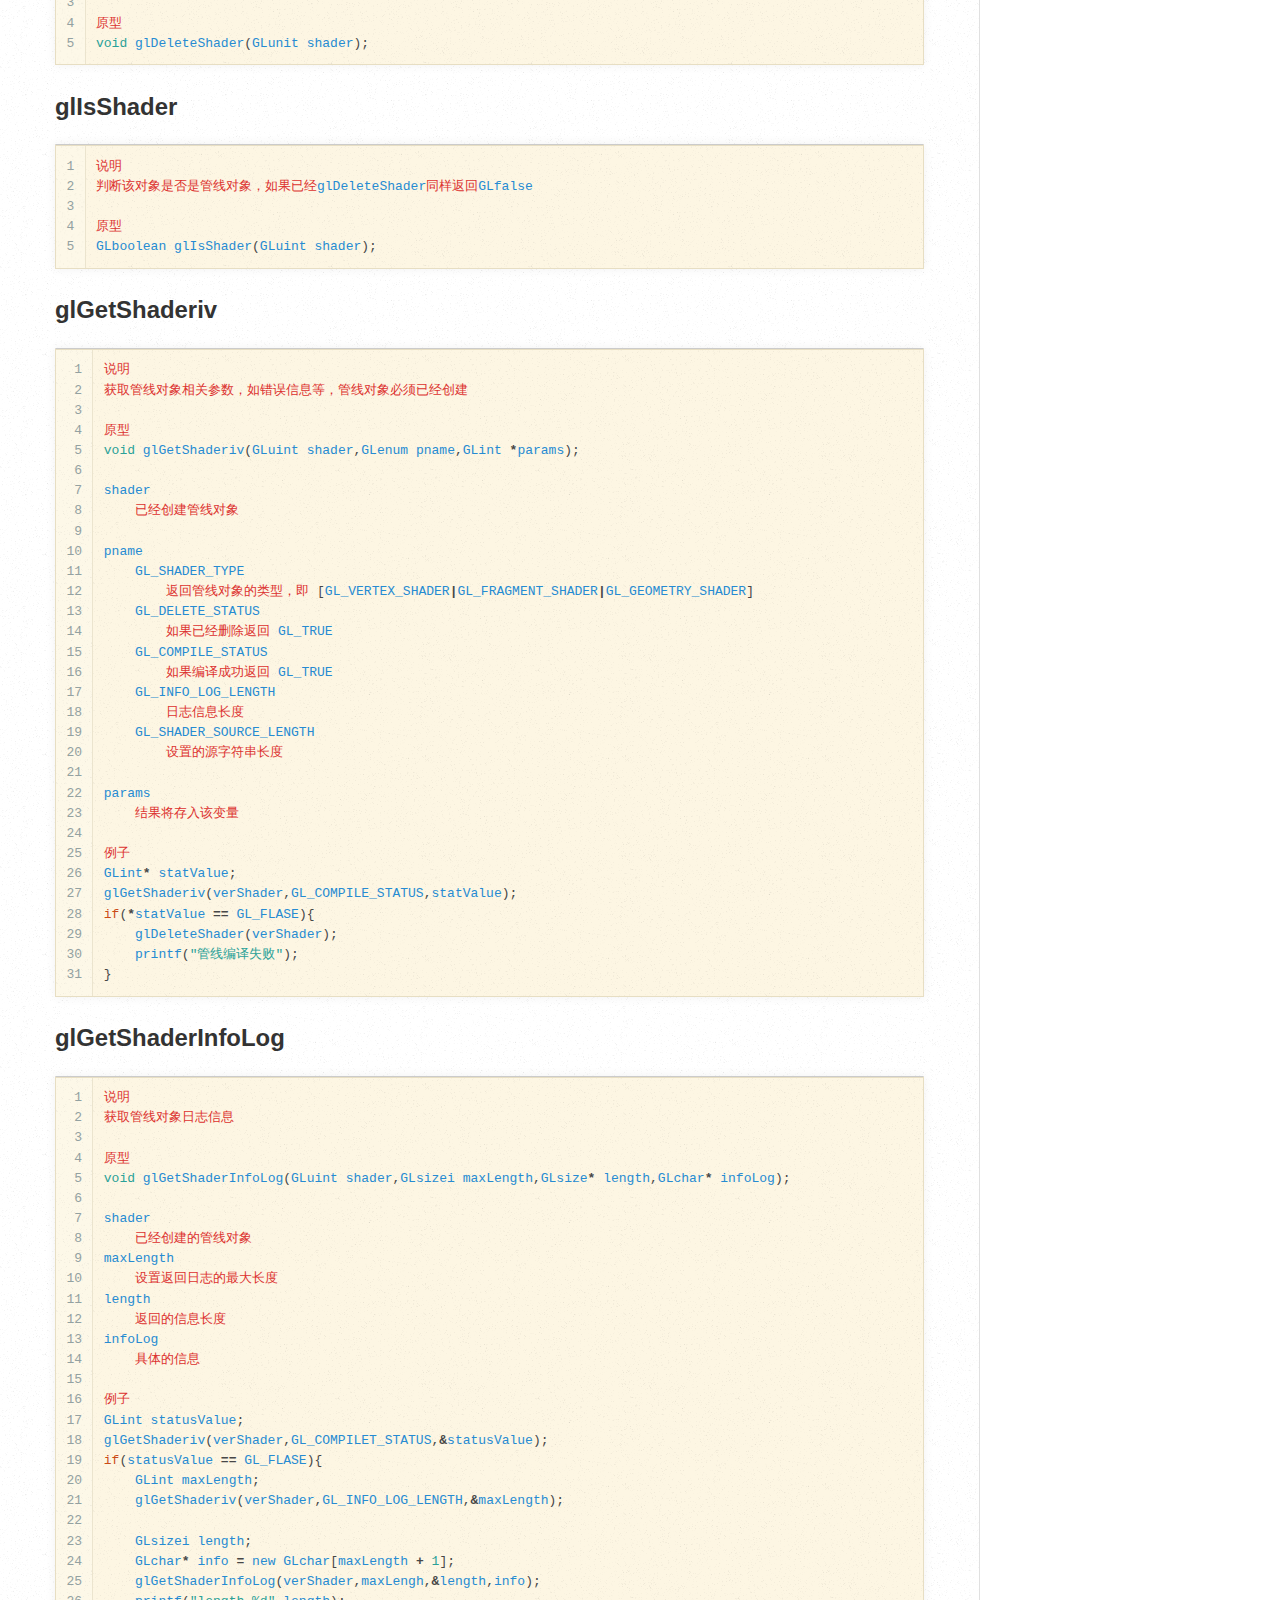
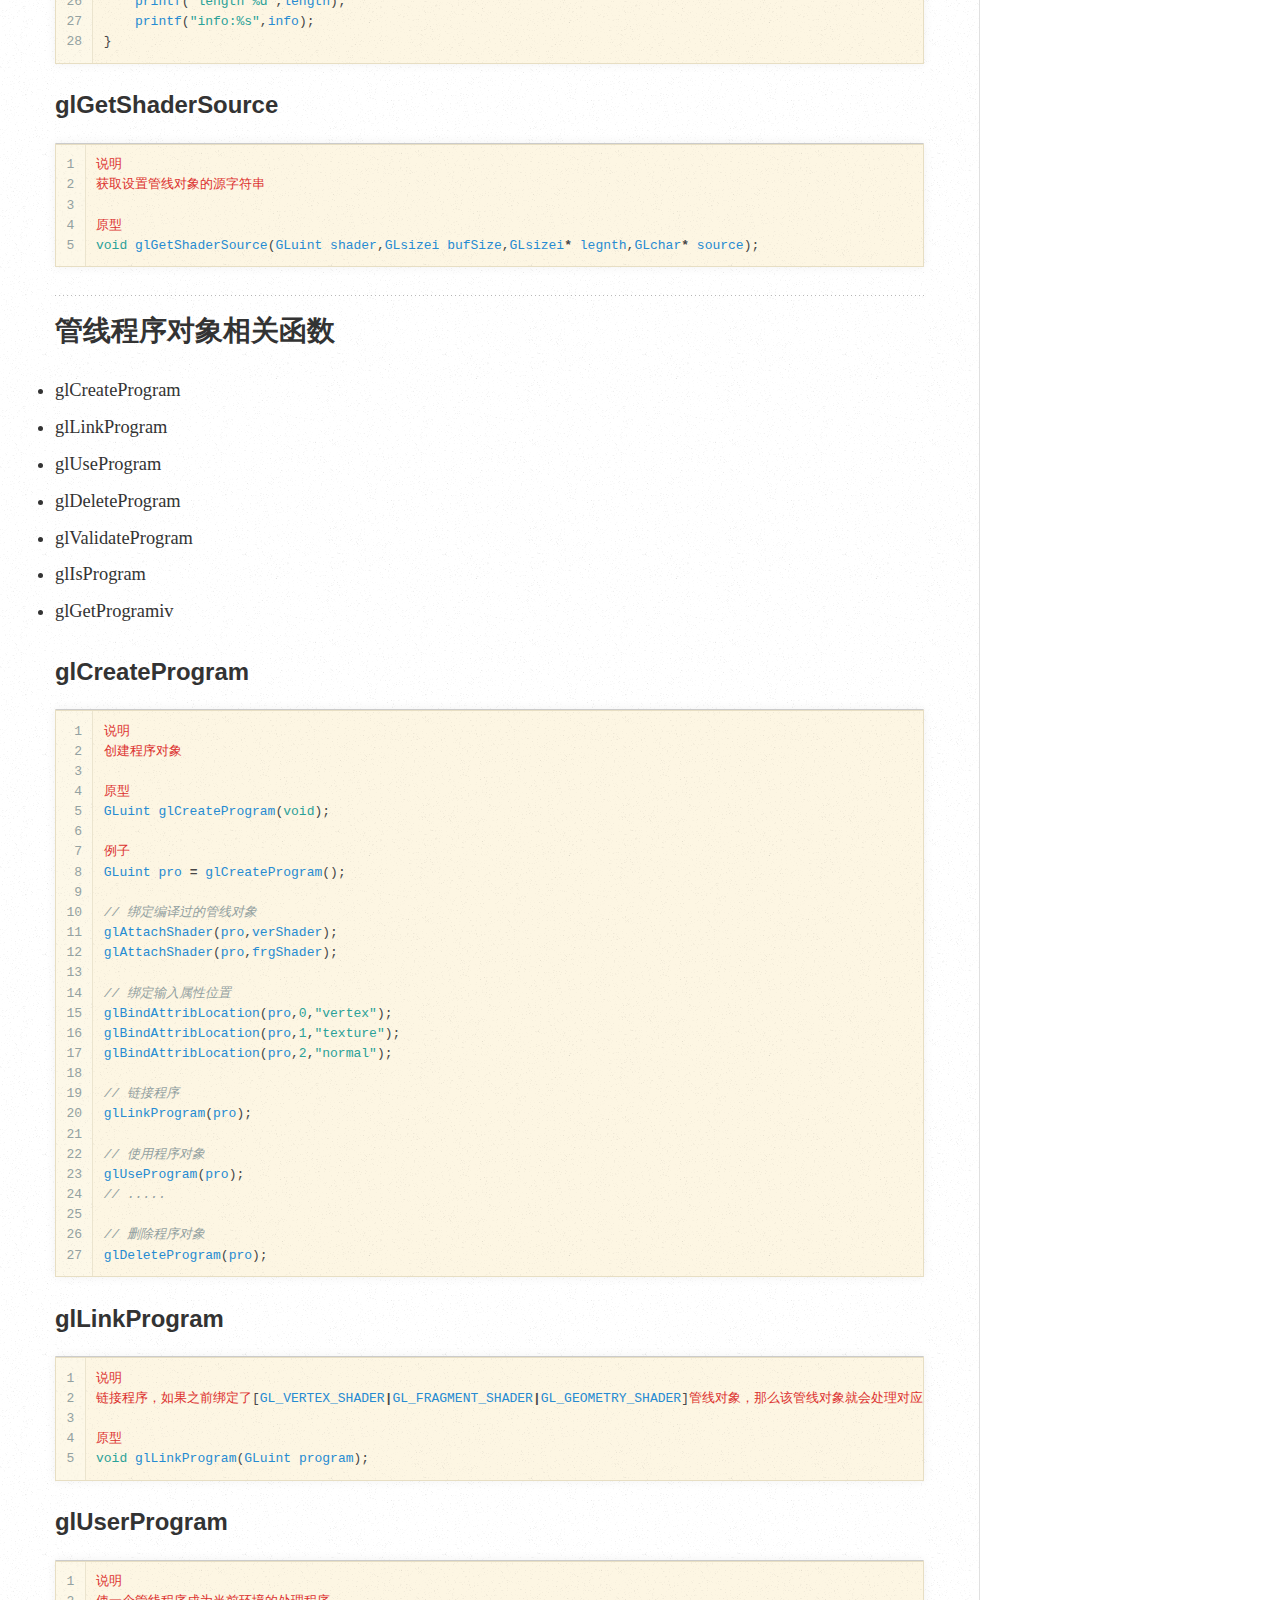
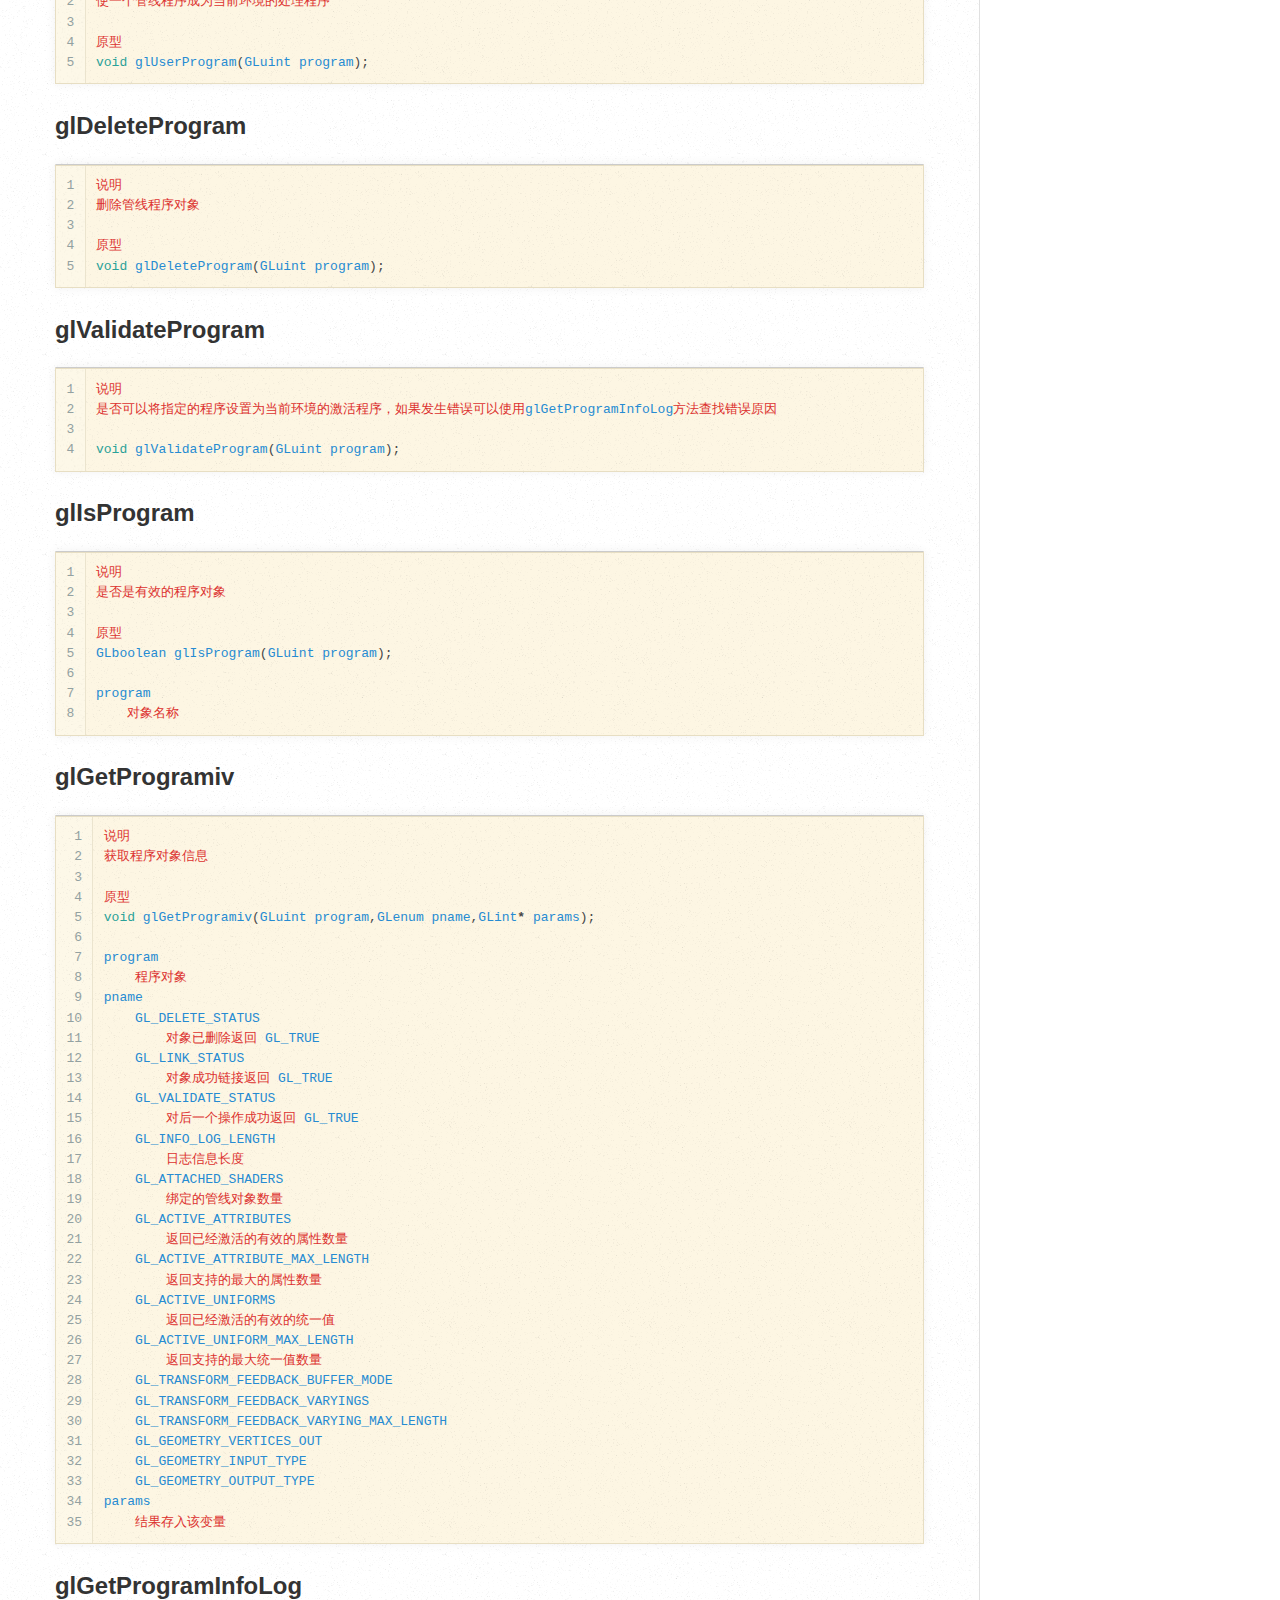
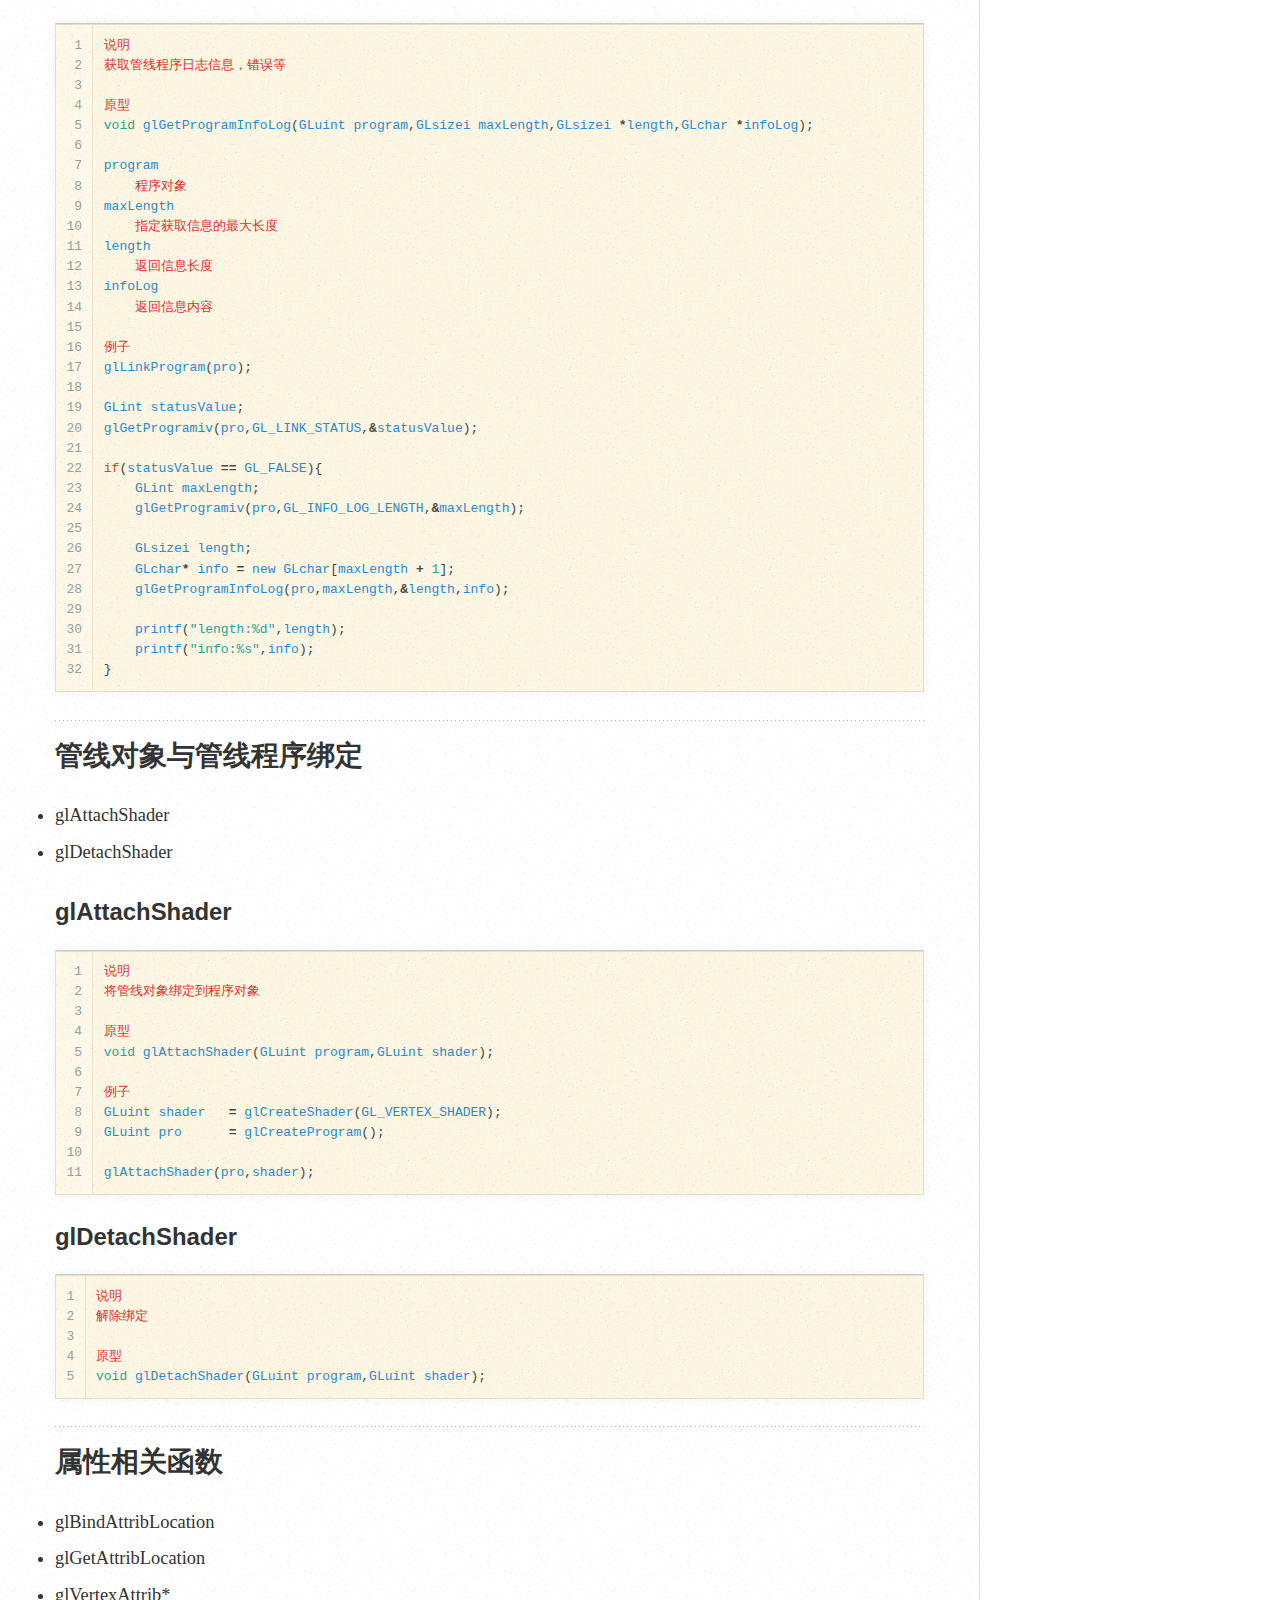
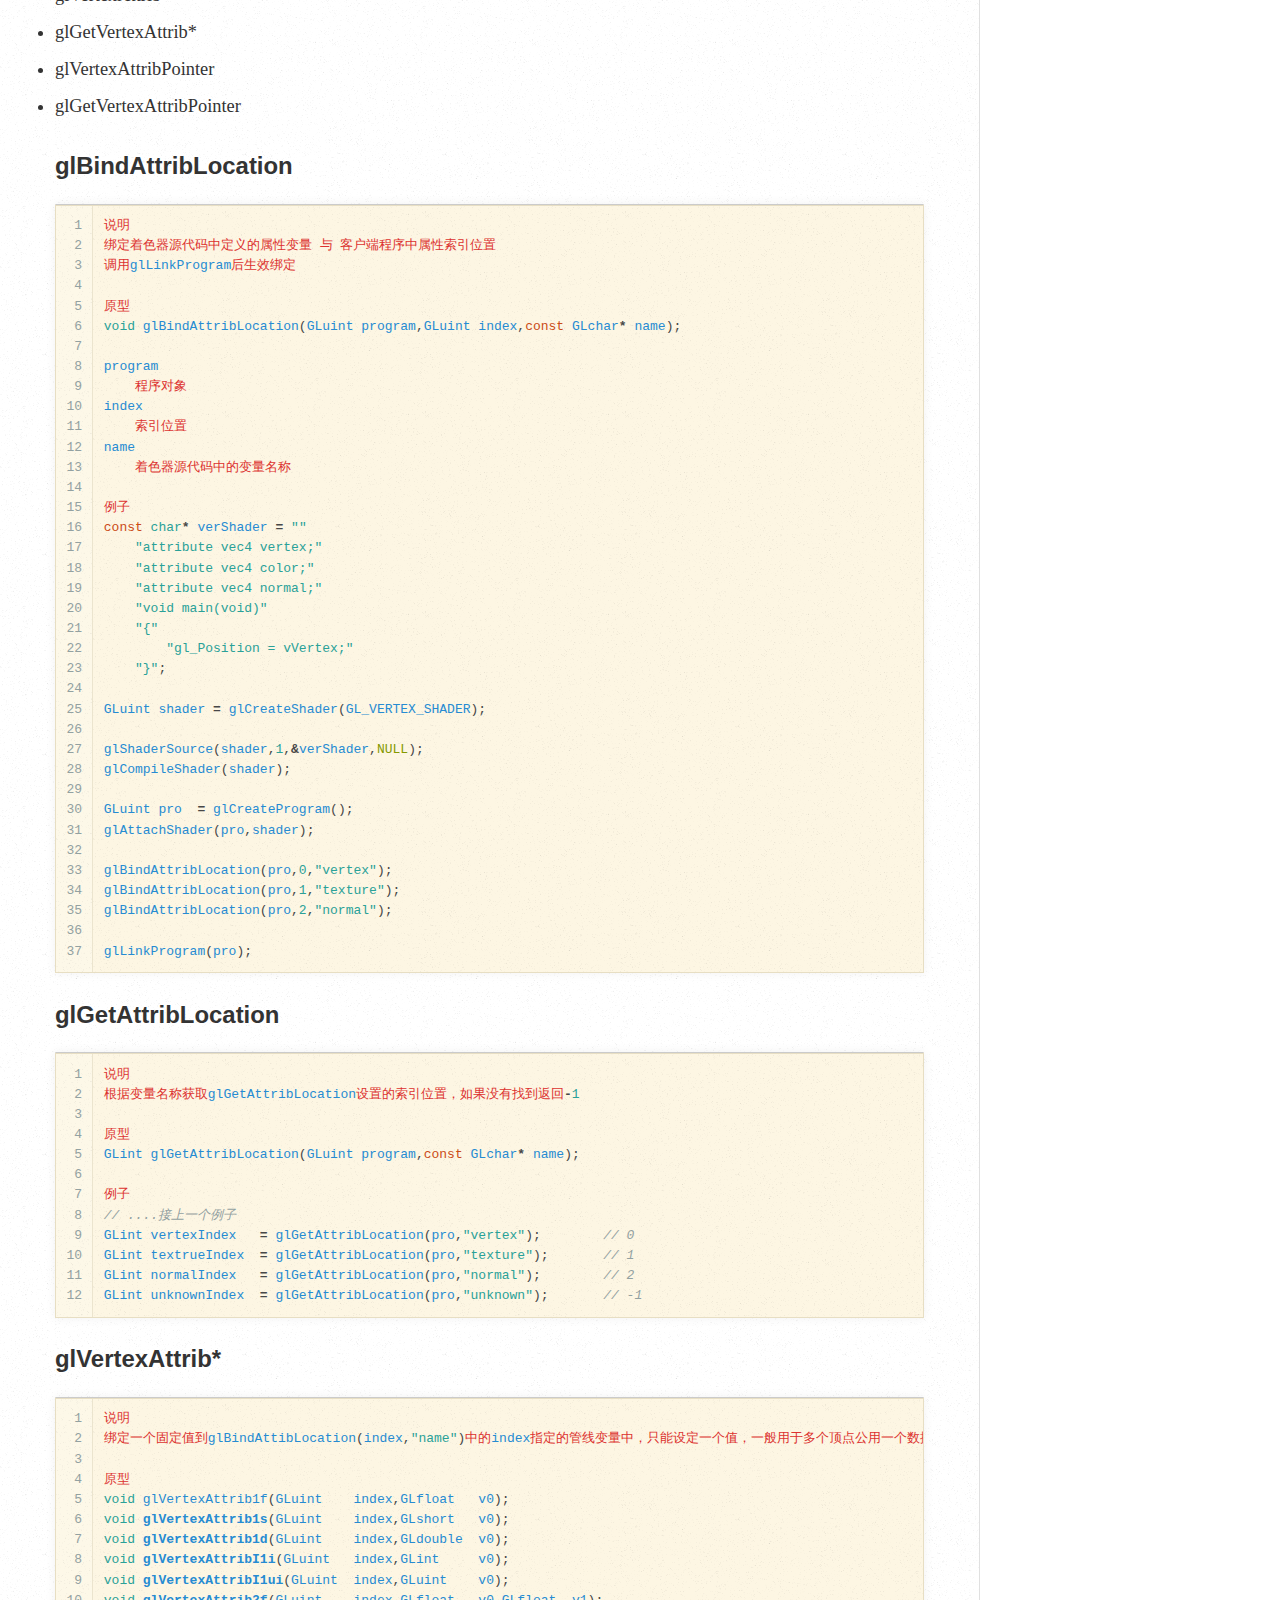
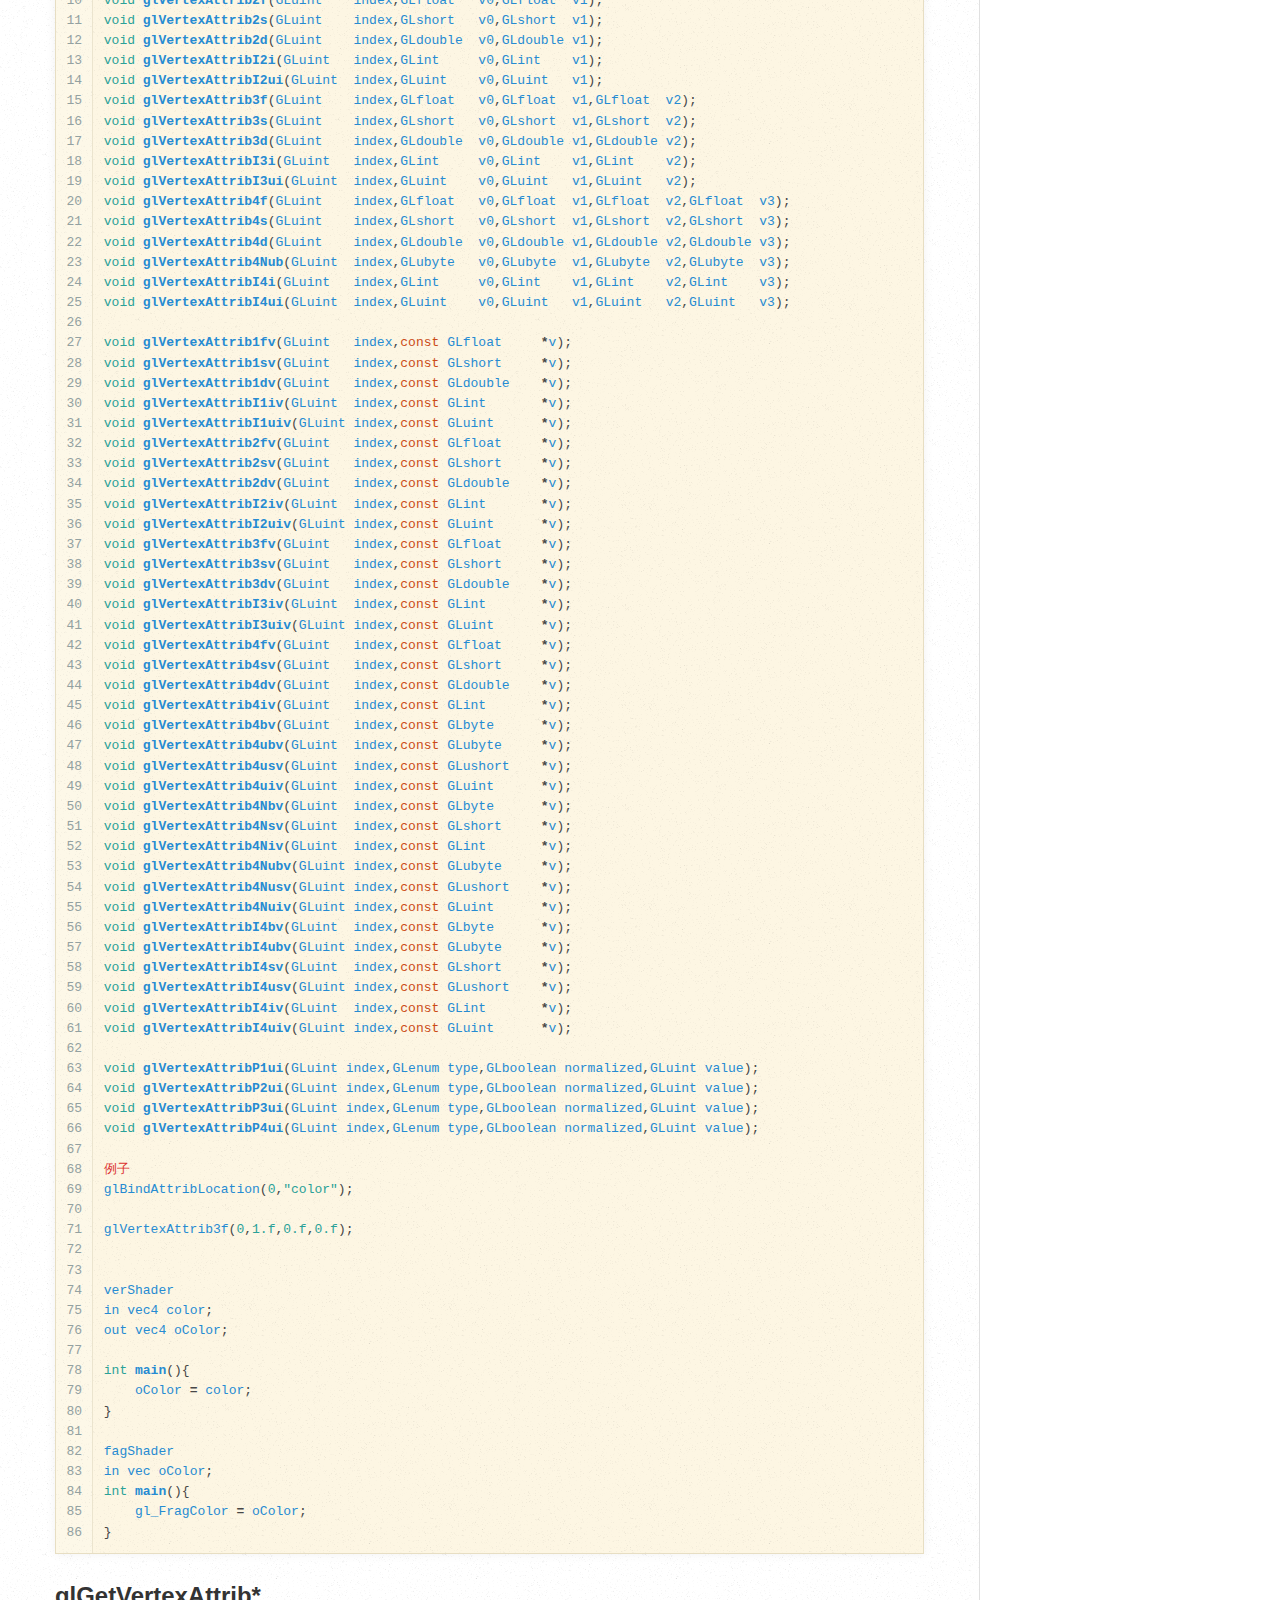
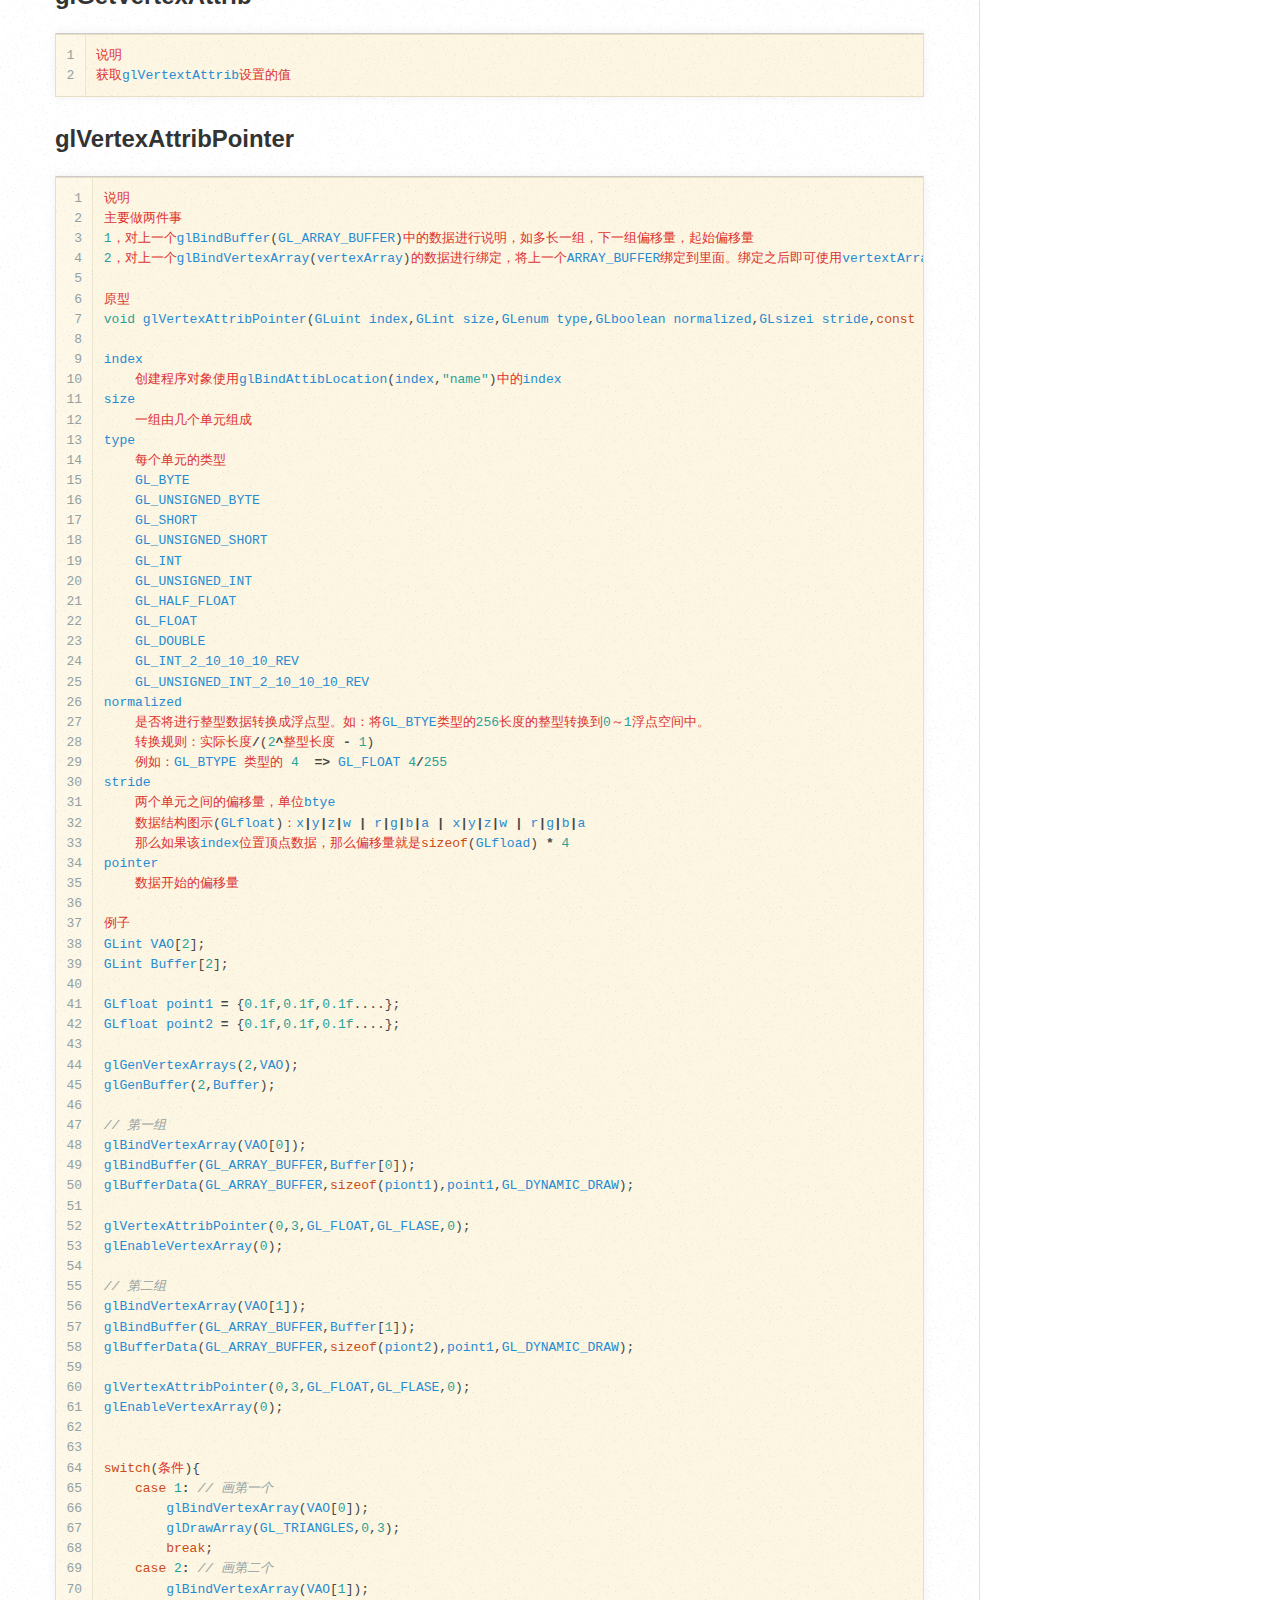
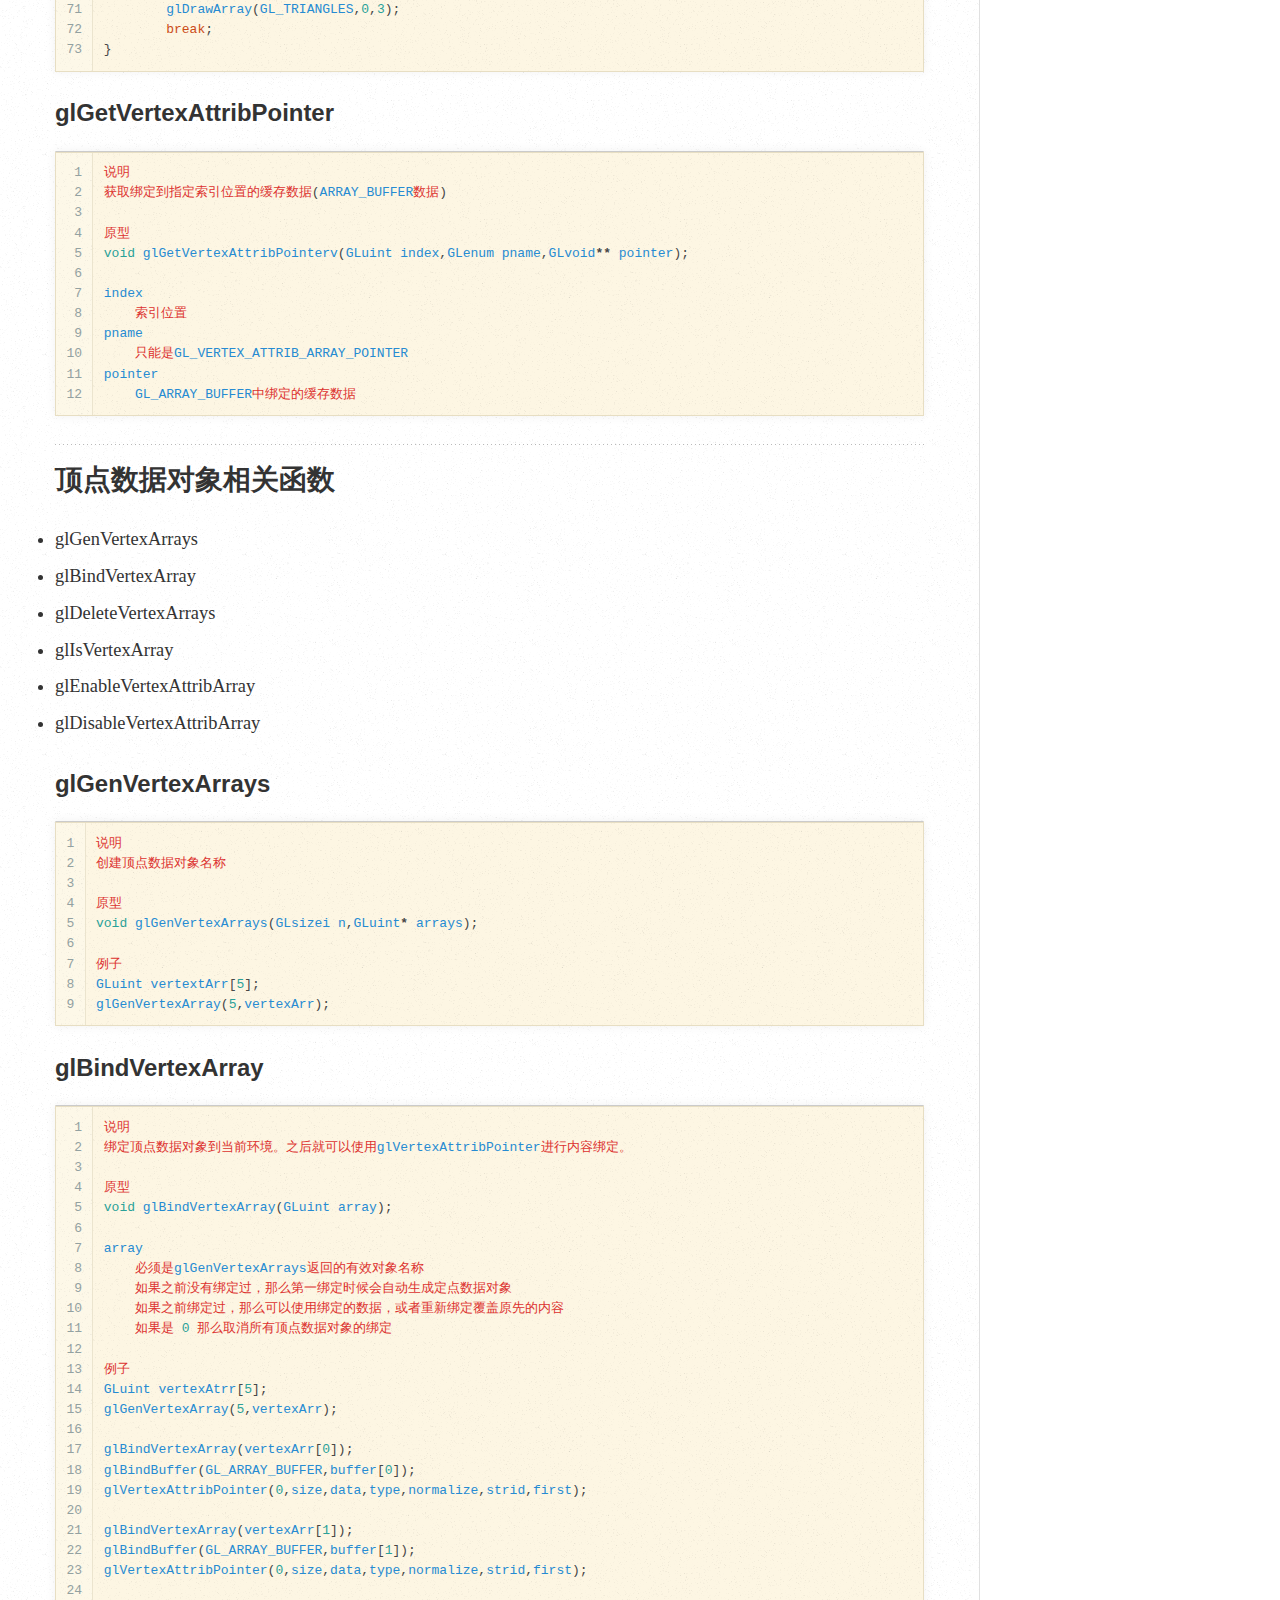
<file: blog/2015/04/14/opengl-ji-chu-zhi-shi/index.html>
<!DOCTYPE html>
<!--[if IEMobile 7 ]><html class="no-js iem7"><![endif]-->
<!--[if lt IE 9]><html class="no-js lte-ie8"><![endif]-->
<!--[if (gt IE 8)|(gt IEMobile 7)|!(IEMobile)|!(IE)]><!--><html class="no-js" lang="en"><!--<![endif]-->
<head>
  <meta charset="utf-8">
  <title>OpenGL 基础知识 - Qindamoni</title>
  <meta name="author" content="Qindamoni">

  
  <meta name="description" content="本文基于OpenGL3.3版本编写 数据类型 GLboolean
GLbyte
GLubyte
GLchar
GLshort
GLushort
GLhalf
GLint
GLuint
GLsizei
GLenum
GLfloat
GLclampf
GLbitfield
GLdouble &hellip;">
  

  <!-- http://t.co/dKP3o1e -->
  <meta name="HandheldFriendly" content="True">
  <meta name="MobileOptimized" content="320">
  <meta name="viewport" content="width=device-width, initial-scale=1">

  
  <link rel="canonical" href="http://qindamoni.com/blog/2015/04/14/opengl-ji-chu-zhi-shi">
  <link href="/favicon.png" rel="icon">
  <link href="/stylesheets/screen.css" media="screen, projection" rel="stylesheet" type="text/css">
  <link href="/atom.xml" rel="alternate" title="Qindamoni" type="application/atom+xml">
  <script src="/javascripts/modernizr-2.0.js"></script>
  <!-- qindamoni script src="//ajax.googleapis.com/ajax/libs/jquery/1.9.1/jquery.min.js"></script-->
  <script src="/javascripts/libs/jquery.min.js"></script>
  <script src="/javascripts/octopress.js" type="text/javascript"></script>
  <!--Fonts from Google"s Web font directory at http://google.com/webfonts -->
<!--qindamoni link href="//fonts.googleapis.com/css?family=PT+Serif:regular,italic,bold,bolditalic" rel="stylesheet" type="text/css"-->
<!--qindamoni link href="//fonts.googleapis.com/css?family=PT+Sans:regular,italic,bold,bolditalic" rel="stylesheet" type="text/css"-->

  

</head>

<body   >
  <header role="banner"><hgroup>
  <h1><a href="/">Qindamoni</a></h1>
  
    <h2>&nbsp;</h2>
  
</hgroup>

</header>
  <nav role="navigation"><ul class="subscription" data-subscription="rss">
  <li><a href="/atom.xml" rel="subscribe-rss" title="subscribe via RSS">RSS</a></li>
  
</ul>
  
<form action="https://www.google.com/search" method="get">
  <fieldset role="search">
    <input type="hidden" name="q" value="site:qindamoni.com" />
    <input class="search" type="text" name="q" results="0"/>
  </fieldset>
</form>
  
<ul class="main-navigation">
  <li><a href="/">Blog</a></li>
  <li><a href="/blog/archives">Archives</a></li>
</ul>

</nav>
  <div id="main">
    <div id="content">
      <div>
<article class="hentry" role="article">
  
  <header>
    
      <h1 class="entry-title">OpenGL 基础知识</h1>
    
    
      <p class="meta">
        




<time class='entry-date' datetime='2015-04-14T21:47:28+08:00'><span class='date'><span class='date-month'>Apr</span> <span class='date-day'>14</span><span class='date-suffix'>th</span>, <span class='date-year'>2015</span></span> <span class='time'>9:47 pm</span></time>
        
      </p>
    
  </header>


<div class="entry-content"><p>本文基于OpenGL3.3版本编写</p>

<h2>数据类型</h2>

<ul>
<li>GLboolean</li>
<li>GLbyte</li>
<li>GLubyte</li>
<li>GLchar</li>
<li>GLshort</li>
<li>GLushort</li>
<li>GLhalf</li>
<li>GLint</li>
<li>GLuint</li>
<li>GLsizei</li>
<li>GLenum</li>
<li>GLfloat</li>
<li>GLclampf</li>
<li>GLbitfield</li>
<li>GLdouble</li>
<li>GLclampd</li>
<li>GLint64</li>
<li>GLuint64</li>
<li>GLsizeiptr</li>
<li>GLintptr</li>
<li>GLsync</li>
</ul>


<!-- more -->


<h2>管线对象相关函数</h2>

<ul>
<li>glCreateShader</li>
<li>glShaderSource</li>
<li>glCompileShader</li>
<li>glDeleteShader</li>
<li>glIsShader</li>
<li>glGetShaderiv</li>
<li>glGetShaderInfoLog</li>
<li>glGetShaderSource</li>
</ul>


<h3>glCreateShader</h3>

<figure class='code'><figcaption><span></span></figcaption><div class="highlight"><table><tr><td class="gutter"><pre class="line-numbers"><span class='line-number'>1</span>
<span class='line-number'>2</span>
<span class='line-number'>3</span>
<span class='line-number'>4</span>
<span class='line-number'>5</span>
<span class='line-number'>6</span>
<span class='line-number'>7</span>
<span class='line-number'>8</span>
<span class='line-number'>9</span>
<span class='line-number'>10</span>
<span class='line-number'>11</span>
<span class='line-number'>12</span>
<span class='line-number'>13</span>
<span class='line-number'>14</span>
<span class='line-number'>15</span>
<span class='line-number'>16</span>
<span class='line-number'>17</span>
<span class='line-number'>18</span>
<span class='line-number'>19</span>
<span class='line-number'>20</span>
<span class='line-number'>21</span>
</pre></td><td class='code'><pre><code class='c'><span class='line'><span class="err">说明</span>
</span><span class='line'><span class="err">创建管线对象，只能创建</span><span class="n">shaderType</span><span class="err">的三种类型中的一个</span>
</span><span class='line'>
</span><span class='line'><span class="err">原型</span>
</span><span class='line'><span class="n">GLuint</span> <span class="n">glCreateShader</span><span class="p">(</span><span class="n">GLenum</span> <span class="n">shaderType</span><span class="p">);</span>
</span><span class='line'>
</span><span class='line'><span class="err">参数</span>
</span><span class='line'><span class="n">shaderType</span>
</span><span class='line'>    <span class="n">GL_VERTEX_SHADER</span>
</span><span class='line'>    <span class="n">GL_GEOMETRY_SHADER</span>
</span><span class='line'>    <span class="n">GL_FRAGMENT_SHADER</span>
</span><span class='line'>
</span><span class='line'><span class="err">返回</span>
</span><span class='line'>    <span class="err">非</span><span class="mi">0</span> <span class="o">:</span> <span class="err">创建的对象</span><span class="n">id</span>
</span><span class='line'>    <span class="mi">0</span>   <span class="o">:</span> <span class="err">错误</span>
</span><span class='line'>    <span class="nl">GL_INVALID_ENUM</span><span class="p">:</span><span class="err">错误的类型</span>
</span><span class='line'>
</span><span class='line'><span class="err">例子</span>
</span><span class='line'><span class="n">GLuint</span> <span class="n">verShader</span> <span class="o">=</span> <span class="n">glCreateShader</span><span class="p">(</span><span class="n">GL_VERTEX_SHADER</span><span class="p">);</span>
</span><span class='line'><span class="n">GLuint</span> <span class="n">frgShader</span> <span class="o">=</span> <span class="n">glCreateShader</span><span class="p">(</span><span class="n">GL_FRAGMENT_SHADER</span><span class="p">);</span>
</span><span class='line'><span class="n">GLuint</span> <span class="n">geoShader</span> <span class="o">=</span> <span class="n">glCreateShader</span><span class="p">(</span><span class="n">GL_GEOMETRY_SHADER</span><span class="p">);</span>
</span></code></pre></td></tr></table></div></figure>


<h3>glShaderSource</h3>

<figure class='code'><figcaption><span></span></figcaption><div class="highlight"><table><tr><td class="gutter"><pre class="line-numbers"><span class='line-number'>1</span>
<span class='line-number'>2</span>
<span class='line-number'>3</span>
<span class='line-number'>4</span>
<span class='line-number'>5</span>
<span class='line-number'>6</span>
<span class='line-number'>7</span>
<span class='line-number'>8</span>
<span class='line-number'>9</span>
<span class='line-number'>10</span>
<span class='line-number'>11</span>
<span class='line-number'>12</span>
<span class='line-number'>13</span>
<span class='line-number'>14</span>
<span class='line-number'>15</span>
<span class='line-number'>16</span>
<span class='line-number'>17</span>
<span class='line-number'>18</span>
<span class='line-number'>19</span>
<span class='line-number'>20</span>
<span class='line-number'>21</span>
<span class='line-number'>22</span>
<span class='line-number'>23</span>
<span class='line-number'>24</span>
<span class='line-number'>25</span>
</pre></td><td class='code'><pre><code class='c'><span class='line'><span class="err">说明</span>
</span><span class='line'><span class="err">设置管线对象的源代码</span>
</span><span class='line'>
</span><span class='line'><span class="err">原型</span>
</span><span class='line'><span class="kt">void</span> <span class="n">glShaderSource</span><span class="p">(</span><span class="n">GLunit</span> <span class="n">shader</span><span class="p">,</span><span class="n">GLsizei</span> <span class="n">count</span><span class="p">,</span><span class="k">const</span> <span class="n">GLchar</span><span class="o">**</span> <span class="n">string</span><span class="p">,</span><span class="k">const</span> <span class="n">GLint</span><span class="o">*</span> <span class="n">length</span><span class="p">);</span>
</span><span class='line'>
</span><span class='line'><span class="n">shader</span>
</span><span class='line'>    <span class="err">管线对象</span>
</span><span class='line'><span class="n">count</span>
</span><span class='line'>    <span class="err">设置</span><span class="n">string</span><span class="err">和</span><span class="n">length</span><span class="err">对象的长度</span>
</span><span class='line'><span class="n">string</span>
</span><span class='line'>    <span class="err">包含源代码的数组指针</span>
</span><span class='line'><span class="n">length</span>
</span><span class='line'>    <span class="err">包含源代码长度的数组</span>
</span><span class='line'>
</span><span class='line'><span class="err">例子</span>
</span><span class='line'><span class="n">GLuint</span> <span class="n">verShader</span> <span class="o">=</span> <span class="n">glCreatShader</span><span class="p">(</span><span class="n">GL_VERTEX_SHADER</span><span class="p">);</span>
</span><span class='line'><span class="k">const</span> <span class="n">GLchar</span><span class="o">*</span> <span class="n">source</span> <span class="o">=</span> <span class="s">&quot;&quot;</span>
</span><span class='line'>    <span class="s">&quot;attribute vec4 vVertex;&quot;</span>
</span><span class='line'>    <span class="s">&quot;void main(void)&quot;</span>
</span><span class='line'>    <span class="s">&quot;{&quot;</span>
</span><span class='line'>        <span class="s">&quot;gl_Position = vVertex;&quot;</span>
</span><span class='line'>    <span class="s">&quot;}&quot;</span><span class="p">;</span>
</span><span class='line'><span class="n">glShaderSource</span><span class="p">(</span><span class="n">verShader</span><span class="p">,</span><span class="mi">1</span><span class="p">,</span><span class="o">&amp;</span><span class="n">verSrc</span><span class="p">,</span><span class="nb">NULL</span><span class="p">);</span>
</span><span class='line'><span class="n">glCompileShader</span><span class="p">(</span><span class="n">verShader</span><span class="p">);</span>
</span></code></pre></td></tr></table></div></figure>


<h3>glCompileShader</h3>

<figure class='code'><figcaption><span></span></figcaption><div class="highlight"><table><tr><td class="gutter"><pre class="line-numbers"><span class='line-number'>1</span>
<span class='line-number'>2</span>
<span class='line-number'>3</span>
<span class='line-number'>4</span>
<span class='line-number'>5</span>
</pre></td><td class='code'><pre><code class='c'><span class='line'><span class="err">说明</span>
</span><span class='line'><span class="err">编译管线对象</span>
</span><span class='line'>
</span><span class='line'><span class="err">原型</span>
</span><span class='line'><span class="kt">void</span> <span class="n">glCompileShader</span><span class="p">(</span><span class="n">GLuint</span> <span class="n">shader</span><span class="p">);</span>
</span></code></pre></td></tr></table></div></figure>


<h3>glDeleteShader</h3>

<figure class='code'><figcaption><span></span></figcaption><div class="highlight"><table><tr><td class="gutter"><pre class="line-numbers"><span class='line-number'>1</span>
<span class='line-number'>2</span>
<span class='line-number'>3</span>
<span class='line-number'>4</span>
<span class='line-number'>5</span>
</pre></td><td class='code'><pre><code class='c'><span class='line'><span class="err">说明</span>
</span><span class='line'><span class="err">删除管线对象</span>
</span><span class='line'>
</span><span class='line'><span class="err">原型</span>
</span><span class='line'><span class="kt">void</span> <span class="n">glDeleteShader</span><span class="p">(</span><span class="n">GLunit</span> <span class="n">shader</span><span class="p">);</span>
</span></code></pre></td></tr></table></div></figure>


<h3>glIsShader</h3>

<figure class='code'><figcaption><span></span></figcaption><div class="highlight"><table><tr><td class="gutter"><pre class="line-numbers"><span class='line-number'>1</span>
<span class='line-number'>2</span>
<span class='line-number'>3</span>
<span class='line-number'>4</span>
<span class='line-number'>5</span>
</pre></td><td class='code'><pre><code class='c'><span class='line'><span class="err">说明</span>
</span><span class='line'><span class="err">判断该对象是否是管线对象，如果已经</span><span class="n">glDeleteShader</span><span class="err">同样返回</span><span class="n">GLfalse</span>
</span><span class='line'>
</span><span class='line'><span class="err">原型</span>
</span><span class='line'><span class="n">GLboolean</span> <span class="n">glIsShader</span><span class="p">(</span><span class="n">GLuint</span> <span class="n">shader</span><span class="p">);</span>
</span></code></pre></td></tr></table></div></figure>


<h3>glGetShaderiv</h3>

<figure class='code'><figcaption><span></span></figcaption><div class="highlight"><table><tr><td class="gutter"><pre class="line-numbers"><span class='line-number'>1</span>
<span class='line-number'>2</span>
<span class='line-number'>3</span>
<span class='line-number'>4</span>
<span class='line-number'>5</span>
<span class='line-number'>6</span>
<span class='line-number'>7</span>
<span class='line-number'>8</span>
<span class='line-number'>9</span>
<span class='line-number'>10</span>
<span class='line-number'>11</span>
<span class='line-number'>12</span>
<span class='line-number'>13</span>
<span class='line-number'>14</span>
<span class='line-number'>15</span>
<span class='line-number'>16</span>
<span class='line-number'>17</span>
<span class='line-number'>18</span>
<span class='line-number'>19</span>
<span class='line-number'>20</span>
<span class='line-number'>21</span>
<span class='line-number'>22</span>
<span class='line-number'>23</span>
<span class='line-number'>24</span>
<span class='line-number'>25</span>
<span class='line-number'>26</span>
<span class='line-number'>27</span>
<span class='line-number'>28</span>
<span class='line-number'>29</span>
<span class='line-number'>30</span>
<span class='line-number'>31</span>
</pre></td><td class='code'><pre><code class='c'><span class='line'><span class="err">说明</span>
</span><span class='line'><span class="err">获取管线对象相关参数，如错误信息等，管线对象必须已经创建</span>
</span><span class='line'>
</span><span class='line'><span class="err">原型</span>
</span><span class='line'><span class="kt">void</span> <span class="n">glGetShaderiv</span><span class="p">(</span><span class="n">GLuint</span> <span class="n">shader</span><span class="p">,</span><span class="n">GLenum</span> <span class="n">pname</span><span class="p">,</span><span class="n">GLint</span> <span class="o">*</span><span class="n">params</span><span class="p">);</span>
</span><span class='line'>
</span><span class='line'><span class="n">shader</span>
</span><span class='line'>    <span class="err">已经创建管线对象</span>
</span><span class='line'>
</span><span class='line'><span class="n">pname</span>
</span><span class='line'>    <span class="n">GL_SHADER_TYPE</span>
</span><span class='line'>        <span class="err">返回管线对象的类型，即</span> <span class="p">[</span><span class="n">GL_VERTEX_SHADER</span><span class="o">|</span><span class="n">GL_FRAGMENT_SHADER</span><span class="o">|</span><span class="n">GL_GEOMETRY_SHADER</span><span class="p">]</span>
</span><span class='line'>    <span class="n">GL_DELETE_STATUS</span>
</span><span class='line'>        <span class="err">如果已经删除返回</span> <span class="n">GL_TRUE</span>
</span><span class='line'>    <span class="n">GL_COMPILE_STATUS</span>
</span><span class='line'>        <span class="err">如果编译成功返回</span> <span class="n">GL_TRUE</span>
</span><span class='line'>    <span class="n">GL_INFO_LOG_LENGTH</span>
</span><span class='line'>        <span class="err">日志信息长度</span>
</span><span class='line'>    <span class="n">GL_SHADER_SOURCE_LENGTH</span>
</span><span class='line'>        <span class="err">设置的源字符串长度</span>
</span><span class='line'>
</span><span class='line'><span class="n">params</span>
</span><span class='line'>    <span class="err">结果将存入该变量</span>
</span><span class='line'>
</span><span class='line'><span class="err">例子</span>
</span><span class='line'><span class="n">GLint</span><span class="o">*</span> <span class="n">statValue</span><span class="p">;</span>
</span><span class='line'><span class="n">glGetShaderiv</span><span class="p">(</span><span class="n">verShader</span><span class="p">,</span><span class="n">GL_COMPILE_STATUS</span><span class="p">,</span><span class="n">statValue</span><span class="p">);</span>
</span><span class='line'><span class="k">if</span><span class="p">(</span><span class="o">*</span><span class="n">statValue</span> <span class="o">==</span> <span class="n">GL_FLASE</span><span class="p">){</span>
</span><span class='line'>    <span class="n">glDeleteShader</span><span class="p">(</span><span class="n">verShader</span><span class="p">);</span>
</span><span class='line'>    <span class="n">printf</span><span class="p">(</span><span class="s">&quot;管线编译失败&quot;</span><span class="p">);</span>
</span><span class='line'><span class="p">}</span>
</span></code></pre></td></tr></table></div></figure>


<h3>glGetShaderInfoLog</h3>

<figure class='code'><figcaption><span></span></figcaption><div class="highlight"><table><tr><td class="gutter"><pre class="line-numbers"><span class='line-number'>1</span>
<span class='line-number'>2</span>
<span class='line-number'>3</span>
<span class='line-number'>4</span>
<span class='line-number'>5</span>
<span class='line-number'>6</span>
<span class='line-number'>7</span>
<span class='line-number'>8</span>
<span class='line-number'>9</span>
<span class='line-number'>10</span>
<span class='line-number'>11</span>
<span class='line-number'>12</span>
<span class='line-number'>13</span>
<span class='line-number'>14</span>
<span class='line-number'>15</span>
<span class='line-number'>16</span>
<span class='line-number'>17</span>
<span class='line-number'>18</span>
<span class='line-number'>19</span>
<span class='line-number'>20</span>
<span class='line-number'>21</span>
<span class='line-number'>22</span>
<span class='line-number'>23</span>
<span class='line-number'>24</span>
<span class='line-number'>25</span>
<span class='line-number'>26</span>
<span class='line-number'>27</span>
<span class='line-number'>28</span>
</pre></td><td class='code'><pre><code class='c'><span class='line'><span class="err">说明</span>
</span><span class='line'><span class="err">获取管线对象日志信息</span>
</span><span class='line'>
</span><span class='line'><span class="err">原型</span>
</span><span class='line'><span class="kt">void</span> <span class="n">glGetShaderInfoLog</span><span class="p">(</span><span class="n">GLuint</span> <span class="n">shader</span><span class="p">,</span><span class="n">GLsizei</span> <span class="n">maxLength</span><span class="p">,</span><span class="n">GLsize</span><span class="o">*</span> <span class="n">length</span><span class="p">,</span><span class="n">GLchar</span><span class="o">*</span> <span class="n">infoLog</span><span class="p">);</span>
</span><span class='line'>
</span><span class='line'><span class="n">shader</span>
</span><span class='line'>    <span class="err">已经创建的管线对象</span>
</span><span class='line'><span class="n">maxLength</span>
</span><span class='line'>    <span class="err">设置返回日志的最大长度</span>
</span><span class='line'><span class="n">length</span>
</span><span class='line'>    <span class="err">返回的信息长度</span>
</span><span class='line'><span class="n">infoLog</span>
</span><span class='line'>    <span class="err">具体的信息</span>
</span><span class='line'>
</span><span class='line'><span class="err">例子</span>
</span><span class='line'><span class="n">GLint</span> <span class="n">statusValue</span><span class="p">;</span>
</span><span class='line'><span class="n">glGetShaderiv</span><span class="p">(</span><span class="n">verShader</span><span class="p">,</span><span class="n">GL_COMPILET_STATUS</span><span class="p">,</span><span class="o">&amp;</span><span class="n">statusValue</span><span class="p">);</span>
</span><span class='line'><span class="k">if</span><span class="p">(</span><span class="n">statusValue</span> <span class="o">==</span> <span class="n">GL_FLASE</span><span class="p">){</span>
</span><span class='line'>    <span class="n">GLint</span> <span class="n">maxLength</span><span class="p">;</span>
</span><span class='line'>    <span class="n">glGetShaderiv</span><span class="p">(</span><span class="n">verShader</span><span class="p">,</span><span class="n">GL_INFO_LOG_LENGTH</span><span class="p">,</span><span class="o">&amp;</span><span class="n">maxLength</span><span class="p">);</span>
</span><span class='line'>
</span><span class='line'>    <span class="n">GLsizei</span> <span class="n">length</span><span class="p">;</span>
</span><span class='line'>    <span class="n">GLchar</span><span class="o">*</span> <span class="n">info</span> <span class="o">=</span> <span class="n">new</span> <span class="n">GLchar</span><span class="p">[</span><span class="n">maxLength</span> <span class="o">+</span> <span class="mi">1</span><span class="p">];</span>
</span><span class='line'>    <span class="n">glGetShaderInfoLog</span><span class="p">(</span><span class="n">verShader</span><span class="p">,</span><span class="n">maxLengh</span><span class="p">,</span><span class="o">&amp;</span><span class="n">length</span><span class="p">,</span><span class="n">info</span><span class="p">);</span>
</span><span class='line'>    <span class="n">printf</span><span class="p">(</span><span class="s">&quot;length %d&quot;</span><span class="p">,</span><span class="n">length</span><span class="p">);</span>
</span><span class='line'>    <span class="n">printf</span><span class="p">(</span><span class="s">&quot;info:%s&quot;</span><span class="p">,</span><span class="n">info</span><span class="p">);</span>
</span><span class='line'><span class="p">}</span>
</span></code></pre></td></tr></table></div></figure>


<h3>glGetShaderSource</h3>

<figure class='code'><figcaption><span></span></figcaption><div class="highlight"><table><tr><td class="gutter"><pre class="line-numbers"><span class='line-number'>1</span>
<span class='line-number'>2</span>
<span class='line-number'>3</span>
<span class='line-number'>4</span>
<span class='line-number'>5</span>
</pre></td><td class='code'><pre><code class='c'><span class='line'><span class="err">说明</span>
</span><span class='line'><span class="err">获取设置管线对象的源字符串</span>
</span><span class='line'>
</span><span class='line'><span class="err">原型</span>
</span><span class='line'><span class="kt">void</span> <span class="n">glGetShaderSource</span><span class="p">(</span><span class="n">GLuint</span> <span class="n">shader</span><span class="p">,</span><span class="n">GLsizei</span> <span class="n">bufSize</span><span class="p">,</span><span class="n">GLsizei</span><span class="o">*</span> <span class="n">legnth</span><span class="p">,</span><span class="n">GLchar</span><span class="o">*</span> <span class="n">source</span><span class="p">);</span>
</span></code></pre></td></tr></table></div></figure>


<h2>管线程序对象相关函数</h2>

<ul>
<li>glCreateProgram</li>
<li>glLinkProgram</li>
<li>glUseProgram</li>
<li>glDeleteProgram</li>
<li>glValidateProgram</li>
<li>glIsProgram</li>
<li>glGetProgramiv</li>
</ul>


<h3>glCreateProgram</h3>

<figure class='code'><figcaption><span></span></figcaption><div class="highlight"><table><tr><td class="gutter"><pre class="line-numbers"><span class='line-number'>1</span>
<span class='line-number'>2</span>
<span class='line-number'>3</span>
<span class='line-number'>4</span>
<span class='line-number'>5</span>
<span class='line-number'>6</span>
<span class='line-number'>7</span>
<span class='line-number'>8</span>
<span class='line-number'>9</span>
<span class='line-number'>10</span>
<span class='line-number'>11</span>
<span class='line-number'>12</span>
<span class='line-number'>13</span>
<span class='line-number'>14</span>
<span class='line-number'>15</span>
<span class='line-number'>16</span>
<span class='line-number'>17</span>
<span class='line-number'>18</span>
<span class='line-number'>19</span>
<span class='line-number'>20</span>
<span class='line-number'>21</span>
<span class='line-number'>22</span>
<span class='line-number'>23</span>
<span class='line-number'>24</span>
<span class='line-number'>25</span>
<span class='line-number'>26</span>
<span class='line-number'>27</span>
</pre></td><td class='code'><pre><code class='c'><span class='line'><span class="err">说明</span>
</span><span class='line'><span class="err">创建程序对象</span>
</span><span class='line'>
</span><span class='line'><span class="err">原型</span>
</span><span class='line'><span class="n">GLuint</span> <span class="n">glCreateProgram</span><span class="p">(</span><span class="kt">void</span><span class="p">);</span>
</span><span class='line'>
</span><span class='line'><span class="err">例子</span>
</span><span class='line'><span class="n">GLuint</span> <span class="n">pro</span> <span class="o">=</span> <span class="n">glCreateProgram</span><span class="p">();</span>
</span><span class='line'>
</span><span class='line'><span class="c1">// 绑定编译过的管线对象</span>
</span><span class='line'><span class="n">glAttachShader</span><span class="p">(</span><span class="n">pro</span><span class="p">,</span><span class="n">verShader</span><span class="p">);</span>
</span><span class='line'><span class="n">glAttachShader</span><span class="p">(</span><span class="n">pro</span><span class="p">,</span><span class="n">frgShader</span><span class="p">);</span>
</span><span class='line'>
</span><span class='line'><span class="c1">// 绑定输入属性位置</span>
</span><span class='line'><span class="n">glBindAttribLocation</span><span class="p">(</span><span class="n">pro</span><span class="p">,</span><span class="mi">0</span><span class="p">,</span><span class="s">&quot;vertex&quot;</span><span class="p">);</span>
</span><span class='line'><span class="n">glBindAttribLocation</span><span class="p">(</span><span class="n">pro</span><span class="p">,</span><span class="mi">1</span><span class="p">,</span><span class="s">&quot;texture&quot;</span><span class="p">);</span>
</span><span class='line'><span class="n">glBindAttribLocation</span><span class="p">(</span><span class="n">pro</span><span class="p">,</span><span class="mi">2</span><span class="p">,</span><span class="s">&quot;normal&quot;</span><span class="p">);</span>
</span><span class='line'>
</span><span class='line'><span class="c1">// 链接程序</span>
</span><span class='line'><span class="n">glLinkProgram</span><span class="p">(</span><span class="n">pro</span><span class="p">);</span>
</span><span class='line'>
</span><span class='line'><span class="c1">// 使用程序对象</span>
</span><span class='line'><span class="n">glUseProgram</span><span class="p">(</span><span class="n">pro</span><span class="p">);</span>
</span><span class='line'><span class="c1">// .....</span>
</span><span class='line'>
</span><span class='line'><span class="c1">// 删除程序对象</span>
</span><span class='line'><span class="n">glDeleteProgram</span><span class="p">(</span><span class="n">pro</span><span class="p">);</span>
</span></code></pre></td></tr></table></div></figure>


<h3>glLinkProgram</h3>

<figure class='code'><figcaption><span></span></figcaption><div class="highlight"><table><tr><td class="gutter"><pre class="line-numbers"><span class='line-number'>1</span>
<span class='line-number'>2</span>
<span class='line-number'>3</span>
<span class='line-number'>4</span>
<span class='line-number'>5</span>
</pre></td><td class='code'><pre><code class='c'><span class='line'><span class="err">说明</span>
</span><span class='line'><span class="err">链接程序，如果之前绑定了</span><span class="p">[</span><span class="n">GL_VERTEX_SHADER</span><span class="o">|</span><span class="n">GL_FRAGMENT_SHADER</span><span class="o">|</span><span class="n">GL_GEOMETRY_SHADER</span><span class="p">]</span><span class="err">管线对象，那么该管线对象就会处理对应的过程。</span>
</span><span class='line'>
</span><span class='line'><span class="err">原型</span>
</span><span class='line'><span class="kt">void</span> <span class="n">glLinkProgram</span><span class="p">(</span><span class="n">GLuint</span> <span class="n">program</span><span class="p">);</span>
</span></code></pre></td></tr></table></div></figure>


<h3>glUserProgram</h3>

<figure class='code'><figcaption><span></span></figcaption><div class="highlight"><table><tr><td class="gutter"><pre class="line-numbers"><span class='line-number'>1</span>
<span class='line-number'>2</span>
<span class='line-number'>3</span>
<span class='line-number'>4</span>
<span class='line-number'>5</span>
</pre></td><td class='code'><pre><code class='c'><span class='line'><span class="err">说明</span>
</span><span class='line'><span class="err">使一个管线程序成为当前环境的处理程序</span>
</span><span class='line'>
</span><span class='line'><span class="err">原型</span>
</span><span class='line'><span class="kt">void</span> <span class="n">glUserProgram</span><span class="p">(</span><span class="n">GLuint</span> <span class="n">program</span><span class="p">);</span>
</span></code></pre></td></tr></table></div></figure>


<h3>glDeleteProgram</h3>

<figure class='code'><figcaption><span></span></figcaption><div class="highlight"><table><tr><td class="gutter"><pre class="line-numbers"><span class='line-number'>1</span>
<span class='line-number'>2</span>
<span class='line-number'>3</span>
<span class='line-number'>4</span>
<span class='line-number'>5</span>
</pre></td><td class='code'><pre><code class='c'><span class='line'><span class="err">说明</span>
</span><span class='line'><span class="err">删除管线程序对象</span>
</span><span class='line'>
</span><span class='line'><span class="err">原型</span>
</span><span class='line'><span class="kt">void</span> <span class="n">glDeleteProgram</span><span class="p">(</span><span class="n">GLuint</span> <span class="n">program</span><span class="p">);</span>
</span></code></pre></td></tr></table></div></figure>


<h3>glValidateProgram</h3>

<figure class='code'><figcaption><span></span></figcaption><div class="highlight"><table><tr><td class="gutter"><pre class="line-numbers"><span class='line-number'>1</span>
<span class='line-number'>2</span>
<span class='line-number'>3</span>
<span class='line-number'>4</span>
</pre></td><td class='code'><pre><code class='c'><span class='line'><span class="err">说明</span>
</span><span class='line'><span class="err">是否可以将指定的程序设置为当前环境的激活程序，如果发生错误可以使用</span><span class="n">glGetProgramInfoLog</span><span class="err">方法查找错误原因</span>
</span><span class='line'>
</span><span class='line'><span class="kt">void</span> <span class="n">glValidateProgram</span><span class="p">(</span><span class="n">GLuint</span> <span class="n">program</span><span class="p">);</span>
</span></code></pre></td></tr></table></div></figure>


<h3>glIsProgram</h3>

<figure class='code'><figcaption><span></span></figcaption><div class="highlight"><table><tr><td class="gutter"><pre class="line-numbers"><span class='line-number'>1</span>
<span class='line-number'>2</span>
<span class='line-number'>3</span>
<span class='line-number'>4</span>
<span class='line-number'>5</span>
<span class='line-number'>6</span>
<span class='line-number'>7</span>
<span class='line-number'>8</span>
</pre></td><td class='code'><pre><code class='c'><span class='line'><span class="err">说明</span>
</span><span class='line'><span class="err">是否是有效的程序对象</span>
</span><span class='line'>
</span><span class='line'><span class="err">原型</span>
</span><span class='line'><span class="n">GLboolean</span> <span class="n">glIsProgram</span><span class="p">(</span><span class="n">GLuint</span> <span class="n">program</span><span class="p">);</span>
</span><span class='line'>
</span><span class='line'><span class="n">program</span>
</span><span class='line'>    <span class="err">对象名称</span>
</span></code></pre></td></tr></table></div></figure>


<h3>glGetProgramiv</h3>

<figure class='code'><figcaption><span></span></figcaption><div class="highlight"><table><tr><td class="gutter"><pre class="line-numbers"><span class='line-number'>1</span>
<span class='line-number'>2</span>
<span class='line-number'>3</span>
<span class='line-number'>4</span>
<span class='line-number'>5</span>
<span class='line-number'>6</span>
<span class='line-number'>7</span>
<span class='line-number'>8</span>
<span class='line-number'>9</span>
<span class='line-number'>10</span>
<span class='line-number'>11</span>
<span class='line-number'>12</span>
<span class='line-number'>13</span>
<span class='line-number'>14</span>
<span class='line-number'>15</span>
<span class='line-number'>16</span>
<span class='line-number'>17</span>
<span class='line-number'>18</span>
<span class='line-number'>19</span>
<span class='line-number'>20</span>
<span class='line-number'>21</span>
<span class='line-number'>22</span>
<span class='line-number'>23</span>
<span class='line-number'>24</span>
<span class='line-number'>25</span>
<span class='line-number'>26</span>
<span class='line-number'>27</span>
<span class='line-number'>28</span>
<span class='line-number'>29</span>
<span class='line-number'>30</span>
<span class='line-number'>31</span>
<span class='line-number'>32</span>
<span class='line-number'>33</span>
<span class='line-number'>34</span>
<span class='line-number'>35</span>
</pre></td><td class='code'><pre><code class='c'><span class='line'><span class="err">说明</span>
</span><span class='line'><span class="err">获取程序对象信息</span>
</span><span class='line'>
</span><span class='line'><span class="err">原型</span>
</span><span class='line'><span class="kt">void</span> <span class="n">glGetProgramiv</span><span class="p">(</span><span class="n">GLuint</span> <span class="n">program</span><span class="p">,</span><span class="n">GLenum</span> <span class="n">pname</span><span class="p">,</span><span class="n">GLint</span><span class="o">*</span> <span class="n">params</span><span class="p">);</span>
</span><span class='line'>
</span><span class='line'><span class="n">program</span>
</span><span class='line'>    <span class="err">程序对象</span>
</span><span class='line'><span class="n">pname</span>
</span><span class='line'>    <span class="n">GL_DELETE_STATUS</span>
</span><span class='line'>        <span class="err">对象已删除返回</span> <span class="n">GL_TRUE</span>
</span><span class='line'>    <span class="n">GL_LINK_STATUS</span>
</span><span class='line'>        <span class="err">对象成功链接返回</span> <span class="n">GL_TRUE</span>
</span><span class='line'>    <span class="n">GL_VALIDATE_STATUS</span>
</span><span class='line'>        <span class="err">对后一个操作成功返回</span> <span class="n">GL_TRUE</span>
</span><span class='line'>    <span class="n">GL_INFO_LOG_LENGTH</span>
</span><span class='line'>        <span class="err">日志信息长度</span>
</span><span class='line'>    <span class="n">GL_ATTACHED_SHADERS</span>
</span><span class='line'>        <span class="err">绑定的管线对象数量</span>
</span><span class='line'>    <span class="n">GL_ACTIVE_ATTRIBUTES</span>
</span><span class='line'>        <span class="err">返回已经激活的有效的属性数量</span>
</span><span class='line'>    <span class="n">GL_ACTIVE_ATTRIBUTE_MAX_LENGTH</span>
</span><span class='line'>        <span class="err">返回支持的最大的属性数量</span>
</span><span class='line'>    <span class="n">GL_ACTIVE_UNIFORMS</span>
</span><span class='line'>        <span class="err">返回已经激活的有效的统一值</span>
</span><span class='line'>    <span class="n">GL_ACTIVE_UNIFORM_MAX_LENGTH</span>
</span><span class='line'>        <span class="err">返回支持的最大统一值数量</span>
</span><span class='line'>    <span class="n">GL_TRANSFORM_FEEDBACK_BUFFER_MODE</span>
</span><span class='line'>    <span class="n">GL_TRANSFORM_FEEDBACK_VARYINGS</span>
</span><span class='line'>    <span class="n">GL_TRANSFORM_FEEDBACK_VARYING_MAX_LENGTH</span>
</span><span class='line'>    <span class="n">GL_GEOMETRY_VERTICES_OUT</span>
</span><span class='line'>    <span class="n">GL_GEOMETRY_INPUT_TYPE</span>
</span><span class='line'>    <span class="n">GL_GEOMETRY_OUTPUT_TYPE</span>
</span><span class='line'><span class="n">params</span>
</span><span class='line'>    <span class="err">结果存入该变量</span>
</span></code></pre></td></tr></table></div></figure>


<h3>glGetProgramInfoLog</h3>

<figure class='code'><figcaption><span></span></figcaption><div class="highlight"><table><tr><td class="gutter"><pre class="line-numbers"><span class='line-number'>1</span>
<span class='line-number'>2</span>
<span class='line-number'>3</span>
<span class='line-number'>4</span>
<span class='line-number'>5</span>
<span class='line-number'>6</span>
<span class='line-number'>7</span>
<span class='line-number'>8</span>
<span class='line-number'>9</span>
<span class='line-number'>10</span>
<span class='line-number'>11</span>
<span class='line-number'>12</span>
<span class='line-number'>13</span>
<span class='line-number'>14</span>
<span class='line-number'>15</span>
<span class='line-number'>16</span>
<span class='line-number'>17</span>
<span class='line-number'>18</span>
<span class='line-number'>19</span>
<span class='line-number'>20</span>
<span class='line-number'>21</span>
<span class='line-number'>22</span>
<span class='line-number'>23</span>
<span class='line-number'>24</span>
<span class='line-number'>25</span>
<span class='line-number'>26</span>
<span class='line-number'>27</span>
<span class='line-number'>28</span>
<span class='line-number'>29</span>
<span class='line-number'>30</span>
<span class='line-number'>31</span>
<span class='line-number'>32</span>
</pre></td><td class='code'><pre><code class='c'><span class='line'><span class="err">说明</span>
</span><span class='line'><span class="err">获取管线程序日志信息，错误等</span>
</span><span class='line'>
</span><span class='line'><span class="err">原型</span>
</span><span class='line'><span class="kt">void</span> <span class="n">glGetProgramInfoLog</span><span class="p">(</span><span class="n">GLuint</span> <span class="n">program</span><span class="p">,</span><span class="n">GLsizei</span> <span class="n">maxLength</span><span class="p">,</span><span class="n">GLsizei</span> <span class="o">*</span><span class="n">length</span><span class="p">,</span><span class="n">GLchar</span> <span class="o">*</span><span class="n">infoLog</span><span class="p">);</span>
</span><span class='line'>
</span><span class='line'><span class="n">program</span>
</span><span class='line'>    <span class="err">程序对象</span>
</span><span class='line'><span class="n">maxLength</span>
</span><span class='line'>    <span class="err">指定获取信息的最大长度</span>
</span><span class='line'><span class="n">length</span>
</span><span class='line'>    <span class="err">返回信息长度</span>
</span><span class='line'><span class="n">infoLog</span>
</span><span class='line'>    <span class="err">返回信息内容</span>
</span><span class='line'>
</span><span class='line'><span class="err">例子</span>
</span><span class='line'><span class="n">glLinkProgram</span><span class="p">(</span><span class="n">pro</span><span class="p">);</span>
</span><span class='line'>
</span><span class='line'><span class="n">GLint</span> <span class="n">statusValue</span><span class="p">;</span>
</span><span class='line'><span class="n">glGetProgramiv</span><span class="p">(</span><span class="n">pro</span><span class="p">,</span><span class="n">GL_LINK_STATUS</span><span class="p">,</span><span class="o">&amp;</span><span class="n">statusValue</span><span class="p">);</span>
</span><span class='line'>
</span><span class='line'><span class="k">if</span><span class="p">(</span><span class="n">statusValue</span> <span class="o">==</span> <span class="n">GL_FALSE</span><span class="p">){</span>
</span><span class='line'>    <span class="n">GLint</span> <span class="n">maxLength</span><span class="p">;</span>
</span><span class='line'>    <span class="n">glGetProgramiv</span><span class="p">(</span><span class="n">pro</span><span class="p">,</span><span class="n">GL_INFO_LOG_LENGTH</span><span class="p">,</span><span class="o">&amp;</span><span class="n">maxLength</span><span class="p">);</span>
</span><span class='line'>
</span><span class='line'>    <span class="n">GLsizei</span> <span class="n">length</span><span class="p">;</span>
</span><span class='line'>    <span class="n">GLchar</span><span class="o">*</span> <span class="n">info</span> <span class="o">=</span> <span class="n">new</span> <span class="n">GLchar</span><span class="p">[</span><span class="n">maxLength</span> <span class="o">+</span> <span class="mi">1</span><span class="p">];</span>
</span><span class='line'>    <span class="n">glGetProgramInfoLog</span><span class="p">(</span><span class="n">pro</span><span class="p">,</span><span class="n">maxLength</span><span class="p">,</span><span class="o">&amp;</span><span class="n">length</span><span class="p">,</span><span class="n">info</span><span class="p">);</span>
</span><span class='line'>
</span><span class='line'>    <span class="n">printf</span><span class="p">(</span><span class="s">&quot;length:%d&quot;</span><span class="p">,</span><span class="n">length</span><span class="p">);</span>
</span><span class='line'>    <span class="n">printf</span><span class="p">(</span><span class="s">&quot;info:%s&quot;</span><span class="p">,</span><span class="n">info</span><span class="p">);</span>
</span><span class='line'><span class="p">}</span>
</span></code></pre></td></tr></table></div></figure>


<h2>管线对象与管线程序绑定</h2>

<ul>
<li>glAttachShader</li>
<li>glDetachShader</li>
</ul>


<h3>glAttachShader</h3>

<figure class='code'><figcaption><span></span></figcaption><div class="highlight"><table><tr><td class="gutter"><pre class="line-numbers"><span class='line-number'>1</span>
<span class='line-number'>2</span>
<span class='line-number'>3</span>
<span class='line-number'>4</span>
<span class='line-number'>5</span>
<span class='line-number'>6</span>
<span class='line-number'>7</span>
<span class='line-number'>8</span>
<span class='line-number'>9</span>
<span class='line-number'>10</span>
<span class='line-number'>11</span>
</pre></td><td class='code'><pre><code class='c'><span class='line'><span class="err">说明</span>
</span><span class='line'><span class="err">将管线对象绑定到程序对象</span>
</span><span class='line'>
</span><span class='line'><span class="err">原型</span>
</span><span class='line'><span class="kt">void</span> <span class="n">glAttachShader</span><span class="p">(</span><span class="n">GLuint</span> <span class="n">program</span><span class="p">,</span><span class="n">GLuint</span> <span class="n">shader</span><span class="p">);</span>
</span><span class='line'>
</span><span class='line'><span class="err">例子</span>
</span><span class='line'><span class="n">GLuint</span> <span class="n">shader</span>   <span class="o">=</span> <span class="n">glCreateShader</span><span class="p">(</span><span class="n">GL_VERTEX_SHADER</span><span class="p">);</span>
</span><span class='line'><span class="n">GLuint</span> <span class="n">pro</span>      <span class="o">=</span> <span class="n">glCreateProgram</span><span class="p">();</span>
</span><span class='line'>
</span><span class='line'><span class="n">glAttachShader</span><span class="p">(</span><span class="n">pro</span><span class="p">,</span><span class="n">shader</span><span class="p">);</span>
</span></code></pre></td></tr></table></div></figure>


<h3>glDetachShader</h3>

<figure class='code'><figcaption><span></span></figcaption><div class="highlight"><table><tr><td class="gutter"><pre class="line-numbers"><span class='line-number'>1</span>
<span class='line-number'>2</span>
<span class='line-number'>3</span>
<span class='line-number'>4</span>
<span class='line-number'>5</span>
</pre></td><td class='code'><pre><code class='c'><span class='line'><span class="err">说明</span>
</span><span class='line'><span class="err">解除绑定</span>
</span><span class='line'>
</span><span class='line'><span class="err">原型</span>
</span><span class='line'><span class="kt">void</span> <span class="n">glDetachShader</span><span class="p">(</span><span class="n">GLuint</span> <span class="n">program</span><span class="p">,</span><span class="n">GLuint</span> <span class="n">shader</span><span class="p">);</span>
</span></code></pre></td></tr></table></div></figure>


<h2>属性相关函数</h2>

<ul>
<li>glBindAttribLocation</li>
<li>glGetAttribLocation</li>
<li>glVertexAttrib*</li>
<li>glGetVertexAttrib*</li>
<li>glVertexAttribPointer</li>
<li>glGetVertexAttribPointer</li>
</ul>


<h3>glBindAttribLocation</h3>

<figure class='code'><figcaption><span></span></figcaption><div class="highlight"><table><tr><td class="gutter"><pre class="line-numbers"><span class='line-number'>1</span>
<span class='line-number'>2</span>
<span class='line-number'>3</span>
<span class='line-number'>4</span>
<span class='line-number'>5</span>
<span class='line-number'>6</span>
<span class='line-number'>7</span>
<span class='line-number'>8</span>
<span class='line-number'>9</span>
<span class='line-number'>10</span>
<span class='line-number'>11</span>
<span class='line-number'>12</span>
<span class='line-number'>13</span>
<span class='line-number'>14</span>
<span class='line-number'>15</span>
<span class='line-number'>16</span>
<span class='line-number'>17</span>
<span class='line-number'>18</span>
<span class='line-number'>19</span>
<span class='line-number'>20</span>
<span class='line-number'>21</span>
<span class='line-number'>22</span>
<span class='line-number'>23</span>
<span class='line-number'>24</span>
<span class='line-number'>25</span>
<span class='line-number'>26</span>
<span class='line-number'>27</span>
<span class='line-number'>28</span>
<span class='line-number'>29</span>
<span class='line-number'>30</span>
<span class='line-number'>31</span>
<span class='line-number'>32</span>
<span class='line-number'>33</span>
<span class='line-number'>34</span>
<span class='line-number'>35</span>
<span class='line-number'>36</span>
<span class='line-number'>37</span>
</pre></td><td class='code'><pre><code class='c'><span class='line'><span class="err">说明</span>
</span><span class='line'><span class="err">绑定着色器源代码中定义的属性变量</span> <span class="err">与</span> <span class="err">客户端程序中属性索引位置</span>
</span><span class='line'><span class="err">调用</span><span class="n">glLinkProgram</span><span class="err">后生效绑定</span>
</span><span class='line'>
</span><span class='line'><span class="err">原型</span>
</span><span class='line'><span class="kt">void</span> <span class="n">glBindAttribLocation</span><span class="p">(</span><span class="n">GLuint</span> <span class="n">program</span><span class="p">,</span><span class="n">GLuint</span> <span class="n">index</span><span class="p">,</span><span class="k">const</span> <span class="n">GLchar</span><span class="o">*</span> <span class="n">name</span><span class="p">);</span>
</span><span class='line'>
</span><span class='line'><span class="n">program</span>
</span><span class='line'>    <span class="err">程序对象</span>
</span><span class='line'><span class="n">index</span>
</span><span class='line'>    <span class="err">索引位置</span>
</span><span class='line'><span class="n">name</span>
</span><span class='line'>    <span class="err">着色器源代码中的变量名称</span>
</span><span class='line'>
</span><span class='line'><span class="err">例子</span>
</span><span class='line'><span class="k">const</span> <span class="kt">char</span><span class="o">*</span> <span class="n">verShader</span> <span class="o">=</span> <span class="s">&quot;&quot;</span>
</span><span class='line'>    <span class="s">&quot;attribute vec4 vertex;&quot;</span>
</span><span class='line'>    <span class="s">&quot;attribute vec4 color;&quot;</span>
</span><span class='line'>    <span class="s">&quot;attribute vec4 normal;&quot;</span>
</span><span class='line'>    <span class="s">&quot;void main(void)&quot;</span>
</span><span class='line'>    <span class="s">&quot;{&quot;</span>
</span><span class='line'>        <span class="s">&quot;gl_Position = vVertex;&quot;</span>
</span><span class='line'>    <span class="s">&quot;}&quot;</span><span class="p">;</span>
</span><span class='line'>
</span><span class='line'><span class="n">GLuint</span> <span class="n">shader</span> <span class="o">=</span> <span class="n">glCreateShader</span><span class="p">(</span><span class="n">GL_VERTEX_SHADER</span><span class="p">);</span>
</span><span class='line'>
</span><span class='line'><span class="n">glShaderSource</span><span class="p">(</span><span class="n">shader</span><span class="p">,</span><span class="mi">1</span><span class="p">,</span><span class="o">&amp;</span><span class="n">verShader</span><span class="p">,</span><span class="nb">NULL</span><span class="p">);</span>
</span><span class='line'><span class="n">glCompileShader</span><span class="p">(</span><span class="n">shader</span><span class="p">);</span>
</span><span class='line'>
</span><span class='line'><span class="n">GLuint</span> <span class="n">pro</span>  <span class="o">=</span> <span class="n">glCreateProgram</span><span class="p">();</span>
</span><span class='line'><span class="n">glAttachShader</span><span class="p">(</span><span class="n">pro</span><span class="p">,</span><span class="n">shader</span><span class="p">);</span>
</span><span class='line'>
</span><span class='line'><span class="n">glBindAttribLocation</span><span class="p">(</span><span class="n">pro</span><span class="p">,</span><span class="mi">0</span><span class="p">,</span><span class="s">&quot;vertex&quot;</span><span class="p">);</span>
</span><span class='line'><span class="n">glBindAttribLocation</span><span class="p">(</span><span class="n">pro</span><span class="p">,</span><span class="mi">1</span><span class="p">,</span><span class="s">&quot;texture&quot;</span><span class="p">);</span>
</span><span class='line'><span class="n">glBindAttribLocation</span><span class="p">(</span><span class="n">pro</span><span class="p">,</span><span class="mi">2</span><span class="p">,</span><span class="s">&quot;normal&quot;</span><span class="p">);</span>
</span><span class='line'>
</span><span class='line'><span class="n">glLinkProgram</span><span class="p">(</span><span class="n">pro</span><span class="p">);</span>
</span></code></pre></td></tr></table></div></figure>


<h3>glGetAttribLocation</h3>

<figure class='code'><figcaption><span></span></figcaption><div class="highlight"><table><tr><td class="gutter"><pre class="line-numbers"><span class='line-number'>1</span>
<span class='line-number'>2</span>
<span class='line-number'>3</span>
<span class='line-number'>4</span>
<span class='line-number'>5</span>
<span class='line-number'>6</span>
<span class='line-number'>7</span>
<span class='line-number'>8</span>
<span class='line-number'>9</span>
<span class='line-number'>10</span>
<span class='line-number'>11</span>
<span class='line-number'>12</span>
</pre></td><td class='code'><pre><code class='c'><span class='line'><span class="err">说明</span>
</span><span class='line'><span class="err">根据变量名称获取</span><span class="n">glGetAttribLocation</span><span class="err">设置的索引位置，如果没有找到返回</span><span class="o">-</span><span class="mi">1</span>
</span><span class='line'>
</span><span class='line'><span class="err">原型</span>
</span><span class='line'><span class="n">GLint</span> <span class="n">glGetAttribLocation</span><span class="p">(</span><span class="n">GLuint</span> <span class="n">program</span><span class="p">,</span><span class="k">const</span> <span class="n">GLchar</span><span class="o">*</span> <span class="n">name</span><span class="p">);</span>
</span><span class='line'>
</span><span class='line'><span class="err">例子</span>
</span><span class='line'><span class="c1">// ....接上一个例子</span>
</span><span class='line'><span class="n">GLint</span> <span class="n">vertexIndex</span>   <span class="o">=</span> <span class="n">glGetAttribLocation</span><span class="p">(</span><span class="n">pro</span><span class="p">,</span><span class="s">&quot;vertex&quot;</span><span class="p">);</span>        <span class="c1">// 0</span>
</span><span class='line'><span class="n">GLint</span> <span class="n">textrueIndex</span>  <span class="o">=</span> <span class="n">glGetAttribLocation</span><span class="p">(</span><span class="n">pro</span><span class="p">,</span><span class="s">&quot;texture&quot;</span><span class="p">);</span>       <span class="c1">// 1</span>
</span><span class='line'><span class="n">GLint</span> <span class="n">normalIndex</span>   <span class="o">=</span> <span class="n">glGetAttribLocation</span><span class="p">(</span><span class="n">pro</span><span class="p">,</span><span class="s">&quot;normal&quot;</span><span class="p">);</span>        <span class="c1">// 2</span>
</span><span class='line'><span class="n">GLint</span> <span class="n">unknownIndex</span>  <span class="o">=</span> <span class="n">glGetAttribLocation</span><span class="p">(</span><span class="n">pro</span><span class="p">,</span><span class="s">&quot;unknown&quot;</span><span class="p">);</span>       <span class="c1">// -1</span>
</span></code></pre></td></tr></table></div></figure>


<h3>glVertexAttrib*</h3>

<figure class='code'><figcaption><span></span></figcaption><div class="highlight"><table><tr><td class="gutter"><pre class="line-numbers"><span class='line-number'>1</span>
<span class='line-number'>2</span>
<span class='line-number'>3</span>
<span class='line-number'>4</span>
<span class='line-number'>5</span>
<span class='line-number'>6</span>
<span class='line-number'>7</span>
<span class='line-number'>8</span>
<span class='line-number'>9</span>
<span class='line-number'>10</span>
<span class='line-number'>11</span>
<span class='line-number'>12</span>
<span class='line-number'>13</span>
<span class='line-number'>14</span>
<span class='line-number'>15</span>
<span class='line-number'>16</span>
<span class='line-number'>17</span>
<span class='line-number'>18</span>
<span class='line-number'>19</span>
<span class='line-number'>20</span>
<span class='line-number'>21</span>
<span class='line-number'>22</span>
<span class='line-number'>23</span>
<span class='line-number'>24</span>
<span class='line-number'>25</span>
<span class='line-number'>26</span>
<span class='line-number'>27</span>
<span class='line-number'>28</span>
<span class='line-number'>29</span>
<span class='line-number'>30</span>
<span class='line-number'>31</span>
<span class='line-number'>32</span>
<span class='line-number'>33</span>
<span class='line-number'>34</span>
<span class='line-number'>35</span>
<span class='line-number'>36</span>
<span class='line-number'>37</span>
<span class='line-number'>38</span>
<span class='line-number'>39</span>
<span class='line-number'>40</span>
<span class='line-number'>41</span>
<span class='line-number'>42</span>
<span class='line-number'>43</span>
<span class='line-number'>44</span>
<span class='line-number'>45</span>
<span class='line-number'>46</span>
<span class='line-number'>47</span>
<span class='line-number'>48</span>
<span class='line-number'>49</span>
<span class='line-number'>50</span>
<span class='line-number'>51</span>
<span class='line-number'>52</span>
<span class='line-number'>53</span>
<span class='line-number'>54</span>
<span class='line-number'>55</span>
<span class='line-number'>56</span>
<span class='line-number'>57</span>
<span class='line-number'>58</span>
<span class='line-number'>59</span>
<span class='line-number'>60</span>
<span class='line-number'>61</span>
<span class='line-number'>62</span>
<span class='line-number'>63</span>
<span class='line-number'>64</span>
<span class='line-number'>65</span>
<span class='line-number'>66</span>
<span class='line-number'>67</span>
<span class='line-number'>68</span>
<span class='line-number'>69</span>
<span class='line-number'>70</span>
<span class='line-number'>71</span>
<span class='line-number'>72</span>
<span class='line-number'>73</span>
<span class='line-number'>74</span>
<span class='line-number'>75</span>
<span class='line-number'>76</span>
<span class='line-number'>77</span>
<span class='line-number'>78</span>
<span class='line-number'>79</span>
<span class='line-number'>80</span>
<span class='line-number'>81</span>
<span class='line-number'>82</span>
<span class='line-number'>83</span>
<span class='line-number'>84</span>
<span class='line-number'>85</span>
<span class='line-number'>86</span>
</pre></td><td class='code'><pre><code class='c'><span class='line'><span class="err">说明</span>
</span><span class='line'><span class="err">绑定一个固定值到</span><span class="n">glBindAttibLocation</span><span class="p">(</span><span class="n">index</span><span class="p">,</span><span class="s">&quot;name&quot;</span><span class="p">)</span><span class="err">中的</span><span class="n">index</span><span class="err">指定的管线变量中，只能设定一个值，一般用于多个顶点公用一个数据时候使用。如多个顶点都是同一个颜色。</span>
</span><span class='line'>
</span><span class='line'><span class="err">原型</span>
</span><span class='line'><span class="kt">void</span> <span class="n">glVertexAttrib1f</span><span class="p">(</span><span class="n">GLuint</span>    <span class="n">index</span><span class="p">,</span><span class="n">GLfloat</span>   <span class="n">v0</span><span class="p">);</span>
</span><span class='line'><span class="kt">void</span> <span class="nf">glVertexAttrib1s</span><span class="p">(</span><span class="n">GLuint</span>    <span class="n">index</span><span class="p">,</span><span class="n">GLshort</span>   <span class="n">v0</span><span class="p">);</span>
</span><span class='line'><span class="kt">void</span> <span class="nf">glVertexAttrib1d</span><span class="p">(</span><span class="n">GLuint</span>    <span class="n">index</span><span class="p">,</span><span class="n">GLdouble</span>  <span class="n">v0</span><span class="p">);</span>
</span><span class='line'><span class="kt">void</span> <span class="nf">glVertexAttribI1i</span><span class="p">(</span><span class="n">GLuint</span>   <span class="n">index</span><span class="p">,</span><span class="n">GLint</span>     <span class="n">v0</span><span class="p">);</span>
</span><span class='line'><span class="kt">void</span> <span class="nf">glVertexAttribI1ui</span><span class="p">(</span><span class="n">GLuint</span>  <span class="n">index</span><span class="p">,</span><span class="n">GLuint</span>    <span class="n">v0</span><span class="p">);</span>
</span><span class='line'><span class="kt">void</span> <span class="nf">glVertexAttrib2f</span><span class="p">(</span><span class="n">GLuint</span>    <span class="n">index</span><span class="p">,</span><span class="n">GLfloat</span>   <span class="n">v0</span><span class="p">,</span><span class="n">GLfloat</span>  <span class="n">v1</span><span class="p">);</span>
</span><span class='line'><span class="kt">void</span> <span class="nf">glVertexAttrib2s</span><span class="p">(</span><span class="n">GLuint</span>    <span class="n">index</span><span class="p">,</span><span class="n">GLshort</span>   <span class="n">v0</span><span class="p">,</span><span class="n">GLshort</span>  <span class="n">v1</span><span class="p">);</span>
</span><span class='line'><span class="kt">void</span> <span class="nf">glVertexAttrib2d</span><span class="p">(</span><span class="n">GLuint</span>    <span class="n">index</span><span class="p">,</span><span class="n">GLdouble</span>  <span class="n">v0</span><span class="p">,</span><span class="n">GLdouble</span> <span class="n">v1</span><span class="p">);</span>
</span><span class='line'><span class="kt">void</span> <span class="nf">glVertexAttribI2i</span><span class="p">(</span><span class="n">GLuint</span>   <span class="n">index</span><span class="p">,</span><span class="n">GLint</span>     <span class="n">v0</span><span class="p">,</span><span class="n">GLint</span>    <span class="n">v1</span><span class="p">);</span>
</span><span class='line'><span class="kt">void</span> <span class="nf">glVertexAttribI2ui</span><span class="p">(</span><span class="n">GLuint</span>  <span class="n">index</span><span class="p">,</span><span class="n">GLuint</span>    <span class="n">v0</span><span class="p">,</span><span class="n">GLuint</span>   <span class="n">v1</span><span class="p">);</span>
</span><span class='line'><span class="kt">void</span> <span class="nf">glVertexAttrib3f</span><span class="p">(</span><span class="n">GLuint</span>    <span class="n">index</span><span class="p">,</span><span class="n">GLfloat</span>   <span class="n">v0</span><span class="p">,</span><span class="n">GLfloat</span>  <span class="n">v1</span><span class="p">,</span><span class="n">GLfloat</span>  <span class="n">v2</span><span class="p">);</span>
</span><span class='line'><span class="kt">void</span> <span class="nf">glVertexAttrib3s</span><span class="p">(</span><span class="n">GLuint</span>    <span class="n">index</span><span class="p">,</span><span class="n">GLshort</span>   <span class="n">v0</span><span class="p">,</span><span class="n">GLshort</span>  <span class="n">v1</span><span class="p">,</span><span class="n">GLshort</span>  <span class="n">v2</span><span class="p">);</span>
</span><span class='line'><span class="kt">void</span> <span class="nf">glVertexAttrib3d</span><span class="p">(</span><span class="n">GLuint</span>    <span class="n">index</span><span class="p">,</span><span class="n">GLdouble</span>  <span class="n">v0</span><span class="p">,</span><span class="n">GLdouble</span> <span class="n">v1</span><span class="p">,</span><span class="n">GLdouble</span> <span class="n">v2</span><span class="p">);</span>
</span><span class='line'><span class="kt">void</span> <span class="nf">glVertexAttribI3i</span><span class="p">(</span><span class="n">GLuint</span>   <span class="n">index</span><span class="p">,</span><span class="n">GLint</span>     <span class="n">v0</span><span class="p">,</span><span class="n">GLint</span>    <span class="n">v1</span><span class="p">,</span><span class="n">GLint</span>    <span class="n">v2</span><span class="p">);</span>
</span><span class='line'><span class="kt">void</span> <span class="nf">glVertexAttribI3ui</span><span class="p">(</span><span class="n">GLuint</span>  <span class="n">index</span><span class="p">,</span><span class="n">GLuint</span>    <span class="n">v0</span><span class="p">,</span><span class="n">GLuint</span>   <span class="n">v1</span><span class="p">,</span><span class="n">GLuint</span>   <span class="n">v2</span><span class="p">);</span>
</span><span class='line'><span class="kt">void</span> <span class="nf">glVertexAttrib4f</span><span class="p">(</span><span class="n">GLuint</span>    <span class="n">index</span><span class="p">,</span><span class="n">GLfloat</span>   <span class="n">v0</span><span class="p">,</span><span class="n">GLfloat</span>  <span class="n">v1</span><span class="p">,</span><span class="n">GLfloat</span>  <span class="n">v2</span><span class="p">,</span><span class="n">GLfloat</span>  <span class="n">v3</span><span class="p">);</span>
</span><span class='line'><span class="kt">void</span> <span class="nf">glVertexAttrib4s</span><span class="p">(</span><span class="n">GLuint</span>    <span class="n">index</span><span class="p">,</span><span class="n">GLshort</span>   <span class="n">v0</span><span class="p">,</span><span class="n">GLshort</span>  <span class="n">v1</span><span class="p">,</span><span class="n">GLshort</span>  <span class="n">v2</span><span class="p">,</span><span class="n">GLshort</span>  <span class="n">v3</span><span class="p">);</span>
</span><span class='line'><span class="kt">void</span> <span class="nf">glVertexAttrib4d</span><span class="p">(</span><span class="n">GLuint</span>    <span class="n">index</span><span class="p">,</span><span class="n">GLdouble</span>  <span class="n">v0</span><span class="p">,</span><span class="n">GLdouble</span> <span class="n">v1</span><span class="p">,</span><span class="n">GLdouble</span> <span class="n">v2</span><span class="p">,</span><span class="n">GLdouble</span> <span class="n">v3</span><span class="p">);</span>
</span><span class='line'><span class="kt">void</span> <span class="nf">glVertexAttrib4Nub</span><span class="p">(</span><span class="n">GLuint</span>  <span class="n">index</span><span class="p">,</span><span class="n">GLubyte</span>   <span class="n">v0</span><span class="p">,</span><span class="n">GLubyte</span>  <span class="n">v1</span><span class="p">,</span><span class="n">GLubyte</span>  <span class="n">v2</span><span class="p">,</span><span class="n">GLubyte</span>  <span class="n">v3</span><span class="p">);</span>
</span><span class='line'><span class="kt">void</span> <span class="nf">glVertexAttribI4i</span><span class="p">(</span><span class="n">GLuint</span>   <span class="n">index</span><span class="p">,</span><span class="n">GLint</span>     <span class="n">v0</span><span class="p">,</span><span class="n">GLint</span>    <span class="n">v1</span><span class="p">,</span><span class="n">GLint</span>    <span class="n">v2</span><span class="p">,</span><span class="n">GLint</span>    <span class="n">v3</span><span class="p">);</span>
</span><span class='line'><span class="kt">void</span> <span class="nf">glVertexAttribI4ui</span><span class="p">(</span><span class="n">GLuint</span>  <span class="n">index</span><span class="p">,</span><span class="n">GLuint</span>    <span class="n">v0</span><span class="p">,</span><span class="n">GLuint</span>   <span class="n">v1</span><span class="p">,</span><span class="n">GLuint</span>   <span class="n">v2</span><span class="p">,</span><span class="n">GLuint</span>   <span class="n">v3</span><span class="p">);</span>
</span><span class='line'>
</span><span class='line'><span class="kt">void</span> <span class="nf">glVertexAttrib1fv</span><span class="p">(</span><span class="n">GLuint</span>   <span class="n">index</span><span class="p">,</span><span class="k">const</span> <span class="n">GLfloat</span>     <span class="o">*</span><span class="n">v</span><span class="p">);</span>
</span><span class='line'><span class="kt">void</span> <span class="nf">glVertexAttrib1sv</span><span class="p">(</span><span class="n">GLuint</span>   <span class="n">index</span><span class="p">,</span><span class="k">const</span> <span class="n">GLshort</span>     <span class="o">*</span><span class="n">v</span><span class="p">);</span>
</span><span class='line'><span class="kt">void</span> <span class="nf">glVertexAttrib1dv</span><span class="p">(</span><span class="n">GLuint</span>   <span class="n">index</span><span class="p">,</span><span class="k">const</span> <span class="n">GLdouble</span>    <span class="o">*</span><span class="n">v</span><span class="p">);</span>
</span><span class='line'><span class="kt">void</span> <span class="nf">glVertexAttribI1iv</span><span class="p">(</span><span class="n">GLuint</span>  <span class="n">index</span><span class="p">,</span><span class="k">const</span> <span class="n">GLint</span>       <span class="o">*</span><span class="n">v</span><span class="p">);</span>
</span><span class='line'><span class="kt">void</span> <span class="nf">glVertexAttribI1uiv</span><span class="p">(</span><span class="n">GLuint</span> <span class="n">index</span><span class="p">,</span><span class="k">const</span> <span class="n">GLuint</span>      <span class="o">*</span><span class="n">v</span><span class="p">);</span>
</span><span class='line'><span class="kt">void</span> <span class="nf">glVertexAttrib2fv</span><span class="p">(</span><span class="n">GLuint</span>   <span class="n">index</span><span class="p">,</span><span class="k">const</span> <span class="n">GLfloat</span>     <span class="o">*</span><span class="n">v</span><span class="p">);</span>
</span><span class='line'><span class="kt">void</span> <span class="nf">glVertexAttrib2sv</span><span class="p">(</span><span class="n">GLuint</span>   <span class="n">index</span><span class="p">,</span><span class="k">const</span> <span class="n">GLshort</span>     <span class="o">*</span><span class="n">v</span><span class="p">);</span>
</span><span class='line'><span class="kt">void</span> <span class="nf">glVertexAttrib2dv</span><span class="p">(</span><span class="n">GLuint</span>   <span class="n">index</span><span class="p">,</span><span class="k">const</span> <span class="n">GLdouble</span>    <span class="o">*</span><span class="n">v</span><span class="p">);</span>
</span><span class='line'><span class="kt">void</span> <span class="nf">glVertexAttribI2iv</span><span class="p">(</span><span class="n">GLuint</span>  <span class="n">index</span><span class="p">,</span><span class="k">const</span> <span class="n">GLint</span>       <span class="o">*</span><span class="n">v</span><span class="p">);</span>
</span><span class='line'><span class="kt">void</span> <span class="nf">glVertexAttribI2uiv</span><span class="p">(</span><span class="n">GLuint</span> <span class="n">index</span><span class="p">,</span><span class="k">const</span> <span class="n">GLuint</span>      <span class="o">*</span><span class="n">v</span><span class="p">);</span>
</span><span class='line'><span class="kt">void</span> <span class="nf">glVertexAttrib3fv</span><span class="p">(</span><span class="n">GLuint</span>   <span class="n">index</span><span class="p">,</span><span class="k">const</span> <span class="n">GLfloat</span>     <span class="o">*</span><span class="n">v</span><span class="p">);</span>
</span><span class='line'><span class="kt">void</span> <span class="nf">glVertexAttrib3sv</span><span class="p">(</span><span class="n">GLuint</span>   <span class="n">index</span><span class="p">,</span><span class="k">const</span> <span class="n">GLshort</span>     <span class="o">*</span><span class="n">v</span><span class="p">);</span>
</span><span class='line'><span class="kt">void</span> <span class="nf">glVertexAttrib3dv</span><span class="p">(</span><span class="n">GLuint</span>   <span class="n">index</span><span class="p">,</span><span class="k">const</span> <span class="n">GLdouble</span>    <span class="o">*</span><span class="n">v</span><span class="p">);</span>
</span><span class='line'><span class="kt">void</span> <span class="nf">glVertexAttribI3iv</span><span class="p">(</span><span class="n">GLuint</span>  <span class="n">index</span><span class="p">,</span><span class="k">const</span> <span class="n">GLint</span>       <span class="o">*</span><span class="n">v</span><span class="p">);</span>
</span><span class='line'><span class="kt">void</span> <span class="nf">glVertexAttribI3uiv</span><span class="p">(</span><span class="n">GLuint</span> <span class="n">index</span><span class="p">,</span><span class="k">const</span> <span class="n">GLuint</span>      <span class="o">*</span><span class="n">v</span><span class="p">);</span>
</span><span class='line'><span class="kt">void</span> <span class="nf">glVertexAttrib4fv</span><span class="p">(</span><span class="n">GLuint</span>   <span class="n">index</span><span class="p">,</span><span class="k">const</span> <span class="n">GLfloat</span>     <span class="o">*</span><span class="n">v</span><span class="p">);</span>
</span><span class='line'><span class="kt">void</span> <span class="nf">glVertexAttrib4sv</span><span class="p">(</span><span class="n">GLuint</span>   <span class="n">index</span><span class="p">,</span><span class="k">const</span> <span class="n">GLshort</span>     <span class="o">*</span><span class="n">v</span><span class="p">);</span>
</span><span class='line'><span class="kt">void</span> <span class="nf">glVertexAttrib4dv</span><span class="p">(</span><span class="n">GLuint</span>   <span class="n">index</span><span class="p">,</span><span class="k">const</span> <span class="n">GLdouble</span>    <span class="o">*</span><span class="n">v</span><span class="p">);</span>
</span><span class='line'><span class="kt">void</span> <span class="nf">glVertexAttrib4iv</span><span class="p">(</span><span class="n">GLuint</span>   <span class="n">index</span><span class="p">,</span><span class="k">const</span> <span class="n">GLint</span>       <span class="o">*</span><span class="n">v</span><span class="p">);</span>
</span><span class='line'><span class="kt">void</span> <span class="nf">glVertexAttrib4bv</span><span class="p">(</span><span class="n">GLuint</span>   <span class="n">index</span><span class="p">,</span><span class="k">const</span> <span class="n">GLbyte</span>      <span class="o">*</span><span class="n">v</span><span class="p">);</span>
</span><span class='line'><span class="kt">void</span> <span class="nf">glVertexAttrib4ubv</span><span class="p">(</span><span class="n">GLuint</span>  <span class="n">index</span><span class="p">,</span><span class="k">const</span> <span class="n">GLubyte</span>     <span class="o">*</span><span class="n">v</span><span class="p">);</span>
</span><span class='line'><span class="kt">void</span> <span class="nf">glVertexAttrib4usv</span><span class="p">(</span><span class="n">GLuint</span>  <span class="n">index</span><span class="p">,</span><span class="k">const</span> <span class="n">GLushort</span>    <span class="o">*</span><span class="n">v</span><span class="p">);</span>
</span><span class='line'><span class="kt">void</span> <span class="nf">glVertexAttrib4uiv</span><span class="p">(</span><span class="n">GLuint</span>  <span class="n">index</span><span class="p">,</span><span class="k">const</span> <span class="n">GLuint</span>      <span class="o">*</span><span class="n">v</span><span class="p">);</span>
</span><span class='line'><span class="kt">void</span> <span class="nf">glVertexAttrib4Nbv</span><span class="p">(</span><span class="n">GLuint</span>  <span class="n">index</span><span class="p">,</span><span class="k">const</span> <span class="n">GLbyte</span>      <span class="o">*</span><span class="n">v</span><span class="p">);</span>
</span><span class='line'><span class="kt">void</span> <span class="nf">glVertexAttrib4Nsv</span><span class="p">(</span><span class="n">GLuint</span>  <span class="n">index</span><span class="p">,</span><span class="k">const</span> <span class="n">GLshort</span>     <span class="o">*</span><span class="n">v</span><span class="p">);</span>
</span><span class='line'><span class="kt">void</span> <span class="nf">glVertexAttrib4Niv</span><span class="p">(</span><span class="n">GLuint</span>  <span class="n">index</span><span class="p">,</span><span class="k">const</span> <span class="n">GLint</span>       <span class="o">*</span><span class="n">v</span><span class="p">);</span>
</span><span class='line'><span class="kt">void</span> <span class="nf">glVertexAttrib4Nubv</span><span class="p">(</span><span class="n">GLuint</span> <span class="n">index</span><span class="p">,</span><span class="k">const</span> <span class="n">GLubyte</span>     <span class="o">*</span><span class="n">v</span><span class="p">);</span>
</span><span class='line'><span class="kt">void</span> <span class="nf">glVertexAttrib4Nusv</span><span class="p">(</span><span class="n">GLuint</span> <span class="n">index</span><span class="p">,</span><span class="k">const</span> <span class="n">GLushort</span>    <span class="o">*</span><span class="n">v</span><span class="p">);</span>
</span><span class='line'><span class="kt">void</span> <span class="nf">glVertexAttrib4Nuiv</span><span class="p">(</span><span class="n">GLuint</span> <span class="n">index</span><span class="p">,</span><span class="k">const</span> <span class="n">GLuint</span>      <span class="o">*</span><span class="n">v</span><span class="p">);</span>
</span><span class='line'><span class="kt">void</span> <span class="nf">glVertexAttribI4bv</span><span class="p">(</span><span class="n">GLuint</span>  <span class="n">index</span><span class="p">,</span><span class="k">const</span> <span class="n">GLbyte</span>      <span class="o">*</span><span class="n">v</span><span class="p">);</span>
</span><span class='line'><span class="kt">void</span> <span class="nf">glVertexAttribI4ubv</span><span class="p">(</span><span class="n">GLuint</span> <span class="n">index</span><span class="p">,</span><span class="k">const</span> <span class="n">GLubyte</span>     <span class="o">*</span><span class="n">v</span><span class="p">);</span>
</span><span class='line'><span class="kt">void</span> <span class="nf">glVertexAttribI4sv</span><span class="p">(</span><span class="n">GLuint</span>  <span class="n">index</span><span class="p">,</span><span class="k">const</span> <span class="n">GLshort</span>     <span class="o">*</span><span class="n">v</span><span class="p">);</span>
</span><span class='line'><span class="kt">void</span> <span class="nf">glVertexAttribI4usv</span><span class="p">(</span><span class="n">GLuint</span> <span class="n">index</span><span class="p">,</span><span class="k">const</span> <span class="n">GLushort</span>    <span class="o">*</span><span class="n">v</span><span class="p">);</span>
</span><span class='line'><span class="kt">void</span> <span class="nf">glVertexAttribI4iv</span><span class="p">(</span><span class="n">GLuint</span>  <span class="n">index</span><span class="p">,</span><span class="k">const</span> <span class="n">GLint</span>       <span class="o">*</span><span class="n">v</span><span class="p">);</span>
</span><span class='line'><span class="kt">void</span> <span class="nf">glVertexAttribI4uiv</span><span class="p">(</span><span class="n">GLuint</span> <span class="n">index</span><span class="p">,</span><span class="k">const</span> <span class="n">GLuint</span>      <span class="o">*</span><span class="n">v</span><span class="p">);</span>
</span><span class='line'>
</span><span class='line'><span class="kt">void</span> <span class="nf">glVertexAttribP1ui</span><span class="p">(</span><span class="n">GLuint</span> <span class="n">index</span><span class="p">,</span><span class="n">GLenum</span> <span class="n">type</span><span class="p">,</span><span class="n">GLboolean</span> <span class="n">normalized</span><span class="p">,</span><span class="n">GLuint</span> <span class="n">value</span><span class="p">);</span>
</span><span class='line'><span class="kt">void</span> <span class="nf">glVertexAttribP2ui</span><span class="p">(</span><span class="n">GLuint</span> <span class="n">index</span><span class="p">,</span><span class="n">GLenum</span> <span class="n">type</span><span class="p">,</span><span class="n">GLboolean</span> <span class="n">normalized</span><span class="p">,</span><span class="n">GLuint</span> <span class="n">value</span><span class="p">);</span>
</span><span class='line'><span class="kt">void</span> <span class="nf">glVertexAttribP3ui</span><span class="p">(</span><span class="n">GLuint</span> <span class="n">index</span><span class="p">,</span><span class="n">GLenum</span> <span class="n">type</span><span class="p">,</span><span class="n">GLboolean</span> <span class="n">normalized</span><span class="p">,</span><span class="n">GLuint</span> <span class="n">value</span><span class="p">);</span>
</span><span class='line'><span class="kt">void</span> <span class="nf">glVertexAttribP4ui</span><span class="p">(</span><span class="n">GLuint</span> <span class="n">index</span><span class="p">,</span><span class="n">GLenum</span> <span class="n">type</span><span class="p">,</span><span class="n">GLboolean</span> <span class="n">normalized</span><span class="p">,</span><span class="n">GLuint</span> <span class="n">value</span><span class="p">);</span>
</span><span class='line'>
</span><span class='line'><span class="err">例子</span>
</span><span class='line'><span class="n">glBindAttribLocation</span><span class="p">(</span><span class="mi">0</span><span class="p">,</span><span class="s">&quot;color&quot;</span><span class="p">);</span>
</span><span class='line'>
</span><span class='line'><span class="n">glVertexAttrib3f</span><span class="p">(</span><span class="mi">0</span><span class="p">,</span><span class="mf">1.f</span><span class="p">,</span><span class="mf">0.f</span><span class="p">,</span><span class="mf">0.f</span><span class="p">);</span>
</span><span class='line'>
</span><span class='line'>
</span><span class='line'><span class="n">verShader</span>
</span><span class='line'><span class="n">in</span> <span class="n">vec4</span> <span class="n">color</span><span class="p">;</span>
</span><span class='line'><span class="n">out</span> <span class="n">vec4</span> <span class="n">oColor</span><span class="p">;</span>
</span><span class='line'>
</span><span class='line'><span class="kt">int</span> <span class="nf">main</span><span class="p">(){</span>
</span><span class='line'>    <span class="n">oColor</span> <span class="o">=</span> <span class="n">color</span><span class="p">;</span>
</span><span class='line'><span class="p">}</span>
</span><span class='line'>
</span><span class='line'><span class="n">fagShader</span>
</span><span class='line'><span class="n">in</span> <span class="n">vec</span> <span class="n">oColor</span><span class="p">;</span>
</span><span class='line'><span class="kt">int</span> <span class="nf">main</span><span class="p">(){</span>
</span><span class='line'>    <span class="n">gl_FragColor</span> <span class="o">=</span> <span class="n">oColor</span><span class="p">;</span>
</span><span class='line'><span class="p">}</span>
</span></code></pre></td></tr></table></div></figure>


<h3>glGetVertexAttrib*</h3>

<figure class='code'><figcaption><span></span></figcaption><div class="highlight"><table><tr><td class="gutter"><pre class="line-numbers"><span class='line-number'>1</span>
<span class='line-number'>2</span>
</pre></td><td class='code'><pre><code class='c'><span class='line'><span class="err">说明</span>
</span><span class='line'><span class="err">获取</span><span class="n">glVertextAttrib</span><span class="err">设置的值</span>
</span></code></pre></td></tr></table></div></figure>


<h3>glVertexAttribPointer</h3>

<figure class='code'><figcaption><span></span></figcaption><div class="highlight"><table><tr><td class="gutter"><pre class="line-numbers"><span class='line-number'>1</span>
<span class='line-number'>2</span>
<span class='line-number'>3</span>
<span class='line-number'>4</span>
<span class='line-number'>5</span>
<span class='line-number'>6</span>
<span class='line-number'>7</span>
<span class='line-number'>8</span>
<span class='line-number'>9</span>
<span class='line-number'>10</span>
<span class='line-number'>11</span>
<span class='line-number'>12</span>
<span class='line-number'>13</span>
<span class='line-number'>14</span>
<span class='line-number'>15</span>
<span class='line-number'>16</span>
<span class='line-number'>17</span>
<span class='line-number'>18</span>
<span class='line-number'>19</span>
<span class='line-number'>20</span>
<span class='line-number'>21</span>
<span class='line-number'>22</span>
<span class='line-number'>23</span>
<span class='line-number'>24</span>
<span class='line-number'>25</span>
<span class='line-number'>26</span>
<span class='line-number'>27</span>
<span class='line-number'>28</span>
<span class='line-number'>29</span>
<span class='line-number'>30</span>
<span class='line-number'>31</span>
<span class='line-number'>32</span>
<span class='line-number'>33</span>
<span class='line-number'>34</span>
<span class='line-number'>35</span>
<span class='line-number'>36</span>
<span class='line-number'>37</span>
<span class='line-number'>38</span>
<span class='line-number'>39</span>
<span class='line-number'>40</span>
<span class='line-number'>41</span>
<span class='line-number'>42</span>
<span class='line-number'>43</span>
<span class='line-number'>44</span>
<span class='line-number'>45</span>
<span class='line-number'>46</span>
<span class='line-number'>47</span>
<span class='line-number'>48</span>
<span class='line-number'>49</span>
<span class='line-number'>50</span>
<span class='line-number'>51</span>
<span class='line-number'>52</span>
<span class='line-number'>53</span>
<span class='line-number'>54</span>
<span class='line-number'>55</span>
<span class='line-number'>56</span>
<span class='line-number'>57</span>
<span class='line-number'>58</span>
<span class='line-number'>59</span>
<span class='line-number'>60</span>
<span class='line-number'>61</span>
<span class='line-number'>62</span>
<span class='line-number'>63</span>
<span class='line-number'>64</span>
<span class='line-number'>65</span>
<span class='line-number'>66</span>
<span class='line-number'>67</span>
<span class='line-number'>68</span>
<span class='line-number'>69</span>
<span class='line-number'>70</span>
<span class='line-number'>71</span>
<span class='line-number'>72</span>
<span class='line-number'>73</span>
</pre></td><td class='code'><pre><code class='c'><span class='line'><span class="err">说明</span>
</span><span class='line'><span class="err">主要做两件事</span>
</span><span class='line'><span class="mi">1</span><span class="err">，对上一个</span><span class="n">glBindBuffer</span><span class="p">(</span><span class="n">GL_ARRAY_BUFFER</span><span class="p">)</span><span class="err">中的数据进行说明，如多长一组，下一组偏移量，起始偏移量</span>
</span><span class='line'><span class="mi">2</span><span class="err">，对上一个</span><span class="n">glBindVertexArray</span><span class="p">(</span><span class="n">vertexArray</span><span class="p">)</span><span class="err">的数据进行绑定，将上一个</span><span class="n">ARRAY_BUFFER</span><span class="err">绑定到里面。绑定之后即可使用</span><span class="n">vertextArray</span><span class="err">了。</span>
</span><span class='line'>
</span><span class='line'><span class="err">原型</span>
</span><span class='line'><span class="kt">void</span> <span class="n">glVertexAttribPointer</span><span class="p">(</span><span class="n">GLuint</span> <span class="n">index</span><span class="p">,</span><span class="n">GLint</span> <span class="n">size</span><span class="p">,</span><span class="n">GLenum</span> <span class="n">type</span><span class="p">,</span><span class="n">GLboolean</span> <span class="n">normalized</span><span class="p">,</span><span class="n">GLsizei</span> <span class="n">stride</span><span class="p">,</span><span class="k">const</span> <span class="n">GLvoid</span><span class="o">*</span> <span class="n">pointer</span><span class="p">);</span>
</span><span class='line'>
</span><span class='line'><span class="n">index</span>
</span><span class='line'>    <span class="err">创建程序对象使用</span><span class="n">glBindAttibLocation</span><span class="p">(</span><span class="n">index</span><span class="p">,</span><span class="s">&quot;name&quot;</span><span class="p">)</span><span class="err">中的</span><span class="n">index</span>
</span><span class='line'><span class="n">size</span>
</span><span class='line'>    <span class="err">一组由几个单元组成</span>
</span><span class='line'><span class="n">type</span>
</span><span class='line'>    <span class="err">每个单元的类型</span>
</span><span class='line'>    <span class="n">GL_BYTE</span>
</span><span class='line'>    <span class="n">GL_UNSIGNED_BYTE</span>
</span><span class='line'>    <span class="n">GL_SHORT</span>
</span><span class='line'>    <span class="n">GL_UNSIGNED_SHORT</span>
</span><span class='line'>    <span class="n">GL_INT</span>
</span><span class='line'>    <span class="n">GL_UNSIGNED_INT</span>
</span><span class='line'>    <span class="n">GL_HALF_FLOAT</span>
</span><span class='line'>    <span class="n">GL_FLOAT</span>
</span><span class='line'>    <span class="n">GL_DOUBLE</span>
</span><span class='line'>    <span class="n">GL_INT_2_10_10_10_REV</span>
</span><span class='line'>    <span class="n">GL_UNSIGNED_INT_2_10_10_10_REV</span>
</span><span class='line'><span class="n">normalized</span>
</span><span class='line'>    <span class="err">是否将进行整型数据转换成浮点型。如：将</span><span class="n">GL_BTYE</span><span class="err">类型的</span><span class="mi">256</span><span class="err">长度的整型转换到</span><span class="mi">0</span><span class="err">～</span><span class="mi">1</span><span class="err">浮点空间中。</span>
</span><span class='line'>    <span class="err">转换规则：实际长度</span><span class="o">/</span><span class="p">(</span><span class="mi">2</span><span class="o">^</span><span class="err">整型长度</span> <span class="o">-</span> <span class="mi">1</span><span class="p">)</span>
</span><span class='line'>    <span class="err">例如：</span><span class="n">GL_BTYPE</span> <span class="err">类型的</span> <span class="mi">4</span>  <span class="o">=&gt;</span> <span class="n">GL_FLOAT</span> <span class="mi">4</span><span class="o">/</span><span class="mi">255</span>
</span><span class='line'><span class="n">stride</span>
</span><span class='line'>    <span class="err">两个单元之间的偏移量，单位</span><span class="n">btye</span>
</span><span class='line'>    <span class="err">数据结构图示</span><span class="p">(</span><span class="n">GLfloat</span><span class="p">)</span><span class="err">：</span><span class="n">x</span><span class="o">|</span><span class="n">y</span><span class="o">|</span><span class="n">z</span><span class="o">|</span><span class="n">w</span> <span class="o">|</span> <span class="n">r</span><span class="o">|</span><span class="n">g</span><span class="o">|</span><span class="n">b</span><span class="o">|</span><span class="n">a</span> <span class="o">|</span> <span class="n">x</span><span class="o">|</span><span class="n">y</span><span class="o">|</span><span class="n">z</span><span class="o">|</span><span class="n">w</span> <span class="o">|</span> <span class="n">r</span><span class="o">|</span><span class="n">g</span><span class="o">|</span><span class="n">b</span><span class="o">|</span><span class="n">a</span>
</span><span class='line'>    <span class="err">那么如果该</span><span class="n">index</span><span class="err">位置顶点数据，那么偏移量就是</span><span class="k">sizeof</span><span class="p">(</span><span class="n">GLfload</span><span class="p">)</span> <span class="o">*</span> <span class="mi">4</span>
</span><span class='line'><span class="n">pointer</span>
</span><span class='line'>    <span class="err">数据开始的偏移量</span>
</span><span class='line'>
</span><span class='line'><span class="err">例子</span>
</span><span class='line'><span class="n">GLint</span> <span class="n">VAO</span><span class="p">[</span><span class="mi">2</span><span class="p">];</span>
</span><span class='line'><span class="n">GLint</span> <span class="n">Buffer</span><span class="p">[</span><span class="mi">2</span><span class="p">];</span>
</span><span class='line'>
</span><span class='line'><span class="n">GLfloat</span> <span class="n">point1</span> <span class="o">=</span> <span class="p">{</span><span class="mf">0.1f</span><span class="p">,</span><span class="mf">0.1f</span><span class="p">,</span><span class="mf">0.1f</span><span class="p">....};</span>
</span><span class='line'><span class="n">GLfloat</span> <span class="n">point2</span> <span class="o">=</span> <span class="p">{</span><span class="mf">0.1f</span><span class="p">,</span><span class="mf">0.1f</span><span class="p">,</span><span class="mf">0.1f</span><span class="p">....};</span>
</span><span class='line'>
</span><span class='line'><span class="n">glGenVertexArrays</span><span class="p">(</span><span class="mi">2</span><span class="p">,</span><span class="n">VAO</span><span class="p">);</span>
</span><span class='line'><span class="n">glGenBuffer</span><span class="p">(</span><span class="mi">2</span><span class="p">,</span><span class="n">Buffer</span><span class="p">);</span>
</span><span class='line'>
</span><span class='line'><span class="c1">// 第一组</span>
</span><span class='line'><span class="n">glBindVertexArray</span><span class="p">(</span><span class="n">VAO</span><span class="p">[</span><span class="mi">0</span><span class="p">]);</span>
</span><span class='line'><span class="n">glBindBuffer</span><span class="p">(</span><span class="n">GL_ARRAY_BUFFER</span><span class="p">,</span><span class="n">Buffer</span><span class="p">[</span><span class="mi">0</span><span class="p">]);</span>
</span><span class='line'><span class="n">glBufferData</span><span class="p">(</span><span class="n">GL_ARRAY_BUFFER</span><span class="p">,</span><span class="k">sizeof</span><span class="p">(</span><span class="n">piont1</span><span class="p">),</span><span class="n">point1</span><span class="p">,</span><span class="n">GL_DYNAMIC_DRAW</span><span class="p">);</span>
</span><span class='line'>
</span><span class='line'><span class="n">glVertexAttribPointer</span><span class="p">(</span><span class="mi">0</span><span class="p">,</span><span class="mi">3</span><span class="p">,</span><span class="n">GL_FLOAT</span><span class="p">,</span><span class="n">GL_FLASE</span><span class="p">,</span><span class="mi">0</span><span class="p">);</span>
</span><span class='line'><span class="n">glEnableVertexArray</span><span class="p">(</span><span class="mi">0</span><span class="p">);</span>
</span><span class='line'>
</span><span class='line'><span class="c1">// 第二组</span>
</span><span class='line'><span class="n">glBindVertexArray</span><span class="p">(</span><span class="n">VAO</span><span class="p">[</span><span class="mi">1</span><span class="p">]);</span>
</span><span class='line'><span class="n">glBindBuffer</span><span class="p">(</span><span class="n">GL_ARRAY_BUFFER</span><span class="p">,</span><span class="n">Buffer</span><span class="p">[</span><span class="mi">1</span><span class="p">]);</span>
</span><span class='line'><span class="n">glBufferData</span><span class="p">(</span><span class="n">GL_ARRAY_BUFFER</span><span class="p">,</span><span class="k">sizeof</span><span class="p">(</span><span class="n">piont2</span><span class="p">),</span><span class="n">point1</span><span class="p">,</span><span class="n">GL_DYNAMIC_DRAW</span><span class="p">);</span>
</span><span class='line'>
</span><span class='line'><span class="n">glVertexAttribPointer</span><span class="p">(</span><span class="mi">0</span><span class="p">,</span><span class="mi">3</span><span class="p">,</span><span class="n">GL_FLOAT</span><span class="p">,</span><span class="n">GL_FLASE</span><span class="p">,</span><span class="mi">0</span><span class="p">);</span>
</span><span class='line'><span class="n">glEnableVertexArray</span><span class="p">(</span><span class="mi">0</span><span class="p">);</span>
</span><span class='line'>
</span><span class='line'>
</span><span class='line'><span class="k">switch</span><span class="p">(</span><span class="err">条件</span><span class="p">){</span>
</span><span class='line'>    <span class="k">case</span> <span class="mi">1</span><span class="o">:</span> <span class="c1">// 画第一个</span>
</span><span class='line'>        <span class="n">glBindVertexArray</span><span class="p">(</span><span class="n">VAO</span><span class="p">[</span><span class="mi">0</span><span class="p">]);</span>
</span><span class='line'>        <span class="n">glDrawArray</span><span class="p">(</span><span class="n">GL_TRIANGLES</span><span class="p">,</span><span class="mi">0</span><span class="p">,</span><span class="mi">3</span><span class="p">);</span>
</span><span class='line'>        <span class="k">break</span><span class="p">;</span>
</span><span class='line'>    <span class="k">case</span> <span class="mi">2</span><span class="o">:</span> <span class="c1">// 画第二个</span>
</span><span class='line'>        <span class="n">glBindVertexArray</span><span class="p">(</span><span class="n">VAO</span><span class="p">[</span><span class="mi">1</span><span class="p">]);</span>
</span><span class='line'>        <span class="n">glDrawArray</span><span class="p">(</span><span class="n">GL_TRIANGLES</span><span class="p">,</span><span class="mi">0</span><span class="p">,</span><span class="mi">3</span><span class="p">);</span>
</span><span class='line'>        <span class="k">break</span><span class="p">;</span>
</span><span class='line'><span class="p">}</span>
</span></code></pre></td></tr></table></div></figure>


<h3>glGetVertexAttribPointer</h3>

<figure class='code'><figcaption><span></span></figcaption><div class="highlight"><table><tr><td class="gutter"><pre class="line-numbers"><span class='line-number'>1</span>
<span class='line-number'>2</span>
<span class='line-number'>3</span>
<span class='line-number'>4</span>
<span class='line-number'>5</span>
<span class='line-number'>6</span>
<span class='line-number'>7</span>
<span class='line-number'>8</span>
<span class='line-number'>9</span>
<span class='line-number'>10</span>
<span class='line-number'>11</span>
<span class='line-number'>12</span>
</pre></td><td class='code'><pre><code class='c'><span class='line'><span class="err">说明</span>
</span><span class='line'><span class="err">获取绑定到指定索引位置的缓存数据</span><span class="p">(</span><span class="n">ARRAY_BUFFER</span><span class="err">数据</span><span class="p">)</span>
</span><span class='line'>
</span><span class='line'><span class="err">原型</span>
</span><span class='line'><span class="kt">void</span> <span class="n">glGetVertexAttribPointerv</span><span class="p">(</span><span class="n">GLuint</span> <span class="n">index</span><span class="p">,</span><span class="n">GLenum</span> <span class="n">pname</span><span class="p">,</span><span class="n">GLvoid</span><span class="o">**</span> <span class="n">pointer</span><span class="p">);</span>
</span><span class='line'>
</span><span class='line'><span class="n">index</span>
</span><span class='line'>    <span class="err">索引位置</span>
</span><span class='line'><span class="n">pname</span>
</span><span class='line'>    <span class="err">只能是</span><span class="n">GL_VERTEX_ATTRIB_ARRAY_POINTER</span>
</span><span class='line'><span class="n">pointer</span>
</span><span class='line'>    <span class="n">GL_ARRAY_BUFFER</span><span class="err">中绑定的缓存数据</span>
</span></code></pre></td></tr></table></div></figure>


<h2>顶点数据对象相关函数</h2>

<ul>
<li>glGenVertexArrays</li>
<li>glBindVertexArray</li>
<li>glDeleteVertexArrays</li>
<li>glIsVertexArray</li>
<li>glEnableVertexAttribArray</li>
<li>glDisableVertexAttribArray</li>
</ul>


<h3>glGenVertexArrays</h3>

<figure class='code'><figcaption><span></span></figcaption><div class="highlight"><table><tr><td class="gutter"><pre class="line-numbers"><span class='line-number'>1</span>
<span class='line-number'>2</span>
<span class='line-number'>3</span>
<span class='line-number'>4</span>
<span class='line-number'>5</span>
<span class='line-number'>6</span>
<span class='line-number'>7</span>
<span class='line-number'>8</span>
<span class='line-number'>9</span>
</pre></td><td class='code'><pre><code class='c'><span class='line'><span class="err">说明</span>
</span><span class='line'><span class="err">创建顶点数据对象名称</span>
</span><span class='line'>
</span><span class='line'><span class="err">原型</span>
</span><span class='line'><span class="kt">void</span> <span class="n">glGenVertexArrays</span><span class="p">(</span><span class="n">GLsizei</span> <span class="n">n</span><span class="p">,</span><span class="n">GLuint</span><span class="o">*</span> <span class="n">arrays</span><span class="p">);</span>
</span><span class='line'>
</span><span class='line'><span class="err">例子</span>
</span><span class='line'><span class="n">GLuint</span> <span class="n">vertextArr</span><span class="p">[</span><span class="mi">5</span><span class="p">];</span>
</span><span class='line'><span class="n">glGenVertexArray</span><span class="p">(</span><span class="mi">5</span><span class="p">,</span><span class="n">vertexArr</span><span class="p">);</span>
</span></code></pre></td></tr></table></div></figure>


<h3>glBindVertexArray</h3>

<figure class='code'><figcaption><span></span></figcaption><div class="highlight"><table><tr><td class="gutter"><pre class="line-numbers"><span class='line-number'>1</span>
<span class='line-number'>2</span>
<span class='line-number'>3</span>
<span class='line-number'>4</span>
<span class='line-number'>5</span>
<span class='line-number'>6</span>
<span class='line-number'>7</span>
<span class='line-number'>8</span>
<span class='line-number'>9</span>
<span class='line-number'>10</span>
<span class='line-number'>11</span>
<span class='line-number'>12</span>
<span class='line-number'>13</span>
<span class='line-number'>14</span>
<span class='line-number'>15</span>
<span class='line-number'>16</span>
<span class='line-number'>17</span>
<span class='line-number'>18</span>
<span class='line-number'>19</span>
<span class='line-number'>20</span>
<span class='line-number'>21</span>
<span class='line-number'>22</span>
<span class='line-number'>23</span>
<span class='line-number'>24</span>
<span class='line-number'>25</span>
<span class='line-number'>26</span>
<span class='line-number'>27</span>
<span class='line-number'>28</span>
<span class='line-number'>29</span>
<span class='line-number'>30</span>
<span class='line-number'>31</span>
</pre></td><td class='code'><pre><code class='c'><span class='line'><span class="err">说明</span>
</span><span class='line'><span class="err">绑定顶点数据对象到当前环境。之后就可以使用</span><span class="n">glVertexAttribPointer</span><span class="err">进行内容绑定。</span>
</span><span class='line'>
</span><span class='line'><span class="err">原型</span>
</span><span class='line'><span class="kt">void</span> <span class="n">glBindVertexArray</span><span class="p">(</span><span class="n">GLuint</span> <span class="n">array</span><span class="p">);</span>
</span><span class='line'>
</span><span class='line'><span class="n">array</span>
</span><span class='line'>    <span class="err">必须是</span><span class="n">glGenVertexArrays</span><span class="err">返回的有效对象名称</span>
</span><span class='line'>    <span class="err">如果之前没有绑定过，那么第一绑定时候会自动生成定点数据对象</span>
</span><span class='line'>    <span class="err">如果之前绑定过，那么可以使用绑定的数据，或者重新绑定覆盖原先的内容</span>
</span><span class='line'>    <span class="err">如果是</span> <span class="mi">0</span> <span class="err">那么取消所有顶点数据对象的绑定</span>
</span><span class='line'>
</span><span class='line'><span class="err">例子</span>
</span><span class='line'><span class="n">GLuint</span> <span class="n">vertexAtrr</span><span class="p">[</span><span class="mi">5</span><span class="p">];</span>
</span><span class='line'><span class="n">glGenVertexArray</span><span class="p">(</span><span class="mi">5</span><span class="p">,</span><span class="n">vertexArr</span><span class="p">);</span>
</span><span class='line'>
</span><span class='line'><span class="n">glBindVertexArray</span><span class="p">(</span><span class="n">vertexArr</span><span class="p">[</span><span class="mi">0</span><span class="p">]);</span>
</span><span class='line'><span class="n">glBindBuffer</span><span class="p">(</span><span class="n">GL_ARRAY_BUFFER</span><span class="p">,</span><span class="n">buffer</span><span class="p">[</span><span class="mi">0</span><span class="p">]);</span>
</span><span class='line'><span class="n">glVertexAttribPointer</span><span class="p">(</span><span class="mi">0</span><span class="p">,</span><span class="n">size</span><span class="p">,</span><span class="n">data</span><span class="p">,</span><span class="n">type</span><span class="p">,</span><span class="n">normalize</span><span class="p">,</span><span class="n">strid</span><span class="p">,</span><span class="n">first</span><span class="p">);</span>
</span><span class='line'>
</span><span class='line'><span class="n">glBindVertexArray</span><span class="p">(</span><span class="n">vertexArr</span><span class="p">[</span><span class="mi">1</span><span class="p">]);</span>
</span><span class='line'><span class="n">glBindBuffer</span><span class="p">(</span><span class="n">GL_ARRAY_BUFFER</span><span class="p">,</span><span class="n">buffer</span><span class="p">[</span><span class="mi">1</span><span class="p">]);</span>
</span><span class='line'><span class="n">glVertexAttribPointer</span><span class="p">(</span><span class="mi">0</span><span class="p">,</span><span class="n">size</span><span class="p">,</span><span class="n">data</span><span class="p">,</span><span class="n">type</span><span class="p">,</span><span class="n">normalize</span><span class="p">,</span><span class="n">strid</span><span class="p">,</span><span class="n">first</span><span class="p">);</span>
</span><span class='line'>
</span><span class='line'><span class="n">glBindVertexArray</span><span class="p">(</span><span class="n">vertexArr</span><span class="p">[</span><span class="mi">2</span><span class="p">]);</span>
</span><span class='line'><span class="n">glBindBuffer</span><span class="p">(</span><span class="n">GL_ARRAY_BUFFER</span><span class="p">,</span><span class="n">buffer</span><span class="p">[</span><span class="mi">2</span><span class="p">]);</span>
</span><span class='line'><span class="n">glVertexAttribPointer</span><span class="p">(</span><span class="mi">0</span><span class="p">,</span><span class="n">size</span><span class="p">,</span><span class="n">data</span><span class="p">,</span><span class="n">type</span><span class="p">,</span><span class="n">normalize</span><span class="p">,</span><span class="n">strid</span><span class="p">,</span><span class="n">first</span><span class="p">);</span>
</span><span class='line'>
</span><span class='line'><span class="n">glBindVertexArray</span><span class="p">(</span><span class="n">vertexArr</span><span class="p">[</span><span class="mi">3</span><span class="p">]);</span>
</span><span class='line'><span class="n">glBindBuffer</span><span class="p">(</span><span class="n">GL_ARRAY_BUFFER</span><span class="p">,</span><span class="n">buffer</span><span class="p">[</span><span class="mi">3</span><span class="p">]);</span>
</span><span class='line'><span class="n">glVertexAttribPointer</span><span class="p">(</span><span class="mi">0</span><span class="p">,</span><span class="n">size</span><span class="p">,</span><span class="n">data</span><span class="p">,</span><span class="n">type</span><span class="p">,</span><span class="n">normalize</span><span class="p">,</span><span class="n">strid</span><span class="p">,</span><span class="n">first</span><span class="p">);</span>
</span></code></pre></td></tr></table></div></figure>


<h3>glDeleteVertexArrays</h3>

<figure class='code'><figcaption><span></span></figcaption><div class="highlight"><table><tr><td class="gutter"><pre class="line-numbers"><span class='line-number'>1</span>
<span class='line-number'>2</span>
<span class='line-number'>3</span>
<span class='line-number'>4</span>
<span class='line-number'>5</span>
<span class='line-number'>6</span>
<span class='line-number'>7</span>
<span class='line-number'>8</span>
<span class='line-number'>9</span>
<span class='line-number'>10</span>
</pre></td><td class='code'><pre><code class='c'><span class='line'><span class="err">说明</span>
</span><span class='line'><span class="err">删除之间定义的</span><span class="n">vertexArray</span><span class="err">，删除之后可以再次创建并绑定</span>
</span><span class='line'>
</span><span class='line'><span class="err">原型</span>
</span><span class='line'><span class="kt">void</span> <span class="n">glDeleteVertexArrays</span><span class="p">(</span><span class="n">GLsizei</span> <span class="n">n</span><span class="p">,</span><span class="k">const</span> <span class="n">GLuint</span><span class="o">*</span> <span class="n">arrays</span><span class="p">);</span>
</span><span class='line'>
</span><span class='line'><span class="n">n</span>
</span><span class='line'>    <span class="err">定义删除的对象数量</span>
</span><span class='line'><span class="n">arrays</span>
</span><span class='line'>    <span class="err">要删除的顶点对象首地址</span>
</span></code></pre></td></tr></table></div></figure>


<h3>glIsVertexArray</h3>

<figure class='code'><figcaption><span></span></figcaption><div class="highlight"><table><tr><td class="gutter"><pre class="line-numbers"><span class='line-number'>1</span>
<span class='line-number'>2</span>
<span class='line-number'>3</span>
<span class='line-number'>4</span>
<span class='line-number'>5</span>
</pre></td><td class='code'><pre><code class='c'><span class='line'><span class="err">说明</span>
</span><span class='line'><span class="err">判断某个对象是否是对象数据对象</span>
</span><span class='line'>
</span><span class='line'><span class="err">原型</span>
</span><span class='line'><span class="kt">void</span> <span class="n">glIsVertexArray</span><span class="p">(</span><span class="n">GLuint</span> <span class="n">array</span><span class="p">);</span>
</span></code></pre></td></tr></table></div></figure>


<h3>glEnableVertexAttribArray</h3>

<figure class='code'><figcaption><span></span></figcaption><div class="highlight"><table><tr><td class="gutter"><pre class="line-numbers"><span class='line-number'>1</span>
<span class='line-number'>2</span>
<span class='line-number'>3</span>
<span class='line-number'>4</span>
<span class='line-number'>5</span>
<span class='line-number'>6</span>
<span class='line-number'>7</span>
<span class='line-number'>8</span>
<span class='line-number'>9</span>
<span class='line-number'>10</span>
<span class='line-number'>11</span>
<span class='line-number'>12</span>
<span class='line-number'>13</span>
<span class='line-number'>14</span>
<span class='line-number'>15</span>
<span class='line-number'>16</span>
<span class='line-number'>17</span>
<span class='line-number'>18</span>
<span class='line-number'>19</span>
<span class='line-number'>20</span>
<span class='line-number'>21</span>
<span class='line-number'>22</span>
<span class='line-number'>23</span>
<span class='line-number'>24</span>
<span class='line-number'>25</span>
<span class='line-number'>26</span>
<span class='line-number'>27</span>
<span class='line-number'>28</span>
<span class='line-number'>29</span>
<span class='line-number'>30</span>
<span class='line-number'>31</span>
<span class='line-number'>32</span>
<span class='line-number'>33</span>
<span class='line-number'>34</span>
<span class='line-number'>35</span>
<span class='line-number'>36</span>
<span class='line-number'>37</span>
<span class='line-number'>38</span>
<span class='line-number'>39</span>
<span class='line-number'>40</span>
<span class='line-number'>41</span>
<span class='line-number'>42</span>
<span class='line-number'>43</span>
<span class='line-number'>44</span>
<span class='line-number'>45</span>
<span class='line-number'>46</span>
<span class='line-number'>47</span>
<span class='line-number'>48</span>
<span class='line-number'>49</span>
<span class='line-number'>50</span>
<span class='line-number'>51</span>
<span class='line-number'>52</span>
<span class='line-number'>53</span>
<span class='line-number'>54</span>
<span class='line-number'>55</span>
<span class='line-number'>56</span>
<span class='line-number'>57</span>
<span class='line-number'>58</span>
<span class='line-number'>59</span>
<span class='line-number'>60</span>
<span class='line-number'>61</span>
<span class='line-number'>62</span>
<span class='line-number'>63</span>
<span class='line-number'>64</span>
<span class='line-number'>65</span>
<span class='line-number'>66</span>
<span class='line-number'>67</span>
<span class='line-number'>68</span>
<span class='line-number'>69</span>
<span class='line-number'>70</span>
<span class='line-number'>71</span>
</pre></td><td class='code'><pre><code class='c'><span class='line'><span class="err">说明</span>
</span><span class='line'><span class="err">启用</span><span class="n">glBindAttribLocation</span><span class="p">(</span><span class="n">index</span><span class="p">,</span><span class="n">name</span><span class="p">)</span><span class="err">的</span><span class="n">index</span><span class="err">对应的属性值，默认情况所有</span><span class="n">index</span><span class="err">对应的属性是停用的状态，需要启用才能把数据传给着色器</span>
</span><span class='line'><span class="err">并且必须在</span><span class="n">glBindVertexArray</span> <span class="err">绑定之后，开启对应的属性</span>
</span><span class='line'>
</span><span class='line'><span class="err">原型</span>
</span><span class='line'><span class="kt">void</span> <span class="n">glEnableVertexAttribArray</span><span class="p">(</span><span class="n">GLuint</span> <span class="n">index</span><span class="p">);</span>
</span><span class='line'>
</span><span class='line'><span class="n">index</span>
</span><span class='line'>    <span class="n">glBindAttribLocation</span><span class="err">绑定的</span><span class="n">index</span>
</span><span class='line'>
</span><span class='line'><span class="err">例子</span>
</span><span class='line'><span class="c1">// verShader</span>
</span><span class='line'><span class="n">in</span> <span class="n">vec4</span> <span class="n">vertex1</span>
</span><span class='line'><span class="n">in</span> <span class="n">vec4</span> <span class="n">vertex2</span>
</span><span class='line'><span class="n">in</span> <span class="n">vec4</span> <span class="n">vertex3</span>
</span><span class='line'><span class="n">in</span> <span class="n">vec4</span> <span class="n">vertex4</span>
</span><span class='line'><span class="n">in</span> <span class="n">vec4</span> <span class="n">vertex5</span>
</span><span class='line'>
</span><span class='line'><span class="c1">// program</span>
</span><span class='line'><span class="n">glBindAttribLocation</span><span class="p">(</span><span class="n">program</span><span class="p">,</span><span class="mi">0</span><span class="p">,</span><span class="s">&quot;vertex1&quot;</span><span class="p">);</span>
</span><span class='line'><span class="n">glBindAttribLocation</span><span class="p">(</span><span class="n">program</span><span class="p">,</span><span class="mi">1</span><span class="p">,</span><span class="s">&quot;vertex2&quot;</span><span class="p">);</span>
</span><span class='line'><span class="n">glBindAttribLocation</span><span class="p">(</span><span class="n">program</span><span class="p">,</span><span class="mi">2</span><span class="p">,</span><span class="s">&quot;vertex3&quot;</span><span class="p">);</span>
</span><span class='line'><span class="n">glBindAttribLocation</span><span class="p">(</span><span class="n">program</span><span class="p">,</span><span class="mi">3</span><span class="p">,</span><span class="s">&quot;vertex4&quot;</span><span class="p">);</span>
</span><span class='line'><span class="n">glBindAttribLocation</span><span class="p">(</span><span class="n">program</span><span class="p">,</span><span class="mi">4</span><span class="p">,</span><span class="s">&quot;vertex5&quot;</span><span class="p">);</span>
</span><span class='line'>
</span><span class='line'><span class="n">GLuint</span> <span class="n">vertexAtrr</span><span class="p">[</span><span class="mi">5</span><span class="p">];</span>
</span><span class='line'><span class="n">glGenVertexArray</span><span class="p">(</span><span class="mi">5</span><span class="p">,</span><span class="n">vertexArr</span><span class="p">);</span>
</span><span class='line'>
</span><span class='line'><span class="c1">// 第一组</span>
</span><span class='line'><span class="n">glBindVertexArray</span><span class="p">(</span><span class="n">vertexArr</span><span class="p">[</span><span class="mi">0</span><span class="p">]);</span>
</span><span class='line'><span class="n">glEnableVertexAttribArray</span><span class="p">(</span><span class="mi">0</span><span class="p">);</span>
</span><span class='line'><span class="n">glBindBuffer</span><span class="p">(</span><span class="n">GL_ARRAY_BUFFER</span><span class="p">,</span><span class="n">buffer</span><span class="p">[</span><span class="mi">0</span><span class="p">]);</span>
</span><span class='line'><span class="n">glVertexAttribPointer</span><span class="p">(</span><span class="mi">0</span><span class="p">,</span><span class="n">size</span><span class="p">,</span><span class="n">data</span><span class="p">,</span><span class="n">type</span><span class="p">,</span><span class="n">normalize</span><span class="p">,</span><span class="n">strid</span><span class="p">,</span><span class="n">first</span><span class="p">);</span>
</span><span class='line'>
</span><span class='line'><span class="c1">// 第二组</span>
</span><span class='line'><span class="n">glBindVertexArray</span><span class="p">(</span><span class="n">vertexArr</span><span class="p">[</span><span class="mi">1</span><span class="p">]);</span>
</span><span class='line'><span class="n">glEnableVertexAttribArray</span><span class="p">(</span><span class="mi">1</span><span class="p">);</span>
</span><span class='line'><span class="n">glBindBuffer</span><span class="p">(</span><span class="n">GL_ARRAY_BUFFER</span><span class="p">,</span><span class="n">buffer</span><span class="p">[</span><span class="mi">1</span><span class="p">]);</span>
</span><span class='line'><span class="n">glVertexAttribPointer</span><span class="p">(</span><span class="mi">1</span><span class="p">,</span><span class="n">size</span><span class="p">,</span><span class="n">data</span><span class="p">,</span><span class="n">type</span><span class="p">,</span><span class="n">normalize</span><span class="p">,</span><span class="n">strid</span><span class="p">,</span><span class="n">first</span><span class="p">);</span>
</span><span class='line'>
</span><span class='line'><span class="c1">// 第三组</span>
</span><span class='line'><span class="n">glBindVertexArray</span><span class="p">(</span><span class="n">vertexArr</span><span class="p">[</span><span class="mi">2</span><span class="p">]);</span>
</span><span class='line'><span class="n">glEnableVertexAttribArray</span><span class="p">(</span><span class="mi">2</span><span class="p">);</span>
</span><span class='line'><span class="n">glBindBuffer</span><span class="p">(</span><span class="n">GL_ARRAY_BUFFER</span><span class="p">,</span><span class="n">buffer</span><span class="p">[</span><span class="mi">2</span><span class="p">]);</span>
</span><span class='line'><span class="n">glVertexAttribPointer</span><span class="p">(</span><span class="mi">2</span><span class="p">,</span><span class="n">size</span><span class="p">,</span><span class="n">data</span><span class="p">,</span><span class="n">type</span><span class="p">,</span><span class="n">normalize</span><span class="p">,</span><span class="n">strid</span><span class="p">,</span><span class="n">first</span><span class="p">);</span>
</span><span class='line'>
</span><span class='line'><span class="c1">// 第四组</span>
</span><span class='line'><span class="n">glBindVertexArray</span><span class="p">(</span><span class="n">vertexArr</span><span class="p">[</span><span class="mi">3</span><span class="p">]);</span>
</span><span class='line'><span class="n">glEnableVertexAttribArray</span><span class="p">(</span><span class="mi">3</span><span class="p">);</span>
</span><span class='line'><span class="n">glBindBuffer</span><span class="p">(</span><span class="n">GL_ARRAY_BUFFER</span><span class="p">,</span><span class="n">buffer</span><span class="p">[</span><span class="mi">3</span><span class="p">]);</span>
</span><span class='line'><span class="n">glVertexAttribPointer</span><span class="p">(</span><span class="mi">3</span><span class="p">,</span><span class="n">size</span><span class="p">,</span><span class="n">data</span><span class="p">,</span><span class="n">type</span><span class="p">,</span><span class="n">normalize</span><span class="p">,</span><span class="n">strid</span><span class="p">,</span><span class="n">first</span><span class="p">);</span>
</span><span class='line'>
</span><span class='line'><span class="c1">// 第五组</span>
</span><span class='line'><span class="n">glBindVertexArray</span><span class="p">(</span><span class="n">vertexArr</span><span class="p">[</span><span class="mi">4</span><span class="p">]);</span>
</span><span class='line'><span class="n">glEnableVertexAttribArray</span><span class="p">(</span><span class="mi">4</span><span class="p">);</span>
</span><span class='line'><span class="n">glBindBuffer</span><span class="p">(</span><span class="n">GL_ARRAY_BUFFER</span><span class="p">,</span><span class="n">buffer</span><span class="p">[</span><span class="mi">4</span><span class="p">]);</span>
</span><span class='line'><span class="n">glVertexAttribPointer</span><span class="p">(</span><span class="mi">4</span><span class="p">,</span><span class="n">size</span><span class="p">,</span><span class="n">data</span><span class="p">,</span><span class="n">type</span><span class="p">,</span><span class="n">normalize</span><span class="p">,</span><span class="n">strid</span><span class="p">,</span><span class="n">first</span><span class="p">);</span>
</span><span class='line'>
</span><span class='line'><span class="c1">// 使用的时候开启一个顶点数据环境，画一个顶点数据</span>
</span><span class='line'><span class="n">glBindVertexArray</span><span class="p">(</span><span class="n">vertexArr</span><span class="p">[</span><span class="mi">0</span><span class="p">]);</span>
</span><span class='line'><span class="n">glDrawArray</span><span class="p">(</span><span class="n">GL_TRAGILE</span><span class="p">,</span><span class="mi">0</span><span class="p">,</span><span class="mi">3</span><span class="p">);</span>
</span><span class='line'>
</span><span class='line'><span class="n">glBindVertexArray</span><span class="p">(</span><span class="n">vertexArr</span><span class="p">[</span><span class="mi">1</span><span class="p">]);</span>
</span><span class='line'><span class="n">glDrawArray</span><span class="p">(</span><span class="n">GL_TRAGILE</span><span class="p">,</span><span class="mi">0</span><span class="p">,</span><span class="mi">3</span><span class="p">);</span>
</span><span class='line'>
</span><span class='line'><span class="n">glBindVertexArray</span><span class="p">(</span><span class="n">vertexArr</span><span class="p">[</span><span class="mi">2</span><span class="p">]);</span>
</span><span class='line'><span class="n">glDrawArray</span><span class="p">(</span><span class="n">GL_TRAGILE</span><span class="p">,</span><span class="mi">0</span><span class="p">,</span><span class="mi">3</span><span class="p">);</span>
</span><span class='line'>
</span><span class='line'><span class="n">glBindVertexArray</span><span class="p">(</span><span class="n">vertexArr</span><span class="p">[</span><span class="mi">3</span><span class="p">]);</span>
</span><span class='line'><span class="n">glDrawArray</span><span class="p">(</span><span class="n">GL_TRAGILE</span><span class="p">,</span><span class="mi">0</span><span class="p">,</span><span class="mi">3</span><span class="p">);</span>
</span><span class='line'><span class="p">....</span>
</span></code></pre></td></tr></table></div></figure>


<h3>glDisableVertexAttribArray</h3>

<figure class='code'><figcaption><span></span></figcaption><div class="highlight"><table><tr><td class="gutter"><pre class="line-numbers"><span class='line-number'>1</span>
<span class='line-number'>2</span>
</pre></td><td class='code'><pre><code class='c'><span class='line'><span class="err">说明</span>
</span><span class='line'><span class="err">关闭指定</span><span class="n">vertextArray</span>
</span></code></pre></td></tr></table></div></figure>


<h2>统一值相关函数</h2>

<ul>
<li>glGetUniformLocation</li>
<li>glUniform*</li>
<li>glGetUniform*</li>
<li>glGetActiveUniform</li>
</ul>


<h3>glGetUniformLocation</h3>

<figure class='code'><figcaption><span></span></figcaption><div class="highlight"><table><tr><td class="gutter"><pre class="line-numbers"><span class='line-number'>1</span>
<span class='line-number'>2</span>
<span class='line-number'>3</span>
<span class='line-number'>4</span>
<span class='line-number'>5</span>
<span class='line-number'>6</span>
<span class='line-number'>7</span>
<span class='line-number'>8</span>
<span class='line-number'>9</span>
<span class='line-number'>10</span>
<span class='line-number'>11</span>
<span class='line-number'>12</span>
<span class='line-number'>13</span>
<span class='line-number'>14</span>
<span class='line-number'>15</span>
<span class='line-number'>16</span>
<span class='line-number'>17</span>
<span class='line-number'>18</span>
<span class='line-number'>19</span>
</pre></td><td class='code'><pre><code class='c'><span class='line'><span class="err">说明</span>
</span><span class='line'><span class="err">获取着色器中定义的统一值的索引位置，必须在</span><span class="n">link</span><span class="err">之后才能使用</span>
</span><span class='line'>
</span><span class='line'><span class="err">原型</span>
</span><span class='line'><span class="n">GLint</span> <span class="n">glGetUniformLocation</span><span class="p">(</span><span class="n">GLunit</span> <span class="n">program</span><span class="p">,</span><span class="k">const</span> <span class="n">GLchar</span><span class="o">*</span> <span class="n">name</span><span class="p">);</span>
</span><span class='line'>
</span><span class='line'><span class="err">返回</span>
</span><span class='line'>    <span class="o">-</span><span class="mi">1</span> <span class="err">表示没有找到</span><span class="n">name</span><span class="err">对应的统一值</span>
</span><span class='line'>
</span><span class='line'><span class="err">例子</span>
</span><span class='line'><span class="c1">// verShader</span>
</span><span class='line'><span class="n">uniform</span> <span class="n">vec4</span> <span class="n">myColor</span>
</span><span class='line'><span class="p">....</span>
</span><span class='line'>
</span><span class='line'><span class="n">glLinkProgram</span><span class="p">(</span><span class="n">program</span><span class="p">);</span>
</span><span class='line'><span class="n">GLint</span> <span class="n">myColorIndex</span> <span class="o">=</span> <span class="n">glGetUniformLocation</span><span class="p">(</span><span class="n">program</span><span class="p">,</span><span class="s">&quot;myColor&quot;</span><span class="p">);</span>
</span><span class='line'>
</span><span class='line'><span class="n">glUserProgram</span><span class="p">(</span><span class="n">program</span><span class="p">);</span>
</span><span class='line'><span class="n">glUniform4f</span><span class="p">(</span><span class="n">myColorIndex</span><span class="p">,</span><span class="mf">1.f</span><span class="p">,</span><span class="mf">1.f</span><span class="p">,</span><span class="mf">1.f</span><span class="p">,</span><span class="mf">1.f</span><span class="p">);</span>
</span></code></pre></td></tr></table></div></figure>


<h3>glUniform*</h3>

<figure class='code'><figcaption><span></span></figcaption><div class="highlight"><table><tr><td class="gutter"><pre class="line-numbers"><span class='line-number'>1</span>
<span class='line-number'>2</span>
<span class='line-number'>3</span>
<span class='line-number'>4</span>
<span class='line-number'>5</span>
<span class='line-number'>6</span>
<span class='line-number'>7</span>
<span class='line-number'>8</span>
<span class='line-number'>9</span>
<span class='line-number'>10</span>
<span class='line-number'>11</span>
<span class='line-number'>12</span>
<span class='line-number'>13</span>
<span class='line-number'>14</span>
<span class='line-number'>15</span>
<span class='line-number'>16</span>
<span class='line-number'>17</span>
<span class='line-number'>18</span>
<span class='line-number'>19</span>
<span class='line-number'>20</span>
<span class='line-number'>21</span>
<span class='line-number'>22</span>
<span class='line-number'>23</span>
<span class='line-number'>24</span>
<span class='line-number'>25</span>
<span class='line-number'>26</span>
<span class='line-number'>27</span>
<span class='line-number'>28</span>
<span class='line-number'>29</span>
<span class='line-number'>30</span>
<span class='line-number'>31</span>
<span class='line-number'>32</span>
<span class='line-number'>33</span>
<span class='line-number'>34</span>
<span class='line-number'>35</span>
<span class='line-number'>36</span>
<span class='line-number'>37</span>
<span class='line-number'>38</span>
<span class='line-number'>39</span>
<span class='line-number'>40</span>
<span class='line-number'>41</span>
<span class='line-number'>42</span>
<span class='line-number'>43</span>
<span class='line-number'>44</span>
<span class='line-number'>45</span>
<span class='line-number'>46</span>
<span class='line-number'>47</span>
<span class='line-number'>48</span>
<span class='line-number'>49</span>
<span class='line-number'>50</span>
<span class='line-number'>51</span>
<span class='line-number'>52</span>
<span class='line-number'>53</span>
<span class='line-number'>54</span>
<span class='line-number'>55</span>
<span class='line-number'>56</span>
<span class='line-number'>57</span>
<span class='line-number'>58</span>
</pre></td><td class='code'><pre><code class='c'><span class='line'><span class="err">说明</span>
</span><span class='line'><span class="err">设置统一值，第一个参数是</span><span class="n">glGetUniformLocation</span><span class="err">返回的</span><span class="n">index</span>
</span><span class='line'>
</span><span class='line'><span class="err">原型</span>
</span><span class='line'><span class="kt">void</span> <span class="n">glUniform1f</span><span class="p">(</span><span class="n">GLint</span> <span class="n">location</span><span class="p">,</span><span class="n">GLfloat</span> <span class="n">v0</span><span class="p">);</span>
</span><span class='line'><span class="kt">void</span> <span class="nf">glUniform2f</span><span class="p">(</span><span class="n">GLint</span> <span class="n">location</span><span class="p">,</span><span class="n">GLfloat</span> <span class="n">v0</span><span class="p">,</span><span class="n">GLfloat</span> <span class="n">v1</span><span class="p">);</span>
</span><span class='line'><span class="kt">void</span> <span class="nf">glUniform3f</span><span class="p">(</span><span class="n">GLint</span> <span class="n">location</span><span class="p">,</span><span class="n">GLfloat</span> <span class="n">v0</span><span class="p">,</span><span class="n">GLfloat</span> <span class="n">v1</span><span class="p">,</span><span class="n">GLfloat</span> <span class="n">v2</span><span class="p">);</span>
</span><span class='line'><span class="kt">void</span> <span class="nf">glUniform4f</span><span class="p">(</span><span class="n">GLint</span> <span class="n">location</span><span class="p">,</span><span class="n">GLfloat</span> <span class="n">v0</span><span class="p">,</span><span class="n">GLfloat</span> <span class="n">v1</span><span class="p">,</span><span class="n">GLfloat</span> <span class="n">v2</span><span class="p">,</span><span class="n">GLfloat</span> <span class="n">v3</span><span class="p">);</span>
</span><span class='line'>
</span><span class='line'><span class="kt">void</span> <span class="nf">glUniform1i</span><span class="p">(</span><span class="n">GLint</span> <span class="n">location</span><span class="p">,</span><span class="n">GLint</span> <span class="n">v0</span><span class="p">);</span>
</span><span class='line'><span class="kt">void</span> <span class="nf">glUniform2i</span><span class="p">(</span><span class="n">GLint</span> <span class="n">location</span><span class="p">,</span><span class="n">GLint</span> <span class="n">v0</span><span class="p">,</span><span class="n">GLint</span> <span class="n">v1</span><span class="p">);</span>
</span><span class='line'><span class="kt">void</span> <span class="nf">glUniform3i</span><span class="p">(</span><span class="n">GLint</span> <span class="n">location</span><span class="p">,</span><span class="n">GLint</span> <span class="n">v0</span><span class="p">,</span><span class="n">GLint</span> <span class="n">v1</span><span class="p">,</span><span class="n">GLint</span> <span class="n">v2</span><span class="p">);</span>
</span><span class='line'><span class="kt">void</span> <span class="nf">glUniform4i</span><span class="p">(</span><span class="n">GLint</span> <span class="n">location</span><span class="p">,</span><span class="n">GLint</span> <span class="n">v0</span><span class="p">,</span><span class="n">GLint</span> <span class="n">v1</span><span class="p">,</span><span class="n">GLint</span> <span class="n">v2</span><span class="p">,</span><span class="n">GLint3</span><span class="p">);</span>
</span><span class='line'>
</span><span class='line'><span class="kt">void</span> <span class="nf">glUniform1fv</span><span class="p">(</span><span class="n">GLint</span> <span class="n">location</span><span class="p">,</span><span class="n">GLsizei</span> <span class="n">count</span><span class="p">,</span><span class="k">const</span> <span class="n">GLfloat</span><span class="o">*</span> <span class="n">value</span><span class="p">);</span>
</span><span class='line'><span class="kt">void</span> <span class="nf">glUniform2fv</span><span class="p">(</span><span class="n">GLint</span> <span class="n">location</span><span class="p">,</span><span class="n">GLsizei</span> <span class="n">count</span><span class="p">,</span><span class="k">const</span> <span class="n">GLfloat</span><span class="o">*</span> <span class="n">value</span><span class="p">);</span>
</span><span class='line'><span class="kt">void</span> <span class="nf">glUniform3fv</span><span class="p">(</span><span class="n">GLint</span> <span class="n">location</span><span class="p">,</span><span class="n">GLsizei</span> <span class="n">count</span><span class="p">,</span><span class="k">const</span> <span class="n">GLfloat</span><span class="o">*</span> <span class="n">value</span><span class="p">);</span>
</span><span class='line'><span class="kt">void</span> <span class="nf">glUniform4fv</span><span class="p">(</span><span class="n">GLint</span> <span class="n">location</span><span class="p">,</span><span class="n">GLsizei</span> <span class="n">count</span><span class="p">,</span><span class="k">const</span> <span class="n">GLfloat</span><span class="o">*</span> <span class="n">value</span><span class="p">);</span>
</span><span class='line'>
</span><span class='line'><span class="kt">void</span> <span class="nf">glUniform1iv</span><span class="p">(</span><span class="n">GLint</span> <span class="n">location</span><span class="p">,</span><span class="n">GLsizei</span> <span class="n">count</span><span class="p">,</span><span class="k">const</span> <span class="n">GLint</span><span class="o">*</span> <span class="n">value</span><span class="p">);</span>
</span><span class='line'><span class="kt">void</span> <span class="nf">glUniform2iv</span><span class="p">(</span><span class="n">GLint</span> <span class="n">location</span><span class="p">,</span><span class="n">GLsizei</span> <span class="n">count</span><span class="p">,</span><span class="k">const</span> <span class="n">GLint</span><span class="o">*</span> <span class="n">value</span><span class="p">);</span>
</span><span class='line'><span class="kt">void</span> <span class="nf">glUniform3iv</span><span class="p">(</span><span class="n">GLint</span> <span class="n">location</span><span class="p">,</span><span class="n">GLsizei</span> <span class="n">count</span><span class="p">,</span><span class="k">const</span> <span class="n">GLint</span><span class="o">*</span> <span class="n">value</span><span class="p">);</span>
</span><span class='line'><span class="kt">void</span> <span class="nf">glUniform4iv</span><span class="p">(</span><span class="n">GLint</span> <span class="n">location</span><span class="p">,</span><span class="n">GLsizei</span> <span class="n">count</span><span class="p">,</span><span class="k">const</span> <span class="n">GLint</span><span class="o">*</span> <span class="n">value</span><span class="p">);</span>
</span><span class='line'>
</span><span class='line'><span class="kt">void</span> <span class="nf">glUniform1uiv</span><span class="p">(</span><span class="n">GLint</span> <span class="n">location</span><span class="p">,</span><span class="n">GLsizei</span> <span class="n">count</span><span class="p">,</span><span class="k">const</span> <span class="n">GLuint</span><span class="o">*</span> <span class="n">value</span><span class="p">);</span>
</span><span class='line'><span class="kt">void</span> <span class="nf">glUniform2uiv</span><span class="p">(</span><span class="n">GLint</span> <span class="n">location</span><span class="p">,</span><span class="n">GLsizei</span> <span class="n">count</span><span class="p">,</span><span class="k">const</span> <span class="n">GLuint</span><span class="o">*</span> <span class="n">value</span><span class="p">);</span>
</span><span class='line'><span class="kt">void</span> <span class="nf">glUniform3uiv</span><span class="p">(</span><span class="n">GLint</span> <span class="n">location</span><span class="p">,</span><span class="n">GLsizei</span> <span class="n">count</span><span class="p">,</span><span class="k">const</span> <span class="n">GLuint</span><span class="o">*</span> <span class="n">value</span><span class="p">);</span>
</span><span class='line'><span class="kt">void</span> <span class="nf">glUniform4uiv</span><span class="p">(</span><span class="n">GLint</span> <span class="n">location</span><span class="p">,</span><span class="n">GLsizei</span> <span class="n">count</span><span class="p">,</span><span class="k">const</span> <span class="n">GLuint</span><span class="o">*</span> <span class="n">value</span><span class="p">);</span>
</span><span class='line'>
</span><span class='line'><span class="kt">void</span> <span class="nf">glUniformMatrix2fv</span><span class="p">(</span><span class="n">GLint</span> <span class="n">location</span><span class="p">,</span><span class="n">GLsizei</span> <span class="n">count</span><span class="p">,</span><span class="n">GLboolean</span> <span class="n">transpose</span><span class="p">,</span><span class="k">const</span> <span class="n">GLfloat</span><span class="o">*</span> <span class="n">value</span><span class="p">);</span>
</span><span class='line'><span class="kt">void</span> <span class="nf">glUniformMatrix3fv</span><span class="p">(</span><span class="n">GLint</span> <span class="n">location</span><span class="p">,</span><span class="n">GLsizei</span> <span class="n">count</span><span class="p">,</span><span class="n">GLboolean</span> <span class="n">transpose</span><span class="p">,</span><span class="k">const</span> <span class="n">GLfloat</span><span class="o">*</span> <span class="n">value</span><span class="p">);</span>
</span><span class='line'><span class="kt">void</span> <span class="nf">glUniformMatrix4fv</span><span class="p">(</span><span class="n">GLint</span> <span class="n">location</span><span class="p">,</span><span class="n">GLsizei</span> <span class="n">count</span><span class="p">,</span><span class="n">GLboolean</span> <span class="n">transpose</span><span class="p">,</span><span class="k">const</span> <span class="n">GLfloat</span><span class="o">*</span> <span class="n">value</span><span class="p">);</span>
</span><span class='line'>
</span><span class='line'><span class="kt">void</span> <span class="nf">glUniformMatrix2x3fv</span><span class="p">(</span><span class="n">GLint</span> <span class="n">location</span><span class="p">,</span><span class="n">GLsizei</span> <span class="n">count</span><span class="p">,</span><span class="n">GLboolean</span> <span class="n">transpose</span><span class="p">,</span><span class="k">const</span> <span class="n">GLfloat</span><span class="o">*</span> <span class="n">value</span><span class="p">);</span>
</span><span class='line'><span class="kt">void</span> <span class="nf">glUniformMatrix3x2fv</span><span class="p">(</span><span class="n">GLint</span> <span class="n">location</span><span class="p">,</span><span class="n">GLsizei</span> <span class="n">count</span><span class="p">,</span><span class="n">GLboolean</span> <span class="n">transpose</span><span class="p">,</span><span class="k">const</span> <span class="n">GLfloat</span><span class="o">*</span> <span class="n">value</span><span class="p">);</span>
</span><span class='line'><span class="kt">void</span> <span class="nf">glUniformMatrix2x4fv</span><span class="p">(</span><span class="n">GLint</span> <span class="n">location</span><span class="p">,</span><span class="n">GLsizei</span> <span class="n">count</span><span class="p">,</span><span class="n">GLboolean</span> <span class="n">transpose</span><span class="p">,</span><span class="k">const</span> <span class="n">GLfloat</span><span class="o">*</span> <span class="n">value</span><span class="p">);</span>
</span><span class='line'><span class="kt">void</span> <span class="nf">glUniformMatrix4x2fv</span><span class="p">(</span><span class="n">GLint</span> <span class="n">location</span><span class="p">,</span><span class="n">GLsizei</span> <span class="n">count</span><span class="p">,</span><span class="n">GLboolean</span> <span class="n">transpose</span><span class="p">,</span><span class="k">const</span> <span class="n">GLfloat</span><span class="o">*</span> <span class="n">value</span><span class="p">);</span>
</span><span class='line'><span class="kt">void</span> <span class="nf">glUniformMatrix3x4fv</span><span class="p">(</span><span class="n">GLint</span> <span class="n">location</span><span class="p">,</span><span class="n">GLsizei</span> <span class="n">count</span><span class="p">,</span><span class="n">GLboolean</span> <span class="n">transpose</span><span class="p">,</span><span class="k">const</span> <span class="n">GLfloat</span><span class="o">*</span> <span class="n">value</span><span class="p">);</span>
</span><span class='line'><span class="kt">void</span> <span class="nf">glUniformMatrix4x3fv</span><span class="p">(</span><span class="n">GLint</span> <span class="n">location</span><span class="p">,</span><span class="n">GLsizei</span> <span class="n">count</span><span class="p">,</span><span class="n">GLboolean</span> <span class="n">transpose</span><span class="p">,</span><span class="k">const</span> <span class="n">GLfloat</span><span class="o">*</span> <span class="n">value</span><span class="p">);</span>
</span><span class='line'>
</span><span class='line'><span class="err">例子</span>
</span><span class='line'><span class="c1">// 设置统一值数组</span>
</span><span class='line'><span class="c1">// vecShader</span>
</span><span class='line'><span class="n">uniform</span> <span class="n">vec4</span> <span class="n">myColor</span><span class="p">;</span>
</span><span class='line'>
</span><span class='line'><span class="n">GLfloat</span> <span class="n">myColor</span> <span class="o">=</span> <span class="p">{</span><span class="mf">1.f</span><span class="p">,</span><span class="mf">1.f</span><span class="p">,</span><span class="mf">1.f</span><span class="p">,</span><span class="mf">1.f</span><span class="p">};</span>
</span><span class='line'><span class="n">glUserProgram</span><span class="p">(</span><span class="n">program</span><span class="p">);</span>
</span><span class='line'><span class="n">glUniform4fv</span><span class="p">(</span><span class="n">index</span><span class="p">,</span><span class="mi">1</span><span class="p">,</span><span class="n">mColor</span><span class="p">);</span>
</span><span class='line'>
</span><span class='line'><span class="c1">// vecShader</span>
</span><span class='line'><span class="n">uniform</span> <span class="n">vec5</span> <span class="n">myColor</span><span class="p">[</span><span class="mi">2</span><span class="p">];</span>
</span><span class='line'>
</span><span class='line'><span class="n">GLfloat</span> <span class="n">myColor</span> <span class="o">=</span> <span class="p">{</span>
</span><span class='line'>    <span class="p">{</span><span class="mf">1.f</span><span class="p">,</span><span class="mf">1.f</span><span class="p">,</span><span class="mf">1.f</span><span class="p">,</span><span class="mf">1.f</span><span class="p">},</span>
</span><span class='line'>    <span class="p">{</span><span class="mf">1.f</span><span class="p">,</span><span class="mf">1.f</span><span class="p">,</span><span class="mf">1.f</span><span class="p">,</span><span class="mf">1.f</span><span class="p">}</span>
</span><span class='line'><span class="p">};</span>
</span><span class='line'><span class="n">glUserProgram</span><span class="p">(</span><span class="n">program</span><span class="p">);</span>
</span><span class='line'><span class="n">glUniform4fv</span><span class="p">(</span><span class="n">index</span><span class="p">,</span><span class="mi">2</span><span class="p">,</span><span class="n">myColor</span><span class="p">);</span>
</span></code></pre></td></tr></table></div></figure>


<h3>glGetUniform*</h3>

<figure class='code'><figcaption><span></span></figcaption><div class="highlight"><table><tr><td class="gutter"><pre class="line-numbers"><span class='line-number'>1</span>
<span class='line-number'>2</span>
<span class='line-number'>3</span>
<span class='line-number'>4</span>
<span class='line-number'>5</span>
<span class='line-number'>6</span>
<span class='line-number'>7</span>
<span class='line-number'>8</span>
<span class='line-number'>9</span>
<span class='line-number'>10</span>
<span class='line-number'>11</span>
<span class='line-number'>12</span>
<span class='line-number'>13</span>
</pre></td><td class='code'><pre><code class='c'><span class='line'><span class="err">说明</span>
</span><span class='line'><span class="err">获取</span><span class="n">glUniform</span><span class="o">*</span><span class="err">设置的统一值的具体值</span>
</span><span class='line'>
</span><span class='line'><span class="err">原型</span>
</span><span class='line'><span class="kt">void</span> <span class="n">glGetUniformfv</span><span class="p">(</span><span class="n">GLunit</span> <span class="n">program</span><span class="p">,</span><span class="n">GLint</span> <span class="n">location</span><span class="p">,</span><span class="n">GLfloat</span><span class="o">*</span> <span class="n">params</span><span class="p">);</span>
</span><span class='line'><span class="kt">void</span> <span class="nf">glGetUniformiv</span><span class="p">(</span><span class="n">GLunit</span> <span class="n">program</span><span class="p">,</span><span class="n">GLint</span> <span class="n">location</span><span class="p">,</span><span class="n">GLint</span><span class="o">*</span> <span class="n">params</span><span class="p">);</span>
</span><span class='line'><span class="kt">void</span> <span class="nf">glGetUniformiuv</span><span class="p">(</span><span class="n">GLunit</span> <span class="n">program</span><span class="p">,</span><span class="n">GLint</span> <span class="n">location</span><span class="p">,</span><span class="n">GLfuint</span><span class="o">*</span> <span class="n">params</span><span class="p">);</span>
</span><span class='line'>
</span><span class='line'><span class="err">例子</span>
</span><span class='line'><span class="n">glUniform4fv</span><span class="p">(</span><span class="n">index</span><span class="p">,</span><span class="mi">2</span><span class="p">,</span><span class="n">myColor</span><span class="p">);</span>
</span><span class='line'>
</span><span class='line'><span class="n">GLfloat</span><span class="o">*</span> <span class="n">params</span><span class="p">;</span>
</span><span class='line'><span class="n">glGetUniformfv</span><span class="p">(</span><span class="n">program</span><span class="p">,</span><span class="n">index</span><span class="p">,</span><span class="n">params</span><span class="p">);</span>
</span></code></pre></td></tr></table></div></figure>


<h3>glGetActiveUniform</h3>

<figure class='code'><figcaption><span></span></figcaption><div class="highlight"><table><tr><td class="gutter"><pre class="line-numbers"><span class='line-number'>1</span>
<span class='line-number'>2</span>
<span class='line-number'>3</span>
<span class='line-number'>4</span>
<span class='line-number'>5</span>
<span class='line-number'>6</span>
<span class='line-number'>7</span>
<span class='line-number'>8</span>
</pre></td><td class='code'><pre><code class='c'><span class='line'><span class="err">原型</span>
</span><span class='line'><span class="kt">void</span> <span class="n">glGetActiveUniform</span><span class="p">(</span><span class="n">GLuint</span>      <span class="n">program</span><span class="p">,</span>
</span><span class='line'>                        <span class="n">GLuint</span>      <span class="n">index</span><span class="p">,</span>
</span><span class='line'>                        <span class="n">GLsizei</span>     <span class="n">bufSize</span><span class="p">,</span>
</span><span class='line'>                        <span class="n">GLsizei</span> <span class="o">*</span>   <span class="n">length</span><span class="p">,</span>
</span><span class='line'>                        <span class="n">GLint</span> <span class="o">*</span>     <span class="n">size</span><span class="p">,</span>
</span><span class='line'>                        <span class="n">GLenum</span> <span class="o">*</span>    <span class="n">type</span><span class="p">,</span>
</span><span class='line'>                        <span class="n">GLchar</span> <span class="o">*</span>    <span class="n">name</span><span class="p">);</span>
</span></code></pre></td></tr></table></div></figure>


<h2>纹理对象相关函数</h2>

<ul>
<li>glGenTextrues</li>
<li>glBindTextrue</li>
<li>glActiveTextrue</li>
<li>glIsTextrue</li>
<li>glDeleteTextures</li>
<li>glTexImage*</li>
<li>glTexSubImage</li>
<li>glCopyTexImage*</li>
<li>glCopyTexSubImage*</li>
<li>glGetTexImage</li>
<li>glPixelStore*</li>
<li>glCompressedTexImage*</li>
<li>glCompressedTexSubImage*</li>
</ul>


<h3>glGenTextrues</h3>

<figure class='code'><figcaption><span></span></figcaption><div class="highlight"><table><tr><td class="gutter"><pre class="line-numbers"><span class='line-number'>1</span>
<span class='line-number'>2</span>
<span class='line-number'>3</span>
<span class='line-number'>4</span>
<span class='line-number'>5</span>
<span class='line-number'>6</span>
<span class='line-number'>7</span>
<span class='line-number'>8</span>
<span class='line-number'>9</span>
<span class='line-number'>10</span>
<span class='line-number'>11</span>
<span class='line-number'>12</span>
<span class='line-number'>13</span>
<span class='line-number'>14</span>
<span class='line-number'>15</span>
<span class='line-number'>16</span>
<span class='line-number'>17</span>
<span class='line-number'>18</span>
<span class='line-number'>19</span>
</pre></td><td class='code'><pre><code class='c'><span class='line'><span class="err">说明</span>
</span><span class='line'><span class="err">创建纹理对象名称</span>
</span><span class='line'>
</span><span class='line'><span class="err">原型</span>
</span><span class='line'><span class="kt">void</span> <span class="n">glGenTextures</span><span class="p">(</span><span class="n">GLsizei</span> <span class="n">n</span><span class="p">,</span><span class="n">GLuint</span><span class="o">*</span> <span class="n">textures</span><span class="p">);</span>
</span><span class='line'>
</span><span class='line'><span class="err">例子</span>
</span><span class='line'><span class="n">GLuint</span> <span class="n">textures</span><span class="p">[</span><span class="mi">1</span><span class="p">];</span>
</span><span class='line'><span class="n">glGenTextures</span><span class="p">(</span><span class="mi">1</span><span class="p">,</span><span class="n">textures</span><span class="p">);</span>
</span><span class='line'><span class="n">glBindTexture</span><span class="p">(</span><span class="n">GL_TEXUTRE_2D</span><span class="p">,</span><span class="n">textures</span><span class="p">[</span><span class="mi">0</span><span class="p">]);</span>
</span><span class='line'>
</span><span class='line'><span class="n">GLfloat</span> <span class="n">imageData</span> <span class="o">=</span> <span class="p">{</span>
</span><span class='line'>    <span class="mf">1.0f</span><span class="p">,</span><span class="mf">0.0f</span><span class="p">,</span><span class="mf">0.0f</span><span class="p">,</span>     <span class="c1">// R</span>
</span><span class='line'>    <span class="mf">0.0f</span><span class="p">,</span><span class="mf">1.0f</span><span class="p">,</span><span class="mf">0.0f</span><span class="p">,</span>     <span class="c1">// G</span>
</span><span class='line'>    <span class="mf">0.0f</span><span class="p">,</span><span class="mf">0.0f</span><span class="p">,</span><span class="mf">1.0f</span>      <span class="c1">// B</span>
</span><span class='line'>    <span class="mf">1.0f</span><span class="p">,</span><span class="mf">1.0f</span><span class="p">,</span><span class="mf">0.0f</span>      <span class="c1">// RG</span>
</span><span class='line'><span class="p">}</span>
</span><span class='line'>
</span><span class='line'><span class="n">glTexImage2D</span><span class="p">(</span><span class="n">GL_TEXTURE_2D</span><span class="p">,</span><span class="mi">0</span><span class="p">,</span><span class="n">GL_RGB</span><span class="p">,</span><span class="mi">2</span><span class="p">,</span><span class="mi">2</span><span class="p">,</span><span class="mi">0</span><span class="p">,</span><span class="n">GL_RGB</span><span class="p">,</span><span class="n">GL_FLOAT</span><span class="p">,</span><span class="n">imageData</span><span class="p">);</span>
</span></code></pre></td></tr></table></div></figure>


<h3>glBindTexture</h3>

<figure class='code'><figcaption><span></span></figcaption><div class="highlight"><table><tr><td class="gutter"><pre class="line-numbers"><span class='line-number'>1</span>
<span class='line-number'>2</span>
<span class='line-number'>3</span>
<span class='line-number'>4</span>
<span class='line-number'>5</span>
<span class='line-number'>6</span>
<span class='line-number'>7</span>
<span class='line-number'>8</span>
<span class='line-number'>9</span>
<span class='line-number'>10</span>
<span class='line-number'>11</span>
<span class='line-number'>12</span>
<span class='line-number'>13</span>
<span class='line-number'>14</span>
<span class='line-number'>15</span>
<span class='line-number'>16</span>
<span class='line-number'>17</span>
<span class='line-number'>18</span>
<span class='line-number'>19</span>
<span class='line-number'>20</span>
<span class='line-number'>21</span>
<span class='line-number'>22</span>
<span class='line-number'>23</span>
<span class='line-number'>24</span>
<span class='line-number'>25</span>
<span class='line-number'>26</span>
<span class='line-number'>27</span>
<span class='line-number'>28</span>
<span class='line-number'>29</span>
<span class='line-number'>30</span>
<span class='line-number'>31</span>
<span class='line-number'>32</span>
<span class='line-number'>33</span>
<span class='line-number'>34</span>
<span class='line-number'>35</span>
<span class='line-number'>36</span>
<span class='line-number'>37</span>
<span class='line-number'>38</span>
<span class='line-number'>39</span>
<span class='line-number'>40</span>
<span class='line-number'>41</span>
<span class='line-number'>42</span>
<span class='line-number'>43</span>
<span class='line-number'>44</span>
<span class='line-number'>45</span>
<span class='line-number'>46</span>
<span class='line-number'>47</span>
<span class='line-number'>48</span>
<span class='line-number'>49</span>
<span class='line-number'>50</span>
<span class='line-number'>51</span>
<span class='line-number'>52</span>
<span class='line-number'>53</span>
<span class='line-number'>54</span>
<span class='line-number'>55</span>
<span class='line-number'>56</span>
<span class='line-number'>57</span>
<span class='line-number'>58</span>
<span class='line-number'>59</span>
<span class='line-number'>60</span>
<span class='line-number'>61</span>
<span class='line-number'>62</span>
<span class='line-number'>63</span>
<span class='line-number'>64</span>
</pre></td><td class='code'><pre><code class='c'><span class='line'><span class="err">说明</span>
</span><span class='line'><span class="err">绑定纹理对象，对象名称为</span><span class="n">glGenTextures</span><span class="p">(</span><span class="n">n</span><span class="p">,</span><span class="n">textures</span><span class="p">)</span><span class="err">中的</span><span class="n">textures</span><span class="err">中一个成员。如果是</span><span class="mi">0</span><span class="err">则晴空当前绑定。</span>
</span><span class='line'>
</span><span class='line'><span class="err">原型</span>
</span><span class='line'><span class="kt">void</span> <span class="n">glBindTexture</span><span class="p">(</span><span class="n">GLenum</span> <span class="n">target</span><span class="p">,</span><span class="n">GLuint</span> <span class="n">texture</span><span class="p">);</span>
</span><span class='line'>
</span><span class='line'><span class="n">target</span>
</span><span class='line'>    <span class="n">GL_TEXTURE_1D</span>
</span><span class='line'>        <span class="err">一维纹理对象</span>
</span><span class='line'>    <span class="n">GL_TEXTURE_2D</span>
</span><span class='line'>        <span class="err">二维纹理对象</span>
</span><span class='line'>    <span class="n">GL_TEXTURE_3D</span>
</span><span class='line'>        <span class="err">三位纹理对象</span>
</span><span class='line'>    <span class="n">GL_TEXTURE_1D_ARRAY</span>
</span><span class='line'>        <span class="err">一维纹理对象数组</span>
</span><span class='line'>    <span class="n">GL_TEXTURE_2D_ARRAY</span>
</span><span class='line'>        <span class="err">二维纹理对象数组</span>
</span><span class='line'>    <span class="n">GL_TEXTURE_2D_MULTISAMPLE</span>
</span><span class='line'>        <span class="err">二维多重采样纹理数组</span>
</span><span class='line'>    <span class="n">GL_TEXTURE_2D_MULTISAMPLE_ARRAY</span>
</span><span class='line'>        <span class="err">二维多重采样纹理对象数组</span>
</span><span class='line'>    <span class="n">GL_TEXTURE_RECTANGLE</span>
</span><span class='line'>        <span class="mi">2</span><span class="n">D</span><span class="err">矩形纹理对象</span>
</span><span class='line'>    <span class="n">GL_TEXTURE_BUFFER</span>
</span><span class='line'>        <span class="mi">1</span><span class="n">D</span><span class="err">缓存纹理对象</span>
</span><span class='line'>    <span class="n">GL_TEXTURE_CUBE_MAP</span>
</span><span class='line'>        <span class="mi">3</span><span class="n">D</span><span class="err">映射纹理对象</span>
</span><span class='line'>
</span><span class='line'><span class="n">texture</span>
</span><span class='line'>    <span class="n">glGenTextures</span><span class="p">(</span><span class="n">n</span><span class="p">,</span><span class="n">textures</span><span class="p">)</span> <span class="err">生成的</span><span class="n">textures</span><span class="err">中一个</span>
</span><span class='line'>
</span><span class='line'><span class="err">例子</span>
</span><span class='line'><span class="n">GLuint</span> <span class="n">textures</span><span class="p">[</span><span class="mi">2</span><span class="p">];</span>
</span><span class='line'><span class="n">glGenTextures</span><span class="p">(</span><span class="mi">2</span><span class="p">,</span><span class="n">textures</span><span class="p">);</span>
</span><span class='line'>
</span><span class='line'><span class="c1">// 第一组，绑定到GL_TEXUTRE_1D</span>
</span><span class='line'><span class="n">glBindTexture</span><span class="p">(</span><span class="n">GL_TEXUTRE_1D</span><span class="p">,</span><span class="n">textures</span><span class="p">[</span><span class="mi">0</span><span class="p">]);</span>
</span><span class='line'><span class="n">GLubyte</span> <span class="n">imageData</span> <span class="o">=</span> <span class="p">{</span>
</span><span class='line'>    <span class="mi">32</span><span class="p">,</span>
</span><span class='line'>    <span class="mi">64</span><span class="p">,</span>
</span><span class='line'>    <span class="mi">128</span><span class="p">,</span>
</span><span class='line'>    <span class="mi">256</span>
</span><span class='line'><span class="p">}</span>
</span><span class='line'><span class="n">glTexImage1D</span><span class="p">(</span><span class="n">GL_TEXTURE_1D</span><span class="p">,</span><span class="mi">0</span><span class="p">,</span><span class="n">GL_R8</span><span class="p">,</span><span class="mi">4</span><span class="p">,</span><span class="mi">0</span><span class="p">,</span><span class="mi">0</span><span class="p">,</span><span class="n">GL_RED</span><span class="p">,</span><span class="n">GL_FLOAT</span><span class="p">,</span><span class="n">imageData</span><span class="p">);</span>
</span><span class='line'>
</span><span class='line'><span class="c1">// 第二组，绑定到GL_TEXUTRE_2D</span>
</span><span class='line'><span class="n">glBindTexture</span><span class="p">(</span><span class="n">GL_TEXUTRE_2D</span><span class="p">,</span><span class="n">textures</span><span class="p">[</span><span class="mi">1</span><span class="p">]);</span>
</span><span class='line'><span class="n">GLubyte</span> <span class="n">imageData2</span> <span class="o">=</span> <span class="p">{</span>
</span><span class='line'>    <span class="mi">256</span><span class="p">,</span>
</span><span class='line'>    <span class="mi">128</span><span class="p">,</span>
</span><span class='line'>    <span class="mi">64</span><span class="p">,</span>
</span><span class='line'>    <span class="mi">32</span>
</span><span class='line'><span class="p">}</span>
</span><span class='line'><span class="n">glTexImage2D</span><span class="p">(</span><span class="n">GL_TEXTURE_1D</span><span class="p">,</span><span class="mi">0</span><span class="p">,</span><span class="n">GL_R8</span><span class="p">,</span><span class="mi">4</span><span class="p">,</span><span class="mi">0</span><span class="p">,</span><span class="mi">0</span><span class="p">,</span><span class="n">GL_RED</span><span class="p">,</span><span class="n">GL_FLOAT</span><span class="p">,</span><span class="n">imageData2</span><span class="p">);</span>
</span><span class='line'>
</span><span class='line'><span class="c1">// 画第一组</span>
</span><span class='line'><span class="n">glBindTexture</span><span class="p">(</span><span class="n">GL_TEXUTRE_1D</span><span class="p">,</span><span class="n">textures</span><span class="p">[</span><span class="mi">0</span><span class="p">]);</span>
</span><span class='line'><span class="c1">// ... 与第一组纹理相关的顶点数组，包括位置，纹理坐标等</span>
</span><span class='line'><span class="n">glDrawArrays</span><span class="p">();</span>
</span><span class='line'>
</span><span class='line'><span class="c1">// 画第二组</span>
</span><span class='line'><span class="n">glBindTexture</span><span class="p">(</span><span class="n">GL_TEXUTRE_2D</span><span class="p">,</span><span class="n">textures</span><span class="p">[</span><span class="mi">1</span><span class="p">]);</span>
</span><span class='line'><span class="c1">// ... 与第二组纹理相关的顶点数组，包括位置，纹理坐标等</span>
</span><span class='line'><span class="n">glDrawArrays</span><span class="p">();</span>
</span></code></pre></td></tr></table></div></figure>


<h3>glActiveTextrue</h3>

<figure class='code'><figcaption><span></span></figcaption><div class="highlight"><table><tr><td class="gutter"><pre class="line-numbers"><span class='line-number'>1</span>
<span class='line-number'>2</span>
<span class='line-number'>3</span>
<span class='line-number'>4</span>
<span class='line-number'>5</span>
<span class='line-number'>6</span>
<span class='line-number'>7</span>
<span class='line-number'>8</span>
<span class='line-number'>9</span>
<span class='line-number'>10</span>
<span class='line-number'>11</span>
<span class='line-number'>12</span>
<span class='line-number'>13</span>
<span class='line-number'>14</span>
<span class='line-number'>15</span>
<span class='line-number'>16</span>
<span class='line-number'>17</span>
<span class='line-number'>18</span>
<span class='line-number'>19</span>
<span class='line-number'>20</span>
<span class='line-number'>21</span>
<span class='line-number'>22</span>
<span class='line-number'>23</span>
<span class='line-number'>24</span>
<span class='line-number'>25</span>
<span class='line-number'>26</span>
<span class='line-number'>27</span>
<span class='line-number'>28</span>
<span class='line-number'>29</span>
<span class='line-number'>30</span>
<span class='line-number'>31</span>
<span class='line-number'>32</span>
<span class='line-number'>33</span>
<span class='line-number'>34</span>
<span class='line-number'>35</span>
<span class='line-number'>36</span>
<span class='line-number'>37</span>
<span class='line-number'>38</span>
<span class='line-number'>39</span>
<span class='line-number'>40</span>
</pre></td><td class='code'><pre><code class='c'><span class='line'><span class="err">说明</span>
</span><span class='line'><span class="n">opengl</span> <span class="err">支持多个纹理单元，不指定默认是</span><span class="n">GL_TEXTURE0</span><span class="err">，每个版本实现不同</span><span class="mf">3.3</span><span class="err">最少有</span><span class="mi">48</span><span class="err">个，即</span><span class="n">GL_TEXTURE48</span><span class="err">。</span>
</span><span class='line'>
</span><span class='line'><span class="err">可以这样理解：</span>
</span><span class='line'><span class="err">显卡准备了</span><span class="mi">48</span><span class="err">个大箱子，每个大箱子的名字是</span><span class="n">GL_TEXTURE0</span><span class="err">，</span><span class="n">GL_TEXTURE1</span><span class="err">，</span><span class="n">GL_TEXTURE2</span><span class="p">....</span><span class="err">，</span>
</span><span class='line'><span class="err">使用</span><span class="n">glActiveTextrue</span><span class="p">(</span><span class="n">GL_TEXTURE38</span><span class="p">)</span><span class="err">选择使用哪个大箱子</span>
</span><span class='line'>
</span><span class='line'><span class="err">每个大箱子里面有几个小箱子，每个小箱子的名字是</span><span class="n">GL_TEXUTRE_1D</span><span class="err">，</span><span class="n">GL_TEXUTRE_2D</span><span class="err">，</span><span class="n">GL_TEXUTRE_3D</span><span class="p">....</span>
</span><span class='line'><span class="err">使用</span><span class="n">glBindTexture</span><span class="p">(</span><span class="n">GL_TEXTURE_1D</span><span class="p">)</span><span class="err">选择使用哪个小箱子</span>
</span><span class='line'>
</span><span class='line'><span class="err">最后使用</span><span class="n">glTexImage</span><span class="err">等方法往小箱子里面添加数据</span>
</span><span class='line'><span class="err">使用</span><span class="n">glTexImage</span><span class="o">*</span><span class="err">方法给每个小箱子里面添加数据</span>
</span><span class='line'><span class="err">使用</span><span class="n">glTexSubImage</span><span class="o">*</span><span class="err">方法给每个小箱子里面的某个位置添加数据</span>
</span><span class='line'>
</span><span class='line'><span class="err">原型</span>
</span><span class='line'><span class="kt">void</span> <span class="n">glActiveTexture</span><span class="p">(</span><span class="n">GLenum</span> <span class="n">texture</span><span class="p">);</span>
</span><span class='line'>
</span><span class='line'><span class="err">例子</span>
</span><span class='line'><span class="n">glGenTextures</span><span class="p">(</span><span class="mi">2</span><span class="p">,</span><span class="n">textures</span><span class="p">);</span>
</span><span class='line'><span class="n">glActiveTexture</span><span class="p">(</span><span class="n">GL_TEXTURE0</span><span class="p">);</span>
</span><span class='line'><span class="n">glBindTexture</span><span class="p">(</span><span class="n">GL_TEXTURE_2D</span><span class="p">,</span><span class="n">textures</span><span class="p">[</span><span class="mi">0</span><span class="p">]);</span>
</span><span class='line'>
</span><span class='line'><span class="n">glActiveTexture</span><span class="p">(</span><span class="n">GL_TEXTURE1</span><span class="p">);</span>
</span><span class='line'><span class="n">glBindTexture</span><span class="p">(</span><span class="n">GL_TEXTURE_2D</span><span class="p">,</span><span class="n">textures</span><span class="p">[</span><span class="mi">1</span><span class="p">]);</span>
</span><span class='line'>
</span><span class='line'><span class="c1">// frgShader</span>
</span><span class='line'><span class="n">uniform</span> <span class="n">smaple2d</span> <span class="n">texture</span><span class="p">;</span>
</span><span class='line'><span class="kt">int</span> <span class="nf">main</span><span class="p">(){</span>
</span><span class='line'>    <span class="n">gl_FragColor</span> <span class="o">=</span> <span class="n">texture2d</span><span class="p">(</span><span class="n">texture</span><span class="p">,</span><span class="n">tver</span><span class="p">);</span>
</span><span class='line'><span class="p">}</span>
</span><span class='line'>
</span><span class='line'><span class="n">GLint</span> <span class="n">location</span> <span class="o">=</span> <span class="n">glGetUniformLocation</span><span class="p">(</span><span class="n">pro</span><span class="p">,</span><span class="err">&#39;</span><span class="n">texture</span><span class="err">&#39;</span><span class="p">);</span>
</span><span class='line'>
</span><span class='line'><span class="c1">// 使用GL_TEXUTRE0</span>
</span><span class='line'><span class="n">glUniform1i</span><span class="p">(</span><span class="n">location</span><span class="p">,</span><span class="mi">0</span><span class="p">);</span>
</span><span class='line'><span class="n">glDrawArrays</span><span class="p">();</span>
</span><span class='line'>
</span><span class='line'><span class="c1">// 使用GL_TEXTURE1</span>
</span><span class='line'><span class="n">glUniform1i</span><span class="p">(</span><span class="n">location</span><span class="p">,</span><span class="mi">1</span><span class="p">);</span>
</span><span class='line'><span class="n">glDrawArrays</span><span class="p">();</span>
</span></code></pre></td></tr></table></div></figure>


<h3>glIsTextrue</h3>

<figure class='code'><figcaption><span></span></figcaption><div class="highlight"><table><tr><td class="gutter"><pre class="line-numbers"><span class='line-number'>1</span>
<span class='line-number'>2</span>
<span class='line-number'>3</span>
<span class='line-number'>4</span>
<span class='line-number'>5</span>
</pre></td><td class='code'><pre><code class='c'><span class='line'><span class="err">说明</span>
</span><span class='line'><span class="err">判断是否是可用的</span><span class="n">texture</span><span class="err">，如果没有</span><span class="n">glBindTexure</span><span class="err">，或者已经被</span><span class="n">glDeleteTexture</span><span class="err">都会返回</span><span class="n">GL_FALSE</span>
</span><span class='line'>
</span><span class='line'><span class="err">原型</span>
</span><span class='line'><span class="n">GLboolean</span> <span class="n">glIsTexture</span><span class="p">(</span><span class="n">GLuint</span> <span class="n">texture</span><span class="p">);</span>
</span></code></pre></td></tr></table></div></figure>


<h3>glDeleteTexutres</h3>

<figure class='code'><figcaption><span></span></figcaption><div class="highlight"><table><tr><td class="gutter"><pre class="line-numbers"><span class='line-number'>1</span>
<span class='line-number'>2</span>
<span class='line-number'>3</span>
<span class='line-number'>4</span>
<span class='line-number'>5</span>
</pre></td><td class='code'><pre><code class='c'><span class='line'><span class="err">说明</span>
</span><span class='line'><span class="err">删除纹理</span>
</span><span class='line'>
</span><span class='line'><span class="err">原型</span>
</span><span class='line'><span class="kt">void</span> <span class="n">glDeleteTextures</span><span class="p">(</span><span class="n">GLsizei</span> <span class="n">n</span><span class="p">,</span><span class="k">const</span> <span class="n">GLunit</span> <span class="o">*</span> <span class="n">textures</span><span class="p">);</span>
</span></code></pre></td></tr></table></div></figure>


<h3>glTexImage*</h3>

<figure class='code'><figcaption><span></span></figcaption><div class="highlight"><table><tr><td class="gutter"><pre class="line-numbers"><span class='line-number'>1</span>
<span class='line-number'>2</span>
<span class='line-number'>3</span>
<span class='line-number'>4</span>
<span class='line-number'>5</span>
<span class='line-number'>6</span>
<span class='line-number'>7</span>
<span class='line-number'>8</span>
<span class='line-number'>9</span>
<span class='line-number'>10</span>
<span class='line-number'>11</span>
<span class='line-number'>12</span>
<span class='line-number'>13</span>
<span class='line-number'>14</span>
<span class='line-number'>15</span>
<span class='line-number'>16</span>
<span class='line-number'>17</span>
<span class='line-number'>18</span>
<span class='line-number'>19</span>
<span class='line-number'>20</span>
<span class='line-number'>21</span>
<span class='line-number'>22</span>
<span class='line-number'>23</span>
<span class='line-number'>24</span>
<span class='line-number'>25</span>
<span class='line-number'>26</span>
<span class='line-number'>27</span>
<span class='line-number'>28</span>
<span class='line-number'>29</span>
<span class='line-number'>30</span>
<span class='line-number'>31</span>
<span class='line-number'>32</span>
<span class='line-number'>33</span>
<span class='line-number'>34</span>
<span class='line-number'>35</span>
<span class='line-number'>36</span>
<span class='line-number'>37</span>
<span class='line-number'>38</span>
<span class='line-number'>39</span>
<span class='line-number'>40</span>
<span class='line-number'>41</span>
<span class='line-number'>42</span>
<span class='line-number'>43</span>
<span class='line-number'>44</span>
<span class='line-number'>45</span>
<span class='line-number'>46</span>
<span class='line-number'>47</span>
<span class='line-number'>48</span>
<span class='line-number'>49</span>
<span class='line-number'>50</span>
<span class='line-number'>51</span>
<span class='line-number'>52</span>
<span class='line-number'>53</span>
<span class='line-number'>54</span>
<span class='line-number'>55</span>
<span class='line-number'>56</span>
<span class='line-number'>57</span>
<span class='line-number'>58</span>
<span class='line-number'>59</span>
<span class='line-number'>60</span>
<span class='line-number'>61</span>
<span class='line-number'>62</span>
<span class='line-number'>63</span>
<span class='line-number'>64</span>
<span class='line-number'>65</span>
<span class='line-number'>66</span>
<span class='line-number'>67</span>
<span class='line-number'>68</span>
<span class='line-number'>69</span>
<span class='line-number'>70</span>
<span class='line-number'>71</span>
<span class='line-number'>72</span>
<span class='line-number'>73</span>
<span class='line-number'>74</span>
<span class='line-number'>75</span>
<span class='line-number'>76</span>
<span class='line-number'>77</span>
<span class='line-number'>78</span>
<span class='line-number'>79</span>
<span class='line-number'>80</span>
<span class='line-number'>81</span>
<span class='line-number'>82</span>
<span class='line-number'>83</span>
<span class='line-number'>84</span>
<span class='line-number'>85</span>
<span class='line-number'>86</span>
<span class='line-number'>87</span>
<span class='line-number'>88</span>
<span class='line-number'>89</span>
<span class='line-number'>90</span>
<span class='line-number'>91</span>
<span class='line-number'>92</span>
<span class='line-number'>93</span>
<span class='line-number'>94</span>
<span class='line-number'>95</span>
<span class='line-number'>96</span>
<span class='line-number'>97</span>
<span class='line-number'>98</span>
<span class='line-number'>99</span>
<span class='line-number'>100</span>
<span class='line-number'>101</span>
<span class='line-number'>102</span>
<span class='line-number'>103</span>
<span class='line-number'>104</span>
<span class='line-number'>105</span>
<span class='line-number'>106</span>
<span class='line-number'>107</span>
<span class='line-number'>108</span>
<span class='line-number'>109</span>
<span class='line-number'>110</span>
<span class='line-number'>111</span>
<span class='line-number'>112</span>
<span class='line-number'>113</span>
<span class='line-number'>114</span>
<span class='line-number'>115</span>
<span class='line-number'>116</span>
<span class='line-number'>117</span>
<span class='line-number'>118</span>
<span class='line-number'>119</span>
<span class='line-number'>120</span>
<span class='line-number'>121</span>
<span class='line-number'>122</span>
<span class='line-number'>123</span>
<span class='line-number'>124</span>
<span class='line-number'>125</span>
<span class='line-number'>126</span>
<span class='line-number'>127</span>
<span class='line-number'>128</span>
<span class='line-number'>129</span>
<span class='line-number'>130</span>
<span class='line-number'>131</span>
<span class='line-number'>132</span>
<span class='line-number'>133</span>
<span class='line-number'>134</span>
<span class='line-number'>135</span>
</pre></td><td class='code'><pre><code class='c'><span class='line'><span class="err">说明</span>
</span><span class='line'><span class="err">拷贝数据到</span><span class="n">glBindTexture</span><span class="err">绑定的环境中</span>
</span><span class='line'>
</span><span class='line'><span class="err">原型</span>
</span><span class='line'><span class="kt">void</span> <span class="n">glTexImage1D</span><span class="p">(</span><span class="n">GLenum</span> <span class="n">target</span><span class="p">,</span><span class="n">GLint</span> <span class="n">level</span><span class="p">,</span><span class="n">GLint</span> <span class="n">internalFormat</span><span class="p">,</span><span class="n">GLsizei</span> <span class="n">width</span><span class="p">,</span><span class="n">GLint</span> <span class="n">border</span><span class="p">,</span><span class="n">GLenum</span> <span class="n">format</span><span class="p">,</span><span class="n">GLenum</span> <span class="n">type</span><span class="p">,</span><span class="k">const</span> <span class="n">GLvoid</span> <span class="o">*</span> <span class="n">data</span><span class="p">);</span>
</span><span class='line'><span class="kt">void</span> <span class="nf">glTexImage2D</span><span class="p">(</span><span class="n">GLenum</span> <span class="n">target</span><span class="p">,</span><span class="n">GLint</span> <span class="n">level</span><span class="p">,</span><span class="n">GLint</span> <span class="n">internalFormat</span><span class="p">,</span><span class="n">GLsizei</span> <span class="n">width</span><span class="p">,</span><span class="n">GLsizei</span> <span class="n">height</span><span class="p">,</span><span class="n">GLint</span> <span class="n">border</span><span class="p">,</span><span class="n">GLenum</span> <span class="n">format</span><span class="p">,</span><span class="n">GLenum</span> <span class="n">type</span><span class="p">,</span><span class="k">const</span> <span class="n">GLvoid</span> <span class="o">*</span> <span class="n">data</span><span class="p">);</span>
</span><span class='line'><span class="kt">void</span> <span class="nf">glTexImage3D</span><span class="p">(</span><span class="n">GLenum</span> <span class="n">target</span><span class="p">,</span><span class="n">GLint</span> <span class="n">level</span><span class="p">,</span><span class="n">GLint</span> <span class="n">internalFormat</span><span class="p">,</span><span class="n">GLsizei</span> <span class="n">width</span><span class="p">,</span><span class="n">GLsizei</span> <span class="n">height</span><span class="p">,</span><span class="n">GLsizei</span> <span class="n">depth</span><span class="p">,</span><span class="n">GLint</span> <span class="n">border</span><span class="p">,</span><span class="n">GLenum</span> <span class="n">format</span><span class="p">,</span><span class="n">GLenum</span> <span class="n">type</span><span class="p">,</span><span class="k">const</span> <span class="n">GLvoid</span> <span class="o">*</span> <span class="n">data</span><span class="p">);</span>
</span><span class='line'>
</span><span class='line'><span class="n">target</span>
</span><span class='line'>    <span class="n">GL_TEXTURE_1D</span>
</span><span class='line'>    <span class="n">GL_PROXY_TEXTURE_1D</span>
</span><span class='line'>
</span><span class='line'>    <span class="n">GL_TEXTURE_2D</span>
</span><span class='line'>    <span class="n">GL_PROXY_TEXTURE_2D</span>
</span><span class='line'>    <span class="n">GL_TEXTURE_1D_ARRAY</span>
</span><span class='line'>    <span class="n">GL_PROXY_TEXTURE_1D_ARRAY</span>
</span><span class='line'>    <span class="n">GL_TEXTURE_RECTANGLE</span>
</span><span class='line'>    <span class="n">GL_PROXY_TEXTURE_RECTANGLE</span>
</span><span class='line'>    <span class="n">GL_TEXTURE_CUBE_MAP_POSITIVE_X</span>
</span><span class='line'>    <span class="n">GL_TEXTURE_CUBE_MAP_NEGATIVE_X</span>
</span><span class='line'>    <span class="n">GL_TEXTURE_CUBE_MAP_POSITIVE_Y</span>
</span><span class='line'>    <span class="n">GL_TEXTURE_CUBE_MAP_NEGATIVE_Y</span>
</span><span class='line'>    <span class="n">GL_TEXTURE_CUBE_MAP_POSITIVE_Z</span>
</span><span class='line'>    <span class="n">GL_TEXTURE_CUBE_MAP_NEGATIVE_Z</span>
</span><span class='line'>    <span class="n">GL_PROXY_TEXTURE_CUBE_MAP</span>
</span><span class='line'>
</span><span class='line'>    <span class="n">GL_TEXTURE_3D</span>
</span><span class='line'>    <span class="n">GL_PROXY_TEXTURE_3D</span>
</span><span class='line'>    <span class="n">GL_TEXTURE_2D_ARRAY</span>
</span><span class='line'>    <span class="n">GL_PROXY_TEXTURE_2D_ARRAY</span>
</span><span class='line'>
</span><span class='line'><span class="n">level</span>
</span><span class='line'>    <span class="n">mipmap</span><span class="err">中的层级，默认是</span><span class="mi">0</span><span class="err">是原始大图</span>
</span><span class='line'>
</span><span class='line'><span class="n">internalFormat</span>
</span><span class='line'>    <span class="n">data</span> <span class="err">中的纹理格式，即是纹理的数据类型</span>
</span><span class='line'>    <span class="n">GL_COMPRESSED_RED</span>
</span><span class='line'>    <span class="n">GL_COMPRESSED_RG</span>
</span><span class='line'>    <span class="n">GL_COMPRESSED_RGB</span>
</span><span class='line'>    <span class="n">GL_COMPRESSED_RGBA</span>
</span><span class='line'>    <span class="n">GL_COMPRESSED_SRGB</span>
</span><span class='line'>    <span class="n">GL_COMPRESSED_SRGB_ALPHA</span>
</span><span class='line'>    <span class="n">GL_DEPTH_COMPONENT</span>
</span><span class='line'>    <span class="n">GL_DEPTH_COMPONENT16</span>
</span><span class='line'>    <span class="n">GL_DEPTH_COMPONENT24</span>
</span><span class='line'>    <span class="n">GL_DEPTH_COMPONENT32</span>
</span><span class='line'>    <span class="n">GL_R3_G3_B2</span>
</span><span class='line'>    <span class="n">GL_RED</span>
</span><span class='line'>    <span class="n">GL_RG</span>
</span><span class='line'>    <span class="n">GL_RGB</span>
</span><span class='line'>    <span class="n">GL_RGB4</span>
</span><span class='line'>    <span class="n">GL_RGB5</span>
</span><span class='line'>    <span class="n">GL_RGB8</span>
</span><span class='line'>    <span class="n">GL_RGB10</span>
</span><span class='line'>    <span class="n">GL_RGB12</span>
</span><span class='line'>    <span class="n">GL_RGB16</span>
</span><span class='line'>    <span class="n">GL_RGBA</span>
</span><span class='line'>    <span class="n">GL_RGBA2</span>
</span><span class='line'>    <span class="n">GL_RGBA4</span>
</span><span class='line'>    <span class="n">GL_RGB5_A1</span>
</span><span class='line'>    <span class="n">GL_RGBA8</span>
</span><span class='line'>    <span class="n">GL_RGB10_A2</span>
</span><span class='line'>    <span class="n">GL_RGBA12</span>
</span><span class='line'>    <span class="n">GL_RGBA16</span>
</span><span class='line'>    <span class="n">GL_SRGB</span>
</span><span class='line'>    <span class="n">GL_SRGB8</span>
</span><span class='line'>    <span class="n">GL_SRGB_ALPHA</span>
</span><span class='line'>    <span class="n">GL_SRGB8_ALPHA8</span>
</span><span class='line'>
</span><span class='line'><span class="n">width</span>
</span><span class='line'>    <span class="err">一维纹理的长度</span>
</span><span class='line'>    <span class="err">二维纹理的宽度</span>
</span><span class='line'>    <span class="err">三维纹理的</span><span class="n">x</span><span class="err">轴</span>
</span><span class='line'>
</span><span class='line'><span class="n">height</span>
</span><span class='line'>    <span class="err">二维纹理的高度</span>
</span><span class='line'>    <span class="err">三维纹理的</span><span class="n">y</span><span class="err">轴</span>
</span><span class='line'>
</span><span class='line'><span class="n">depth</span>
</span><span class='line'>    <span class="err">三维纹理的</span><span class="n">z</span><span class="err">轴</span>
</span><span class='line'>
</span><span class='line'><span class="n">border</span>
</span><span class='line'>    <span class="err">边框宽度，一般都是</span><span class="mi">0</span>
</span><span class='line'>
</span><span class='line'><span class="n">format</span>
</span><span class='line'>    <span class="err">需要转换成的数据纹理格式，显卡中使用的格式</span>
</span><span class='line'>    <span class="n">GL_RED</span>
</span><span class='line'>    <span class="n">GL_RG</span>
</span><span class='line'>    <span class="n">GL_RGB</span>
</span><span class='line'>    <span class="n">GL_BGR</span>
</span><span class='line'>    <span class="n">GL_RGBA</span>
</span><span class='line'>    <span class="n">GL_BGRA</span>
</span><span class='line'><span class="n">type</span>
</span><span class='line'>    <span class="err">需要转换成的数据类型，显卡中使用的格式</span>
</span><span class='line'>    <span class="n">GL_UNSIGNED_BYTE</span>
</span><span class='line'>    <span class="n">GL_BYTE</span>
</span><span class='line'>    <span class="n">GL_UNSIGNED_SHORT</span>
</span><span class='line'>    <span class="n">GL_SHORT</span>
</span><span class='line'>    <span class="n">GL_UNSIGNED_INT</span>
</span><span class='line'>    <span class="n">GL_INT</span>
</span><span class='line'>    <span class="n">GL_FLOAT</span>
</span><span class='line'>    <span class="n">GL_UNSIGNED_BYTE_3_3_2</span>
</span><span class='line'>    <span class="n">GL_UNSIGNED_BYTE_2_3_3_REV</span>
</span><span class='line'>    <span class="n">GL_UNSIGNED_INT_8_8_8_8_REV</span>
</span><span class='line'>    <span class="n">GL_UNSIGNED_INT_10_10_10_2</span>
</span><span class='line'>    <span class="n">GL_UNSIGNED_INT_2_10_10_10_REV</span>
</span><span class='line'><span class="n">data</span>
</span><span class='line'>    <span class="err">具体的纹理数据指针，如果定义了缓存</span><span class="n">GL_PIXEL_UNPACK_BUFFER</span><span class="err">的话，</span><span class="n">data</span><span class="err">表示缓存中的开始位置偏移量，不在表示纹理数据指针</span>
</span><span class='line'>
</span><span class='line'><span class="err">例子</span>
</span><span class='line'><span class="c1">// 使用纹理指针</span>
</span><span class='line'><span class="n">glBindTexture</span><span class="p">(</span><span class="n">GL_TEXUTRE_2D</span><span class="p">,</span><span class="n">textures</span><span class="p">[</span><span class="mi">1</span><span class="p">]);</span>
</span><span class='line'><span class="n">GLubyte</span> <span class="n">imageData2</span> <span class="o">=</span> <span class="p">{</span>
</span><span class='line'>    <span class="mi">256</span><span class="p">,</span>
</span><span class='line'>    <span class="mi">128</span><span class="p">,</span>
</span><span class='line'>    <span class="mi">64</span><span class="p">,</span>
</span><span class='line'>    <span class="mi">32</span>
</span><span class='line'><span class="p">}</span>
</span><span class='line'><span class="n">glTexImage2D</span><span class="p">(</span><span class="n">GL_TEXTURE_1D</span><span class="p">,</span><span class="mi">0</span><span class="p">,</span><span class="n">GL_R8</span><span class="p">,</span><span class="mi">4</span><span class="p">,</span><span class="mi">0</span><span class="p">,</span><span class="mi">0</span><span class="p">,</span><span class="n">GL_RED</span><span class="p">,</span><span class="n">GL_FLOAT</span><span class="p">,</span><span class="n">imageData2</span><span class="p">);</span>
</span><span class='line'>
</span><span class='line'><span class="c1">// 使用GL_UNPACK_PIXEL_BUFFER</span>
</span><span class='line'><span class="n">GLubyte</span> <span class="n">imageData2</span> <span class="o">=</span> <span class="p">{</span>
</span><span class='line'>    <span class="mi">256</span><span class="p">,</span>
</span><span class='line'>    <span class="mi">128</span><span class="p">,</span>
</span><span class='line'>    <span class="mi">64</span><span class="p">,</span>
</span><span class='line'>    <span class="mi">32</span>
</span><span class='line'><span class="p">}</span>
</span><span class='line'>
</span><span class='line'><span class="n">GLunit</span> <span class="n">buffer</span><span class="p">[</span><span class="mi">1</span><span class="p">];</span>
</span><span class='line'><span class="n">glGenBuffer</span><span class="p">(</span><span class="mi">1</span><span class="p">,</span><span class="n">buffer</span><span class="p">);</span>
</span><span class='line'><span class="n">glBindBuffer</span><span class="p">(</span><span class="n">GL_UNPACK_PIXEL_BUFFER</span><span class="p">,</span><span class="n">buffer</span><span class="p">[</span><span class="mi">0</span><span class="p">]);</span>
</span><span class='line'><span class="n">glBufferData</span><span class="p">(</span><span class="n">GL_UNPACK_PIXEL_BUFFER</span><span class="p">,</span><span class="k">sizeof</span><span class="p">(</span><span class="n">imageData2</span><span class="p">),</span><span class="n">imageData</span><span class="p">,</span><span class="n">GL_FLOAT</span><span class="p">,</span><span class="n">GL_FLASE</span><span class="p">,</span><span class="mi">0</span><span class="p">,</span><span class="mi">0</span><span class="p">);</span>
</span><span class='line'>
</span><span class='line'><span class="n">glBindTexture</span><span class="p">(</span><span class="n">GL_TEXUTRE_2D</span><span class="p">,</span><span class="n">textures</span><span class="p">[</span><span class="mi">1</span><span class="p">]);</span>
</span><span class='line'><span class="n">glTexImage2D</span><span class="p">(</span><span class="n">GL_TEXTURE_1D</span><span class="p">,</span><span class="mi">0</span><span class="p">,</span><span class="n">GL_R8</span><span class="p">,</span><span class="mi">4</span><span class="p">,</span><span class="mi">0</span><span class="p">,</span><span class="mi">0</span><span class="p">,</span><span class="n">GL_RED</span><span class="p">,</span><span class="n">GL_FLOAT</span><span class="p">,</span><span class="nb">NULL</span><span class="p">);</span>
</span></code></pre></td></tr></table></div></figure>


<h3>glTexSubImage</h3>

<figure class='code'><figcaption><span></span></figcaption><div class="highlight"><table><tr><td class="gutter"><pre class="line-numbers"><span class='line-number'>1</span>
<span class='line-number'>2</span>
<span class='line-number'>3</span>
<span class='line-number'>4</span>
<span class='line-number'>5</span>
<span class='line-number'>6</span>
<span class='line-number'>7</span>
</pre></td><td class='code'><pre><code class='c'><span class='line'><span class="err">说明</span>
</span><span class='line'><span class="err">用于更新部分数据到</span><span class="n">glBindTexture</span><span class="p">(</span><span class="n">GL_TEXTURE_2D</span><span class="p">,</span><span class="n">texutre</span><span class="p">[</span><span class="mi">0</span><span class="p">])</span><span class="err">中的环境中</span>
</span><span class='line'>
</span><span class='line'><span class="err">原型</span>
</span><span class='line'><span class="kt">void</span> <span class="n">glTexSubImage1D</span><span class="p">(</span><span class="n">GLenum</span> <span class="n">target</span><span class="p">,</span><span class="n">GLint</span> <span class="n">level</span><span class="p">,</span><span class="n">GLint</span> <span class="n">xoffset</span><span class="p">,</span><span class="n">GLsizei</span> <span class="n">width</span><span class="p">,</span><span class="n">GLenum</span> <span class="n">format</span><span class="p">,</span><span class="n">GLenum</span> <span class="n">type</span><span class="p">,</span><span class="k">const</span> <span class="n">GLvoid</span> <span class="o">*</span> <span class="n">data</span><span class="p">);</span>
</span><span class='line'><span class="kt">void</span> <span class="nf">glTexSubImage2D</span><span class="p">(</span><span class="n">GLenum</span> <span class="n">target</span><span class="p">,</span><span class="n">GLint</span> <span class="n">level</span><span class="p">,</span><span class="n">GLint</span> <span class="n">xoffset</span><span class="p">,</span><span class="n">GLsizei</span> <span class="n">width</span><span class="p">,</span><span class="n">GLsizei</span> <span class="n">height</span><span class="p">,</span><span class="n">GLenum</span> <span class="n">format</span><span class="p">,</span><span class="n">GLenum</span> <span class="n">type</span><span class="p">,</span><span class="k">const</span> <span class="n">GLvoid</span> <span class="o">*</span> <span class="n">data</span><span class="p">);</span>
</span><span class='line'><span class="kt">void</span> <span class="nf">glTexSubImage3D</span><span class="p">(</span><span class="n">GLenum</span> <span class="n">target</span><span class="p">,</span><span class="n">GLint</span> <span class="n">level</span><span class="p">,</span><span class="n">GLint</span> <span class="n">xoffset</span><span class="p">,</span><span class="n">GLsizei</span> <span class="n">width</span><span class="p">,</span><span class="n">GLsizei</span> <span class="n">height</span><span class="p">,</span><span class="n">GLsizei</span> <span class="n">depth</span><span class="p">,</span><span class="n">GLenum</span> <span class="n">format</span><span class="p">,</span><span class="n">GLenum</span> <span class="n">type</span><span class="p">,</span><span class="k">const</span> <span class="n">GLvoid</span> <span class="o">*</span> <span class="n">data</span><span class="p">);</span>
</span></code></pre></td></tr></table></div></figure>


<h3>glCopyTexImage*</h3>

<figure class='code'><figcaption><span></span></figcaption><div class="highlight"><table><tr><td class="gutter"><pre class="line-numbers"><span class='line-number'>1</span>
<span class='line-number'>2</span>
</pre></td><td class='code'><pre><code class='c'><span class='line'><span class="err">说明</span>
</span><span class='line'><span class="err">将帧缓存中的纹理数据保存到</span><span class="n">glBindTexutre</span><span class="err">绑定的环境中</span>
</span></code></pre></td></tr></table></div></figure>


<h3>glCopyTexSubImage*</h3>

<figure class='code'><figcaption><span></span></figcaption><div class="highlight"><table><tr><td class="gutter"><pre class="line-numbers"><span class='line-number'>1</span>
<span class='line-number'>2</span>
</pre></td><td class='code'><pre><code class='c'><span class='line'><span class="err">说明</span>
</span><span class='line'><span class="err">将帧缓存中的部分纹理数据保存到</span><span class="n">glBindTexutre</span><span class="err">绑定的环境中</span>
</span></code></pre></td></tr></table></div></figure>


<h3>glPixelStore*</h3>

<figure class='code'><figcaption><span></span></figcaption><div class="highlight"><table><tr><td class="gutter"><pre class="line-numbers"><span class='line-number'>1</span>
<span class='line-number'>2</span>
<span class='line-number'>3</span>
<span class='line-number'>4</span>
<span class='line-number'>5</span>
<span class='line-number'>6</span>
<span class='line-number'>7</span>
<span class='line-number'>8</span>
<span class='line-number'>9</span>
<span class='line-number'>10</span>
<span class='line-number'>11</span>
<span class='line-number'>12</span>
<span class='line-number'>13</span>
<span class='line-number'>14</span>
<span class='line-number'>15</span>
<span class='line-number'>16</span>
<span class='line-number'>17</span>
<span class='line-number'>18</span>
<span class='line-number'>19</span>
<span class='line-number'>20</span>
<span class='line-number'>21</span>
<span class='line-number'>22</span>
<span class='line-number'>23</span>
<span class='line-number'>24</span>
</pre></td><td class='code'><pre><code class='c'><span class='line'><span class="err">说明</span>
</span><span class='line'><span class="err">设置纹理数据相关配置</span>
</span><span class='line'>
</span><span class='line'><span class="err">原型</span>
</span><span class='line'><span class="kt">void</span> <span class="n">glPixelStoref</span><span class="p">(</span><span class="n">GLenum</span> <span class="n">pname</span><span class="p">,</span><span class="n">GLfloat</span> <span class="n">param</span><span class="p">);</span>
</span><span class='line'><span class="kt">void</span> <span class="nf">glPixelStorei</span><span class="p">(</span> <span class="n">GLenum</span> <span class="n">pname</span><span class="p">,</span><span class="n">GLint</span> <span class="n">param</span><span class="p">);</span>
</span><span class='line'>
</span><span class='line'><span class="n">pname</span>
</span><span class='line'>    <span class="n">GL_PACK_SWAP_BYTES</span>
</span><span class='line'>    <span class="n">GL_PACK_LSB_FIRST</span>
</span><span class='line'>    <span class="n">GL_PACK_ROW_LENGTH</span>
</span><span class='line'>    <span class="n">GL_PACK_IMAGE_HEIGHT</span>
</span><span class='line'>    <span class="n">GL_PACK_SKIP_PIXELS</span>
</span><span class='line'>    <span class="n">GL_PACK_SKIP_ROWS</span>
</span><span class='line'>    <span class="n">GL_PACK_SKIP_IMAGES</span>
</span><span class='line'>    <span class="n">GL_PACK_ALIGNMENT</span>
</span><span class='line'>
</span><span class='line'>    <span class="n">GL_UNPACK_SWAP_BYTES</span>
</span><span class='line'>    <span class="n">GL_UNPACK_LSB_FIRST</span>
</span><span class='line'>    <span class="n">GL_UNPACK_ROW_LENGTH</span>
</span><span class='line'>    <span class="n">GL_UNPACK_IMAGE_HEIGHT</span>
</span><span class='line'>    <span class="n">GL_UNPACK_SKIP_PIXELS</span>
</span><span class='line'><span class="n">param</span>
</span><span class='line'>    <span class="err">具体的值</span>
</span></code></pre></td></tr></table></div></figure>


<h3>glTexParameter</h3>

<figure class='code'><figcaption><span></span></figcaption><div class="highlight"><table><tr><td class="gutter"><pre class="line-numbers"><span class='line-number'>1</span>
<span class='line-number'>2</span>
<span class='line-number'>3</span>
<span class='line-number'>4</span>
<span class='line-number'>5</span>
<span class='line-number'>6</span>
<span class='line-number'>7</span>
<span class='line-number'>8</span>
<span class='line-number'>9</span>
<span class='line-number'>10</span>
<span class='line-number'>11</span>
<span class='line-number'>12</span>
<span class='line-number'>13</span>
<span class='line-number'>14</span>
<span class='line-number'>15</span>
<span class='line-number'>16</span>
<span class='line-number'>17</span>
<span class='line-number'>18</span>
<span class='line-number'>19</span>
<span class='line-number'>20</span>
<span class='line-number'>21</span>
<span class='line-number'>22</span>
<span class='line-number'>23</span>
<span class='line-number'>24</span>
<span class='line-number'>25</span>
<span class='line-number'>26</span>
<span class='line-number'>27</span>
<span class='line-number'>28</span>
<span class='line-number'>29</span>
<span class='line-number'>30</span>
<span class='line-number'>31</span>
<span class='line-number'>32</span>
<span class='line-number'>33</span>
</pre></td><td class='code'><pre><code class='c'><span class='line'><span class="err">说明</span>
</span><span class='line'><span class="err">设置纹理参数</span>
</span><span class='line'>
</span><span class='line'><span class="err">原型</span>
</span><span class='line'><span class="kt">void</span> <span class="n">glTexParameterf</span><span class="p">(</span><span class="n">GLenum</span> <span class="n">target</span><span class="p">,</span><span class="n">GLenum</span> <span class="n">pname</span><span class="p">,</span><span class="n">GLfloat</span> <span class="n">param</span><span class="p">);</span>
</span><span class='line'><span class="kt">void</span> <span class="nf">glTexParameteri</span><span class="p">(</span><span class="n">GLenum</span> <span class="n">target</span><span class="p">,</span><span class="n">GLenum</span> <span class="n">pname</span><span class="p">,</span><span class="n">GLint</span> <span class="n">param</span><span class="p">);</span>
</span><span class='line'>
</span><span class='line'><span class="n">target</span>
</span><span class='line'>    <span class="n">GL_TEXTURE_1D</span>
</span><span class='line'>    <span class="n">GL_TEXTURE_2D</span>
</span><span class='line'>    <span class="n">GL_TEXTURE_3DGL_TEXTURE_1D_ARRAY</span>
</span><span class='line'>    <span class="n">GL_TEXTURE_2D_ARRAY</span>
</span><span class='line'>    <span class="n">GL_TEXTURE_RECTANGLE</span>
</span><span class='line'>    <span class="n">GL_TEXTURE_CUBE_MAP</span>
</span><span class='line'><span class="n">pname</span>
</span><span class='line'>    <span class="n">GL_TEXTURE_BASE_LEVEL</span>
</span><span class='line'>    <span class="n">GL_TEXTURE_COMPARE_FUNC</span>
</span><span class='line'>    <span class="n">GL_TEXTURE_COMPARE_MODE</span>
</span><span class='line'>    <span class="n">GL_TEXTURE_LOD_BIAS</span>
</span><span class='line'>    <span class="n">GL_TEXTURE_MIN_FILTER</span>
</span><span class='line'>    <span class="n">GL_TEXTURE_MAG_FILTER</span>
</span><span class='line'>    <span class="n">GL_TEXTURE_MIN_LOD</span>
</span><span class='line'>    <span class="n">GL_TEXTURE_MAX_LOD</span>
</span><span class='line'>    <span class="n">GL_TEXTURE_MAX_LEVEL</span>
</span><span class='line'>    <span class="n">GL_TEXTURE_SWIZZLE_R</span>
</span><span class='line'>    <span class="n">GL_TEXTURE_SWIZZLE_G</span>
</span><span class='line'>    <span class="n">GL_TEXTURE_SWIZZLE_B</span>
</span><span class='line'>    <span class="n">GL_TEXTURE_SWIZZLE_A</span>
</span><span class='line'>    <span class="n">GL_TEXTURE_WRAP_S</span>
</span><span class='line'>    <span class="n">GL_TEXTURE_WRAP_T</span>
</span><span class='line'>    <span class="n">GL_TEXTURE_WRAP_R</span>
</span><span class='line'><span class="n">param</span>
</span><span class='line'>    <span class="err">具体的值</span>
</span></code></pre></td></tr></table></div></figure>


<h3>glCompressedTexImage*</h3>

<figure class='code'><figcaption><span></span></figcaption><div class="highlight"><table><tr><td class="gutter"><pre class="line-numbers"><span class='line-number'>1</span>
<span class='line-number'>2</span>
</pre></td><td class='code'><pre><code class='c'><span class='line'><span class="err">说明</span>
</span><span class='line'><span class="err">压缩纹理格式，与</span><span class="n">glTexImage</span><span class="o">*</span><span class="err">对应，只是第三个参数</span><span class="n">internalformat</span><span class="err">必须是压缩格式</span>
</span></code></pre></td></tr></table></div></figure>


<h3>glCompressedTexSubImage*</h3>

<figure class='code'><figcaption><span></span></figcaption><div class="highlight"><table><tr><td class="gutter"><pre class="line-numbers"><span class='line-number'>1</span>
<span class='line-number'>2</span>
</pre></td><td class='code'><pre><code class='c'><span class='line'><span class="err">说明</span>
</span><span class='line'><span class="err">压缩纹理格式，与</span><span class="n">glTexISubmage</span><span class="o">*</span><span class="err">对应，只是第三个参数</span><span class="n">internalformat</span><span class="err">必须是压缩格式</span>
</span></code></pre></td></tr></table></div></figure>


<h2>缓存对象相关函数</h2>

<ul>
<li>glGenBuffers</li>
<li>glBindBuffer</li>
<li>glBufferData</li>
<li>glBufferSubData</li>
<li>glGetBufferSubData</li>
<li>glIsBuffer</li>
<li>glDeleteBuffers</li>
<li>glMapBuffer</li>
<li>glUnmapBuffer</li>
<li>glMapBufferRange</li>
<li>glBindBufferBase</li>
<li>glBindBufferRange</li>
</ul>

</div>


  <footer>
    <p class="meta">
      
  

<span class="byline author vcard">Posted by <span class="fn">Qindamoni</span></span>

      




<time class='entry-date' datetime='2015-04-14T21:47:28+08:00'><span class='date'><span class='date-month'>Apr</span> <span class='date-day'>14</span><span class='date-suffix'>th</span>, <span class='date-year'>2015</span></span> <span class='time'>9:47 pm</span></time>
      


    </p>
    
      <div class="sharing">
  
  
  
</div>

    
    <p class="meta">
      
        <a class="basic-alignment left" href="/blog/2015/04/02/c-plus-plus-bei-wang/" title="Previous Post: c++备忘">&laquo; c++备忘</a>
      
      
        <a class="basic-alignment right" href="/blog/2015/05/01/makefileyu-fa/" title="Next Post: Makefile语法">Makefile语法 &raquo;</a>
      
    </p>
  </footer>
</article>

</div>

<aside class="sidebar">
  
    <section>
  <h1>Recent Posts</h1>
  <ul id="recent_posts">
    
      <li class="post">
        <a href="/blog/2015/05/01/makefileyu-fa/">Makefile语法</a>
      </li>
    
      <li class="post">
        <a href="/blog/2015/04/14/opengl-ji-chu-zhi-shi/">OpenGL 基础知识</a>
      </li>
    
      <li class="post">
        <a href="/blog/2015/04/02/c-plus-plus-bei-wang/">C++备忘</a>
      </li>
    
      <li class="post">
        <a href="/blog/2015/04/01/cocos2dyuan-ma-fen-xi/">Cocos2d源码分析</a>
      </li>
    
      <li class="post">
        <a href="/blog/2015/03/31/shellyu-fa-zong-jie/">Shell语法总结</a>
      </li>
    
      <li class="post">
        <a href="/blog/2015/01/13/vimji-qiao-zong-jie/">Vim技巧总结</a>
      </li>
    
      <li class="post">
        <a href="/blog/2014/12/20/js-api-lie-biao/">Js Api 列表</a>
      </li>
    
      <li class="post">
        <a href="/blog/2014/12/20/shen-ru-li-jie-jsshu-ju-lei-xing/">深入理解js数据类型</a>
      </li>
    
      <li class="post">
        <a href="/blog/2014/12/17/markdown-yu-fa/">Markdown 语法</a>
      </li>
    
  </ul>
</section>





  
</aside>


    </div>
  </div>
  <footer role="contentinfo"><p>
  Copyright &copy; 2015 - Qindamoni -
  <span class="credit">Powered by <a href="http://octopress.org">Octopress</a></span>
</p>

</footer>
  











</body>
</html>
</file>
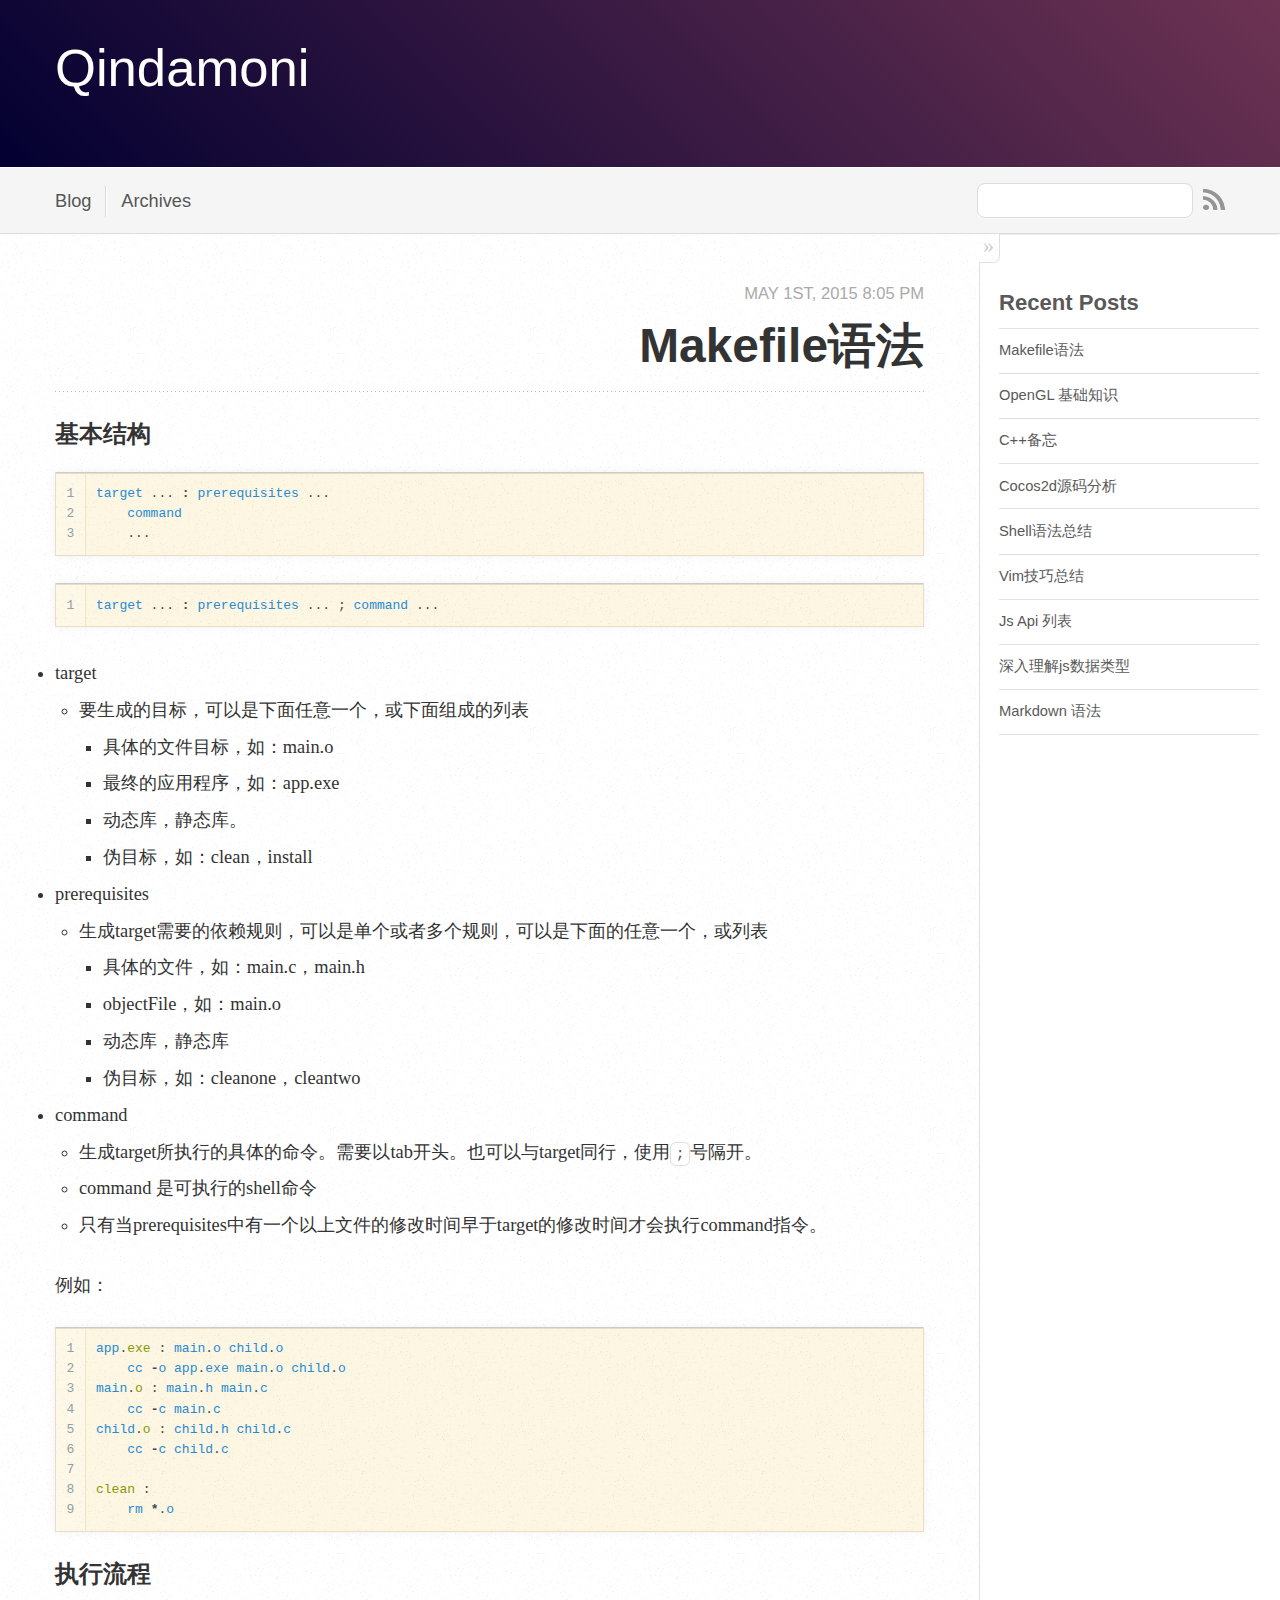
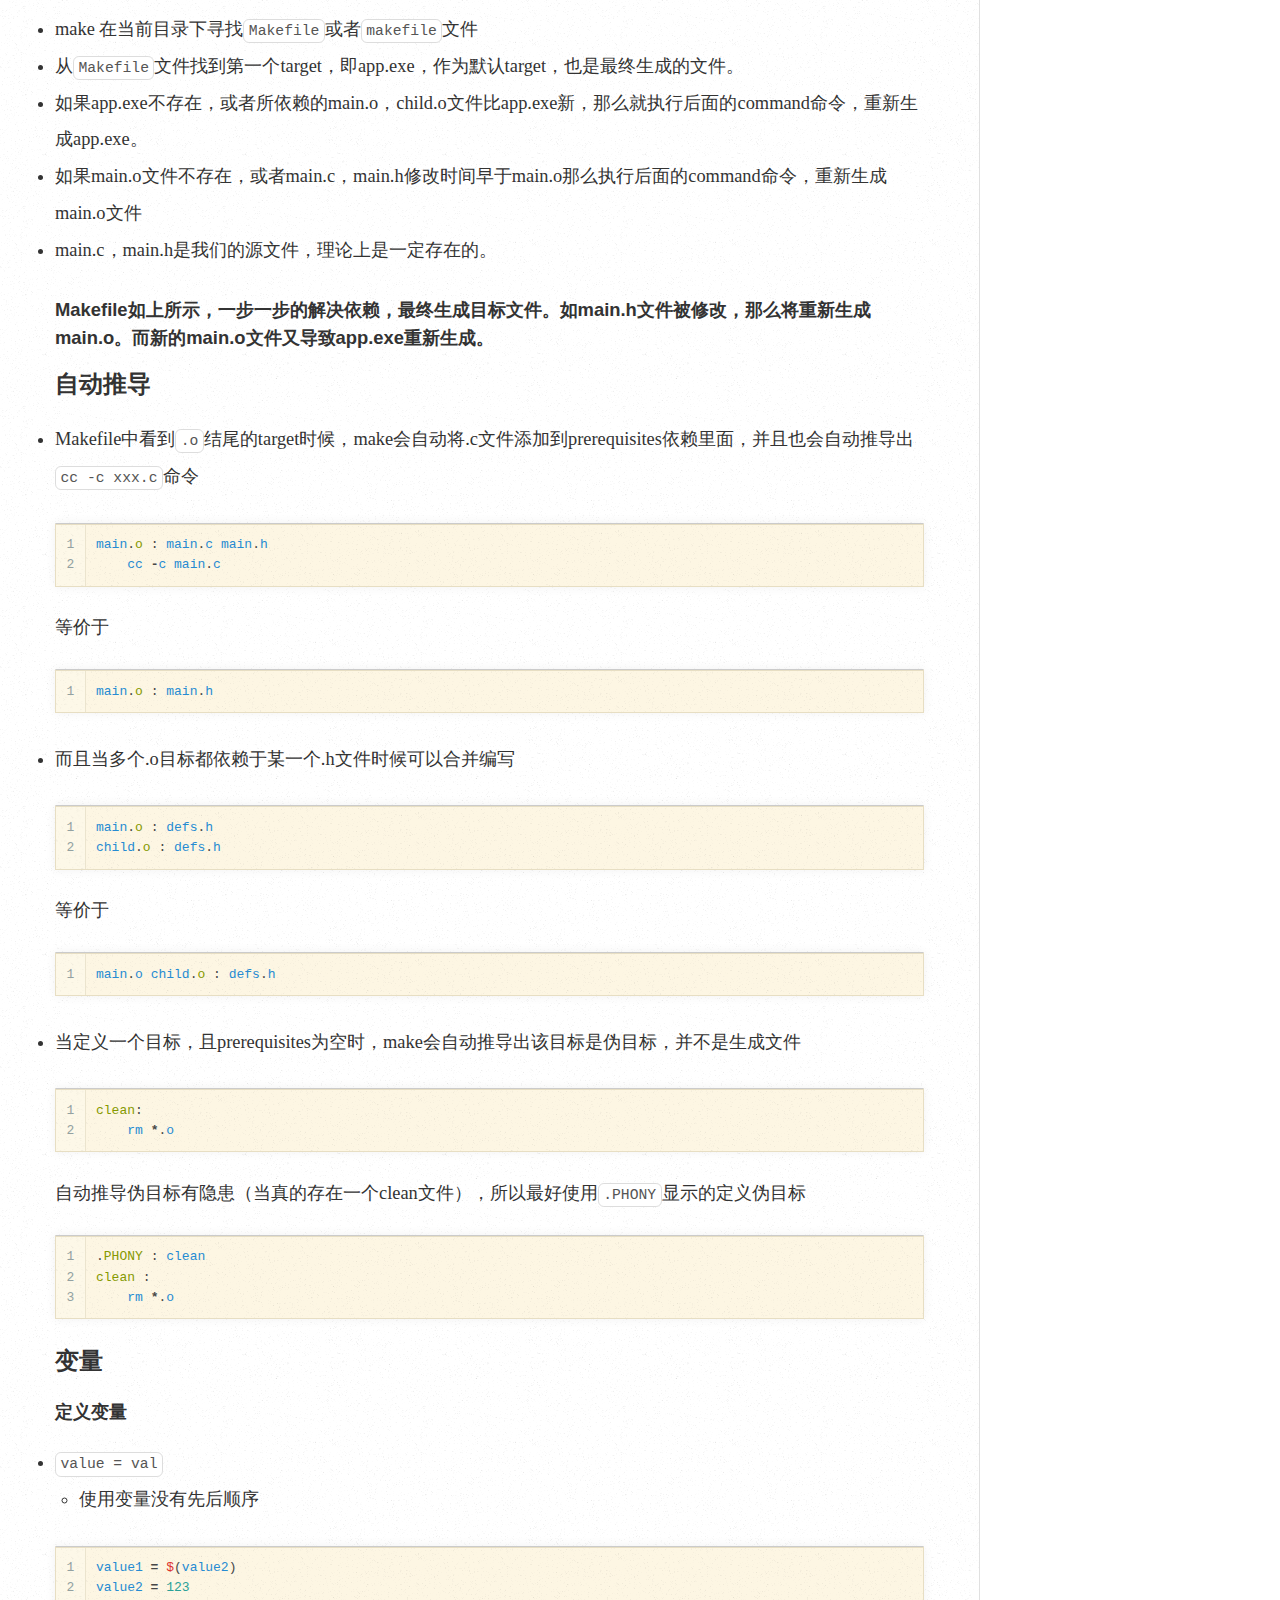
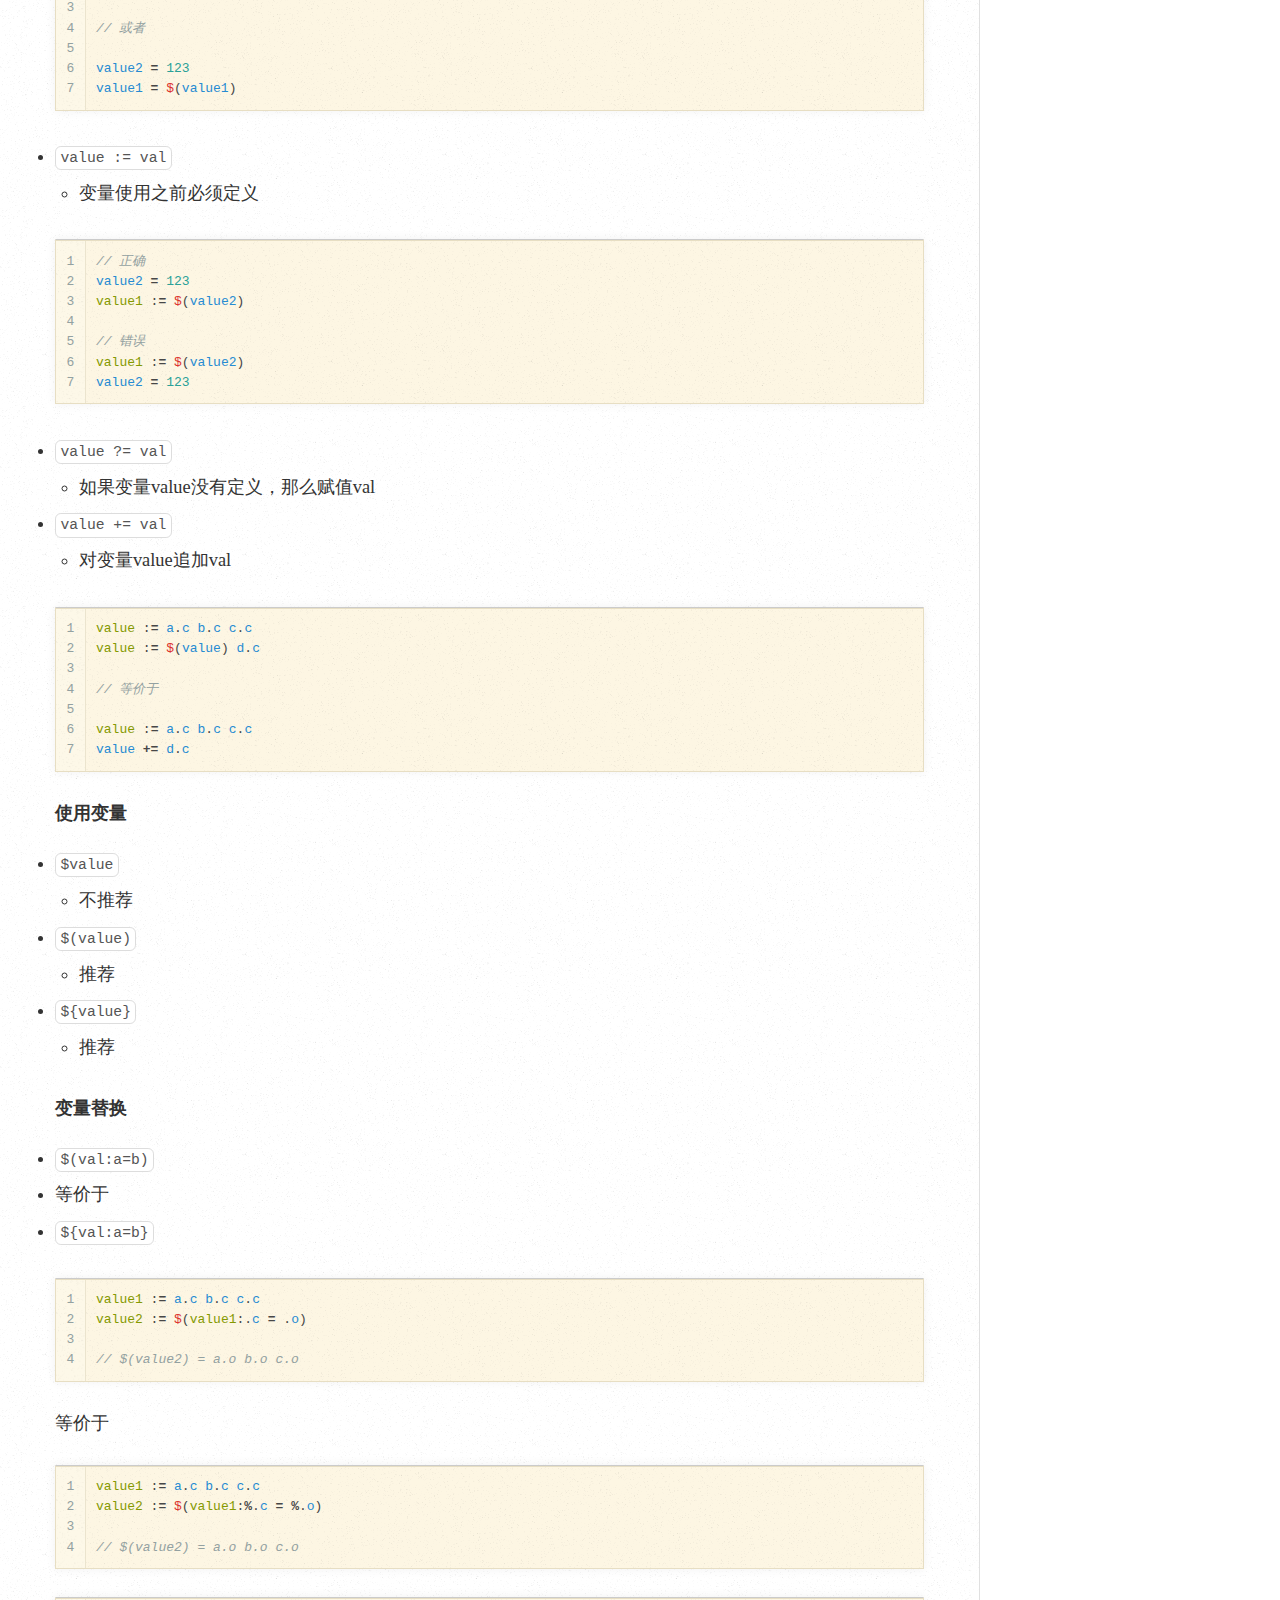
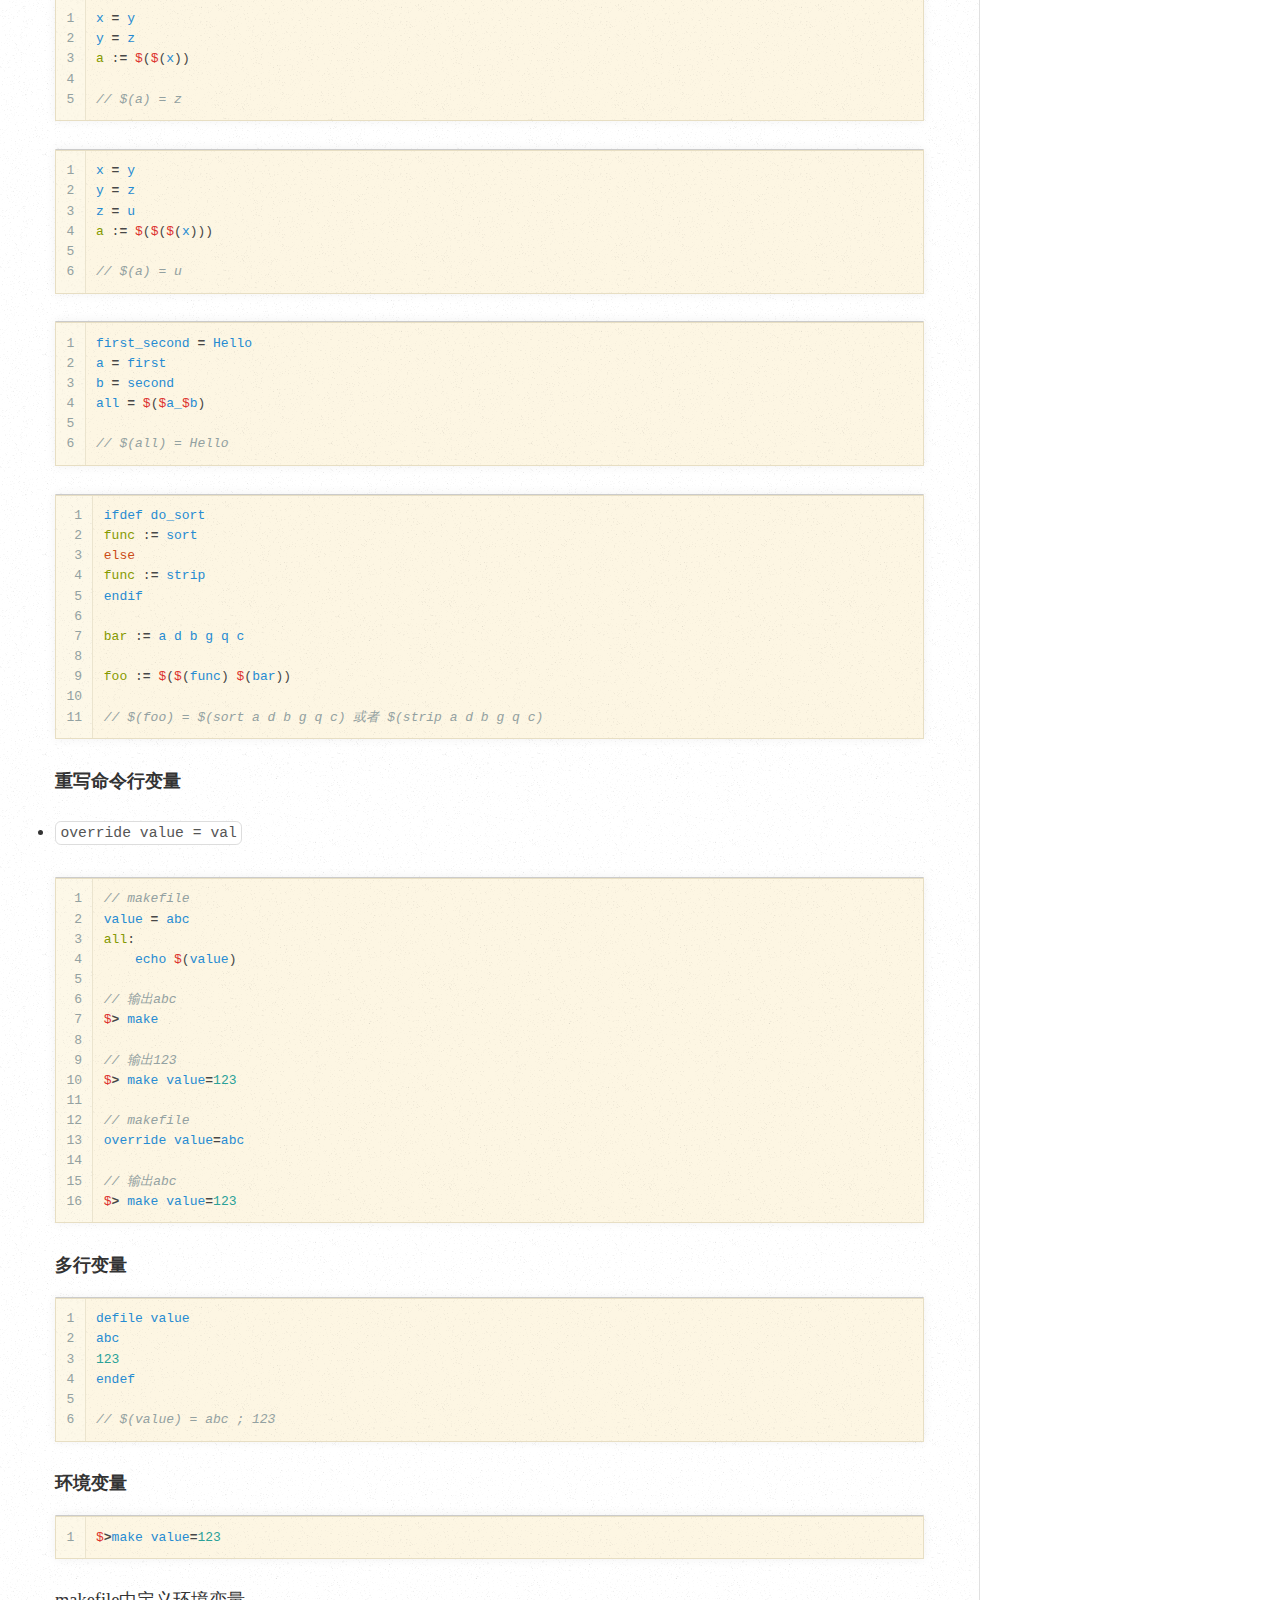
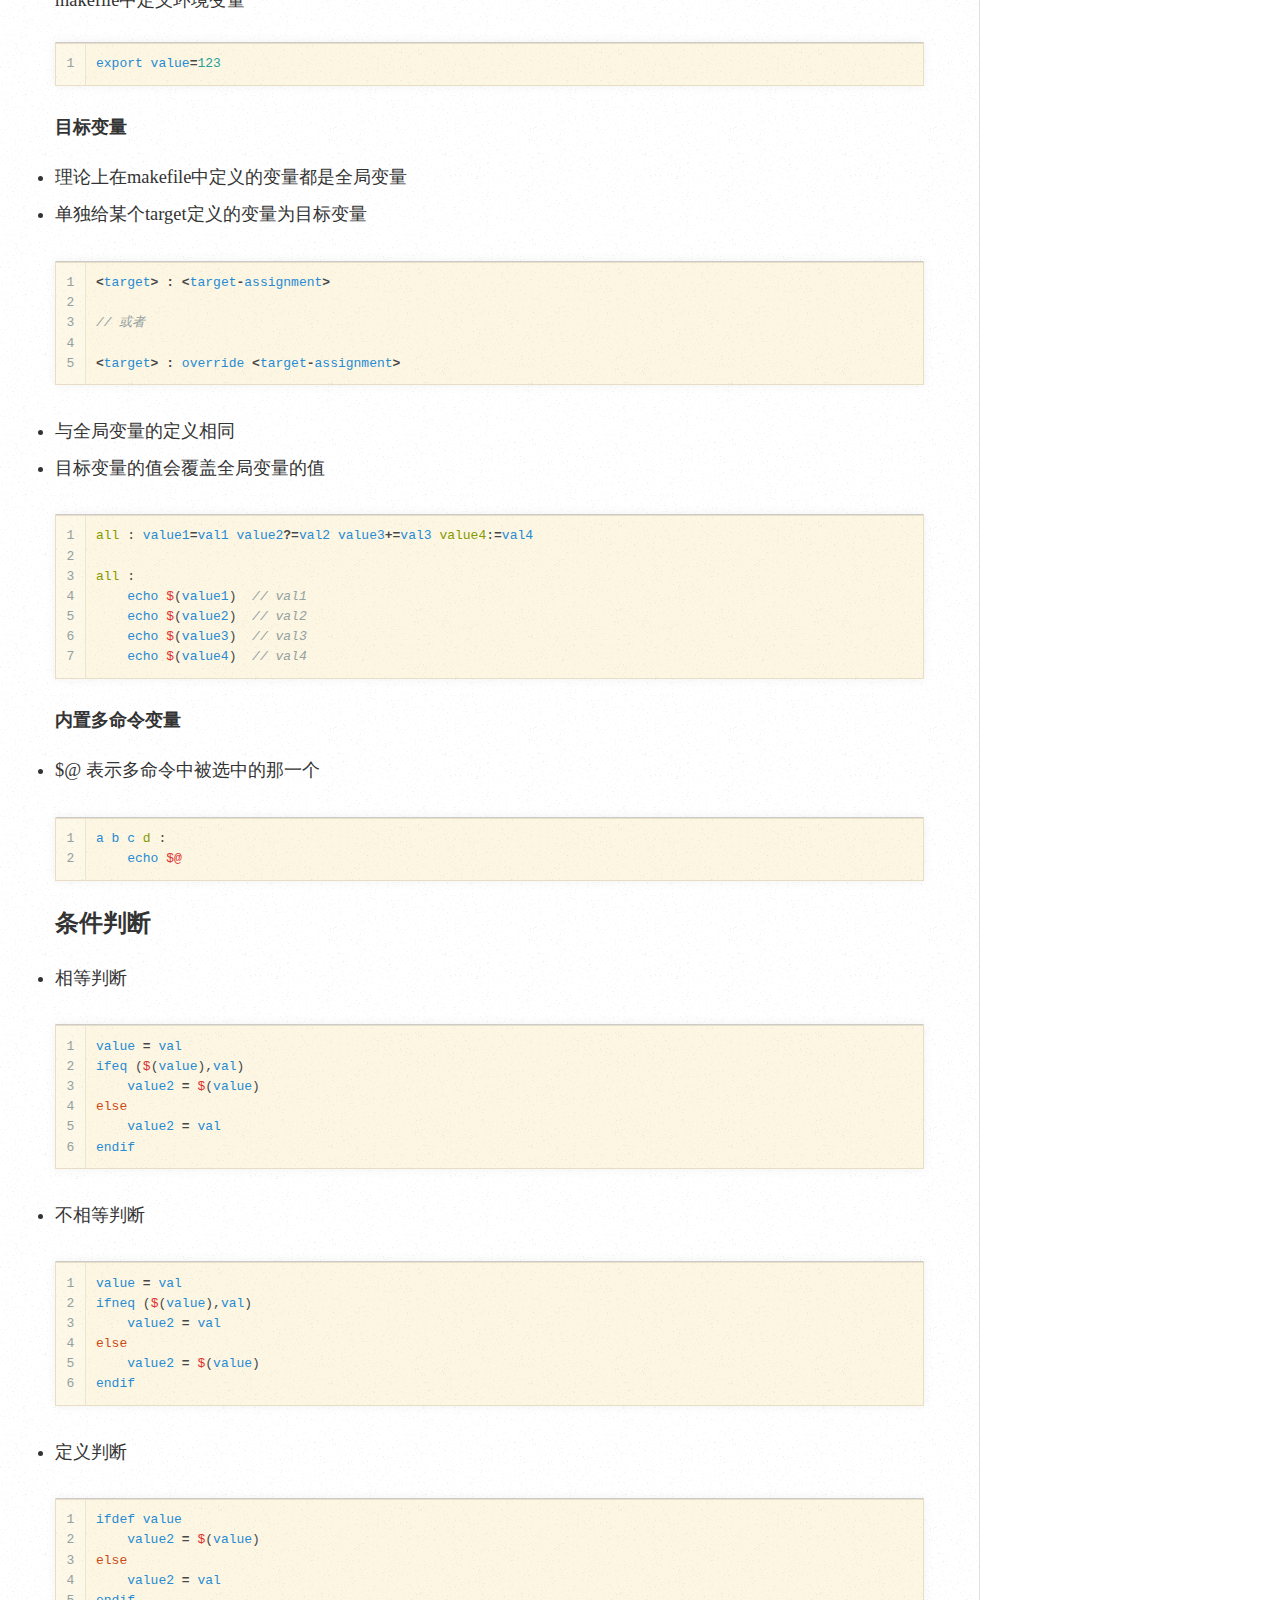
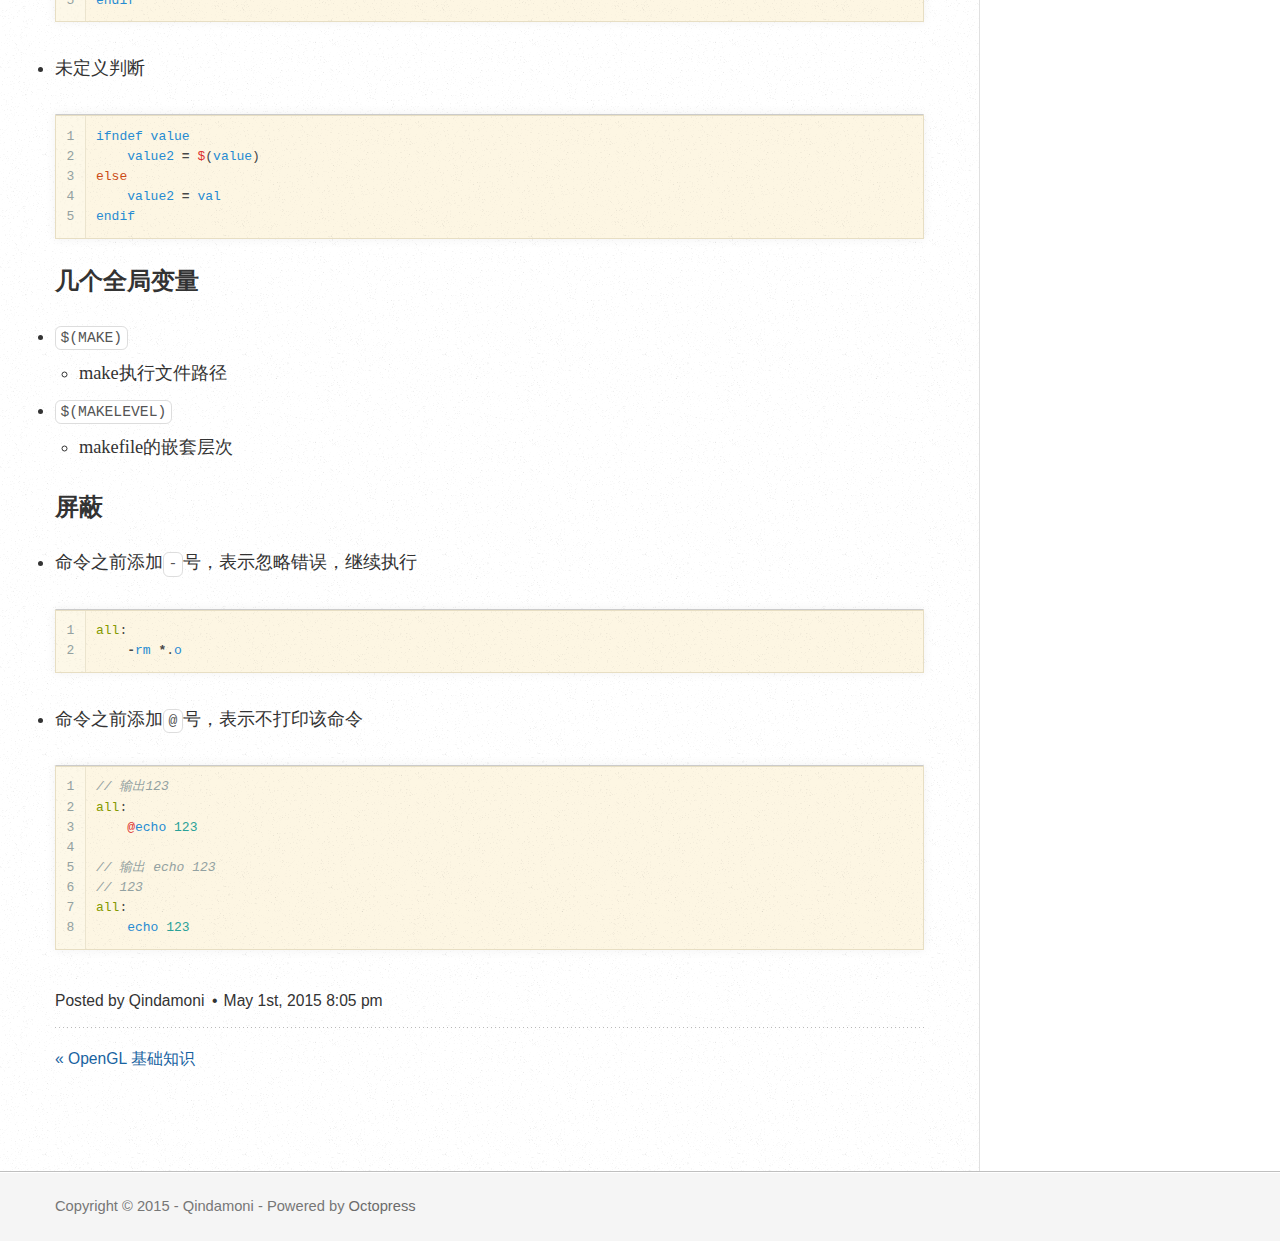
<file: blog/2015/05/01/makefileyu-fa/index.html>
<!DOCTYPE html>
<!--[if IEMobile 7 ]><html class="no-js iem7"><![endif]-->
<!--[if lt IE 9]><html class="no-js lte-ie8"><![endif]-->
<!--[if (gt IE 8)|(gt IEMobile 7)|!(IEMobile)|!(IE)]><!--><html class="no-js" lang="en"><!--<![endif]-->
<head>
  <meta charset="utf-8">
  <title>Makefile语法 - Qindamoni</title>
  <meta name="author" content="Qindamoni">

  
  <meta name="description" content="基本结构 1
2
3
target ... : prerequisites ... command ... 1
target ... : prerequisites ... ; command ... target 要生成的目标，可以是下面任意一个，或下面组成的列表 具体的文件目标，如：main. &hellip;">
  

  <!-- http://t.co/dKP3o1e -->
  <meta name="HandheldFriendly" content="True">
  <meta name="MobileOptimized" content="320">
  <meta name="viewport" content="width=device-width, initial-scale=1">

  
  <link rel="canonical" href="http://qindamoni.com/blog/2015/05/01/makefileyu-fa">
  <link href="/favicon.png" rel="icon">
  <link href="/stylesheets/screen.css" media="screen, projection" rel="stylesheet" type="text/css">
  <link href="/atom.xml" rel="alternate" title="Qindamoni" type="application/atom+xml">
  <script src="/javascripts/modernizr-2.0.js"></script>
  <!-- qindamoni script src="//ajax.googleapis.com/ajax/libs/jquery/1.9.1/jquery.min.js"></script-->
  <script src="/javascripts/libs/jquery.min.js"></script>
  <script src="/javascripts/octopress.js" type="text/javascript"></script>
  <!--Fonts from Google"s Web font directory at http://google.com/webfonts -->
<!--qindamoni link href="//fonts.googleapis.com/css?family=PT+Serif:regular,italic,bold,bolditalic" rel="stylesheet" type="text/css"-->
<!--qindamoni link href="//fonts.googleapis.com/css?family=PT+Sans:regular,italic,bold,bolditalic" rel="stylesheet" type="text/css"-->

  

</head>

<body   >
  <header role="banner"><hgroup>
  <h1><a href="/">Qindamoni</a></h1>
  
    <h2>&nbsp;</h2>
  
</hgroup>

</header>
  <nav role="navigation"><ul class="subscription" data-subscription="rss">
  <li><a href="/atom.xml" rel="subscribe-rss" title="subscribe via RSS">RSS</a></li>
  
</ul>
  
<form action="https://www.google.com/search" method="get">
  <fieldset role="search">
    <input type="hidden" name="q" value="site:qindamoni.com" />
    <input class="search" type="text" name="q" results="0"/>
  </fieldset>
</form>
  
<ul class="main-navigation">
  <li><a href="/">Blog</a></li>
  <li><a href="/blog/archives">Archives</a></li>
</ul>

</nav>
  <div id="main">
    <div id="content">
      <div>
<article class="hentry" role="article">
  
  <header>
    
      <h1 class="entry-title">Makefile语法</h1>
    
    
      <p class="meta">
        




<time class='entry-date' datetime='2015-05-01T20:05:54+08:00'><span class='date'><span class='date-month'>May</span> <span class='date-day'>1</span><span class='date-suffix'>st</span>, <span class='date-year'>2015</span></span> <span class='time'>8:05 pm</span></time>
        
      </p>
    
  </header>


<div class="entry-content"><h3>基本结构</h3>

<figure class='code'><figcaption><span></span></figcaption><div class="highlight"><table><tr><td class="gutter"><pre class="line-numbers"><span class='line-number'>1</span>
<span class='line-number'>2</span>
<span class='line-number'>3</span>
</pre></td><td class='code'><pre><code class='c'><span class='line'><span class="n">target</span> <span class="p">...</span> <span class="o">:</span> <span class="n">prerequisites</span> <span class="p">...</span>
</span><span class='line'>    <span class="n">command</span>
</span><span class='line'>    <span class="p">...</span>
</span></code></pre></td></tr></table></div></figure>


<figure class='code'><figcaption><span></span></figcaption><div class="highlight"><table><tr><td class="gutter"><pre class="line-numbers"><span class='line-number'>1</span>
</pre></td><td class='code'><pre><code class='c'><span class='line'><span class="n">target</span> <span class="p">...</span> <span class="o">:</span> <span class="n">prerequisites</span> <span class="p">...</span> <span class="p">;</span> <span class="n">command</span> <span class="p">...</span>
</span></code></pre></td></tr></table></div></figure>


<ul>
<li>target

<ul>
<li>要生成的目标，可以是下面任意一个，或下面组成的列表

<ul>
<li>具体的文件目标，如：main.o</li>
<li>最终的应用程序，如：app.exe</li>
<li>动态库，静态库。</li>
<li>伪目标，如：clean，install</li>
</ul>
</li>
</ul>
</li>
<li>prerequisites

<ul>
<li>生成target需要的依赖规则，可以是单个或者多个规则，可以是下面的任意一个，或列表

<ul>
<li>具体的文件，如：main.c，main.h</li>
<li>objectFile，如：main.o</li>
<li>动态库，静态库</li>
<li>伪目标，如：cleanone，cleantwo</li>
</ul>
</li>
</ul>
</li>
<li>command

<ul>
<li>生成target所执行的具体的命令。需要以tab开头。也可以与target同行，使用<code>;</code>号隔开。</li>
<li>command 是可执行的shell命令</li>
<li>只有当prerequisites中有一个以上文件的修改时间早于target的修改时间才会执行command指令。</li>
</ul>
</li>
</ul>


<!-- more -->


<p>例如：</p>

<figure class='code'><figcaption><span></span></figcaption><div class="highlight"><table><tr><td class="gutter"><pre class="line-numbers"><span class='line-number'>1</span>
<span class='line-number'>2</span>
<span class='line-number'>3</span>
<span class='line-number'>4</span>
<span class='line-number'>5</span>
<span class='line-number'>6</span>
<span class='line-number'>7</span>
<span class='line-number'>8</span>
<span class='line-number'>9</span>
</pre></td><td class='code'><pre><code class='c'><span class='line'><span class="n">app</span><span class="p">.</span><span class="nl">exe</span> <span class="p">:</span> <span class="n">main</span><span class="p">.</span><span class="n">o</span> <span class="n">child</span><span class="p">.</span><span class="n">o</span>
</span><span class='line'>    <span class="n">cc</span> <span class="o">-</span><span class="n">o</span> <span class="n">app</span><span class="p">.</span><span class="n">exe</span> <span class="n">main</span><span class="p">.</span><span class="n">o</span> <span class="n">child</span><span class="p">.</span><span class="n">o</span>
</span><span class='line'><span class="n">main</span><span class="p">.</span><span class="nl">o</span> <span class="p">:</span> <span class="n">main</span><span class="p">.</span><span class="n">h</span> <span class="n">main</span><span class="p">.</span><span class="n">c</span>
</span><span class='line'>    <span class="n">cc</span> <span class="o">-</span><span class="n">c</span> <span class="n">main</span><span class="p">.</span><span class="n">c</span>
</span><span class='line'><span class="n">child</span><span class="p">.</span><span class="nl">o</span> <span class="p">:</span> <span class="n">child</span><span class="p">.</span><span class="n">h</span> <span class="n">child</span><span class="p">.</span><span class="n">c</span>
</span><span class='line'>    <span class="n">cc</span> <span class="o">-</span><span class="n">c</span> <span class="n">child</span><span class="p">.</span><span class="n">c</span>
</span><span class='line'>
</span><span class='line'><span class="nl">clean</span> <span class="p">:</span>
</span><span class='line'>    <span class="n">rm</span> <span class="o">*</span><span class="p">.</span><span class="n">o</span>
</span></code></pre></td></tr></table></div></figure>


<h3>执行流程</h3>

<ul>
<li>make 在当前目录下寻找<code>Makefile</code>或者<code>makefile</code>文件</li>
<li>从<code>Makefile</code>文件找到第一个target，即app.exe，作为默认target，也是最终生成的文件。</li>
<li>如果app.exe不存在，或者所依赖的main.o，child.o文件比app.exe新，那么就执行后面的command命令，重新生成app.exe。</li>
<li>如果main.o文件不存在，或者main.c，main.h修改时间早于main.o那么执行后面的command命令，重新生成main.o文件</li>
<li>main.c，main.h是我们的源文件，理论上是一定存在的。</li>
</ul>


<h4>Makefile如上所示，一步一步的解决依赖，最终生成目标文件。如main.h文件被修改，那么将重新生成main.o。而新的main.o文件又导致app.exe重新生成。</h4>

<h3>自动推导</h3>

<ul>
<li>Makefile中看到<code>.o</code>结尾的target时候，make会自动将.c文件添加到prerequisites依赖里面，并且也会自动推导出<code>cc -c xxx.c</code>命令</li>
</ul>


<figure class='code'><figcaption><span></span></figcaption><div class="highlight"><table><tr><td class="gutter"><pre class="line-numbers"><span class='line-number'>1</span>
<span class='line-number'>2</span>
</pre></td><td class='code'><pre><code class='c'><span class='line'><span class="n">main</span><span class="p">.</span><span class="nl">o</span> <span class="p">:</span> <span class="n">main</span><span class="p">.</span><span class="n">c</span> <span class="n">main</span><span class="p">.</span><span class="n">h</span>
</span><span class='line'>    <span class="n">cc</span> <span class="o">-</span><span class="n">c</span> <span class="n">main</span><span class="p">.</span><span class="n">c</span>
</span></code></pre></td></tr></table></div></figure>


<p>等价于</p>

<figure class='code'><figcaption><span></span></figcaption><div class="highlight"><table><tr><td class="gutter"><pre class="line-numbers"><span class='line-number'>1</span>
</pre></td><td class='code'><pre><code class='c'><span class='line'><span class="n">main</span><span class="p">.</span><span class="nl">o</span> <span class="p">:</span> <span class="n">main</span><span class="p">.</span><span class="n">h</span>
</span></code></pre></td></tr></table></div></figure>


<ul>
<li>而且当多个.o目标都依赖于某一个.h文件时候可以合并编写</li>
</ul>


<figure class='code'><figcaption><span></span></figcaption><div class="highlight"><table><tr><td class="gutter"><pre class="line-numbers"><span class='line-number'>1</span>
<span class='line-number'>2</span>
</pre></td><td class='code'><pre><code class='c'><span class='line'><span class="n">main</span><span class="p">.</span><span class="nl">o</span> <span class="p">:</span> <span class="n">defs</span><span class="p">.</span><span class="n">h</span>
</span><span class='line'><span class="n">child</span><span class="p">.</span><span class="nl">o</span> <span class="p">:</span> <span class="n">defs</span><span class="p">.</span><span class="n">h</span>
</span></code></pre></td></tr></table></div></figure>


<p>等价于</p>

<figure class='code'><figcaption><span></span></figcaption><div class="highlight"><table><tr><td class="gutter"><pre class="line-numbers"><span class='line-number'>1</span>
</pre></td><td class='code'><pre><code class='c'><span class='line'><span class="n">main</span><span class="p">.</span><span class="n">o</span> <span class="n">child</span><span class="p">.</span><span class="nl">o</span> <span class="p">:</span> <span class="n">defs</span><span class="p">.</span><span class="n">h</span>
</span></code></pre></td></tr></table></div></figure>


<ul>
<li>当定义一个目标，且prerequisites为空时，make会自动推导出该目标是伪目标，并不是生成文件</li>
</ul>


<figure class='code'><figcaption><span></span></figcaption><div class="highlight"><table><tr><td class="gutter"><pre class="line-numbers"><span class='line-number'>1</span>
<span class='line-number'>2</span>
</pre></td><td class='code'><pre><code class='c'><span class='line'><span class="nl">clean</span><span class="p">:</span>
</span><span class='line'>    <span class="n">rm</span> <span class="o">*</span><span class="p">.</span><span class="n">o</span>
</span></code></pre></td></tr></table></div></figure>


<p>自动推导伪目标有隐患（当真的存在一个clean文件），所以最好使用<code>.PHONY</code>显示的定义伪目标</p>

<figure class='code'><figcaption><span></span></figcaption><div class="highlight"><table><tr><td class="gutter"><pre class="line-numbers"><span class='line-number'>1</span>
<span class='line-number'>2</span>
<span class='line-number'>3</span>
</pre></td><td class='code'><pre><code class='c'><span class='line'><span class="p">.</span><span class="nl">PHONY</span> <span class="p">:</span> <span class="n">clean</span>
</span><span class='line'><span class="nl">clean</span> <span class="p">:</span>
</span><span class='line'>    <span class="n">rm</span> <span class="o">*</span><span class="p">.</span><span class="n">o</span>
</span></code></pre></td></tr></table></div></figure>


<h3>变量</h3>

<h4>定义变量</h4>

<ul>
<li><code>value = val</code>

<ul>
<li>使用变量没有先后顺序</li>
</ul>
</li>
</ul>


<figure class='code'><figcaption><span></span></figcaption><div class="highlight"><table><tr><td class="gutter"><pre class="line-numbers"><span class='line-number'>1</span>
<span class='line-number'>2</span>
<span class='line-number'>3</span>
<span class='line-number'>4</span>
<span class='line-number'>5</span>
<span class='line-number'>6</span>
<span class='line-number'>7</span>
</pre></td><td class='code'><pre><code class='c'><span class='line'><span class="n">value1</span> <span class="o">=</span> <span class="err">$</span><span class="p">(</span><span class="n">value2</span><span class="p">)</span>
</span><span class='line'><span class="n">value2</span> <span class="o">=</span> <span class="mi">123</span>
</span><span class='line'>
</span><span class='line'><span class="c1">// 或者</span>
</span><span class='line'>
</span><span class='line'><span class="n">value2</span> <span class="o">=</span> <span class="mi">123</span>
</span><span class='line'><span class="n">value1</span> <span class="o">=</span> <span class="err">$</span><span class="p">(</span><span class="n">value1</span><span class="p">)</span>
</span></code></pre></td></tr></table></div></figure>


<ul>
<li><code>value := val</code>

<ul>
<li>变量使用之前必须定义</li>
</ul>
</li>
</ul>


<figure class='code'><figcaption><span></span></figcaption><div class="highlight"><table><tr><td class="gutter"><pre class="line-numbers"><span class='line-number'>1</span>
<span class='line-number'>2</span>
<span class='line-number'>3</span>
<span class='line-number'>4</span>
<span class='line-number'>5</span>
<span class='line-number'>6</span>
<span class='line-number'>7</span>
</pre></td><td class='code'><pre><code class='c'><span class='line'><span class="c1">// 正确</span>
</span><span class='line'><span class="n">value2</span> <span class="o">=</span> <span class="mi">123</span>
</span><span class='line'><span class="nl">value1</span> <span class="p">:</span><span class="o">=</span> <span class="err">$</span><span class="p">(</span><span class="n">value2</span><span class="p">)</span>
</span><span class='line'>
</span><span class='line'><span class="c1">// 错误</span>
</span><span class='line'><span class="nl">value1</span> <span class="p">:</span><span class="o">=</span> <span class="err">$</span><span class="p">(</span><span class="n">value2</span><span class="p">)</span>
</span><span class='line'><span class="n">value2</span> <span class="o">=</span> <span class="mi">123</span>
</span></code></pre></td></tr></table></div></figure>


<ul>
<li><code>value ?= val</code>

<ul>
<li>如果变量value没有定义，那么赋值val</li>
</ul>
</li>
<li><code>value += val</code>

<ul>
<li>对变量value追加val</li>
</ul>
</li>
</ul>


<figure class='code'><figcaption><span></span></figcaption><div class="highlight"><table><tr><td class="gutter"><pre class="line-numbers"><span class='line-number'>1</span>
<span class='line-number'>2</span>
<span class='line-number'>3</span>
<span class='line-number'>4</span>
<span class='line-number'>5</span>
<span class='line-number'>6</span>
<span class='line-number'>7</span>
</pre></td><td class='code'><pre><code class='c'><span class='line'><span class="nl">value</span> <span class="p">:</span><span class="o">=</span> <span class="n">a</span><span class="p">.</span><span class="n">c</span> <span class="n">b</span><span class="p">.</span><span class="n">c</span> <span class="n">c</span><span class="p">.</span><span class="n">c</span>
</span><span class='line'><span class="nl">value</span> <span class="p">:</span><span class="o">=</span> <span class="err">$</span><span class="p">(</span><span class="n">value</span><span class="p">)</span> <span class="n">d</span><span class="p">.</span><span class="n">c</span>
</span><span class='line'>
</span><span class='line'><span class="c1">// 等价于</span>
</span><span class='line'>
</span><span class='line'><span class="nl">value</span> <span class="p">:</span><span class="o">=</span> <span class="n">a</span><span class="p">.</span><span class="n">c</span> <span class="n">b</span><span class="p">.</span><span class="n">c</span> <span class="n">c</span><span class="p">.</span><span class="n">c</span>
</span><span class='line'><span class="n">value</span> <span class="o">+=</span> <span class="n">d</span><span class="p">.</span><span class="n">c</span>
</span></code></pre></td></tr></table></div></figure>


<h4>使用变量</h4>

<ul>
<li><code>$value</code>

<ul>
<li>不推荐</li>
</ul>
</li>
<li><code>$(value)</code>

<ul>
<li>推荐</li>
</ul>
</li>
<li><code>${value}</code>

<ul>
<li>推荐</li>
</ul>
</li>
</ul>


<h4>变量替换</h4>

<ul>
<li><code>$(val:a=b)</code></li>
<li>等价于</li>
<li><code>${val:a=b}</code></li>
</ul>


<figure class='code'><figcaption><span></span></figcaption><div class="highlight"><table><tr><td class="gutter"><pre class="line-numbers"><span class='line-number'>1</span>
<span class='line-number'>2</span>
<span class='line-number'>3</span>
<span class='line-number'>4</span>
</pre></td><td class='code'><pre><code class='c'><span class='line'><span class="nl">value1</span> <span class="p">:</span><span class="o">=</span> <span class="n">a</span><span class="p">.</span><span class="n">c</span> <span class="n">b</span><span class="p">.</span><span class="n">c</span> <span class="n">c</span><span class="p">.</span><span class="n">c</span>
</span><span class='line'><span class="nl">value2</span> <span class="p">:</span><span class="o">=</span> <span class="err">$</span><span class="p">(</span><span class="nl">value1</span><span class="p">:.</span><span class="n">c</span> <span class="o">=</span> <span class="p">.</span><span class="n">o</span><span class="p">)</span>
</span><span class='line'>
</span><span class='line'><span class="c1">// $(value2) = a.o b.o c.o</span>
</span></code></pre></td></tr></table></div></figure>


<p>等价于</p>

<figure class='code'><figcaption><span></span></figcaption><div class="highlight"><table><tr><td class="gutter"><pre class="line-numbers"><span class='line-number'>1</span>
<span class='line-number'>2</span>
<span class='line-number'>3</span>
<span class='line-number'>4</span>
</pre></td><td class='code'><pre><code class='c'><span class='line'><span class="nl">value1</span> <span class="p">:</span><span class="o">=</span> <span class="n">a</span><span class="p">.</span><span class="n">c</span> <span class="n">b</span><span class="p">.</span><span class="n">c</span> <span class="n">c</span><span class="p">.</span><span class="n">c</span>
</span><span class='line'><span class="nl">value2</span> <span class="p">:</span><span class="o">=</span> <span class="err">$</span><span class="p">(</span><span class="nl">value1</span><span class="p">:</span><span class="o">%</span><span class="p">.</span><span class="n">c</span> <span class="o">=</span> <span class="o">%</span><span class="p">.</span><span class="n">o</span><span class="p">)</span>
</span><span class='line'>
</span><span class='line'><span class="c1">// $(value2) = a.o b.o c.o</span>
</span></code></pre></td></tr></table></div></figure>


<figure class='code'><figcaption><span></span></figcaption><div class="highlight"><table><tr><td class="gutter"><pre class="line-numbers"><span class='line-number'>1</span>
<span class='line-number'>2</span>
<span class='line-number'>3</span>
<span class='line-number'>4</span>
<span class='line-number'>5</span>
</pre></td><td class='code'><pre><code class='c'><span class='line'><span class="n">x</span> <span class="o">=</span> <span class="n">y</span>
</span><span class='line'><span class="n">y</span> <span class="o">=</span> <span class="n">z</span>
</span><span class='line'><span class="nl">a</span> <span class="p">:</span><span class="o">=</span> <span class="err">$</span><span class="p">(</span><span class="err">$</span><span class="p">(</span><span class="n">x</span><span class="p">))</span>
</span><span class='line'>
</span><span class='line'><span class="c1">// $(a) = z</span>
</span></code></pre></td></tr></table></div></figure>


<figure class='code'><figcaption><span></span></figcaption><div class="highlight"><table><tr><td class="gutter"><pre class="line-numbers"><span class='line-number'>1</span>
<span class='line-number'>2</span>
<span class='line-number'>3</span>
<span class='line-number'>4</span>
<span class='line-number'>5</span>
<span class='line-number'>6</span>
</pre></td><td class='code'><pre><code class='c'><span class='line'><span class="n">x</span> <span class="o">=</span> <span class="n">y</span>
</span><span class='line'><span class="n">y</span> <span class="o">=</span> <span class="n">z</span>
</span><span class='line'><span class="n">z</span> <span class="o">=</span> <span class="n">u</span>
</span><span class='line'><span class="nl">a</span> <span class="p">:</span><span class="o">=</span> <span class="err">$</span><span class="p">(</span><span class="err">$</span><span class="p">(</span><span class="err">$</span><span class="p">(</span><span class="n">x</span><span class="p">)))</span>
</span><span class='line'>
</span><span class='line'><span class="c1">// $(a) = u</span>
</span></code></pre></td></tr></table></div></figure>


<figure class='code'><figcaption><span></span></figcaption><div class="highlight"><table><tr><td class="gutter"><pre class="line-numbers"><span class='line-number'>1</span>
<span class='line-number'>2</span>
<span class='line-number'>3</span>
<span class='line-number'>4</span>
<span class='line-number'>5</span>
<span class='line-number'>6</span>
</pre></td><td class='code'><pre><code class='c'><span class='line'><span class="n">first_second</span> <span class="o">=</span> <span class="n">Hello</span>
</span><span class='line'><span class="n">a</span> <span class="o">=</span> <span class="n">first</span>
</span><span class='line'><span class="n">b</span> <span class="o">=</span> <span class="n">second</span>
</span><span class='line'><span class="n">all</span> <span class="o">=</span> <span class="err">$</span><span class="p">(</span><span class="err">$</span><span class="n">a_</span><span class="err">$</span><span class="n">b</span><span class="p">)</span>
</span><span class='line'>
</span><span class='line'><span class="c1">// $(all) = Hello</span>
</span></code></pre></td></tr></table></div></figure>


<figure class='code'><figcaption><span></span></figcaption><div class="highlight"><table><tr><td class="gutter"><pre class="line-numbers"><span class='line-number'>1</span>
<span class='line-number'>2</span>
<span class='line-number'>3</span>
<span class='line-number'>4</span>
<span class='line-number'>5</span>
<span class='line-number'>6</span>
<span class='line-number'>7</span>
<span class='line-number'>8</span>
<span class='line-number'>9</span>
<span class='line-number'>10</span>
<span class='line-number'>11</span>
</pre></td><td class='code'><pre><code class='c'><span class='line'><span class="n">ifdef</span> <span class="n">do_sort</span>
</span><span class='line'><span class="nl">func</span> <span class="p">:</span><span class="o">=</span> <span class="n">sort</span>
</span><span class='line'><span class="k">else</span>
</span><span class='line'><span class="nl">func</span> <span class="p">:</span><span class="o">=</span> <span class="n">strip</span>
</span><span class='line'><span class="n">endif</span>
</span><span class='line'>
</span><span class='line'><span class="nl">bar</span> <span class="p">:</span><span class="o">=</span> <span class="n">a</span> <span class="n">d</span> <span class="n">b</span> <span class="n">g</span> <span class="n">q</span> <span class="n">c</span>
</span><span class='line'>
</span><span class='line'><span class="nl">foo</span> <span class="p">:</span><span class="o">=</span> <span class="err">$</span><span class="p">(</span><span class="err">$</span><span class="p">(</span><span class="n">func</span><span class="p">)</span> <span class="err">$</span><span class="p">(</span><span class="n">bar</span><span class="p">))</span>
</span><span class='line'>
</span><span class='line'><span class="c1">// $(foo) = $(sort a d b g q c) 或者 $(strip a d b g q c)</span>
</span></code></pre></td></tr></table></div></figure>


<h4>重写命令行变量</h4>

<ul>
<li><code>override value = val</code></li>
</ul>


<figure class='code'><figcaption><span></span></figcaption><div class="highlight"><table><tr><td class="gutter"><pre class="line-numbers"><span class='line-number'>1</span>
<span class='line-number'>2</span>
<span class='line-number'>3</span>
<span class='line-number'>4</span>
<span class='line-number'>5</span>
<span class='line-number'>6</span>
<span class='line-number'>7</span>
<span class='line-number'>8</span>
<span class='line-number'>9</span>
<span class='line-number'>10</span>
<span class='line-number'>11</span>
<span class='line-number'>12</span>
<span class='line-number'>13</span>
<span class='line-number'>14</span>
<span class='line-number'>15</span>
<span class='line-number'>16</span>
</pre></td><td class='code'><pre><code class='c'><span class='line'><span class="c1">// makefile</span>
</span><span class='line'><span class="n">value</span> <span class="o">=</span> <span class="n">abc</span>
</span><span class='line'><span class="nl">all</span><span class="p">:</span>
</span><span class='line'>    <span class="n">echo</span> <span class="err">$</span><span class="p">(</span><span class="n">value</span><span class="p">)</span>
</span><span class='line'>
</span><span class='line'><span class="c1">// 输出abc</span>
</span><span class='line'><span class="err">$</span><span class="o">&gt;</span> <span class="n">make</span>
</span><span class='line'>
</span><span class='line'><span class="c1">// 输出123</span>
</span><span class='line'><span class="err">$</span><span class="o">&gt;</span> <span class="n">make</span> <span class="n">value</span><span class="o">=</span><span class="mi">123</span>
</span><span class='line'>
</span><span class='line'><span class="c1">// makefile</span>
</span><span class='line'><span class="n">override</span> <span class="n">value</span><span class="o">=</span><span class="n">abc</span>
</span><span class='line'>
</span><span class='line'><span class="c1">// 输出abc</span>
</span><span class='line'><span class="err">$</span><span class="o">&gt;</span> <span class="n">make</span> <span class="n">value</span><span class="o">=</span><span class="mi">123</span>
</span></code></pre></td></tr></table></div></figure>


<h4>多行变量</h4>

<figure class='code'><figcaption><span></span></figcaption><div class="highlight"><table><tr><td class="gutter"><pre class="line-numbers"><span class='line-number'>1</span>
<span class='line-number'>2</span>
<span class='line-number'>3</span>
<span class='line-number'>4</span>
<span class='line-number'>5</span>
<span class='line-number'>6</span>
</pre></td><td class='code'><pre><code class='c'><span class='line'><span class="n">defile</span> <span class="n">value</span>
</span><span class='line'><span class="n">abc</span>
</span><span class='line'><span class="mi">123</span>
</span><span class='line'><span class="n">endef</span>
</span><span class='line'>
</span><span class='line'><span class="c1">// $(value) = abc ; 123</span>
</span></code></pre></td></tr></table></div></figure>


<h4>环境变量</h4>

<figure class='code'><figcaption><span></span></figcaption><div class="highlight"><table><tr><td class="gutter"><pre class="line-numbers"><span class='line-number'>1</span>
</pre></td><td class='code'><pre><code class='c'><span class='line'><span class="err">$</span><span class="o">&gt;</span><span class="n">make</span> <span class="n">value</span><span class="o">=</span><span class="mi">123</span>
</span></code></pre></td></tr></table></div></figure>


<p>makefile中定义环境变量</p>

<figure class='code'><figcaption><span></span></figcaption><div class="highlight"><table><tr><td class="gutter"><pre class="line-numbers"><span class='line-number'>1</span>
</pre></td><td class='code'><pre><code class='c'><span class='line'><span class="n">export</span> <span class="n">value</span><span class="o">=</span><span class="mi">123</span>
</span></code></pre></td></tr></table></div></figure>


<h4>目标变量</h4>

<ul>
<li>理论上在makefile中定义的变量都是全局变量</li>
<li>单独给某个target定义的变量为目标变量</li>
</ul>


<figure class='code'><figcaption><span></span></figcaption><div class="highlight"><table><tr><td class="gutter"><pre class="line-numbers"><span class='line-number'>1</span>
<span class='line-number'>2</span>
<span class='line-number'>3</span>
<span class='line-number'>4</span>
<span class='line-number'>5</span>
</pre></td><td class='code'><pre><code class='c'><span class='line'><span class="o">&lt;</span><span class="n">target</span><span class="o">&gt;</span> <span class="o">:</span> <span class="o">&lt;</span><span class="n">target</span><span class="o">-</span><span class="n">assignment</span><span class="o">&gt;</span>
</span><span class='line'>
</span><span class='line'><span class="c1">// 或者</span>
</span><span class='line'>
</span><span class='line'><span class="o">&lt;</span><span class="n">target</span><span class="o">&gt;</span> <span class="o">:</span> <span class="n">override</span> <span class="o">&lt;</span><span class="n">target</span><span class="o">-</span><span class="n">assignment</span><span class="o">&gt;</span>
</span></code></pre></td></tr></table></div></figure>


<ul>
<li><target-assigenmet>与全局变量的定义相同</li>
<li>目标变量的值会覆盖全局变量的值</li>
</ul>


<figure class='code'><figcaption><span></span></figcaption><div class="highlight"><table><tr><td class="gutter"><pre class="line-numbers"><span class='line-number'>1</span>
<span class='line-number'>2</span>
<span class='line-number'>3</span>
<span class='line-number'>4</span>
<span class='line-number'>5</span>
<span class='line-number'>6</span>
<span class='line-number'>7</span>
</pre></td><td class='code'><pre><code class='c'><span class='line'><span class="nl">all</span> <span class="p">:</span> <span class="n">value1</span><span class="o">=</span><span class="n">val1</span> <span class="n">value2</span><span class="o">?=</span><span class="n">val2</span> <span class="n">value3</span><span class="o">+=</span><span class="n">val3</span> <span class="nl">value4</span><span class="p">:</span><span class="o">=</span><span class="n">val4</span>
</span><span class='line'>
</span><span class='line'><span class="nl">all</span> <span class="p">:</span>
</span><span class='line'>    <span class="n">echo</span> <span class="err">$</span><span class="p">(</span><span class="n">value1</span><span class="p">)</span>  <span class="c1">// val1</span>
</span><span class='line'>    <span class="n">echo</span> <span class="err">$</span><span class="p">(</span><span class="n">value2</span><span class="p">)</span>  <span class="c1">// val2</span>
</span><span class='line'>    <span class="n">echo</span> <span class="err">$</span><span class="p">(</span><span class="n">value3</span><span class="p">)</span>  <span class="c1">// val3</span>
</span><span class='line'>    <span class="n">echo</span> <span class="err">$</span><span class="p">(</span><span class="n">value4</span><span class="p">)</span>  <span class="c1">// val4</span>
</span></code></pre></td></tr></table></div></figure>


<h4>内置多命令变量</h4>

<ul>
<li>$@ 表示多命令中被选中的那一个</li>
</ul>


<figure class='code'><figcaption><span></span></figcaption><div class="highlight"><table><tr><td class="gutter"><pre class="line-numbers"><span class='line-number'>1</span>
<span class='line-number'>2</span>
</pre></td><td class='code'><pre><code class='c'><span class='line'><span class="n">a</span> <span class="n">b</span> <span class="n">c</span> <span class="nl">d</span> <span class="p">:</span>
</span><span class='line'>    <span class="n">echo</span> <span class="err">$@</span>
</span></code></pre></td></tr></table></div></figure>


<h3>条件判断</h3>

<ul>
<li>相等判断</li>
</ul>


<figure class='code'><figcaption><span></span></figcaption><div class="highlight"><table><tr><td class="gutter"><pre class="line-numbers"><span class='line-number'>1</span>
<span class='line-number'>2</span>
<span class='line-number'>3</span>
<span class='line-number'>4</span>
<span class='line-number'>5</span>
<span class='line-number'>6</span>
</pre></td><td class='code'><pre><code class='c'><span class='line'><span class="n">value</span> <span class="o">=</span> <span class="n">val</span>
</span><span class='line'><span class="n">ifeq</span> <span class="p">(</span><span class="err">$</span><span class="p">(</span><span class="n">value</span><span class="p">),</span><span class="n">val</span><span class="p">)</span>
</span><span class='line'>    <span class="n">value2</span> <span class="o">=</span> <span class="err">$</span><span class="p">(</span><span class="n">value</span><span class="p">)</span>
</span><span class='line'><span class="k">else</span>
</span><span class='line'>    <span class="n">value2</span> <span class="o">=</span> <span class="n">val</span>
</span><span class='line'><span class="n">endif</span>
</span></code></pre></td></tr></table></div></figure>


<ul>
<li>不相等判断</li>
</ul>


<figure class='code'><figcaption><span></span></figcaption><div class="highlight"><table><tr><td class="gutter"><pre class="line-numbers"><span class='line-number'>1</span>
<span class='line-number'>2</span>
<span class='line-number'>3</span>
<span class='line-number'>4</span>
<span class='line-number'>5</span>
<span class='line-number'>6</span>
</pre></td><td class='code'><pre><code class='c'><span class='line'><span class="n">value</span> <span class="o">=</span> <span class="n">val</span>
</span><span class='line'><span class="n">ifneq</span> <span class="p">(</span><span class="err">$</span><span class="p">(</span><span class="n">value</span><span class="p">),</span><span class="n">val</span><span class="p">)</span>
</span><span class='line'>    <span class="n">value2</span> <span class="o">=</span> <span class="n">val</span>
</span><span class='line'><span class="k">else</span>
</span><span class='line'>    <span class="n">value2</span> <span class="o">=</span> <span class="err">$</span><span class="p">(</span><span class="n">value</span><span class="p">)</span>
</span><span class='line'><span class="n">endif</span>
</span></code></pre></td></tr></table></div></figure>


<ul>
<li>定义判断</li>
</ul>


<figure class='code'><figcaption><span></span></figcaption><div class="highlight"><table><tr><td class="gutter"><pre class="line-numbers"><span class='line-number'>1</span>
<span class='line-number'>2</span>
<span class='line-number'>3</span>
<span class='line-number'>4</span>
<span class='line-number'>5</span>
</pre></td><td class='code'><pre><code class='c'><span class='line'><span class="n">ifdef</span> <span class="n">value</span>
</span><span class='line'>    <span class="n">value2</span> <span class="o">=</span> <span class="err">$</span><span class="p">(</span><span class="n">value</span><span class="p">)</span>
</span><span class='line'><span class="k">else</span>
</span><span class='line'>    <span class="n">value2</span> <span class="o">=</span> <span class="n">val</span>
</span><span class='line'><span class="n">endif</span>
</span></code></pre></td></tr></table></div></figure>


<ul>
<li>未定义判断</li>
</ul>


<figure class='code'><figcaption><span></span></figcaption><div class="highlight"><table><tr><td class="gutter"><pre class="line-numbers"><span class='line-number'>1</span>
<span class='line-number'>2</span>
<span class='line-number'>3</span>
<span class='line-number'>4</span>
<span class='line-number'>5</span>
</pre></td><td class='code'><pre><code class='c'><span class='line'><span class="n">ifndef</span> <span class="n">value</span>
</span><span class='line'>    <span class="n">value2</span> <span class="o">=</span> <span class="err">$</span><span class="p">(</span><span class="n">value</span><span class="p">)</span>
</span><span class='line'><span class="k">else</span>
</span><span class='line'>    <span class="n">value2</span> <span class="o">=</span> <span class="n">val</span>
</span><span class='line'><span class="n">endif</span>
</span></code></pre></td></tr></table></div></figure>


<h3>几个全局变量</h3>

<ul>
<li><code>$(MAKE)</code>

<ul>
<li>make执行文件路径</li>
</ul>
</li>
<li><code>$(MAKELEVEL)</code>

<ul>
<li>makefile的嵌套层次</li>
</ul>
</li>
</ul>


<h3>屏蔽</h3>

<ul>
<li>命令之前添加<code>-</code>号，表示忽略错误，继续执行</li>
</ul>


<figure class='code'><figcaption><span></span></figcaption><div class="highlight"><table><tr><td class="gutter"><pre class="line-numbers"><span class='line-number'>1</span>
<span class='line-number'>2</span>
</pre></td><td class='code'><pre><code class='c'><span class='line'><span class="nl">all</span><span class="p">:</span>
</span><span class='line'>    <span class="o">-</span><span class="n">rm</span> <span class="o">*</span><span class="p">.</span><span class="n">o</span>
</span></code></pre></td></tr></table></div></figure>


<ul>
<li>命令之前添加<code>@</code>号，表示不打印该命令</li>
</ul>


<figure class='code'><figcaption><span></span></figcaption><div class="highlight"><table><tr><td class="gutter"><pre class="line-numbers"><span class='line-number'>1</span>
<span class='line-number'>2</span>
<span class='line-number'>3</span>
<span class='line-number'>4</span>
<span class='line-number'>5</span>
<span class='line-number'>6</span>
<span class='line-number'>7</span>
<span class='line-number'>8</span>
</pre></td><td class='code'><pre><code class='c'><span class='line'><span class="c1">// 输出123</span>
</span><span class='line'><span class="nl">all</span><span class="p">:</span>
</span><span class='line'>    <span class="err">@</span><span class="n">echo</span> <span class="mi">123</span>
</span><span class='line'>
</span><span class='line'><span class="c1">// 输出 echo 123</span>
</span><span class='line'><span class="c1">// 123</span>
</span><span class='line'><span class="nl">all</span><span class="p">:</span>
</span><span class='line'>    <span class="n">echo</span> <span class="mi">123</span>
</span></code></pre></td></tr></table></div></figure>

</div>


  <footer>
    <p class="meta">
      
  

<span class="byline author vcard">Posted by <span class="fn">Qindamoni</span></span>

      




<time class='entry-date' datetime='2015-05-01T20:05:54+08:00'><span class='date'><span class='date-month'>May</span> <span class='date-day'>1</span><span class='date-suffix'>st</span>, <span class='date-year'>2015</span></span> <span class='time'>8:05 pm</span></time>
      


    </p>
    
      <div class="sharing">
  
  
  
</div>

    
    <p class="meta">
      
        <a class="basic-alignment left" href="/blog/2015/04/14/opengl-ji-chu-zhi-shi/" title="Previous Post: OpenGL 基础知识">&laquo; OpenGL 基础知识</a>
      
      
    </p>
  </footer>
</article>

</div>

<aside class="sidebar">
  
    <section>
  <h1>Recent Posts</h1>
  <ul id="recent_posts">
    
      <li class="post">
        <a href="/blog/2015/05/01/makefileyu-fa/">Makefile语法</a>
      </li>
    
      <li class="post">
        <a href="/blog/2015/04/14/opengl-ji-chu-zhi-shi/">OpenGL 基础知识</a>
      </li>
    
      <li class="post">
        <a href="/blog/2015/04/02/c-plus-plus-bei-wang/">C++备忘</a>
      </li>
    
      <li class="post">
        <a href="/blog/2015/04/01/cocos2dyuan-ma-fen-xi/">Cocos2d源码分析</a>
      </li>
    
      <li class="post">
        <a href="/blog/2015/03/31/shellyu-fa-zong-jie/">Shell语法总结</a>
      </li>
    
      <li class="post">
        <a href="/blog/2015/01/13/vimji-qiao-zong-jie/">Vim技巧总结</a>
      </li>
    
      <li class="post">
        <a href="/blog/2014/12/20/js-api-lie-biao/">Js Api 列表</a>
      </li>
    
      <li class="post">
        <a href="/blog/2014/12/20/shen-ru-li-jie-jsshu-ju-lei-xing/">深入理解js数据类型</a>
      </li>
    
      <li class="post">
        <a href="/blog/2014/12/17/markdown-yu-fa/">Markdown 语法</a>
      </li>
    
  </ul>
</section>





  
</aside>


    </div>
  </div>
  <footer role="contentinfo"><p>
  Copyright &copy; 2015 - Qindamoni -
  <span class="credit">Powered by <a href="http://octopress.org">Octopress</a></span>
</p>

</footer>
  











</body>
</html>
</file>
<file: stylesheets/screen.css>
html,body,div,span,applet,object,iframe,h1,h2,h3,h4,h5,h6,p,blockquote,pre,a,abbr,acronym,address,big,cite,code,del,dfn,em,img,ins,kbd,q,s,samp,small,strike,strong,sub,sup,tt,var,b,u,i,center,dl,dt,dd,ol,ul,li,fieldset,form,label,legend,table,caption,tbody,tfoot,thead,tr,th,td,article,aside,canvas,details,embed,figure,figcaption,footer,header,hgroup,menu,nav,output,ruby,section,summary,time,mark,audio,video{margin:0;padding:0;border:0;font:inherit;font-size:100%;vertical-align:baseline}html{line-height:1}ol,ul{list-style:none}table{border-collapse:collapse;border-spacing:0}caption,th,td{text-align:left;font-weight:normal;vertical-align:middle}q,blockquote{quotes:none}q:before,q:after,blockquote:before,blockquote:after{content:"";content:none}a img{border:none}article,aside,details,figcaption,figure,footer,header,hgroup,menu,nav,section,summary{display:block}a{color:#1863a1}a:visited{color:#751590}a:focus{color:#0181eb}a:hover{color:#0181eb}a:active{color:#01579f}aside.sidebar a{color:#333}aside.sidebar a:focus{color:#0181eb}aside.sidebar a:hover{color:#0181eb}aside.sidebar a:active{color:#01579f}a{-webkit-transition:color 0.3s;-moz-transition:color 0.3s;-o-transition:color 0.3s;transition:color 0.3s}html{background:#252525 url('/images/line-tile.png?1418786724') top left}body>div{background:#fff;border-bottom:1px solid #bfbfbf}body>div>div{background:#fff url('/images/noise.png?1418786724') top left;border-right:1px solid #e0e0e0}.heading,body>header h1,h1,h2,h3,h4,h5,h6{font-family:"PT Serif","Georgia","Helvetica Neue",Arial,sans-serif}.sans,body>header h2,article header p.meta,article>footer,#content .blog-index footer,html .gist .gist-file .gist-meta,#blog-archives a.category,#blog-archives time,aside.sidebar section,body>footer{font-family:"Helvetica Neue",Helvetica,Microsoft Yahei,Hiragino Sans GB,WenQuanYi Micro Hei,sans-serif}.serif,body,#content .blog-index a[rel=full-article]{font-family:"Lora","STSong","NSimSun",serif}.mono,pre,code,tt,p code,li code{font-family:Menlo,Monaco,Consolas,"Courier New",monospace}body>header h1{font-size:2.2em;font-family:"PT Serif","Georgia","Helvetica Neue",Arial,sans-serif;font-weight:normal;line-height:1.2em;margin-bottom:0.6667em}body>header h2{font-family:"PT Serif","Georgia","Helvetica Neue",Arial,sans-serif}body{line-height:1.5em;color:#333}h1{font-size:2.2em;line-height:1.2em}@media only screen and (min-width: 992px){body{font-size:1.15em}h1{font-size:2.6em;line-height:1.2em}}h1,h2,h3,h4,h5,h6{text-rendering:optimizelegibility;margin-bottom:1em;font-weight:bold}h2,section h1{font-size:1.5em}h3,section h2,section section h1{font-size:1.3em}h4,section h3,section section h2,section section section h1{font-size:1em}h5,section h4,section section h3{font-size:.9em}h6,section h5,section section h4,section section section h3{font-size:.8em}p,article blockquote,ul,ol{margin-bottom:1.5em}ul{list-style-type:disc}ul ul{list-style-type:circle;margin-bottom:0px}ul ul ul{list-style-type:square;margin-bottom:0px}ul li{line-height:2}ol{list-style-type:decimal}ol ol{list-style-type:lower-alpha;margin-bottom:0px}ol ol ol{list-style-type:lower-roman;margin-bottom:0px}ul,ul ul,ul ol,ol,ol ul,ol ol{margin-left:1.3em}ul ul,ul ol,ol ul,ol ol{margin-bottom:0em}strong{font-weight:bold}em{font-style:italic}sup,sub{font-size:0.75em;position:relative;display:inline-block;padding:0 .2em;line-height:.8em}sup{top:-.5em}sub{bottom:-.5em}a[rev='footnote']{font-size:.75em;padding:0 .3em;line-height:1}q{font-style:italic}q:before{content:"\201C"}q:after{content:"\201D"}em,dfn{font-style:italic}strong,dfn{font-weight:bold}del,s{text-decoration:line-through}abbr,acronym{border-bottom:1px dotted;cursor:help}hr{margin-bottom:0.2em}small{font-size:.8em}big{font-size:1.2em}article blockquote{font-style:italic;position:relative;font-size:1.2em;line-height:1.5em;padding-left:1em;border-left:4px solid rgba(170,170,170,0.5)}article blockquote cite{font-style:italic}article blockquote cite a{color:#aaa !important;word-wrap:break-word}article blockquote cite:before{content:'\2014';padding-right:.3em;padding-left:.3em;color:#aaa}@media only screen and (min-width: 992px){article blockquote{padding-left:1.5em;border-left-width:4px}}.pullquote-right:before,.pullquote-left:before{padding:0;border:none;content:attr(data-pullquote);float:right;width:45%;margin:.5em 0 1em 1.5em;position:relative;top:7px;font-size:1.4em;line-height:1.45em}.pullquote-left:before{float:left;margin:.5em 1.5em 1em 0}.force-wrap,article a,aside.sidebar a{white-space:-moz-pre-wrap;white-space:-pre-wrap;white-space:-o-pre-wrap;white-space:pre-wrap;word-wrap:break-word}.group,body>header,body>nav,body>footer,body #content>article,body #content>div>article,body #content>div>section,body div.pagination,aside.sidebar,#main,#content,.sidebar{*zoom:1}.group:after,body>header:after,body>nav:after,body>footer:after,body #content>article:after,body #content>div>section:after,body div.pagination:after,#main:after,#content:after,.sidebar:after{content:"";display:table;clear:both}body{-webkit-text-size-adjust:none;position:relative;margin:0 auto}body>header,body>nav,body>footer,body #content>article,body #content>div>article,body #content>div>section{padding-left:18px;padding-right:18px}@media only screen and (min-width: 480px){body>header,body>nav,body>footer,body #content>article,body #content>div>article,body #content>div>section{padding-left:25px;padding-right:25px}}@media only screen and (min-width: 768px){body>header,body>nav,body>footer,body #content>article,body #content>div>article,body #content>div>section{padding-left:35px;padding-right:35px}}@media only screen and (min-width: 992px){body>header,body>nav,body>footer,body #content>article,body #content>div>article,body #content>div>section{padding-left:55px;padding-right:55px}}body div.pagination{margin-left:18px;margin-right:18px}@media only screen and (min-width: 480px){body div.pagination{margin-left:25px;margin-right:25px}}@media only screen and (min-width: 768px){body div.pagination{margin-left:35px;margin-right:35px}}@media only screen and (min-width: 992px){body div.pagination{margin-left:55px;margin-right:55px}}body>header{font-size:1em;padding-top:1.5em;padding-bottom:1.5em}#content{overflow:hidden}#content>div,#content>article{width:100%}aside.sidebar{float:none;padding:0 18px 1px;background-color:#f7f7f7;border-top:1px solid #e0e0e0}.flex-content,article img,article video,article .flash-video,aside.sidebar img{max-width:100%;height:auto}.basic-alignment.left,article img.left,article video.left,article .left.flash-video,aside.sidebar img.left{float:left;margin-right:1.5em}.basic-alignment.right,article img.right,article video.right,article .right.flash-video,aside.sidebar img.right{float:right;margin-left:1.5em}.basic-alignment.center,article img.center,article video.center,article .center.flash-video,aside.sidebar img.center{display:block;margin:0 auto 1.5em}.basic-alignment.left,article img.left,article video.left,article .left.flash-video,aside.sidebar img.left,.basic-alignment.right,article img.right,article video.right,article .right.flash-video,aside.sidebar img.right{margin-bottom:.8em}.toggle-sidebar,.no-sidebar .toggle-sidebar{display:none}@media only screen and (min-width: 750px){body.sidebar-footer aside.sidebar{float:none;width:auto;clear:left;margin:0;padding:0 35px 1px;background-color:#f7f7f7;border-top:1px solid #eaeaea}body.sidebar-footer aside.sidebar section.odd,body.sidebar-footer aside.sidebar section.even{float:left;width:48%}body.sidebar-footer aside.sidebar section.odd{margin-left:0}body.sidebar-footer aside.sidebar section.even{margin-left:4%}body.sidebar-footer aside.sidebar.thirds section{width:30%;margin-left:5%}body.sidebar-footer aside.sidebar.thirds section.first{margin-left:0;clear:both}}body.sidebar-footer #content{margin-right:0px}body.sidebar-footer .toggle-sidebar{display:none}@media only screen and (min-width: 550px){body>header{font-size:1em}}@media only screen and (min-width: 750px){aside.sidebar{float:none;width:auto;clear:left;margin:0;padding:0 35px 1px;background-color:#f7f7f7;border-top:1px solid #eaeaea}aside.sidebar section.odd,aside.sidebar section.even{float:left;width:48%}aside.sidebar section.odd{margin-left:0}aside.sidebar section.even{margin-left:4%}aside.sidebar.thirds section{width:30%;margin-left:5%}aside.sidebar.thirds section.first{margin-left:0;clear:both}}@media only screen and (min-width: 768px){body{-webkit-text-size-adjust:auto}body>header{font-size:1.2em}#main{padding:0;margin:0 auto}#content{overflow:visible;margin-right:240px;position:relative}.no-sidebar #content{margin-right:0;border-right:0}.collapse-sidebar #content{margin-right:20px}#content>div,#content>article{padding-top:17.5px;padding-bottom:17.5px;float:left}aside.sidebar{width:210px;padding:0 15px 15px;background:none;clear:none;float:left;margin:0 -100% 0 0}aside.sidebar section{width:auto;margin-left:0}aside.sidebar section.odd,aside.sidebar section.even{float:none;width:auto;margin-left:0}.collapse-sidebar aside.sidebar{float:none;width:auto;clear:left;margin:0;padding:0 35px 1px;background-color:#f7f7f7;border-top:1px solid #eaeaea}.collapse-sidebar aside.sidebar section.odd,.collapse-sidebar aside.sidebar section.even{float:left;width:48%}.collapse-sidebar aside.sidebar section.odd{margin-left:0}.collapse-sidebar aside.sidebar section.even{margin-left:4%}.collapse-sidebar aside.sidebar.thirds section{width:30%;margin-left:5%}.collapse-sidebar aside.sidebar.thirds section.first{margin-left:0;clear:both}}@media only screen and (min-width: 992px){body>header{font-size:1.3em}#content{margin-right:300px}#content>div,#content>article{padding-top:27.5px;padding-bottom:27.5px}aside.sidebar{width:260px;padding:1.2em 20px 20px}.collapse-sidebar aside.sidebar{padding-left:55px;padding-right:55px}}@media only screen and (min-width: 768px){ul,ol{margin-left:0}}body>header{background:linear-gradient(45deg, #020031 0%,#6d3353 100%)}body>header h1{display:inline-block;margin:0}body>header h1 a,body>header h1 a:visited,body>header h1 a:hover{color:#fff;text-decoration:none}body>header h2{margin:.2em 0 0;font-size:1em;color:#fff;font-weight:normal}a{text-decoration:inherit}body>nav{position:relative;background-color:#f5f5f5;background:#f5f5f5,#f5f5f5;border-top:1px solid #fff;border-bottom:1px solid #ddd;padding-top:15px;padding-bottom:15px}body>nav form{-webkit-background-clip:padding;-moz-background-clip:padding;background-clip:padding-box;margin:0;padding:0}body>nav form .search{padding:.3em .5em 0;font-size:.85em;font-family:"Helvetica Neue",Helvetica,Microsoft Yahei,Hiragino Sans GB,WenQuanYi Micro Hei,sans-serif;line-height:1.1em;width:95%;-webkit-border-radius:0.5em;-moz-border-radius:0.5em;-ms-border-radius:0.5em;-o-border-radius:0.5em;border-radius:0.5em;-webkit-background-clip:padding;-moz-background-clip:padding;background-clip:padding-box;-webkit-box-shadow:#fafafa 0 1px;-moz-box-shadow:#fafafa 0 1px;box-shadow:#fafafa 0 1px;background-color:#fff;border:1px solid #dcdcdc;color:#888}body>nav form .search:focus{color:#444;border-color:#80b1df;-webkit-box-shadow:#80b1df 0 0 4px,#80b1df 0 0 3px inset;-moz-box-shadow:#80b1df 0 0 4px,#80b1df 0 0 3px inset;box-shadow:#80b1df 0 0 4px,#80b1df 0 0 3px inset;background-color:#fff;outline:none}body>nav fieldset[role=search]{float:right;width:48%}body>nav fieldset.mobile-nav{float:left;width:48%}body>nav fieldset.mobile-nav select{width:100%;font-size:.8em;border:1px solid #888}body>nav ul{display:none}@media only screen and (min-width: 550px){body>nav{font-size:.9em}body>nav ul{margin:0;padding:0;border:0;overflow:hidden;*zoom:1;float:left;display:block;padding-top:.15em}body>nav ul li{list-style-image:none;list-style-type:none;margin-left:0;white-space:nowrap;display:inline;float:left;padding-left:0;padding-right:0}body>nav ul li:first-child,body>nav ul li.first{padding-left:0}body>nav ul li:last-child{padding-right:0}body>nav ul li.last{padding-right:0}body>nav ul.subscription{margin-left:.8em;float:right}body>nav ul.subscription li:last-child a{padding-right:0}body>nav ul li{margin:0}body>nav a{color:#555;font-family:"Helvetica Neue",Helvetica,Microsoft Yahei,Hiragino Sans GB,WenQuanYi Micro Hei,sans-serif;text-shadow:#fff 0 1px;float:left;text-decoration:none;font-size:1.1em;padding:.1em 0;line-height:1.5em}body>nav a:visited{color:#555}body>nav a:hover{color:#151515}body>nav li+li{border-left:1px solid #d9d9d9;margin-left:.8em}body>nav li+li a{padding-left:.8em;border-left:1px solid #fff}body>nav form{float:right;text-align:left;padding-left:.8em;width:175px}body>nav form .search{width:93%;font-size:.95em;line-height:28px}body>nav ul[data-subscription$=email]+form{width:97px}body>nav ul[data-subscription$=email]+form .search{width:91%}body>nav fieldset.mobile-nav{display:none}body>nav fieldset[role=search]{width:99%}}@media only screen and (min-width: 992px){body>nav form{width:215px}body>nav ul[data-subscription$=email]+form{width:147px}}.no-placeholder body>nav .search{background:#fff url('/images/search.png?1418786724') 0.3em 0.25em no-repeat;text-indent:1.3em}@media only screen and (min-width: 550px){.maskImage body>nav ul[data-subscription$=email]+form{width:123px}}@media only screen and (min-width: 992px){.maskImage body>nav ul[data-subscription$=email]+form{width:173px}}.maskImage ul.subscription{position:relative;top:.2em}.maskImage ul.subscription li,.maskImage ul.subscription a{border:0;padding:0}.maskImage a[rel=subscribe-rss]{position:relative;top:0px;text-indent:-999999em;background-color:#fff;border:0;padding:0}.maskImage a[rel=subscribe-rss],.maskImage a[rel=subscribe-rss]:after{-webkit-mask-image:url('/images/rss.png?1418786724');-moz-mask-image:url('/images/rss.png?1418786724');-ms-mask-image:url('/images/rss.png?1418786724');-o-mask-image:url('/images/rss.png?1418786724');mask-image:url('/images/rss.png?1418786724');-webkit-mask-repeat:no-repeat;-moz-mask-repeat:no-repeat;-ms-mask-repeat:no-repeat;-o-mask-repeat:no-repeat;mask-repeat:no-repeat;width:22px;height:22px}.maskImage a[rel=subscribe-rss]:after{content:"";position:absolute;top:-1px;left:0;background-color:#959595}.maskImage a[rel=subscribe-rss]:hover:after{background-color:#888}.maskImage a[rel=subscribe-email]{position:relative;top:0px;text-indent:-999999em;background-color:#fff;border:0;padding:0}.maskImage a[rel=subscribe-email],.maskImage a[rel=subscribe-email]:after{-webkit-mask-image:url('/images/email.png?1418786724');-moz-mask-image:url('/images/email.png?1418786724');-ms-mask-image:url('/images/email.png?1418786724');-o-mask-image:url('/images/email.png?1418786724');mask-image:url('/images/email.png?1418786724');-webkit-mask-repeat:no-repeat;-moz-mask-repeat:no-repeat;-ms-mask-repeat:no-repeat;-o-mask-repeat:no-repeat;mask-repeat:no-repeat;width:28px;height:22px}.maskImage a[rel=subscribe-email]:after{content:"";position:absolute;top:-1px;left:0;background-color:#959595}.maskImage a[rel=subscribe-email]:hover:after{background-color:#888}article{padding-top:1em}article header{position:relative;padding-top:2em;padding-bottom:1em;margin-bottom:1em;background:url('[data-uri]') bottom left repeat-x;text-align:right}article header h1{margin:0}article header h1 a{text-decoration:none}article header h1 a:hover{text-decoration:underline}article header p{font-size:.9em;color:#aaa;margin:0}article header p.meta{text-transform:uppercase;position:absolute;top:0;right:0}@media only screen and (min-width: 768px){article header{margin-bottom:1.5em;padding-bottom:1em;background:url('[data-uri]') bottom left repeat-x}}article h2{padding-top:0.8em;background:url('[data-uri]') top left repeat-x}.entry-content article h2:first-child,article header+h2{padding-top:0}article h2:first-child,article header+h2{background:none}article .feature{padding-top:.5em;margin-bottom:1em;padding-bottom:1em;background:url('[data-uri]') bottom left repeat-x;font-size:2.0em;font-style:italic;line-height:1.3em}article img,article video,article .flash-video{-webkit-border-radius:0.3em;-moz-border-radius:0.3em;-ms-border-radius:0.3em;-o-border-radius:0.3em;border-radius:0.3em;-webkit-box-shadow:rgba(0,0,0,0.15) 0 1px 4px;-moz-box-shadow:rgba(0,0,0,0.15) 0 1px 4px;box-shadow:rgba(0,0,0,0.15) 0 1px 4px;-webkit-box-sizing:border-box;-moz-box-sizing:border-box;box-sizing:border-box;border:#fff 0.5em solid}article video,article .flash-video{margin:0 auto 1.5em}article video{display:block;width:100%}article .flash-video>div{position:relative;display:block;padding-bottom:56.25%;padding-top:1px;height:0;overflow:hidden}article .flash-video>div iframe,article .flash-video>div object,article .flash-video>div embed{position:absolute;top:0;left:0;width:100%;height:100%}article>footer{padding-bottom:2.5em;margin-top:2em}article>footer p.meta{margin-bottom:.8em;font-size:.85em;clear:both;overflow:hidden}.blog-index article+article{background:url('[data-uri]') top left repeat-x}#content .blog-index{padding-top:0;padding-bottom:0}#content .blog-index article{padding-top:2em}#content .blog-index article header{background:none;padding-bottom:0}#content .blog-index article h1{font-size:2.2em}#content .blog-index article h1 a{color:inherit}#content .blog-index article h1 a:hover{color:#0181eb}#content .blog-index a[rel=full-article]{background:#f2f2f2;display:inline-block;padding:.4em .8em;margin-right:.5em;text-decoration:none;color:#6e6e6e;-webkit-transition:background-color 0.5s;-moz-transition:background-color 0.5s;-o-transition:background-color 0.5s;transition:background-color 0.5s}#content .blog-index a[rel=full-article]:hover{background:#0181eb;text-shadow:none;color:#fff}#content .blog-index footer{margin-top:1em}.separator,article>footer .byline+time:before,article>footer time+time:before,article>footer .comments:before,article>footer .byline ~ .categories:before{content:"\2022 ";padding:0 .4em 0 .2em;display:inline-block}#content div.pagination{text-align:center;font-size:.95em;position:relative;background:url('[data-uri]') top left repeat-x;padding-top:1.5em;padding-bottom:1.5em}#content div.pagination a{text-decoration:none;color:#aaa}#content div.pagination a.prev{position:absolute;left:0}#content div.pagination a.next{position:absolute;right:0}#content div.pagination a:hover{color:#0181eb}#content div.pagination a[href*=archive]:before,#content div.pagination a[href*=archive]:after{content:'\2014';padding:0 .3em}p.meta+.sharing{padding-top:1em;padding-left:0;background:url('[data-uri]') top left repeat-x}#fb-root{display:none}.highlight,html .gist .gist-file .gist-syntax .gist-highlight{border:1px solid #e7dec3 !important}.highlight table td.code,html .gist .gist-file .gist-syntax .gist-highlight table td.code{width:100%}.highlight .line-numbers,html .gist .gist-file .gist-syntax .highlight .line_numbers{text-align:right;font-size:13px;line-height:1.55em;background:#fdf8e8 url('/images/noise.png?1418786724') top left !important;border-right:1px solid #ebe4ce !important;-webkit-box-shadow:#fef9ed -1px 0 inset;-moz-box-shadow:#fef9ed -1px 0 inset;box-shadow:#fef9ed -1px 0 inset;padding:.8em !important;-webkit-border-radius:0;-moz-border-radius:0;-ms-border-radius:0;-o-border-radius:0;border-radius:0}.highlight .line-numbers span,html .gist .gist-file .gist-syntax .highlight .line_numbers span{color:#93a1a1 !important}figure.code,.gist-file,pre{-webkit-box-shadow:rgba(0,0,0,0.06) 0 0 10px;-moz-box-shadow:rgba(0,0,0,0.06) 0 0 10px;box-shadow:rgba(0,0,0,0.06) 0 0 10px}figure.code .highlight pre,.gist-file .highlight pre,pre .highlight pre{-webkit-box-shadow:none;-moz-box-shadow:none;box-shadow:none}.gist .highlight *::-moz-selection,figure.code .highlight *::-moz-selection{background:#fff;color:inherit;text-shadow:#fdf6e3 0 1px}.gist .highlight *::-webkit-selection,figure.code .highlight *::-webkit-selection{background:#fff;color:inherit;text-shadow:#fdf6e3 0 1px}.gist .highlight *::selection,figure.code .highlight *::selection{background:#fff;color:inherit;text-shadow:#fdf6e3 0 1px}html .gist .gist-file{margin-bottom:1.8em;position:relative;border:none;padding-top:26px !important}html .gist .gist-file .highlight{margin-bottom:0}html .gist .gist-file .gist-syntax{border-bottom:0 !important;background:none !important}html .gist .gist-file .gist-syntax .gist-highlight{background:#fdf6e3 !important}html .gist .gist-file .gist-syntax .highlight pre{padding:0}html .gist .gist-file .gist-meta{padding:.6em 0.8em;border:1px solid #f1ecdc !important;color:#93a1a1;font-size:.7em !important;background:#fef9ed url('/images/noise.png?1418786724') top left;border:1px solid #e7dec3 !important;border-top:1px solid #fef9ed !important;line-height:1.5em}html .gist .gist-file .gist-meta a{color:#6d7474 !important;text-decoration:none}html .gist .gist-file .gist-meta a:hover{text-decoration:underline}html .gist .gist-file .gist-meta a:hover{color:#474747 !important}html .gist .gist-file .gist-meta a[href*='#file']{position:absolute;top:0;left:0;right:-10px;color:#474747 !important}html .gist .gist-file .gist-meta a[href*='#file']:hover{color:#1863a1 !important}html .gist .gist-file .gist-meta a[href*=raw]{top:.4em}pre{background:#fdf6e3 url('/images/noise.png?1418786724') top left;-webkit-border-radius:0.4em;-moz-border-radius:0.4em;-ms-border-radius:0.4em;-o-border-radius:0.4em;border-radius:0.4em;border:1px solid #e7dec3;line-height:1.55em;font-size:13px;margin-bottom:2.1em;padding:.8em 1em;color:#474747;overflow:auto}h3.filename+pre{-moz-border-radius-topleft:0px;-webkit-border-top-left-radius:0px;border-top-left-radius:0px;-moz-border-radius-topright:0px;-webkit-border-top-right-radius:0px;border-top-right-radius:0px}p code,li code{display:inline-block;white-space:no-wrap;background:#fff;font-size:.8em;line-height:1.5em;color:#555;border:1px solid #ddd;-webkit-border-radius:0.4em;-moz-border-radius:0.4em;-ms-border-radius:0.4em;-o-border-radius:0.4em;border-radius:0.4em;padding:0 .3em;margin:-1px 0}p pre code,li pre code{font-size:1em !important;background:none;border:none}.pre-code,html .gist .gist-file .gist-syntax .highlight pre,.highlight code{font-family:Menlo,Monaco,Consolas,"Courier New",monospace !important;overflow:scroll;overflow-y:hidden;display:block;padding:.8em;overflow-x:auto;line-height:1.55em;background:#fdf6e3 url('/images/noise.png?1418786724') top left !important;color:#474747 !important}.pre-code span,html .gist .gist-file .gist-syntax .highlight pre span,.highlight code span{color:#474747 !important}.pre-code span,html .gist .gist-file .gist-syntax .highlight pre span,.highlight code span{font-style:normal !important;font-weight:normal !important}.pre-code .c,html .gist .gist-file .gist-syntax .highlight pre .c,.highlight code .c{color:#93a1a1 !important;font-style:italic !important}.pre-code .cm,html .gist .gist-file .gist-syntax .highlight pre .cm,.highlight code .cm{color:#93a1a1 !important;font-style:italic !important}.pre-code .cp,html .gist .gist-file .gist-syntax .highlight pre .cp,.highlight code .cp{color:#93a1a1 !important;font-style:italic !important}.pre-code .c1,html .gist .gist-file .gist-syntax .highlight pre .c1,.highlight code .c1{color:#93a1a1 !important;font-style:italic !important}.pre-code .cs,html .gist .gist-file .gist-syntax .highlight pre .cs,.highlight code .cs{color:#93a1a1 !important;font-weight:bold !important;font-style:italic !important}.pre-code .err,html .gist .gist-file .gist-syntax .highlight pre .err,.highlight code .err{color:#dc322f !important;background:none !important}.pre-code .k,html .gist .gist-file .gist-syntax .highlight pre .k,.highlight code .k{color:#cb4b16 !important}.pre-code .o,html .gist .gist-file .gist-syntax .highlight pre .o,.highlight code .o{color:#474747 !important;font-weight:bold !important}.pre-code .p,html .gist .gist-file .gist-syntax .highlight pre .p,.highlight code .p{color:#474747 !important}.pre-code .ow,html .gist .gist-file .gist-syntax .highlight pre .ow,.highlight code .ow{color:#2aa198 !important;font-weight:bold !important}.pre-code .gd,html .gist .gist-file .gist-syntax .highlight pre .gd,.highlight code .gd{color:#474747 !important;background-color:#f4c5b6 !important;display:inline-block}.pre-code .gd .x,html .gist .gist-file .gist-syntax .highlight pre .gd .x,.highlight code .gd .x{color:#474747 !important;background-color:#f1b1a4 !important;display:inline-block}.pre-code .ge,html .gist .gist-file .gist-syntax .highlight pre .ge,.highlight code .ge{color:#474747 !important;font-style:italic !important}.pre-code .gh,html .gist .gist-file .gist-syntax .highlight pre .gh,.highlight code .gh{color:#93a1a1 !important}.pre-code .gi,html .gist .gist-file .gist-syntax .highlight pre .gi,.highlight code .gi{color:#474747 !important;background-color:#e5e3b5 !important;display:inline-block}.pre-code .gi .x,html .gist .gist-file .gist-syntax .highlight pre .gi .x,.highlight code .gi .x{color:#474747 !important;background-color:#cdd088 !important;display:inline-block}.pre-code .gs,html .gist .gist-file .gist-syntax .highlight pre .gs,.highlight code .gs{color:#474747 !important;font-weight:bold !important}.pre-code .gu,html .gist .gist-file .gist-syntax .highlight pre .gu,.highlight code .gu{color:#6c71c4 !important}.pre-code .kc,html .gist .gist-file .gist-syntax .highlight pre .kc,.highlight code .kc{color:#859900 !important;font-weight:bold !important}.pre-code .kd,html .gist .gist-file .gist-syntax .highlight pre .kd,.highlight code .kd{color:#268bd2 !important}.pre-code .kp,html .gist .gist-file .gist-syntax .highlight pre .kp,.highlight code .kp{color:#cb4b16 !important;font-weight:bold !important}.pre-code .kr,html .gist .gist-file .gist-syntax .highlight pre .kr,.highlight code .kr{color:#d33682 !important;font-weight:bold !important}.pre-code .kt,html .gist .gist-file .gist-syntax .highlight pre .kt,.highlight code .kt{color:#2aa198 !important}.pre-code .n,html .gist .gist-file .gist-syntax .highlight pre .n,.highlight code .n{color:#268bd2 !important}.pre-code .na,html .gist .gist-file .gist-syntax .highlight pre .na,.highlight code .na{color:#268bd2 !important}.pre-code .nb,html .gist .gist-file .gist-syntax .highlight pre .nb,.highlight code .nb{color:#859900 !important}.pre-code .nc,html .gist .gist-file .gist-syntax .highlight pre .nc,.highlight code .nc{color:#d33682 !important}.pre-code .no,html .gist .gist-file .gist-syntax .highlight pre .no,.highlight code .no{color:#b58900 !important}.pre-code .nl,html .gist .gist-file .gist-syntax .highlight pre .nl,.highlight code .nl{color:#859900 !important}.pre-code .ne,html .gist .gist-file .gist-syntax .highlight pre .ne,.highlight code .ne{color:#268bd2 !important;font-weight:bold !important}.pre-code .nf,html .gist .gist-file .gist-syntax .highlight pre .nf,.highlight code .nf{color:#268bd2 !important;font-weight:bold !important}.pre-code .nn,html .gist .gist-file .gist-syntax .highlight pre .nn,.highlight code .nn{color:#b58900 !important}.pre-code .nt,html .gist .gist-file .gist-syntax .highlight pre .nt,.highlight code .nt{color:#268bd2 !important;font-weight:bold !important}.pre-code .nx,html .gist .gist-file .gist-syntax .highlight pre .nx,.highlight code .nx{color:#b58900 !important}.pre-code .vg,html .gist .gist-file .gist-syntax .highlight pre .vg,.highlight code .vg{color:#268bd2 !important}.pre-code .vi,html .gist .gist-file .gist-syntax .highlight pre .vi,.highlight code .vi{color:#268bd2 !important}.pre-code .nv,html .gist .gist-file .gist-syntax .highlight pre .nv,.highlight code .nv{color:#268bd2 !important}.pre-code .mf,html .gist .gist-file .gist-syntax .highlight pre .mf,.highlight code .mf{color:#2aa198 !important}.pre-code .m,html .gist .gist-file .gist-syntax .highlight pre .m,.highlight code .m{color:#2aa198 !important}.pre-code .mh,html .gist .gist-file .gist-syntax .highlight pre .mh,.highlight code .mh{color:#2aa198 !important}.pre-code .mi,html .gist .gist-file .gist-syntax .highlight pre .mi,.highlight code .mi{color:#2aa198 !important}.pre-code .s,html .gist .gist-file .gist-syntax .highlight pre .s,.highlight code .s{color:#2aa198 !important}.pre-code .sd,html .gist .gist-file .gist-syntax .highlight pre .sd,.highlight code .sd{color:#2aa198 !important}.pre-code .s2,html .gist .gist-file .gist-syntax .highlight pre .s2,.highlight code .s2{color:#2aa198 !important}.pre-code .se,html .gist .gist-file .gist-syntax .highlight pre .se,.highlight code .se{color:#dc322f !important}.pre-code .si,html .gist .gist-file .gist-syntax .highlight pre .si,.highlight code .si{color:#268bd2 !important}.pre-code .sr,html .gist .gist-file .gist-syntax .highlight pre .sr,.highlight code .sr{color:#2aa198 !important}.pre-code .s1,html .gist .gist-file .gist-syntax .highlight pre .s1,.highlight code .s1{color:#2aa198 !important}.pre-code div .gd,html .gist .gist-file .gist-syntax .highlight pre div .gd,.highlight code div .gd,.pre-code div .gd .x,html .gist .gist-file .gist-syntax .highlight pre div .gd .x,.highlight code div .gd .x,.pre-code div .gi,html .gist .gist-file .gist-syntax .highlight pre div .gi,.highlight code div .gi,.pre-code div .gi .x,html .gist .gist-file .gist-syntax .highlight pre div .gi .x,.highlight code div .gi .x{display:inline-block;width:100%}.highlight,.gist-highlight{margin-bottom:1.8em;background:#fdf6e3;overflow-y:hidden;overflow-x:auto}.highlight pre,.gist-highlight pre{background:none;-webkit-border-radius:0px;-moz-border-radius:0px;-ms-border-radius:0px;-o-border-radius:0px;border-radius:0px;border:none;padding:0;margin-bottom:0}pre::-webkit-scrollbar,.highlight::-webkit-scrollbar,.gist-highlight::-webkit-scrollbar{height:.5em;background:rgba(0,0,0,0.15)}pre::-webkit-scrollbar-thumb:horizontal,.highlight::-webkit-scrollbar-thumb:horizontal,.gist-highlight::-webkit-scrollbar-thumb:horizontal{background:rgba(0,0,0,0.15);-webkit-border-radius:4px;border-radius:4px}.highlight code{background:#000}figure.code{background:none;padding:0;border:0;margin-bottom:1.5em}figure.code pre{margin-bottom:0}figure.code figcaption{position:relative}figure.code .highlight{margin-bottom:0}.code-title,html .gist .gist-file .gist-meta a[href*='#file'],h3.filename,figure.code figcaption{text-align:center;font-size:13px;line-height:30px;color:#777;font-weight:normal;margin-bottom:0;-moz-border-radius-topleft:5px;-webkit-border-top-left-radius:5px;border-top-left-radius:5px;-moz-border-radius-topright:5px;-webkit-border-top-right-radius:5px;border-top-right-radius:5px;background:#f5f5f5;border:1px solid #565656;border-top-color:#cbcbcb;border-left-color:#ebe4ce;border-right-color:#ebe4ce;border-bottom:0}.download-source,html .gist .gist-file .gist-meta a[href*=raw],figure.code figcaption a{position:absolute;right:.8em;text-decoration:none;color:#666 !important;z-index:1;font-size:13px;text-shadow:#cbcccc 0 1px 0;padding-left:3em}.download-source:hover,html .gist .gist-file .gist-meta a[href*=raw]:hover,figure.code figcaption a:hover{text-decoration:underline}#archive #content>div,#archive #content>div>article{padding-top:0}#blog-archives{color:#aaa}#blog-archives article{padding:1em 0 1em;position:relative;background:url('[data-uri]') bottom left repeat-x}#blog-archives article:last-child{background:none}#blog-archives article footer{padding:0;margin:0}#blog-archives h1{color:#333;margin-bottom:.3em}#blog-archives h2{display:none}#blog-archives h1{font-size:1.5em}#blog-archives h1 a{text-decoration:none;color:inherit;font-weight:normal;display:inline-block}#blog-archives h1 a:hover{text-decoration:underline}#blog-archives h1 a:hover{color:#0181eb}#blog-archives a.category,#blog-archives time{color:#aaa}#blog-archives .entry-content{display:none}#blog-archives time{font-size:.9em;line-height:1.2em}#blog-archives time .month,#blog-archives time .day{display:inline-block}#blog-archives time .month{text-transform:uppercase}#blog-archives p{margin-bottom:1em}#blog-archives a,#blog-archives .entry-content a{color:inherit}#blog-archives a:hover,#blog-archives .entry-content a:hover{color:#0181eb}#blog-archives a:hover{color:#0181eb}@media only screen and (min-width: 550px){#blog-archives article{margin-left:5em}#blog-archives h2{margin-bottom:.3em;font-weight:normal;display:inline-block;position:relative;top:-1px;float:left}#blog-archives h2:first-child{padding-top:.75em}#blog-archives time{position:absolute;text-align:right;left:0em;top:1.8em}#blog-archives .year{display:none}#blog-archives article{padding-left:4.5em;padding-bottom:.7em}#blog-archives a.category{line-height:1.1em}}#content>.category article{margin-left:0;padding-left:6.8em}#content>.category .year{display:inline}.side-shadow-border,aside.sidebar section h1,aside.sidebar li{-webkit-box-shadow:#fff 0 1px;-moz-box-shadow:#fff 0 1px;box-shadow:#fff 0 1px}aside.sidebar{overflow:hidden;color:#595959;text-shadow:#fff 0 1px}aside.sidebar section{font-size:.8em;line-height:1.4em;margin-bottom:1.5em}aside.sidebar section h1{margin:1.5em 0 0;padding-bottom:0.5em;border-bottom:1px solid #e0e0e0}aside.sidebar section h1+p{padding-top:.4em}aside.sidebar img{-webkit-border-radius:0.3em;-moz-border-radius:0.3em;-ms-border-radius:0.3em;-o-border-radius:0.3em;border-radius:0.3em;-webkit-box-shadow:rgba(0,0,0,0.15) 0 1px 4px;-moz-box-shadow:rgba(0,0,0,0.15) 0 1px 4px;box-shadow:rgba(0,0,0,0.15) 0 1px 4px;-webkit-box-sizing:border-box;-moz-box-sizing:border-box;box-sizing:border-box;border:#fff 0.3em solid}aside.sidebar ul{margin-bottom:0.5em;margin-left:0}aside.sidebar li{list-style:none;padding:.5em 0;margin:0;border-bottom:1px solid #e0e0e0}aside.sidebar li p:last-child{margin-bottom:0}aside.sidebar a{color:inherit;-webkit-transition:color 0.5s;-moz-transition:color 0.5s;-o-transition:color 0.5s;transition:color 0.5s}aside.sidebar:hover a{color:#333}aside.sidebar:hover a:hover{color:#0181eb}.aside-alt-link,#pinboard_linkroll .pin-tag{color:#8c8c8c}.aside-alt-link:hover,#pinboard_linkroll .pin-tag:hover{color:#0181eb}@media only screen and (min-width: 768px){.toggle-sidebar{outline:none;position:absolute;right:-10px;top:0;bottom:0;display:inline-block;text-decoration:none;color:#cecece;width:9px;cursor:pointer}.toggle-sidebar:hover{background:#e9e9e9;background:-webkit-gradient(linear, 0% 50%, 100% 50%, color-stop(0%, rgba(224,224,224,0.5)), color-stop(100%, rgba(224,224,224,0)));background:-webkit-linear-gradient(left, rgba(224,224,224,0.5),rgba(224,224,224,0));background:-moz-linear-gradient(left, rgba(224,224,224,0.5),rgba(224,224,224,0));background:-o-linear-gradient(left, rgba(224,224,224,0.5),rgba(224,224,224,0));background:linear-gradient(left, rgba(224,224,224,0.5),rgba(224,224,224,0))}.toggle-sidebar:after{position:absolute;right:-11px;top:0;width:20px;font-size:1.2em;line-height:1.1em;padding-bottom:.15em;-moz-border-radius-bottomright:0.3em;-webkit-border-bottom-right-radius:0.3em;border-bottom-right-radius:0.3em;text-align:center;background:#fff url('/images/noise.png?1418786724') top left;border-bottom:1px solid #e0e0e0;border-right:1px solid #e0e0e0;content:"\00BB";text-indent:-1px}.collapse-sidebar .toggle-sidebar{text-indent:0px;right:-20px;width:19px}.collapse-sidebar .toggle-sidebar:hover{background:#e9e9e9}.collapse-sidebar .toggle-sidebar:after{border-left:1px solid #e0e0e0;text-shadow:#fff 0 1px;content:"\00AB";left:0px;right:0;text-align:center;text-indent:0;border:0;border-right-width:0;background:none}}.googleplus h1{-moz-box-shadow:none !important;-webkit-box-shadow:none !important;-o-box-shadow:none !important;box-shadow:none !important;border-bottom:0px none !important}.googleplus a{text-decoration:none;white-space:normal !important;line-height:32px}.googleplus a img{float:left;margin-right:0.5em;border:0 none}.googleplus-hidden{position:absolute;top:-1000em;left:-1000em}#pinboard_linkroll .pin-title,#pinboard_linkroll .pin-description{display:block;margin-bottom:.5em}#pinboard_linkroll .pin-tag{text-decoration:none}#pinboard_linkroll .pin-tag:hover{text-decoration:underline}#pinboard_linkroll .pin-tag:after{content:','}#pinboard_linkroll .pin-tag:last-child:after{content:''}.delicious-posts a.delicious-link{margin-bottom:.5em;display:block}.delicious-posts p{font-size:1em}body>footer{font-size:.8em;color:#777;background-color:#f5f5f5;border-top:1px solid #fff;position:relative;padding-top:20px;padding-bottom:20px;margin-bottom:0px;z-index:1}body>footer a{color:#6b6b6b}body>footer a:visited{color:#6b6b6b}body>footer a:hover{color:#373737}body>footer p:last-child{margin-bottom:0}
</file>
